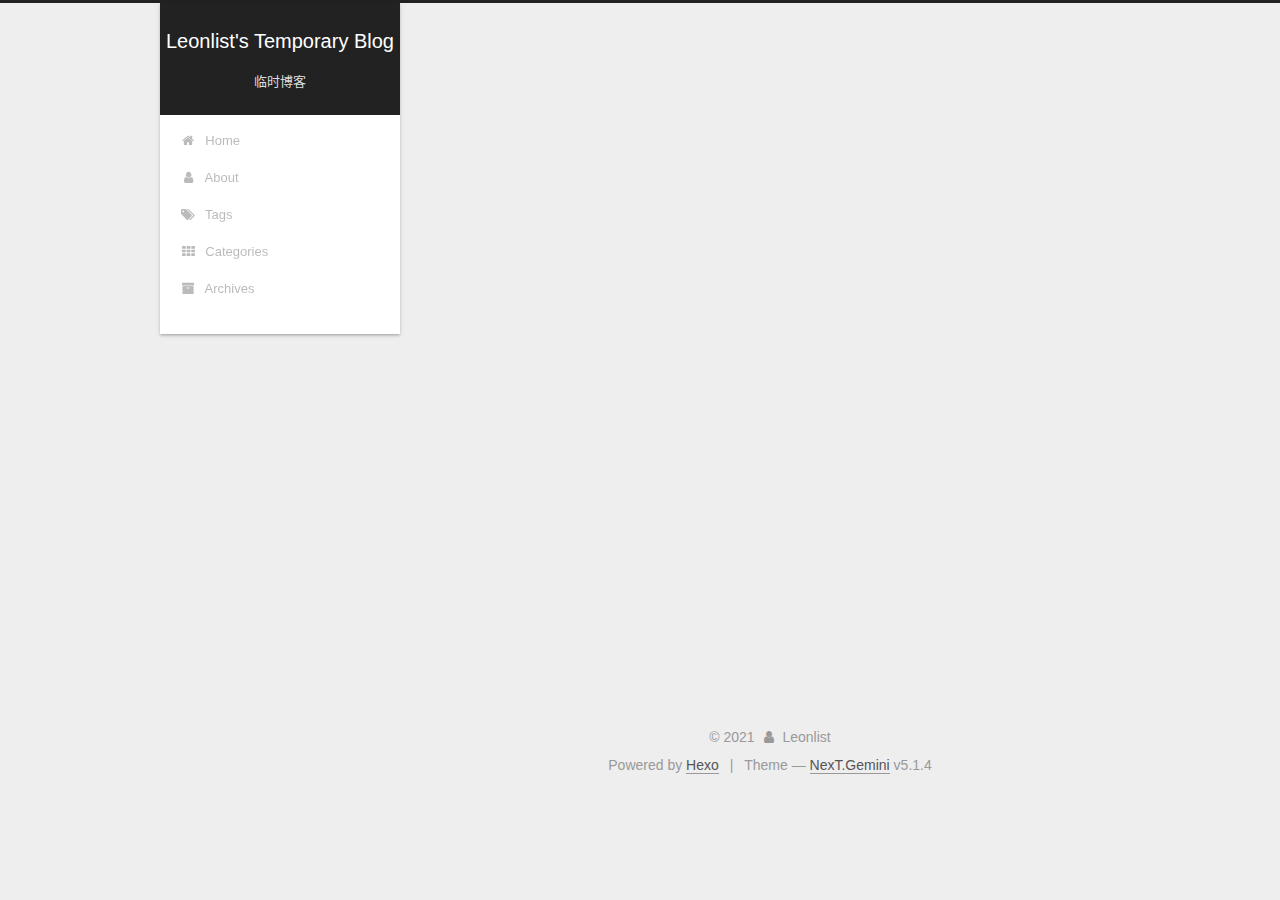
<file: about/index.html>
<!DOCTYPE html>



  


<html class="theme-next gemini use-motion" lang="zh-CN">
<head>
  <meta charset="UTF-8"/>
<meta http-equiv="X-UA-Compatible" content="IE=edge" />
<meta name="viewport" content="width=device-width, initial-scale=1, maximum-scale=1"/>
<meta name="theme-color" content="#222">









<meta http-equiv="Cache-Control" content="no-transform" />
<meta http-equiv="Cache-Control" content="no-siteapp" />
















  
  
  <link href="/lib/fancybox/source/jquery.fancybox.css?v=2.1.5" rel="stylesheet" type="text/css" />







<link href="/lib/font-awesome/css/font-awesome.min.css?v=4.6.2" rel="stylesheet" type="text/css" />

<link href="/css/main.css?v=5.1.4" rel="stylesheet" type="text/css" />


  <link rel="apple-touch-icon" sizes="180x180" href="/images/apple-touch-icon-next.png?v=5.1.4">


  <link rel="icon" type="image/png" sizes="32x32" href="/images/favicon-32x32-next.png?v=5.1.4">


  <link rel="icon" type="image/png" sizes="16x16" href="/images/favicon-16x16-next.png?v=5.1.4">


  <link rel="mask-icon" href="/images/logo.svg?v=5.1.4" color="#222">





  <meta name="keywords" content="Hexo, NexT" />










<meta property="og:type" content="website">
<meta property="og:title" content="about">
<meta property="og:url" content="http://example.com/about/index.html">
<meta property="og:site_name" content="Leonlist&#39;s Temporary Blog">
<meta property="og:locale" content="zh_CN">
<meta property="article:published_time" content="2021-04-23T07:29:53.000Z">
<meta property="article:modified_time" content="2021-04-23T07:30:18.707Z">
<meta property="article:author" content="Leonlist">
<meta name="twitter:card" content="summary">



<script type="text/javascript" id="hexo.configurations">
  var NexT = window.NexT || {};
  var CONFIG = {
    root: '',
    scheme: 'Gemini',
    version: '5.1.4',
    sidebar: {"position":"left","display":"post","offset":12,"b2t":false,"scrollpercent":false,"onmobile":false},
    fancybox: true,
    tabs: true,
    motion: {"enable":true,"async":false,"transition":{"post_block":"fadeIn","post_header":"slideDownIn","post_body":"slideDownIn","coll_header":"slideLeftIn","sidebar":"slideUpIn"}},
    duoshuo: {
      userId: '0',
      author: 'Author'
    },
    algolia: {
      applicationID: '',
      apiKey: '',
      indexName: '',
      hits: {"per_page":10},
      labels: {"input_placeholder":"Search for Posts","hits_empty":"We didn't find any results for the search: ${query}","hits_stats":"${hits} results found in ${time} ms"}
    }
  };
</script>



  <link rel="canonical" href="http://example.com/about/"/>





  <title>about | Leonlist's Temporary Blog</title>
  








<meta name="generator" content="Hexo 5.4.0"></head>

<body itemscope itemtype="http://schema.org/WebPage" lang="zh-CN">

  
  
    
  

  <div class="container sidebar-position-left page-post-detail">
    <div class="headband"></div>

    <header id="header" class="header" itemscope itemtype="http://schema.org/WPHeader">
      <div class="header-inner"><div class="site-brand-wrapper">
  <div class="site-meta ">
    

    <div class="custom-logo-site-title">
      <a href="/"  class="brand" rel="start">
        <span class="logo-line-before"><i></i></span>
        <span class="site-title">Leonlist's Temporary Blog</span>
        <span class="logo-line-after"><i></i></span>
      </a>
    </div>
      
        <p class="site-subtitle">临时博客</p>
      
  </div>

  <div class="site-nav-toggle">
    <button>
      <span class="btn-bar"></span>
      <span class="btn-bar"></span>
      <span class="btn-bar"></span>
    </button>
  </div>
</div>

<nav class="site-nav">
  

  
    <ul id="menu" class="menu">
      
        
        <li class="menu-item menu-item-home">
          <a href="/" rel="section">
            
              <i class="menu-item-icon fa fa-fw fa-home"></i> <br />
            
            Home
          </a>
        </li>
      
        
        <li class="menu-item menu-item-about">
          <a href="/about/" rel="section">
            
              <i class="menu-item-icon fa fa-fw fa-user"></i> <br />
            
            About
          </a>
        </li>
      
        
        <li class="menu-item menu-item-tags">
          <a href="/tags/" rel="section">
            
              <i class="menu-item-icon fa fa-fw fa-tags"></i> <br />
            
            Tags
          </a>
        </li>
      
        
        <li class="menu-item menu-item-categories">
          <a href="/categories/" rel="section">
            
              <i class="menu-item-icon fa fa-fw fa-th"></i> <br />
            
            Categories
          </a>
        </li>
      
        
        <li class="menu-item menu-item-archives">
          <a href="/archives/" rel="section">
            
              <i class="menu-item-icon fa fa-fw fa-archive"></i> <br />
            
            Archives
          </a>
        </li>
      

      
    </ul>
  

  
</nav>



 </div>
    </header>

    <main id="main" class="main">
      <div class="main-inner">
        <div class="content-wrap">
          <div id="content" class="content">
            

  <div id="posts" class="posts-expand">
    
    
    
    <div class="post-block page">
      <header class="post-header">

	<h1 class="post-title" itemprop="name headline">about</h1>



</header>

      
      
      
      <div class="post-body">
        
        
          
        
      </div>
      
      
      
    </div>
    
    
    
  </div>


          </div>
          


          

  



        </div>
        
          
  
  <div class="sidebar-toggle">
    <div class="sidebar-toggle-line-wrap">
      <span class="sidebar-toggle-line sidebar-toggle-line-first"></span>
      <span class="sidebar-toggle-line sidebar-toggle-line-middle"></span>
      <span class="sidebar-toggle-line sidebar-toggle-line-last"></span>
    </div>
  </div>

  <aside id="sidebar" class="sidebar">
    
    <div class="sidebar-inner">

      

      

      <section class="site-overview-wrap sidebar-panel sidebar-panel-active">
        <div class="site-overview">
          <div class="site-author motion-element" itemprop="author" itemscope itemtype="http://schema.org/Person">
            
              <img class="site-author-image" itemprop="image"
                src="/images/logo.jpg"
                alt="" />
            
              <p class="site-author-name" itemprop="name"></p>
              <p class="site-description motion-element" itemprop="description"></p>
          </div>

          <nav class="site-state motion-element">

            
              <div class="site-state-item site-state-posts">
              
                <a href="/archives/%7C%7C%20archive">
              
                  <span class="site-state-item-count">4</span>
                  <span class="site-state-item-name">posts</span>
                </a>
              </div>
            

            

            
              
              
              <div class="site-state-item site-state-tags">
                <a href="/tags/index.html">
                  <span class="site-state-item-count">3</span>
                  <span class="site-state-item-name">tags</span>
                </a>
              </div>
            

          </nav>

          

          

          
          

          
          

          

        </div>
      </section>

      

      

    </div>
  </aside>


        
      </div>
    </main>

    <footer id="footer" class="footer">
      <div class="footer-inner">
        <div class="copyright">&copy; <span itemprop="copyrightYear">2021</span>
  <span class="with-love">
    <i class="fa fa-user"></i>
  </span>
  <span class="author" itemprop="copyrightHolder">Leonlist</span>

  
</div>


  <div class="powered-by">Powered by <a class="theme-link" target="_blank" href="https://hexo.io">Hexo</a></div>



  <span class="post-meta-divider">|</span>



  <div class="theme-info">Theme &mdash; <a class="theme-link" target="_blank" href="https://github.com/iissnan/hexo-theme-next">NexT.Gemini</a> v5.1.4</div>




        







        
      </div>
    </footer>

    
      <div class="back-to-top">
        <i class="fa fa-arrow-up"></i>
        
      </div>
    

    

  </div>

  

<script type="text/javascript">
  if (Object.prototype.toString.call(window.Promise) !== '[object Function]') {
    window.Promise = null;
  }
</script>









  












  
  
    <script type="text/javascript" src="/lib/jquery/index.js?v=2.1.3"></script>
  

  
  
    <script type="text/javascript" src="/lib/fastclick/lib/fastclick.min.js?v=1.0.6"></script>
  

  
  
    <script type="text/javascript" src="/lib/jquery_lazyload/jquery.lazyload.js?v=1.9.7"></script>
  

  
  
    <script type="text/javascript" src="/lib/velocity/velocity.min.js?v=1.2.1"></script>
  

  
  
    <script type="text/javascript" src="/lib/velocity/velocity.ui.min.js?v=1.2.1"></script>
  

  
  
    <script type="text/javascript" src="/lib/fancybox/source/jquery.fancybox.pack.js?v=2.1.5"></script>
  


  


  <script type="text/javascript" src="/js/src/utils.js?v=5.1.4"></script>

  <script type="text/javascript" src="/js/src/motion.js?v=5.1.4"></script>



  
  


  <script type="text/javascript" src="/js/src/affix.js?v=5.1.4"></script>

  <script type="text/javascript" src="/js/src/schemes/pisces.js?v=5.1.4"></script>



  
  <script type="text/javascript" src="/js/src/scrollspy.js?v=5.1.4"></script>
<script type="text/javascript" src="/js/src/post-details.js?v=5.1.4"></script>



  


  <script type="text/javascript" src="/js/src/bootstrap.js?v=5.1.4"></script>



  


  




	





  





  












  





  

  

  

  
  

  

  

  

</body>
</html>
</file>
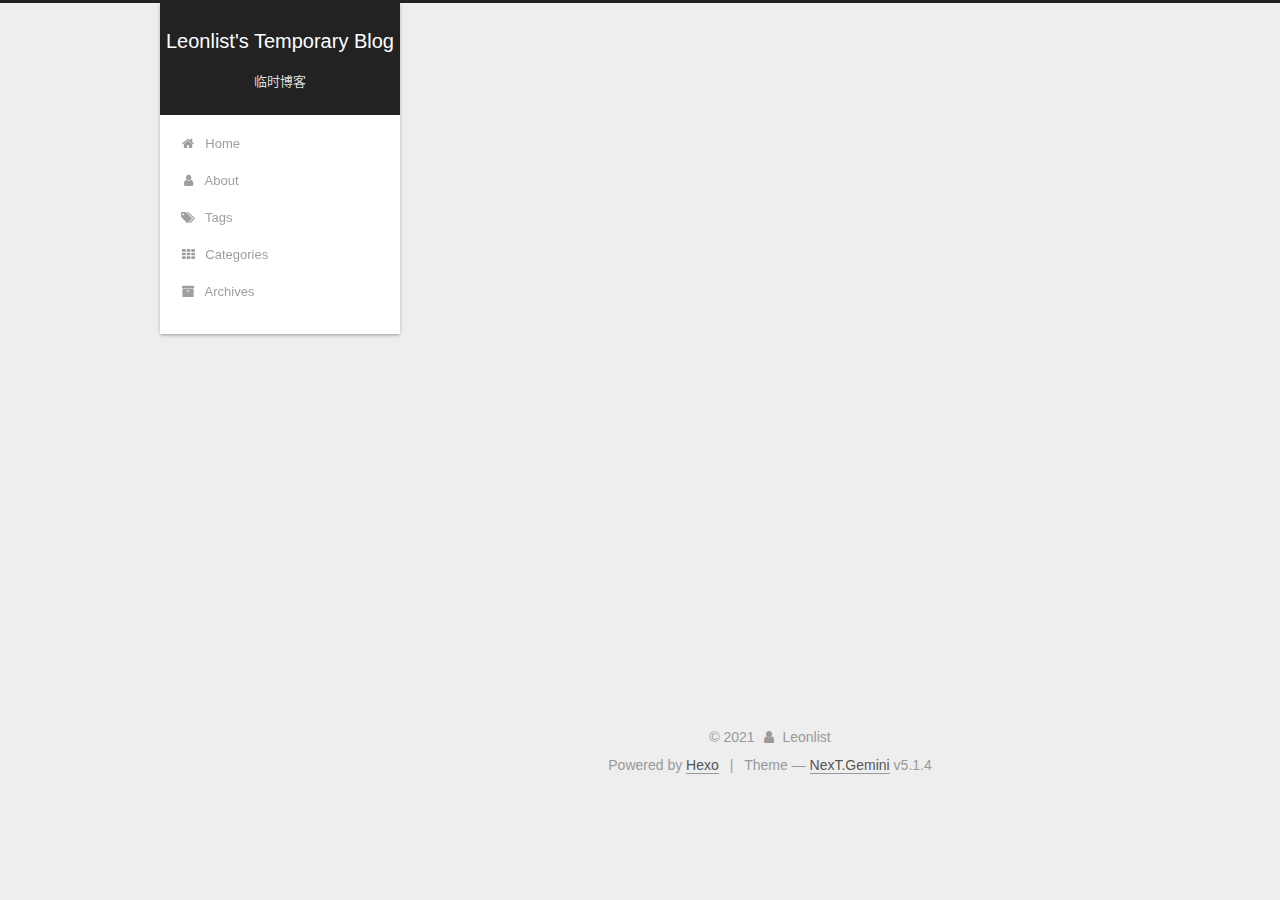
<file: archives/index.html>
<!DOCTYPE html>



  


<html class="theme-next gemini use-motion" lang="zh-CN">
<head>
  <meta charset="UTF-8"/>
<meta http-equiv="X-UA-Compatible" content="IE=edge" />
<meta name="viewport" content="width=device-width, initial-scale=1, maximum-scale=1"/>
<meta name="theme-color" content="#222">









<meta http-equiv="Cache-Control" content="no-transform" />
<meta http-equiv="Cache-Control" content="no-siteapp" />
















  
  
  <link href="/lib/fancybox/source/jquery.fancybox.css?v=2.1.5" rel="stylesheet" type="text/css" />







<link href="/lib/font-awesome/css/font-awesome.min.css?v=4.6.2" rel="stylesheet" type="text/css" />

<link href="/css/main.css?v=5.1.4" rel="stylesheet" type="text/css" />


  <link rel="apple-touch-icon" sizes="180x180" href="/images/apple-touch-icon-next.png?v=5.1.4">


  <link rel="icon" type="image/png" sizes="32x32" href="/images/favicon-32x32-next.png?v=5.1.4">


  <link rel="icon" type="image/png" sizes="16x16" href="/images/favicon-16x16-next.png?v=5.1.4">


  <link rel="mask-icon" href="/images/logo.svg?v=5.1.4" color="#222">





  <meta name="keywords" content="Hexo, NexT" />










<meta property="og:type" content="website">
<meta property="og:title" content="Leonlist&#39;s Temporary Blog">
<meta property="og:url" content="http://example.com/archives/index.html">
<meta property="og:site_name" content="Leonlist&#39;s Temporary Blog">
<meta property="og:locale" content="zh_CN">
<meta property="article:author" content="Leonlist">
<meta name="twitter:card" content="summary">



<script type="text/javascript" id="hexo.configurations">
  var NexT = window.NexT || {};
  var CONFIG = {
    root: '',
    scheme: 'Gemini',
    version: '5.1.4',
    sidebar: {"position":"left","display":"post","offset":12,"b2t":false,"scrollpercent":false,"onmobile":false},
    fancybox: true,
    tabs: true,
    motion: {"enable":true,"async":false,"transition":{"post_block":"fadeIn","post_header":"slideDownIn","post_body":"slideDownIn","coll_header":"slideLeftIn","sidebar":"slideUpIn"}},
    duoshuo: {
      userId: '0',
      author: 'Author'
    },
    algolia: {
      applicationID: '',
      apiKey: '',
      indexName: '',
      hits: {"per_page":10},
      labels: {"input_placeholder":"Search for Posts","hits_empty":"We didn't find any results for the search: ${query}","hits_stats":"${hits} results found in ${time} ms"}
    }
  };
</script>



  <link rel="canonical" href="http://example.com/archives/"/>





  <title>Archive | Leonlist's Temporary Blog</title>
  








<meta name="generator" content="Hexo 5.4.0"></head>

<body itemscope itemtype="http://schema.org/WebPage" lang="zh-CN">

  
  
    
  

  <div class="container sidebar-position-left page-archive">
    <div class="headband"></div>

    <header id="header" class="header" itemscope itemtype="http://schema.org/WPHeader">
      <div class="header-inner"><div class="site-brand-wrapper">
  <div class="site-meta ">
    

    <div class="custom-logo-site-title">
      <a href="/"  class="brand" rel="start">
        <span class="logo-line-before"><i></i></span>
        <span class="site-title">Leonlist's Temporary Blog</span>
        <span class="logo-line-after"><i></i></span>
      </a>
    </div>
      
        <p class="site-subtitle">临时博客</p>
      
  </div>

  <div class="site-nav-toggle">
    <button>
      <span class="btn-bar"></span>
      <span class="btn-bar"></span>
      <span class="btn-bar"></span>
    </button>
  </div>
</div>

<nav class="site-nav">
  

  
    <ul id="menu" class="menu">
      
        
        <li class="menu-item menu-item-home">
          <a href="/" rel="section">
            
              <i class="menu-item-icon fa fa-fw fa-home"></i> <br />
            
            Home
          </a>
        </li>
      
        
        <li class="menu-item menu-item-about">
          <a href="/about/" rel="section">
            
              <i class="menu-item-icon fa fa-fw fa-user"></i> <br />
            
            About
          </a>
        </li>
      
        
        <li class="menu-item menu-item-tags">
          <a href="/tags/" rel="section">
            
              <i class="menu-item-icon fa fa-fw fa-tags"></i> <br />
            
            Tags
          </a>
        </li>
      
        
        <li class="menu-item menu-item-categories">
          <a href="/categories/" rel="section">
            
              <i class="menu-item-icon fa fa-fw fa-th"></i> <br />
            
            Categories
          </a>
        </li>
      
        
        <li class="menu-item menu-item-archives">
          <a href="/archives/" rel="section">
            
              <i class="menu-item-icon fa fa-fw fa-archive"></i> <br />
            
            Archives
          </a>
        </li>
      

      
    </ul>
  

  
</nav>



 </div>
    </header>

    <main id="main" class="main">
      <div class="main-inner">
        <div class="content-wrap">
          <div id="content" class="content">
            

  
  
  
  <div class="post-block archive">
    <div id="posts" class="posts-collapse">
      <span class="archive-move-on"></span>

      <span class="archive-page-counter">
        
        
        
          
        
        Um..! 4 posts in total. Keep on posting.
      </span>

      

        
        
        

        
          
          <div class="collection-title">
            <h1 class="archive-year" id="archive-year-2021">2021</h1>
          </div>
        
        

        

  <article class="post post-type-normal" itemscope itemtype="http://schema.org/Article">
    <header class="post-header">

      <h2 class="post-title">
        
            <a class="post-title-link" href="/2021/05/26/%E5%BE%AE%E6%9C%BA/" itemprop="url">
              
                <span itemprop="name">微机</span>
              
            </a>
        
      </h2>

      <div class="post-meta">
        <time class="post-time" itemprop="dateCreated"
              datetime="2021-05-26T11:17:15+08:00"
              content="2021-05-26" >
          05-26
        </time>
      </div>

    </header>
  </article>



      

        
        
        

        
        

        

  <article class="post post-type-normal" itemscope itemtype="http://schema.org/Article">
    <header class="post-header">

      <h2 class="post-title">
        
            <a class="post-title-link" href="/2021/05/24/%E7%BC%96%E8%AF%91%E5%8E%9F%E7%90%86/" itemprop="url">
              
                <span itemprop="name">编译原理</span>
              
            </a>
        
      </h2>

      <div class="post-meta">
        <time class="post-time" itemprop="dateCreated"
              datetime="2021-05-24T14:38:57+08:00"
              content="2021-05-24" >
          05-24
        </time>
      </div>

    </header>
  </article>



      

        
        
        

        
        

        

  <article class="post post-type-normal" itemscope itemtype="http://schema.org/Article">
    <header class="post-header">

      <h2 class="post-title">
        
            <a class="post-title-link" href="/2021/05/09/%E8%BD%AF%E4%BB%B6%E9%A1%B9%E7%9B%AE%E7%AE%A1%E7%90%86/" itemprop="url">
              
                <span itemprop="name">软件项目管理</span>
              
            </a>
        
      </h2>

      <div class="post-meta">
        <time class="post-time" itemprop="dateCreated"
              datetime="2021-05-09T19:17:28+08:00"
              content="2021-05-09" >
          05-09
        </time>
      </div>

    </header>
  </article>



      

        
        
        

        
        

        

  <article class="post post-type-normal" itemscope itemtype="http://schema.org/Article">
    <header class="post-header">

      <h2 class="post-title">
        
            <a class="post-title-link" href="/2021/04/23/Online-Quiz/" itemprop="url">
              
                <span itemprop="name">Online_Quiz</span>
              
            </a>
        
      </h2>

      <div class="post-meta">
        <time class="post-time" itemprop="dateCreated"
              datetime="2021-04-23T15:58:54+08:00"
              content="2021-04-23" >
          04-23
        </time>
      </div>

    </header>
  </article>



      

    </div>
  </div>
  
  
  

  



          </div>
          


          

        </div>
        
          
  
  <div class="sidebar-toggle">
    <div class="sidebar-toggle-line-wrap">
      <span class="sidebar-toggle-line sidebar-toggle-line-first"></span>
      <span class="sidebar-toggle-line sidebar-toggle-line-middle"></span>
      <span class="sidebar-toggle-line sidebar-toggle-line-last"></span>
    </div>
  </div>

  <aside id="sidebar" class="sidebar">
    
    <div class="sidebar-inner">

      

      

      <section class="site-overview-wrap sidebar-panel sidebar-panel-active">
        <div class="site-overview">
          <div class="site-author motion-element" itemprop="author" itemscope itemtype="http://schema.org/Person">
            
              <img class="site-author-image" itemprop="image"
                src="/images/logo.jpg"
                alt="" />
            
              <p class="site-author-name" itemprop="name"></p>
              <p class="site-description motion-element" itemprop="description"></p>
          </div>

          <nav class="site-state motion-element">

            
              <div class="site-state-item site-state-posts">
              
                <a href="/archives/%7C%7C%20archive">
              
                  <span class="site-state-item-count">4</span>
                  <span class="site-state-item-name">posts</span>
                </a>
              </div>
            

            

            
              
              
              <div class="site-state-item site-state-tags">
                <a href="/tags/index.html">
                  <span class="site-state-item-count">3</span>
                  <span class="site-state-item-name">tags</span>
                </a>
              </div>
            

          </nav>

          

          

          
          

          
          

          

        </div>
      </section>

      

      

    </div>
  </aside>


        
      </div>
    </main>

    <footer id="footer" class="footer">
      <div class="footer-inner">
        <div class="copyright">&copy; <span itemprop="copyrightYear">2021</span>
  <span class="with-love">
    <i class="fa fa-user"></i>
  </span>
  <span class="author" itemprop="copyrightHolder">Leonlist</span>

  
</div>


  <div class="powered-by">Powered by <a class="theme-link" target="_blank" href="https://hexo.io">Hexo</a></div>



  <span class="post-meta-divider">|</span>



  <div class="theme-info">Theme &mdash; <a class="theme-link" target="_blank" href="https://github.com/iissnan/hexo-theme-next">NexT.Gemini</a> v5.1.4</div>




        







        
      </div>
    </footer>

    
      <div class="back-to-top">
        <i class="fa fa-arrow-up"></i>
        
      </div>
    

    

  </div>

  

<script type="text/javascript">
  if (Object.prototype.toString.call(window.Promise) !== '[object Function]') {
    window.Promise = null;
  }
</script>









  












  
  
    <script type="text/javascript" src="/lib/jquery/index.js?v=2.1.3"></script>
  

  
  
    <script type="text/javascript" src="/lib/fastclick/lib/fastclick.min.js?v=1.0.6"></script>
  

  
  
    <script type="text/javascript" src="/lib/jquery_lazyload/jquery.lazyload.js?v=1.9.7"></script>
  

  
  
    <script type="text/javascript" src="/lib/velocity/velocity.min.js?v=1.2.1"></script>
  

  
  
    <script type="text/javascript" src="/lib/velocity/velocity.ui.min.js?v=1.2.1"></script>
  

  
  
    <script type="text/javascript" src="/lib/fancybox/source/jquery.fancybox.pack.js?v=2.1.5"></script>
  


  


  <script type="text/javascript" src="/js/src/utils.js?v=5.1.4"></script>

  <script type="text/javascript" src="/js/src/motion.js?v=5.1.4"></script>



  
  


  <script type="text/javascript" src="/js/src/affix.js?v=5.1.4"></script>

  <script type="text/javascript" src="/js/src/schemes/pisces.js?v=5.1.4"></script>



  

  


  <script type="text/javascript" src="/js/src/bootstrap.js?v=5.1.4"></script>



  


  




	





  





  












  





  

  

  

  
  

  

  

  

</body>
</html>
</file>
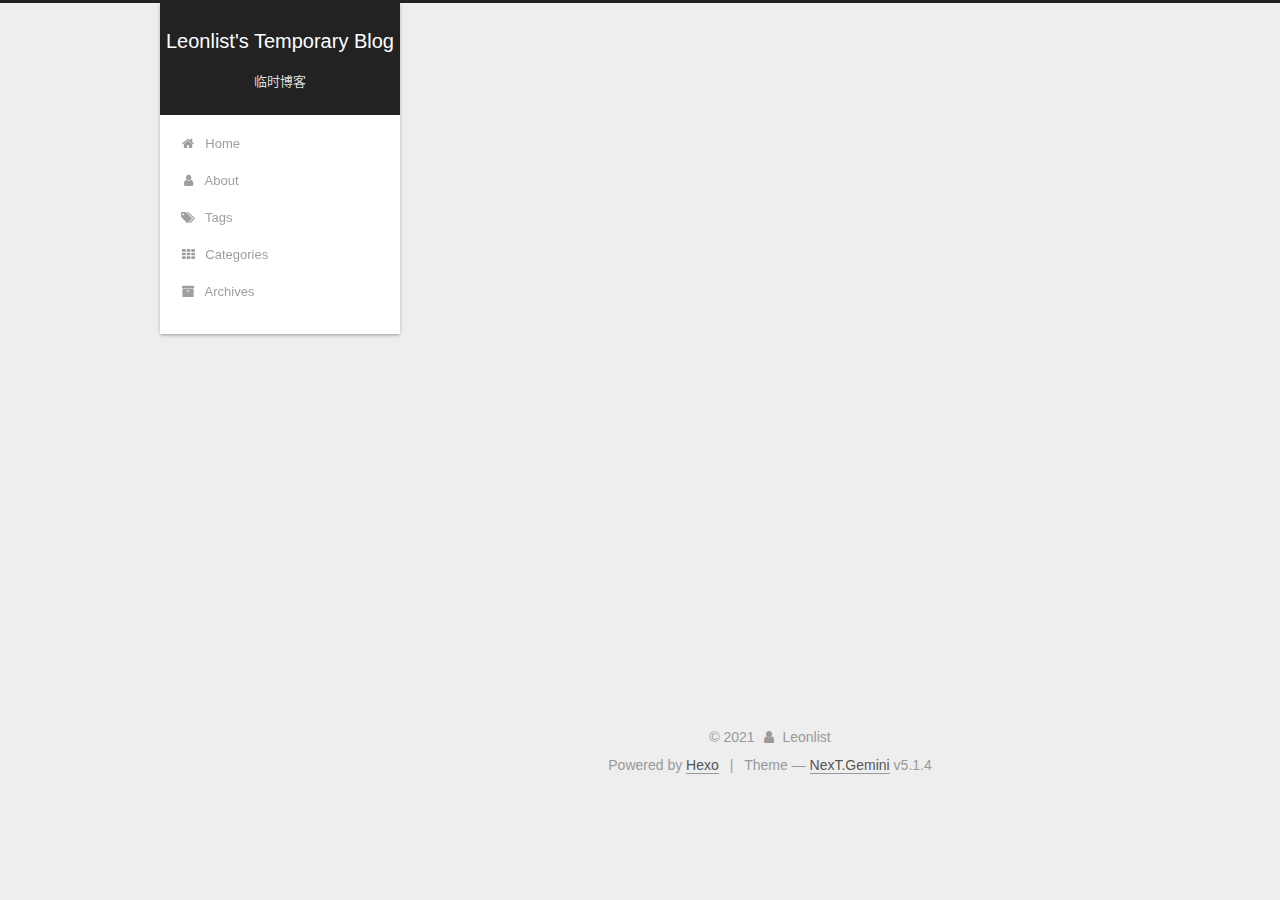
<file: categories/index.html>
<!DOCTYPE html>



  


<html class="theme-next gemini use-motion" lang="zh-CN">
<head>
  <meta charset="UTF-8"/>
<meta http-equiv="X-UA-Compatible" content="IE=edge" />
<meta name="viewport" content="width=device-width, initial-scale=1, maximum-scale=1"/>
<meta name="theme-color" content="#222">









<meta http-equiv="Cache-Control" content="no-transform" />
<meta http-equiv="Cache-Control" content="no-siteapp" />
















  
  
  <link href="/lib/fancybox/source/jquery.fancybox.css?v=2.1.5" rel="stylesheet" type="text/css" />







<link href="/lib/font-awesome/css/font-awesome.min.css?v=4.6.2" rel="stylesheet" type="text/css" />

<link href="/css/main.css?v=5.1.4" rel="stylesheet" type="text/css" />


  <link rel="apple-touch-icon" sizes="180x180" href="/images/apple-touch-icon-next.png?v=5.1.4">


  <link rel="icon" type="image/png" sizes="32x32" href="/images/favicon-32x32-next.png?v=5.1.4">


  <link rel="icon" type="image/png" sizes="16x16" href="/images/favicon-16x16-next.png?v=5.1.4">


  <link rel="mask-icon" href="/images/logo.svg?v=5.1.4" color="#222">





  <meta name="keywords" content="Hexo, NexT" />










<meta property="og:type" content="website">
<meta property="og:title" content="categories">
<meta property="og:url" content="http://example.com/categories/index.html">
<meta property="og:site_name" content="Leonlist&#39;s Temporary Blog">
<meta property="og:locale" content="zh_CN">
<meta property="article:published_time" content="2021-04-23T07:29:59.000Z">
<meta property="article:modified_time" content="2021-04-23T07:30:31.165Z">
<meta property="article:author" content="Leonlist">
<meta name="twitter:card" content="summary">



<script type="text/javascript" id="hexo.configurations">
  var NexT = window.NexT || {};
  var CONFIG = {
    root: '',
    scheme: 'Gemini',
    version: '5.1.4',
    sidebar: {"position":"left","display":"post","offset":12,"b2t":false,"scrollpercent":false,"onmobile":false},
    fancybox: true,
    tabs: true,
    motion: {"enable":true,"async":false,"transition":{"post_block":"fadeIn","post_header":"slideDownIn","post_body":"slideDownIn","coll_header":"slideLeftIn","sidebar":"slideUpIn"}},
    duoshuo: {
      userId: '0',
      author: 'Author'
    },
    algolia: {
      applicationID: '',
      apiKey: '',
      indexName: '',
      hits: {"per_page":10},
      labels: {"input_placeholder":"Search for Posts","hits_empty":"We didn't find any results for the search: ${query}","hits_stats":"${hits} results found in ${time} ms"}
    }
  };
</script>



  <link rel="canonical" href="http://example.com/categories/"/>





  <title>categories | Leonlist's Temporary Blog</title>
  








<meta name="generator" content="Hexo 5.4.0"></head>

<body itemscope itemtype="http://schema.org/WebPage" lang="zh-CN">

  
  
    
  

  <div class="container sidebar-position-left page-post-detail">
    <div class="headband"></div>

    <header id="header" class="header" itemscope itemtype="http://schema.org/WPHeader">
      <div class="header-inner"><div class="site-brand-wrapper">
  <div class="site-meta ">
    

    <div class="custom-logo-site-title">
      <a href="/"  class="brand" rel="start">
        <span class="logo-line-before"><i></i></span>
        <span class="site-title">Leonlist's Temporary Blog</span>
        <span class="logo-line-after"><i></i></span>
      </a>
    </div>
      
        <p class="site-subtitle">临时博客</p>
      
  </div>

  <div class="site-nav-toggle">
    <button>
      <span class="btn-bar"></span>
      <span class="btn-bar"></span>
      <span class="btn-bar"></span>
    </button>
  </div>
</div>

<nav class="site-nav">
  

  
    <ul id="menu" class="menu">
      
        
        <li class="menu-item menu-item-home">
          <a href="/" rel="section">
            
              <i class="menu-item-icon fa fa-fw fa-home"></i> <br />
            
            Home
          </a>
        </li>
      
        
        <li class="menu-item menu-item-about">
          <a href="/about/" rel="section">
            
              <i class="menu-item-icon fa fa-fw fa-user"></i> <br />
            
            About
          </a>
        </li>
      
        
        <li class="menu-item menu-item-tags">
          <a href="/tags/" rel="section">
            
              <i class="menu-item-icon fa fa-fw fa-tags"></i> <br />
            
            Tags
          </a>
        </li>
      
        
        <li class="menu-item menu-item-categories">
          <a href="/categories/" rel="section">
            
              <i class="menu-item-icon fa fa-fw fa-th"></i> <br />
            
            Categories
          </a>
        </li>
      
        
        <li class="menu-item menu-item-archives">
          <a href="/archives/" rel="section">
            
              <i class="menu-item-icon fa fa-fw fa-archive"></i> <br />
            
            Archives
          </a>
        </li>
      

      
    </ul>
  

  
</nav>



 </div>
    </header>

    <main id="main" class="main">
      <div class="main-inner">
        <div class="content-wrap">
          <div id="content" class="content">
            

  <div id="posts" class="posts-expand">
    
    
    
    <div class="post-block page">
      <header class="post-header">

	<h1 class="post-title" itemprop="name headline">categories</h1>



</header>

      
      
      
      <div class="post-body">
        
        
          <div class="category-all-page">
            <div class="category-all-title">
                No categories
            </div>
            <div class="category-all">
              
            </div>
          </div>
        
      </div>
      
      
      
    </div>
    
    
    
  </div>


          </div>
          


          

  



        </div>
        
          
  
  <div class="sidebar-toggle">
    <div class="sidebar-toggle-line-wrap">
      <span class="sidebar-toggle-line sidebar-toggle-line-first"></span>
      <span class="sidebar-toggle-line sidebar-toggle-line-middle"></span>
      <span class="sidebar-toggle-line sidebar-toggle-line-last"></span>
    </div>
  </div>

  <aside id="sidebar" class="sidebar">
    
    <div class="sidebar-inner">

      

      

      <section class="site-overview-wrap sidebar-panel sidebar-panel-active">
        <div class="site-overview">
          <div class="site-author motion-element" itemprop="author" itemscope itemtype="http://schema.org/Person">
            
              <img class="site-author-image" itemprop="image"
                src="/images/logo.jpg"
                alt="" />
            
              <p class="site-author-name" itemprop="name"></p>
              <p class="site-description motion-element" itemprop="description"></p>
          </div>

          <nav class="site-state motion-element">

            
              <div class="site-state-item site-state-posts">
              
                <a href="/archives/%7C%7C%20archive">
              
                  <span class="site-state-item-count">4</span>
                  <span class="site-state-item-name">posts</span>
                </a>
              </div>
            

            

            
              
              
              <div class="site-state-item site-state-tags">
                <a href="/tags/index.html">
                  <span class="site-state-item-count">3</span>
                  <span class="site-state-item-name">tags</span>
                </a>
              </div>
            

          </nav>

          

          

          
          

          
          

          

        </div>
      </section>

      

      

    </div>
  </aside>


        
      </div>
    </main>

    <footer id="footer" class="footer">
      <div class="footer-inner">
        <div class="copyright">&copy; <span itemprop="copyrightYear">2021</span>
  <span class="with-love">
    <i class="fa fa-user"></i>
  </span>
  <span class="author" itemprop="copyrightHolder">Leonlist</span>

  
</div>


  <div class="powered-by">Powered by <a class="theme-link" target="_blank" href="https://hexo.io">Hexo</a></div>



  <span class="post-meta-divider">|</span>



  <div class="theme-info">Theme &mdash; <a class="theme-link" target="_blank" href="https://github.com/iissnan/hexo-theme-next">NexT.Gemini</a> v5.1.4</div>




        







        
      </div>
    </footer>

    
      <div class="back-to-top">
        <i class="fa fa-arrow-up"></i>
        
      </div>
    

    

  </div>

  

<script type="text/javascript">
  if (Object.prototype.toString.call(window.Promise) !== '[object Function]') {
    window.Promise = null;
  }
</script>









  












  
  
    <script type="text/javascript" src="/lib/jquery/index.js?v=2.1.3"></script>
  

  
  
    <script type="text/javascript" src="/lib/fastclick/lib/fastclick.min.js?v=1.0.6"></script>
  

  
  
    <script type="text/javascript" src="/lib/jquery_lazyload/jquery.lazyload.js?v=1.9.7"></script>
  

  
  
    <script type="text/javascript" src="/lib/velocity/velocity.min.js?v=1.2.1"></script>
  

  
  
    <script type="text/javascript" src="/lib/velocity/velocity.ui.min.js?v=1.2.1"></script>
  

  
  
    <script type="text/javascript" src="/lib/fancybox/source/jquery.fancybox.pack.js?v=2.1.5"></script>
  


  


  <script type="text/javascript" src="/js/src/utils.js?v=5.1.4"></script>

  <script type="text/javascript" src="/js/src/motion.js?v=5.1.4"></script>



  
  


  <script type="text/javascript" src="/js/src/affix.js?v=5.1.4"></script>

  <script type="text/javascript" src="/js/src/schemes/pisces.js?v=5.1.4"></script>



  
  <script type="text/javascript" src="/js/src/scrollspy.js?v=5.1.4"></script>
<script type="text/javascript" src="/js/src/post-details.js?v=5.1.4"></script>



  


  <script type="text/javascript" src="/js/src/bootstrap.js?v=5.1.4"></script>



  


  




	





  





  












  





  

  

  

  
  

  

  

  

</body>
</html>
</file>
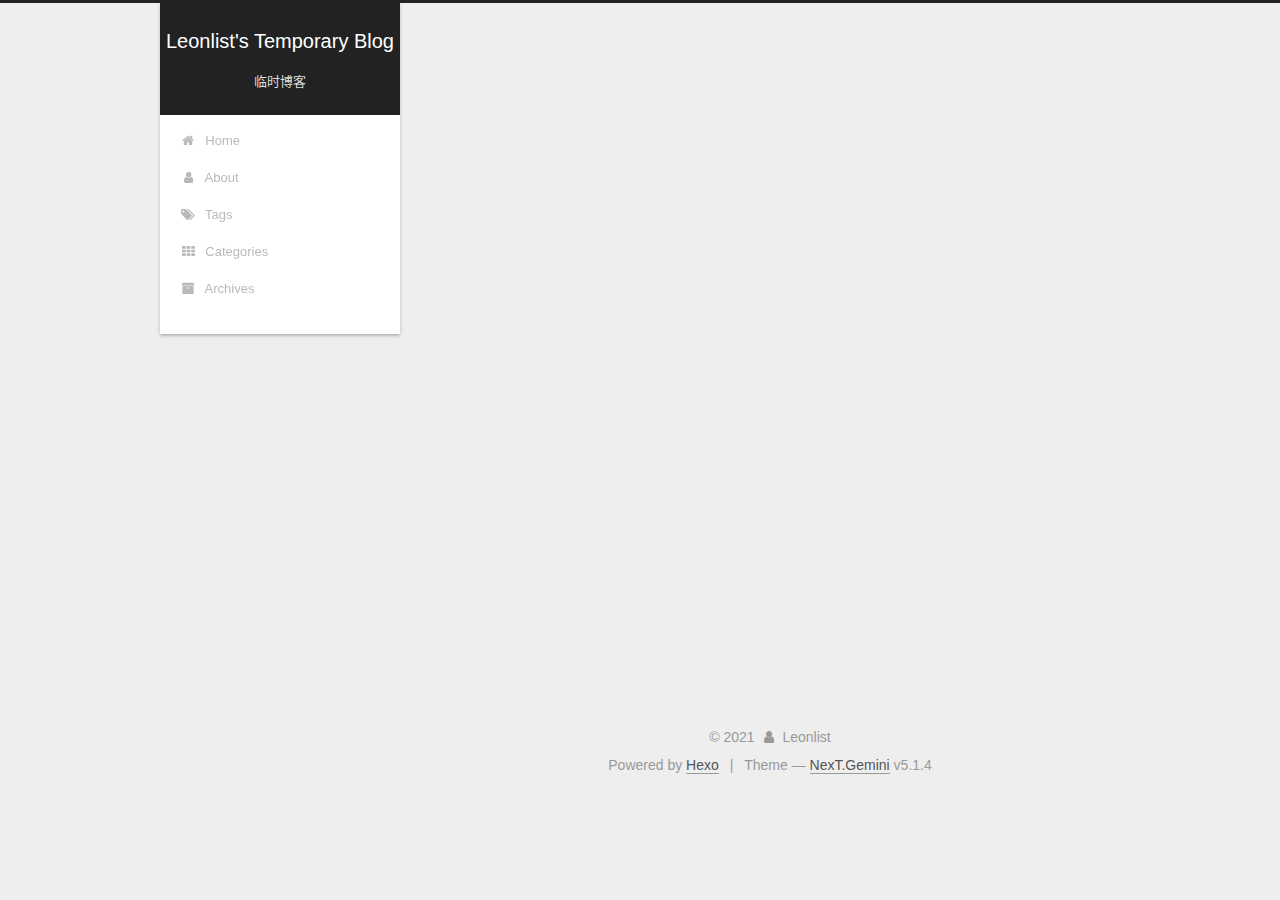
<file: tags/index.html>
<!DOCTYPE html>



  


<html class="theme-next gemini use-motion" lang="zh-CN">
<head>
  <meta charset="UTF-8"/>
<meta http-equiv="X-UA-Compatible" content="IE=edge" />
<meta name="viewport" content="width=device-width, initial-scale=1, maximum-scale=1"/>
<meta name="theme-color" content="#222">









<meta http-equiv="Cache-Control" content="no-transform" />
<meta http-equiv="Cache-Control" content="no-siteapp" />
















  
  
  <link href="/lib/fancybox/source/jquery.fancybox.css?v=2.1.5" rel="stylesheet" type="text/css" />







<link href="/lib/font-awesome/css/font-awesome.min.css?v=4.6.2" rel="stylesheet" type="text/css" />

<link href="/css/main.css?v=5.1.4" rel="stylesheet" type="text/css" />


  <link rel="apple-touch-icon" sizes="180x180" href="/images/apple-touch-icon-next.png?v=5.1.4">


  <link rel="icon" type="image/png" sizes="32x32" href="/images/favicon-32x32-next.png?v=5.1.4">


  <link rel="icon" type="image/png" sizes="16x16" href="/images/favicon-16x16-next.png?v=5.1.4">


  <link rel="mask-icon" href="/images/logo.svg?v=5.1.4" color="#222">





  <meta name="keywords" content="Hexo, NexT" />










<meta property="og:type" content="website">
<meta property="og:title" content="tags">
<meta property="og:url" content="http://example.com/tags/index.html">
<meta property="og:site_name" content="Leonlist&#39;s Temporary Blog">
<meta property="og:locale" content="zh_CN">
<meta property="article:published_time" content="2021-04-23T07:29:55.000Z">
<meta property="article:modified_time" content="2021-04-23T07:31:12.540Z">
<meta property="article:author" content="Leonlist">
<meta name="twitter:card" content="summary">



<script type="text/javascript" id="hexo.configurations">
  var NexT = window.NexT || {};
  var CONFIG = {
    root: '',
    scheme: 'Gemini',
    version: '5.1.4',
    sidebar: {"position":"left","display":"post","offset":12,"b2t":false,"scrollpercent":false,"onmobile":false},
    fancybox: true,
    tabs: true,
    motion: {"enable":true,"async":false,"transition":{"post_block":"fadeIn","post_header":"slideDownIn","post_body":"slideDownIn","coll_header":"slideLeftIn","sidebar":"slideUpIn"}},
    duoshuo: {
      userId: '0',
      author: 'Author'
    },
    algolia: {
      applicationID: '',
      apiKey: '',
      indexName: '',
      hits: {"per_page":10},
      labels: {"input_placeholder":"Search for Posts","hits_empty":"We didn't find any results for the search: ${query}","hits_stats":"${hits} results found in ${time} ms"}
    }
  };
</script>



  <link rel="canonical" href="http://example.com/tags/"/>





  <title>tags | Leonlist's Temporary Blog</title>
  








<meta name="generator" content="Hexo 5.4.0"></head>

<body itemscope itemtype="http://schema.org/WebPage" lang="zh-CN">

  
  
    
  

  <div class="container sidebar-position-left page-post-detail">
    <div class="headband"></div>

    <header id="header" class="header" itemscope itemtype="http://schema.org/WPHeader">
      <div class="header-inner"><div class="site-brand-wrapper">
  <div class="site-meta ">
    

    <div class="custom-logo-site-title">
      <a href="/"  class="brand" rel="start">
        <span class="logo-line-before"><i></i></span>
        <span class="site-title">Leonlist's Temporary Blog</span>
        <span class="logo-line-after"><i></i></span>
      </a>
    </div>
      
        <p class="site-subtitle">临时博客</p>
      
  </div>

  <div class="site-nav-toggle">
    <button>
      <span class="btn-bar"></span>
      <span class="btn-bar"></span>
      <span class="btn-bar"></span>
    </button>
  </div>
</div>

<nav class="site-nav">
  

  
    <ul id="menu" class="menu">
      
        
        <li class="menu-item menu-item-home">
          <a href="/" rel="section">
            
              <i class="menu-item-icon fa fa-fw fa-home"></i> <br />
            
            Home
          </a>
        </li>
      
        
        <li class="menu-item menu-item-about">
          <a href="/about/" rel="section">
            
              <i class="menu-item-icon fa fa-fw fa-user"></i> <br />
            
            About
          </a>
        </li>
      
        
        <li class="menu-item menu-item-tags">
          <a href="/tags/" rel="section">
            
              <i class="menu-item-icon fa fa-fw fa-tags"></i> <br />
            
            Tags
          </a>
        </li>
      
        
        <li class="menu-item menu-item-categories">
          <a href="/categories/" rel="section">
            
              <i class="menu-item-icon fa fa-fw fa-th"></i> <br />
            
            Categories
          </a>
        </li>
      
        
        <li class="menu-item menu-item-archives">
          <a href="/archives/" rel="section">
            
              <i class="menu-item-icon fa fa-fw fa-archive"></i> <br />
            
            Archives
          </a>
        </li>
      

      
    </ul>
  

  
</nav>



 </div>
    </header>

    <main id="main" class="main">
      <div class="main-inner">
        <div class="content-wrap">
          <div id="content" class="content">
            

  <div id="posts" class="posts-expand">
    
    
    
    <div class="post-block page">
      <header class="post-header">

	<h1 class="post-title" itemprop="name headline">tags</h1>



</header>

      
      
      
      <div class="post-body">
        
        
          <div class="tag-cloud">
            <div class="tag-cloud-title">
                3 tags in total
            </div>
            <div class="tag-cloud-tags">
              <a href="/tags/%E5%BE%AE%E6%9C%BA/" style="font-size: 12px; color: #ccc">微机</a> <a href="/tags/%E7%BC%96%E8%AF%91%E5%8E%9F%E7%90%86/" style="font-size: 12px; color: #ccc">编译原理</a> <a href="/tags/%E8%BD%AF%E4%BB%B6%E9%A1%B9%E7%9B%AE%E7%AE%A1%E7%90%86/" style="font-size: 12px; color: #ccc">软件项目管理</a>
            </div>
          </div>
        
      </div>
      
      
      
    </div>
    
    
    
  </div>


          </div>
          


          

  



        </div>
        
          
  
  <div class="sidebar-toggle">
    <div class="sidebar-toggle-line-wrap">
      <span class="sidebar-toggle-line sidebar-toggle-line-first"></span>
      <span class="sidebar-toggle-line sidebar-toggle-line-middle"></span>
      <span class="sidebar-toggle-line sidebar-toggle-line-last"></span>
    </div>
  </div>

  <aside id="sidebar" class="sidebar">
    
    <div class="sidebar-inner">

      

      

      <section class="site-overview-wrap sidebar-panel sidebar-panel-active">
        <div class="site-overview">
          <div class="site-author motion-element" itemprop="author" itemscope itemtype="http://schema.org/Person">
            
              <img class="site-author-image" itemprop="image"
                src="/images/logo.jpg"
                alt="" />
            
              <p class="site-author-name" itemprop="name"></p>
              <p class="site-description motion-element" itemprop="description"></p>
          </div>

          <nav class="site-state motion-element">

            
              <div class="site-state-item site-state-posts">
              
                <a href="/archives/%7C%7C%20archive">
              
                  <span class="site-state-item-count">4</span>
                  <span class="site-state-item-name">posts</span>
                </a>
              </div>
            

            

            
              
              
              <div class="site-state-item site-state-tags">
                <a href="/tags/index.html">
                  <span class="site-state-item-count">3</span>
                  <span class="site-state-item-name">tags</span>
                </a>
              </div>
            

          </nav>

          

          

          
          

          
          

          

        </div>
      </section>

      

      

    </div>
  </aside>


        
      </div>
    </main>

    <footer id="footer" class="footer">
      <div class="footer-inner">
        <div class="copyright">&copy; <span itemprop="copyrightYear">2021</span>
  <span class="with-love">
    <i class="fa fa-user"></i>
  </span>
  <span class="author" itemprop="copyrightHolder">Leonlist</span>

  
</div>


  <div class="powered-by">Powered by <a class="theme-link" target="_blank" href="https://hexo.io">Hexo</a></div>



  <span class="post-meta-divider">|</span>



  <div class="theme-info">Theme &mdash; <a class="theme-link" target="_blank" href="https://github.com/iissnan/hexo-theme-next">NexT.Gemini</a> v5.1.4</div>




        







        
      </div>
    </footer>

    
      <div class="back-to-top">
        <i class="fa fa-arrow-up"></i>
        
      </div>
    

    

  </div>

  

<script type="text/javascript">
  if (Object.prototype.toString.call(window.Promise) !== '[object Function]') {
    window.Promise = null;
  }
</script>









  












  
  
    <script type="text/javascript" src="/lib/jquery/index.js?v=2.1.3"></script>
  

  
  
    <script type="text/javascript" src="/lib/fastclick/lib/fastclick.min.js?v=1.0.6"></script>
  

  
  
    <script type="text/javascript" src="/lib/jquery_lazyload/jquery.lazyload.js?v=1.9.7"></script>
  

  
  
    <script type="text/javascript" src="/lib/velocity/velocity.min.js?v=1.2.1"></script>
  

  
  
    <script type="text/javascript" src="/lib/velocity/velocity.ui.min.js?v=1.2.1"></script>
  

  
  
    <script type="text/javascript" src="/lib/fancybox/source/jquery.fancybox.pack.js?v=2.1.5"></script>
  


  


  <script type="text/javascript" src="/js/src/utils.js?v=5.1.4"></script>

  <script type="text/javascript" src="/js/src/motion.js?v=5.1.4"></script>



  
  


  <script type="text/javascript" src="/js/src/affix.js?v=5.1.4"></script>

  <script type="text/javascript" src="/js/src/schemes/pisces.js?v=5.1.4"></script>



  
  <script type="text/javascript" src="/js/src/scrollspy.js?v=5.1.4"></script>
<script type="text/javascript" src="/js/src/post-details.js?v=5.1.4"></script>



  


  <script type="text/javascript" src="/js/src/bootstrap.js?v=5.1.4"></script>



  


  




	





  





  












  





  

  

  

  
  

  

  

  

</body>
</html>
</file>
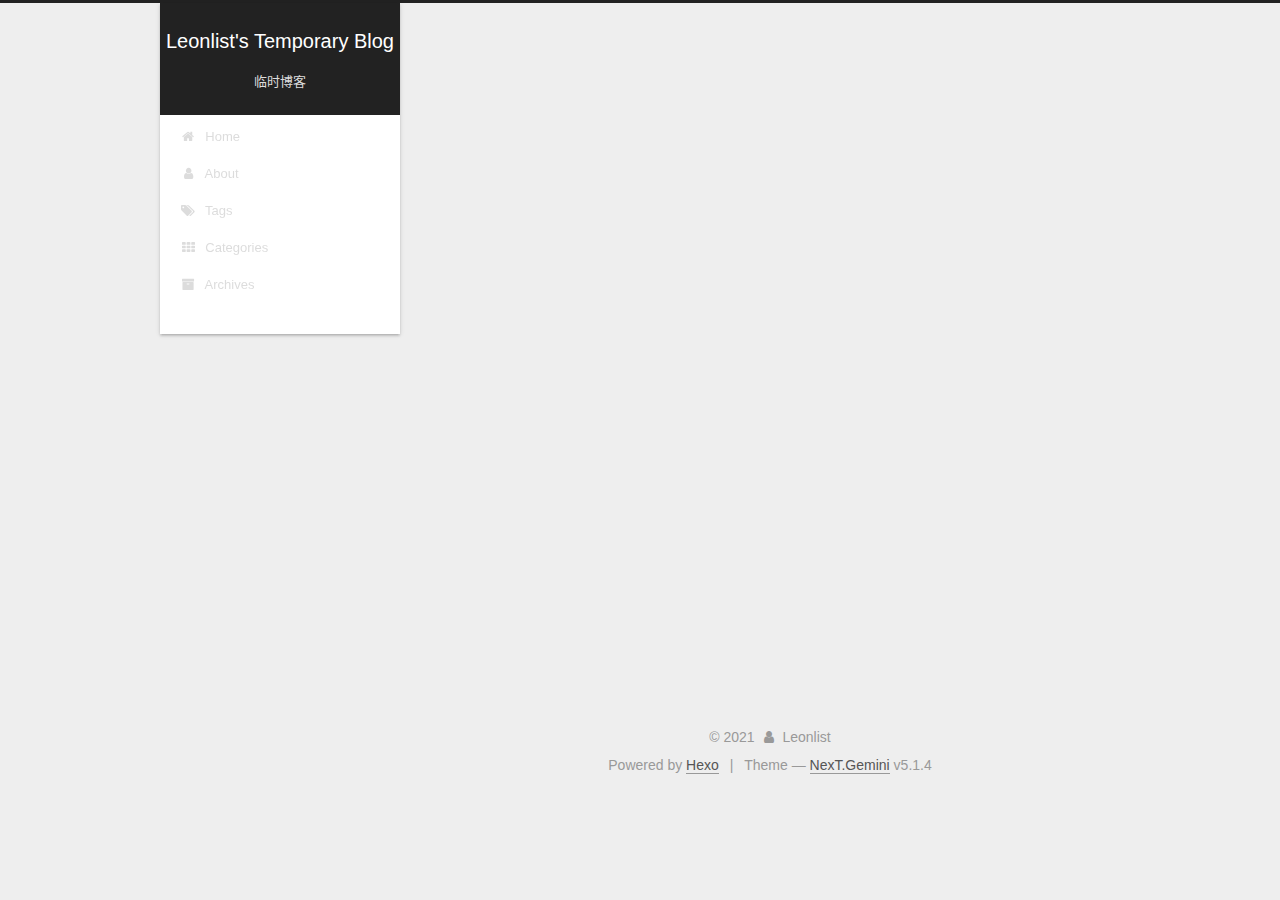
<file: archives/2021/index.html>
<!DOCTYPE html>



  


<html class="theme-next gemini use-motion" lang="zh-CN">
<head>
  <meta charset="UTF-8"/>
<meta http-equiv="X-UA-Compatible" content="IE=edge" />
<meta name="viewport" content="width=device-width, initial-scale=1, maximum-scale=1"/>
<meta name="theme-color" content="#222">









<meta http-equiv="Cache-Control" content="no-transform" />
<meta http-equiv="Cache-Control" content="no-siteapp" />
















  
  
  <link href="/lib/fancybox/source/jquery.fancybox.css?v=2.1.5" rel="stylesheet" type="text/css" />







<link href="/lib/font-awesome/css/font-awesome.min.css?v=4.6.2" rel="stylesheet" type="text/css" />

<link href="/css/main.css?v=5.1.4" rel="stylesheet" type="text/css" />


  <link rel="apple-touch-icon" sizes="180x180" href="/images/apple-touch-icon-next.png?v=5.1.4">


  <link rel="icon" type="image/png" sizes="32x32" href="/images/favicon-32x32-next.png?v=5.1.4">


  <link rel="icon" type="image/png" sizes="16x16" href="/images/favicon-16x16-next.png?v=5.1.4">


  <link rel="mask-icon" href="/images/logo.svg?v=5.1.4" color="#222">





  <meta name="keywords" content="Hexo, NexT" />










<meta property="og:type" content="website">
<meta property="og:title" content="Leonlist&#39;s Temporary Blog">
<meta property="og:url" content="http://example.com/archives/2021/index.html">
<meta property="og:site_name" content="Leonlist&#39;s Temporary Blog">
<meta property="og:locale" content="zh_CN">
<meta property="article:author" content="Leonlist">
<meta name="twitter:card" content="summary">



<script type="text/javascript" id="hexo.configurations">
  var NexT = window.NexT || {};
  var CONFIG = {
    root: '',
    scheme: 'Gemini',
    version: '5.1.4',
    sidebar: {"position":"left","display":"post","offset":12,"b2t":false,"scrollpercent":false,"onmobile":false},
    fancybox: true,
    tabs: true,
    motion: {"enable":true,"async":false,"transition":{"post_block":"fadeIn","post_header":"slideDownIn","post_body":"slideDownIn","coll_header":"slideLeftIn","sidebar":"slideUpIn"}},
    duoshuo: {
      userId: '0',
      author: 'Author'
    },
    algolia: {
      applicationID: '',
      apiKey: '',
      indexName: '',
      hits: {"per_page":10},
      labels: {"input_placeholder":"Search for Posts","hits_empty":"We didn't find any results for the search: ${query}","hits_stats":"${hits} results found in ${time} ms"}
    }
  };
</script>



  <link rel="canonical" href="http://example.com/archives/2021/"/>





  <title>Archive | Leonlist's Temporary Blog</title>
  








<meta name="generator" content="Hexo 5.4.0"></head>

<body itemscope itemtype="http://schema.org/WebPage" lang="zh-CN">

  
  
    
  

  <div class="container sidebar-position-left page-archive">
    <div class="headband"></div>

    <header id="header" class="header" itemscope itemtype="http://schema.org/WPHeader">
      <div class="header-inner"><div class="site-brand-wrapper">
  <div class="site-meta ">
    

    <div class="custom-logo-site-title">
      <a href="/"  class="brand" rel="start">
        <span class="logo-line-before"><i></i></span>
        <span class="site-title">Leonlist's Temporary Blog</span>
        <span class="logo-line-after"><i></i></span>
      </a>
    </div>
      
        <p class="site-subtitle">临时博客</p>
      
  </div>

  <div class="site-nav-toggle">
    <button>
      <span class="btn-bar"></span>
      <span class="btn-bar"></span>
      <span class="btn-bar"></span>
    </button>
  </div>
</div>

<nav class="site-nav">
  

  
    <ul id="menu" class="menu">
      
        
        <li class="menu-item menu-item-home">
          <a href="/" rel="section">
            
              <i class="menu-item-icon fa fa-fw fa-home"></i> <br />
            
            Home
          </a>
        </li>
      
        
        <li class="menu-item menu-item-about">
          <a href="/about/" rel="section">
            
              <i class="menu-item-icon fa fa-fw fa-user"></i> <br />
            
            About
          </a>
        </li>
      
        
        <li class="menu-item menu-item-tags">
          <a href="/tags/" rel="section">
            
              <i class="menu-item-icon fa fa-fw fa-tags"></i> <br />
            
            Tags
          </a>
        </li>
      
        
        <li class="menu-item menu-item-categories">
          <a href="/categories/" rel="section">
            
              <i class="menu-item-icon fa fa-fw fa-th"></i> <br />
            
            Categories
          </a>
        </li>
      
        
        <li class="menu-item menu-item-archives">
          <a href="/archives/" rel="section">
            
              <i class="menu-item-icon fa fa-fw fa-archive"></i> <br />
            
            Archives
          </a>
        </li>
      

      
    </ul>
  

  
</nav>



 </div>
    </header>

    <main id="main" class="main">
      <div class="main-inner">
        <div class="content-wrap">
          <div id="content" class="content">
            

  
  
  
  <div class="post-block archive">
    <div id="posts" class="posts-collapse">
      <span class="archive-move-on"></span>

      <span class="archive-page-counter">
        
        
        
          
        
        Um..! 4 posts in total. Keep on posting.
      </span>

      

        
        
        

        
          
          <div class="collection-title">
            <h1 class="archive-year" id="archive-year-2021">2021</h1>
          </div>
        
        

        

  <article class="post post-type-normal" itemscope itemtype="http://schema.org/Article">
    <header class="post-header">

      <h2 class="post-title">
        
            <a class="post-title-link" href="/2021/05/26/%E5%BE%AE%E6%9C%BA/" itemprop="url">
              
                <span itemprop="name">微机</span>
              
            </a>
        
      </h2>

      <div class="post-meta">
        <time class="post-time" itemprop="dateCreated"
              datetime="2021-05-26T11:17:15+08:00"
              content="2021-05-26" >
          05-26
        </time>
      </div>

    </header>
  </article>



      

        
        
        

        
        

        

  <article class="post post-type-normal" itemscope itemtype="http://schema.org/Article">
    <header class="post-header">

      <h2 class="post-title">
        
            <a class="post-title-link" href="/2021/05/24/%E7%BC%96%E8%AF%91%E5%8E%9F%E7%90%86/" itemprop="url">
              
                <span itemprop="name">编译原理</span>
              
            </a>
        
      </h2>

      <div class="post-meta">
        <time class="post-time" itemprop="dateCreated"
              datetime="2021-05-24T14:38:57+08:00"
              content="2021-05-24" >
          05-24
        </time>
      </div>

    </header>
  </article>



      

        
        
        

        
        

        

  <article class="post post-type-normal" itemscope itemtype="http://schema.org/Article">
    <header class="post-header">

      <h2 class="post-title">
        
            <a class="post-title-link" href="/2021/05/09/%E8%BD%AF%E4%BB%B6%E9%A1%B9%E7%9B%AE%E7%AE%A1%E7%90%86/" itemprop="url">
              
                <span itemprop="name">软件项目管理</span>
              
            </a>
        
      </h2>

      <div class="post-meta">
        <time class="post-time" itemprop="dateCreated"
              datetime="2021-05-09T19:17:28+08:00"
              content="2021-05-09" >
          05-09
        </time>
      </div>

    </header>
  </article>



      

        
        
        

        
        

        

  <article class="post post-type-normal" itemscope itemtype="http://schema.org/Article">
    <header class="post-header">

      <h2 class="post-title">
        
            <a class="post-title-link" href="/2021/04/23/Online-Quiz/" itemprop="url">
              
                <span itemprop="name">Online_Quiz</span>
              
            </a>
        
      </h2>

      <div class="post-meta">
        <time class="post-time" itemprop="dateCreated"
              datetime="2021-04-23T15:58:54+08:00"
              content="2021-04-23" >
          04-23
        </time>
      </div>

    </header>
  </article>



      

    </div>
  </div>
  
  
  

  



          </div>
          


          

        </div>
        
          
  
  <div class="sidebar-toggle">
    <div class="sidebar-toggle-line-wrap">
      <span class="sidebar-toggle-line sidebar-toggle-line-first"></span>
      <span class="sidebar-toggle-line sidebar-toggle-line-middle"></span>
      <span class="sidebar-toggle-line sidebar-toggle-line-last"></span>
    </div>
  </div>

  <aside id="sidebar" class="sidebar">
    
    <div class="sidebar-inner">

      

      

      <section class="site-overview-wrap sidebar-panel sidebar-panel-active">
        <div class="site-overview">
          <div class="site-author motion-element" itemprop="author" itemscope itemtype="http://schema.org/Person">
            
              <img class="site-author-image" itemprop="image"
                src="/images/logo.jpg"
                alt="" />
            
              <p class="site-author-name" itemprop="name"></p>
              <p class="site-description motion-element" itemprop="description"></p>
          </div>

          <nav class="site-state motion-element">

            
              <div class="site-state-item site-state-posts">
              
                <a href="/archives/%7C%7C%20archive">
              
                  <span class="site-state-item-count">4</span>
                  <span class="site-state-item-name">posts</span>
                </a>
              </div>
            

            

            
              
              
              <div class="site-state-item site-state-tags">
                <a href="/tags/index.html">
                  <span class="site-state-item-count">3</span>
                  <span class="site-state-item-name">tags</span>
                </a>
              </div>
            

          </nav>

          

          

          
          

          
          

          

        </div>
      </section>

      

      

    </div>
  </aside>


        
      </div>
    </main>

    <footer id="footer" class="footer">
      <div class="footer-inner">
        <div class="copyright">&copy; <span itemprop="copyrightYear">2021</span>
  <span class="with-love">
    <i class="fa fa-user"></i>
  </span>
  <span class="author" itemprop="copyrightHolder">Leonlist</span>

  
</div>


  <div class="powered-by">Powered by <a class="theme-link" target="_blank" href="https://hexo.io">Hexo</a></div>



  <span class="post-meta-divider">|</span>



  <div class="theme-info">Theme &mdash; <a class="theme-link" target="_blank" href="https://github.com/iissnan/hexo-theme-next">NexT.Gemini</a> v5.1.4</div>




        







        
      </div>
    </footer>

    
      <div class="back-to-top">
        <i class="fa fa-arrow-up"></i>
        
      </div>
    

    

  </div>

  

<script type="text/javascript">
  if (Object.prototype.toString.call(window.Promise) !== '[object Function]') {
    window.Promise = null;
  }
</script>









  












  
  
    <script type="text/javascript" src="/lib/jquery/index.js?v=2.1.3"></script>
  

  
  
    <script type="text/javascript" src="/lib/fastclick/lib/fastclick.min.js?v=1.0.6"></script>
  

  
  
    <script type="text/javascript" src="/lib/jquery_lazyload/jquery.lazyload.js?v=1.9.7"></script>
  

  
  
    <script type="text/javascript" src="/lib/velocity/velocity.min.js?v=1.2.1"></script>
  

  
  
    <script type="text/javascript" src="/lib/velocity/velocity.ui.min.js?v=1.2.1"></script>
  

  
  
    <script type="text/javascript" src="/lib/fancybox/source/jquery.fancybox.pack.js?v=2.1.5"></script>
  


  


  <script type="text/javascript" src="/js/src/utils.js?v=5.1.4"></script>

  <script type="text/javascript" src="/js/src/motion.js?v=5.1.4"></script>



  
  


  <script type="text/javascript" src="/js/src/affix.js?v=5.1.4"></script>

  <script type="text/javascript" src="/js/src/schemes/pisces.js?v=5.1.4"></script>



  

  


  <script type="text/javascript" src="/js/src/bootstrap.js?v=5.1.4"></script>



  


  




	





  





  












  





  

  

  

  
  

  

  

  

</body>
</html>
</file>
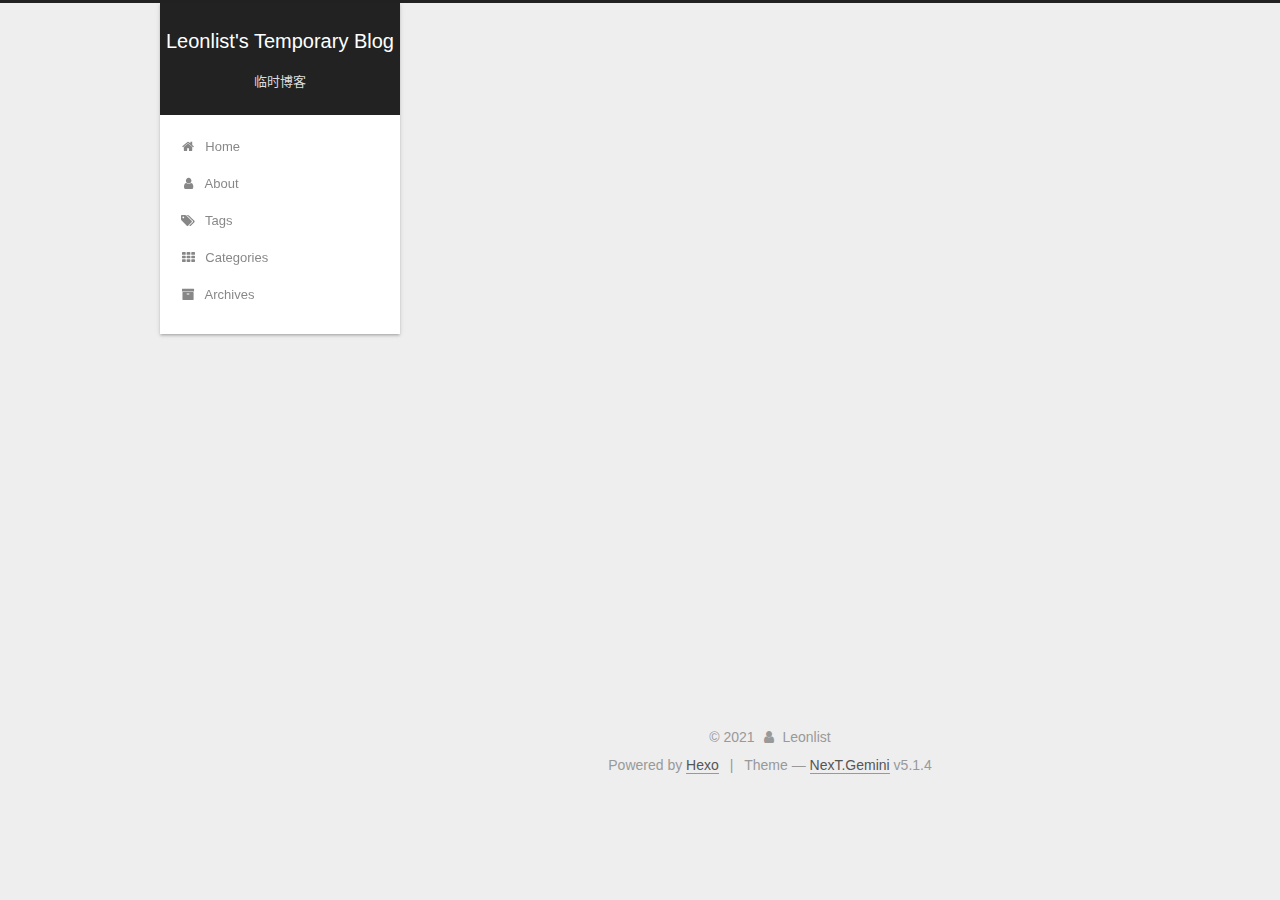
<file: tags/微机/index.html>
<!DOCTYPE html>



  


<html class="theme-next gemini use-motion" lang="zh-CN">
<head>
  <meta charset="UTF-8"/>
<meta http-equiv="X-UA-Compatible" content="IE=edge" />
<meta name="viewport" content="width=device-width, initial-scale=1, maximum-scale=1"/>
<meta name="theme-color" content="#222">









<meta http-equiv="Cache-Control" content="no-transform" />
<meta http-equiv="Cache-Control" content="no-siteapp" />
















  
  
  <link href="/lib/fancybox/source/jquery.fancybox.css?v=2.1.5" rel="stylesheet" type="text/css" />







<link href="/lib/font-awesome/css/font-awesome.min.css?v=4.6.2" rel="stylesheet" type="text/css" />

<link href="/css/main.css?v=5.1.4" rel="stylesheet" type="text/css" />


  <link rel="apple-touch-icon" sizes="180x180" href="/images/apple-touch-icon-next.png?v=5.1.4">


  <link rel="icon" type="image/png" sizes="32x32" href="/images/favicon-32x32-next.png?v=5.1.4">


  <link rel="icon" type="image/png" sizes="16x16" href="/images/favicon-16x16-next.png?v=5.1.4">


  <link rel="mask-icon" href="/images/logo.svg?v=5.1.4" color="#222">





  <meta name="keywords" content="Hexo, NexT" />










<meta property="og:type" content="website">
<meta property="og:title" content="Leonlist&#39;s Temporary Blog">
<meta property="og:url" content="http://example.com/tags/%E5%BE%AE%E6%9C%BA/index.html">
<meta property="og:site_name" content="Leonlist&#39;s Temporary Blog">
<meta property="og:locale" content="zh_CN">
<meta property="article:author" content="Leonlist">
<meta name="twitter:card" content="summary">



<script type="text/javascript" id="hexo.configurations">
  var NexT = window.NexT || {};
  var CONFIG = {
    root: '',
    scheme: 'Gemini',
    version: '5.1.4',
    sidebar: {"position":"left","display":"post","offset":12,"b2t":false,"scrollpercent":false,"onmobile":false},
    fancybox: true,
    tabs: true,
    motion: {"enable":true,"async":false,"transition":{"post_block":"fadeIn","post_header":"slideDownIn","post_body":"slideDownIn","coll_header":"slideLeftIn","sidebar":"slideUpIn"}},
    duoshuo: {
      userId: '0',
      author: 'Author'
    },
    algolia: {
      applicationID: '',
      apiKey: '',
      indexName: '',
      hits: {"per_page":10},
      labels: {"input_placeholder":"Search for Posts","hits_empty":"We didn't find any results for the search: ${query}","hits_stats":"${hits} results found in ${time} ms"}
    }
  };
</script>



  <link rel="canonical" href="http://example.com/tags/微机/"/>





  <title>Tag: 微机 | Leonlist's Temporary Blog</title>
  








<meta name="generator" content="Hexo 5.4.0"></head>

<body itemscope itemtype="http://schema.org/WebPage" lang="zh-CN">

  
  
    
  

  <div class="container sidebar-position-left ">
    <div class="headband"></div>

    <header id="header" class="header" itemscope itemtype="http://schema.org/WPHeader">
      <div class="header-inner"><div class="site-brand-wrapper">
  <div class="site-meta ">
    

    <div class="custom-logo-site-title">
      <a href="/"  class="brand" rel="start">
        <span class="logo-line-before"><i></i></span>
        <span class="site-title">Leonlist's Temporary Blog</span>
        <span class="logo-line-after"><i></i></span>
      </a>
    </div>
      
        <p class="site-subtitle">临时博客</p>
      
  </div>

  <div class="site-nav-toggle">
    <button>
      <span class="btn-bar"></span>
      <span class="btn-bar"></span>
      <span class="btn-bar"></span>
    </button>
  </div>
</div>

<nav class="site-nav">
  

  
    <ul id="menu" class="menu">
      
        
        <li class="menu-item menu-item-home">
          <a href="/" rel="section">
            
              <i class="menu-item-icon fa fa-fw fa-home"></i> <br />
            
            Home
          </a>
        </li>
      
        
        <li class="menu-item menu-item-about">
          <a href="/about/" rel="section">
            
              <i class="menu-item-icon fa fa-fw fa-user"></i> <br />
            
            About
          </a>
        </li>
      
        
        <li class="menu-item menu-item-tags">
          <a href="/tags/" rel="section">
            
              <i class="menu-item-icon fa fa-fw fa-tags"></i> <br />
            
            Tags
          </a>
        </li>
      
        
        <li class="menu-item menu-item-categories">
          <a href="/categories/" rel="section">
            
              <i class="menu-item-icon fa fa-fw fa-th"></i> <br />
            
            Categories
          </a>
        </li>
      
        
        <li class="menu-item menu-item-archives">
          <a href="/archives/" rel="section">
            
              <i class="menu-item-icon fa fa-fw fa-archive"></i> <br />
            
            Archives
          </a>
        </li>
      

      
    </ul>
  

  
</nav>



 </div>
    </header>

    <main id="main" class="main">
      <div class="main-inner">
        <div class="content-wrap">
          <div id="content" class="content">
            

  
  
  
  <div class="post-block tag">

    <div id="posts" class="posts-collapse">
      <div class="collection-title">
        <h1>微机<small>Tag</small>
        </h1>
      </div>

      
        

  <article class="post post-type-normal" itemscope itemtype="http://schema.org/Article">
    <header class="post-header">

      <h2 class="post-title">
        
            <a class="post-title-link" href="/2021/05/26/%E5%BE%AE%E6%9C%BA/" itemprop="url">
              
                <span itemprop="name">微机</span>
              
            </a>
        
      </h2>

      <div class="post-meta">
        <time class="post-time" itemprop="dateCreated"
              datetime="2021-05-26T11:17:15+08:00"
              content="2021-05-26" >
          05-26
        </time>
      </div>

    </header>
  </article>


      
    </div>

  </div>
  
  
  

  


          </div>
          


          

        </div>
        
          
  
  <div class="sidebar-toggle">
    <div class="sidebar-toggle-line-wrap">
      <span class="sidebar-toggle-line sidebar-toggle-line-first"></span>
      <span class="sidebar-toggle-line sidebar-toggle-line-middle"></span>
      <span class="sidebar-toggle-line sidebar-toggle-line-last"></span>
    </div>
  </div>

  <aside id="sidebar" class="sidebar">
    
    <div class="sidebar-inner">

      

      

      <section class="site-overview-wrap sidebar-panel sidebar-panel-active">
        <div class="site-overview">
          <div class="site-author motion-element" itemprop="author" itemscope itemtype="http://schema.org/Person">
            
              <img class="site-author-image" itemprop="image"
                src="/images/logo.jpg"
                alt="" />
            
              <p class="site-author-name" itemprop="name"></p>
              <p class="site-description motion-element" itemprop="description"></p>
          </div>

          <nav class="site-state motion-element">

            
              <div class="site-state-item site-state-posts">
              
                <a href="/archives/%7C%7C%20archive">
              
                  <span class="site-state-item-count">4</span>
                  <span class="site-state-item-name">posts</span>
                </a>
              </div>
            

            

            
              
              
              <div class="site-state-item site-state-tags">
                <a href="/tags/index.html">
                  <span class="site-state-item-count">2</span>
                  <span class="site-state-item-name">tags</span>
                </a>
              </div>
            

          </nav>

          

          

          
          

          
          

          

        </div>
      </section>

      

      

    </div>
  </aside>


        
      </div>
    </main>

    <footer id="footer" class="footer">
      <div class="footer-inner">
        <div class="copyright">&copy; <span itemprop="copyrightYear">2021</span>
  <span class="with-love">
    <i class="fa fa-user"></i>
  </span>
  <span class="author" itemprop="copyrightHolder">Leonlist</span>

  
</div>


  <div class="powered-by">Powered by <a class="theme-link" target="_blank" href="https://hexo.io">Hexo</a></div>



  <span class="post-meta-divider">|</span>



  <div class="theme-info">Theme &mdash; <a class="theme-link" target="_blank" href="https://github.com/iissnan/hexo-theme-next">NexT.Gemini</a> v5.1.4</div>




        







        
      </div>
    </footer>

    
      <div class="back-to-top">
        <i class="fa fa-arrow-up"></i>
        
      </div>
    

    

  </div>

  

<script type="text/javascript">
  if (Object.prototype.toString.call(window.Promise) !== '[object Function]') {
    window.Promise = null;
  }
</script>









  












  
  
    <script type="text/javascript" src="/lib/jquery/index.js?v=2.1.3"></script>
  

  
  
    <script type="text/javascript" src="/lib/fastclick/lib/fastclick.min.js?v=1.0.6"></script>
  

  
  
    <script type="text/javascript" src="/lib/jquery_lazyload/jquery.lazyload.js?v=1.9.7"></script>
  

  
  
    <script type="text/javascript" src="/lib/velocity/velocity.min.js?v=1.2.1"></script>
  

  
  
    <script type="text/javascript" src="/lib/velocity/velocity.ui.min.js?v=1.2.1"></script>
  

  
  
    <script type="text/javascript" src="/lib/fancybox/source/jquery.fancybox.pack.js?v=2.1.5"></script>
  


  


  <script type="text/javascript" src="/js/src/utils.js?v=5.1.4"></script>

  <script type="text/javascript" src="/js/src/motion.js?v=5.1.4"></script>



  
  


  <script type="text/javascript" src="/js/src/affix.js?v=5.1.4"></script>

  <script type="text/javascript" src="/js/src/schemes/pisces.js?v=5.1.4"></script>



  

  


  <script type="text/javascript" src="/js/src/bootstrap.js?v=5.1.4"></script>



  


  




	





  





  












  





  

  

  

  
  

  

  

  

</body>
</html>
</file>
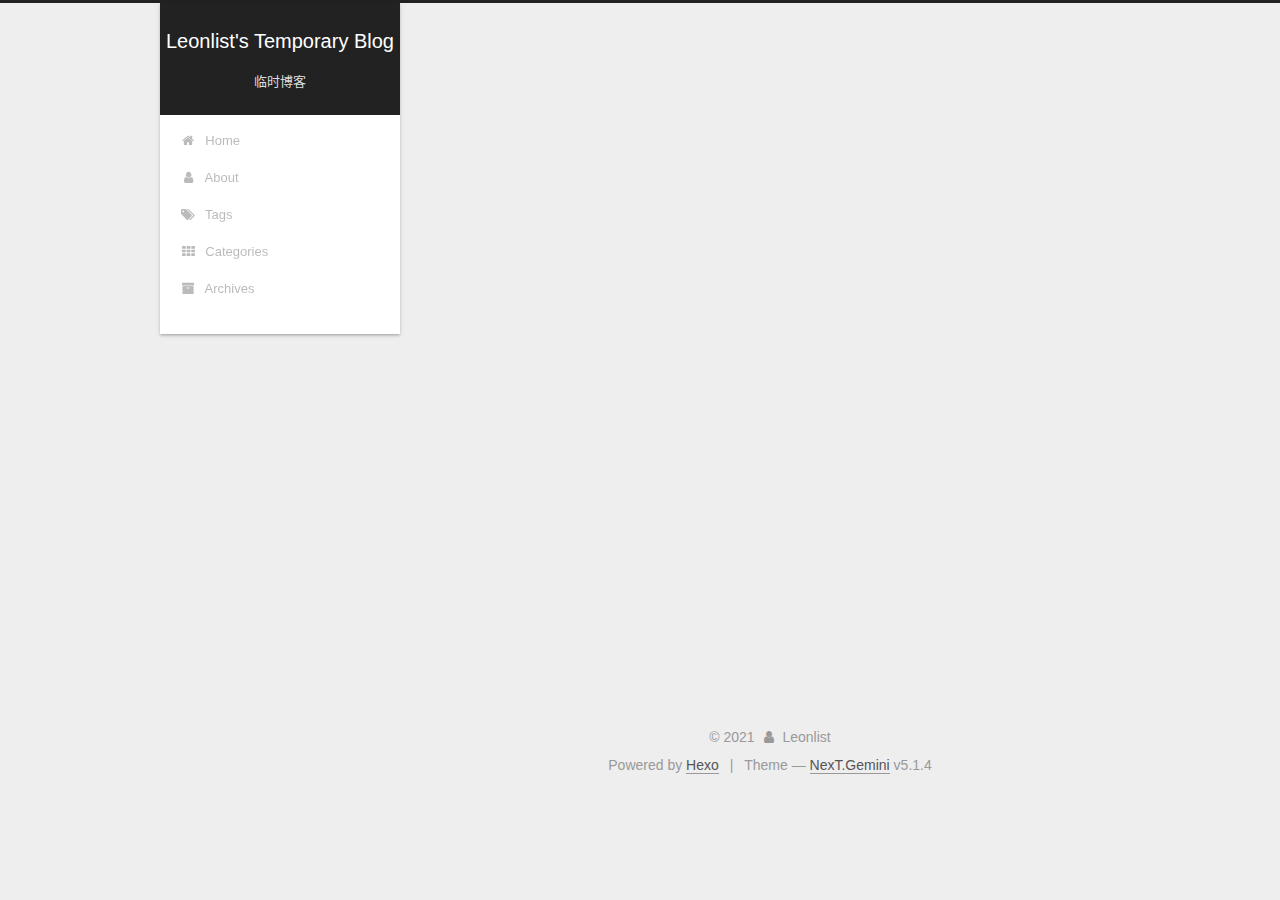
<file: tags/编译原理/index.html>
<!DOCTYPE html>



  


<html class="theme-next gemini use-motion" lang="zh-CN">
<head>
  <meta charset="UTF-8"/>
<meta http-equiv="X-UA-Compatible" content="IE=edge" />
<meta name="viewport" content="width=device-width, initial-scale=1, maximum-scale=1"/>
<meta name="theme-color" content="#222">









<meta http-equiv="Cache-Control" content="no-transform" />
<meta http-equiv="Cache-Control" content="no-siteapp" />
















  
  
  <link href="/lib/fancybox/source/jquery.fancybox.css?v=2.1.5" rel="stylesheet" type="text/css" />







<link href="/lib/font-awesome/css/font-awesome.min.css?v=4.6.2" rel="stylesheet" type="text/css" />

<link href="/css/main.css?v=5.1.4" rel="stylesheet" type="text/css" />


  <link rel="apple-touch-icon" sizes="180x180" href="/images/apple-touch-icon-next.png?v=5.1.4">


  <link rel="icon" type="image/png" sizes="32x32" href="/images/favicon-32x32-next.png?v=5.1.4">


  <link rel="icon" type="image/png" sizes="16x16" href="/images/favicon-16x16-next.png?v=5.1.4">


  <link rel="mask-icon" href="/images/logo.svg?v=5.1.4" color="#222">





  <meta name="keywords" content="Hexo, NexT" />










<meta property="og:type" content="website">
<meta property="og:title" content="Leonlist&#39;s Temporary Blog">
<meta property="og:url" content="http://example.com/tags/%E7%BC%96%E8%AF%91%E5%8E%9F%E7%90%86/index.html">
<meta property="og:site_name" content="Leonlist&#39;s Temporary Blog">
<meta property="og:locale" content="zh_CN">
<meta property="article:author" content="Leonlist">
<meta name="twitter:card" content="summary">



<script type="text/javascript" id="hexo.configurations">
  var NexT = window.NexT || {};
  var CONFIG = {
    root: '',
    scheme: 'Gemini',
    version: '5.1.4',
    sidebar: {"position":"left","display":"post","offset":12,"b2t":false,"scrollpercent":false,"onmobile":false},
    fancybox: true,
    tabs: true,
    motion: {"enable":true,"async":false,"transition":{"post_block":"fadeIn","post_header":"slideDownIn","post_body":"slideDownIn","coll_header":"slideLeftIn","sidebar":"slideUpIn"}},
    duoshuo: {
      userId: '0',
      author: 'Author'
    },
    algolia: {
      applicationID: '',
      apiKey: '',
      indexName: '',
      hits: {"per_page":10},
      labels: {"input_placeholder":"Search for Posts","hits_empty":"We didn't find any results for the search: ${query}","hits_stats":"${hits} results found in ${time} ms"}
    }
  };
</script>



  <link rel="canonical" href="http://example.com/tags/编译原理/"/>





  <title>Tag: 编译原理 | Leonlist's Temporary Blog</title>
  








<meta name="generator" content="Hexo 5.4.0"></head>

<body itemscope itemtype="http://schema.org/WebPage" lang="zh-CN">

  
  
    
  

  <div class="container sidebar-position-left ">
    <div class="headband"></div>

    <header id="header" class="header" itemscope itemtype="http://schema.org/WPHeader">
      <div class="header-inner"><div class="site-brand-wrapper">
  <div class="site-meta ">
    

    <div class="custom-logo-site-title">
      <a href="/"  class="brand" rel="start">
        <span class="logo-line-before"><i></i></span>
        <span class="site-title">Leonlist's Temporary Blog</span>
        <span class="logo-line-after"><i></i></span>
      </a>
    </div>
      
        <p class="site-subtitle">临时博客</p>
      
  </div>

  <div class="site-nav-toggle">
    <button>
      <span class="btn-bar"></span>
      <span class="btn-bar"></span>
      <span class="btn-bar"></span>
    </button>
  </div>
</div>

<nav class="site-nav">
  

  
    <ul id="menu" class="menu">
      
        
        <li class="menu-item menu-item-home">
          <a href="/" rel="section">
            
              <i class="menu-item-icon fa fa-fw fa-home"></i> <br />
            
            Home
          </a>
        </li>
      
        
        <li class="menu-item menu-item-about">
          <a href="/about/" rel="section">
            
              <i class="menu-item-icon fa fa-fw fa-user"></i> <br />
            
            About
          </a>
        </li>
      
        
        <li class="menu-item menu-item-tags">
          <a href="/tags/" rel="section">
            
              <i class="menu-item-icon fa fa-fw fa-tags"></i> <br />
            
            Tags
          </a>
        </li>
      
        
        <li class="menu-item menu-item-categories">
          <a href="/categories/" rel="section">
            
              <i class="menu-item-icon fa fa-fw fa-th"></i> <br />
            
            Categories
          </a>
        </li>
      
        
        <li class="menu-item menu-item-archives">
          <a href="/archives/" rel="section">
            
              <i class="menu-item-icon fa fa-fw fa-archive"></i> <br />
            
            Archives
          </a>
        </li>
      

      
    </ul>
  

  
</nav>



 </div>
    </header>

    <main id="main" class="main">
      <div class="main-inner">
        <div class="content-wrap">
          <div id="content" class="content">
            

  
  
  
  <div class="post-block tag">

    <div id="posts" class="posts-collapse">
      <div class="collection-title">
        <h1>编译原理<small>Tag</small>
        </h1>
      </div>

      
        

  <article class="post post-type-normal" itemscope itemtype="http://schema.org/Article">
    <header class="post-header">

      <h2 class="post-title">
        
            <a class="post-title-link" href="/2021/05/24/%E7%BC%96%E8%AF%91%E5%8E%9F%E7%90%86/" itemprop="url">
              
                <span itemprop="name">编译原理</span>
              
            </a>
        
      </h2>

      <div class="post-meta">
        <time class="post-time" itemprop="dateCreated"
              datetime="2021-05-24T14:38:57+08:00"
              content="2021-05-24" >
          05-24
        </time>
      </div>

    </header>
  </article>


      
    </div>

  </div>
  
  
  

  


          </div>
          


          

        </div>
        
          
  
  <div class="sidebar-toggle">
    <div class="sidebar-toggle-line-wrap">
      <span class="sidebar-toggle-line sidebar-toggle-line-first"></span>
      <span class="sidebar-toggle-line sidebar-toggle-line-middle"></span>
      <span class="sidebar-toggle-line sidebar-toggle-line-last"></span>
    </div>
  </div>

  <aside id="sidebar" class="sidebar">
    
    <div class="sidebar-inner">

      

      

      <section class="site-overview-wrap sidebar-panel sidebar-panel-active">
        <div class="site-overview">
          <div class="site-author motion-element" itemprop="author" itemscope itemtype="http://schema.org/Person">
            
              <img class="site-author-image" itemprop="image"
                src="/images/logo.jpg"
                alt="" />
            
              <p class="site-author-name" itemprop="name"></p>
              <p class="site-description motion-element" itemprop="description"></p>
          </div>

          <nav class="site-state motion-element">

            
              <div class="site-state-item site-state-posts">
              
                <a href="/archives/%7C%7C%20archive">
              
                  <span class="site-state-item-count">4</span>
                  <span class="site-state-item-name">posts</span>
                </a>
              </div>
            

            

            
              
              
              <div class="site-state-item site-state-tags">
                <a href="/tags/index.html">
                  <span class="site-state-item-count">3</span>
                  <span class="site-state-item-name">tags</span>
                </a>
              </div>
            

          </nav>

          

          

          
          

          
          

          

        </div>
      </section>

      

      

    </div>
  </aside>


        
      </div>
    </main>

    <footer id="footer" class="footer">
      <div class="footer-inner">
        <div class="copyright">&copy; <span itemprop="copyrightYear">2021</span>
  <span class="with-love">
    <i class="fa fa-user"></i>
  </span>
  <span class="author" itemprop="copyrightHolder">Leonlist</span>

  
</div>


  <div class="powered-by">Powered by <a class="theme-link" target="_blank" href="https://hexo.io">Hexo</a></div>



  <span class="post-meta-divider">|</span>



  <div class="theme-info">Theme &mdash; <a class="theme-link" target="_blank" href="https://github.com/iissnan/hexo-theme-next">NexT.Gemini</a> v5.1.4</div>




        







        
      </div>
    </footer>

    
      <div class="back-to-top">
        <i class="fa fa-arrow-up"></i>
        
      </div>
    

    

  </div>

  

<script type="text/javascript">
  if (Object.prototype.toString.call(window.Promise) !== '[object Function]') {
    window.Promise = null;
  }
</script>









  












  
  
    <script type="text/javascript" src="/lib/jquery/index.js?v=2.1.3"></script>
  

  
  
    <script type="text/javascript" src="/lib/fastclick/lib/fastclick.min.js?v=1.0.6"></script>
  

  
  
    <script type="text/javascript" src="/lib/jquery_lazyload/jquery.lazyload.js?v=1.9.7"></script>
  

  
  
    <script type="text/javascript" src="/lib/velocity/velocity.min.js?v=1.2.1"></script>
  

  
  
    <script type="text/javascript" src="/lib/velocity/velocity.ui.min.js?v=1.2.1"></script>
  

  
  
    <script type="text/javascript" src="/lib/fancybox/source/jquery.fancybox.pack.js?v=2.1.5"></script>
  


  


  <script type="text/javascript" src="/js/src/utils.js?v=5.1.4"></script>

  <script type="text/javascript" src="/js/src/motion.js?v=5.1.4"></script>



  
  


  <script type="text/javascript" src="/js/src/affix.js?v=5.1.4"></script>

  <script type="text/javascript" src="/js/src/schemes/pisces.js?v=5.1.4"></script>



  

  


  <script type="text/javascript" src="/js/src/bootstrap.js?v=5.1.4"></script>



  


  




	





  





  












  





  

  

  

  
  

  

  

  

</body>
</html>
</file>
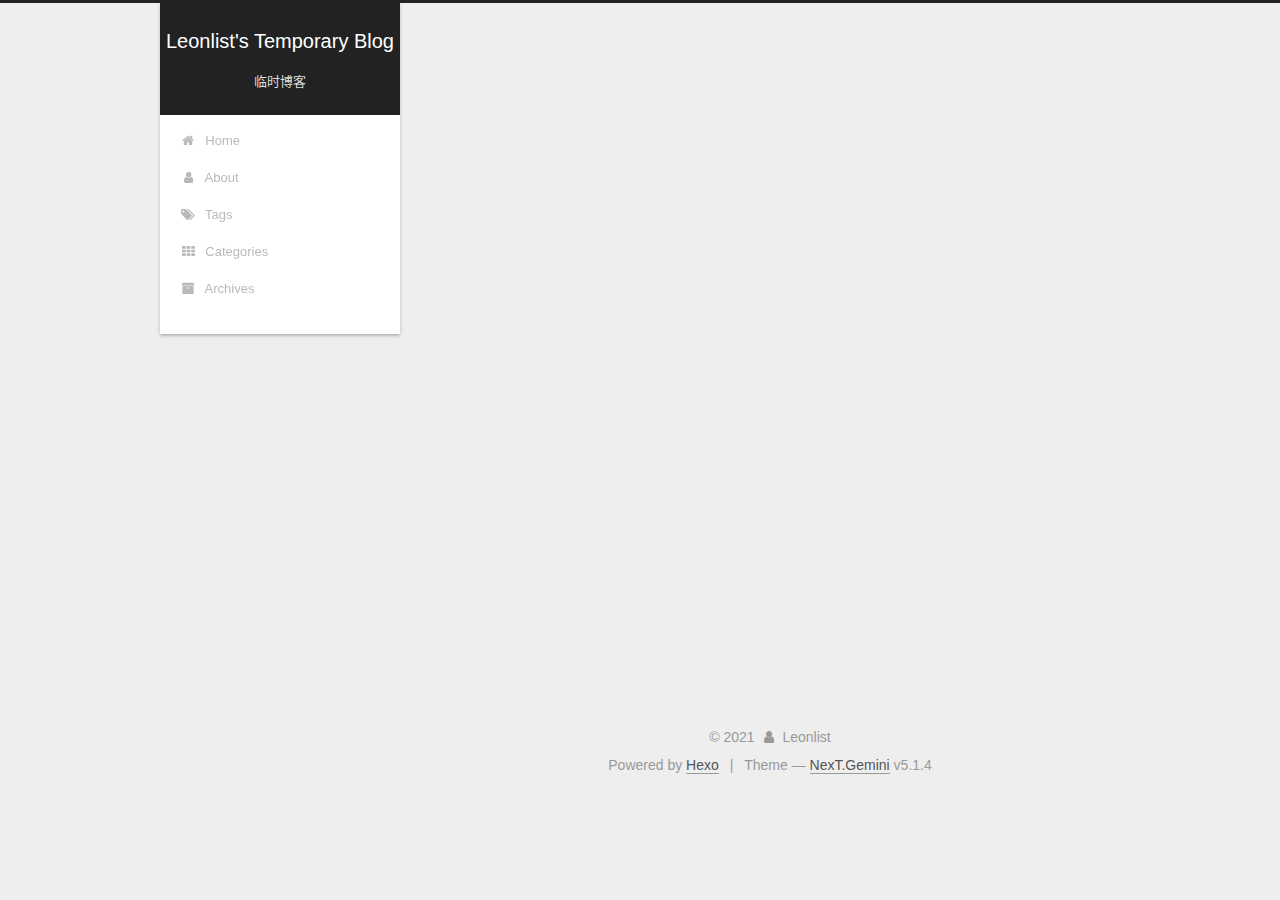
<file: tags/软件项目管理/index.html>
<!DOCTYPE html>



  


<html class="theme-next gemini use-motion" lang="zh-CN">
<head>
  <meta charset="UTF-8"/>
<meta http-equiv="X-UA-Compatible" content="IE=edge" />
<meta name="viewport" content="width=device-width, initial-scale=1, maximum-scale=1"/>
<meta name="theme-color" content="#222">









<meta http-equiv="Cache-Control" content="no-transform" />
<meta http-equiv="Cache-Control" content="no-siteapp" />
















  
  
  <link href="/lib/fancybox/source/jquery.fancybox.css?v=2.1.5" rel="stylesheet" type="text/css" />







<link href="/lib/font-awesome/css/font-awesome.min.css?v=4.6.2" rel="stylesheet" type="text/css" />

<link href="/css/main.css?v=5.1.4" rel="stylesheet" type="text/css" />


  <link rel="apple-touch-icon" sizes="180x180" href="/images/apple-touch-icon-next.png?v=5.1.4">


  <link rel="icon" type="image/png" sizes="32x32" href="/images/favicon-32x32-next.png?v=5.1.4">


  <link rel="icon" type="image/png" sizes="16x16" href="/images/favicon-16x16-next.png?v=5.1.4">


  <link rel="mask-icon" href="/images/logo.svg?v=5.1.4" color="#222">





  <meta name="keywords" content="Hexo, NexT" />










<meta property="og:type" content="website">
<meta property="og:title" content="Leonlist&#39;s Temporary Blog">
<meta property="og:url" content="http://example.com/tags/%E8%BD%AF%E4%BB%B6%E9%A1%B9%E7%9B%AE%E7%AE%A1%E7%90%86/index.html">
<meta property="og:site_name" content="Leonlist&#39;s Temporary Blog">
<meta property="og:locale" content="zh_CN">
<meta property="article:author" content="Leonlist">
<meta name="twitter:card" content="summary">



<script type="text/javascript" id="hexo.configurations">
  var NexT = window.NexT || {};
  var CONFIG = {
    root: '',
    scheme: 'Gemini',
    version: '5.1.4',
    sidebar: {"position":"left","display":"post","offset":12,"b2t":false,"scrollpercent":false,"onmobile":false},
    fancybox: true,
    tabs: true,
    motion: {"enable":true,"async":false,"transition":{"post_block":"fadeIn","post_header":"slideDownIn","post_body":"slideDownIn","coll_header":"slideLeftIn","sidebar":"slideUpIn"}},
    duoshuo: {
      userId: '0',
      author: 'Author'
    },
    algolia: {
      applicationID: '',
      apiKey: '',
      indexName: '',
      hits: {"per_page":10},
      labels: {"input_placeholder":"Search for Posts","hits_empty":"We didn't find any results for the search: ${query}","hits_stats":"${hits} results found in ${time} ms"}
    }
  };
</script>



  <link rel="canonical" href="http://example.com/tags/软件项目管理/"/>





  <title>Tag: 软件项目管理 | Leonlist's Temporary Blog</title>
  








<meta name="generator" content="Hexo 5.4.0"></head>

<body itemscope itemtype="http://schema.org/WebPage" lang="zh-CN">

  
  
    
  

  <div class="container sidebar-position-left ">
    <div class="headband"></div>

    <header id="header" class="header" itemscope itemtype="http://schema.org/WPHeader">
      <div class="header-inner"><div class="site-brand-wrapper">
  <div class="site-meta ">
    

    <div class="custom-logo-site-title">
      <a href="/"  class="brand" rel="start">
        <span class="logo-line-before"><i></i></span>
        <span class="site-title">Leonlist's Temporary Blog</span>
        <span class="logo-line-after"><i></i></span>
      </a>
    </div>
      
        <p class="site-subtitle">临时博客</p>
      
  </div>

  <div class="site-nav-toggle">
    <button>
      <span class="btn-bar"></span>
      <span class="btn-bar"></span>
      <span class="btn-bar"></span>
    </button>
  </div>
</div>

<nav class="site-nav">
  

  
    <ul id="menu" class="menu">
      
        
        <li class="menu-item menu-item-home">
          <a href="/" rel="section">
            
              <i class="menu-item-icon fa fa-fw fa-home"></i> <br />
            
            Home
          </a>
        </li>
      
        
        <li class="menu-item menu-item-about">
          <a href="/about/" rel="section">
            
              <i class="menu-item-icon fa fa-fw fa-user"></i> <br />
            
            About
          </a>
        </li>
      
        
        <li class="menu-item menu-item-tags">
          <a href="/tags/" rel="section">
            
              <i class="menu-item-icon fa fa-fw fa-tags"></i> <br />
            
            Tags
          </a>
        </li>
      
        
        <li class="menu-item menu-item-categories">
          <a href="/categories/" rel="section">
            
              <i class="menu-item-icon fa fa-fw fa-th"></i> <br />
            
            Categories
          </a>
        </li>
      
        
        <li class="menu-item menu-item-archives">
          <a href="/archives/" rel="section">
            
              <i class="menu-item-icon fa fa-fw fa-archive"></i> <br />
            
            Archives
          </a>
        </li>
      

      
    </ul>
  

  
</nav>



 </div>
    </header>

    <main id="main" class="main">
      <div class="main-inner">
        <div class="content-wrap">
          <div id="content" class="content">
            

  
  
  
  <div class="post-block tag">

    <div id="posts" class="posts-collapse">
      <div class="collection-title">
        <h1>软件项目管理<small>Tag</small>
        </h1>
      </div>

      
        

  <article class="post post-type-normal" itemscope itemtype="http://schema.org/Article">
    <header class="post-header">

      <h2 class="post-title">
        
            <a class="post-title-link" href="/2021/05/09/%E8%BD%AF%E4%BB%B6%E9%A1%B9%E7%9B%AE%E7%AE%A1%E7%90%86/" itemprop="url">
              
                <span itemprop="name">软件项目管理</span>
              
            </a>
        
      </h2>

      <div class="post-meta">
        <time class="post-time" itemprop="dateCreated"
              datetime="2021-05-09T19:17:28+08:00"
              content="2021-05-09" >
          05-09
        </time>
      </div>

    </header>
  </article>


      
    </div>

  </div>
  
  
  

  


          </div>
          


          

        </div>
        
          
  
  <div class="sidebar-toggle">
    <div class="sidebar-toggle-line-wrap">
      <span class="sidebar-toggle-line sidebar-toggle-line-first"></span>
      <span class="sidebar-toggle-line sidebar-toggle-line-middle"></span>
      <span class="sidebar-toggle-line sidebar-toggle-line-last"></span>
    </div>
  </div>

  <aside id="sidebar" class="sidebar">
    
    <div class="sidebar-inner">

      

      

      <section class="site-overview-wrap sidebar-panel sidebar-panel-active">
        <div class="site-overview">
          <div class="site-author motion-element" itemprop="author" itemscope itemtype="http://schema.org/Person">
            
              <img class="site-author-image" itemprop="image"
                src="/images/logo.jpg"
                alt="" />
            
              <p class="site-author-name" itemprop="name"></p>
              <p class="site-description motion-element" itemprop="description"></p>
          </div>

          <nav class="site-state motion-element">

            
              <div class="site-state-item site-state-posts">
              
                <a href="/archives/%7C%7C%20archive">
              
                  <span class="site-state-item-count">4</span>
                  <span class="site-state-item-name">posts</span>
                </a>
              </div>
            

            

            
              
              
              <div class="site-state-item site-state-tags">
                <a href="/tags/index.html">
                  <span class="site-state-item-count">3</span>
                  <span class="site-state-item-name">tags</span>
                </a>
              </div>
            

          </nav>

          

          

          
          

          
          

          

        </div>
      </section>

      

      

    </div>
  </aside>


        
      </div>
    </main>

    <footer id="footer" class="footer">
      <div class="footer-inner">
        <div class="copyright">&copy; <span itemprop="copyrightYear">2021</span>
  <span class="with-love">
    <i class="fa fa-user"></i>
  </span>
  <span class="author" itemprop="copyrightHolder">Leonlist</span>

  
</div>


  <div class="powered-by">Powered by <a class="theme-link" target="_blank" href="https://hexo.io">Hexo</a></div>



  <span class="post-meta-divider">|</span>



  <div class="theme-info">Theme &mdash; <a class="theme-link" target="_blank" href="https://github.com/iissnan/hexo-theme-next">NexT.Gemini</a> v5.1.4</div>




        







        
      </div>
    </footer>

    
      <div class="back-to-top">
        <i class="fa fa-arrow-up"></i>
        
      </div>
    

    

  </div>

  

<script type="text/javascript">
  if (Object.prototype.toString.call(window.Promise) !== '[object Function]') {
    window.Promise = null;
  }
</script>









  












  
  
    <script type="text/javascript" src="/lib/jquery/index.js?v=2.1.3"></script>
  

  
  
    <script type="text/javascript" src="/lib/fastclick/lib/fastclick.min.js?v=1.0.6"></script>
  

  
  
    <script type="text/javascript" src="/lib/jquery_lazyload/jquery.lazyload.js?v=1.9.7"></script>
  

  
  
    <script type="text/javascript" src="/lib/velocity/velocity.min.js?v=1.2.1"></script>
  

  
  
    <script type="text/javascript" src="/lib/velocity/velocity.ui.min.js?v=1.2.1"></script>
  

  
  
    <script type="text/javascript" src="/lib/fancybox/source/jquery.fancybox.pack.js?v=2.1.5"></script>
  


  


  <script type="text/javascript" src="/js/src/utils.js?v=5.1.4"></script>

  <script type="text/javascript" src="/js/src/motion.js?v=5.1.4"></script>



  
  


  <script type="text/javascript" src="/js/src/affix.js?v=5.1.4"></script>

  <script type="text/javascript" src="/js/src/schemes/pisces.js?v=5.1.4"></script>



  

  


  <script type="text/javascript" src="/js/src/bootstrap.js?v=5.1.4"></script>



  


  




	





  





  












  





  

  

  

  
  

  

  

  

</body>
</html>
</file>
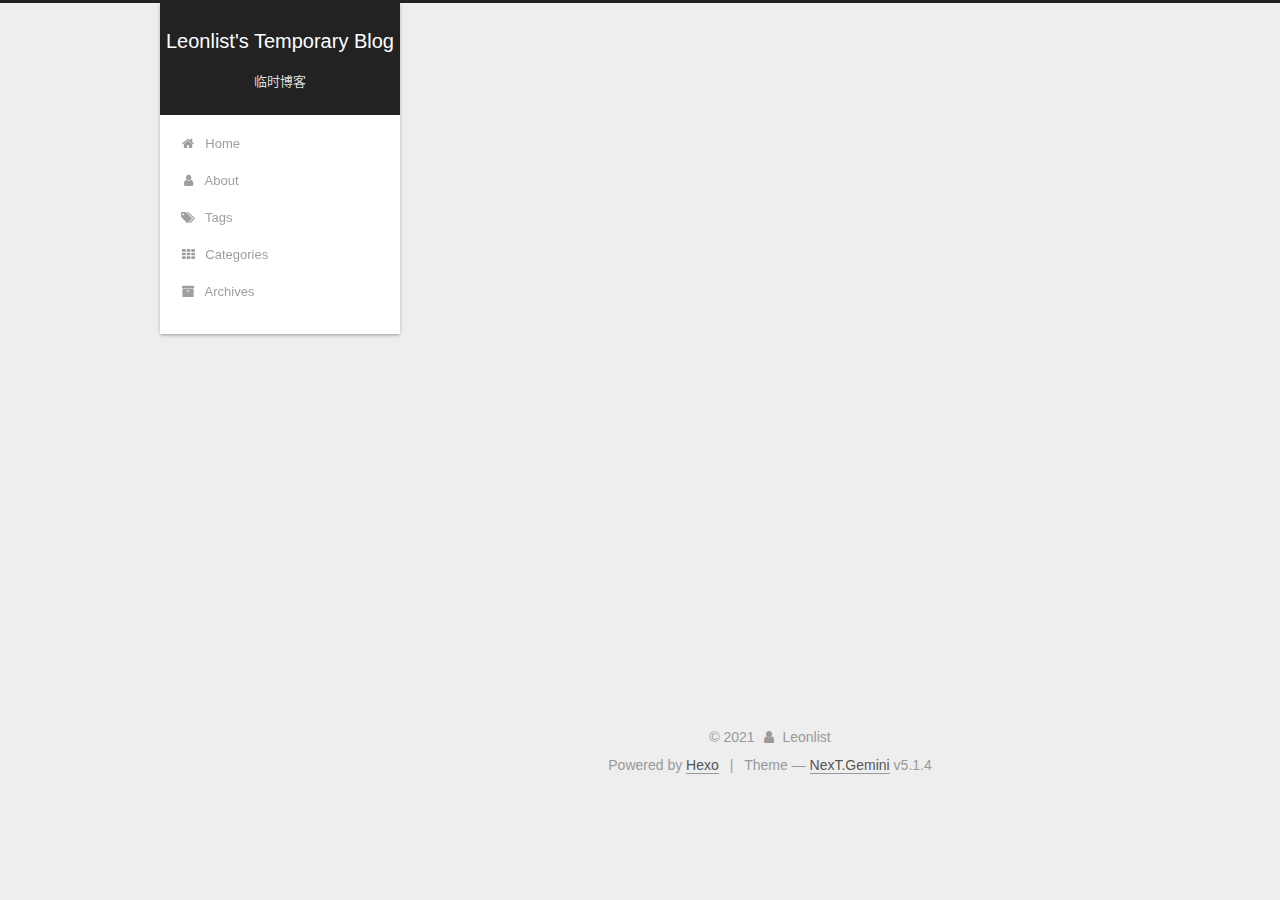
<file: archives/2021/04/index.html>
<!DOCTYPE html>



  


<html class="theme-next gemini use-motion" lang="zh-CN">
<head>
  <meta charset="UTF-8"/>
<meta http-equiv="X-UA-Compatible" content="IE=edge" />
<meta name="viewport" content="width=device-width, initial-scale=1, maximum-scale=1"/>
<meta name="theme-color" content="#222">









<meta http-equiv="Cache-Control" content="no-transform" />
<meta http-equiv="Cache-Control" content="no-siteapp" />
















  
  
  <link href="/lib/fancybox/source/jquery.fancybox.css?v=2.1.5" rel="stylesheet" type="text/css" />







<link href="/lib/font-awesome/css/font-awesome.min.css?v=4.6.2" rel="stylesheet" type="text/css" />

<link href="/css/main.css?v=5.1.4" rel="stylesheet" type="text/css" />


  <link rel="apple-touch-icon" sizes="180x180" href="/images/apple-touch-icon-next.png?v=5.1.4">


  <link rel="icon" type="image/png" sizes="32x32" href="/images/favicon-32x32-next.png?v=5.1.4">


  <link rel="icon" type="image/png" sizes="16x16" href="/images/favicon-16x16-next.png?v=5.1.4">


  <link rel="mask-icon" href="/images/logo.svg?v=5.1.4" color="#222">





  <meta name="keywords" content="Hexo, NexT" />










<meta property="og:type" content="website">
<meta property="og:title" content="Leonlist&#39;s Temporary Blog">
<meta property="og:url" content="http://example.com/archives/2021/04/index.html">
<meta property="og:site_name" content="Leonlist&#39;s Temporary Blog">
<meta property="og:locale" content="zh_CN">
<meta property="article:author" content="Leonlist">
<meta name="twitter:card" content="summary">



<script type="text/javascript" id="hexo.configurations">
  var NexT = window.NexT || {};
  var CONFIG = {
    root: '',
    scheme: 'Gemini',
    version: '5.1.4',
    sidebar: {"position":"left","display":"post","offset":12,"b2t":false,"scrollpercent":false,"onmobile":false},
    fancybox: true,
    tabs: true,
    motion: {"enable":true,"async":false,"transition":{"post_block":"fadeIn","post_header":"slideDownIn","post_body":"slideDownIn","coll_header":"slideLeftIn","sidebar":"slideUpIn"}},
    duoshuo: {
      userId: '0',
      author: 'Author'
    },
    algolia: {
      applicationID: '',
      apiKey: '',
      indexName: '',
      hits: {"per_page":10},
      labels: {"input_placeholder":"Search for Posts","hits_empty":"We didn't find any results for the search: ${query}","hits_stats":"${hits} results found in ${time} ms"}
    }
  };
</script>



  <link rel="canonical" href="http://example.com/archives/2021/04/"/>





  <title>Archive | Leonlist's Temporary Blog</title>
  








<meta name="generator" content="Hexo 5.4.0"></head>

<body itemscope itemtype="http://schema.org/WebPage" lang="zh-CN">

  
  
    
  

  <div class="container sidebar-position-left page-archive">
    <div class="headband"></div>

    <header id="header" class="header" itemscope itemtype="http://schema.org/WPHeader">
      <div class="header-inner"><div class="site-brand-wrapper">
  <div class="site-meta ">
    

    <div class="custom-logo-site-title">
      <a href="/"  class="brand" rel="start">
        <span class="logo-line-before"><i></i></span>
        <span class="site-title">Leonlist's Temporary Blog</span>
        <span class="logo-line-after"><i></i></span>
      </a>
    </div>
      
        <p class="site-subtitle">临时博客</p>
      
  </div>

  <div class="site-nav-toggle">
    <button>
      <span class="btn-bar"></span>
      <span class="btn-bar"></span>
      <span class="btn-bar"></span>
    </button>
  </div>
</div>

<nav class="site-nav">
  

  
    <ul id="menu" class="menu">
      
        
        <li class="menu-item menu-item-home">
          <a href="/" rel="section">
            
              <i class="menu-item-icon fa fa-fw fa-home"></i> <br />
            
            Home
          </a>
        </li>
      
        
        <li class="menu-item menu-item-about">
          <a href="/about/" rel="section">
            
              <i class="menu-item-icon fa fa-fw fa-user"></i> <br />
            
            About
          </a>
        </li>
      
        
        <li class="menu-item menu-item-tags">
          <a href="/tags/" rel="section">
            
              <i class="menu-item-icon fa fa-fw fa-tags"></i> <br />
            
            Tags
          </a>
        </li>
      
        
        <li class="menu-item menu-item-categories">
          <a href="/categories/" rel="section">
            
              <i class="menu-item-icon fa fa-fw fa-th"></i> <br />
            
            Categories
          </a>
        </li>
      
        
        <li class="menu-item menu-item-archives">
          <a href="/archives/" rel="section">
            
              <i class="menu-item-icon fa fa-fw fa-archive"></i> <br />
            
            Archives
          </a>
        </li>
      

      
    </ul>
  

  
</nav>



 </div>
    </header>

    <main id="main" class="main">
      <div class="main-inner">
        <div class="content-wrap">
          <div id="content" class="content">
            

  
  
  
  <div class="post-block archive">
    <div id="posts" class="posts-collapse">
      <span class="archive-move-on"></span>

      <span class="archive-page-counter">
        
        
        
          
        
        Um..! 4 posts in total. Keep on posting.
      </span>

      

        
        
        

        
          
          <div class="collection-title">
            <h1 class="archive-year" id="archive-year-2021">2021</h1>
          </div>
        
        

        

  <article class="post post-type-normal" itemscope itemtype="http://schema.org/Article">
    <header class="post-header">

      <h2 class="post-title">
        
            <a class="post-title-link" href="/2021/04/23/Online-Quiz/" itemprop="url">
              
                <span itemprop="name">Online_Quiz</span>
              
            </a>
        
      </h2>

      <div class="post-meta">
        <time class="post-time" itemprop="dateCreated"
              datetime="2021-04-23T15:58:54+08:00"
              content="2021-04-23" >
          04-23
        </time>
      </div>

    </header>
  </article>



      

    </div>
  </div>
  
  
  

  



          </div>
          


          

        </div>
        
          
  
  <div class="sidebar-toggle">
    <div class="sidebar-toggle-line-wrap">
      <span class="sidebar-toggle-line sidebar-toggle-line-first"></span>
      <span class="sidebar-toggle-line sidebar-toggle-line-middle"></span>
      <span class="sidebar-toggle-line sidebar-toggle-line-last"></span>
    </div>
  </div>

  <aside id="sidebar" class="sidebar">
    
    <div class="sidebar-inner">

      

      

      <section class="site-overview-wrap sidebar-panel sidebar-panel-active">
        <div class="site-overview">
          <div class="site-author motion-element" itemprop="author" itemscope itemtype="http://schema.org/Person">
            
              <img class="site-author-image" itemprop="image"
                src="/images/logo.jpg"
                alt="" />
            
              <p class="site-author-name" itemprop="name"></p>
              <p class="site-description motion-element" itemprop="description"></p>
          </div>

          <nav class="site-state motion-element">

            
              <div class="site-state-item site-state-posts">
              
                <a href="/archives/%7C%7C%20archive">
              
                  <span class="site-state-item-count">4</span>
                  <span class="site-state-item-name">posts</span>
                </a>
              </div>
            

            

            
              
              
              <div class="site-state-item site-state-tags">
                <a href="/tags/index.html">
                  <span class="site-state-item-count">3</span>
                  <span class="site-state-item-name">tags</span>
                </a>
              </div>
            

          </nav>

          

          

          
          

          
          

          

        </div>
      </section>

      

      

    </div>
  </aside>


        
      </div>
    </main>

    <footer id="footer" class="footer">
      <div class="footer-inner">
        <div class="copyright">&copy; <span itemprop="copyrightYear">2021</span>
  <span class="with-love">
    <i class="fa fa-user"></i>
  </span>
  <span class="author" itemprop="copyrightHolder">Leonlist</span>

  
</div>


  <div class="powered-by">Powered by <a class="theme-link" target="_blank" href="https://hexo.io">Hexo</a></div>



  <span class="post-meta-divider">|</span>



  <div class="theme-info">Theme &mdash; <a class="theme-link" target="_blank" href="https://github.com/iissnan/hexo-theme-next">NexT.Gemini</a> v5.1.4</div>




        







        
      </div>
    </footer>

    
      <div class="back-to-top">
        <i class="fa fa-arrow-up"></i>
        
      </div>
    

    

  </div>

  

<script type="text/javascript">
  if (Object.prototype.toString.call(window.Promise) !== '[object Function]') {
    window.Promise = null;
  }
</script>









  












  
  
    <script type="text/javascript" src="/lib/jquery/index.js?v=2.1.3"></script>
  

  
  
    <script type="text/javascript" src="/lib/fastclick/lib/fastclick.min.js?v=1.0.6"></script>
  

  
  
    <script type="text/javascript" src="/lib/jquery_lazyload/jquery.lazyload.js?v=1.9.7"></script>
  

  
  
    <script type="text/javascript" src="/lib/velocity/velocity.min.js?v=1.2.1"></script>
  

  
  
    <script type="text/javascript" src="/lib/velocity/velocity.ui.min.js?v=1.2.1"></script>
  

  
  
    <script type="text/javascript" src="/lib/fancybox/source/jquery.fancybox.pack.js?v=2.1.5"></script>
  


  


  <script type="text/javascript" src="/js/src/utils.js?v=5.1.4"></script>

  <script type="text/javascript" src="/js/src/motion.js?v=5.1.4"></script>



  
  


  <script type="text/javascript" src="/js/src/affix.js?v=5.1.4"></script>

  <script type="text/javascript" src="/js/src/schemes/pisces.js?v=5.1.4"></script>



  

  


  <script type="text/javascript" src="/js/src/bootstrap.js?v=5.1.4"></script>



  


  




	





  





  












  





  

  

  

  
  

  

  

  

</body>
</html>
</file>
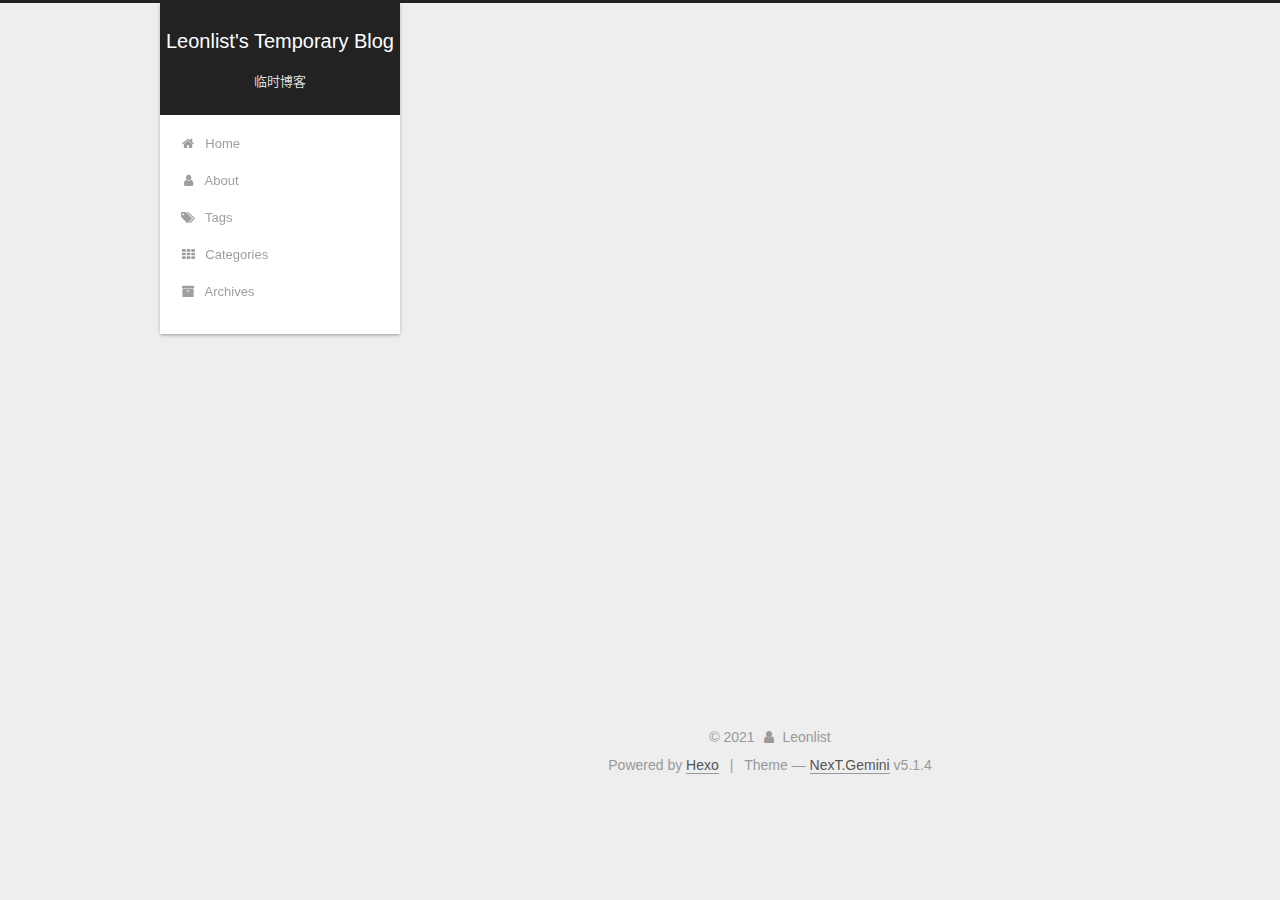
<file: archives/2021/05/index.html>
<!DOCTYPE html>



  


<html class="theme-next gemini use-motion" lang="zh-CN">
<head>
  <meta charset="UTF-8"/>
<meta http-equiv="X-UA-Compatible" content="IE=edge" />
<meta name="viewport" content="width=device-width, initial-scale=1, maximum-scale=1"/>
<meta name="theme-color" content="#222">









<meta http-equiv="Cache-Control" content="no-transform" />
<meta http-equiv="Cache-Control" content="no-siteapp" />
















  
  
  <link href="/lib/fancybox/source/jquery.fancybox.css?v=2.1.5" rel="stylesheet" type="text/css" />







<link href="/lib/font-awesome/css/font-awesome.min.css?v=4.6.2" rel="stylesheet" type="text/css" />

<link href="/css/main.css?v=5.1.4" rel="stylesheet" type="text/css" />


  <link rel="apple-touch-icon" sizes="180x180" href="/images/apple-touch-icon-next.png?v=5.1.4">


  <link rel="icon" type="image/png" sizes="32x32" href="/images/favicon-32x32-next.png?v=5.1.4">


  <link rel="icon" type="image/png" sizes="16x16" href="/images/favicon-16x16-next.png?v=5.1.4">


  <link rel="mask-icon" href="/images/logo.svg?v=5.1.4" color="#222">





  <meta name="keywords" content="Hexo, NexT" />










<meta property="og:type" content="website">
<meta property="og:title" content="Leonlist&#39;s Temporary Blog">
<meta property="og:url" content="http://example.com/archives/2021/05/index.html">
<meta property="og:site_name" content="Leonlist&#39;s Temporary Blog">
<meta property="og:locale" content="zh_CN">
<meta property="article:author" content="Leonlist">
<meta name="twitter:card" content="summary">



<script type="text/javascript" id="hexo.configurations">
  var NexT = window.NexT || {};
  var CONFIG = {
    root: '',
    scheme: 'Gemini',
    version: '5.1.4',
    sidebar: {"position":"left","display":"post","offset":12,"b2t":false,"scrollpercent":false,"onmobile":false},
    fancybox: true,
    tabs: true,
    motion: {"enable":true,"async":false,"transition":{"post_block":"fadeIn","post_header":"slideDownIn","post_body":"slideDownIn","coll_header":"slideLeftIn","sidebar":"slideUpIn"}},
    duoshuo: {
      userId: '0',
      author: 'Author'
    },
    algolia: {
      applicationID: '',
      apiKey: '',
      indexName: '',
      hits: {"per_page":10},
      labels: {"input_placeholder":"Search for Posts","hits_empty":"We didn't find any results for the search: ${query}","hits_stats":"${hits} results found in ${time} ms"}
    }
  };
</script>



  <link rel="canonical" href="http://example.com/archives/2021/05/"/>





  <title>Archive | Leonlist's Temporary Blog</title>
  








<meta name="generator" content="Hexo 5.4.0"></head>

<body itemscope itemtype="http://schema.org/WebPage" lang="zh-CN">

  
  
    
  

  <div class="container sidebar-position-left page-archive">
    <div class="headband"></div>

    <header id="header" class="header" itemscope itemtype="http://schema.org/WPHeader">
      <div class="header-inner"><div class="site-brand-wrapper">
  <div class="site-meta ">
    

    <div class="custom-logo-site-title">
      <a href="/"  class="brand" rel="start">
        <span class="logo-line-before"><i></i></span>
        <span class="site-title">Leonlist's Temporary Blog</span>
        <span class="logo-line-after"><i></i></span>
      </a>
    </div>
      
        <p class="site-subtitle">临时博客</p>
      
  </div>

  <div class="site-nav-toggle">
    <button>
      <span class="btn-bar"></span>
      <span class="btn-bar"></span>
      <span class="btn-bar"></span>
    </button>
  </div>
</div>

<nav class="site-nav">
  

  
    <ul id="menu" class="menu">
      
        
        <li class="menu-item menu-item-home">
          <a href="/" rel="section">
            
              <i class="menu-item-icon fa fa-fw fa-home"></i> <br />
            
            Home
          </a>
        </li>
      
        
        <li class="menu-item menu-item-about">
          <a href="/about/" rel="section">
            
              <i class="menu-item-icon fa fa-fw fa-user"></i> <br />
            
            About
          </a>
        </li>
      
        
        <li class="menu-item menu-item-tags">
          <a href="/tags/" rel="section">
            
              <i class="menu-item-icon fa fa-fw fa-tags"></i> <br />
            
            Tags
          </a>
        </li>
      
        
        <li class="menu-item menu-item-categories">
          <a href="/categories/" rel="section">
            
              <i class="menu-item-icon fa fa-fw fa-th"></i> <br />
            
            Categories
          </a>
        </li>
      
        
        <li class="menu-item menu-item-archives">
          <a href="/archives/" rel="section">
            
              <i class="menu-item-icon fa fa-fw fa-archive"></i> <br />
            
            Archives
          </a>
        </li>
      

      
    </ul>
  

  
</nav>



 </div>
    </header>

    <main id="main" class="main">
      <div class="main-inner">
        <div class="content-wrap">
          <div id="content" class="content">
            

  
  
  
  <div class="post-block archive">
    <div id="posts" class="posts-collapse">
      <span class="archive-move-on"></span>

      <span class="archive-page-counter">
        
        
        
          
        
        Um..! 4 posts in total. Keep on posting.
      </span>

      

        
        
        

        
          
          <div class="collection-title">
            <h1 class="archive-year" id="archive-year-2021">2021</h1>
          </div>
        
        

        

  <article class="post post-type-normal" itemscope itemtype="http://schema.org/Article">
    <header class="post-header">

      <h2 class="post-title">
        
            <a class="post-title-link" href="/2021/05/26/%E5%BE%AE%E6%9C%BA/" itemprop="url">
              
                <span itemprop="name">微机</span>
              
            </a>
        
      </h2>

      <div class="post-meta">
        <time class="post-time" itemprop="dateCreated"
              datetime="2021-05-26T11:17:15+08:00"
              content="2021-05-26" >
          05-26
        </time>
      </div>

    </header>
  </article>



      

        
        
        

        
        

        

  <article class="post post-type-normal" itemscope itemtype="http://schema.org/Article">
    <header class="post-header">

      <h2 class="post-title">
        
            <a class="post-title-link" href="/2021/05/24/%E7%BC%96%E8%AF%91%E5%8E%9F%E7%90%86/" itemprop="url">
              
                <span itemprop="name">编译原理</span>
              
            </a>
        
      </h2>

      <div class="post-meta">
        <time class="post-time" itemprop="dateCreated"
              datetime="2021-05-24T14:38:57+08:00"
              content="2021-05-24" >
          05-24
        </time>
      </div>

    </header>
  </article>



      

        
        
        

        
        

        

  <article class="post post-type-normal" itemscope itemtype="http://schema.org/Article">
    <header class="post-header">

      <h2 class="post-title">
        
            <a class="post-title-link" href="/2021/05/09/%E8%BD%AF%E4%BB%B6%E9%A1%B9%E7%9B%AE%E7%AE%A1%E7%90%86/" itemprop="url">
              
                <span itemprop="name">软件项目管理</span>
              
            </a>
        
      </h2>

      <div class="post-meta">
        <time class="post-time" itemprop="dateCreated"
              datetime="2021-05-09T19:17:28+08:00"
              content="2021-05-09" >
          05-09
        </time>
      </div>

    </header>
  </article>



      

    </div>
  </div>
  
  
  

  



          </div>
          


          

        </div>
        
          
  
  <div class="sidebar-toggle">
    <div class="sidebar-toggle-line-wrap">
      <span class="sidebar-toggle-line sidebar-toggle-line-first"></span>
      <span class="sidebar-toggle-line sidebar-toggle-line-middle"></span>
      <span class="sidebar-toggle-line sidebar-toggle-line-last"></span>
    </div>
  </div>

  <aside id="sidebar" class="sidebar">
    
    <div class="sidebar-inner">

      

      

      <section class="site-overview-wrap sidebar-panel sidebar-panel-active">
        <div class="site-overview">
          <div class="site-author motion-element" itemprop="author" itemscope itemtype="http://schema.org/Person">
            
              <img class="site-author-image" itemprop="image"
                src="/images/logo.jpg"
                alt="" />
            
              <p class="site-author-name" itemprop="name"></p>
              <p class="site-description motion-element" itemprop="description"></p>
          </div>

          <nav class="site-state motion-element">

            
              <div class="site-state-item site-state-posts">
              
                <a href="/archives/%7C%7C%20archive">
              
                  <span class="site-state-item-count">4</span>
                  <span class="site-state-item-name">posts</span>
                </a>
              </div>
            

            

            
              
              
              <div class="site-state-item site-state-tags">
                <a href="/tags/index.html">
                  <span class="site-state-item-count">3</span>
                  <span class="site-state-item-name">tags</span>
                </a>
              </div>
            

          </nav>

          

          

          
          

          
          

          

        </div>
      </section>

      

      

    </div>
  </aside>


        
      </div>
    </main>

    <footer id="footer" class="footer">
      <div class="footer-inner">
        <div class="copyright">&copy; <span itemprop="copyrightYear">2021</span>
  <span class="with-love">
    <i class="fa fa-user"></i>
  </span>
  <span class="author" itemprop="copyrightHolder">Leonlist</span>

  
</div>


  <div class="powered-by">Powered by <a class="theme-link" target="_blank" href="https://hexo.io">Hexo</a></div>



  <span class="post-meta-divider">|</span>



  <div class="theme-info">Theme &mdash; <a class="theme-link" target="_blank" href="https://github.com/iissnan/hexo-theme-next">NexT.Gemini</a> v5.1.4</div>




        







        
      </div>
    </footer>

    
      <div class="back-to-top">
        <i class="fa fa-arrow-up"></i>
        
      </div>
    

    

  </div>

  

<script type="text/javascript">
  if (Object.prototype.toString.call(window.Promise) !== '[object Function]') {
    window.Promise = null;
  }
</script>









  












  
  
    <script type="text/javascript" src="/lib/jquery/index.js?v=2.1.3"></script>
  

  
  
    <script type="text/javascript" src="/lib/fastclick/lib/fastclick.min.js?v=1.0.6"></script>
  

  
  
    <script type="text/javascript" src="/lib/jquery_lazyload/jquery.lazyload.js?v=1.9.7"></script>
  

  
  
    <script type="text/javascript" src="/lib/velocity/velocity.min.js?v=1.2.1"></script>
  

  
  
    <script type="text/javascript" src="/lib/velocity/velocity.ui.min.js?v=1.2.1"></script>
  

  
  
    <script type="text/javascript" src="/lib/fancybox/source/jquery.fancybox.pack.js?v=2.1.5"></script>
  


  


  <script type="text/javascript" src="/js/src/utils.js?v=5.1.4"></script>

  <script type="text/javascript" src="/js/src/motion.js?v=5.1.4"></script>



  
  


  <script type="text/javascript" src="/js/src/affix.js?v=5.1.4"></script>

  <script type="text/javascript" src="/js/src/schemes/pisces.js?v=5.1.4"></script>



  

  


  <script type="text/javascript" src="/js/src/bootstrap.js?v=5.1.4"></script>



  


  




	





  





  












  





  

  

  

  
  

  

  

  

</body>
</html>
</file>
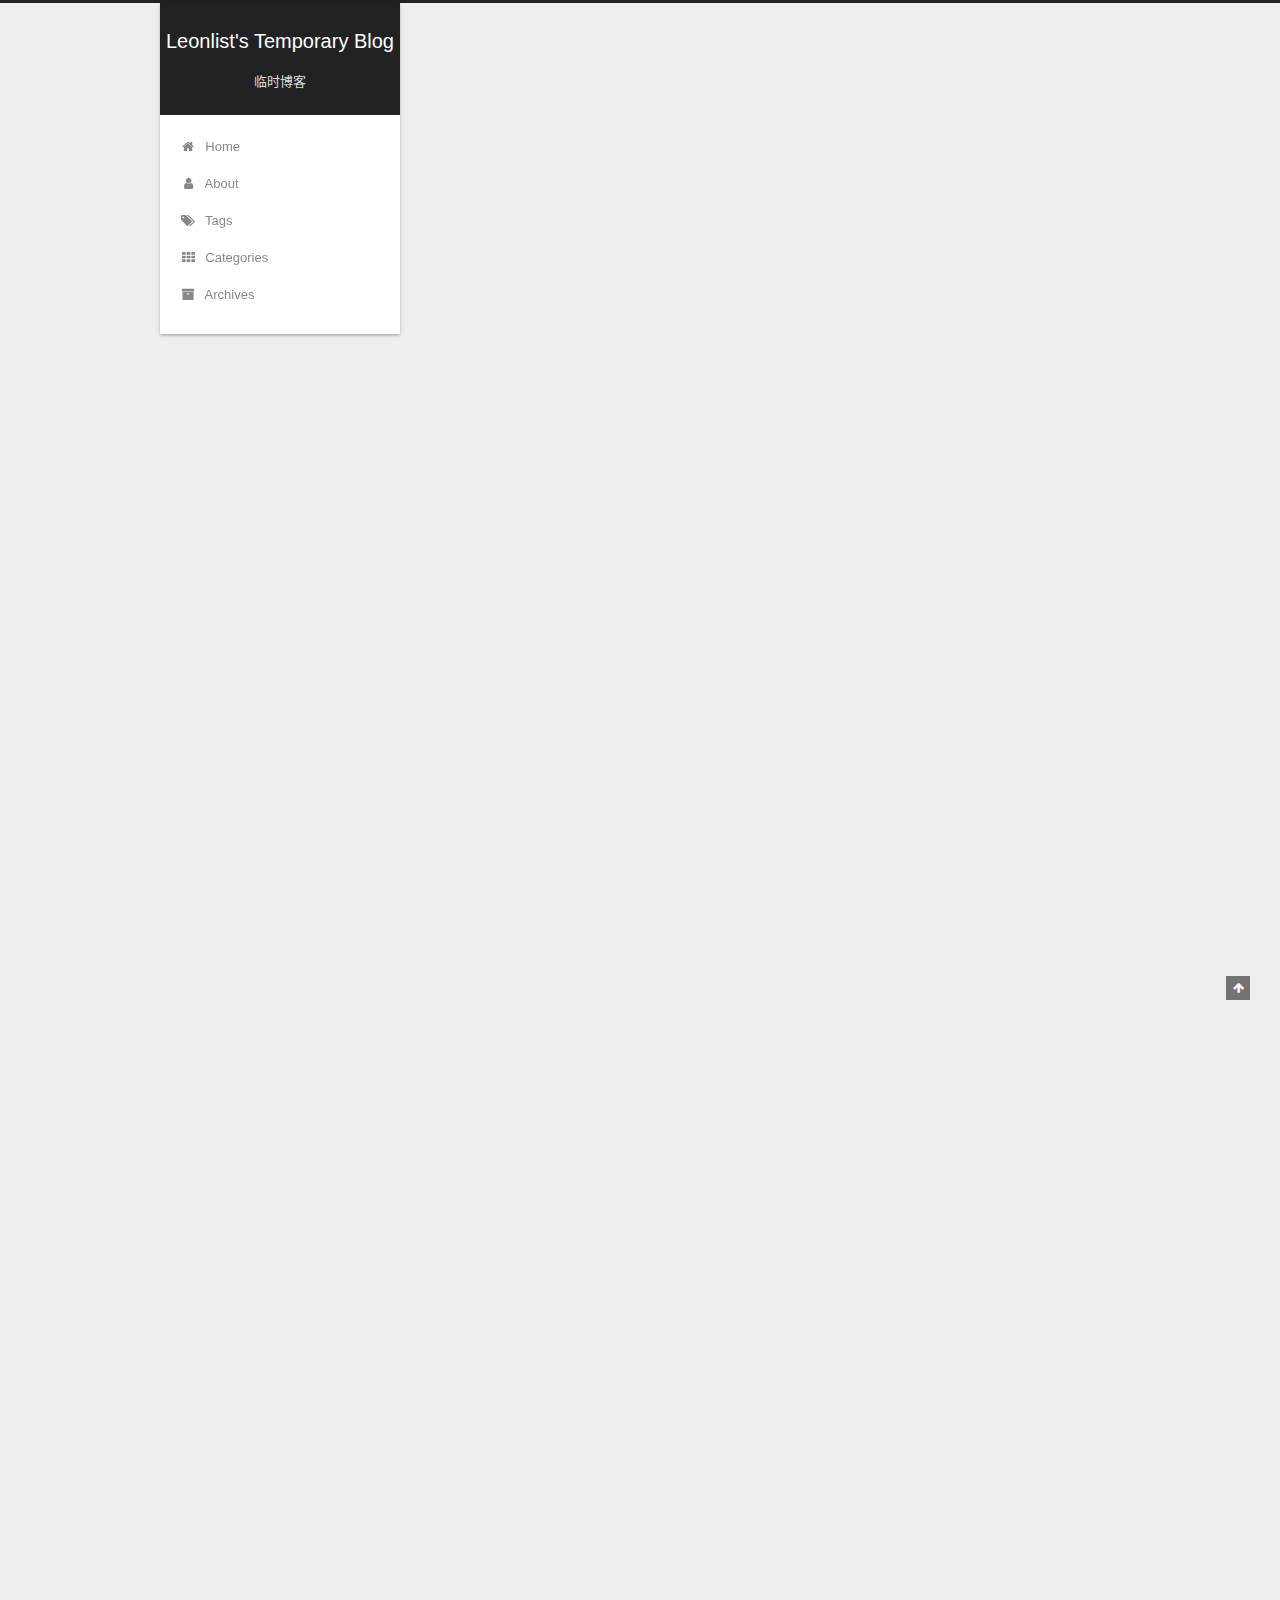
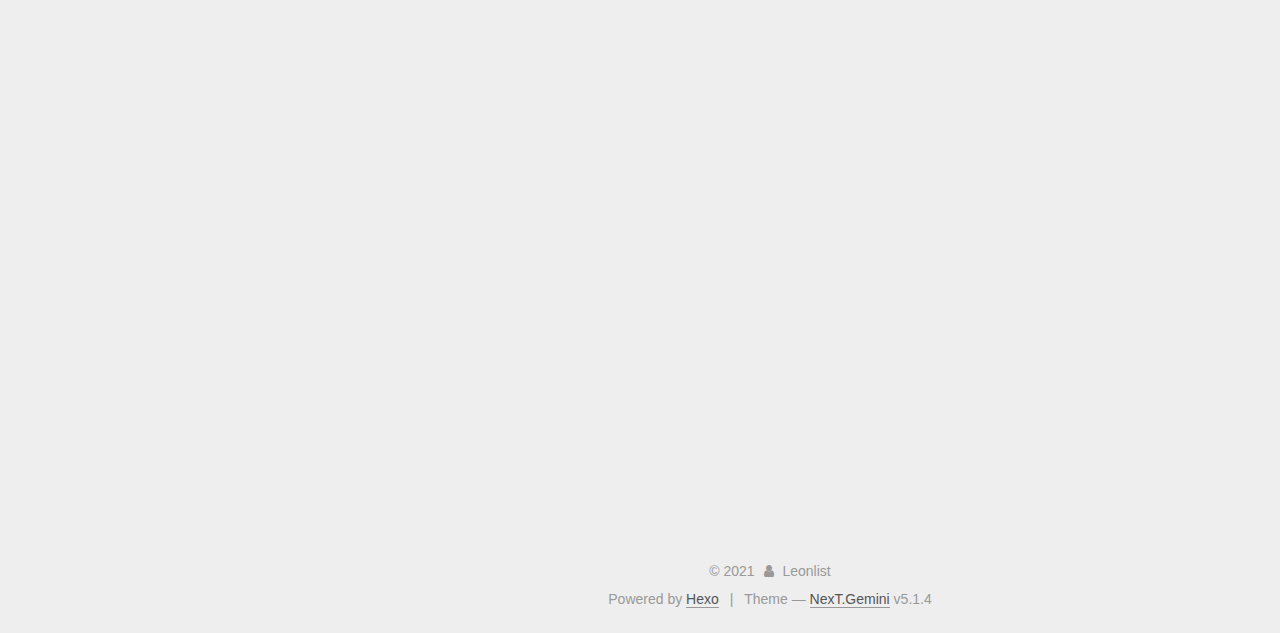
<file: 2021/04/23/Online-Quiz/index.html>
<!DOCTYPE html>



  


<html class="theme-next gemini use-motion" lang="zh-CN">
<head>
  <meta charset="UTF-8"/>
<meta http-equiv="X-UA-Compatible" content="IE=edge" />
<meta name="viewport" content="width=device-width, initial-scale=1, maximum-scale=1"/>
<meta name="theme-color" content="#222">









<meta http-equiv="Cache-Control" content="no-transform" />
<meta http-equiv="Cache-Control" content="no-siteapp" />
















  
  
  <link href="/lib/fancybox/source/jquery.fancybox.css?v=2.1.5" rel="stylesheet" type="text/css" />







<link href="/lib/font-awesome/css/font-awesome.min.css?v=4.6.2" rel="stylesheet" type="text/css" />

<link href="/css/main.css?v=5.1.4" rel="stylesheet" type="text/css" />


  <link rel="apple-touch-icon" sizes="180x180" href="/images/apple-touch-icon-next.png?v=5.1.4">


  <link rel="icon" type="image/png" sizes="32x32" href="/images/favicon-32x32-next.png?v=5.1.4">


  <link rel="icon" type="image/png" sizes="16x16" href="/images/favicon-16x16-next.png?v=5.1.4">


  <link rel="mask-icon" href="/images/logo.svg?v=5.1.4" color="#222">





  <meta name="keywords" content="Hexo, NexT" />










<meta name="description" content="项目内容设计一个简单的在线考试系统   老师上传一个测验和考试学生列表。测验的格式是纯文本，主题题可附答案，主观题可附参考答案。系统将测验做出网页的格式，方便学生替换，填写。 老师可以批改每次测验每个同学的试卷。答题结果如果是主题题，则自动改分，如果是主观题，则老师手动改分。 老师可以下载每次测验所有同学的成绩。 学生可以登录答题（只有在学生列表中的学生才能答题）。 学生可以看到每次测验自己的分数">
<meta property="og:type" content="article">
<meta property="og:title" content="Online_Quiz">
<meta property="og:url" content="http://example.com/2021/04/23/Online-Quiz/index.html">
<meta property="og:site_name" content="Leonlist&#39;s Temporary Blog">
<meta property="og:description" content="项目内容设计一个简单的在线考试系统   老师上传一个测验和考试学生列表。测验的格式是纯文本，主题题可附答案，主观题可附参考答案。系统将测验做出网页的格式，方便学生替换，填写。 老师可以批改每次测验每个同学的试卷。答题结果如果是主题题，则自动改分，如果是主观题，则老师手动改分。 老师可以下载每次测验所有同学的成绩。 学生可以登录答题（只有在学生列表中的学生才能答题）。 学生可以看到每次测验自己的分数">
<meta property="og:locale" content="zh_CN">
<meta property="article:published_time" content="2021-04-23T07:58:54.000Z">
<meta property="article:modified_time" content="2021-06-28T13:04:57.592Z">
<meta property="article:author" content="Leonlist">
<meta name="twitter:card" content="summary">



<script type="text/javascript" id="hexo.configurations">
  var NexT = window.NexT || {};
  var CONFIG = {
    root: '',
    scheme: 'Gemini',
    version: '5.1.4',
    sidebar: {"position":"left","display":"post","offset":12,"b2t":false,"scrollpercent":false,"onmobile":false},
    fancybox: true,
    tabs: true,
    motion: {"enable":true,"async":false,"transition":{"post_block":"fadeIn","post_header":"slideDownIn","post_body":"slideDownIn","coll_header":"slideLeftIn","sidebar":"slideUpIn"}},
    duoshuo: {
      userId: '0',
      author: 'Author'
    },
    algolia: {
      applicationID: '',
      apiKey: '',
      indexName: '',
      hits: {"per_page":10},
      labels: {"input_placeholder":"Search for Posts","hits_empty":"We didn't find any results for the search: ${query}","hits_stats":"${hits} results found in ${time} ms"}
    }
  };
</script>



  <link rel="canonical" href="http://example.com/2021/04/23/Online-Quiz/"/>





  <title>Online_Quiz | Leonlist's Temporary Blog</title>
  








<meta name="generator" content="Hexo 5.4.0"></head>

<body itemscope itemtype="http://schema.org/WebPage" lang="zh-CN">

  
  
    
  

  <div class="container sidebar-position-left page-post-detail">
    <div class="headband"></div>

    <header id="header" class="header" itemscope itemtype="http://schema.org/WPHeader">
      <div class="header-inner"><div class="site-brand-wrapper">
  <div class="site-meta ">
    

    <div class="custom-logo-site-title">
      <a href="/"  class="brand" rel="start">
        <span class="logo-line-before"><i></i></span>
        <span class="site-title">Leonlist's Temporary Blog</span>
        <span class="logo-line-after"><i></i></span>
      </a>
    </div>
      
        <p class="site-subtitle">临时博客</p>
      
  </div>

  <div class="site-nav-toggle">
    <button>
      <span class="btn-bar"></span>
      <span class="btn-bar"></span>
      <span class="btn-bar"></span>
    </button>
  </div>
</div>

<nav class="site-nav">
  

  
    <ul id="menu" class="menu">
      
        
        <li class="menu-item menu-item-home">
          <a href="/" rel="section">
            
              <i class="menu-item-icon fa fa-fw fa-home"></i> <br />
            
            Home
          </a>
        </li>
      
        
        <li class="menu-item menu-item-about">
          <a href="/about/" rel="section">
            
              <i class="menu-item-icon fa fa-fw fa-user"></i> <br />
            
            About
          </a>
        </li>
      
        
        <li class="menu-item menu-item-tags">
          <a href="/tags/" rel="section">
            
              <i class="menu-item-icon fa fa-fw fa-tags"></i> <br />
            
            Tags
          </a>
        </li>
      
        
        <li class="menu-item menu-item-categories">
          <a href="/categories/" rel="section">
            
              <i class="menu-item-icon fa fa-fw fa-th"></i> <br />
            
            Categories
          </a>
        </li>
      
        
        <li class="menu-item menu-item-archives">
          <a href="/archives/" rel="section">
            
              <i class="menu-item-icon fa fa-fw fa-archive"></i> <br />
            
            Archives
          </a>
        </li>
      

      
    </ul>
  

  
</nav>



 </div>
    </header>

    <main id="main" class="main">
      <div class="main-inner">
        <div class="content-wrap">
          <div id="content" class="content">
            

  <div id="posts" class="posts-expand">
    

  

  
  
  

  <article class="post post-type-normal" itemscope itemtype="http://schema.org/Article">
  
  
  
  <div class="post-block">
    <link itemprop="mainEntityOfPage" href="http://example.com/2021/04/23/Online-Quiz/">

    <span hidden itemprop="author" itemscope itemtype="http://schema.org/Person">
      <meta itemprop="name" content="">
      <meta itemprop="description" content="">
      <meta itemprop="image" content="/images/logo.jpg">
    </span>

    <span hidden itemprop="publisher" itemscope itemtype="http://schema.org/Organization">
      <meta itemprop="name" content="Leonlist's Temporary Blog">
    </span>

    
      <header class="post-header">

        
        
          <h1 class="post-title" itemprop="name headline">Online_Quiz</h1>
        

        <div class="post-meta">
          <span class="post-time">
            
              <span class="post-meta-item-icon">
                <i class="fa fa-calendar-o"></i>
              </span>
              
                <span class="post-meta-item-text">Posted on</span>
              
              <time title="Post created" itemprop="dateCreated datePublished" datetime="2021-04-23T15:58:54+08:00">
                2021-04-23
              </time>
            

            

            
          </span>

          

          
            
          

          
          

          

          

          

        </div>
      </header>
    

    
    
    
    <div class="post-body" itemprop="articleBody">

      
      

      
        <h1 id="项目内容"><a href="#项目内容" class="headerlink" title="项目内容"></a>项目内容</h1><p>设计一个简单的在线考试系统  </p>
<p>老师上传一个测验和考试学生列表。测验的格式是纯文本，主题题可附答案，主观题可附参考答案。系统将测验做出网页的格式，方便学生替换，填写。</p>
<p>老师可以批改每次测验每个同学的试卷。答题结果如果是主题题，则自动改分，如果是主观题，则老师手动改分。</p>
<p>老师可以下载每次测验所有同学的成绩。</p>
<p>学生可以登录答题（只有在学生列表中的学生才能答题）。</p>
<p>学生可以看到每次测验自己的分数以及做题详情。</p>
<h1 id="需求分析"><a href="#需求分析" class="headerlink" title="需求分析"></a>需求分析</h1><p>在线考试系统的角色主要分两类：学生和老师。</p>
<p>学生的功能基本操作有：登录、在线考试、在考试后一段时间查看分数及对应题目的解析、修改个人信息。</p>
<p>学生功能模块有：学生主模块、考试模块、登录模块、个人信息模块</p>
<figure class="highlight 1c"><table><tr><td class="gutter"><pre><span class="line">1</span><br><span class="line">2</span><br><span class="line">3</span><br><span class="line">4</span><br><span class="line">5</span><br><span class="line">6</span><br><span class="line">7</span><br><span class="line">8</span><br><span class="line">9</span><br><span class="line">10</span><br><span class="line">11</span><br><span class="line">12</span><br><span class="line">13</span><br><span class="line">14</span><br><span class="line">15</span><br><span class="line">16</span><br><span class="line">17</span><br><span class="line">18</span><br><span class="line">19</span><br><span class="line">20</span><br><span class="line">21</span><br><span class="line">22</span><br><span class="line">23</span><br><span class="line">24</span><br><span class="line">25</span><br><span class="line">26</span><br><span class="line">27</span><br><span class="line">28</span><br><span class="line">29</span><br><span class="line">30</span><br></pre></td><td class="code"><pre><span class="line"><span class="comment">//学生主模块 </span></span><br><span class="line">    —————— 考试管理</span><br><span class="line">    <span class="string">|   </span></span><br><span class="line">学生 —————— 登录</span><br><span class="line">    <span class="string">|</span></span><br><span class="line">    ——————  个人信息管理 </span><br><span class="line"></span><br><span class="line"><span class="comment">//学生考试模块       </span></span><br><span class="line">       —————— 查看考试</span><br><span class="line">       <span class="string">|</span></span><br><span class="line">       —————— 进行考试                 </span><br><span class="line">       <span class="string">|              </span></span><br><span class="line">考试模块—————— 提交试卷</span><br><span class="line">       <span class="string">|</span></span><br><span class="line">       —————— 查看分数</span><br><span class="line">       <span class="string">|</span></span><br><span class="line">       —————— 查看解析</span><br><span class="line"></span><br><span class="line"></span><br><span class="line"><span class="comment">//学生登录模块</span></span><br><span class="line">登录模块———— 登录</span><br><span class="line">       <span class="string">|</span></span><br><span class="line">       ———— 找回密码   </span><br><span class="line"></span><br><span class="line"><span class="comment">//学生个人信息模块</span></span><br><span class="line">       ——————  上传头像</span><br><span class="line">       <span class="string">|   </span></span><br><span class="line">个人信息 —————— 修改密码</span><br><span class="line">       <span class="string">|</span></span><br><span class="line">       ——————  修改个人信息</span><br></pre></td></tr></table></figure>

<p>老师的基本操作有对学生信息、试卷信息、学生考试、老师信息等进行相应的增删改查工作。</p>
<p>老师功能模块有：老师主模块、学生信息管理模块、考试信息管理模块、试卷信息管理模块、老师用户信息模块</p>
<figure class="highlight 1c"><table><tr><td class="gutter"><pre><span class="line">1</span><br><span class="line">2</span><br><span class="line">3</span><br><span class="line">4</span><br><span class="line">5</span><br><span class="line">6</span><br><span class="line">7</span><br><span class="line">8</span><br><span class="line">9</span><br><span class="line">10</span><br></pre></td><td class="code"><pre><span class="line"><span class="comment">//老师主模块</span></span><br><span class="line">    —————— 学生信息管理</span><br><span class="line">    <span class="string">|</span></span><br><span class="line">    —————— 个人信息管理                </span><br><span class="line">    <span class="string">|              </span></span><br><span class="line">老师 —————— 考试信息管理</span><br><span class="line">    <span class="string">|</span></span><br><span class="line">    —————— 试卷信息管理</span><br><span class="line">    <span class="string">|</span></span><br><span class="line">    —————— 考试批阅管理</span><br></pre></td></tr></table></figure>

<h1 id="参考资料"><a href="#参考资料" class="headerlink" title="参考资料"></a>参考资料</h1><p><a target="_blank" rel="noopener" href="https://blog.csdn.net/u012861467/article/details/54692236?utm_medium=distribute.pc_relevant.none-task-blog-2~default~BlogCommendFromBaidu~default-5.control&dist_request_id=&depth_1-utm_source=distribute.pc_relevant.none-task-blog-2~default~BlogCommendFromBaidu~default-5.control">超详细搭建PhpStorm+PhpStudy开发环境</a></p>
<p><a target="_blank" rel="noopener" href="https://blog.csdn.net/qq_38191191/article/details/80458745?utm_medium=distribute.pc_relevant.none-task-blog-2~default~BlogCommendFromBaidu~default-14.control&dist_request_id=1331973.6935.16185418682915173&depth_1-utm_source=distribute.pc_relevant.none-task-blog-2~default~BlogCommendFromBaidu~default-14.control">版本管理（三）之phpstorm上传代码到GitHub</a></p>
<p><a target="_blank" rel="noopener" href="https://pan.baidu.com/s/10Ir5YDIOvm4ZOhFEBkUCNA">PHP和MySQL Web开发(原书第5版) 原版pdf+完整源码_密码：b93q</a></p>
<p><a target="_blank" rel="noopener" href="https://www.runoob.com/php/php-tutorial.html">PHP 教程|菜鸟教程</a></p>
<p><a target="_blank" rel="noopener" href="https://www.kancloud.cn/manual/thinkphp5/118003">ThinkPHP5.0</a></p>

      
    </div>
    
    
    

    

    

    

    <footer class="post-footer">
      

      
      
      

      
        <div class="post-nav">
          <div class="post-nav-next post-nav-item">
            
          </div>

          <span class="post-nav-divider"></span>

          <div class="post-nav-prev post-nav-item">
            
              <a href="/2021/05/09/%E8%BD%AF%E4%BB%B6%E9%A1%B9%E7%9B%AE%E7%AE%A1%E7%90%86/" rel="prev" title="软件项目管理">
                软件项目管理 <i class="fa fa-chevron-right"></i>
              </a>
            
          </div>
        </div>
      

      
      
    </footer>
  </div>
  
  
  
  </article>



    <div class="post-spread">
      
    </div>
  </div>


          </div>
          


          

  



        </div>
        
          
  
  <div class="sidebar-toggle">
    <div class="sidebar-toggle-line-wrap">
      <span class="sidebar-toggle-line sidebar-toggle-line-first"></span>
      <span class="sidebar-toggle-line sidebar-toggle-line-middle"></span>
      <span class="sidebar-toggle-line sidebar-toggle-line-last"></span>
    </div>
  </div>

  <aside id="sidebar" class="sidebar">
    
    <div class="sidebar-inner">

      

      
        <ul class="sidebar-nav motion-element">
          <li class="sidebar-nav-toc sidebar-nav-active" data-target="post-toc-wrap">
            Table of Contents
          </li>
          <li class="sidebar-nav-overview" data-target="site-overview-wrap">
            Overview
          </li>
        </ul>
      

      <section class="site-overview-wrap sidebar-panel">
        <div class="site-overview">
          <div class="site-author motion-element" itemprop="author" itemscope itemtype="http://schema.org/Person">
            
              <img class="site-author-image" itemprop="image"
                src="/images/logo.jpg"
                alt="" />
            
              <p class="site-author-name" itemprop="name"></p>
              <p class="site-description motion-element" itemprop="description"></p>
          </div>

          <nav class="site-state motion-element">

            
              <div class="site-state-item site-state-posts">
              
                <a href="/archives/%7C%7C%20archive">
              
                  <span class="site-state-item-count">4</span>
                  <span class="site-state-item-name">posts</span>
                </a>
              </div>
            

            

            
              
              
              <div class="site-state-item site-state-tags">
                <a href="/tags/index.html">
                  <span class="site-state-item-count">3</span>
                  <span class="site-state-item-name">tags</span>
                </a>
              </div>
            

          </nav>

          

          

          
          

          
          

          

        </div>
      </section>

      
      <!--noindex-->
        <section class="post-toc-wrap motion-element sidebar-panel sidebar-panel-active">
          <div class="post-toc">

            
              
            

            
              <div class="post-toc-content"><ol class="nav"><li class="nav-item nav-level-1"><a class="nav-link" href="#%E9%A1%B9%E7%9B%AE%E5%86%85%E5%AE%B9"><span class="nav-number">1.</span> <span class="nav-text">项目内容</span></a></li><li class="nav-item nav-level-1"><a class="nav-link" href="#%E9%9C%80%E6%B1%82%E5%88%86%E6%9E%90"><span class="nav-number">2.</span> <span class="nav-text">需求分析</span></a></li><li class="nav-item nav-level-1"><a class="nav-link" href="#%E5%8F%82%E8%80%83%E8%B5%84%E6%96%99"><span class="nav-number">3.</span> <span class="nav-text">参考资料</span></a></li></ol></div>
            

          </div>
        </section>
      <!--/noindex-->
      

      

    </div>
  </aside>


        
      </div>
    </main>

    <footer id="footer" class="footer">
      <div class="footer-inner">
        <div class="copyright">&copy; <span itemprop="copyrightYear">2021</span>
  <span class="with-love">
    <i class="fa fa-user"></i>
  </span>
  <span class="author" itemprop="copyrightHolder">Leonlist</span>

  
</div>


  <div class="powered-by">Powered by <a class="theme-link" target="_blank" href="https://hexo.io">Hexo</a></div>



  <span class="post-meta-divider">|</span>



  <div class="theme-info">Theme &mdash; <a class="theme-link" target="_blank" href="https://github.com/iissnan/hexo-theme-next">NexT.Gemini</a> v5.1.4</div>




        







        
      </div>
    </footer>

    
      <div class="back-to-top">
        <i class="fa fa-arrow-up"></i>
        
      </div>
    

    

  </div>

  

<script type="text/javascript">
  if (Object.prototype.toString.call(window.Promise) !== '[object Function]') {
    window.Promise = null;
  }
</script>









  












  
  
    <script type="text/javascript" src="/lib/jquery/index.js?v=2.1.3"></script>
  

  
  
    <script type="text/javascript" src="/lib/fastclick/lib/fastclick.min.js?v=1.0.6"></script>
  

  
  
    <script type="text/javascript" src="/lib/jquery_lazyload/jquery.lazyload.js?v=1.9.7"></script>
  

  
  
    <script type="text/javascript" src="/lib/velocity/velocity.min.js?v=1.2.1"></script>
  

  
  
    <script type="text/javascript" src="/lib/velocity/velocity.ui.min.js?v=1.2.1"></script>
  

  
  
    <script type="text/javascript" src="/lib/fancybox/source/jquery.fancybox.pack.js?v=2.1.5"></script>
  


  


  <script type="text/javascript" src="/js/src/utils.js?v=5.1.4"></script>

  <script type="text/javascript" src="/js/src/motion.js?v=5.1.4"></script>



  
  


  <script type="text/javascript" src="/js/src/affix.js?v=5.1.4"></script>

  <script type="text/javascript" src="/js/src/schemes/pisces.js?v=5.1.4"></script>



  
  <script type="text/javascript" src="/js/src/scrollspy.js?v=5.1.4"></script>
<script type="text/javascript" src="/js/src/post-details.js?v=5.1.4"></script>



  


  <script type="text/javascript" src="/js/src/bootstrap.js?v=5.1.4"></script>



  


  




	





  





  












  





  

  

  

  
  

  

  

  

</body>
</html>
</file>
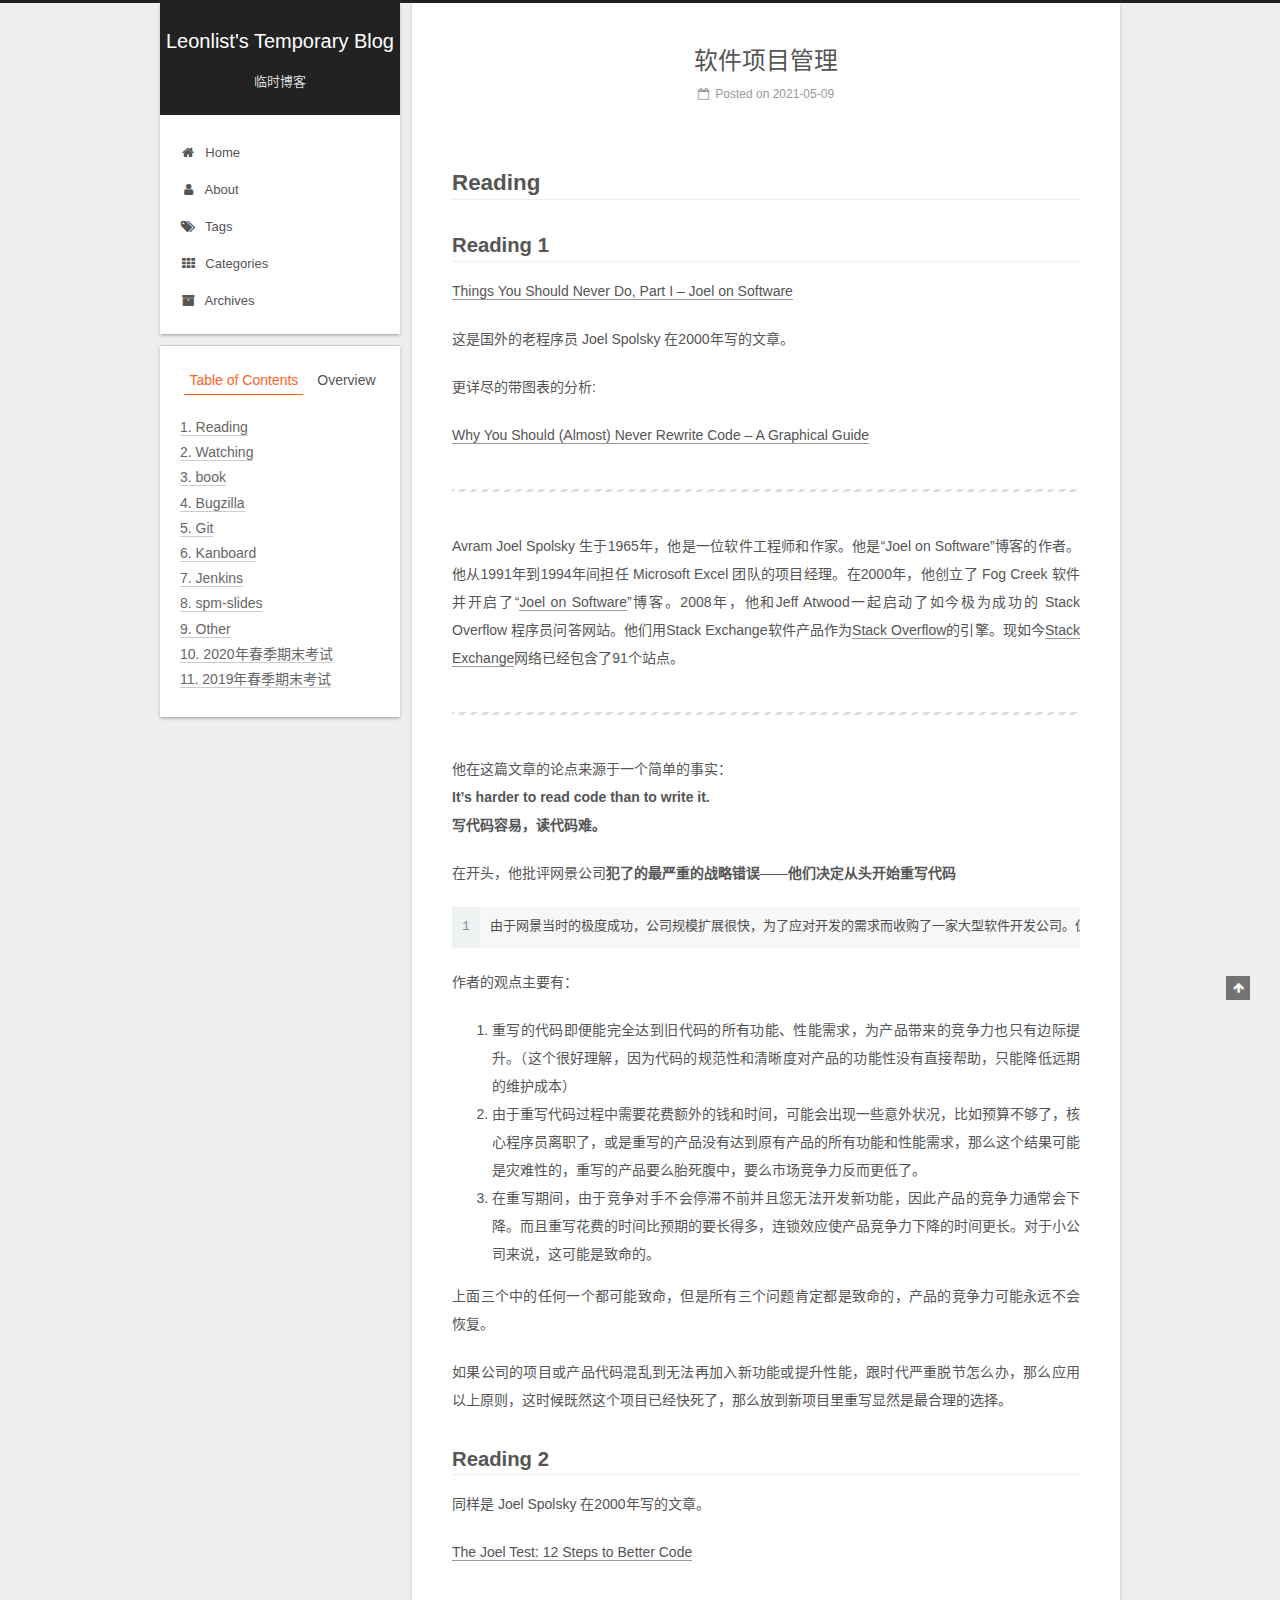
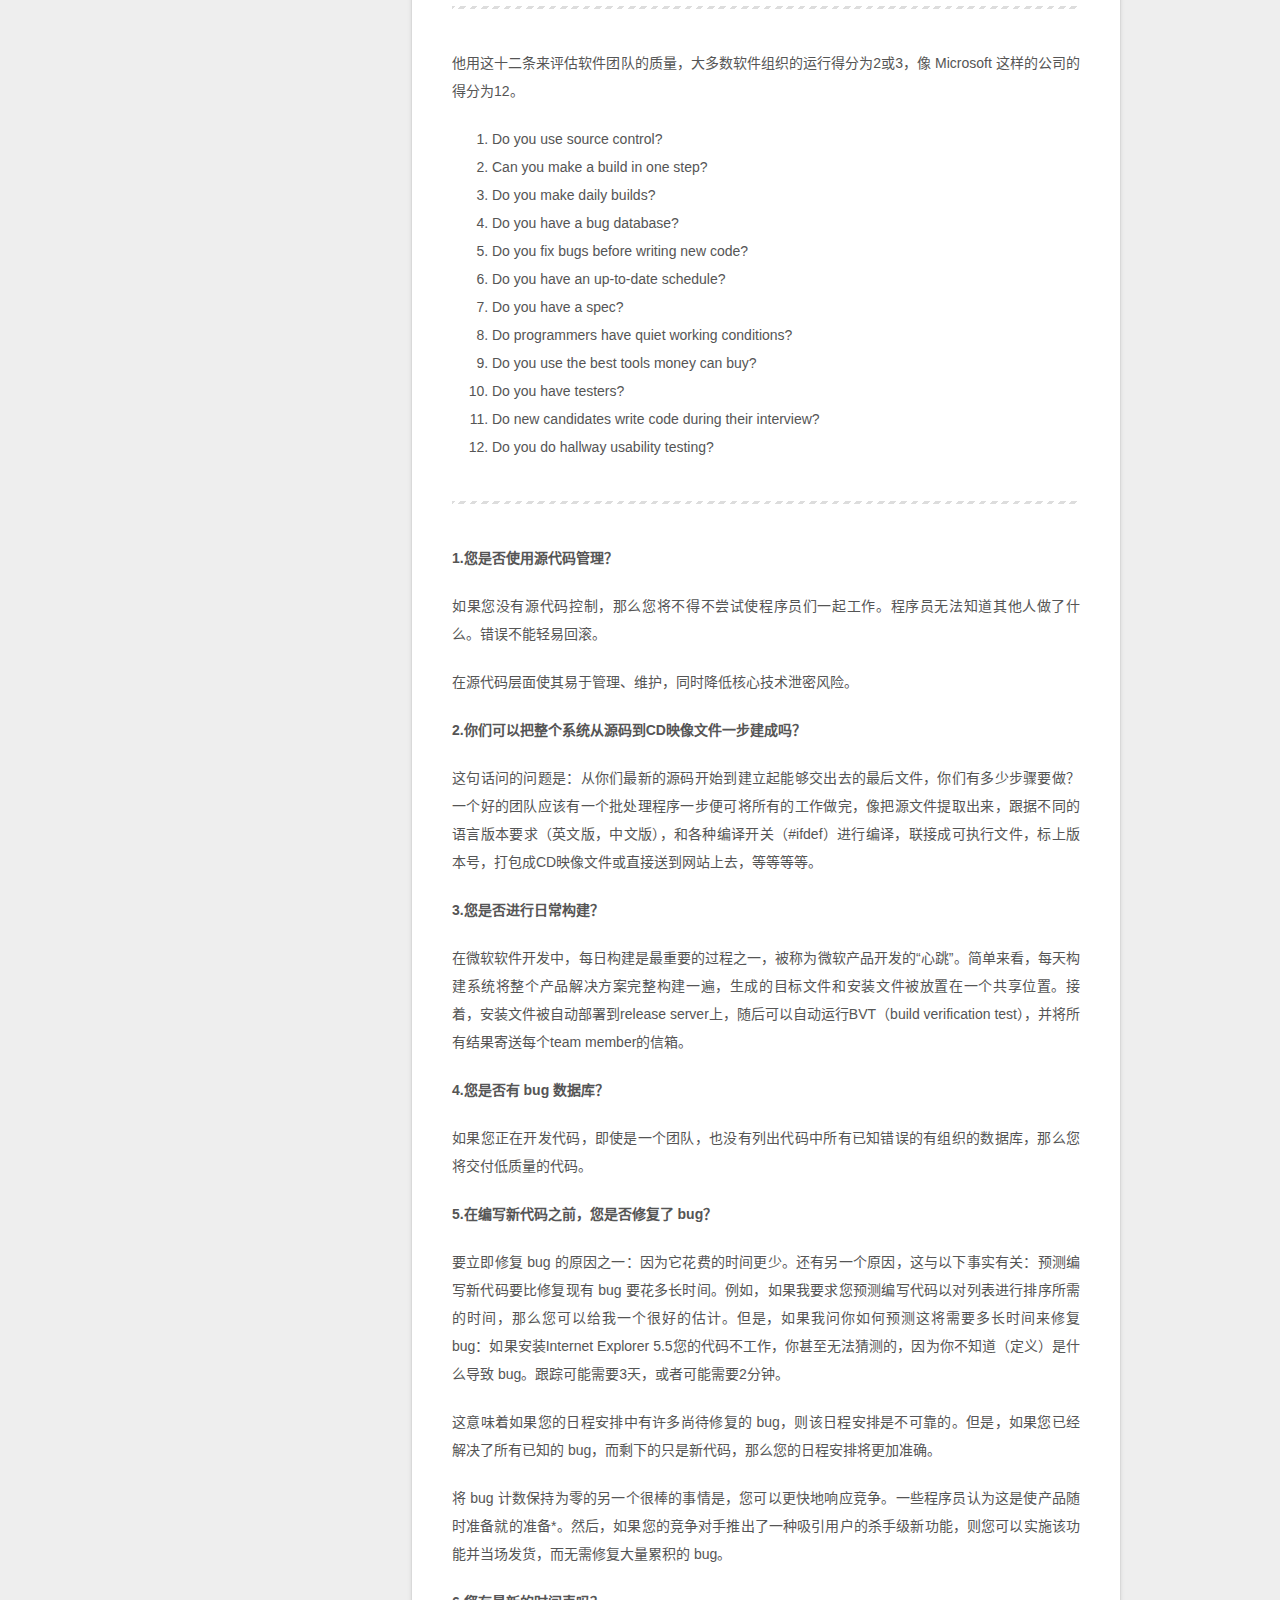
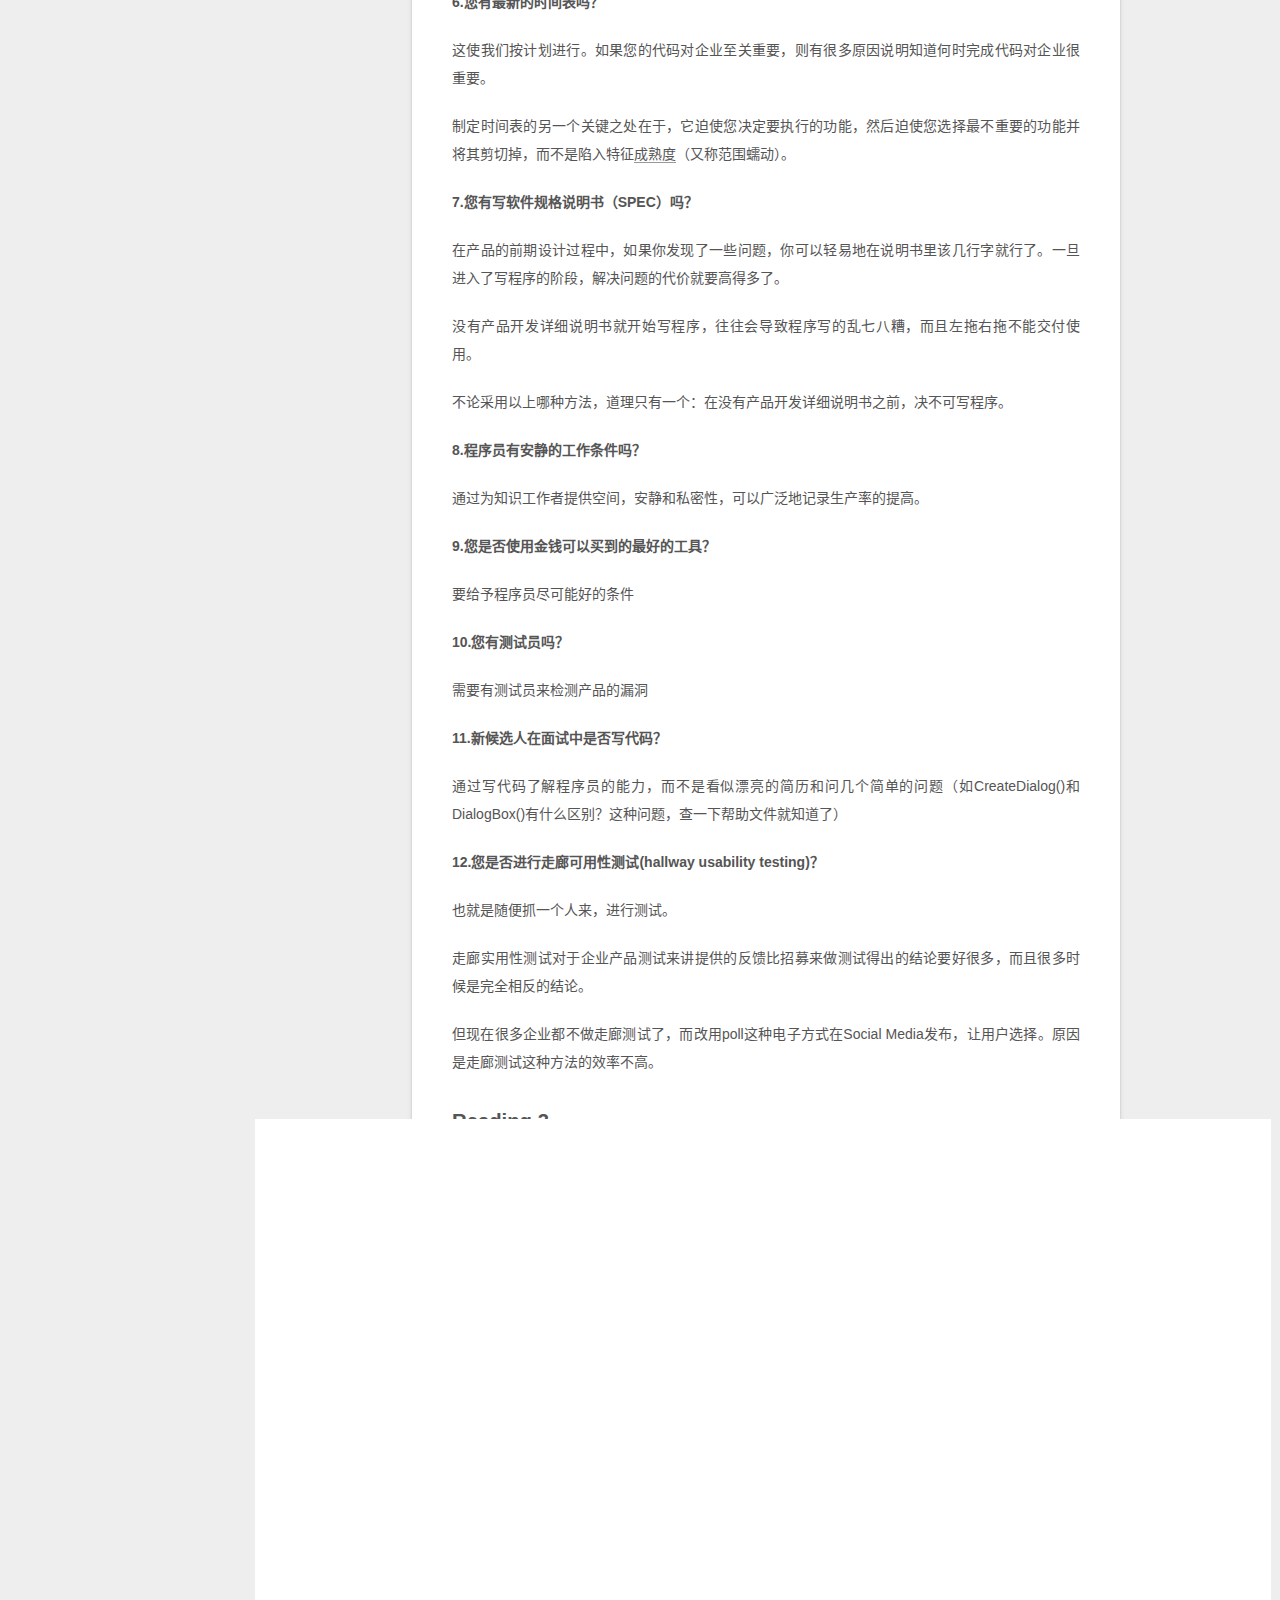
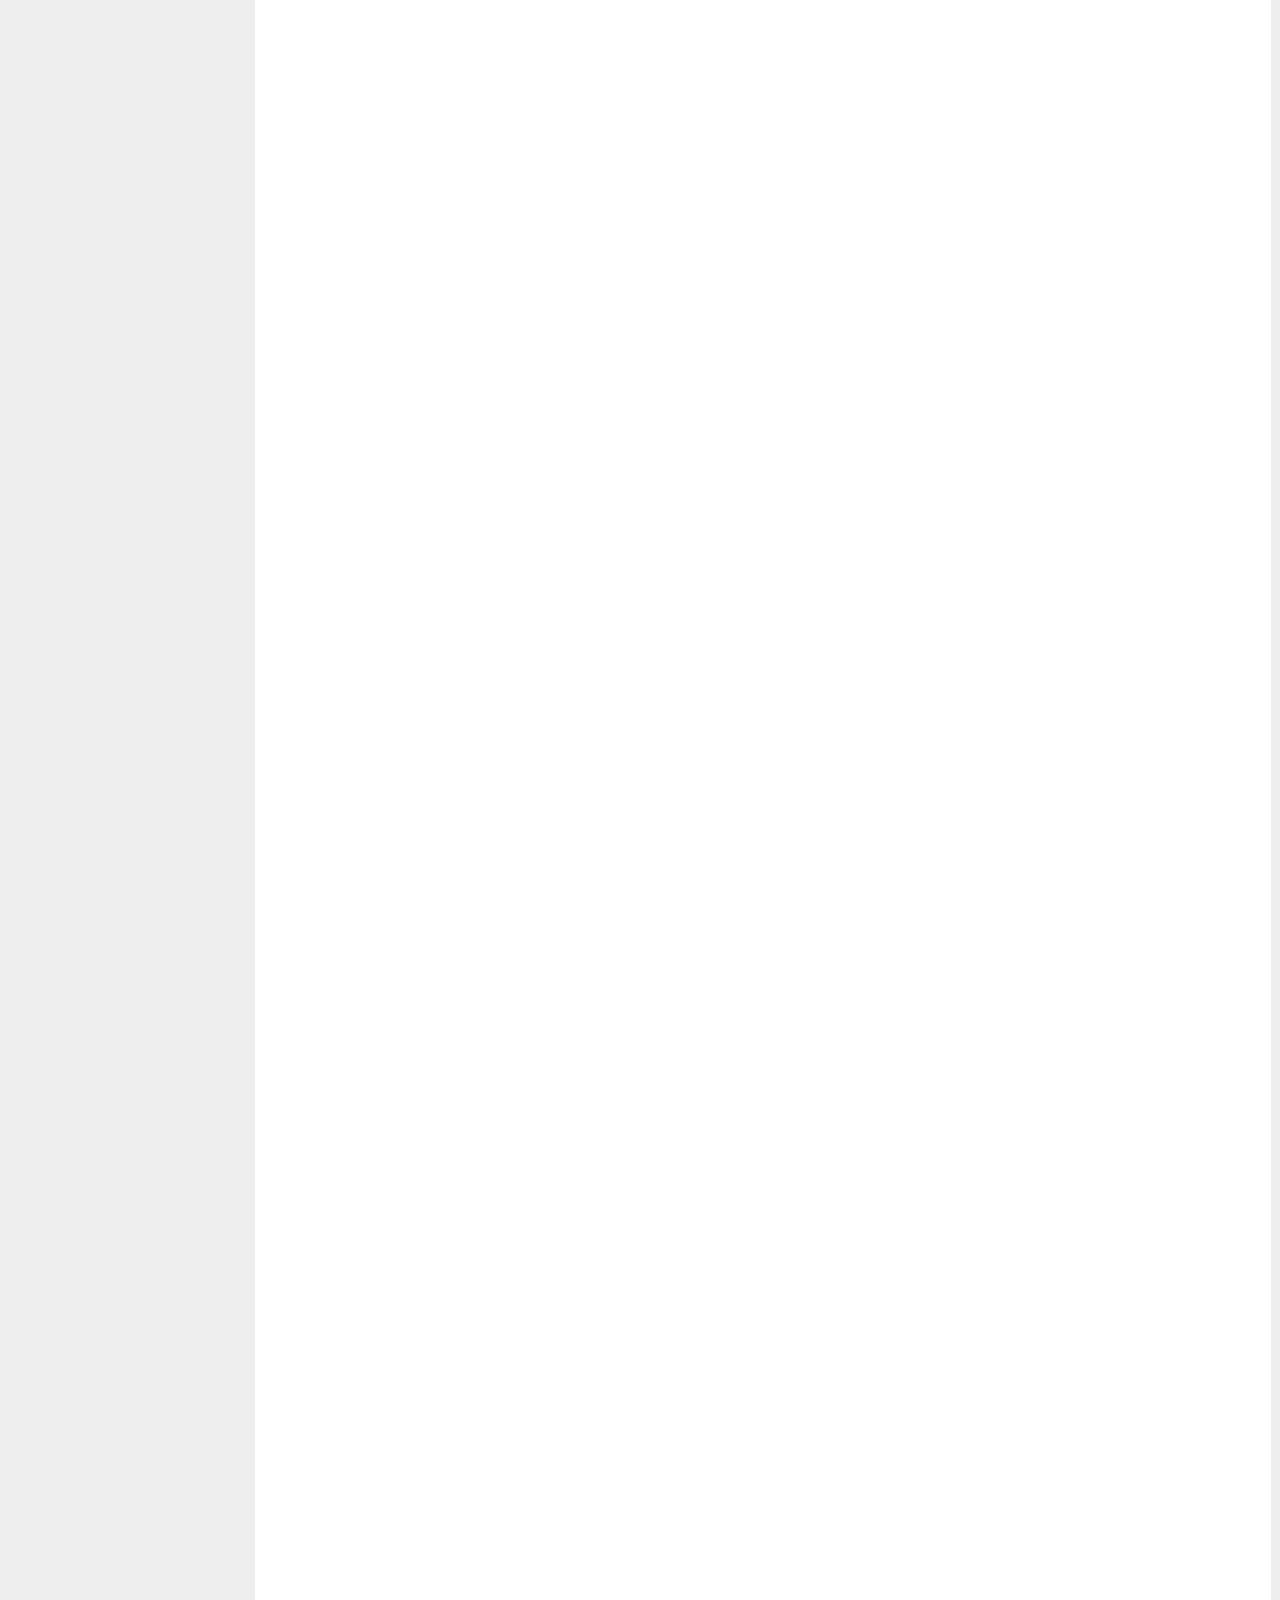
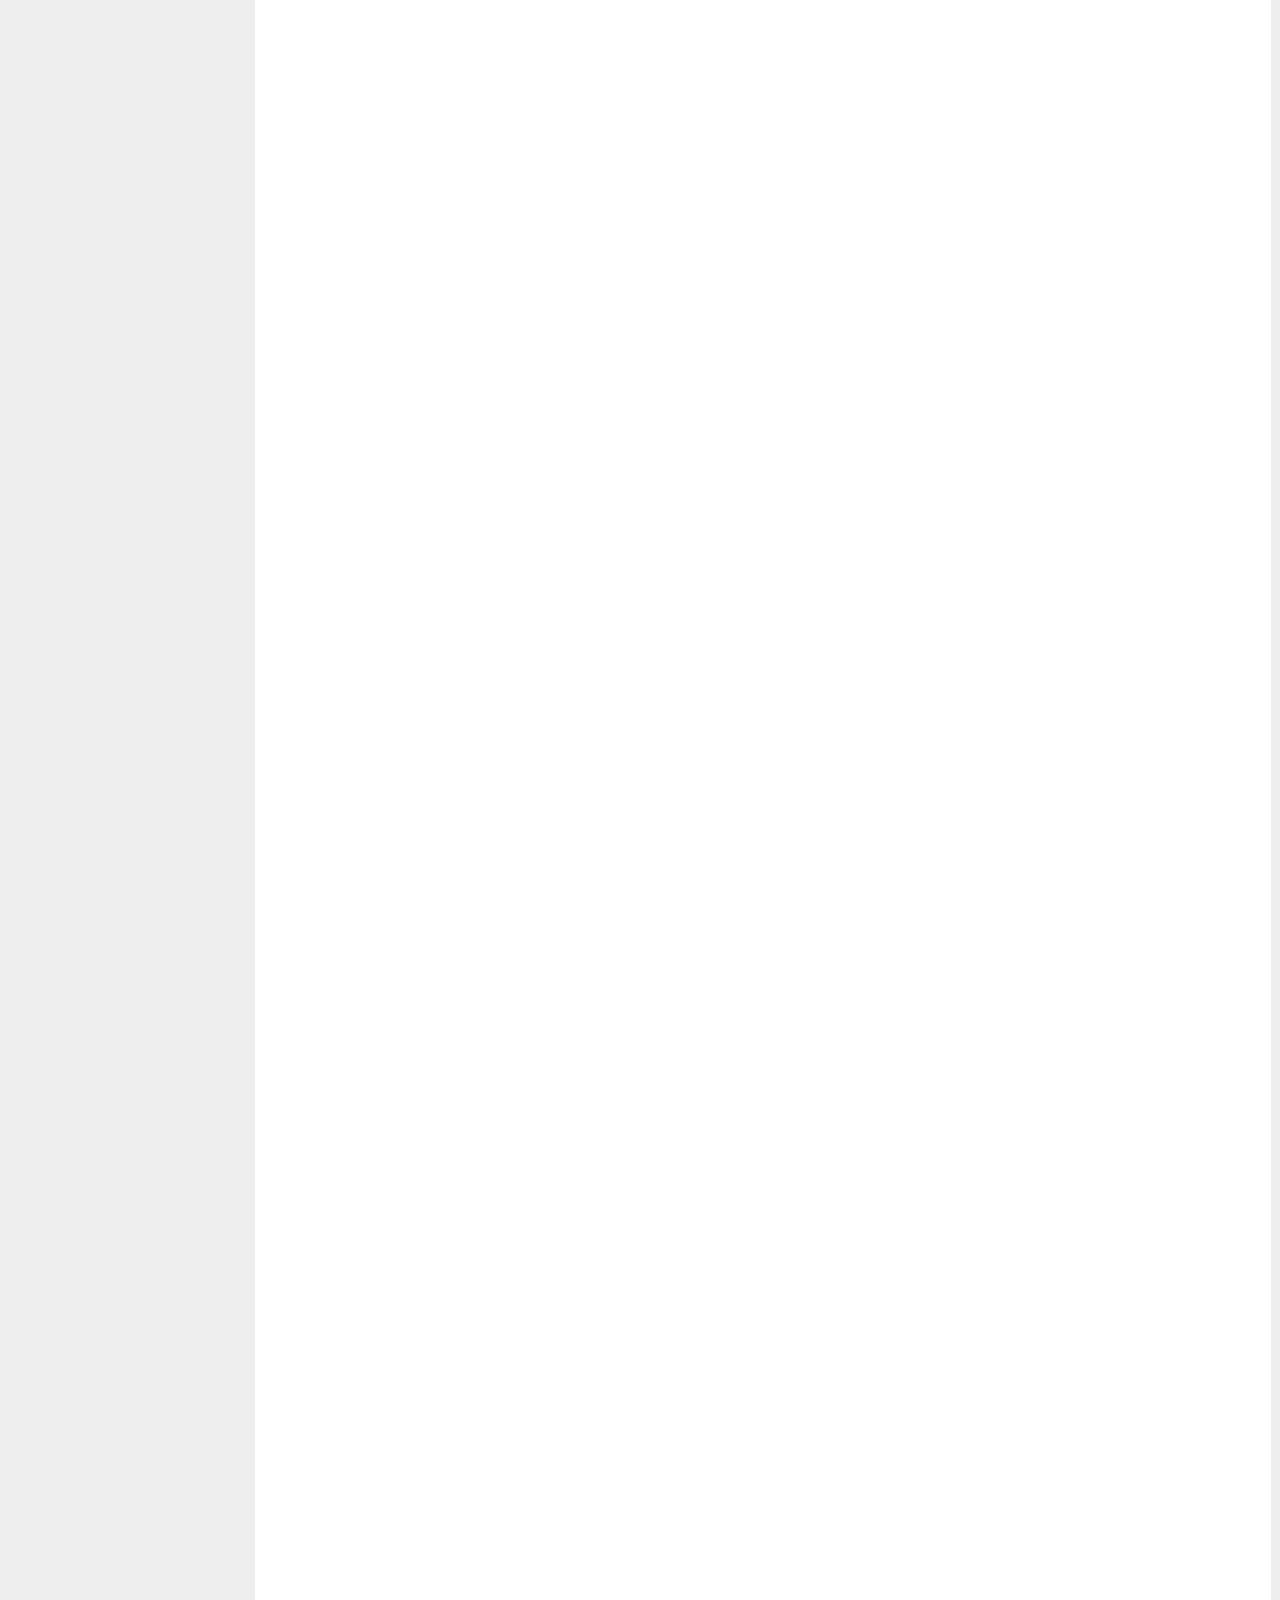
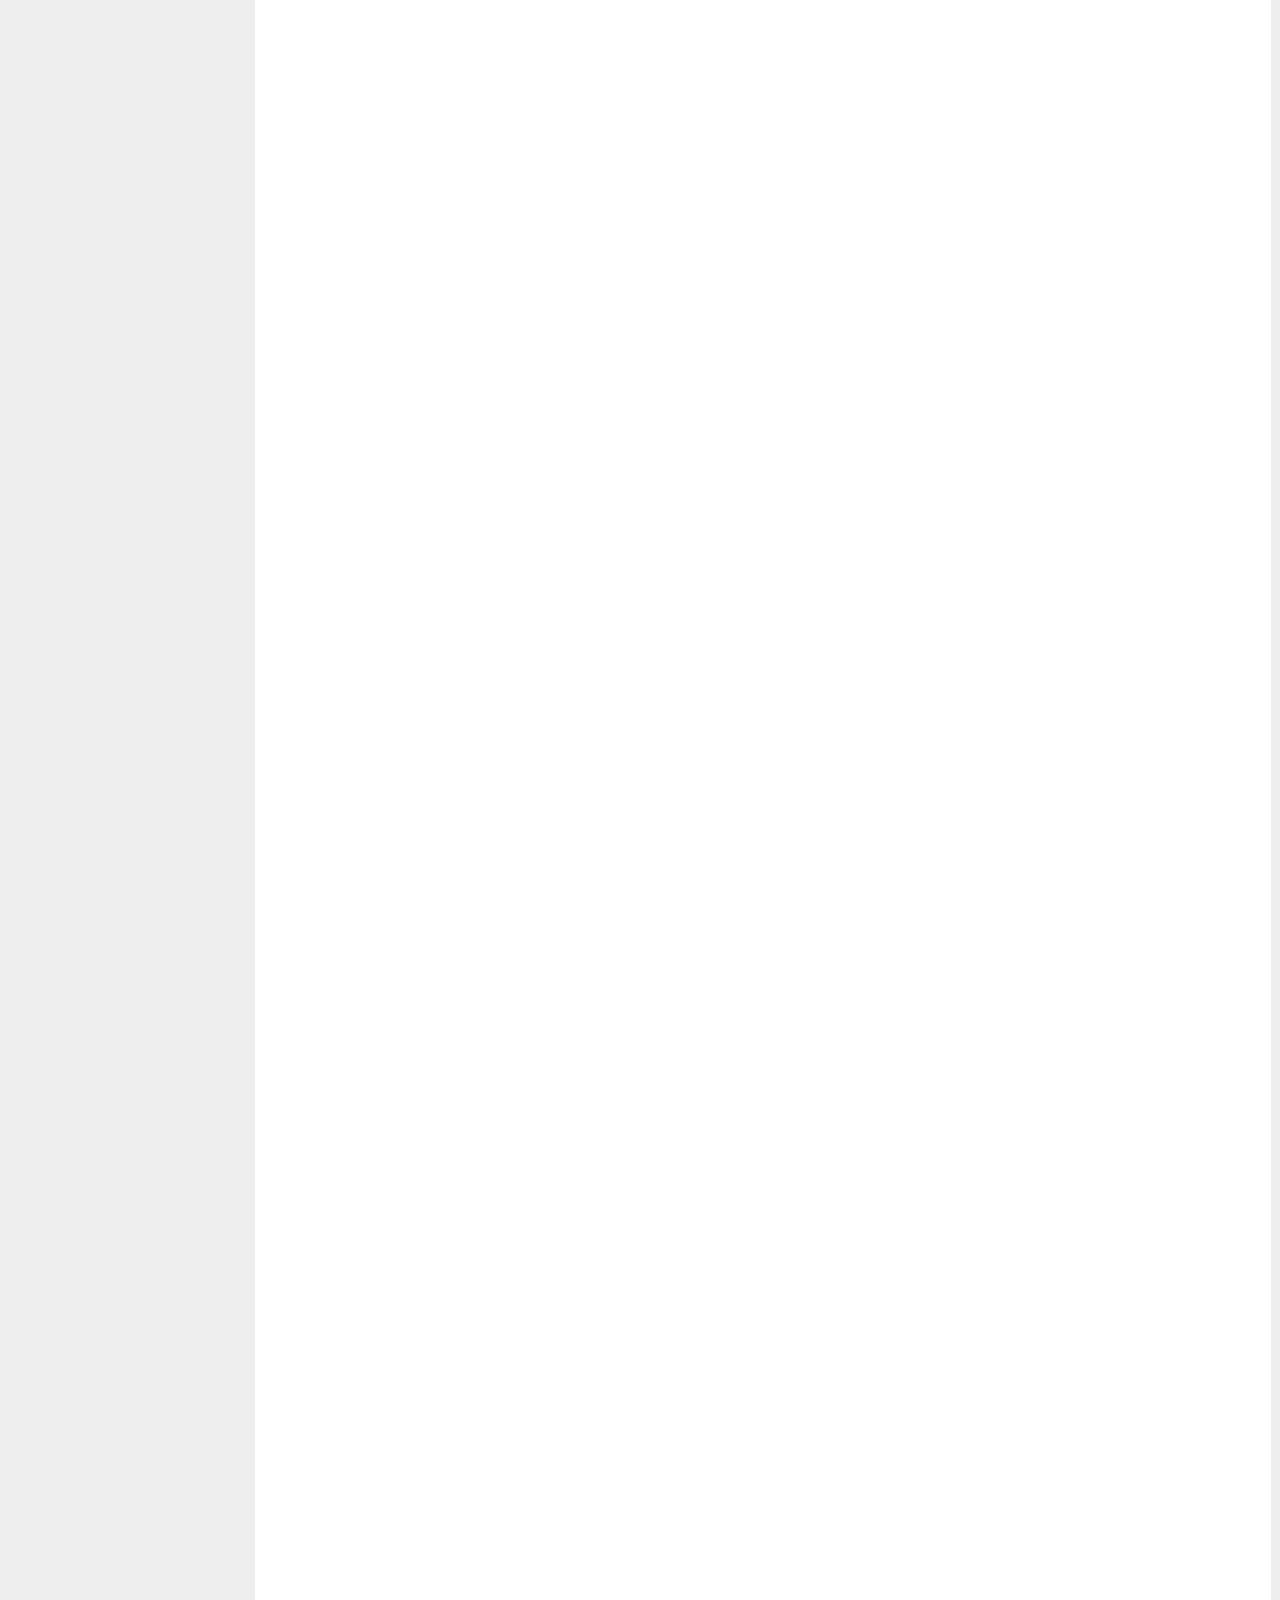
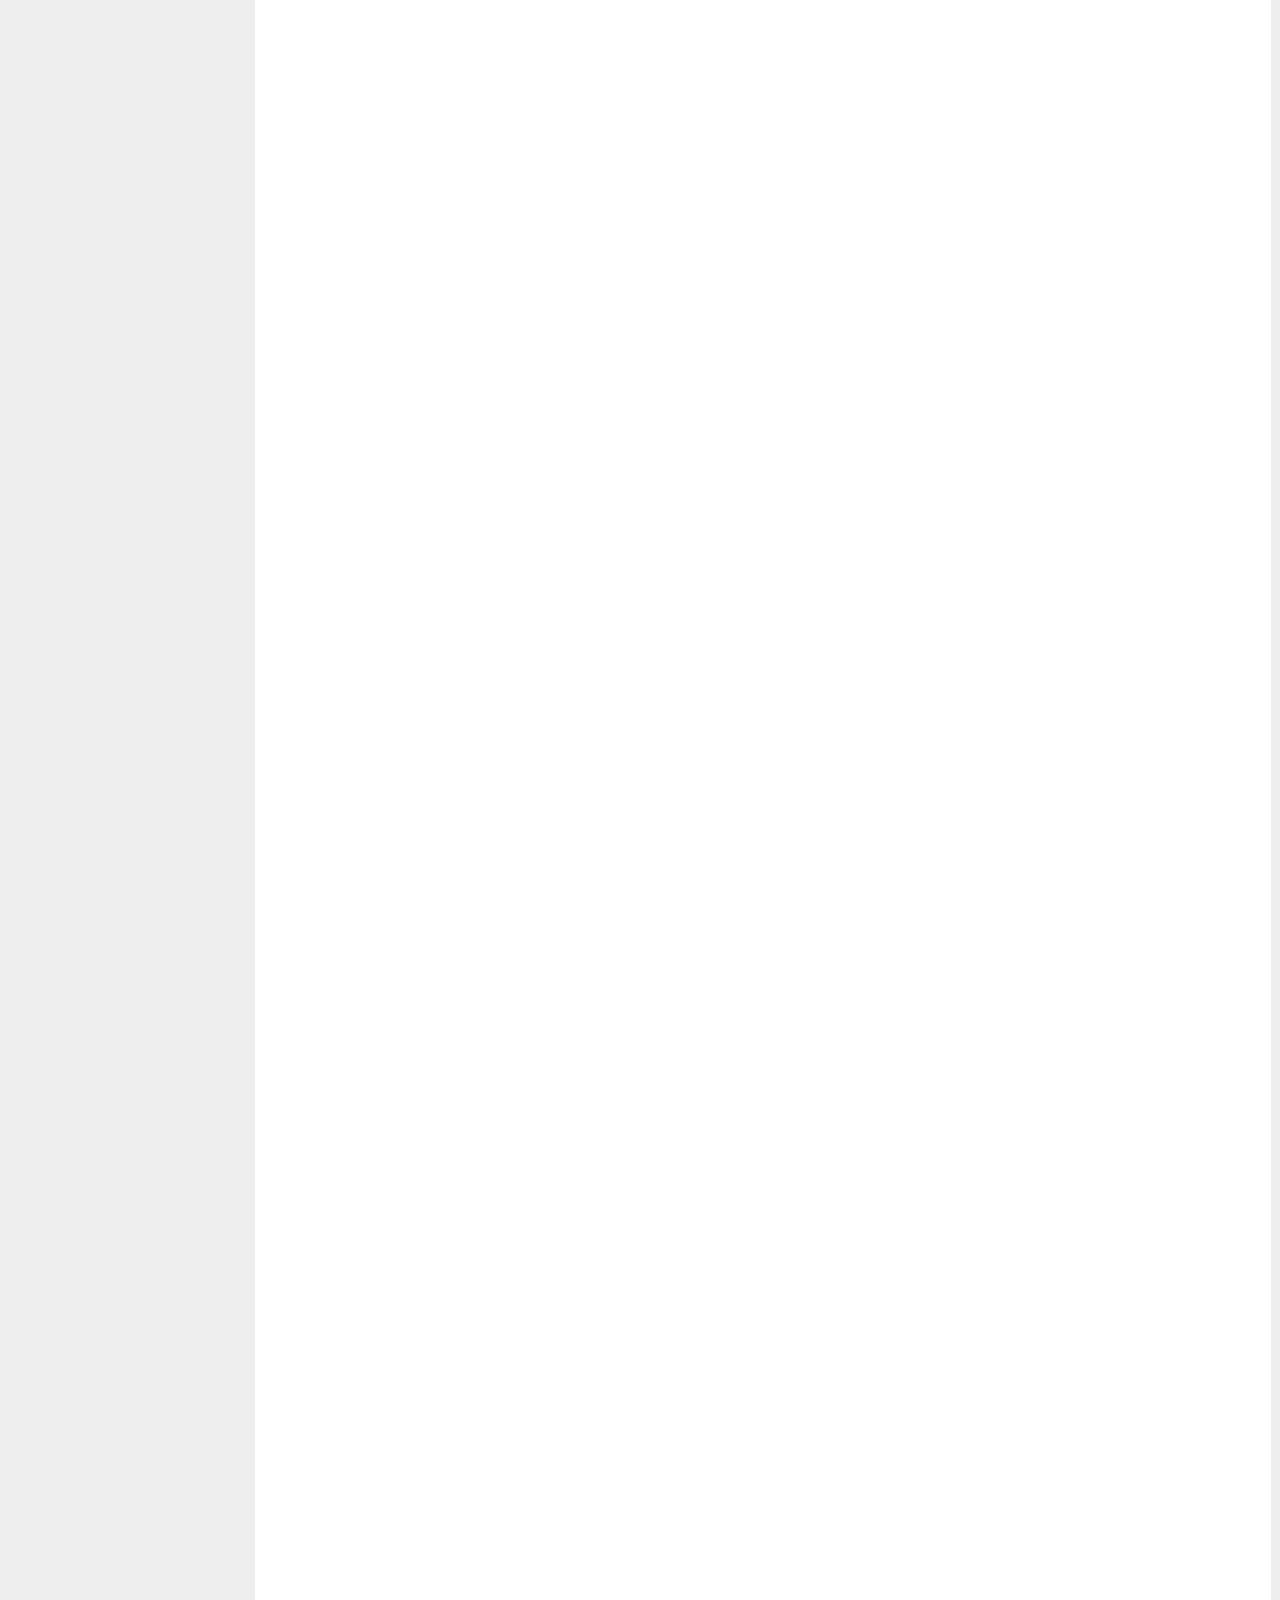
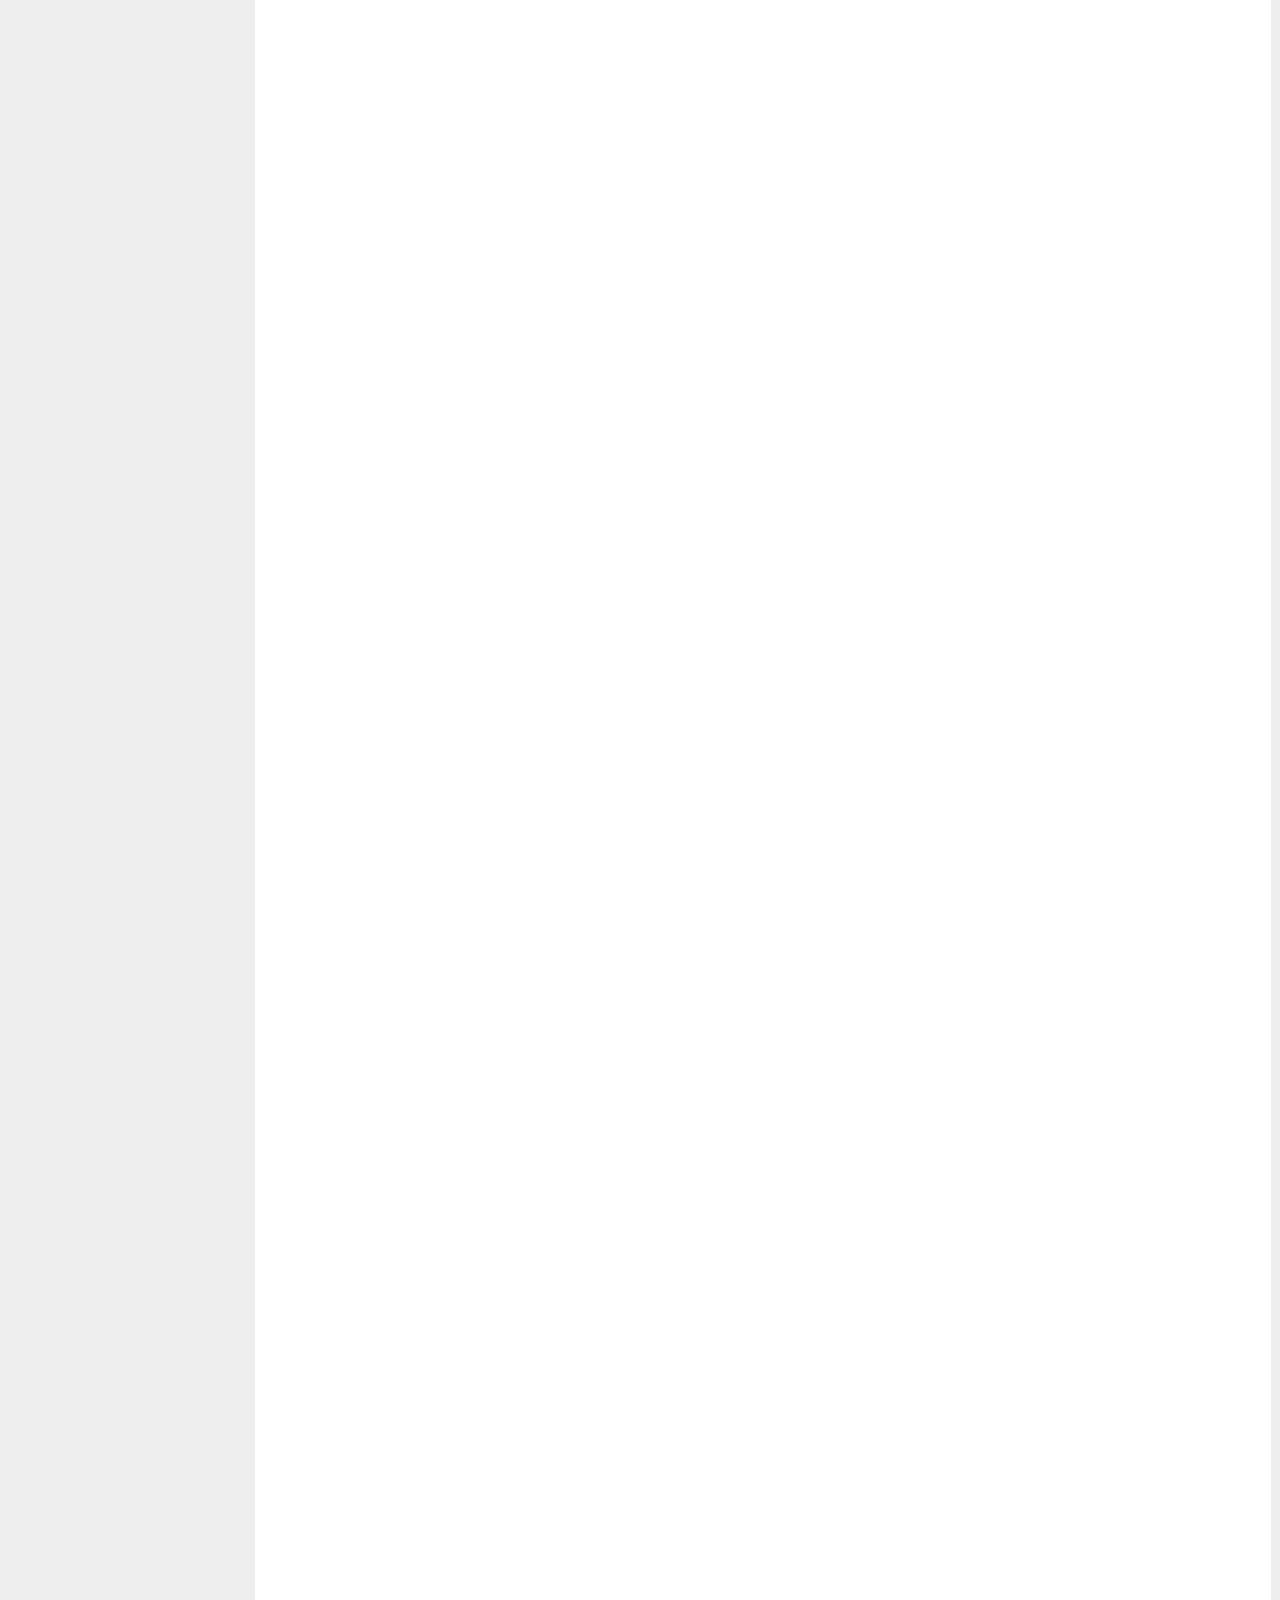
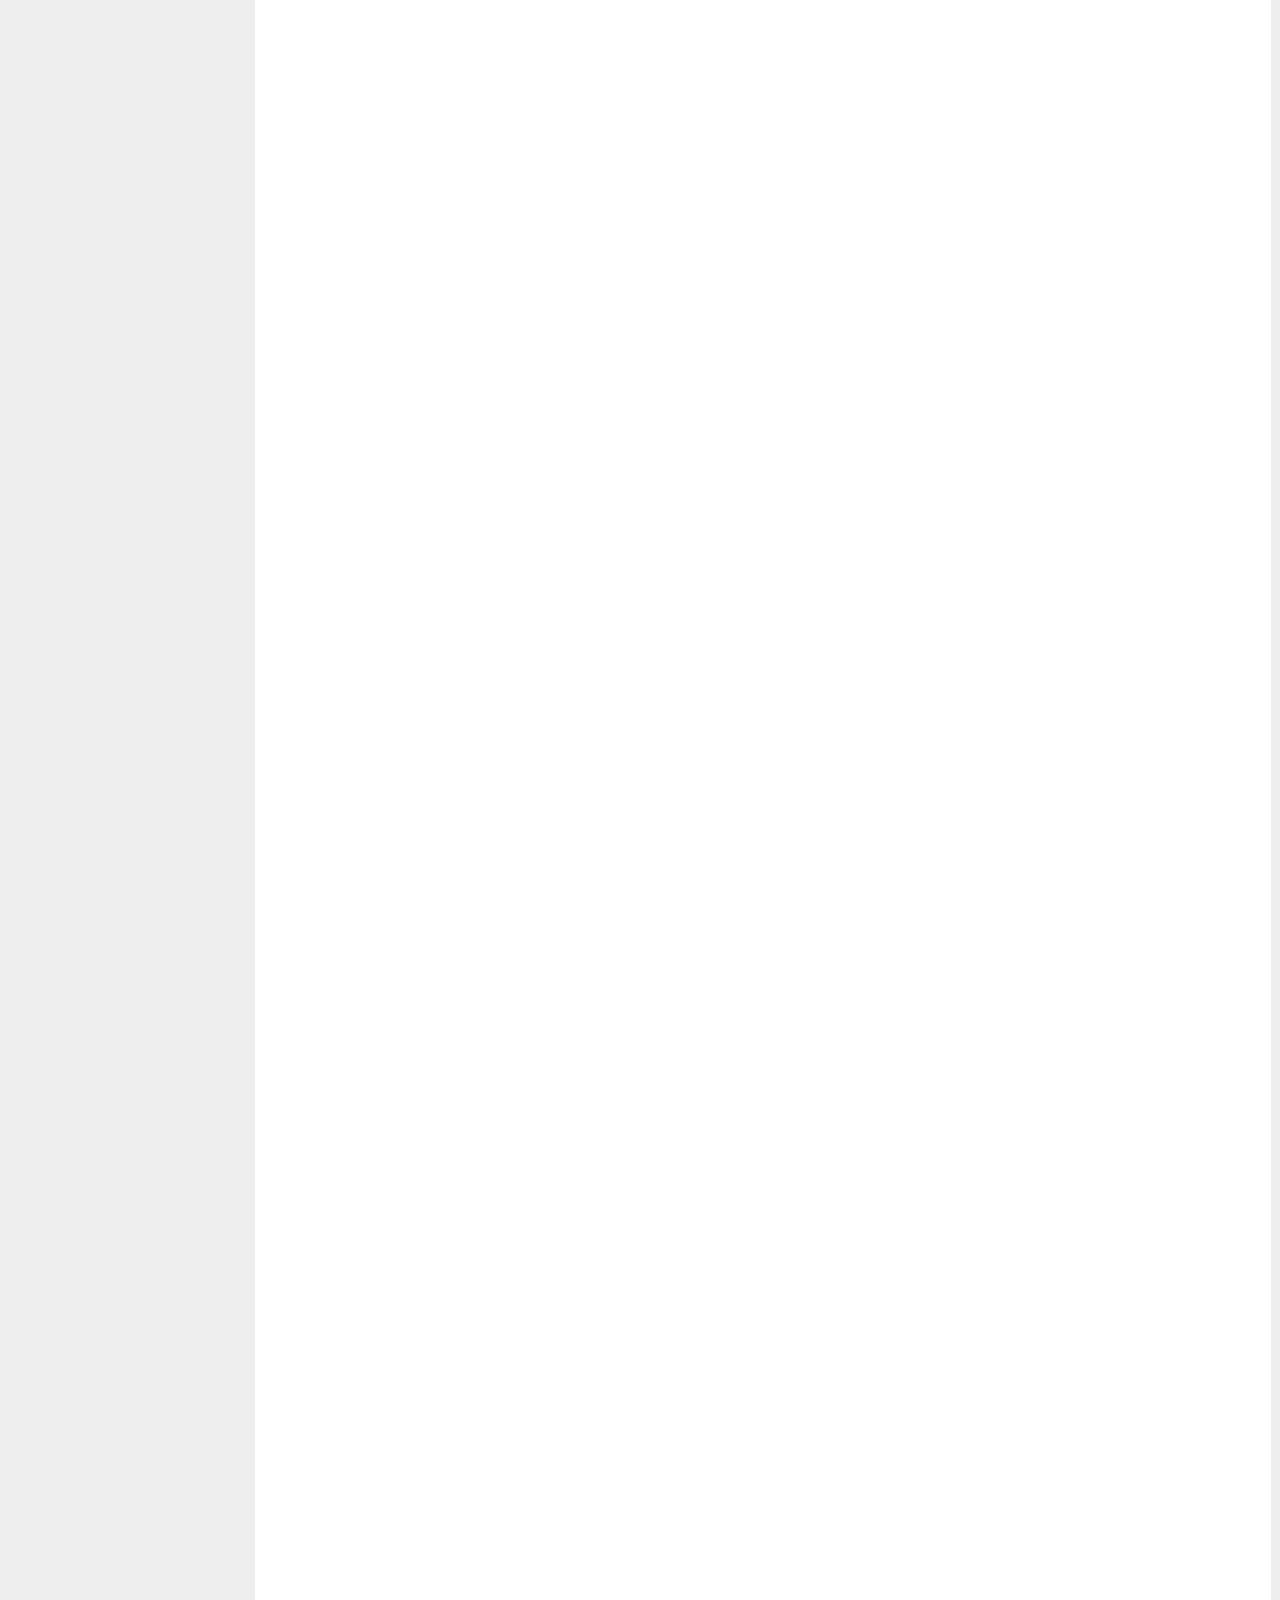
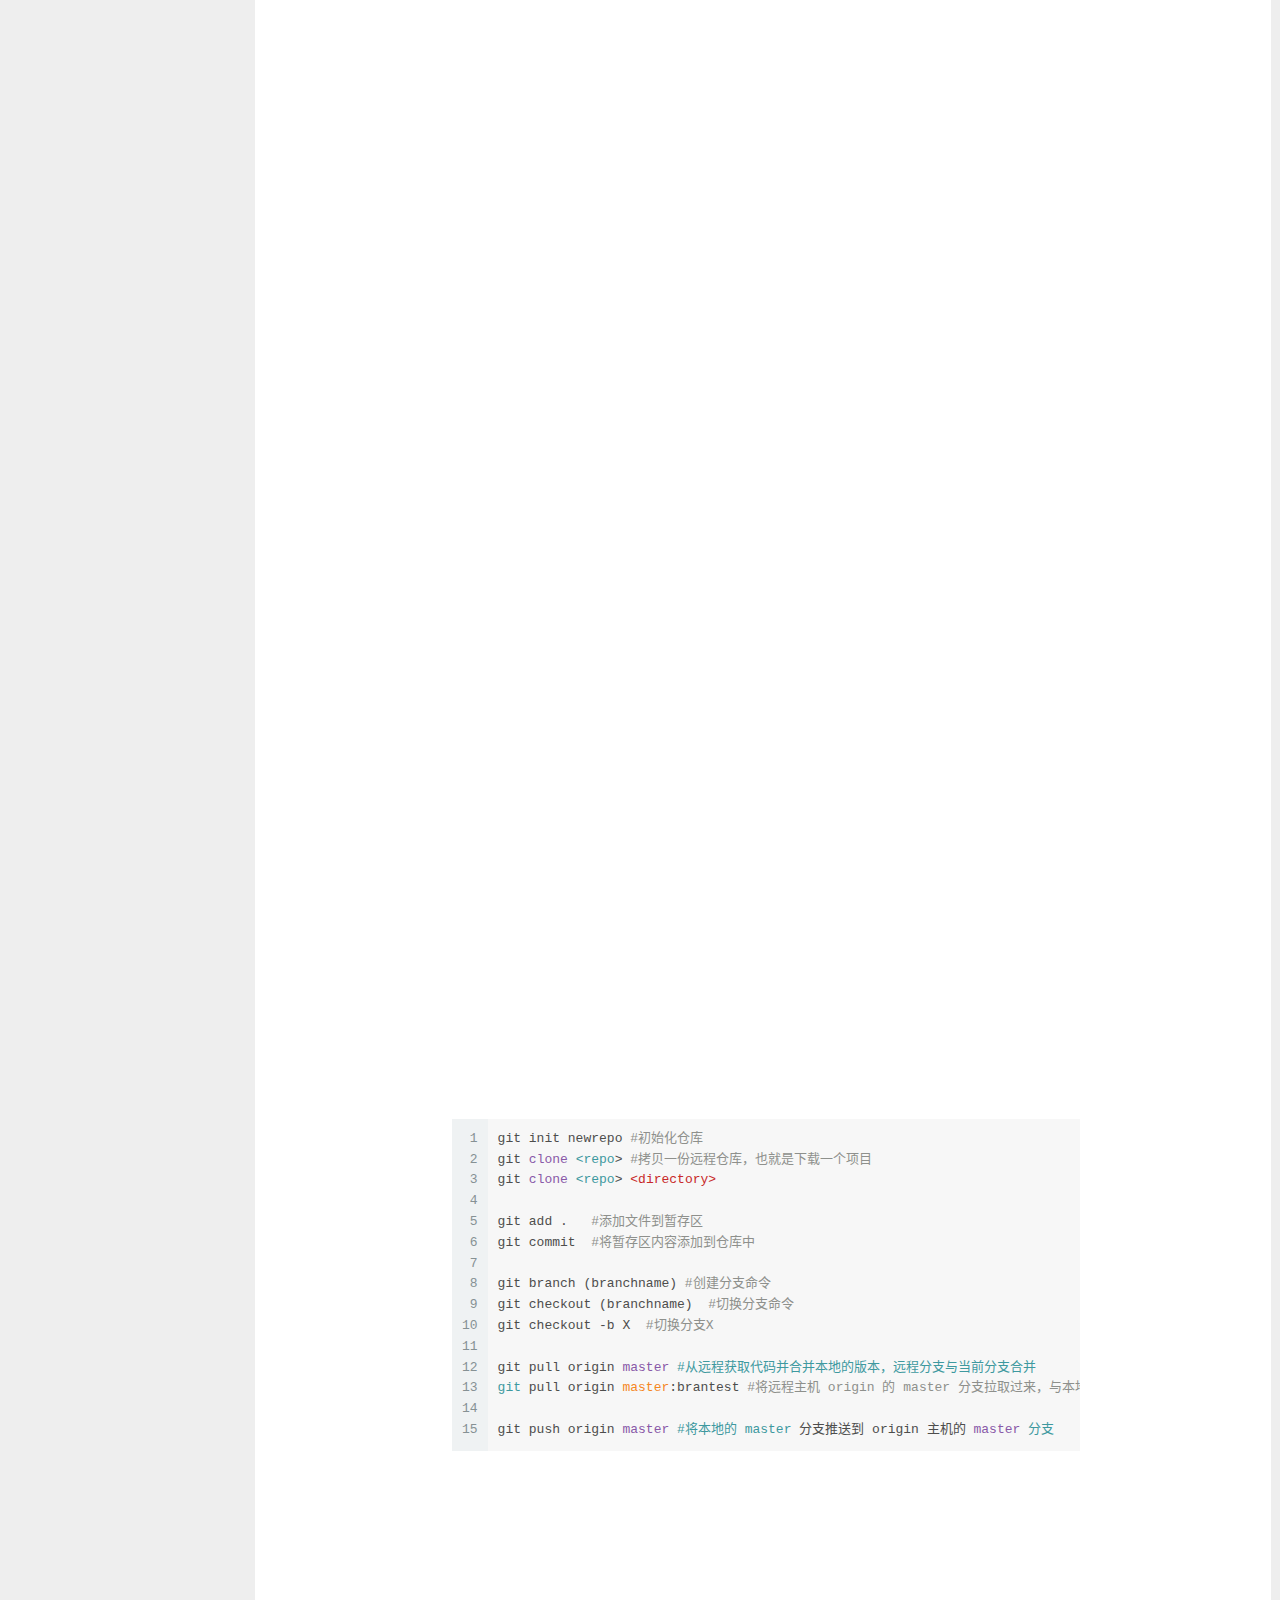
<file: 2021/05/09/软件项目管理/index.html>
<!DOCTYPE html>



  


<html class="theme-next gemini use-motion" lang="zh-CN">
<head>
  <meta charset="UTF-8"/>
<meta http-equiv="X-UA-Compatible" content="IE=edge" />
<meta name="viewport" content="width=device-width, initial-scale=1, maximum-scale=1"/>
<meta name="theme-color" content="#222">









<meta http-equiv="Cache-Control" content="no-transform" />
<meta http-equiv="Cache-Control" content="no-siteapp" />
















  
  
  <link href="/lib/fancybox/source/jquery.fancybox.css?v=2.1.5" rel="stylesheet" type="text/css" />







<link href="/lib/font-awesome/css/font-awesome.min.css?v=4.6.2" rel="stylesheet" type="text/css" />

<link href="/css/main.css?v=5.1.4" rel="stylesheet" type="text/css" />


  <link rel="apple-touch-icon" sizes="180x180" href="/images/apple-touch-icon-next.png?v=5.1.4">


  <link rel="icon" type="image/png" sizes="32x32" href="/images/favicon-32x32-next.png?v=5.1.4">


  <link rel="icon" type="image/png" sizes="16x16" href="/images/favicon-16x16-next.png?v=5.1.4">


  <link rel="mask-icon" href="/images/logo.svg?v=5.1.4" color="#222">





  <meta name="keywords" content="软件项目管理," />










<meta name="description" content="ReadingReading 1Things You Should Never Do, Part I – Joel on Software 这是国外的老程序员 Joel Spolsky 在2000年写的文章。 更详尽的带图表的分析: Why You Should (Almost) Never Rewrite Code – A Graphical Guide  Avram Joel Spolsky">
<meta property="og:type" content="article">
<meta property="og:title" content="软件项目管理">
<meta property="og:url" content="http://example.com/2021/05/09/%E8%BD%AF%E4%BB%B6%E9%A1%B9%E7%9B%AE%E7%AE%A1%E7%90%86/index.html">
<meta property="og:site_name" content="Leonlist&#39;s Temporary Blog">
<meta property="og:description" content="ReadingReading 1Things You Should Never Do, Part I – Joel on Software 这是国外的老程序员 Joel Spolsky 在2000年写的文章。 更详尽的带图表的分析: Why You Should (Almost) Never Rewrite Code – A Graphical Guide  Avram Joel Spolsky">
<meta property="og:locale" content="zh_CN">
<meta property="og:image" content="http://example.com/images/%E8%BD%AF%E4%BB%B6%E9%A1%B9%E7%9B%AE%E7%AE%A1%E7%90%86/6e738afc5d344faaad6418c296639b8f.png">
<meta property="article:published_time" content="2021-05-09T11:17:28.000Z">
<meta property="article:modified_time" content="2021-06-29T09:12:06.460Z">
<meta property="article:author" content="Leonlist">
<meta property="article:tag" content="软件项目管理">
<meta name="twitter:card" content="summary">
<meta name="twitter:image" content="http://example.com/images/%E8%BD%AF%E4%BB%B6%E9%A1%B9%E7%9B%AE%E7%AE%A1%E7%90%86/6e738afc5d344faaad6418c296639b8f.png">



<script type="text/javascript" id="hexo.configurations">
  var NexT = window.NexT || {};
  var CONFIG = {
    root: '',
    scheme: 'Gemini',
    version: '5.1.4',
    sidebar: {"position":"left","display":"post","offset":12,"b2t":false,"scrollpercent":false,"onmobile":false},
    fancybox: true,
    tabs: true,
    motion: {"enable":true,"async":false,"transition":{"post_block":"fadeIn","post_header":"slideDownIn","post_body":"slideDownIn","coll_header":"slideLeftIn","sidebar":"slideUpIn"}},
    duoshuo: {
      userId: '0',
      author: 'Author'
    },
    algolia: {
      applicationID: '',
      apiKey: '',
      indexName: '',
      hits: {"per_page":10},
      labels: {"input_placeholder":"Search for Posts","hits_empty":"We didn't find any results for the search: ${query}","hits_stats":"${hits} results found in ${time} ms"}
    }
  };
</script>



  <link rel="canonical" href="http://example.com/2021/05/09/软件项目管理/"/>





  <title>软件项目管理 | Leonlist's Temporary Blog</title>
  








<meta name="generator" content="Hexo 5.4.0"></head>

<body itemscope itemtype="http://schema.org/WebPage" lang="zh-CN">

  
  
    
  

  <div class="container sidebar-position-left page-post-detail">
    <div class="headband"></div>

    <header id="header" class="header" itemscope itemtype="http://schema.org/WPHeader">
      <div class="header-inner"><div class="site-brand-wrapper">
  <div class="site-meta ">
    

    <div class="custom-logo-site-title">
      <a href="/"  class="brand" rel="start">
        <span class="logo-line-before"><i></i></span>
        <span class="site-title">Leonlist's Temporary Blog</span>
        <span class="logo-line-after"><i></i></span>
      </a>
    </div>
      
        <p class="site-subtitle">临时博客</p>
      
  </div>

  <div class="site-nav-toggle">
    <button>
      <span class="btn-bar"></span>
      <span class="btn-bar"></span>
      <span class="btn-bar"></span>
    </button>
  </div>
</div>

<nav class="site-nav">
  

  
    <ul id="menu" class="menu">
      
        
        <li class="menu-item menu-item-home">
          <a href="/" rel="section">
            
              <i class="menu-item-icon fa fa-fw fa-home"></i> <br />
            
            Home
          </a>
        </li>
      
        
        <li class="menu-item menu-item-about">
          <a href="/about/" rel="section">
            
              <i class="menu-item-icon fa fa-fw fa-user"></i> <br />
            
            About
          </a>
        </li>
      
        
        <li class="menu-item menu-item-tags">
          <a href="/tags/" rel="section">
            
              <i class="menu-item-icon fa fa-fw fa-tags"></i> <br />
            
            Tags
          </a>
        </li>
      
        
        <li class="menu-item menu-item-categories">
          <a href="/categories/" rel="section">
            
              <i class="menu-item-icon fa fa-fw fa-th"></i> <br />
            
            Categories
          </a>
        </li>
      
        
        <li class="menu-item menu-item-archives">
          <a href="/archives/" rel="section">
            
              <i class="menu-item-icon fa fa-fw fa-archive"></i> <br />
            
            Archives
          </a>
        </li>
      

      
    </ul>
  

  
</nav>



 </div>
    </header>

    <main id="main" class="main">
      <div class="main-inner">
        <div class="content-wrap">
          <div id="content" class="content">
            

  <div id="posts" class="posts-expand">
    

  

  
  
  

  <article class="post post-type-normal" itemscope itemtype="http://schema.org/Article">
  
  
  
  <div class="post-block">
    <link itemprop="mainEntityOfPage" href="http://example.com/2021/05/09/%E8%BD%AF%E4%BB%B6%E9%A1%B9%E7%9B%AE%E7%AE%A1%E7%90%86/">

    <span hidden itemprop="author" itemscope itemtype="http://schema.org/Person">
      <meta itemprop="name" content="">
      <meta itemprop="description" content="">
      <meta itemprop="image" content="/images/logo.jpg">
    </span>

    <span hidden itemprop="publisher" itemscope itemtype="http://schema.org/Organization">
      <meta itemprop="name" content="Leonlist's Temporary Blog">
    </span>

    
      <header class="post-header">

        
        
          <h1 class="post-title" itemprop="name headline">软件项目管理</h1>
        

        <div class="post-meta">
          <span class="post-time">
            
              <span class="post-meta-item-icon">
                <i class="fa fa-calendar-o"></i>
              </span>
              
                <span class="post-meta-item-text">Posted on</span>
              
              <time title="Post created" itemprop="dateCreated datePublished" datetime="2021-05-09T19:17:28+08:00">
                2021-05-09
              </time>
            

            

            
          </span>

          

          
            
          

          
          

          

          

          

        </div>
      </header>
    

    
    
    
    <div class="post-body" itemprop="articleBody">

      
      

      
        <h1 id="Reading"><a href="#Reading" class="headerlink" title="Reading"></a>Reading</h1><h2 id="Reading-1"><a href="#Reading-1" class="headerlink" title="Reading 1"></a>Reading 1</h2><p><a target="_blank" rel="noopener" href="https://www.joelonsoftware.com/2000/04/06/things-you-should-never-do-part-i/">Things You Should Never Do, Part I – Joel on Software</a></p>
<p>这是国外的老程序员 Joel Spolsky 在2000年写的文章。</p>
<p>更详尽的带图表的分析:</p>
<p><a href="https://link.zhihu.com/?target=http://vibratingmelon.com/2011/06/10/why-you-should-almost-never-rewrite-code-a-graphical-guide/">Why You Should (Almost) Never Rewrite Code – A Graphical Guide</a></p>
<hr>
<p>Avram Joel Spolsky 生于1965年，他是一位软件工程师和作家。他是“Joel on Software”博客的作者。他从1991年到1994年间担任 Microsoft Excel 团队的项目经理。在2000年，他创立了 Fog Creek 软件并开启了“<a target="_blank" rel="noopener" href="http://www.joelonsoftware.com/index.html">Joel on Software</a>”博客。2008年，他和Jeff Atwood一起启动了如今极为成功的 Stack Overflow 程序员问答网站。他们用Stack Exchange软件产品作为<a target="_blank" rel="noopener" href="http://stackoverflow.com/">Stack Overflow</a>的引擎。现如今<a target="_blank" rel="noopener" href="http://stackexchange.com/">Stack Exchange</a>网络已经包含了91个站点。</p>
<hr>
<p>他在这篇文章的论点来源于一个简单的事实：<br><strong>It’s harder to read code than to write it.</strong><br><strong>写代码容易，读代码难。</strong></p>
<p>在开头，他批评网景公司<strong>犯了的最严重的战略错误</strong>——<strong>他们决定从头开始重写代码</strong></p>
<figure class="highlight mathematica"><table><tr><td class="gutter"><pre><span class="line">1</span><br></pre></td><td class="code"><pre><span class="line">由于网景当时的极度成功，公司规模扩展很快，为了应对开发的需求而收购了一家大型软件开发公司。但这家被收购公司的高层以及开发人员做了一系列愚蠢决定，包括使用当时如麻花一般的 <span class="built_in">C</span><span class="operator">++</span> 代替 <span class="built_in">C</span>，削减支持平台，优先发布 <span class="variable">Windows</span> 版本浏览器等，最后造成了新版本发布遥遥无期，程序质量不高等一系列问题，失去了对其他浏览器（包括<span class="variable">IE</span>）功能上和性能上的绝对优势，而结果就是被用户抛弃。</span><br></pre></td></tr></table></figure>

<p>作者的观点主要有：</p>
<ol>
<li>重写的代码即便能完全达到旧代码的所有功能、性能需求，为产品带来的竞争力也只有边际提升。（这个很好理解，因为代码的规范性和清晰度对产品的功能性没有直接帮助，只能降低远期的维护成本）</li>
<li>由于重写代码过程中需要花费额外的钱和时间，可能会出现一些意外状况，比如预算不够了，核心程序员离职了，或是重写的产品没有达到原有产品的所有功能和性能需求，那么这个结果可能是灾难性的，重写的产品要么胎死腹中，要么市场竞争力反而更低了。</li>
<li>在重写期间，由于竞争对手不会停滞不前并且您无法开发新功能，因此产品的竞争力通常会下降。而且重写花费的时间比预期的要长得多，连锁效应使产品竞争力下降的时间更长。对于小公司来说，这可能是致命的。</li>
</ol>
<p>上面三个中的任何一个都可能致命，但是所有三个问题肯定都是致命的，产品的竞争力可能永远不会恢复。</p>
<p>如果公司的项目或产品代码混乱到无法再加入新功能或提升性能，跟时代严重脱节怎么办，那么应用以上原则，这时候既然这个项目已经快死了，那么放到新项目里重写显然是最合理的选择。</p>
<h2 id="Reading-2"><a href="#Reading-2" class="headerlink" title="Reading 2"></a>Reading 2</h2><p>同样是 Joel Spolsky 在2000年写的文章。</p>
<p><a target="_blank" rel="noopener" href="https://www.joelonsoftware.com/2000/08/09/the-joel-test-12-steps-to-better-code/">The Joel Test: 12 Steps to Better Code</a></p>
<hr>
<p>他用这十二条来评估软件团队的质量，大多数软件组织的运行得分为2或3，像 Microsoft 这样的公司的得分为12。</p>
<ol>
<li>Do you use source control?</li>
<li>Can you make a build in one step?</li>
<li>Do you make daily builds?</li>
<li>Do you have a bug database?</li>
<li>Do you fix bugs before writing new code?</li>
<li>Do you have an up-to-date schedule?</li>
<li>Do you have a spec?</li>
<li>Do programmers have quiet working conditions?</li>
<li>Do you use the best tools money can buy?</li>
<li>Do you have testers?</li>
<li>Do new candidates write code during their interview?</li>
<li>Do you do hallway usability testing?</li>
</ol>
<hr>
<p><strong>1.您是否使用源代码管理？</strong></p>
<p>如果您没有源代码控制，那么您将不得不尝试使程序员们一起工作。程序员无法知道其他人做了什么。错误不能轻易回滚。</p>
<p>在源代码层面使其易于管理、维护，同时降低核心技术泄密风险。</p>
<p><strong>2.你们可以把整个系统从源码到CD映像文件一步建成吗？</strong></p>
<p>这句话问的问题是：从你们最新的源码开始到建立起能够交出去的最后文件，你们有多少步骤要做？ 一个好的团队应该有一个批处理程序一步便可将所有的工作做完，像把源文件提取出来，跟据不同的语言版本要求（英文版，中文版），和各种编译开关（#ifdef）进行编译，联接成可执行文件，标上版本号，打包成CD映像文件或直接送到网站上去，等等等等。</p>
<p><strong>3.您是否进行日常构建？</strong></p>
<p>在微软软件开发中，每日构建是最重要的过程之一，被称为微软产品开发的“心跳”。简单来看，每天构建系统将整个产品解决方案完整构建一遍，生成的目标文件和安装文件被放置在一个共享位置。接着，安装文件被自动部署到release server上，随后可以自动运行BVT（build verification test），并将所有结果寄送每个team member的信箱。</p>
<p><strong>4.您是否有 bug 数据库？</strong></p>
<p>如果您正在开发代码，即使是一个团队，也没有列出代码中所有已知错误的有组织的数据库，那么您将交付低质量的代码。</p>
<p><strong>5.在编写新代码之前，您是否修复了 bug？</strong></p>
<p>要立即修复 bug 的原因之一：因为它花费的时间更少。还有另一个原因，这与以下事实有关：预测编写新代码要比修复现有 bug 要花多长时间。例如，如果我要求您预测编写代码以对列表进行排序所需的时间，那么您可以给我一个很好的估计。但是，如果我问你如何预测这将需要多长时间来修复 bug：如果安装Internet Explorer 5.5您的代码不工作，你甚至无法猜测的，因为你不知道（定义）是什么导致 bug。跟踪可能需要3天，或者可能需要2分钟。</p>
<p>这意味着如果您的日程安排中有许多尚待修复的 bug，则该日程安排是不可靠的。但是，如果您已经解决了所有已知的 bug，而剩下的只是新代码，那么您的日程安排将更加准确。</p>
<p>将 bug 计数保持为零的另一个很棒的事情是，您可以更快地响应竞争。一些程序员认为这是使产品随时准备就的准备*。然后，如果您的竞争对手推出了一种吸引用户的杀手级新功能，则您可以实施该功能并当场发货，而无需修复大量累积的 bug。</p>
<p><strong>6.您有最新的时间表吗？</strong></p>
<p>这使我们按计划进行。如果您的代码对企业至关重要，则有很多原因说明知道何时完成代码对企业很重要。</p>
<p>制定时间表的另一个关键之处在于，它迫使您决定要执行的功能，然后迫使您选择最不重要的功能并将其剪切掉，而不是陷入特征<a target="_blank" rel="noopener" href="http://www.netmeg.net/jargon/terms/c/creeping_featuritis.html">成熟度</a>（又称范围蠕动）。</p>
<p><strong>7.您有写软件规格说明书（SPEC）吗？</strong></p>
<p>在产品的前期设计过程中，如果你发现了一些问题，你可以轻易地在说明书里该几行字就行了。一旦进入了写程序的阶段，解决问题的代价就要高得多了。</p>
<p>没有产品开发详细说明书就开始写程序，往往会导致程序写的乱七八糟，而且左拖右拖不能交付使用。</p>
<p>不论采用以上哪种方法，道理只有一个：在没有产品开发详细说明书之前，决不可写程序。</p>
<p><strong>8.程序员有安静的工作条件吗？</strong></p>
<p>通过为知识工作者提供空间，安静和私密性，可以广泛地记录生产率的提高。</p>
<p><strong>9.您是否使用金钱可以买到的最好的工具？</strong></p>
<p>要给予程序员尽可能好的条件</p>
<p><strong>10.您有测试员吗？</strong></p>
<p>需要有测试员来检测产品的漏洞</p>
<p><strong>11.新候选人在面试中是否写代码？</strong></p>
<p>通过写代码了解程序员的能力，而不是看似漂亮的简历和问几个简单的问题（如CreateDialog()和DialogBox()有什么区别？这种问题，查一下帮助文件就知道了）</p>
<p><strong>12.您是否进行走廊可用性测试(hallway usability testing)？</strong></p>
<p>也就是随便抓一个人来，进行测试。</p>
<p>走廊实用性测试对于企业产品测试来讲提供的反馈比招募来做测试得出的结论要好很多，而且很多时候是完全相反的结论。</p>
<p>但现在很多企业都不做走廊测试了，而改用poll这种电子方式在Social Media发布，让用户选择。原因是走廊测试这种方法的效率不高。</p>
<h2 id="Reading-3"><a href="#Reading-3" class="headerlink" title="Reading 3"></a>Reading 3</h2><p><a target="_blank" rel="noopener" href="https://www.joelonsoftware.com/2006/04/11/the-development-abstraction-layer-2/">The Development Abstraction Layer – Joel on Software</a></p>
<p><em>对于软件公司来说，管理的第一要务需要为程序员创造抽象。</em></p>
<hr>
<p>我认为Joel的看法是尽量不能让程序员分心，让大家能够各司其职，每个人都能拥有良好的工作环境。</p>
<p>创造抽象的目的就是让程序员专心于开发，发挥其长处，最终创造更好的软件，使用户受益。</p>
<h2 id="Reading-4"><a href="#Reading-4" class="headerlink" title="Reading 4"></a>Reading 4</h2><p><a target="_blank" rel="noopener" href="https://www.joelonsoftware.com/2001/07/21/good-software-takes-ten-years-get-used-to-it/">Good Software Takes Ten Years. Get Used To it. – Joel on Software</a></p>
<p>Joel 认为推出一个好的软件需要很长时间，也就是十年规则。</p>
<p>不理解十年规则会导致关键的业务错误</p>
<ol>
<li><p><strong>Get Big Fast 综合征</strong>（前期啥也别想，把用户量干上去就行了，不要在乎利润这种东西）</p>
<p>这种”从构建到翻转”的心态、公司庞大的超员和超支，以及每十分钟提高一次风投的需要，使得软件在10年内无法开发。</p>
</li>
<li><p><strong>炒作综合征</strong>(the Overhype syndrome)</p>
<p>当你发布软件1.0版本时，需要保持冷静，而不是大肆炒作</p>
</li>
<li><p><strong>相信互联网时间</strong>（Internet Time)</p>
<p>加快了版本升级速度，减少升级周期。</p>
<p>但是软件的创建速度没有加快，只是发布频率更高。</p>
</li>
<li><p><strong>完成软件后，将不会再有收入</strong></p>
</li>
<li><p><strong>“准备好了我们就发货” 综合症</strong></p>
<p>软件需要10年才能编写，但如果你10年不发布，企业就不可能生存下去</p>
<p>你必须提前发布不完整的版本，使他们相信你的版本1.0是有希望的——但不要夸大其言，因为它们不是那么好，不管你有多聪明。</p>
</li>
<li><p><strong>过于频繁的升级</strong>(Too-frequent upgrades)</p>
<p>用户并不总是需要最新和最好的软件版本</p>
</li>
</ol>
<p>良好的软件必须使用真实世界的数据来处理它在现实世界中可能遇到的例外。乔尔对”好软件”的定义是已经学会处理的软件。因此，可以在广大的情况下，为广大人民群众使用。</p>
<p>（说实话，拿 Lotus Notes当正面教材，在现在看来，有点好笑。高昂的价格，落后封闭的技术，维护和升级困难，反人类的交互设计使得其不断衰落）</p>
<p>该文章写于2001年，作者写这篇文章也是对2000年的互联网泡沫的思考。</p>
<hr>
<p>互联网泡沫开始应该是从1999年开始的，那时候美国处于一个相对低息的周期，只有4%左右的利率。流动性开始涌入以互联网企业为代表的，新兴经济体，特别是在GDP增长，以及股市攀升带来的纸上富贵错觉影响下，拉动的消费增长，极大的增加的企业营收，越来越多的企业愿意在这些互联网公司身上投放网络广告。网络广告，也就是横幅banner，是当时互联网企业唯一的能够盈利的商业模式。新经济概念＋营收增长＋新商业模式故事带来的预期增长（其实就是网络销售 B2C B2B),形成戴维斯双击错觉＋正循环效应。让所有的人都心潮澎湃，nasdq指数的斜率陡然攀升，互联网大泡沫开始形成。很多企业在 ipo 的时候，就享受2-5倍的股价攀升，分析师、投资者、企业家、风投、银行全部都陷入狂热的情绪当中，everybody is winner,no loser.</p>
<p>那时候格林斯潘，还是美联储主席，预感到经济过热，和足够低的失业率空间，给了鹰派足够的多的话语权，美国开始进入一个加息周期，利率4%逐渐攀升到6%。</p>
<p>流动性的减少，带来了企业净利润的削弱，广告投放的减少，外加那些不挣钱的 B2B B2C业务，还有并购业务的繁荣，疯狂蚕食互联网企业的现金流，聪明的投资者开始意识到，这是一场不可持续的繁荣，已经有人在开始撤离，纳斯达克从最高点的5048.62开始逐渐回落，但是市场总体的情绪，并没有意识到这大周期的逆转点，抄底才是主旋律。</p>
<p>当然，那时候市场还有些别的新闻，为股市的下跌做出合理化的解释，最著名的莫过于微软公司在反垄断诉讼中的失败，被贴上的垄断的标签，差点面临被拆分的命运。</p>
<p>《巴伦周刊》上的一篇报道基于207家互联网公司的研究报告指出，将会有51家网络公司，现金流面临枯竭，而且股价下行＋高管套现＋投资风险厌恶上升＋市场资金缩减＋再融资市场的冷却，多重效应叠加下，这些公司的再融资问题无法得到解决，最终将会面临行业的大洗牌，破产加重组。</p>
<p>这篇报道引发了市场了恐慌，所有人才从如梦如幻的错觉中清醒过来，疯狂抛售自己手中的网络股票，市场在挤兑的浪潮下，纳斯达克指数在一年多的时间，跌到了最低点1114.11。</p>
<p>股指的下跌持续了2年，中途加上9·11事件带来影响，整个纳斯达克市值跌掉了5万亿美元，指数只有巅峰时期的四分之一不到，是美国历史上最大的金融泡沫之一，纳斯达克花了15年才恢复到2000年之前的水平。</p>
<hr>
<p><a target="_blank" rel="noopener" href="https://zhuanlan.zhihu.com/p/158912253">2000年互联网泡沫始末 - 知乎 (zhihu.com)</a></p>
<p><a target="_blank" rel="noopener" href="https://zhuanlan.zhihu.com/p/20688367">再看2000年：泡沫破灭时的公司存亡 - 知乎 (zhihu.com)</a></p>
<p><a target="_blank" rel="noopener" href="https://en.wikipedia.org/wiki/Dot-com_bubble">Dot-com bubble - Wikipedia</a></p>
<p><strong>大多数的公司并没有像当时的亚马逊、Ebay或者谷歌一样把金钱投入到技术和产品本身的建设，而仅仅停留在打广告拉新推广这种烧钱的模式中，占领市场全靠昂贵的广告和并购。</strong></p>
<p><strong>决定一家公司未来发展最重要的因素是公司优质可持续的发展模式，这也是其抵御危机的绝对筹码。</strong>只有一个好的创意确实有可能拿到大笔融资，但是如果没有持续的盈利能力，公司做大也只是一场泡沫，危机来临之时也会迅速坍塌</p>
<hr>
<h2 id="Reading-5"><a href="#Reading-5" class="headerlink" title="Reading 5"></a>Reading 5</h2><p><a target="_blank" rel="noopener" href="https://nealwhittengroup.com/articles/meet-minimum-requirements-anything-more-is-too-much/">Meet Minimum Requirements: Anything More is Too Much - The Neal Whitten Group</a></p>
<p>作者 Neal Whitten 认为对于一个项目，首要的是满足最低要求，提交仅包含基本功能的项目计划，并针对非必要功能制定”壁橱计划”。</p>
<p>项目最常见的问题之一是承担了太多的工作——试图超越要求而不是满足最低要求。这造成了过多的不良影响，包括延迟交货、预算超支、士气低落和质量差。试图把俗话说的10磅塞进一个5磅重的袋子里是司空见惯的事。</p>
<p>“满足最低要求”意味着给客户成功所需的条件：但不提供必要的功能。其他功能是未来的发布和未来的商业机会。重要的是要赢得可靠履行客户承诺的声誉，然后被信任在常规的、可预测的基础上继续升级。这是一个很好的业务。</p>
<p>大多数人习惯于认为”满足最低要求”是没有刺激性和非竞争性的。作者认为情况正好相反。刻意实践符合最低要求，有助于组织或公司率先进入市场，从客户那里赢得越来越多的信誉，并有力地为企业创造新的商业机会摆出姿态。采用满足最低要求的概念可以为组织设置卓越的绩效。</p>
<h1 id="Watching"><a href="#Watching" class="headerlink" title="Watching"></a>Watching</h1><h2 id="Watching-1"><a href="#Watching-1" class="headerlink" title="Watching 1"></a>Watching 1</h2><p><strong>纪录片《Code Rush》</strong></p>
<p>节选一些读后感</p>
<hr>
<p>看到CSDN上有不少人推荐，就看了这部纪录片。<br>    与开始想象的不一样，这部纪录片的重点不是放在微软和网景的历史纠葛上，不是像很多描写硅谷商战的电影那样为故事添油加醋，非要展现出一个个令人血脉贲张、扣人心弦的情节不可，而是把重点放在描述那个历史背景下网景程序员的日常生活。<br>    我也是程序员，在一个普通的IT公司上班，薪水待遇还算OK，但是工作压力比较大，项目紧的时候加班也是家常便饭。相信大部分程序员兄弟也是这种生活状态。我有时会在心里自嘲，天下有千万种职业，怎么我就选择做了苦逼的程序员呢？好像当初大学选了个计算系专业，这样稀里糊涂地就过来了。再看看人家美国小孩，从小就喜欢坐在电脑前写程序，16岁的时候已经为Mozilla的开源项目工作多年了，高中毕业之后顺理成章地来到硅谷工作。人家才是选择自己最喜欢和最擅长的事情作为职业，这是一件多么幸福的事。可惜成长在中国应试教育下面的大部分年轻人就没有这么好的运气了。<br>    面对工作的重重压力，公司业绩的下滑，网景的程序员们又是怎么看待程序员生活的呢？有的人为自己订下约定，35岁之后就结束苦逼的程序员生涯，转行做别的；有的人在公司卖给AOL之后，趁着股价坚挺，赚了一笔，套现走人；有的人（公司领导）选择继续留在公司；还有的人选择去新的公司，继续追求自己的开源和技术理想。不管选择的道路怎样，正如片中所说，程序员们都要付出比很多行业更多的工作时间，把青春中最美好的时光花在了电脑前面，而不是与亲人朋友相处上。即使是创业成功而一夜暴富的人，他付出的代价也是常人难以想见的，而不了解的人往往只看到了表面的光鲜。<br>    人们喜欢津津乐道乔布斯、盖茨们的成功，却忽视了在这些IT巨头背后，一些挣扎着与他们抗争的小公司。即使技术强如网景，也需要为商业上的失败买单。程序员们常常会有一种分裂的感觉：在计算机的世界里，他们是无所不能的上帝；而在其他方面，例如商业策略，他们又根本无能为力；于是会有瞬间从天堂跌落谷底的感觉，因为最出色的技术也并不能保证商业上的成功。即使好不容易杀出一条血路，也可能马上就被微软腾讯这样的巨头像捏死一只蚂蚁一样捏死。<br>   谈了这么多程序员生活的艰辛，其实做一个程序员也有好的地方：有机会改变世界，生活中充满有趣的刺激和挑战，还有机会一夜暴富。很多程序员都是一个梦想家，是梦想给予他们力量度过苦与乐并存的生活。</p>
<hr>
<p><a target="_blank" rel="noopener" href="https://movie.douban.com/review/7201145/">一部关于Netscape公司的纪录片</a></p>
<p>作者： 阮一峰</p>
<p>这是一部关于Netscape公司的纪录片。<br>如果你不知道这家伟大的公司，那么我告诉你，它是浏览器和其他许许多多东西的发明者，比如显示图片的img标签、http协议中的cookie、互联网加密协议SSL、以及javascript语言。上个世纪90年代中期，它的Netscape Communicator浏览器，曾经占据了90%的市场份额。<br>但是很不幸，它的对手是Microsoft。微软投入超过1亿美元，雇佣1000多个程序员，开发出了IE浏览器。更致命的是，微软将IE免费发行，并且捆绑在操作系统中。<br>所以，到了1998年的年初，所有人都看出来了，Netscape遇到大麻烦了。</p>
<p>《Code Rush》（奔腾的代码）这部纪录片，就是讲述Netscape公司在1998年的故事，摄制组整整跟拍了一年。</p>
<p>在其中，你可以看到两件历史性大事的第一手画面。<br>1998年3月31日，Netscape宣布将Netscape Communicator浏览器开源，这个新项目就叫做Mozilla。<br>1998年11月24日，由于股价不断创出新低，Netscape公司在绝望之中把自己以42亿美元的价格卖给了AOL。一家曾经如此辉煌的公司，就这样死了。后来的历史证明，AOL以42亿美元买来的只是一具无用的尸体。我不知道，历史上有没有比这更不合算的交易了。但是，这笔交易的好处是，AOL因此成为Mozilla项目的最大赞助者，Netscape已死，Mozilla活了下来。<br>Amazon上一位观众的留言标题就是”一家伟大公司之死”。</p>
<p>如果你对软件业感兴趣，希望了解程序员的生活，以及Mozilla项目的起源和创造它的人们，那么千万不要错过这部纪录片。<br>我保证这是一部过目难忘的作品。</p>
<hr>
<p>自己学的就是计算机 自己将要从事的就是写代码 自己将要适应的就是纪录片里geek们的生活</p>
<p>在一个没有事情做的暑假午后看完这部10年前的纪录片 它的时代感却还是鲜活地要跳出屏幕 大起大落的网景 独断的微软巨人 呼声越来越响亮的代码开源 或许计算机硬件软件都随着摩尔定律一路向前rush着 但是计算机诞生60年来 有一些精神在代码员心里不会改变</p>
<p>第一是创造 不管是网景员工 或是在乡村独自为mozilla贡献代码的高中生 还是影片里在介绍美国街头变化时所透露出来的画外音 都引导人们走入程序员所构筑的平行于现实世界的虚拟空间 银行??我们有网上银行 百货大厦??我们有网购 寄达信件??用email吧 怎样将网络构筑地比拟现实甚至超越现实 一切的源头是程序员的创新和创造世界的渴望</p>
<p>第二是自由 有很多侧面都可以体现出程序员应该有的自由 奇怪的发型 桌上叠成金字塔的空可乐罐 混乱的工作时间 办公室里夸张的躺椅和电玩设备… 这些反映于代码 就是社区与开源 程序员所创造的一切会有同行的审评改进并最终作为全人类的财富被共享 没有太多的束缚 一切服从于本心的渴望 赚上十个亿不是程序员最大的渴望 自己写的代码运行于十亿人的电脑 才是真正值得兴奋的事情——当然能赚钱还是会很开心的&gt;.&lt;</p>
<p>第三是团队 为了在有限生命里追寻创造世界的极致 为了拥有心灵的慰藉 为了对抗巨人…我们都需要团队 每一个bug都尽力去调 每一个部分都认真写好 netscape拥有看着或许业余但是战斗力强大的团队 有术业专攻的程序员与负责的项目经理 他们有机会成功 只是现实世界变化地有些超出程序员的想象罢了…</p>
<p>第四是deadline 自己曾经说过追逐deadline是程序员的宿命 有了deadline 疏懒的我们才不至于躺在椅子上盯着屏幕睡成一具尸体</p>
<h2 id="Watching-2"><a href="#Watching-2" class="headerlink" title="Watching 2"></a>Watching 2</h2><p><a target="_blank" rel="noopener" href="https://www.bilibili.com/video/av95104425?from=search&seid=17939012131793680768">google谈话Eric Brechner: “AgileProject Management with Kanban” | Talksat Google_哔哩哔哩_bilibili</a></p>
<p><strong>使用看板以最大限度地提高效率、可预测性、质量和价值</strong><br>使用看板，您花在软件项目上的每一分钟都能为客户增加价值。一本书可以帮助你实现这个目标：<em>敏捷项目管理与看板</em>。<br>作者埃里克·布雷奇纳在微软的Xbox工程团队中开创了看板。现在，他告诉你如何让它为你的球队工作。<br>把这本书想象成”盒子里的看门人”：打开它，阅读快速启动指南，你启动和运行得很快。随着您获得经验，Brechner 揭示了正确的团队规模、估计、满足最后期限、部署组件和服务、适应或从 Scrum 或传统瀑布演变等强大技术。<br>在旅程的每一步，您都会找到实用的建议、有用的清单和可操作的课程。这确实是”盒子里的看板”：所有你需要提供突破的价值和质量。</p>
<p><strong>看板技术：</strong></p>
<ul>
<li>开始与当前团队和项目一起提供持续的价值</li>
<li>掌握完成工作积压的五个快速步骤</li>
<li>更有效地规划和人员编制新项目</li>
<li>最大限度地减少正在进行的工作，并快速调整以适应变化</li>
<li>消除人为会议和长期稳定</li>
<li>改善和增强客户参与度</li>
<li>可视化工作流程并修复暴露的瓶颈</li>
<li>驱动器质量上游</li>
<li>将看板整合到大型项目中</li>
<li>优化持续工程（由詹姆斯·瓦莱茨基贡献）</li>
<li>将看板扩展到软件开发之外</li>
</ul>
<h2 id="Watching-3"><a href="#Watching-3" class="headerlink" title="Watching 3"></a>Watching 3</h2><p>Feature-branching workflow using Git and GitHub</p>
<p>参考</p>
<p><a target="_blank" rel="noopener" href="https://www.atlassian.com/git/tutorials/comparing-workflows/feature-branch-workflow">Git 功能分支工作流|阿特拉斯吉特教程 (atlassian.com)</a></p>
<h2 id="Watching-4"><a href="#Watching-4" class="headerlink" title="Watching 4"></a>Watching 4</h2><p><a target="_blank" rel="noopener" href="https://www.bilibili.com/video/BV1pB4y1F7qf/">使用Jenkins自动部署Springboot应用程序_哔哩哔哩_bilibili</a></p>
<h1 id="book"><a href="#book" class="headerlink" title="book"></a>book</h1><p><strong>Producing Open Source Software How to Run a Successful Free Software Project</strong></p>
<p><a target="_blank" rel="noopener" href="https://www.wenjiangs.com/docs/producingoss">制造开源软件 文档中心 - 文江博客 (wenjiangs.com)</a></p>
<h2 id="Chapter-1-介绍"><a href="#Chapter-1-介绍" class="headerlink" title="Chapter 1. 介绍"></a>Chapter 1. 介绍</h2><p>作者认为大部分自由软件是失败的</p>
<p>开源软件开发过程中的独特问题：</p>
<ul>
<li>一个最常见的错误就是急于从开源的形式本身获得好处</li>
<li>一个相关的错误是对展示和打包的轻视，特别是当一个项目顺利运转时总认为这些以后再做不迟。展示和打包有很多的目的，所有的一切都是为了减低进入的门槛。</li>
<li>一个谬误是认为开源几乎或完全不需要项目管理，或者照搬商业开发的那一套管理模式也能在开源中做得很好。</li>
<li>还有一种类型的问题也许我们可以称之为“文化引导失败”。</li>
</ul>
<h2 id="Chapter-2-起步"><a href="#Chapter-2-起步" class="headerlink" title="Chapter 2. 起步"></a>Chapter 2. 起步</h2><p>当程序员对解决某个问题产生了个人兴趣之后，才能产生优秀的软件；这一点同自由软件的联系在于，大部分自由软件项目的最初动机都是始于一个人的痒痒处。</p>
<p>本章是关于如何将一个自由软件项目介绍给全世界</p>
<ul>
<li><p>首先是寻找是否有一个现存的项目已经做了你想做的，如果有并且其已经解决了问题，那就不必重新发明轮子了。或者你脑中的计划非常特别，你肯定不会有其他人有同样的想法，那你也不妨试试看。如果没找到真正适合你的软件，可以决定开始一个新的项目。</p>
</li>
<li><p>选择一个好名字（告诉人们有关项目性质、便于记忆、不与另一个项目重名）</p>
</li>
<li><p>有一份清楚的使命陈述</p>
</li>
<li><p>声明项目是自由软件</p>
</li>
<li><p>特性和需求列表，列出一个简短的清单，说明软件支持的各种特性（如果某些特性还未完成，也可以列出，但是在旁边注明“计划中”或“建设中”），以及运行该软件所要求的系统环境。</p>
</li>
<li><p>开发状态，人们总是希望了解一个项目的状况。对新的项目，他们想知道项目的承诺和现实之间存在着多大的距离。对成熟的项目，他们想知道维护得如何，新发布的频率怎样，以及对Bug报告反应的及时性等等。</p>
<p>要回答这些问题，你应该建立开发状态页，列出项目的近期目标和需求（例如，需要具备某方面专长的开发人员）。开发状态页也可以列出过去发布的记录，其中包含特性清单，以便访问者了解项目是如何定义“进展”的，并根据这一定义了解项目进展的速度。</p>
</li>
<li><p>下载。应该可以以标准格式下载软件的源代码。</p>
</li>
<li><p>版本控制和Bug跟踪访问</p>
</li>
<li><p>沟通渠道</p>
</li>
<li><p>开发者指南。如果有人考虑参与项目，她会寻找开发者指南。与社会性文档相比，开发者指南通常没有很多的技巧：只需要解释开发者之间，以及与用户之间如何交互，以及如何最终完成任务。</p>
</li>
<li><p>文档（告诉读者他们所需的技术技能。清楚和完整的描述如何配置软件，并在文档的开头部分告诉用户如何运行确认安装成功的诊断测试或简单命令。提供一个普通任务的教程式的实例。标示文档中未完成的部分。）</p>
<ul>
<li>维护FAQ</li>
<li>文档的可用性</li>
<li>开发者文档</li>
</ul>
</li>
<li><p>输出和屏幕截图实例</p>
</li>
<li><p>包装主机</p>
</li>
</ul>
<h2 id="Chapter-3-技术基础设施"><a href="#Chapter-3-技术基础设施" class="headerlink" title="Chapter 3. 技术基础设施"></a>Chapter 3. 技术基础设施</h2><p>自由软件项目依赖于选择性捕获和信息集成的技术。对这些技术的使用越是熟练，并说服别人去使用这些技术，你的项目就越成功。</p>
<p>大部分开源项目至少提供了最低限度的标准工具用于管理信息：</p>
<ul>
<li><p>网站</p>
<p>主要是一个集中将项目信息发布给公共的单向渠道。网站也可以作为其他项目工具的管理界面使用。</p>
</li>
<li><p>邮件列表</p>
<p>通常会是项目中最活跃的通讯手段，是“可记录的媒介”。</p>
</li>
<li><p>版本控制</p>
<p>让开发者可以方便地管理代码的变更，包括回复和“变更转运”。让每一个人能看到代码的变化。</p>
</li>
<li><p>Bug跟踪</p>
<p>使开发者可以追踪他们正在工作的内容，互相协调，以及计划发布。让每个人都能查询Bug的状况并且记录特定Bug的信息（例如重现方法）。不仅能用于对bug的追踪，而且能用于任务、发布和新特性等等。</p>
</li>
<li><p>即时聊天</p>
<p>一个可以快速和方便的进行讨论和问答的地方，缺点是并不总是能完整地归档。</p>
</li>
</ul>
<h2 id="Chapter-4-社会和政治的基础架构"><a href="#Chapter-4-社会和政治的基础架构" class="headerlink" title="Chapter 4. 社会和政治的基础架构"></a>Chapter 4. 社会和政治的基础架构</h2><p>本章尝试展示支持成功项目的共同结构。 “成功”不仅仅指的技术质量方面，而且也包含了运行健康状况和生存性。运行健康状况是指项目将新代码和新开发者吸收进来，并对到来的bug负责的持续能力。生存性是项目独立于任何单独参与者或赞助商而存在的能力—考虑一下如果项目所有的创始成员离开后项目继续运作的可能性。技术成功不难实现，但是如果没有健壮的开发者基础和社会基础，一个项目就不能处理由初始的成功带来的成长，或者有魅力个体的离开。</p>
<h3 id="分叉能力"><a href="#分叉能力" class="headerlink" title="分叉能力"></a>分叉能力</h3><p>能将开发者绑定在一个自由软件项目中的必需组成部分，能让他们在必要时愿意作出妥协，是代码的<em>分叉能力</em>：也就是任何人可以使用一个拷贝并使之成为一个竞争项目的能力，被称为<em>分叉</em>。</p>
<h3 id="慈善独裁者"><a href="#慈善独裁者" class="headerlink" title="慈善独裁者"></a>慈善独裁者</h3><p><em>慈善独裁者</em>模型这一称号确实名副其实：最终的决定权完全取决于一个人，因为其人格和经验的力量，他被认为可以明智的运用这个权力。</p>
<h1 id="Bugzilla"><a href="#Bugzilla" class="headerlink" title="Bugzilla"></a>Bugzilla</h1><p>Bugzilla 是一个开源的缺陷跟踪系统（Bug-Tracking System），它可以管理软件开发中缺陷的提交（new），修复（resolve），关闭（close）等整个生命周期。</p>
<p><strong>Bugzilla Bug报告分类</strong></p>
<p>（1）待确认的（Unconfirmed）</p>
<p>（2）新提交的（New）</p>
<p>（3）已分配的（Assigned）</p>
<p>（4）问题未解决的（Reopened）</p>
<p>（5）待返测的（Resolved）</p>
<p>（6）待归档的（Verified）</p>
<p>（7）已归档的（Closed）</p>
<p>（8）Bug处理意见</p>
<p>（9）已修改的（Fixed）</p>
<p>（10）不是问题（Invalid）</p>
<p>（11）无法修改（Wontfix）</p>
<p>（12）以后版本解决（Later）</p>
<p>（13）保留（Remind）</p>
<p>（14）重复（Duplicate）</p>
<p>（15）无法重现（Worksforme）</p>
<p>Bugzilla指定处理人：</p>
<p>（1）可以指定一个处理人</p>
<p>（2）如不指定处理人，则系统指定管理员为默认处理人</p>
<p>Bugzilla链接:</p>
<p>输入超链接地址，引导处理人找到与报告相关联的信息</p>
<p>Bugzilla概述：</p>
<p>（1）概述部分“Summary”的描述，应保证处理人在阅读时能够清楚提交者在进行什么操作的时候发现了什么问题。</p>
<p>（2）如果是通用组件部分的测试，则必须将这一通用组件对应的功能名称写入概述中，以便今后查询。</p>
<p>Bugzilla平台操作系统：</p>
<p>（1）测试应用的硬件平台（Platform），通常选择“PC”</p>
<p>（2）测试应用的操作系统平台（OS）</p>
<h1 id="Git"><a href="#Git" class="headerlink" title="Git"></a>Git</h1><p><a target="_blank" rel="noopener" href="https://www.runoob.com/git/git-tutorial.html">Git 教程 | 菜鸟教程 (runoob.com)</a></p>
<figure class="highlight crmsh"><table><tr><td class="gutter"><pre><span class="line">1</span><br><span class="line">2</span><br><span class="line">3</span><br><span class="line">4</span><br><span class="line">5</span><br><span class="line">6</span><br><span class="line">7</span><br><span class="line">8</span><br><span class="line">9</span><br><span class="line">10</span><br><span class="line">11</span><br><span class="line">12</span><br><span class="line">13</span><br><span class="line">14</span><br><span class="line">15</span><br></pre></td><td class="code"><pre><span class="line">git init newrepo <span class="comment">#初始化仓库</span></span><br><span class="line">git <span class="keyword">clone</span> <span class="title">&lt;repo</span>&gt; <span class="comment">#拷贝一份远程仓库，也就是下载一个项目</span></span><br><span class="line">git <span class="keyword">clone</span> <span class="title">&lt;repo</span>&gt; <span class="tag">&lt;directory&gt;</span></span><br><span class="line"></span><br><span class="line">git add .   <span class="comment">#添加文件到暂存区</span></span><br><span class="line">git commit  <span class="comment">#将暂存区内容添加到仓库中</span></span><br><span class="line"></span><br><span class="line">git branch (branchname) <span class="comment">#创建分支命令</span></span><br><span class="line">git checkout (branchname)  <span class="comment">#切换分支命令</span></span><br><span class="line">git checkout -b X  <span class="comment">#切换分支X</span></span><br><span class="line"></span><br><span class="line">git pull origin <span class="keyword">master</span> <span class="title">#从远程获取代码并合并本地的版本，远程分支与当前分支合并</span></span><br><span class="line"><span class="title">git</span> pull origin <span class="literal">master</span>:brantest <span class="comment">#将远程主机 origin 的 master 分支拉取过来，与本地的 brantest 分支合并</span></span><br><span class="line"></span><br><span class="line">git push origin <span class="keyword">master</span> <span class="title">#将本地的 master</span> 分支推送到 origin 主机的 <span class="keyword">master</span> <span class="title">分支</span></span><br></pre></td></tr></table></figure>

<h1 id="Kanboard"><a href="#Kanboard" class="headerlink" title="Kanboard"></a>Kanboard</h1><p>每个任务由一张卡片表示。</p>
<p>每张可移动卡可以处于以下阶段之一：</p>
<p>积压、进行中的工作 (WIP) 和完成。</p>
<p>通常，随着工作的进行，您会转移卡片向右。</p>
<p>对于软件开发，我们可以有 Backlog（要求）、开发、测试、文档、完成。</p>
<p>优先事项。按每个阶段的卡片按重要性排序。</p>
<p>从你现在正在做的事情开始。</p>
<p>WIP limit。不要过于压倒开发人员许多任务（多任务处理）。</p>
<p>完成或完成规则的定义。</p>
<p>提前期 Lead time：任务创建和任务之间的时间完成。对客户可见。</p>
<p>周期时间 Cycle time：任务开始到完成。对员工可见。</p>
<p>燃尽图（Cumulative Flow Diagram）。是以图表展示随着时间的减少工作量的剩余情况。工作量一般以竖轴展示，时间一般以横轴展示。燃尽图对于预测何时完成工作很有用，经常被用于敏捷软件开发中，如Scrum。燃尽图也可以用于任何可测量的进度随着时间变化的项目</p>
<p>拉工作而不是推工作 Pull work instead of Push work</p>
<p>每个团队成员一种颜色</p>
<h1 id="Jenkins"><a href="#Jenkins" class="headerlink" title="Jenkins"></a>Jenkins</h1><p><a target="_blank" rel="noopener" href="https://www.cnblogs.com/stulzq/p/10115589.html">Jenkins高级用法 - Jenkinsfile 介绍及实战经验 - 晓晨Master - 博客园 (cnblogs.com)</a></p>
<p><a target="_blank" rel="noopener" href="https://blog.csdn.net/diantun00/article/details/81075007">(8条消息) 玩转Jenkins Pipeline_大宝鱼的博客-CSDN博客_jenkins pipeline</a></p>
<h2 id="CI-CD-方法"><a href="#CI-CD-方法" class="headerlink" title="CI/CD 方法"></a>CI/CD 方法</h2><p>CI/CD是实现敏捷和Devops理念的一种方法。<br>具体而言，CI/CD 可让持续自动化和持续监控贯穿于应用的整个生命周期（从集成和测试阶段，到交付和部署）。这些关联的事务通常被统称为“CI/CD 管道”，由开发和运维团队以敏捷方式协同支持。</p>
<p><strong>CI - 持续集成</strong></p>
<p>持续集成（CI）是在源代码变更后自动检测、拉取、构建和（在大多数情况下）进行单元测试的过程。持续集成是启动管道的环节（尽管某些预验证 —— 通常称为 <em>上线前检查(pre-flight checks)</em> —— 有时会被归在持续集成之前）。</p>
<p>持续集成的目标是快速确保开发人员新提交的变更是好的，并且适合在代码库中进一步使用。</p>
<p><strong>CD - 持续交付</strong></p>
<p>持续交付（CD）通常是指整个流程链（管道），它自动监测源代码变更并通过构建、测试、打包和相关操作运行它们以生成可部署的版本，基本上没有任何人为干预。</p>
<p>持续交付在软件开发过程中的目标是自动化、效率、可靠性、可重复性和质量保障（通过持续测试）。</p>
<p>持续交付包含持续集成（自动检测源代码变更、执行构建过程、运行单元测试以验证变更），持续测试（对代码运行各种测试以保障代码质量），和（可选）持续部署（通过管道发布版本自动提供给用户）。</p>
<h2 id="Pipeline"><a href="#Pipeline" class="headerlink" title="Pipeline"></a>Pipeline</h2><p>Pipeline，简而言之，就是一套运行于Jenkins上的工作流框架，将原本独立运行于单个或者多个节点的任务连接起来，实现单个任务难以完成的复杂流程编排与可视化。</p>
<p>Pipeline是Jenkins2.X的最核心的特性，帮助Jenkins实现从CI到CD与DevOps的转变</p>
<p>Pipeline是一组插件，让Jenkins可以实现持续交付管道的落地和实施。</p>
<p>持续交付管道（CD Pipeline）是将软件从版本控制阶段到交付给用户或客户的完整过程的自动化表现。软件的每一次更改（提交到源代码管理系统）都要经过一个复杂的过程才能被发布。</p>
<p>Pipeline提供了一组可扩展的工具，通过Pipeline Domain Specific Language（DSL）syntax可以达到Pipeline as Code（Jenkinsfile存储在项目的源代码库）的目的。</p>
<p>Stage：阶段，一个Pipeline可以划分成若干个Stage，每个Stage代表一组操作，例如：“Build”，“Test”，“Deploy”。</p>
<blockquote>
<p>注意，Stage是一个逻辑分组的概念，可以跨多个Node</p>
</blockquote>
<p>Node：节点，一个Node就是一个Jenkins节点，或者是Master，或者是Agent，是执行Step的具体运行环境。</p>
<p>Step：步骤，Step是最基本的操作单元，小到创建一个目录，大到构建一个Docker镜像，由各类Jenklins Plugin提供，例如：sh ‘make’</p>
<p><strong>Pipeline五大特性</strong></p>
<ol>
<li>代码: Pipeline 以代码的形式实现，通常被检入源代码控制，使团队能够编辑、审查和迭代其 CD 流程。</li>
<li>可持续性：Jenklins 重启或者中断后都不会影响 Pipeline Job。</li>
<li>停顿：Pipeline 可以选择停止并等待任工输入或批准，然后再继续 Pipeline 运行。</li>
<li>多功能：Pipeline 支持现实世界的复杂 CD 要求，包括 fork/join 子进程，循环和并行执行工作的能力</li>
<li>可扩展：Pipeline 插件支持其 DSL 的自定义扩展以及与其他插件集成的多个选项。</li>
</ol>
<h2 id="Jenkinsfile"><a href="#Jenkinsfile" class="headerlink" title="Jenkinsfile"></a>Jenkinsfile</h2><p>Jenkinsfile 是 Jenkins 2.x 核心特性 Pipeline 的脚本，由Groovy语言实现。Jenkinsfile一般是放在项目根目录，随项目一起受源代码管理软件控制，无需像创建“自由风格”（Jenkins FreeStyle）项目一样，每次可能需要拷贝很多设置到新项目，提供了一些直接的好处：</p>
<ul>
<li>Pipeline上的代码审查/迭代</li>
<li>Pipeline的审计跟踪</li>
<li>Pipeline的唯一真实来源，可以由项目的多个成员查看和编辑。</li>
</ul>
<p>Pipeline支持：Declarative（在Pipeline 2.5中引入）和Scripted Pipeline两种格式。两者都支持建立Pipeline，两者都可以用于在Web UI中定义一个流水线Jenkinsfile，将Jenkinsfile文件创建并检查到源代码控制库中通常被认为是最佳做法。</p>
<h1 id="spm-slides"><a href="#spm-slides" class="headerlink" title="spm-slides"></a>spm-slides</h1><p>(蓝珲的PDF讲稿，选择一些比较重要的内容，可能与其他笔记内容重复；内容是机翻的，理解可能不太通顺)</p>
<hr>
<p><strong>旧计划很快就会过时</strong>。</p>
<p>你有一个计划，但你总是被额外的“请求”而分心。其称为<strong>请求蠕变（request creep）</strong>的现象。</p>
<p>• 请求将“一些小功能”添加到产品而无需更改预算或时间表。</p>
<p>• 要求接纳一些在职人员在项目之间找到对他们有用的东西去做。</p>
<p>• 减少设计审查范围的请求（在为了弥补一些时间表）。</p>
<p>你应该仔细考虑请求的影响。你应该能够协商计划、时间表的相应变更和预算。</p>
<p>我建议你遵循的步骤。</p>
<ol>
<li>礼貌地说“不”。</li>
<li>告诉我，如果我不那么忙，我愿意提供帮助。</li>
<li>分析额外请求对我目前的时间表的影响。</li>
<li> 要求更多的钱或时间，或两者兼而有之。（这管理委员会通常会同意，因为他们已经投入了很多，只要你的要求是合理的。）</li>
</ol>
<hr>
<p><strong>专有软件（Proprietary Software）</strong></p>
<p>proprietary ：与所有者或所有权有关。</p>
<p>该软件归一家公司所有，该公司规定对使用、修改和分发的许多限制。我们需要先付款（显式或隐式）用它。</p>
<hr>
<p><strong>网景的错误</strong></p>
<p>糟糕的产品，糟糕的产品决策，产品方向。</p>
<p>变得太大了。</p>
<p>停止创新。</p>
<p>功能蠕变。不</p>
<p>断添加“不”的功能休息一下，没有时间重新构建”。</p>
<p>反微软。</p>
<p>粗糙、复杂的代码。</p>
<p>IE 占了上风。</p>
<p>频繁发布</p>
<hr>
<p><strong>编程基本定律（Joel Spolsky）</strong>：阅读代码比编写代码更难。</p>
<p>从头开始可能是一种荒谬的策略或行为。</p>
<p>创业公司杀手：建立一个扔掉。</p>
<p>大误解：新代码比旧代码好。</p>
<p><strong>原因：</strong></p>
<p>• 你不能保证新代码比旧代码好。</p>
<p>• 当我们添加代码时，我们添加了功能，也可能带来新的Bug。</p>
<p>• 虽然旧代码看起来很丑，但新代码甚至可以更差。</p>
<p>• 你可能会再次犯旧错误，并犯下新错误错误。</p>
<p>• 旧代码已被使用、测试和修复。新的代码没有。这意味着巨大的努力和时间（通常对您来说是不可见的）已投入旧代码。那就是钱。</p>
<p>• 旧代码：也许修复只是一行代码，或者只是几个字符。但这需要巨大的努力。扔掉代码就是扔掉努力，有时是多年的编程工作。</p>
<p>•（旧代码）不会因为坐下而获得错误在你的硬盘上。- 乔尔·斯波尔斯基。</p>
<p><strong>Software years</strong>：即使您的新代码更好，您可能会落后几年，并且因此失去市场。</p>
<hr>
<p>使用分支避免瓶颈</p>
<p>有利于协同开发。</p>
<p>发布分支，错误修复分支，实验分行等</p>
<p>分支之所以有价值，是因为它们变得稀缺资源——项目代码中的工作室——进入丰富的。</p>
<p>分支做起来成本低。</p>
<p>提出拉取请求、请求审查和合并（当所有审稿人都满意时）。</p>
<p>隔离和稳定释放线到发展线。</p>
<p>自由使用分支。</p>
<p>大多数分支应该合并他们的更改尽快进入主线并消失。</p>
<p>当我们进行合并时，表明这是一个合并到日志消息中</p>
<hr>
<p><strong>拉取请求（Pull Requests）</strong></p>
<p>拉取请求是来自贡献者的请求，某个变更被“拉”（合并）的项目进入项目。</p>
<p>一旦贡献到达，它通常会消失通过审查和修订过程，包括贡献者与各方面的沟通项目的成员。</p>
<p>代码更改合并到项目的主分支是什么时候正式成为项目的一部分。</p>
<p>对项目的99.9%的贡献应该通过拉取请求 - 审查 - 修订 - 合并的过程。</p>
<p>拉取请求应该有一个目的。如果你有很多目的，那就创造很多分支并发出许多拉取请求。</p>
<p>为什么？</p>
<p>更容易参考一个小项目，更容易审查一个小项目。</p>
<hr>
<p><strong>基本 Git 命令</strong></p>
<p>git branch</p>
<p> git checkout -b FIX-README </p>
<p>git add . </p>
<p>git commit -m ”README.md: Why, What, How?” </p>
<p>git pull origin master </p>
<p>git push origin FIX-README </p>
<p>git checkout FIX-README</p>
<hr>
<p>你在项目开源后宣布。</p>
<p>你应该期待什么：</p>
<p>- 影响不大。保持 1.0 安静。</p>
<p>- 一些随意的询问。</p>
<p>- 您的邮件列表中还有几个人。</p>
<p>发布即播种。</p>
<p>形成指数通信网络。</p>
<p>项目→社区</p>
<hr>
<p><strong>版本（修订）控制系统</strong></p>
<p>Version (revision) Control System</p>
<p>版本控制的核心是变更管理：</p>
<p>谁在哪个日期进行了哪些更改。</p>
<p>两种方式：</p>
<ol>
<li>锁定-修改-解锁</li>
<li>复制-修改-合并</li>
</ol>
<p>commit - 对项目进行更改。</p>
<p>push - 发布对公开在线的提交存储库。</p>
<p>pull (or update) - 拉其他人的更改（提交）您的项目副本中。</p>
<p>commit message  - 评论附加到每个提交，描述性质和提交的目的。</p>
<p>repository - 存储更改的数据库并从中发布它们。</p>
<p>clone - 获得自己的开发库通过制作项目中央存储库的副本。</p>
<p>checkout - 切换到分支</p>
<p>revision or commit - 修订或提交</p>
<p>diff - 更改的文本表示。</p>
<p>tag or snapshot - 标签或快照</p>
<p>branch - 项目的副本，受版本控制但被隔离，以便对分支所做的更改不会</p>
<p>影响项目的其他分支。一个好方法拥有多条独立的发展路线。“主线”、“主干”、“主线”、“发布分支”</p>
<p>merge - 将更改从一个分支移动到其他分支。</p>
<p>conflict -  - 当两个人试图做出不同的更改到代码中的相同位置。“解决”问题冲突。</p>
<p>revert - 撤消已提交的软件更改。</p>
<hr>
<p><strong>失去焦点（Losing Focus）</strong></p>
<p>甚至不要考虑创建膨胀软件，或者群件。</p>
<p>继续您的产品愿景。</p>
<p>许多干扰，一路向北</p>
<hr>
<p>发布节奏（Rhythm of Releases）</p>
<p>过于频繁的发布被认为不是成熟产品所必需的</p>
<hr>
<p><strong>梅特卡夫定律（Metcalfe’s Law）</strong></p>
<p>网络的价值随着网络规模的平方而增长。</p>
<p>The value of a network grows by the square of the size of the network</p>
<hr>
<p><strong>德尔福效应（Delphi Effect）</strong></p>
<p>集成方法</p>
<p>一大批同样专业的观察家的平均意见比一个随机选择的观察家的意见更可靠</p>
<p>专家的差异很重要</p>
<hr>
<p><strong>首先寻找现有的解决方案</strong></p>
<p>Looking for Existing Solutions First</p>
<p>也许不值得重新发明轮子。相反，向现有功能添加一些功能。</p>
<p>例外：出于教育目的，非常专门的应用程序，用于国家安全</p>
<hr>
<p><strong>不要让任务压倒你。</strong></p>
<p><strong>No Need to Provide Everything At Once</strong></p>
<p>这样做会非常耗时：</p>
<p>• 详尽的设计文档</p>
<p>• 完整的用户手册</p>
<p>• 精美且可移植的打包代码</p>
<p>• 平台独立</p>
<p><strong>Hacktivationenergy</strong></p>
<p>一个新人必须投入的精力，在他开始找回一些灵感（手感）之前</p>
<p><strong>摩擦（Friction）</strong></p>
<p>潜在贡献者成为真正贡献者所需的能量</p>
<hr>
<p>Alpha - 第一个版本，有已知错误。</p>
<p>Beta - 修复了严重的已知错误，请用户提供详细的反馈</p>
<p>10-year Rule. Good Software Takes Ten Years. Get Used To it. Sustained effort is needed.</p>
<hr>
<p><strong>避免私下讨论（Avoid Private Discussions）</strong></p>
<p>与公开讨论一样缓慢和繁琐是的，从长远来看，它几乎总是可取的。如果没有理由将其设为私有，则应该公开。</p>
<p>为什么？</p>
<ul>
<li>讨论将有助于培训和教育新的开发人员。</li>
<li>讨论将培训您如何向不像您那样熟悉软件的人解释技术问题。</li>
<li>讨论将形成档案以备将来使用参考。</li>
</ul>
<p>对粗鲁行为的零容忍政策</p>
<hr>
<p>在分布式工作环境中，写下所有内容对于有效沟通至关重要</p>
<p><strong>代码审查（Code review）</strong></p>
<p>提交审查。</p>
<p>开源世界中的同行评审。</p>
<p>好处：</p>
<ul>
<li>培养富有成效的发展社区。</li>
<li>提高软件质量。在它们之前捕获错误溜进。</li>
</ul>
<p><strong>为什么我们专注于审查最近的变化？</strong></p>
<p>• 它在社交方面效果更好。及时反馈新鲜变化。与人互动的好方法。确认他们所做的事情很重要（被看到并明白了）。人们在做他们最好的工作时知道其他人会花时间对其进行评估</p>
<p>• 最近的变化是获得熟悉代码库。也看看受影响的呼叫者和被呼叫者。</p>
<p>审查应该是公开的，以便其他人可以看到它并知道发生了审查，并且是期待。</p>
<p>提交通知很有用</p>
<hr>
<p><strong>技术债（Technical debt）</strong></p>
<p>“当走捷径并交付不适合当前编程任务的代码时，开发团队会招致技术债务。这种债务降低了生产力。生产力的损失是技术债务的利益。”</p>
<p>高技术债务会使软件不可维护</p>
<hr>
<p><strong>自述文件（README）</strong></p>
<ul>
<li>使用此文件来传达原因、内容和方式。</li>
<li>将此文件视为项目的构成。</li>
<li>使用此文件可避免特征蔓延（feature creep）</li>
</ul>
<hr>
<p>“In the open”意味着以下事情是公开访问：</p>
<p>- 代码库</p>
<p>- 错误跟踪器</p>
<p>- 设计文件</p>
<p>- 用户文档</p>
<p>- 维基</p>
<p>- 开发者论坛</p>
<p>您的日常工作对公众可见。兼容的开源</p>
<p>“In the open”不一定意味着以下内容</p>
<p>- 允许陌生人将代码检查到您的存储库</p>
<p>- 允许任何人在您的跟踪器中提交错误报告</p>
<p>- 阅读并响应提交的每个错误报告，即使您确实允许陌生人提交</p>
<p>- 回答人们在论坛中提出的每个问题</p>
<p>- 审查发布的每个补丁或建议，何时这样做可能会花费宝贵的开发时间</p>
<p>你的源代码是开放的，但你的时间没有开放</p>
<hr>
<p><strong>项目需要什么</strong></p>
<ul>
<li>网站：更好地将面向用户的与面向开发者。</li>
<li>邮件列表/消息论坛</li>
<li>版本控制</li>
<li>错误跟踪</li>
<li>实时聊天</li>
</ul>
<hr>
<p>罐头托管（Canned Hosting）</p>
<p><strong>提供在线协作的在线服务运行自由软件项目所需的工具</strong></p>
<ul>
<li>Github (Ben Balter)</li>
<li>Bitbucket </li>
<li>Launchpad </li>
<li>Savannah</li>
</ul>
<p>优点：</p>
<p>（1）服务器容量和带宽</p>
<p>（2）简单。</p>
<p>缺点：定制有限，无精打细算粒度控制</p>
<hr>
<p><strong>匿名和参与（Anonymity and involvement）</strong></p>
<p>您不希望陌生人将更改推入您的回购，即使他们被审查。</p>
<p>你不想要一个不方便的参与吧防止快速评论和简单的错误报告。</p>
<p>确保只读操作、错误归档（使用适当的允许使用反垃圾邮件技术，例如验证码）对于匿名、未登录的访问者有用</p>
<hr>
<p><strong>可浏览性（Browsability）</strong></p>
<p>项目的存储库应该可以在Web上浏览</p>
<p>可浏览性很重要，因为它是一个轻量级的项目数据的门户。</p>
<p>可浏览性还意味着用于查看的规范 URL一个特殊的变化——在讨论过程中没有歧义</p>
<hr>
<p><strong>票证生命周期（Ticket life cycle）</strong></p>
<p>存储库树中引入的每行代码都必须经过严格的审查过程。这保证了代码基础的整体质量</p>
<p>其他人阅读票证，添加评论，然后也许要求原始申报人澄清一些点</p>
<p>该错误被重现。</p>
<p>该错误得到诊断。分配所有权。放优先事项。</p>
<p>票被安排解决。</p>
<p>该错误得到修复。票已关闭。</p>
<p>需要注意的事情：是不是真正的错误；是否有重复的漏洞。</p>
<hr>
<p><strong>分叉和可分叉性（Fork and Forkability）</strong></p>
<p>复制一份源代码并用它开始一个竞争项目，称为分叉。</p>
<p>结果：自由软件中没有真正的独裁者项目。</p>
<p>错误的决定最终会引发反抗和分叉。</p>
<p>硬分叉：不向前兼容的分叉</p>
<p>分叉的可能性。</p>
<p>实际分叉</p>
<hr>
<p><strong>仁慈的独裁者（Benevolent Dictators）</strong></p>
<p>做出最终决定的人。</p>
<p>个性和经验。</p>
<p>不愿做出决定：在大多数情况下，推迟给领域专家或区域维护者。让其他人讨论。</p>
<p>BD - 社区认可的仲裁员。例如，一个项目的创始人。</p>
<p>需要注意的两点：</p>
<ol>
<li>BD通常没有在所有领域都有足够的专业知识。</li>
<li>优质开发商如果他们不能影响项目的，就不会留下来方向。在没有达成共识并且大多数开发人员想要的情况下继续前进，BD 会说“事情就是这样。”</li>
</ol>
<p>好BD的特征。</p>
<ol>
<li>自我约束。没有BD早期讨论中的个人意见或结论以便每个人都可以发言。</li>
<li>承认自己错误的决定。</li>
<li>不需要有最好的技术能力。</li>
</ol>
<p>如果项目有一个明显的、好的候选BD，那就是要走的路。否则，请使用民主</p>
<hr>
<p>懒惰的共识</p>
<p>隐含的共识。</p>
<p>沉默意味着同意。</p>
<p>沉默意味着没有异议</p>
<p>Lazy Consensus </p>
<p>Implicit consensus. </p>
<p>Silence means consent. </p>
<p>Silence means no objection.</p>
<hr>
<p><strong>版本控制意味着您可以放松</strong></p>
<p><strong>Version control means you can relax</strong></p>
<p>更改可以恢复。</p>
<p>所以我们可以消除坏的或仓促的影响判断。</p>
<p>但这并不意味着我们可以滥用回归</p>
<hr>
<p><strong>阿帕奇方式（The Apache Way）</strong></p>
<p>基于共识、社区驱动的治理。</p>
<p>项目管理委员会具有较高的自由度。</p>
<p>使用邮件列表进行通信（异步）。语音交流非常稀有的。为什么？</p>
<p>做决定：“meritocracy”, “do-ocracy”</p>
<p>做事者的力量：做的越多，允许做的越多。使用惰性共识（沉默意味着没有异议）。+1, 0 (没有意见), -1 (需要提供另一种建议）。</p>
<hr>
<p><strong>ASF Incubator</strong></p>
<p>成为 ASF 项目的切入点。</p>
<p>它根据成功可能性过滤项目。</p>
<p>要求：工作代码库，意图转让足够的知识产权，以及赞助 ASF 成员或官员</p>
<hr>
<p><strong>邮件列表（Mailing lists）</strong></p>
<p>使用邮件列表而不是私人邮件列表的好处通信是一种共享资源，其中其他人也可以从常见的错误中学习社区，我们共同成长。</p>
<hr>
<p><strong>审查然后提交或提交然后审查（Review-Then-Commit or Commit-Then-Review）</strong></p>
<p>RTC：改变首先需要共识批准。</p>
<p>CTR：随意更改，有可能被追溯否决</p>
<hr>
<p>未能提供高质量的批评可能是一种侮辱</p>
<p>你必须对一切做出回应。</p>
<p>沉默也是交流。如果你不知道如何回答，用沉默回答</p>
<hr>
<p><strong>显着使用档案（Conspicuous use of archives）</strong></p>
<p>开源项目中的所有通信都是存档。</p>
<p>为什么档案很重要？</p>
<p>他们提供了一个基础供讨论。</p>
<p>在提问之前先搜索存档。</p>
<p>为了避免重复，如果一个问题已经在档案中回答，参考它（例如，包括一个链接到存档页面）</p>
<hr>
<p><strong>选择合适的论坛</strong></p>
<p>IRC 或开发邮件列表？</p>
<p>IRC：适合快速响应，不适合制作由于样本量很小，因此做出了重大决定。</p>
<p>邮件列表：更正式。每一个感兴趣的人将有机会看到并回应相关帖子，不分时区，时间表。</p>
<hr>
<p><strong>发布分支（Release branch）</strong></p>
<p>发布分支只是版本中的一个分支控制系统（见分支），其上的代码用于此版本的可以与主线隔离发展。</p>
<hr>
<p><strong>混沌之力（Forces of Chaos）</strong></p>
<p>一位重要的开发人员突然失去了兴趣</p>
<hr>
<p>长期雇用一个真正有经验的程序员</p>
<ul>
<li><p>在项目中至少呆了几年。</p>
</li>
<li><p>拥有良好的声誉。</p>
</li>
<li><p>有影响。</p>
</li>
<li><p>非常了解代码。 </p>
</li>
<li><p>了解有关设计决策的旧讨论。</p>
</li>
<li><p>具有提交访问权限。</p>
</li>
</ul>
<p>如何培养新人？</p>
<p>从错误修正和清理任务开始，这样他就可以学习代码库并让自己了解社区。</p>
<p>有经验的程序员应该阅读所有内容新人发布（例如，错误修复补丁）并成为可以回答他的问题。</p>
<hr>
<p><strong>评估开源项目（Evaluating Open Source Projects）</strong></p>
<p>社会健康和项目成熟度。Social health and project maturity.</p>
<p>他们的开发者有多庞大和多样化社区？</p>
<p>他们是否定期获得新的贡献者？</p>
<p>他们是否处理传入的错误报告合理的方式？</p>
<p>他们是否足够频繁地发布稳定版本您的需求？</p>
<p>tips：</p>
<p>首先查看错误跟踪器活动。</p>
<p>衡量提交多样性，而不是提交率。</p>
<p>评估组织多样性。</p>
<p>讨论论坛。</p>
<p>新闻、公告和发布</p>
<hr>
<p><strong>测试金字塔</strong></p>
<img src="/images/%E8%BD%AF%E4%BB%B6%E9%A1%B9%E7%9B%AE%E7%AE%A1%E7%90%86/6e738afc5d344faaad6418c296639b8f.png" alt="6e738afc5d344faaad6418c296639b8f" style="zoom:67%;" />

<p>（1） <strong>尽可能地多做 单元测试 和 集成测试</strong>，因为他们的执行速度相较于上层的几个测试类型来说快很多且相对稳定，可以一天多次执行。一般来说，我们都会将单元测试 和 集成测试 做到持续集成构建任务中去，比如放到Jenkins中每天定时执行1~2次，或者每次push代码到git仓库后执行，总之，就是要确保可以频繁执行以确保代码质量。</p>
<p>（2） <strong>尽可能地少做 组件测试、端到端测试 和 探索性测试</strong>，因为他们的执行速度相较单元测试 和 集成测试 会慢很多，且不够稳定，无法做到一天多次执行，每次执行都要等很久才能获得反馈结果。但是，他们的覆盖面比下层的单元测试和集成测试要广一些。总之，就是要确保一定周期内或者关键节点时间执行以下这几个测试以确保软件质量。</p>
<hr>
<p>古德哈特定律（<em>Goodhart’s law</em>），是以 Charles Goodhart 的名字命名的，这是一个非常有名的定理：当一个政策变成目标，它将不再是一个好的政策。</p>
<p><strong>当衡量标准成为目标时，它就不再是一个好的衡量标准</strong></p>
<p>Goodhart软件开发定律的一个例子是代码行数。代码行数提供了一种衡量软件产品大小的方法。但是，当用作目标时，代码的质量会下降。</p>
<p>应该根据软件本身的结构进行精炼或分离，而不是一个混乱的意大利面条式代码。</p>
<h1 id="Other"><a href="#Other" class="headerlink" title="Other"></a>Other</h1><h2 id="书面文化-written-culture"><a href="#书面文化-written-culture" class="headerlink" title="书面文化 written-culture"></a>书面文化 written-culture</h2><p><a target="_blank" rel="noopener" href="https://producingoss.com/en/communications.html#written-culture">Chapter 6. Communications (producingoss.com)</a></p>
<p>清晰写作的能力也许是在开源环境中最重要的技能。从长远来看，它比编程人才更重要。</p>
<h2 id="人如其文-you-are-what-you-write"><a href="#人如其文-you-are-what-you-write" class="headerlink" title="人如其文 you-are-what-you-write"></a>人如其文 you-are-what-you-write</h2><p><a target="_blank" rel="noopener" href="https://producingoss.com/en/you-are-what-you-write.html">You Are What You Write (producingoss.com)</a></p>
<p><strong>结构和格式</strong></p>
<p>不要像编写手机短信那样编写所有的东西。要使用完整的句子，每个句子首字母要大写，也要根据需要分段。在编写电子邮件和其他内容时这一点最重要。邮件、文档、bug报告和其他会永久保存的东西，必须使用标准语法和拼写，并有一致的叙事结构。</p>
<p>对于个别的电子邮件，有经验的开源开发者会使用特定的约定：</p>
<ul>
<li>只发送文本邮件，而不应该是HTML、富文本或其他格式</li>
<li>使用真正的换行</li>
<li>包含屏幕输出，代码片段或其他格式化文本时，需要清晰的处理缩进，这样可以轻易的区分你的叙述和引用的内容</li>
<li>当引用其他人的邮件时，可以直接在合适的位置插入你的回应</li>
<li>小心构建新邮件的主题行</li>
</ul>
<p><strong>内容</strong></p>
<ul>
<li>让读者轻松</li>
<li>不要使用夸张法</li>
<li>编辑两次</li>
</ul>
<p><strong>基调（语气，风格）</strong></p>
<p>通过仔细注意人们行为的长期模式，即使你从未面对面地遇到他们，你也会开始意识到他们是个体。通过对自己写作的语气敏感，你可以对别人的感受产生惊人的影响，从而最终受益。</p>
<p><strong>识别无礼</strong></p>
<ul>
<li>技术批评，即使很直接且没有铺垫，也不是无礼的</li>
<li>迟钝、朴实的问题，也不是无礼</li>
<li>按照同样的原则，详细的技术批评是一种奉承，不提供高质量的批评可能是一种侮辱</li>
</ul>
<p><strong>面容</strong></p>
<h2 id="避免常见的陷阱-testing-and-releasing"><a href="#避免常见的陷阱-testing-and-releasing" class="headerlink" title="避免常见的陷阱 testing-and-releasing"></a>避免常见的陷阱 testing-and-releasing</h2><p><a target="_blank" rel="noopener" href="https://producingoss.com/en/common-pitfalls.html">Avoiding Common Pitfalls (producingoss.com)</a></p>
<p><strong>不要发表无目的的文章</strong></p>
<p>三类信息占据：</p>
<ul>
<li>提出重要事物的信息</li>
<li>提出对他人曾经说过的话表示支持或反对的信息</li>
<li>总结信息</li>
</ul>
<p><strong>生产性与非生产性线程</strong></p>
<p>非生产性线程的一些特征：</p>
<ul>
<li>已经提出的论点已经开始在同一条线程中重复，好像海报认为没有人第一次听到它们。</li>
<li>随着赌注越来越小，夸张和参与程度越来越高。</li>
<li>大多数评论来自很少或什么都不做的人， 而那些倾向于把事情做完的人是沉默的。</li>
<li>许多想法讨论后从未提出过明确的建议。（当然，任何有趣的想法一开始都是一个不精确的愿景;重要的问题是它从何而来。这个线索似乎是在把视觉变成更具体的东西，还是把它旋转成子视、侧视和本体论争议？</li>
</ul>
<p><strong>主题越小，辩论时间越长</strong></p>
<p>对于长期的主题，讨论的数量与主题的复杂度成反比的原理，被非正式的称为<strong>Bikeshed效应（BSD）</strong></p>
<p><strong>避免圣战</strong></p>
<p>圣战的一个共同特点是，在继续讨论能否解决争端这一问题上存在分歧。</p>
<p>处理圣战：</p>
<p>第一个答案是，做好准备避免其发生</p>
<p>当圣战不可避免时，尽早决定你要关注多少，并乐意公开放弃。当你这样做，你可以说你正在退出，这场圣战毫无价值，而不要展示出挖苦，并且不要利用这个机会对对方的辩论做最后一次攻击。只有优雅的去做才能有效的放弃。</p>
<p><strong>“嘈杂的少数派”效应 noisy-minority</strong></p>
<p>在任何邮件列表讨论中，少数人很容易给人留下非常不同的印象，因为列表中充斥着大量冗长的电子邮件。</p>
<p>对付这种影响的最佳方法是非常清楚地指出这一影响，并提供佐证，表明与同意者相比，实际持不同政见者人数是多么少。</p>
<p><strong>不要抨击竞争的开源产品</strong></p>
<p>避免对竞争的开源软件发表负面意见。给出负面事实是完全可以的——即很容易在良好的比较图表中看到的那种可以证实的断言。但是，出于两个原因，最好避免对性质不那么严格的负面描述。首先，他们容易发动有损于富有成效的讨论的火焰战。其次，更重要的是，<em>您</em>项目中的一些开发人员也可能参与竞争项目，或者来自其他项目的开发人员可能正在考虑为您的项目做出贡献。</p>
<h2 id="测试和发布-testing-and-releasing"><a href="#测试和发布-testing-and-releasing" class="headerlink" title="测试和发布 testing-and-releasing"></a>测试和发布 testing-and-releasing</h2><p><a target="_blank" rel="noopener" href="https://producingoss.com/en/testing-and-releasing.html">Testing and Releasing (producingoss.com)</a></p>
<p>软件公开之前，它应该经过一些最低数量的开发人员（通常是三个或更多）的测试和批准。然后，必须使用数字签名和识别哈希向全世界发出批准信号。</p>
<p>签名和哈希的目的是给用户一种方法来验证他们收到的副本没有被恶意篡改。</p>
<p>获得开发人员批准不仅仅是他们检查发布是否存在明显缺陷的问题。</p>
<p><strong>候选版本</strong></p>
<p>对于包含许多变更的发布版本，许多项目会首先推出发布候选版本</p>
<p>在大多数其他方面，候选发布一定要与正式发布保持相同的待遇。<em>alpha</em>、<em>beta</em>或<em>rc</em>修饰足以警告保守的用户等待真正的发布，而候选发布的声明邮件也必须指出他们的目的是征求反馈。除此以外，应该对候选发布提供与正式发布相同的关注。毕竟，你希望人们使用候选版本，因为暴露是发现bug的最佳方法，而且也因为你永远无法获知哪个候选会最终成为正式版本。</p>
<p><strong>宣布发布</strong></p>
<p>每当你提供下载发布tarball的URL时，一定要确保给出MD5/SHA校验和数字签名文件的链接。</p>
<p>在宣告邮件和新闻页中，不应该仅仅报告关于发布的宣传信息，而应该包含CHANGES文件中相关的部分，这样人们就能够看到自己是否有兴趣去升级。</p>
<p>最后，不要忘记感谢项目团队、测试人员以及所有花时间发起bug报告的人。</p>
<h2 id="团队协作教程"><a href="#团队协作教程" class="headerlink" title="团队协作教程"></a>团队协作教程</h2><p><a target="_blank" rel="noopener" href="https://github.com/spm2020spring/TeamCollaborationTutorial/blob/master/team.rst">TeamCollaborationTutorial/team.rst at master · spm2020spring/TeamCollaborationTutorial (github.com)</a></p>
<h3 id="集中式工作流-Centralized-Workflow"><a href="#集中式工作流-Centralized-Workflow" class="headerlink" title="集中式工作流 (Centralized Workflow)"></a>集中式工作流 (Centralized Workflow)</h3><p>集中式工作流保留了在 SVN 下的工作风格，对于每一个 Repo，集中式工作流只使用 master 分支进行开发。</p>
<ul>
<li><p>从 master 克隆分支到本地</p>
<p>git clone <a target="_blank" rel="noopener" href="https://github.com/spm2020spring/TeamCollaborationTutorial.git">https://github.com/spm2020spring/TeamCollaborationTutorial.git</a></p>
<p>（只能克隆一次）</p>
</li>
<li><p>去工作目录</p>
<p>cd TeamCollaborationTutorial</p>
</li>
<li><p>获取当前分支</p>
<p>git branch</p>
</li>
<li><p>创建并切换分支（Copy the whole castle to make castle2）</p>
<p>git checkout -b castle2</p>
<p>（现在 castle2 包含了主分支的所有内容。此命令只能执行一次。当您希望切换到 castle2 时，使用上面的命令而不使用 -b）</p>
<p>现在在 castle2 分支</p>
</li>
<li><p>编辑文件、暂存和提交</p>
<p>git add .</p>
<p>git commit -m “file changed: specific messages (what &amp; why)”</p>
<p>（一切发生在 castle2 ，原来的不受影响）</p>
</li>
<li><p>切换回主分支 master</p>
<p>git branch master</p>
</li>
<li><p>现在在castle2中所做的更改合并到master中</p>
<p>git merge castle2</p>
<p>中央仓库（central repo）发生了什么？</p>
<p>当我在 castle2 内部努力工作时，我团队中的其他人可能已经更新了中央仓库</p>
</li>
<li><p>与更新同步</p>
<p>git pull origin master</p>
</li>
<li><p>将 master 分支推送到  origin 服务器</p>
<p>git push origin master</p>
</li>
</ul>
<h3 id="功能分支工作流（feature-branching-workflow）"><a href="#功能分支工作流（feature-branching-workflow）" class="headerlink" title="功能分支工作流（feature-branching workflow）"></a>功能分支工作流（feature-branching workflow）</h3><p>功能分支工作流背后的核心思路是所有的功能开发应该在一个专门的分支，而不是在master分支上。</p>
<p>这个隔离可以方便多个开发者在各自的功能上开发而不会弄乱主干代码。另外，也保证了master分支的代码一定不会是有问题的，极大有利于集成环境。</p>
<ul>
<li><p>从 master 克隆分支到本地</p>
<p>git clone <a target="_blank" rel="noopener" href="https://github.com/spm2020spring/TeamCollaborationTutorial.git">https://github.com/spm2020spring/TeamCollaborationTutorial.git</a></p>
<p>（只能克隆一次）</p>
</li>
<li><p>去工作目录</p>
<p>cd TeamCollaborationTutorial</p>
</li>
<li><p>获取当前分支</p>
<p>git branch</p>
</li>
<li><p>创建并切换分支（Copy the whole castle to make castle2）</p>
<p>git checkout -b chinese-castle</p>
<p>（现在 chinese-castle 包含了主分支的所有内容。此命令只能执行一次。当您希望切换到 chinese-castle 时，使用上面的命令而不使用 -b）</p>
<p>现在在 chinese-castle 分支</p>
<p>所有与此功能相关的更改（或错误修复）都必须发生在 chinese castle 中。</p>
</li>
<li><p>编辑文件、暂存和提交；</p>
<p>git add .</p>
<p>git commit -m “file changed: specific messages (what &amp; why)”</p>
</li>
<li><p>更新分支 chinese-castle </p>
<p>git pull origin master</p>
</li>
<li><p>将 chinese-castle 推送到中央仓库</p>
<p>git push origin chinese-castle</p>
</li>
</ul>
<h1 id="2020年春季期末考试"><a href="#2020年春季期末考试" class="headerlink" title="2020年春季期末考试"></a>2020年春季期末考试</h1><h2 id="判断题"><a href="#判断题" class="headerlink" title="判断题"></a>判断题</h2><ol>
<li><p><strong>Detailed, dispassionate technical criticism can be regarded as a kind of praise.</strong></p>
<p><strong>详细、公正的技术批评可以视为赞美</strong></p>
<p>应该是对的</p>
</li>
<li><p><strong>At the Apache Software Foundation (ASF), Project Management Committees (PMCs)</strong><br><strong>can manage their projects independently and set per-project policies, as long as they follow the</strong><br><strong>Apache corporate policies in terms of licensing, branding, infrastructure and so on.</strong></p>
<p><strong>在 Apache 软件基金会 (ASF)，项目管理委员会 (PMC) 可以独立管理他们的项目并设置每个项目的政策，只要他们遵循 Apache 公司在许可、品牌、基础设施等方面的政策。</strong></p>
<p>应该是对的</p>
</li>
<li><p> <strong>Let code to comment ratio, φ, be the amount of code divided by the amount of comments.</strong></p>
</li>
</ol>
<p>   <strong>A reasonable value of φ ranges from 3 to 10, according to the top 10 software listed at OpenHub.</strong></p>
<p>   <strong>让代码与评论的比率 φ 是代码量除以评论量。 根据 OpenHub 列出的前 10 名软件，φ 的合理值范围为 3 到 10。</strong> </p>
<p>   对</p>
<ol start="4">
<li><p><strong>When preparing a release, it is a good practice to create a release branch, isolated from</strong><br><strong>the mainline development.</strong></p>
<p><strong>在准备发布时，最好创建一个发布分支，与主分支隔离。</strong> </p>
<p>应该是对的</p>
</li>
<li><p><strong>Reviewing changes before merging them to the master branch is a waste of time</strong></p>
<p><strong>在将更改合并到 master 分支之前审查更改是浪费时间</strong> </p>
<p>应该是错的</p>
</li>
<li><p><strong>Open source software can be used for commercial purposes</strong></p>
<p><strong>开源软件可用于商业用途</strong> </p>
<p>应该是对的</p>
</li>
<li><p><strong>Your priority as the manager of a software team is building the development abstraction</strong><br><strong>layer on which programmers can produce.</strong></p>
<p><strong>作为软件团队经理，您的首要任务是构建程序员可以在其上进行生产的抽象层。</strong> </p>
<p>应该是对的（见 Reading 3）</p>
</li>
<li><p><strong>You developed a Web application and want to open source it. Affero GPL is a better choice of license than GPL because it has an extra clause designed specifically for online applications.</strong></p>
<p><strong>您开发了一个 Web 应用程序并希望将其开源。 Affero GPL 比 GPL 更好许可，因为它有一个专门为在线应用程序设计的额外条款。</strong> </p>
<p>应该是对的（其主要针对的是基于web的应用程序,要求网络程序开发者必须让源代码能通过网络分发）</p>
</li>
<li><p><strong>Having many bug reports in your bug tracking system indicates that your software project is unlikely to be successful. Therefore, a good project manager does not use a bug tracker.</strong></p>
<p><strong>在您的错误跟踪系统中有许多错误报告表明您的软件 项目不太可能成功。 因此，优秀的项目经理不会使用错误跟踪器。</strong> </p>
<p>显然是错的</p>
</li>
<li><p><strong>Don’t hire a tester. Ask the programmer to do testing, because you can save money spent on salary and the programmer knows the program better.</strong></p>
<p><strong>不要聘请测试人员。 请程序员做测试，因为可以省钱花在薪水上，程序员更了解程序。</strong> </p>
<p>错（开发和测试是软件生命周期的不同组成部分，专门的测试人员更能保证软件的高质量。）</p>
</li>
</ol>
<h2 id="简答题"><a href="#简答题" class="headerlink" title="简答题"></a>简答题</h2><p><strong>Describe fork. Describe feature creep.</strong></p>
<p><strong>描述 fork（分支）.描述 feature creep（功能蔓延）.</strong></p>
<figure class="highlight livecodeserver"><table><tr><td class="gutter"><pre><span class="line">1</span><br><span class="line">2</span><br><span class="line">3</span><br><span class="line">4</span><br></pre></td><td class="code"><pre><span class="line">答案：</span><br><span class="line">fork: <span class="keyword">a</span> copy <span class="keyword">of</span> <span class="keyword">the</span> original source code.</span><br><span class="line"></span><br><span class="line">feature creep: <span class="keyword">the</span> amount <span class="keyword">of</span> additional feature requests exceeds <span class="keyword">a</span> team<span class="string">&#x27;s capacity.</span></span><br></pre></td></tr></table></figure>

<p>分支：从一个软件包拷贝了一份源代码然后在其上进行独立的开发，创建不同的软件。这个术语不只意味着版本控制上的分支，同时也意味着开发者社区的分割，是一种形式的分裂。</p>
<p>功能蔓延（feature creep），有时也被称为需求蔓延（requirements creep）或范围蔓延（scope creep），它是指在发展过程中产品或设计的需求增加大大超过他们原来预期的趋势，导致其功能不是原本计划的并且要承担产品质量或生产进度的风险。</p>
<p><strong>In terms of treating old code, Joel Spolsky suggested “ ___ old code”.Please fill in the line. What are the good things about old code</strong></p>
<p><strong>在处理旧代码方面，Joel Spolsky 提出了“___旧代码”。 请填写行。 旧代码有什么好处</strong> </p>
<figure class="highlight gradle"><table><tr><td class="gutter"><pre><span class="line">1</span><br><span class="line">2</span><br><span class="line">3</span><br><span class="line">4</span><br></pre></td><td class="code"><pre><span class="line">答案：</span><br><span class="line"><span class="keyword">Do</span> not <span class="keyword">throw</span> awy <span class="regexp">/ Keep /</span> Reuse <span class="regexp">/ New code may be worse than /</span> It is harder to <span class="keyword">read</span></span><br><span class="line"></span><br><span class="line">Used, tested, and fixed.</span><br></pre></td></tr></table></figure>



<p><strong>What does do-ocracy mean in The Apache Way?</strong></p>
<p><strong>Apache Way 中的 do-ocracy 是什么意思？</strong> </p>
<figure class="highlight dos"><table><tr><td class="gutter"><pre><span class="line">1</span><br><span class="line">2</span><br></pre></td><td class="code"><pre><span class="line">答案：</span><br><span class="line">The <span class="built_in">more</span> you <span class="keyword">do</span>, the <span class="built_in">more</span> you are allowed to <span class="keyword">do</span>.</span><br></pre></td></tr></table></figure>

<p>抛开纯粹的被动反应，事情的实际发展方向通常是由开发者的工作来决定，而不是由任何宏伟的计划决定。如果你干了具体的活，那么实际上是你控制事情的发展方向。如果您需要某些东西，那就去实现它。这种方式偶尔用笨拙的英语-希腊语混合词 “ do-ocracy ” （“干活者掌权”——译者注）来描述。我将其称为 “ Pratocracy ”，即“<strong>创客法则</strong>”。它既适用于 Apache 核心团队，也适用于更广泛的社区。 </p>
<p>(应该不考)</p>
<p><strong>What does WIP mean in Kanban? Why is it important to have a WIP limit?</strong></p>
<p><strong>WIP 在看板中是什么意思？ 为什么设置 WIP 限制很重要？</strong> </p>
<figure class="highlight pgsql"><table><tr><td class="gutter"><pre><span class="line">1</span><br><span class="line">2</span><br><span class="line">3</span><br><span class="line">4</span><br></pre></td><td class="code"><pre><span class="line">答案：</span><br><span class="line">WIP: <span class="keyword">Work</span> <span class="keyword">In</span> Progress.</span><br><span class="line"></span><br><span class="line">Keep the team focused <span class="keyword">on</span> accomplishing small tasks (goals) <span class="keyword">within</span> their capacity.  Avoid <span class="keyword">work</span> overload.  Avoid bottleneck.</span><br></pre></td></tr></table></figure>

<p>在敏捷开发中，WIP限制决定了每种情况下的工作流中可以存续的最大工作量。限制进行中的工作数量可以更容易辨识团队工作流中的无效工作。在情况变得更糟前，一个团队的持续交付通道中的瓶颈是非常容易辨别的。</p>
<p>WIP限制通过强制让团队聚焦在更小的一套任务中来改善吞吐量和减少“将要完成”的工作量。从根本上来讲，WIP限制鼓励的是“完成”的文化。更重要的是，WIP限制让阻碍和瓶颈显而易见。当有明确指示现有工作遇到瓶颈时，团队可以聚焦在阻塞问题上尽快的理解、实施和解决。一旦消除阻塞，团队中的工作将再次开始流动。这些优势可以确保在最短的时间内向用户交付有价值的增量，从而使得WIP限制成为敏捷开发中一个非常有价值的工具。</p>
<p><strong>Given the following releases of software, LRR 1.0, LRR 0.9, LRR 0.9 Alpha, LRR 0.9 Beta. Order them by time (oldest first).</strong></p>
<p><strong>鉴于以下软件版本，LRR 1.0、LRR 0.9、LRR 0.9 Alpha、LRR 0.9 测试版。 按时间排序（最老的在前）。</strong> </p>
<figure class="highlight gams"><table><tr><td class="gutter"><pre><span class="line">1</span><br><span class="line">2</span><br><span class="line">3</span><br><span class="line">4</span><br><span class="line">5</span><br></pre></td><td class="code"><pre><span class="line">答案：</span><br><span class="line">LRR <span class="number">0.9</span> Alpha</span><br><span class="line">LRR <span class="number">0.9</span> <span class="built_in">Beta</span></span><br><span class="line">LRR <span class="number">0.9</span></span><br><span class="line">LRR <span class="number">1.0</span></span><br></pre></td></tr></table></figure>

<p>LRR 0.9 Alpha -&gt; LRR 0.9 Beta -&gt; LRR 0.9 -&gt; LRR 1.0</p>
<p>Alpha：预览版，或者叫内部测试版；一般不向外部发布，会有很多 Bug；一般只有测试人员使用。</p>
<p>Beta：测试版，或者叫公开测试版；这个阶段的版本会一直加入新的功能；在 Alpha 版之后推出。</p>
<p>RC(Release Candidate)：最终测试版本；可能成为最终产品的候选版本，如果未出现问题则可发布成为正式版本</p>
<p>多数开源软件会推出两个RC版本，最后的 RC2 则成为正式版本。</p>
<h2 id="应用题"><a href="#应用题" class="headerlink" title="应用题"></a>应用题</h2><p><strong>Feature-branching workflow and Pull Request. You are going to manage the online web application, Lab Report Repository (LRR). The central, remote project repo of LRR is hosted at <a target="_blank" rel="noopener" href="https://github.com/lanlab-org/LRR.git">https://github.com/lanlab-org/LRR.git</a>.</strong></p>
<p><strong>功能分支工作流和拉取请求。 您将管理在线 Web 应用程序——实验室报告存储库 (LRR)。 LRR 的中央远程项目存储库托管在 <a target="_blank" rel="noopener" href="https://github.com/lanlab-org/LRR.git%E3%80%82">https://github.com/lanlab-org/LRR.git。</a></strong> </p>
<p><strong>You are asked to add a new feature X to LRR and use the feature-branching workflow, please describe each step. Make sure that you also include git commands.</strong></p>
<p>您被要求向 LRR 添加新功能 X 并使用功能分支工作流程， 请描述每个步骤。 确保您还包含 git 命令。 </p>
<figure class="highlight awk"><table><tr><td class="gutter"><pre><span class="line">1</span><br><span class="line">2</span><br><span class="line">3</span><br><span class="line">4</span><br><span class="line">5</span><br><span class="line">6</span><br><span class="line">7</span><br><span class="line">8</span><br><span class="line">9</span><br><span class="line">10</span><br><span class="line">11</span><br><span class="line">12</span><br><span class="line">13</span><br><span class="line">14</span><br><span class="line">15</span><br><span class="line">16</span><br><span class="line">17</span><br></pre></td><td class="code"><pre><span class="line">答案：</span><br><span class="line">[<span class="number">1</span>] Clone LRR: git clone https:<span class="regexp">//gi</span>thub.com<span class="regexp">/lanlab-org/</span>LRR.git</span><br><span class="line">Change directory to LRR: cd LRR</span><br><span class="line">[<span class="number">1</span>] Make a new branch:  git checkout -b X</span><br><span class="line">[<span class="number">0.5</span>] Edit files, stage and commit:  git add. &amp;&amp;  git commit -m <span class="string">&quot;file changed: specific messages (what &amp; why)&quot;</span></span><br><span class="line">[<span class="number">0.5</span>] Sync with the master branch: git pull origin master</span><br><span class="line">[<span class="number">1</span>] Push the new, local branch X to the remote, central repo: git push origin X</span><br><span class="line"></span><br><span class="line">Refer to the following link <span class="keyword">for</span> more detail: https:<span class="regexp">//gi</span>thub.com<span class="regexp">/spm2020spring/</span>TeamCollaborationTutorial<span class="regexp">/blob/m</span>aster/team.rst</span><br><span class="line"></span><br><span class="line">[<span class="number">1</span>] 克隆 LRR:git Clone https:<span class="regexp">//gi</span>thub.com<span class="regexp">/lanlab-org/</span>LRR.git</span><br><span class="line">将目录更改为 LRR:cd LRR</span><br><span class="line">[<span class="number">1</span>] 创建一个新分支：git checkout -b x</span><br><span class="line">[<span class="number">0.5</span>]编辑文件、暂存和提交：git add. &amp;&amp; git commit-m <span class="string">&quot;file changed: specific messages (what &amp; why)&quot;</span></span><br><span class="line">[<span class="number">0.5</span>]与主分支同步：git pull origin master</span><br><span class="line">[<span class="number">1</span>] 将新的本地分支X推送到远程中心repo:git Push origin X</span><br><span class="line">有关详细信息，请参阅以下链接：https:<span class="regexp">//gi</span>thub.com<span class="regexp">/spm2020spring/</span>TeamCollaborationTutorial<span class="regexp">/blob/m</span>aster/team.rst</span><br></pre></td></tr></table></figure>



<p><strong>What is the main purpose of Pull Request?</strong></p>
<p><strong>拉取请求的主要目的是什么？</strong> </p>
<figure class="highlight livecodeserver"><table><tr><td class="gutter"><pre><span class="line">1</span><br><span class="line">2</span><br></pre></td><td class="code"><pre><span class="line">答案：</span><br><span class="line">Ask people <span class="built_in">to</span> review changes <span class="keyword">and</span> <span class="built_in">merge</span> them <span class="built_in">to</span> <span class="keyword">the</span> project (<span class="keyword">if</span> OK).</span><br></pre></td></tr></table></figure>

<p>“拉取请求”是一种机制，用于表示一个分支的更改已准备好合并到另一个分支中。 它们为利益干系人提供了审查和讨论提议的更改的机会，以确保基础分支中的代码质量尽可能地保持最高。</p>
<p><strong>What should you do if you see a comment from other people in your Pull Request?</strong></p>
<p><strong>如果您在 Pull Request 中看到其他人的评论，您应该怎么做？</strong> </p>
<figure class="highlight applescript"><table><tr><td class="gutter"><pre><span class="line">1</span><br><span class="line">2</span><br></pre></td><td class="code"><pre><span class="line">答案：</span><br><span class="line">Respond <span class="keyword">to</span> <span class="keyword">it</span> <span class="keyword">and</span> address <span class="keyword">it</span> <span class="keyword">as</span> soon <span class="keyword">as</span> possible.</span><br></pre></td></tr></table></figure>

<p>尽快回复并解决。 </p>
<p><strong>What is the most important message the following figure conveys? How could reviews in Pull Request help improve software’s internal quality?</strong></p>
<p><strong>下图传达的最重要的信息是什么？ Pull Request 中的评论如何帮助提高软件的内部质量？</strong> </p>
<figure class="highlight csharp"><table><tr><td class="gutter"><pre><span class="line">1</span><br><span class="line">2</span><br><span class="line">3</span><br><span class="line">4</span><br><span class="line">5</span><br><span class="line">6</span><br><span class="line">7</span><br><span class="line">8</span><br><span class="line">9</span><br><span class="line">10</span><br><span class="line">11</span><br><span class="line">12</span><br><span class="line">13</span><br></pre></td><td class="code"><pre><span class="line">答案：</span><br><span class="line">Software of high <span class="keyword">internal</span> quality <span class="keyword">is</span> less costly to build, <span class="keyword">in</span> the <span class="built_in">long</span></span><br><span class="line">run.  Producing software of high <span class="keyword">internal</span> quality <span class="keyword">is</span> more productive,</span><br><span class="line"><span class="keyword">in</span> the <span class="built_in">long</span> run.</span><br><span class="line"></span><br><span class="line">Pull Request <span class="keyword">is</span> <span class="keyword">where</span> our changes to software will be reviewed <span class="keyword">by</span></span><br><span class="line">other people before they become a part of the software, <span class="keyword">and</span> addressing</span><br><span class="line"><span class="function">the constructive <span class="title">comments</span> (<span class="params">e.g., pointing <span class="keyword">out</span> a potential bug</span>) raised</span></span><br><span class="line"><span class="function"><span class="keyword">by</span> the reviewers could improve software&#x27;s <span class="keyword">internal</span> quality.</span></span><br><span class="line"><span class="function"></span></span><br><span class="line"><span class="function">从长远来看，内部质量高的软件的构建成本较低。长期来说生产内部质量高的软件效率更高。</span></span><br><span class="line"><span class="function"></span></span><br><span class="line"><span class="function">拉取请求是我们对软件的更改将被审查的地方其他人在他们成为软件的一部分之前，并解决提出的建设性意见（例如，指出潜在的错误）由审阅者可以提高软件的内部质量。 </span></span><br></pre></td></tr></table></figure>



<hr>
<p><strong>Automated regression testing. As a software project manager, you want to ensure that your team’s new changes to software do not break existing functionalities, so you ask your team to run regression testing for every non-trivial change they made. If breakage occurs, you get a regression. Here is an example of regression: adding a new, working feature makes several old features stop working.</strong></p>
<p><strong>自动化回归测试。 作为软件项目经理，您希望确保 您的团队对软件的新更改不会破坏现有功能，因此您要求您的团队运行 对他们所做的每个重要更改进行回归测试。 如果发生破损，您将得到回归。 这里 是回归的一个例子：添加一个新的、有效的功能会使几个旧的功能停止工作。</strong> </p>
<p><strong>Why is automated regression testing important? Answer this question in terms of the consequences of not having automated regression testing.</strong></p>
<p><strong>为什么自动化回归测试很重要？ 回答没有自动回归测试的后果。</strong> </p>
<figure class="highlight angelscript"><table><tr><td class="gutter"><pre><span class="line">1</span><br><span class="line">2</span><br><span class="line">3</span><br></pre></td><td class="code"><pre><span class="line">答案：</span><br><span class="line">Without <span class="built_in">auto</span>mation, testing capacity could be quickly overwhelemed.</span><br><span class="line">如果没有自动化，测试能力可能会很快被夸大。</span><br></pre></td></tr></table></figure>

<p>自动回归测试将大幅降低系统测试、维护升级等阶段的成本。</p>
<p> <strong>In which scenarios do you expect to get most from automated regression testing? Give one scenario.</strong></p>
<p><strong>您希望在哪些场景中从自动化回归测试中获得最大收益？ 给出一个场景。</strong> </p>
<figure class="highlight smali"><table><tr><td class="gutter"><pre><span class="line">1</span><br><span class="line">2</span><br><span class="line">3</span><br><span class="line">4</span><br><span class="line">5</span><br><span class="line">6</span><br><span class="line">7</span><br><span class="line">8</span><br><span class="line">9</span><br><span class="line">10</span><br><span class="line">11</span><br><span class="line">12</span><br><span class="line">13</span><br><span class="line">14</span><br><span class="line">15</span><br></pre></td><td class="code"><pre><span class="line">答案：</span><br><span class="line">- Code change is frequent<span class="built_in"> and </span>we need to<span class="built_in"> check </span>that each change does<span class="built_in"> not </span>break old functionalities.</span><br><span class="line">- Refactoring.</span><br><span class="line">- The web application has lots of functionalities.</span><br><span class="line">- The web application has lots of forms to<span class="built_in"> fill </span>in.</span><br><span class="line">- Manual testing is boring.</span><br><span class="line">- Testing takes<span class="built_in"> long </span>time to execute. - Quick feedback about the testing results.</span><br><span class="line"> </span><br><span class="line"> - 代码更改很频繁，我们需要检查每个更改是否不会破坏旧功能。</span><br><span class="line"> - 重构。</span><br><span class="line"> - Web 应用程序具有许多功能。</span><br><span class="line"> - Web 应用程序有很多表格需要填写。</span><br><span class="line"> - 手动测试很无聊。</span><br><span class="line"> - 测试需要很长时间才能执行。</span><br><span class="line"> - 关于测试结果的快速反馈。 </span><br></pre></td></tr></table></figure>



<p><strong>The following table compares the time required to run manual testing and the time required to run automated testing. After how many repeated testing on the Post new assignment functionality will you see overall time saving by using automated testing instead of manual testing? Please give a number. Briefly describe how you derived this number. Note: you can assume that manual testing needs zero extra preparation time, while automated testing requires us to prepare a testing script first. Overall time saving is achieved when the accumulative time spent by using the automated solution is less than the accumulative time spent by using the manual solution.</strong></p>
<p><strong>下表比较了手动测试所需的时间和自动化测试所需的时间。 在对 Post new assignment 功能进行多少次重复测试后，您会看到使用自动化测试而不是手动测试节省了总体时间吗？ 请给出一个数字。 简要描述你是如何得出这个数字的。 注意：您可以假设手动测试需要零额外的准备时间，而自动化测试需要我们先准备一个测试脚本。 当使用自动化解决方案花费的累计时间小于使用手动解决方案花费的累计时间时，可以实现总体时间节省。</strong> </p>
<table>
<thead>
<tr>
<th align="center">LRR functionality</th>
<th align="center">Manual</th>
<th align="center">Automated</th>
<th align="center">Time spent on writing the automated testing script</th>
</tr>
</thead>
<tbody><tr>
<td align="center">Sign in</td>
<td align="center">37 secs</td>
<td align="center">13 secs</td>
<td align="center">26 mins</td>
</tr>
<tr>
<td align="center">Post new assignment</td>
<td align="center">59 secs</td>
<td align="center">24 secs</td>
<td align="center">14 mins</td>
</tr>
</tbody></table>
<figure class="highlight applescript"><table><tr><td class="gutter"><pre><span class="line">1</span><br><span class="line">2</span><br><span class="line">3</span><br><span class="line">4</span><br><span class="line">5</span><br><span class="line">6</span><br><span class="line">7</span><br><span class="line">8</span><br><span class="line">9</span><br><span class="line">10</span><br></pre></td><td class="code"><pre><span class="line">答案：</span><br><span class="line">Let <span class="built_in">number</span> <span class="keyword">of</span> repeated testing be N.</span><br><span class="line">     Overall <span class="built_in">time</span> spent <span class="keyword">on</span> automated testing - Overall <span class="built_in">time</span> spent <span class="keyword">on</span> manual testing  = (<span class="number">14</span> * <span class="number">60</span> + <span class="number">24</span> * N) - <span class="number">59</span> * N = <span class="number">840</span> - <span class="number">35</span>*N &lt; <span class="number">0.</span></span><br><span class="line">     When N &gt; <span class="number">24</span>, overall <span class="built_in">time</span> spent <span class="keyword">on</span> automated testing will be <span class="keyword">less than</span> overall <span class="built_in">time</span> spent <span class="keyword">on</span> manual testing.</span><br><span class="line">     Therefore, <span class="keyword">it</span> will be worthwhile <span class="keyword">to</span> use automated testing <span class="keyword">if</span> <span class="keyword">the</span> <span class="built_in">number</span> <span class="keyword">of</span> repeated testing <span class="keyword">is</span> much <span class="keyword">greater than</span> <span class="number">24.</span></span><br><span class="line">     </span><br><span class="line">设重复测试次数为 N。</span><br><span class="line">自动化测试总时间 - 手动测试总时间 = (<span class="number">14</span> * <span class="number">60</span> + <span class="number">24</span> * N) - <span class="number">59</span> * N = <span class="number">840</span> - <span class="number">35</span>*N &lt; <span class="number">0</span>。</span><br><span class="line">当 N &gt; <span class="number">24</span> 时，花费在自动化测试上的总时间将少于花费在手动测试上的总时间。</span><br><span class="line">因此，如果重复测试的次数远大于 <span class="number">24</span>，则使用自动化测试是值得的。 </span><br></pre></td></tr></table></figure>

<h1 id="2019年春季期末考试"><a href="#2019年春季期末考试" class="headerlink" title="2019年春季期末考试"></a>2019年春季期末考试</h1><h2 id="判断题-1"><a href="#判断题-1" class="headerlink" title="判断题"></a>判断题</h2><ol>
<li><p><strong>A license provides protection to software. A software license is usually issued by the government.</strong></p>
<p><strong>许可证为软件提供保护。 软件许可证通常由政府提供。</strong> </p>
<p>错（软件许可是软件发布者和最终用户之间的协议合同）</p>
</li>
<li><p><strong>The Project Management Committees (PMCs) at the Apache Software Foundation (ASF) have great autonomy when setting per-project policy.</strong></p>
<p><strong>Apache 软件基金会 (ASF) 的项目管理委员会 (PMC) 在设置每个项目的政策时有很大的自主权</strong>。 </p>
<p>对</p>
</li>
<li><p><strong>A bug tracker tracks bugs only. Don’t add feature requests to a bug tracker. They will pollute it.</strong></p>
<p><strong>错误跟踪器仅跟踪错误。 不要向错误跟踪器添加功能请求。 他们会污染它。</strong> </p>
<p>错</p>
</li>
<li><p><strong>A project manager needs the sharpest programming skills.</strong></p>
<p><strong>项目经理需要最敏锐的编程技能。</strong></p>
<p>错</p>
</li>
<li><p><strong>Praise and criticism can be diluted by inflation. Detailed, dispassionate criticism is often taken as a kind of praise. Most people respond pretty well to technical criticism that is specific, detailed, and contains a clear (even if unspoken) expectation of improvement.</strong></p>
<p><strong>赞美和批评可以被通货膨胀冲淡。 详细的、冷静的批评往往是 作为一种赞美。 大多数人对具体的技术批评反应很好， 详细，并包含明确的（即使是不言而喻的）改进期望。</strong> </p>
<p>对</p>
</li>
<li><p><strong>Benevolent Dictatorship (BD) won’t work well as a means of governance in open source projects. Consensus-based democracy is preferred.</strong></p>
<p><strong>慈善独裁者（BD）在开源中不能很好地作为一种治理手段项目。 以共识为基础的民主是首选。</strong> </p>
<p>错</p>
</li>
<li><p> <strong>Meritocracy is a key part of The Apache Way. One has to contribute substantially to the project in order to become a committer (who has write access to the master copy of the source code).</strong></p>
</li>
</ol>
<p>   <strong>Meritocracy 是 The Apache Way 的关键部分。 一个人为了成为提交者（谁对源的主副本有写访问权限代码），必须要做出重大贡献项目</strong></p>
<p>   对（在Apache社区中谁有能力做这个事情，谁就去这个事情）</p>
<ol start="8">
<li><p><strong>Opening a formerly closed project is an easy task.</strong></p>
<p><strong>打开以前关闭的项目是一项简单的任务。</strong> </p>
<p>错</p>
</li>
<li><p><strong>Having many bug reports in your bug tracking system indicates that your software project is unlikely going to be successful.</strong></p>
<p><strong>在您的错误跟踪系统中有许多错误报告表明您的软件项目 不太可能成功。</strong> </p>
<p>错</p>
</li>
<li><p><strong>Bug tracking enables developers to plan releases.</strong></p>
<p><strong>错误跟踪使开发人员能够计划发布。</strong></p>
<p> 对</p>
</li>
</ol>
<h2 id="简答题-1"><a href="#简答题-1" class="headerlink" title="简答题"></a>简答题</h2><ol>
<li><p><strong>Technical debt. What is a technical debt? What is consequence of accumulating too many such debts?</strong></p>
<p>**技术负债。 什么是技术负债？ 积累太多这样的债务会有什么后果？ **</p>
<figure class="highlight mipsasm"><table><tr><td class="gutter"><pre><span class="line">1</span><br><span class="line">2</span><br><span class="line">3</span><br><span class="line">4</span><br><span class="line">5</span><br></pre></td><td class="code"><pre><span class="line">答案：</span><br><span class="line">Technical debt is the debt incurred <span class="keyword">by </span>taking <span class="keyword">shortcuts </span><span class="keyword">instead </span>of using a proper approach.</span><br><span class="line">Maintenance would <span class="keyword">become </span>costly, <span class="keyword">or </span>even impossible, if we don<span class="string">&#x27;t payoff the debt in time.</span></span><br><span class="line"><span class="string">技术负债是因走捷径而不是使用正确方法而产生的债务。</span></span><br><span class="line"><span class="string">如果我们不及时还清债务，维护将变得昂贵，甚至不可能。 </span></span><br></pre></td></tr></table></figure>

<p>技术负债指开发人员为了加速软件开发，在应该采用最佳方案时进行了妥协，改用了短期内能加速软件开发的方案，从而在未来给自己带来的额外开发负担。这种技术上的选择，就像一笔债务一样，虽然眼前看起来可以得到好处，但必须在未来偿还。软件工程师必须付出额外的时间和精力持续修复之前的妥协所造成的问题及副作用，或是进行重构，把架构改善为最佳实现方式。</p>
</li>
<li><p><strong>Project parasites. What are the main characteristics of project parasites?</strong></p>
<p>**项目寄生虫。 项目寄生虫的主要特征是什么？ **</p>
<figure class="highlight livecodeserver"><table><tr><td class="gutter"><pre><span class="line">1</span><br><span class="line">2</span><br><span class="line">3</span><br></pre></td><td class="code"><pre><span class="line">答案：</span><br><span class="line">Contributing little <span class="built_in">to</span> <span class="keyword">the</span> project but taking <span class="keyword">a</span> big amount <span class="keyword">of</span> credits.</span><br><span class="line">对项目贡献很小，但获得了大量学分。 </span><br></pre></td></tr></table></figure></li>
<li><p><strong>Code review. Code review enables us to improve software quality and enhance interaction with other developers. When we review code, why should we focus on reviewing recent changes?</strong></p>
<p><strong>代码审查。 代码审查使我们能够提高软件质量并增强与其他开发人员的互动。 当我们审查代码时，为什么要专注于审查最近的更改？</strong> </p>
<figure class="highlight livecodeserver"><table><tr><td class="gutter"><pre><span class="line">1</span><br><span class="line">2</span><br><span class="line">3</span><br><span class="line">4</span><br><span class="line">5</span><br><span class="line">6</span><br><span class="line">7</span><br></pre></td><td class="code"><pre><span class="line">答案：</span><br><span class="line">It works better socially.Timely feedback <span class="keyword">for</span> fresh changes is <span class="keyword">a</span> great way <span class="built_in">to</span> interact <span class="keyword">with</span> people through confirming that what they <span class="built_in">do</span> is seen <span class="keyword">and</span> understood.People <span class="built_in">do</span> their best work when they know that others will take <span class="keyword">the</span> <span class="built_in">time</span> <span class="built_in">to</span> evaluate <span class="keyword">it</span>.The recent change is also <span class="keyword">a</span> good starter <span class="keyword">for</span> familiarizing yourself <span class="keyword">with</span> <span class="keyword">the</span> code base.</span><br><span class="line">There could be <span class="string">&quot;new changes on older changes&quot;</span>. (<span class="keyword">by</span> Antonio Wilinata)</span><br><span class="line">Recent changes are <span class="keyword">the</span> most likely part <span class="built_in">to</span> be unstable. (<span class="keyword">by</span> Jamal Ait Boui)</span><br><span class="line">它在社交方面效果更好。对新变化的及时反馈是通过确认人们看到和理解他们所做的事情来与人们互动的好方法。当人们知道其他人会花时间对其进行评估时，他们会做得最好。最近的变化也是熟悉代码库的良好开端。 </span><br><span class="line">可能有“旧变化上的新变化”。 （安东尼奥·威利纳塔）</span><br><span class="line">最近的变化是最有可能不稳定的部分。 （贾马尔·艾特·布伊） </span><br></pre></td></tr></table></figure></li>
<li><p><strong>Voting to move on. The ASF has a bit weired voting and veto process. When one votes -1, what does he want to express, and what other information must he provide?</strong></p>
<p><strong>投票继续前进。 ASX 的投票和否决程序有点奇怪。 当投票-1，他想表达什么，他还必须提供什么信息？</strong> </p>
<figure class="highlight livecodeserver"><table><tr><td class="gutter"><pre><span class="line">1</span><br><span class="line">2</span><br><span class="line">3</span><br></pre></td><td class="code"><pre><span class="line">答案：</span><br><span class="line">Against <span class="keyword">the</span> proposal.Provide <span class="keyword">a</span> <span class="keyword">detailed</span> explanation <span class="keyword">or</span> better alternatives.</span><br><span class="line">反对该提案。提供详细的解释或更好的替代方案。 </span><br></pre></td></tr></table></figure></li>
<li><p><strong>Community-driven project management. “We worry about any community which centers around a few individuals who are working virtually uncontested.” Why does the ASF worry about the formation of uncontested individuals</strong></p>
<p><strong>社区驱动的项目管理。 “我们担心任何以几个几乎毫无争议地工作的人为中心的社区。” 为什么ASF担心无争议个体的形成</strong> </p>
<figure class="highlight livecodeserver"><table><tr><td class="gutter"><pre><span class="line">1</span><br><span class="line">2</span><br><span class="line">3</span><br></pre></td><td class="code"><pre><span class="line">答案：</span><br><span class="line">The <span class="string">&quot;uncontested individuals&quot;</span> would form <span class="keyword">a</span> territory <span class="keyword">in</span> software project management, hampering <span class="built_in">open</span>, collaborative software development.People will leave <span class="keyword">if</span> they cannot influence <span class="keyword">the</span> project.</span><br><span class="line">“无争议的个人”会在软件项目管理中形成一个领域，阻碍开放、协作的软件开发。如果他们不能影响项目，人们就会离开。 </span><br></pre></td></tr></table></figure></li>
<li><p><strong>Version control. Describe the purpose of the push command while interacting with github</strong></p>
<p><strong>版本控制。 描述当与 github交互时，推送命令的目的</strong> </p>
<figure class="highlight livecodeserver"><table><tr><td class="gutter"><pre><span class="line">1</span><br><span class="line">2</span><br><span class="line">3</span><br></pre></td><td class="code"><pre><span class="line">答案：</span><br><span class="line">Upload <span class="built_in">local</span> changes <span class="built_in">to</span> <span class="keyword">the</span> central repository hosted remotely <span class="keyword">on</span> <span class="title">github</span>.</span><br><span class="line">将本地更改上传到 github 上远程托管的中央存储库。 </span><br></pre></td></tr></table></figure></li>
<li><p><strong>Hacktivation energy. What is hacktivation energy for newcomers to a project?</strong></p>
<p><strong>黑客化能量。 什么是项目新人的黑客化能量？</strong> </p>
<figure class="highlight applescript"><table><tr><td class="gutter"><pre><span class="line">1</span><br><span class="line">2</span><br><span class="line">3</span><br></pre></td><td class="code"><pre><span class="line">答案：</span><br><span class="line">The amount <span class="keyword">of</span> energy a newcomer must <span class="keyword">put</span> <span class="keyword">in</span> <span class="keyword">before</span> he starts getting something <span class="keyword">back</span>.</span><br><span class="line">新人在开始取回某些东西之前必须投入的能量。 </span><br></pre></td></tr></table></figure></li>
<li><p><strong>License. How to apply a license to your software application?</strong></p>
<p><strong>许可证。 如何将许可证应用于您的软件应用程序？</strong> </p>
<figure class="highlight markdown"><table><tr><td class="gutter"><pre><span class="line">1</span><br><span class="line">2</span><br><span class="line">3</span><br><span class="line">4</span><br><span class="line">5</span><br><span class="line">6</span><br><span class="line">7</span><br></pre></td><td class="code"><pre><span class="line">答案：</span><br><span class="line"><span class="bullet">1.</span> State the license clearly on the project&#x27;s front page.</span><br><span class="line"><span class="bullet">2.</span> Include the license (LICENSE or COPYING) in the software distribution itself.</span><br><span class="line"><span class="bullet">3.</span>  Include a short notice at the top of each software source file.</span><br><span class="line"><span class="bullet">1.</span> 在项目首页清楚地说明许可</span><br><span class="line"><span class="bullet">2.</span> 在软件分发本身中包含许可证（许可或复制）。</span><br><span class="line"><span class="bullet">3.</span> 在每个软件源文件的顶部包含一个简短的通知。 </span><br></pre></td></tr></table></figure></li>
<li><p><strong>Looking for alternatives first. Why is it important to look at alternatives before we start a project?</strong></p>
<p><strong>首先寻找替代品。 为什么在我们开始一个项目之前考虑替代方案很重要？</strong> </p>
<figure class="highlight applescript"><table><tr><td class="gutter"><pre><span class="line">1</span><br><span class="line">2</span><br><span class="line">3</span><br></pre></td><td class="code"><pre><span class="line">答案</span><br><span class="line">If there are alternatives, we don&#x27;t need <span class="keyword">to</span> re-invent <span class="keyword">the</span> wheel.Even <span class="keyword">if</span> we have <span class="keyword">to</span> (e.g., <span class="keyword">for</span> educational purposes), we could learn something <span class="keyword">from</span> them.</span><br><span class="line">如果有替代方案，我们就不需要重新发明轮子。即使我们必须这样做（例如，出于教育目的），我们也可以从他们那里学到一些东西。 </span><br></pre></td></tr></table></figure></li>
<li><p><strong>Noisy minority. What is the “Noisy Minority” effect? How to handle this effect?</strong></p>
<p><strong>喧闹的少数派。 什么是“嘈杂的少数派”效应？ 如何处理这种影响？</strong> </p>
<figure class="highlight applescript"><table><tr><td class="gutter"><pre><span class="line">1</span><br><span class="line">2</span><br><span class="line">3</span><br><span class="line">4</span><br><span class="line">5</span><br></pre></td><td class="code"><pre><span class="line">答案：</span><br><span class="line">A few people give <span class="keyword">the</span> impression <span class="keyword">that</span> there <span class="keyword">is</span> a lot <span class="keyword">of</span> dissent,<span class="keyword">by</span> flooding <span class="keyword">the</span> mailing <span class="built_in">list</span> <span class="keyword">with</span> numerous lengthy emails.</span><br><span class="line">The best way <span class="keyword">to</span> handle this effect <span class="keyword">is</span> <span class="keyword">to</span> point <span class="keyword">it</span> out <span class="keyword">and</span> provide supporting evidence showing how small <span class="keyword">the</span> actual <span class="built_in">number</span> <span class="keyword">of</span> dissenters <span class="keyword">is</span>, compared <span class="keyword">to</span> those <span class="keyword">in</span> agreement.</span><br><span class="line">一些人通过大量冗长的电子邮件充斥着邮件列表，给人的印象是存在大量异议。</span><br><span class="line">处理这种影响的最佳方法是指出这一点并提供支持证据，表明与同意的人相比，反对者的实际数量是多么的少。 </span><br></pre></td></tr></table></figure></li>
<li><p><strong>Mailing lists for public communication. Read the following notice from the Apache Hadoop Project PMC and answer the following questions. “We ask that you please do not send us emails privately asking for support. We are non-paid volunteers who help out with the project and we do not necessarily have the time or energy to help people on an individual basis. Instead, we have setup mailing lists …” What are the benefits of using mailing lists for open source projects? In particular, compare mailing lists with QQ/WeChat as a means of technical communication.</strong></p>
<p><strong>用于公共通信的邮件列表。 阅读来自 Apache Hadoop 项目 PMC 的以下通知并回答以下问题。 “我们要求您不要私下向我们发送电子邮件寻求支持。 我们是帮助项目的无偿志愿者，我们不一定有时间或精力单独帮助人们。 相反，我们设置了邮件列表……”使用邮件列表进行开源项目有什么好处？ 特别是将邮件列表与QQ/微信作为技术交流的方式进行比较。</strong> </p>
<figure class="highlight vbnet"><table><tr><td class="gutter"><pre><span class="line">1</span><br><span class="line">2</span><br><span class="line">3</span><br><span class="line">4</span><br><span class="line">5</span><br><span class="line">6</span><br></pre></td><td class="code"><pre><span class="line">答案：</span><br><span class="line">It <span class="built_in">is</span> a <span class="keyword">shared</span>, permanent resource that <span class="built_in">is</span> publicly accessible andsearchable.  It encourages user involvement.  It could divide <span class="keyword">into</span> several more specific <span class="keyword">sub</span>-lists, e.g., user, general, announce,dev, bugs, etc.  Many other subscribers, besides developers, could help answer questions.  They could even give good advice <span class="keyword">for</span> the</span><br><span class="line">project.</span><br><span class="line">QQ/WeChat, <span class="built_in">or</span> other instant messaging systems, could interrupt people<span class="comment">&#x27;s work flow. Typos, not well thought-out or even irrelevant comments could creep in, lowering the quality of discussion.Messages in QQ/WeChat are not archived, and private by design.</span></span><br><span class="line">它是一种共享的、永久的资源，可公开访问和搜索。 它鼓励用户参与。 它可以分为几个更具体的子列表，例如用户、一般、公告、开发、错误等。 除了开发人员之外，还有许多其他订阅者可以帮助回答问题。 他们可以为项目给出好滴建议。</span><br><span class="line">QQ/微信或其他即时通讯系统可能会打断人们的工作流程。 错别字、未经深思熟虑甚至无关紧要的评论可能会出现，从而降低讨论的质量。QQ/微信中的消息未归档，并且设计为私密的。 </span><br></pre></td></tr></table></figure></li>
<li><p><strong>Release criteria. Johanna Rothman proposes in his 1998 article Of Crazy Numbers and Release Criteria to use the magic number 36 as a release criterion. That is, enter all software bugs into our bug tracking system, if there are less than 36 high-priority bugs, then we could release a beta version, and if we have closed all open high-priority bugs, then we could release an official version. Why does this approach make sense? Does the number has to be 36?</strong></p>
<p><strong>发布标准。 Johanna Rothman 在他 1998 年的文章 Of Crazy Numbers and Release Criteria 中提议使用幻数 36 作为发布标准。 也就是把所有的软件bug输入到我们的bug追踪系统中，如果高优先级bug少于36个，那么我们可以发布一个测试版，如果我们已经关闭了所有开放的高优先级bug，那么我们可以发布一个正式版本。 为什么这种方法有意义？ 数字必须是36吗？</strong></p>
<figure class="highlight livecodeserver"><table><tr><td class="gutter"><pre><span class="line">1</span><br><span class="line">2</span><br><span class="line">3</span><br><span class="line">4</span><br><span class="line">5</span><br></pre></td><td class="code"><pre><span class="line">答案：</span><br><span class="line">It gives <span class="keyword">a</span> sensible, <span class="built_in">clear</span>, <span class="keyword">and</span> tangible target so that people could make efforts <span class="built_in">to</span> achieve <span class="keyword">it</span>.</span><br><span class="line">No, <span class="keyword">it</span> can be <span class="keyword">any</span> reasonable <span class="built_in">number</span>, depending <span class="keyword">on</span> <span class="title">the</span> <span class="title">problem</span> <span class="title">domain</span>.</span><br><span class="line">它给出了一个合理的、清晰的、切实的目标，以便人们努力实现它。</span><br><span class="line">不，它可以是任何合理的数字，具体取决于问题域。 </span><br></pre></td></tr></table></figure></li>
</ol>
<h2 id="应用题-1"><a href="#应用题-1" class="headerlink" title="应用题"></a>应用题</h2><p><strong>One commit, one change. Each git commit should be small and atomic</strong></p>
<p>一次提交，一次更改。 每个 git commit 都应该是小而原子化的 </p>
<p><strong>Benno Schulenberg, the current maintainer of the GNU nano editor, seems to follow the “one commit, one change” principle. Below is one of his recent commits to the GNU nano source code repository. What change did he make in this commit, and for what purpose? Does this change satisfy the small and atomic criteria?</strong></p>
<p><strong>GNU nano 编辑器的当前维护者 Benno Schulenberg 似乎遵循“一次提交，一次更改”的原则。 下面是他最近对 GNU nano 源代码库的提交之一。 他在这次提交中做了什么改变，目的是什么？ 这种变化是否满足小和原子标准？</strong> </p>
<figure class="highlight gradle"><table><tr><td class="gutter"><pre><span class="line">1</span><br><span class="line">2</span><br><span class="line">3</span><br><span class="line">4</span><br><span class="line">5</span><br><span class="line">6</span><br><span class="line">7</span><br><span class="line">8</span><br><span class="line">9</span><br><span class="line">10</span><br><span class="line">11</span><br><span class="line">12</span><br><span class="line">13</span><br><span class="line">14</span><br><span class="line">15</span><br><span class="line">16</span><br><span class="line">17</span><br><span class="line">18</span><br><span class="line">19</span><br><span class="line">20</span><br><span class="line">21</span><br><span class="line">22</span><br><span class="line">23</span><br></pre></td><td class="code"><pre><span class="line">author Benno Schulenberg &lt;bensberg@telfort.nl&gt; <span class="number">2019</span>-<span class="number">06</span>-<span class="number">12</span> <span class="number">09</span>:<span class="number">46</span>:<span class="number">19</span> +<span class="number">0200</span></span><br><span class="line">committer Benno Schulenberg &lt;bensberg@telfort.nl&gt; <span class="number">2019</span>-<span class="number">06</span>-<span class="number">12</span> <span class="number">09</span>:<span class="number">51</span>:<span class="number">14</span> +<span class="number">0200</span></span><br><span class="line">commit <span class="number">189</span>de5ee781fd11230c0412719582aba6e207d55 (patch)</span><br><span class="line">files: suppress feedback when writing a temporary <span class="keyword">file</span></span><br><span class="line"></span><br><span class="line"><span class="keyword">This</span> fixes https:<span class="comment">//savannah.gnu.org/bugs/?56474.</span></span><br><span class="line"></span><br><span class="line">Bug existed since commit <span class="number">47770</span>bd3 <span class="keyword">from</span> two weeks ago.</span><br><span class="line"></span><br><span class="line"><span class="number">1</span> files changed, <span class="number">2</span> insertions, <span class="number">1</span> deletions</span><br><span class="line">diff --git a<span class="regexp">/src/</span>files.c b<span class="regexp">/src/</span>files.c</span><br><span class="line">index c55c957..<span class="number">12046</span>c2 <span class="number">100644</span></span><br><span class="line">--- a<span class="regexp">/src/</span>files.c</span><br><span class="line">+++ b<span class="regexp">/src/</span>files.c</span><br><span class="line">@@ -<span class="number">1858</span>,<span class="number">9</span> +<span class="number">1858</span>,<span class="number">10</span> @@ bool write_file(const <span class="keyword">char</span> *name, <span class="keyword">FILE</span> *f_open, bool tmp,</span><br><span class="line">						goto cleanup_and_exit;</span><br><span class="line">			&#125;</span><br><span class="line">	&#125;</span><br><span class="line">- 	statusbar(_(<span class="string">&quot;Writing...&quot;</span>));</span><br><span class="line">+ 	<span class="keyword">if</span> (!tmp)</span><br><span class="line">+ 			statusbar(_(<span class="string">&quot;Writing...&quot;</span>));</span><br><span class="line">	<span class="keyword">while</span> (fileptr != <span class="keyword">NULL</span>) &#123;</span><br><span class="line">			size_t data_len = strlen(fileptr-&gt;data), <span class="keyword">size</span>;</span><br></pre></td></tr></table></figure>

<figure class="highlight livecodeserver"><table><tr><td class="gutter"><pre><span class="line">1</span><br><span class="line">2</span><br><span class="line">3</span><br><span class="line">4</span><br><span class="line">5</span><br><span class="line">6</span><br><span class="line">7</span><br></pre></td><td class="code"><pre><span class="line">答案：</span><br><span class="line">Change: he added <span class="keyword">an</span> <span class="keyword">if</span> statement, i.e., <span class="string">&quot;if (!tmp)&quot;</span>.</span><br><span class="line">Purpose: suppress feedback (<span class="string">&#x27;Writing ...&#x27;</span>) when writing <span class="keyword">a</span> temporary <span class="built_in">file</span>.</span><br><span class="line">Yes.</span><br><span class="line">更改：他添加了一个 <span class="keyword">if</span> 语句，即“<span class="keyword">if</span> (!tmp)”。</span><br><span class="line">目的：在写入临时文件时抑制反馈（<span class="string">&#x27;Writing ...&#x27;</span>）。</span><br><span class="line">是的。 </span><br></pre></td></tr></table></figure>



<p><strong>In practice, though, I frequently saw big and entangled changes per comit. Below are two shortened examples from the commit history made by the students from my Software Project Management class:</strong></p>
<p><strong>然而，在实践中，我经常看到每次提交都会发生大而复杂的变化。 以下是我的软件项目管理课程的学生制作的提交历史记录中的两个简短示例：</strong> </p>
<figure class="highlight apache"><table><tr><td class="gutter"><pre><span class="line">1</span><br><span class="line">2</span><br><span class="line">3</span><br><span class="line">4</span><br><span class="line">5</span><br><span class="line">6</span><br><span class="line">7</span><br></pre></td><td class="code"><pre><span class="line"><span class="attribute">gymgym1212</span> committed <span class="literal">on</span> Apr <span class="number">22</span></span><br><span class="line"><span class="attribute">1</span> parent <span class="number">4</span>e<span class="number">7</span>df<span class="number">8</span>b commit <span class="number">0</span>cbbff<span class="number">55</span>c<span class="number">15</span>d<span class="number">563386</span>ee<span class="number">06</span>b<span class="number">54</span>a<span class="number">67</span>d<span class="number">141</span>a<span class="number">26</span>fdd<span class="number">30</span></span><br><span class="line"><span class="attribute">Showing</span> <span class="number">156</span> changed files with <span class="number">0</span> additions and <span class="number">771</span> deletions.</span><br><span class="line"></span><br><span class="line"><span class="attribute">M</span>-michael-zhang committed <span class="literal">on</span> Apr <span class="number">15</span></span><br><span class="line"><span class="attribute">1</span> parent <span class="number">6</span>a<span class="number">039</span>ec commit <span class="number">5</span>b<span class="number">4868</span>ad<span class="number">29</span>e<span class="number">6698</span>b<span class="number">3992</span>f<span class="number">6</span>b<span class="number">10</span>b<span class="number">23</span>ba<span class="number">8</span>c<span class="number">59</span>ffe<span class="number">043</span></span><br><span class="line"><span class="attribute">Showing</span> <span class="number">321</span> changed files with <span class="number">101</span>,<span class="number">415</span> additions and <span class="number">55</span> deletions.</span><br></pre></td></tr></table></figure>

<p><strong>How many files were affected by M-michael-zhang’s commit on April 15? Why did that happen? What are the risks of having too many changes per commit?</strong></p>
<p><strong>M-michael-zhang 4 月 15 日的提交影响了多少文件？ 为什么会这样？ 每次提交有太多更改的风险是什么？</strong> </p>
<figure class="highlight livecodeserver"><table><tr><td class="gutter"><pre><span class="line">1</span><br><span class="line">2</span><br><span class="line">3</span><br><span class="line">4</span><br><span class="line">5</span><br><span class="line">6</span><br><span class="line">7</span><br><span class="line">8</span><br><span class="line">9</span><br><span class="line">10</span><br><span class="line">11</span><br><span class="line">12</span><br><span class="line">13</span><br><span class="line">14</span><br><span class="line">15</span><br><span class="line">16</span><br><span class="line">17</span><br><span class="line">18</span><br><span class="line">19</span><br><span class="line">20</span><br><span class="line">21</span><br></pre></td><td class="code"><pre><span class="line">答案：</span><br><span class="line"><span class="number">321</span> <span class="built_in">files</span> were affected.</span><br><span class="line">Reasons (<span class="keyword">any</span> <span class="keyword">of</span> <span class="keyword">the</span> following):</span><br><span class="line">      - Too many auto-generated <span class="built_in">files</span> were included.</span><br><span class="line">      - Big <span class="built_in">version</span> change.      </span><br><span class="line">      - Made many changes but did <span class="keyword">not</span> commit regularly.</span><br><span class="line">Risks (<span class="keyword">any</span> <span class="keyword">of</span> <span class="keyword">the</span> following):</span><br><span class="line">      - Nearly impossible <span class="keyword">for</span> code reviewers/maintainers <span class="built_in">to</span> understand so many changes.</span><br><span class="line">      - Hard <span class="built_in">to</span> backtrack <span class="literal">one</span> change.</span><br><span class="line">      - Hard <span class="built_in">to</span> <span class="built_in">write</span> <span class="keyword">a</span> concise commit message.</span><br><span class="line">      - Could introduce <span class="built_in">new</span> bugs.  Hard <span class="built_in">to</span> find these bugs <span class="keyword">and</span> their causes.</span><br><span class="line"><span class="number">321</span> 个文件受到影响。</span><br><span class="line">原因（以下任何一项）：</span><br><span class="line">       - 包含太多自动生成的文件。</span><br><span class="line">       - 大版本更改。</span><br><span class="line">       - 进行了许多更改，但没有定期提交。</span><br><span class="line">风险（以下任何一项）：</span><br><span class="line">       - 代码审查者/维护者几乎不可能理解这么多变化。</span><br><span class="line">       - 很难回溯一个变化。</span><br><span class="line">       - 很难写出简洁的提交信息。</span><br><span class="line">       - 可能会引入新的错误。 很难找到这些错误及其原因。 </span><br></pre></td></tr></table></figure>

<hr>
<p><strong>Bug reports and fixes.</strong> </p>
<p><strong>Developers rely on good bug tracking for their daily efforts on improving software quality. Also, project observers, who can be potential participants or supporters, would not take a project seriously if it dose not have a publicly-accessible bug database. Being able to read, analyze and respond to bug reports is crucial for a project’s success. Read the following bug report, bug discussion and bug fix. Answer the following questions. Hint: read the questions in the last page first.</strong></p>
<p>错误报告和修复。 </p>
<p>开发人员依靠良好的错误跟踪来提高软件质量。 还有项目观察员，可以是潜在的参与者或支持者，如果项目没有可公开访问的错误数据库，则不会认真对待该项目 。 能够阅读、分析和响应错误报告对于项目的成功至关重要。 阅读遵循错误报告、错误讨论和错误修复。 回答以下的问题。 提示：阅读首先是最后一页的问题。 </p>
<figure class="highlight applescript"><table><tr><td class="gutter"><pre><span class="line">1</span><br><span class="line">2</span><br><span class="line">3</span><br><span class="line">4</span><br><span class="line">5</span><br><span class="line">6</span><br><span class="line">7</span><br><span class="line">8</span><br><span class="line">9</span><br><span class="line">10</span><br><span class="line">11</span><br><span class="line">12</span><br><span class="line">13</span><br><span class="line">14</span><br><span class="line">15</span><br><span class="line">16</span><br><span class="line">17</span><br><span class="line">18</span><br><span class="line">19</span><br><span class="line">20</span><br><span class="line">21</span><br><span class="line">22</span><br><span class="line">23</span><br><span class="line">24</span><br><span class="line">25</span><br><span class="line">26</span><br><span class="line">27</span><br><span class="line">28</span><br><span class="line">29</span><br><span class="line">30</span><br><span class="line">31</span><br><span class="line">32</span><br><span class="line">33</span><br><span class="line">34</span><br><span class="line">35</span><br><span class="line">36</span><br><span class="line">37</span><br><span class="line">38</span><br><span class="line">39</span><br><span class="line">40</span><br><span class="line">41</span><br><span class="line">42</span><br><span class="line">43</span><br><span class="line">44</span><br><span class="line">45</span><br><span class="line">46</span><br><span class="line">47</span><br><span class="line">48</span><br><span class="line">49</span><br><span class="line">50</span><br><span class="line">51</span><br><span class="line">52</span><br><span class="line">53</span><br><span class="line">54</span><br><span class="line">55</span><br><span class="line">56</span><br><span class="line">57</span><br><span class="line">58</span><br><span class="line">59</span><br><span class="line">60</span><br><span class="line">61</span><br><span class="line">62</span><br><span class="line">63</span><br><span class="line">64</span><br><span class="line">65</span><br><span class="line">66</span><br><span class="line">67</span><br><span class="line">68</span><br><span class="line">69</span><br><span class="line">70</span><br><span class="line">71</span><br><span class="line">72</span><br><span class="line">73</span><br><span class="line">74</span><br><span class="line">75</span><br><span class="line">76</span><br><span class="line">77</span><br><span class="line">78</span><br><span class="line">79</span><br><span class="line">80</span><br><span class="line">81</span><br><span class="line">82</span><br><span class="line">83</span><br><span class="line">84</span><br><span class="line">85</span><br><span class="line">86</span><br><span class="line">87</span><br><span class="line">88</span><br><span class="line">89</span><br><span class="line">90</span><br><span class="line">91</span><br><span class="line">92</span><br><span class="line">93</span><br><span class="line">94</span><br><span class="line">95</span><br><span class="line">96</span><br><span class="line">97</span><br><span class="line">98</span><br><span class="line">99</span><br><span class="line">100</span><br><span class="line">101</span><br><span class="line">102</span><br><span class="line">103</span><br><span class="line">104</span><br><span class="line">105</span><br><span class="line">106</span><br><span class="line">107</span><br><span class="line">108</span><br><span class="line">109</span><br><span class="line">110</span><br><span class="line">111</span><br><span class="line">112</span><br><span class="line">113</span><br><span class="line">114</span><br><span class="line">115</span><br><span class="line">116</span><br><span class="line">117</span><br><span class="line">118</span><br><span class="line">119</span><br><span class="line">120</span><br><span class="line">121</span><br><span class="line">122</span><br><span class="line">123</span><br><span class="line">124</span><br><span class="line">125</span><br><span class="line">126</span><br><span class="line">127</span><br><span class="line">128</span><br></pre></td><td class="code"><pre><span class="line">bug <span class="comment">#56023: savefile (^S) says &quot;[Cancelled]&quot; in nano-4.0 on an ARM</span></span><br><span class="line">Submitted <span class="keyword">by</span>: easyaspi314 &lt;easyaspi314&gt;</span><br><span class="line">Submitted <span class="keyword">on</span>: Thu <span class="number">28</span> Mar <span class="number">2019</span> <span class="number">07</span>:<span class="number">47</span>:<span class="number">47</span> PM UTC</span><br><span class="line">Severity: <span class="number">4</span> - Important Status: Fixed</span><br><span class="line">Assigned <span class="keyword">to</span>: Benno Schulenberg &lt;bens&gt; Open/Closed: Closed</span><br><span class="line"><span class="comment">--</span></span><br><span class="line">Tue <span class="number">16</span> Apr <span class="number">2019</span> <span class="number">08</span>:<span class="number">45</span>:<span class="number">57</span> AM UTC, comment <span class="comment">#14: by Benno Schulenberg &lt;bens&gt; Project Administrator </span></span><br><span class="line">In charge <span class="keyword">of</span> this <span class="built_in">item</span>.</span><br><span class="line">The fix has been released <span class="keyword">in</span> <span class="number">4.1</span>. Thanks <span class="keyword">for</span> reporting.</span><br><span class="line"></span><br><span class="line">Wed <span class="number">03</span> Apr <span class="number">2019</span> <span class="number">02</span>:<span class="number">37</span>:<span class="number">46</span> PM UTC, comment <span class="comment">#13: by easyaspi314 &lt;easyaspi314&gt;</span></span><br><span class="line">Or, maybe, you could <span class="keyword">try</span> compiling <span class="keyword">with</span> more compilers than just GCC...</span><br><span class="line">Enabling -Wextra <span class="keyword">and</span> doing a scan-build picks up <span class="keyword">on</span> a bunch <span class="keyword">of</span> potential bugs</span><br><span class="line">including this one, which was picked up <span class="keyword">on</span> <span class="keyword">without</span> any extra flags.</span><br><span class="line">Like, I admit I am biased towards Clang.</span><br><span class="line">However, I’m <span class="keyword">not</span> saying you should only compile <span class="keyword">with</span> Clang, just <span class="keyword">try</span> <span class="keyword">it</span> out once <span class="keyword">in</span> a</span><br><span class="line"><span class="keyword">while</span> because <span class="keyword">its</span> warnings are often useful <span class="keyword">to</span> avoid this nonsense. Clang kinda</span><br><span class="line">focuses <span class="keyword">on</span> warnings.</span><br><span class="line">Plus, <span class="keyword">it</span> comes <span class="keyword">with</span> a decent static analyzer <span class="keyword">in</span> scan-build.</span><br><span class="line">I attached <span class="keyword">the</span> <span class="built_in">log</span> <span class="keyword">of</span> ‘scan-build make CFLAGS=<span class="string">&quot;-Wall -Wextra -O2 -g&quot;</span>.‘ <span class="keyword">on</span> <span class="keyword">the</span></span><br><span class="line">unmodified v4<span class="number">.0</span> release tag. If you <span class="built_in">run</span> <span class="keyword">it</span> directly <span class="keyword">it</span> will create a HTML page you</span><br><span class="line">can browse <span class="keyword">and</span> <span class="keyword">it</span> will show you <span class="keyword">the</span> steps.</span><br><span class="line">cppcheck <span class="keyword">and</span> PVS Studio also picked up <span class="keyword">on</span> <span class="keyword">the</span> uninitialized variable usage. (PVS sees</span><br><span class="line">NLS _(<span class="string">&quot;string wrappers&quot;</span>) <span class="keyword">as</span> variable format strings).</span><br><span class="line">So <span class="keyword">it</span> isn’t <span class="string">&quot;oh I never would’ve picked up on it&quot;</span> <span class="keyword">it</span> <span class="keyword">is</span> <span class="string">&quot;I didn’t use good enough</span></span><br><span class="line"><span class="string">tools to check for bugs before I did a release.&quot;</span></span><br><span class="line"></span><br><span class="line">-Wall <span class="keyword">on</span> one compiler <span class="keyword">is</span> <span class="keyword">not</span> enough <span class="keyword">to</span> pick up <span class="keyword">on</span> even half <span class="keyword">of</span> <span class="keyword">the</span> bugs <span class="keyword">in</span> your code.</span><br><span class="line">(<span class="built_in">file</span> <span class="comment">#46710, file #46711, file #46712)</span></span><br><span class="line"></span><br><span class="line">Wed <span class="number">03</span> Apr <span class="number">2019</span> <span class="number">01</span>:<span class="number">03</span>:<span class="number">36</span> PM UTC, comment <span class="comment">#12: by Benno Schulenberg &lt;bens&gt; Project Administrator</span></span><br><span class="line">In charge <span class="keyword">of</span> this <span class="built_in">item</span>.</span><br><span class="line">(For completeness: nor <span class="keyword">with</span> ’export MALLOC_PERTURB_=<span class="number">234</span>’ nor <span class="keyword">with</span> ’export</span><br><span class="line">GLIBC_TUNABLES=<span class="string">&quot;glibc.malloc.perturb=234&quot;</span>’, nor <span class="keyword">with</span> several other numbers, can I</span><br><span class="line">make ^S fail <span class="keyword">on</span> a nano <span class="keyword">from</span> shortly <span class="keyword">before</span> commit <span class="number">7</span>ad232d7. Tested <span class="keyword">on</span> three</span><br><span class="line">machines. So, even <span class="keyword">with</span> malloc perturbation, I wouldn’t have caught <span class="keyword">my</span> mistake.)</span><br><span class="line">Sun <span class="number">31</span> Mar <span class="number">2019</span> <span class="number">10</span>:<span class="number">02</span>:<span class="number">21</span> PM UTC, comment <span class="comment">#11: by Brand Huntsman &lt;brand&gt;</span></span><br><span class="line">My x86 (<span class="number">32</span>bit) Gentoo machine also has this problem.</span><br><span class="line"></span><br><span class="line">Sun <span class="number">31</span> Mar <span class="number">2019</span> <span class="number">06</span>:<span class="number">24</span>:<span class="number">06</span> PM UTC, comment <span class="comment">#10: by Benno Schulenberg &lt;bens&gt; Project Administrator</span></span><br><span class="line">In charge <span class="keyword">of</span> this <span class="built_in">item</span>.</span><br><span class="line">Of <span class="keyword">the</span> machines <span class="keyword">that</span> I tried nano <span class="keyword">on</span> (two <span class="number">64</span>-bit, <span class="keyword">and</span> three <span class="number">32</span>-bit), none <span class="keyword">of</span> them</span><br><span class="line">show <span class="keyword">the</span> problem. And <span class="keyword">as</span> far <span class="keyword">as</span> I know none <span class="keyword">of</span> them initialize memory <span class="keyword">to</span> zero.</span><br><span class="line">Hmm... On <span class="keyword">my</span> previous machine, I had a setting <span class="keyword">that</span> caused allocated memory <span class="keyword">to</span> be</span><br><span class="line">initialized <span class="keyword">to</span> a random value. What was <span class="keyword">it</span> called again? Googling a bit finds:</span><br><span class="line">MALLOC_PERTURB_. I’ll have <span class="keyword">to</span> start using <span class="keyword">it</span> again; <span class="keyword">it</span> would probably have caught</span><br><span class="line">this issue.</span><br><span class="line">Version <span class="number">4.1</span> will be released <span class="keyword">in</span> a week <span class="keyword">or</span> two. There are a few more changes <span class="keyword">that</span> I</span><br><span class="line">want <span class="keyword">to</span> make.</span><br><span class="line">Sun <span class="number">31</span> Mar <span class="number">2019</span> <span class="number">04</span>:<span class="number">43</span>:<span class="number">27</span> PM UTC, comment <span class="comment">#9: by easyaspi314 &lt;easyaspi314&gt;</span></span><br><span class="line">I added a logger <span class="keyword">and</span> choice <span class="keyword">is</span> indeed garbage. It just happens <span class="keyword">to</span> usually be positive</span><br><span class="line"><span class="keyword">on</span> <span class="keyword">my</span> Mac.</span><br><span class="line"></span><br><span class="line">Sun <span class="number">31</span> Mar <span class="number">2019</span> <span class="number">03</span>:<span class="number">40</span>:<span class="number">33</span> PM UTC, comment <span class="comment">#8: by easyaspi314 &lt;easyaspi314&gt;</span></span><br><span class="line">Well either way <span class="keyword">it</span> <span class="keyword">is</span> mucking <span class="keyword">with</span> UB so <span class="keyword">it</span> <span class="keyword">is</span> incorrect.</span><br><span class="line">It all depends <span class="keyword">on</span> <span class="keyword">the</span> compiler, compiler flags, <span class="keyword">and</span> <span class="keyword">the</span> system.</span><br><span class="line">So yeah, we should release <span class="number">4.0</span><span class="number">.1</span> pretty soon because <span class="keyword">it</span> <span class="keyword">is</span> definitely a bug.</span><br><span class="line">Sun <span class="number">31</span> Mar <span class="number">2019</span> <span class="number">03</span>:<span class="number">25</span>:<span class="number">39</span> PM UTC, comment <span class="comment">#7: by David Lawrence Ramsey &lt;dolorous&gt;, Project</span></span><br><span class="line">Member</span><br><span class="line">For <span class="keyword">the</span> <span class="built_in">record</span>, this problem was <span class="keyword">not</span> limited <span class="keyword">to</span> ARM chips, despite <span class="keyword">the</span> commit message</span><br><span class="line"><span class="keyword">and</span> <span class="keyword">the</span> recently-changed subject here. I’m <span class="built_in">running</span> x86_64 (Slackware-current) <span class="keyword">and</span> was</span><br><span class="line">seeing this problem too. Maybe your x86_64 systems are patched <span class="keyword">to</span> initialize things</span><br><span class="line"><span class="keyword">to</span> zero <span class="keyword">by</span> default, <span class="keyword">but</span> <span class="keyword">not</span> everyone’s are.</span><br><span class="line"></span><br><span class="line">Sun <span class="number">31</span> Mar <span class="number">2019</span> <span class="number">11</span>:<span class="number">19</span>:<span class="number">48</span> AM UTC, comment <span class="comment">#6: by Benno Schulenberg &lt;bens&gt; Project Administrator</span></span><br><span class="line">In charge <span class="keyword">of</span> this <span class="built_in">item</span>.</span><br><span class="line">Applied <span class="keyword">and</span> pushed <span class="keyword">to</span> master, commit <span class="number">7</span>ad232d7.</span><br><span class="line">(Although <span class="keyword">the</span> ’choice = <span class="number">0</span>’ <span class="keyword">is</span> <span class="keyword">not</span> needed, I left <span class="keyword">it</span> <span class="keyword">in</span> <span class="keyword">for</span> clarity.)</span><br><span class="line"></span><br><span class="line">Sat <span class="number">30</span> Mar <span class="number">2019</span> <span class="number">10</span>:<span class="number">36</span>:<span class="number">46</span> AM UTC, comment <span class="comment">#5: by Benno Schulenberg &lt;bens&gt; Project Administrator</span></span><br><span class="line">In charge <span class="keyword">of</span> this <span class="built_in">item</span>.</span><br><span class="line">Ow. I had seen only <span class="keyword">the</span> original post, <span class="keyword">not</span> all <span class="keyword">the</span> activity afterward. Thanks <span class="keyword">for</span> <span class="keyword">the</span></span><br><span class="line">patch, will apply <span class="keyword">it</span> tomorrow, <span class="keyword">first</span> <span class="keyword">some</span> other things <span class="keyword">to</span> do.</span><br><span class="line"></span><br><span class="line">Thu <span class="number">28</span> Mar <span class="number">2019</span> <span class="number">10</span>:<span class="number">34</span>:<span class="number">44</span> PM UTC, comment <span class="comment">#4: by easyaspi314 &lt;easyaspi314&gt;</span></span><br><span class="line">Here <span class="keyword">is</span> <span class="keyword">the</span> patch. It sets response <span class="keyword">and</span> choice <span class="keyword">to</span> zero.</span><br><span class="line">I am just going <span class="keyword">to</span> <span class="keyword">put</span> <span class="keyword">it</span> here, because <span class="keyword">it</span> <span class="keyword">is</span> <span class="keyword">not</span> worth a new issue.</span><br><span class="line">Somehow, GCC didn’t even pick up <span class="keyword">on</span> this one even <span class="keyword">with</span> -Wuninitialize, so I kind <span class="keyword">of</span></span><br><span class="line"><span class="keyword">get</span> why this made <span class="keyword">it</span> <span class="keyword">into</span> <span class="keyword">the</span> release.</span><br><span class="line">GCC’s warnings are sometimes lacking (<span class="keyword">and</span> vice versa <span class="keyword">with</span> Clang), so I think we</span><br><span class="line">should probably do more checking across different compilers <span class="keyword">and</span> analysis.</span><br><span class="line">(<span class="built_in">file</span> <span class="comment">#46658)</span></span><br><span class="line"></span><br><span class="line">Thu <span class="number">28</span> Mar <span class="number">2019</span> <span class="number">10</span>:<span class="number">02</span>:<span class="number">35</span> PM UTC, comment <span class="comment">#3: by David Lawrence Ramsey &lt;dolorous&gt;, Project</span></span><br><span class="line">Member</span><br><span class="line">Exactly. For <span class="keyword">the</span> <span class="built_in">record</span>, this was broken <span class="keyword">back</span> <span class="keyword">on</span> Feb <span class="number">20</span> <span class="keyword">by</span> commit <span class="number">0</span>f9d60a. When <span class="keyword">that</span></span><br><span class="line">commit split up one variable <span class="keyword">into</span> two, <span class="keyword">the</span> initialization <span class="keyword">of</span> <span class="keyword">the</span> original variable</span><br><span class="line">was lost.</span><br><span class="line"></span><br><span class="line">Thu <span class="number">28</span> Mar <span class="number">2019</span> <span class="number">09</span>:<span class="number">21</span>:<span class="number">13</span> PM UTC, comment <span class="comment">#2: by easyaspi314 &lt;easyaspi314&gt;</span></span><br><span class="line">Wait, Clang literally pointed out <span class="keyword">the</span> bug <span class="keyword">for</span> <span class="keyword">me</span>.</span><br><span class="line">files.c:<span class="number">2131</span>:<span class="number">7</span>: warning: variable ’response’ <span class="keyword">is</span> used uninitialized whenever ’<span class="keyword">if</span>’ condition <span class="keyword">is</span> <span class="literal">true</span> [-Wsometimes-uninitialized]</span><br><span class="line">		<span class="keyword">if</span> ((!withprompt || (ISSET(TEMP_FILE) &amp;&amp; exiting)) &amp;&amp;</span><br><span class="line">			~~~~~~~~~~~~~~~~~~~~~~~~~~~~~~~~~~~~~~~~~~~~~~~~</span><br><span class="line">files.c:<span class="number">2148</span>:<span class="number">7</span>: note: uninitialized use occurs here</span><br><span class="line">		<span class="keyword">if</span> (response &lt; <span class="number">0</span>) &#123;</span><br><span class="line">			~~~~~~~</span><br><span class="line">files.c:<span class="number">2131</span>:<span class="number">3</span>: note: remove <span class="keyword">the</span> ’<span class="keyword">if</span>’ <span class="keyword">if</span> <span class="keyword">its</span> condition <span class="keyword">is</span> always <span class="literal">false</span></span><br><span class="line">		<span class="keyword">if</span> ((!withprompt || (ISSET(TEMP_FILE) &amp;&amp; exiting)) &amp;&amp;</span><br><span class="line">			~~~~~~~~~~~~~~~~~~~~~~~~~~~~~~~~~~~~~~~~~~~~~~~~~~~~</span><br><span class="line">files.c:<span class="number">2104</span>:<span class="number">15</span>: note: initialize <span class="keyword">the</span> variable ’response’ <span class="keyword">to</span> silence this warning</span><br><span class="line">		int response, choice;</span><br><span class="line">				  ^</span><br><span class="line">				  = <span class="number">0</span></span><br><span class="line">Clang clearly doesn’t like this code.</span><br><span class="line">Sure enough, initializing <span class="keyword">it</span> <span class="keyword">to</span> an unwanted <span class="built_in">number</span> such <span class="keyword">as</span> <span class="number">-1</span> results <span class="keyword">in</span> a</span><br><span class="line"><span class="string">&quot;Cancelled&quot;</span> message.</span><br><span class="line">I’ll make a patch.</span><br><span class="line"></span><br><span class="line">Thu <span class="number">28</span> Mar <span class="number">2019</span> <span class="number">08</span>:<span class="number">41</span>:<span class="number">47</span> PM UTC, comment <span class="comment">#1: by easyaspi314 &lt;easyaspi314&gt;</span></span><br><span class="line">Update: Just updated Nano <span class="keyword">on</span> <span class="keyword">my</span> MacBook <span class="keyword">to</span> <span class="number">4.0</span> <span class="keyword">from</span> Homebrew <span class="keyword">and</span> <span class="keyword">it</span> <span class="keyword">is</span> <span class="keyword">not</span> affected.</span><br><span class="line">MacBook Pro (<span class="number">15</span>-inch, Early <span class="number">2011</span>)/MacBookPro8,<span class="number">2</span></span><br><span class="line">macOS Mojave <span class="number">10.14</span></span><br><span class="line"><span class="number">2.0</span>GHz Intel Core i7 (I7<span class="number">-2635</span>QM, Sandy Bridge)</span><br><span class="line">I am going <span class="keyword">to</span> <span class="keyword">try</span> building <span class="keyword">from</span> source.</span><br><span class="line"></span><br><span class="line">Thu <span class="number">28</span> Mar <span class="number">2019</span> <span class="number">07</span>:<span class="number">47</span>:<span class="number">47</span> PM UTC, original submission: <span class="keyword">by</span> easyaspi314 &lt;easyaspi314&gt;</span><br><span class="line">Platform:</span><br><span class="line">Android <span class="number">9.0</span>, Termux</span><br><span class="line">LG G3 D851 - Qualcomm Snapdragon <span class="number">801</span>/Cortex-A15, ARMv7-A (<span class="number">32</span>-bit)</span><br><span class="line">Yes I am weird</span><br><span class="line">I upgraded <span class="keyword">to</span> Nano <span class="number">4.0</span> <span class="keyword">from</span> <span class="keyword">the</span> apt repos, <span class="keyword">and</span> whenever I do ^S <span class="keyword">on</span> an existing <span class="built_in">file</span>,</span><br><span class="line">all I see <span class="keyword">is</span> <span class="string">&quot;[Cancelled]&quot;</span> <span class="keyword">and</span> <span class="keyword">the</span> <span class="built_in">file</span> <span class="keyword">does</span> <span class="keyword">not</span> save. This only happens <span class="keyword">on</span> existing</span><br><span class="line">files, when saving a new <span class="built_in">file</span>, <span class="keyword">it</span> correctly prompts.</span><br><span class="line">This isn’t an issue <span class="keyword">with</span> <span class="keyword">the</span> terminal capturing ^S <span class="keyword">or</span> anything, <span class="keyword">as</span> <span class="keyword">if</span> I add, <span class="built_in">say</span>,</span><br><span class="line">‘bind ^W savefile all‘ <span class="keyword">to</span> <span class="keyword">my</span> nanorc, ^W exhibits <span class="keyword">the</span> same behavior.</span><br><span class="line">I’m going <span class="keyword">to</span> <span class="keyword">try</span> <span class="keyword">on</span> a few other platforms <span class="keyword">as</span> well <span class="keyword">as</span> build <span class="keyword">from</span> source later, <span class="keyword">but</span> <span class="keyword">for</span></span><br><span class="line">now, I just want <span class="keyword">to</span> bring <span class="keyword">it</span> up.</span><br></pre></td></tr></table></figure>

<figure class="highlight pgsql"><table><tr><td class="gutter"><pre><span class="line">1</span><br><span class="line">2</span><br><span class="line">3</span><br><span class="line">4</span><br><span class="line">5</span><br><span class="line">6</span><br><span class="line">7</span><br><span class="line">8</span><br><span class="line">9</span><br><span class="line">10</span><br><span class="line">11</span><br><span class="line">12</span><br><span class="line">13</span><br><span class="line">14</span><br><span class="line">15</span><br><span class="line">16</span><br><span class="line">17</span><br><span class="line">18</span><br><span class="line">19</span><br><span class="line">20</span><br><span class="line">21</span><br><span class="line">22</span><br><span class="line">23</span><br><span class="line">24</span><br><span class="line">25</span><br><span class="line">26</span><br><span class="line">27</span><br><span class="line">28</span><br><span class="line">29</span><br><span class="line">30</span><br><span class="line">31</span><br></pre></td><td class="code"><pre><span class="line">author Devin Hussey &lt;husseydevin@gmail.com&gt; <span class="number">2019</span><span class="number">-03</span><span class="number">-28</span> <span class="number">17</span>:<span class="number">28</span>:<span class="number">47</span> <span class="number">-0400</span></span><br><span class="line">committer Benno Schulenberg &lt;bensberg@telfort.nl&gt; <span class="number">2019</span><span class="number">-03</span><span class="number">-31</span> <span class="number">12</span>:<span class="number">57</span>:<span class="number">27</span> +<span class="number">0200</span></span><br><span class="line"><span class="keyword">commit</span> <span class="number">7</span>ad232d71470cd8c4dc63aeb02f11c9e8df9ecdb (patch)</span><br><span class="line">files: initialize a variable <span class="keyword">before</span> referencing it</span><br><span class="line"></span><br><span class="line">The lack <span class="keyword">of</span> initialization caused a nasty bug <span class="keyword">on</span> <span class="keyword">some</span> targets (such <span class="keyword">as</span> ARMv7) which</span><br><span class="line">would make it so that ^S would just say &quot;Cancelled&quot;.</span><br><span class="line"><span class="keyword">While</span> x86 (<span class="keyword">both</span> <span class="number">64</span> <span class="keyword">and</span> <span class="number">32</span> bits) seems <span class="keyword">to</span> initialize ’response’ <span class="keyword">to</span> zero <span class="keyword">or</span> a positive</span><br><span class="line">number, ARM does <span class="keyword">not</span>, <span class="keyword">and</span> there <span class="keyword">is</span> usually a negative <span class="keyword">value</span> <span class="keyword">in</span> its place, which</span><br><span class="line">triggers the ’<span class="keyword">if</span> (response &lt; <span class="number">0</span>)’ <span class="keyword">check</span> <span class="keyword">and</span>, <span class="keyword">as</span> a result, the code says &quot;Cancelled&quot;.</span><br><span class="line">This fixes https://savannah.gnu.org/bugs/?<span class="number">56023.</span></span><br><span class="line">Reported-<span class="keyword">by</span>: Devin Hussey &lt;husseydevin@gmail.com&gt;</span><br><span class="line">Bug existed since <span class="keyword">version</span> <span class="number">4.0</span>, <span class="keyword">commit</span> <span class="number">0</span>f9d60a3.</span><br><span class="line">Signed-<span class="keyword">off</span>-<span class="keyword">by</span>: Devin Hussey &lt;husseydevin@gmail.com&gt;</span><br><span class="line"></span><br><span class="line">Diffstat</span><br><span class="line">-rw-r<span class="comment">--r-- src/files.c 2</span></span><br><span class="line"><span class="number">1</span> files changed, <span class="number">1</span> insertions, <span class="number">1</span> deletions</span><br><span class="line">diff <span class="comment">--git a/src/files.c b/src/files.c</span></span><br><span class="line"><span class="keyword">index</span> <span class="number">84e3</span>f68..fd54c16 <span class="number">100644</span></span><br><span class="line"><span class="comment">--- a/src/files.c</span></span><br><span class="line">+++ b/src/files.c</span><br><span class="line">@@ <span class="number">-2101</span>,<span class="number">7</span> +<span class="number">2101</span>,<span class="number">7</span> @@ <span class="type">int</span> do_writeout(<span class="type">bool</span> exiting, <span class="type">bool</span> withprompt)</span><br><span class="line"></span><br><span class="line">		<span class="keyword">while</span> (<span class="keyword">TRUE</span>) &#123;</span><br><span class="line">			const <span class="type">char</span> *msg;</span><br><span class="line">- 			<span class="type">int</span> response, choice;</span><br><span class="line">+ 			<span class="type">int</span> response = <span class="number">0</span>, choice = <span class="number">0</span>;</span><br><span class="line">			functionptrtype func;</span><br><span class="line"><span class="meta">#ifndef NANO_TINY</span></span><br><span class="line">			const <span class="type">char</span> *formatstr, *backupstr;</span><br></pre></td></tr></table></figure>

<ol>
<li><p><strong>Who is the original bug reporter?</strong> </p>
<p><strong>谁是最初的错误报告者？</strong></p>
</li>
<li><p><strong>What bug did he report, and for which version of nano?</strong> </p>
<p><strong>他报告了什么错误，以及哪个版本的 nano？</strong></p>
</li>
<li><p><strong>How long did it take him to submit a patch after he reported the bug?</strong></p>
<p><strong>他在报告错误后花了多长时间提交补丁？</strong></p>
</li>
<li><p><strong>Who applied the patch to the nano source code repository for the next release? From the commit record, what is his role in the nano project?</strong> </p>
<p><strong>谁在下一个版本的 nano 源代码库中应用了补丁？ 从提交记录看，他在nano项目中的作用是什么？</strong></p>
</li>
<li><p><strong>How many people have participated in discussing this bug?</strong> </p>
<p><strong>有多少人参与了这个bug的讨论？</strong></p>
</li>
<li><p><strong>What are the advantages of using a bug tracker over using email for reporting and recording bugs?</strong></p>
<p><strong>与使用电子邮件报告和记录错误相比，使用错误跟踪器有哪些优势？</strong> </p>
</li>
</ol>
<figure class="highlight mipsasm"><table><tr><td class="gutter"><pre><span class="line">1</span><br><span class="line">2</span><br><span class="line">3</span><br><span class="line">4</span><br><span class="line">5</span><br><span class="line">6</span><br><span class="line">7</span><br><span class="line">8</span><br><span class="line">9</span><br><span class="line">10</span><br><span class="line">11</span><br><span class="line">12</span><br><span class="line">13</span><br><span class="line">14</span><br><span class="line">15</span><br><span class="line">16</span><br><span class="line">17</span><br><span class="line">18</span><br><span class="line">19</span><br><span class="line">20</span><br><span class="line">21</span><br><span class="line">22</span><br><span class="line">23</span><br><span class="line">24</span><br><span class="line">25</span><br><span class="line">26</span><br><span class="line">27</span><br><span class="line">28</span><br></pre></td><td class="code"><pre><span class="line">答案：</span><br><span class="line">(<span class="number">1</span>) easyapi314 <span class="keyword">or </span>Devin Hussey</span><br><span class="line">(<span class="number">2</span>) The command <span class="string">&#x27;^S&#x27;</span> failed to save existing files on an ARM platform. <span class="keyword">Or </span><span class="keyword">Bug </span><span class="comment">#56023.</span></span><br><span class="line">    Nano version <span class="number">4</span>.<span class="number">0</span>.</span><br><span class="line">(<span class="number">3</span>) About <span class="number">3</span> hours.</span><br><span class="line">(<span class="number">4</span>) <span class="keyword">Benno </span><span class="keyword">Schulenberg, </span>the nano Project Administrator.</span><br><span class="line">(<span class="number">5</span>) <span class="number">4</span>.</span><br><span class="line">(<span class="number">6</span>) Any of the following:</span><br><span class="line">    - All <span class="keyword">bugs </span>are put <span class="built_in">at</span> one publicly-accessible place.</span><br><span class="line">    - <span class="keyword">Bugs </span>are searchable as a <span class="keyword">shared </span>record so the number of</span><br><span class="line">      duplicate <span class="keyword">bug </span>reports can <span class="keyword">be </span>reduced.</span><br><span class="line">    - The <span class="keyword">bug </span>tracker is a good project status indicator.</span><br><span class="line">    - Encourage more participation.</span><br><span class="line">    - Record the <span class="keyword">bug </span>handling process.</span><br><span class="line">    - Standard <span class="keyword">and </span>easy.</span><br><span class="line">(<span class="number">1</span>) easyapi314 或 Devin Hussey</span><br><span class="line">(<span class="number">2</span>) 命令<span class="string">&#x27;^S&#x27;</span> 无法在ARM 平台上保存现有文件。 或错误 <span class="comment">#56023。Nano 版本 4.0。</span></span><br><span class="line">(<span class="number">3</span>) 约<span class="number">3</span>小时。</span><br><span class="line">(<span class="number">4</span>) Nano 项目管理员 <span class="keyword">Benno </span><span class="keyword">Schulenberg。</span></span><br><span class="line"><span class="keyword">(5) </span><span class="number">4</span>.</span><br><span class="line">(<span class="number">6</span>) 下列任何一项：</span><br><span class="line">     - 所有错误都放在一个可公开访问的地方。</span><br><span class="line">     - 错误可作为共享记录进行搜索，因此错误的数量</span><br><span class="line">       可以减少重复的错误报告。</span><br><span class="line">     - 错误跟踪器是一个很好的项目状态指示器。</span><br><span class="line">     - 鼓励更多的参与。</span><br><span class="line">     - 记录错误处理过程。</span><br><span class="line">     - 标准且简单。 </span><br></pre></td></tr></table></figure>


      
    </div>
    
    
    

    

    

    

    <footer class="post-footer">
      
        <div class="post-tags">
          
            <a href="/tags/%E8%BD%AF%E4%BB%B6%E9%A1%B9%E7%9B%AE%E7%AE%A1%E7%90%86/" rel="tag"># 软件项目管理</a>
          
        </div>
      

      
      
      

      
        <div class="post-nav">
          <div class="post-nav-next post-nav-item">
            
              <a href="/2021/04/23/Online-Quiz/" rel="next" title="Online_Quiz">
                <i class="fa fa-chevron-left"></i> Online_Quiz
              </a>
            
          </div>

          <span class="post-nav-divider"></span>

          <div class="post-nav-prev post-nav-item">
            
              <a href="/2021/05/24/%E7%BC%96%E8%AF%91%E5%8E%9F%E7%90%86/" rel="prev" title="编译原理">
                编译原理 <i class="fa fa-chevron-right"></i>
              </a>
            
          </div>
        </div>
      

      
      
    </footer>
  </div>
  
  
  
  </article>



    <div class="post-spread">
      
    </div>
  </div>


          </div>
          


          

  



        </div>
        
          
  
  <div class="sidebar-toggle">
    <div class="sidebar-toggle-line-wrap">
      <span class="sidebar-toggle-line sidebar-toggle-line-first"></span>
      <span class="sidebar-toggle-line sidebar-toggle-line-middle"></span>
      <span class="sidebar-toggle-line sidebar-toggle-line-last"></span>
    </div>
  </div>

  <aside id="sidebar" class="sidebar">
    
    <div class="sidebar-inner">

      

      
        <ul class="sidebar-nav motion-element">
          <li class="sidebar-nav-toc sidebar-nav-active" data-target="post-toc-wrap">
            Table of Contents
          </li>
          <li class="sidebar-nav-overview" data-target="site-overview-wrap">
            Overview
          </li>
        </ul>
      

      <section class="site-overview-wrap sidebar-panel">
        <div class="site-overview">
          <div class="site-author motion-element" itemprop="author" itemscope itemtype="http://schema.org/Person">
            
              <img class="site-author-image" itemprop="image"
                src="/images/logo.jpg"
                alt="" />
            
              <p class="site-author-name" itemprop="name"></p>
              <p class="site-description motion-element" itemprop="description"></p>
          </div>

          <nav class="site-state motion-element">

            
              <div class="site-state-item site-state-posts">
              
                <a href="/archives/%7C%7C%20archive">
              
                  <span class="site-state-item-count">4</span>
                  <span class="site-state-item-name">posts</span>
                </a>
              </div>
            

            

            
              
              
              <div class="site-state-item site-state-tags">
                <a href="/tags/index.html">
                  <span class="site-state-item-count">3</span>
                  <span class="site-state-item-name">tags</span>
                </a>
              </div>
            

          </nav>

          

          

          
          

          
          

          

        </div>
      </section>

      
      <!--noindex-->
        <section class="post-toc-wrap motion-element sidebar-panel sidebar-panel-active">
          <div class="post-toc">

            
              
            

            
              <div class="post-toc-content"><ol class="nav"><li class="nav-item nav-level-1"><a class="nav-link" href="#Reading"><span class="nav-number">1.</span> <span class="nav-text">Reading</span></a><ol class="nav-child"><li class="nav-item nav-level-2"><a class="nav-link" href="#Reading-1"><span class="nav-number">1.1.</span> <span class="nav-text">Reading 1</span></a></li><li class="nav-item nav-level-2"><a class="nav-link" href="#Reading-2"><span class="nav-number">1.2.</span> <span class="nav-text">Reading 2</span></a></li><li class="nav-item nav-level-2"><a class="nav-link" href="#Reading-3"><span class="nav-number">1.3.</span> <span class="nav-text">Reading 3</span></a></li><li class="nav-item nav-level-2"><a class="nav-link" href="#Reading-4"><span class="nav-number">1.4.</span> <span class="nav-text">Reading 4</span></a></li><li class="nav-item nav-level-2"><a class="nav-link" href="#Reading-5"><span class="nav-number">1.5.</span> <span class="nav-text">Reading 5</span></a></li></ol></li><li class="nav-item nav-level-1"><a class="nav-link" href="#Watching"><span class="nav-number">2.</span> <span class="nav-text">Watching</span></a><ol class="nav-child"><li class="nav-item nav-level-2"><a class="nav-link" href="#Watching-1"><span class="nav-number">2.1.</span> <span class="nav-text">Watching 1</span></a></li><li class="nav-item nav-level-2"><a class="nav-link" href="#Watching-2"><span class="nav-number">2.2.</span> <span class="nav-text">Watching 2</span></a></li><li class="nav-item nav-level-2"><a class="nav-link" href="#Watching-3"><span class="nav-number">2.3.</span> <span class="nav-text">Watching 3</span></a></li><li class="nav-item nav-level-2"><a class="nav-link" href="#Watching-4"><span class="nav-number">2.4.</span> <span class="nav-text">Watching 4</span></a></li></ol></li><li class="nav-item nav-level-1"><a class="nav-link" href="#book"><span class="nav-number">3.</span> <span class="nav-text">book</span></a><ol class="nav-child"><li class="nav-item nav-level-2"><a class="nav-link" href="#Chapter-1-%E4%BB%8B%E7%BB%8D"><span class="nav-number">3.1.</span> <span class="nav-text">Chapter 1. 介绍</span></a></li><li class="nav-item nav-level-2"><a class="nav-link" href="#Chapter-2-%E8%B5%B7%E6%AD%A5"><span class="nav-number">3.2.</span> <span class="nav-text">Chapter 2. 起步</span></a></li><li class="nav-item nav-level-2"><a class="nav-link" href="#Chapter-3-%E6%8A%80%E6%9C%AF%E5%9F%BA%E7%A1%80%E8%AE%BE%E6%96%BD"><span class="nav-number">3.3.</span> <span class="nav-text">Chapter 3. 技术基础设施</span></a></li><li class="nav-item nav-level-2"><a class="nav-link" href="#Chapter-4-%E7%A4%BE%E4%BC%9A%E5%92%8C%E6%94%BF%E6%B2%BB%E7%9A%84%E5%9F%BA%E7%A1%80%E6%9E%B6%E6%9E%84"><span class="nav-number">3.4.</span> <span class="nav-text">Chapter 4. 社会和政治的基础架构</span></a><ol class="nav-child"><li class="nav-item nav-level-3"><a class="nav-link" href="#%E5%88%86%E5%8F%89%E8%83%BD%E5%8A%9B"><span class="nav-number">3.4.1.</span> <span class="nav-text">分叉能力</span></a></li><li class="nav-item nav-level-3"><a class="nav-link" href="#%E6%85%88%E5%96%84%E7%8B%AC%E8%A3%81%E8%80%85"><span class="nav-number">3.4.2.</span> <span class="nav-text">慈善独裁者</span></a></li></ol></li></ol></li><li class="nav-item nav-level-1"><a class="nav-link" href="#Bugzilla"><span class="nav-number">4.</span> <span class="nav-text">Bugzilla</span></a></li><li class="nav-item nav-level-1"><a class="nav-link" href="#Git"><span class="nav-number">5.</span> <span class="nav-text">Git</span></a></li><li class="nav-item nav-level-1"><a class="nav-link" href="#Kanboard"><span class="nav-number">6.</span> <span class="nav-text">Kanboard</span></a></li><li class="nav-item nav-level-1"><a class="nav-link" href="#Jenkins"><span class="nav-number">7.</span> <span class="nav-text">Jenkins</span></a><ol class="nav-child"><li class="nav-item nav-level-2"><a class="nav-link" href="#CI-CD-%E6%96%B9%E6%B3%95"><span class="nav-number">7.1.</span> <span class="nav-text">CI&#x2F;CD 方法</span></a></li><li class="nav-item nav-level-2"><a class="nav-link" href="#Pipeline"><span class="nav-number">7.2.</span> <span class="nav-text">Pipeline</span></a></li><li class="nav-item nav-level-2"><a class="nav-link" href="#Jenkinsfile"><span class="nav-number">7.3.</span> <span class="nav-text">Jenkinsfile</span></a></li></ol></li><li class="nav-item nav-level-1"><a class="nav-link" href="#spm-slides"><span class="nav-number">8.</span> <span class="nav-text">spm-slides</span></a></li><li class="nav-item nav-level-1"><a class="nav-link" href="#Other"><span class="nav-number">9.</span> <span class="nav-text">Other</span></a><ol class="nav-child"><li class="nav-item nav-level-2"><a class="nav-link" href="#%E4%B9%A6%E9%9D%A2%E6%96%87%E5%8C%96-written-culture"><span class="nav-number">9.1.</span> <span class="nav-text">书面文化 written-culture</span></a></li><li class="nav-item nav-level-2"><a class="nav-link" href="#%E4%BA%BA%E5%A6%82%E5%85%B6%E6%96%87-you-are-what-you-write"><span class="nav-number">9.2.</span> <span class="nav-text">人如其文 you-are-what-you-write</span></a></li><li class="nav-item nav-level-2"><a class="nav-link" href="#%E9%81%BF%E5%85%8D%E5%B8%B8%E8%A7%81%E7%9A%84%E9%99%B7%E9%98%B1-testing-and-releasing"><span class="nav-number">9.3.</span> <span class="nav-text">避免常见的陷阱 testing-and-releasing</span></a></li><li class="nav-item nav-level-2"><a class="nav-link" href="#%E6%B5%8B%E8%AF%95%E5%92%8C%E5%8F%91%E5%B8%83-testing-and-releasing"><span class="nav-number">9.4.</span> <span class="nav-text">测试和发布 testing-and-releasing</span></a></li><li class="nav-item nav-level-2"><a class="nav-link" href="#%E5%9B%A2%E9%98%9F%E5%8D%8F%E4%BD%9C%E6%95%99%E7%A8%8B"><span class="nav-number">9.5.</span> <span class="nav-text">团队协作教程</span></a><ol class="nav-child"><li class="nav-item nav-level-3"><a class="nav-link" href="#%E9%9B%86%E4%B8%AD%E5%BC%8F%E5%B7%A5%E4%BD%9C%E6%B5%81-Centralized-Workflow"><span class="nav-number">9.5.1.</span> <span class="nav-text">集中式工作流 (Centralized Workflow)</span></a></li><li class="nav-item nav-level-3"><a class="nav-link" href="#%E5%8A%9F%E8%83%BD%E5%88%86%E6%94%AF%E5%B7%A5%E4%BD%9C%E6%B5%81%EF%BC%88feature-branching-workflow%EF%BC%89"><span class="nav-number">9.5.2.</span> <span class="nav-text">功能分支工作流（feature-branching workflow）</span></a></li></ol></li></ol></li><li class="nav-item nav-level-1"><a class="nav-link" href="#2020%E5%B9%B4%E6%98%A5%E5%AD%A3%E6%9C%9F%E6%9C%AB%E8%80%83%E8%AF%95"><span class="nav-number">10.</span> <span class="nav-text">2020年春季期末考试</span></a><ol class="nav-child"><li class="nav-item nav-level-2"><a class="nav-link" href="#%E5%88%A4%E6%96%AD%E9%A2%98"><span class="nav-number">10.1.</span> <span class="nav-text">判断题</span></a></li><li class="nav-item nav-level-2"><a class="nav-link" href="#%E7%AE%80%E7%AD%94%E9%A2%98"><span class="nav-number">10.2.</span> <span class="nav-text">简答题</span></a></li><li class="nav-item nav-level-2"><a class="nav-link" href="#%E5%BA%94%E7%94%A8%E9%A2%98"><span class="nav-number">10.3.</span> <span class="nav-text">应用题</span></a></li></ol></li><li class="nav-item nav-level-1"><a class="nav-link" href="#2019%E5%B9%B4%E6%98%A5%E5%AD%A3%E6%9C%9F%E6%9C%AB%E8%80%83%E8%AF%95"><span class="nav-number">11.</span> <span class="nav-text">2019年春季期末考试</span></a><ol class="nav-child"><li class="nav-item nav-level-2"><a class="nav-link" href="#%E5%88%A4%E6%96%AD%E9%A2%98-1"><span class="nav-number">11.1.</span> <span class="nav-text">判断题</span></a></li><li class="nav-item nav-level-2"><a class="nav-link" href="#%E7%AE%80%E7%AD%94%E9%A2%98-1"><span class="nav-number">11.2.</span> <span class="nav-text">简答题</span></a></li><li class="nav-item nav-level-2"><a class="nav-link" href="#%E5%BA%94%E7%94%A8%E9%A2%98-1"><span class="nav-number">11.3.</span> <span class="nav-text">应用题</span></a></li></ol></li></ol></div>
            

          </div>
        </section>
      <!--/noindex-->
      

      

    </div>
  </aside>


        
      </div>
    </main>

    <footer id="footer" class="footer">
      <div class="footer-inner">
        <div class="copyright">&copy; <span itemprop="copyrightYear">2021</span>
  <span class="with-love">
    <i class="fa fa-user"></i>
  </span>
  <span class="author" itemprop="copyrightHolder">Leonlist</span>

  
</div>


  <div class="powered-by">Powered by <a class="theme-link" target="_blank" href="https://hexo.io">Hexo</a></div>



  <span class="post-meta-divider">|</span>



  <div class="theme-info">Theme &mdash; <a class="theme-link" target="_blank" href="https://github.com/iissnan/hexo-theme-next">NexT.Gemini</a> v5.1.4</div>




        







        
      </div>
    </footer>

    
      <div class="back-to-top">
        <i class="fa fa-arrow-up"></i>
        
      </div>
    

    

  </div>

  

<script type="text/javascript">
  if (Object.prototype.toString.call(window.Promise) !== '[object Function]') {
    window.Promise = null;
  }
</script>









  












  
  
    <script type="text/javascript" src="/lib/jquery/index.js?v=2.1.3"></script>
  

  
  
    <script type="text/javascript" src="/lib/fastclick/lib/fastclick.min.js?v=1.0.6"></script>
  

  
  
    <script type="text/javascript" src="/lib/jquery_lazyload/jquery.lazyload.js?v=1.9.7"></script>
  

  
  
    <script type="text/javascript" src="/lib/velocity/velocity.min.js?v=1.2.1"></script>
  

  
  
    <script type="text/javascript" src="/lib/velocity/velocity.ui.min.js?v=1.2.1"></script>
  

  
  
    <script type="text/javascript" src="/lib/fancybox/source/jquery.fancybox.pack.js?v=2.1.5"></script>
  


  


  <script type="text/javascript" src="/js/src/utils.js?v=5.1.4"></script>

  <script type="text/javascript" src="/js/src/motion.js?v=5.1.4"></script>



  
  


  <script type="text/javascript" src="/js/src/affix.js?v=5.1.4"></script>

  <script type="text/javascript" src="/js/src/schemes/pisces.js?v=5.1.4"></script>



  
  <script type="text/javascript" src="/js/src/scrollspy.js?v=5.1.4"></script>
<script type="text/javascript" src="/js/src/post-details.js?v=5.1.4"></script>



  


  <script type="text/javascript" src="/js/src/bootstrap.js?v=5.1.4"></script>



  


  




	





  





  












  





  

  

  

  
  

  

  

  

</body>
</html>
</file>
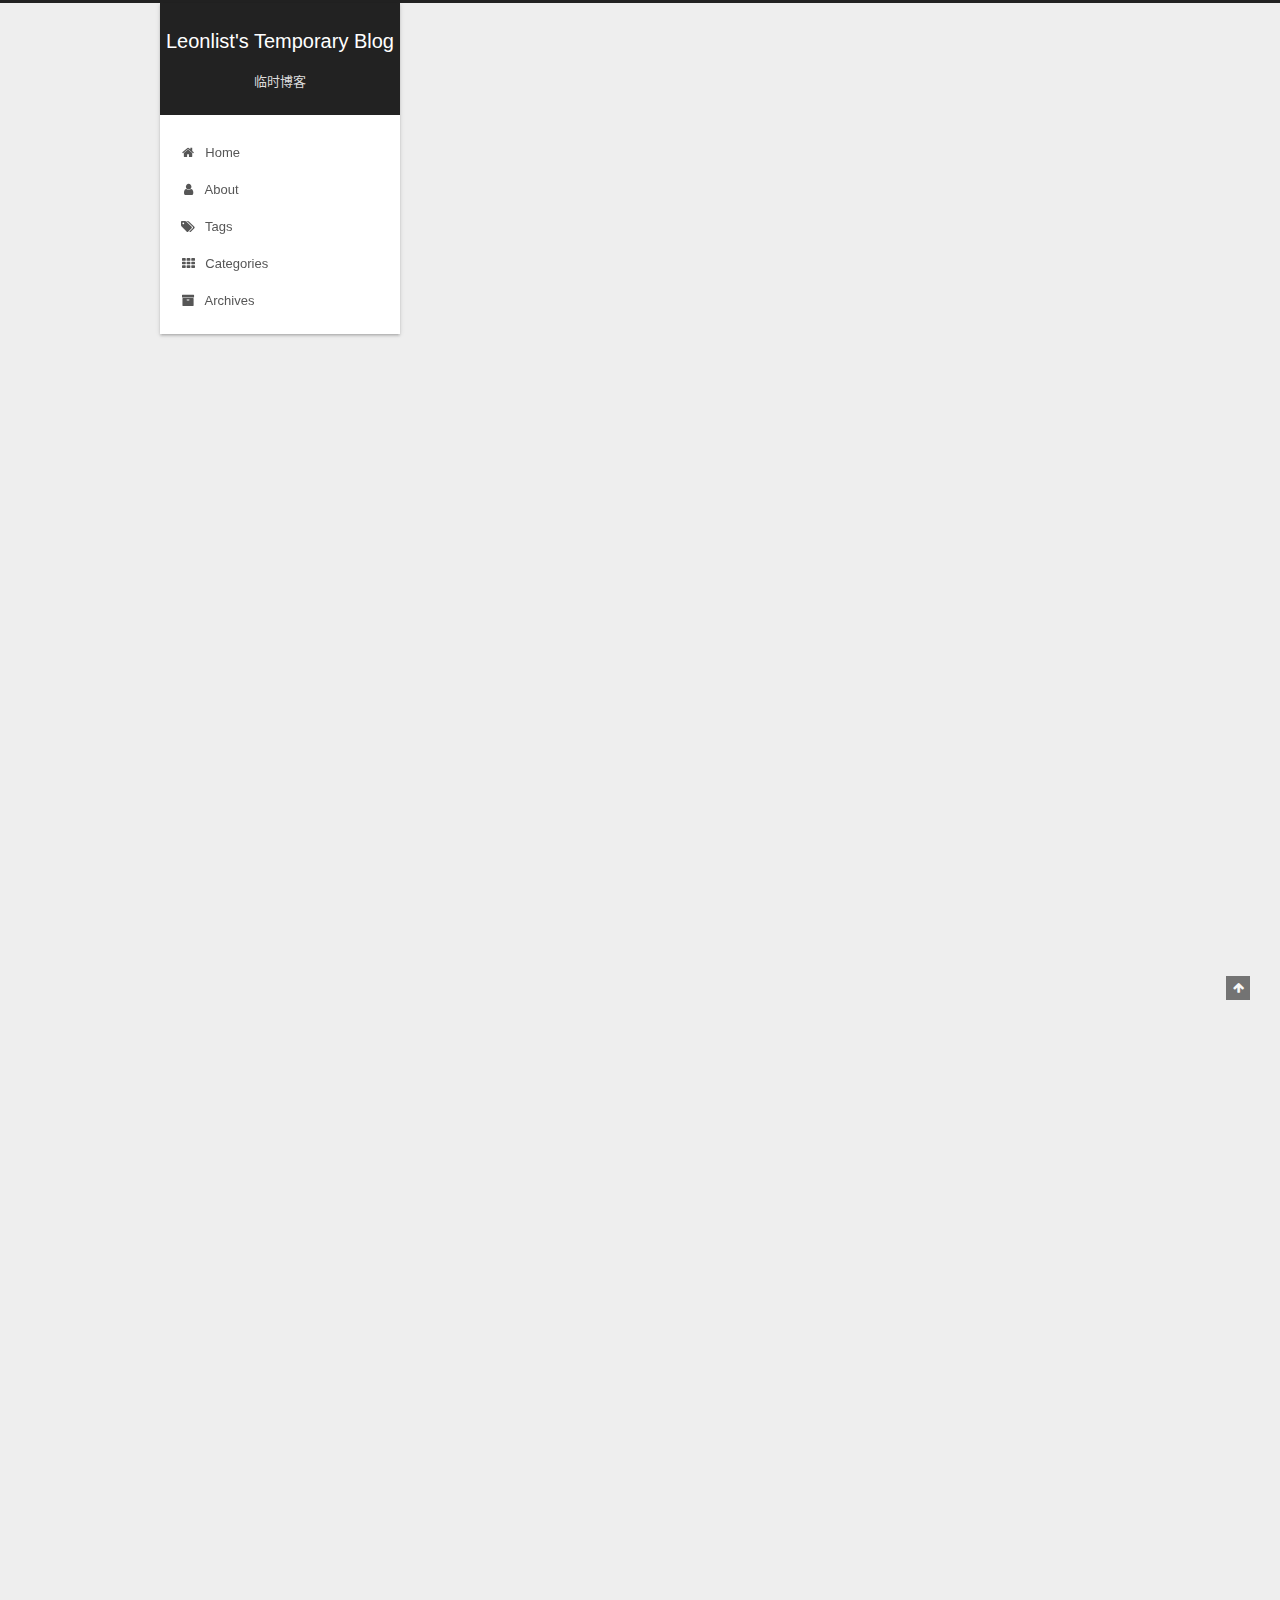
<file: 2021/05/24/编译原理/index.html>
<!DOCTYPE html>



  


<html class="theme-next gemini use-motion" lang="zh-CN">
<head>
  <meta charset="UTF-8"/>
<meta http-equiv="X-UA-Compatible" content="IE=edge" />
<meta name="viewport" content="width=device-width, initial-scale=1, maximum-scale=1"/>
<meta name="theme-color" content="#222">









<meta http-equiv="Cache-Control" content="no-transform" />
<meta http-equiv="Cache-Control" content="no-siteapp" />
















  
  
  <link href="/lib/fancybox/source/jquery.fancybox.css?v=2.1.5" rel="stylesheet" type="text/css" />







<link href="/lib/font-awesome/css/font-awesome.min.css?v=4.6.2" rel="stylesheet" type="text/css" />

<link href="/css/main.css?v=5.1.4" rel="stylesheet" type="text/css" />


  <link rel="apple-touch-icon" sizes="180x180" href="/images/apple-touch-icon-next.png?v=5.1.4">


  <link rel="icon" type="image/png" sizes="32x32" href="/images/favicon-32x32-next.png?v=5.1.4">


  <link rel="icon" type="image/png" sizes="16x16" href="/images/favicon-16x16-next.png?v=5.1.4">


  <link rel="mask-icon" href="/images/logo.svg?v=5.1.4" color="#222">





  <meta name="keywords" content="编译原理," />










<meta name="description" content="文法和语言终结符和非终结符 终结符可以简单地理解为「推导到这里就终结了」，也就是说不能再继续通过生成式向下推倒的元素就是终结符。 比如 T-&gt;abc。T 推导为串 abc 后已经得到了实质上的字符，不用在向下推导了，那么 T 为非终结符，abc 无法继续推导，则为终结符。（在一系列生成式中，式子左边的一定是非终结符，从未出现在式子左边的一定是终结符） 句子与句型 如果符号串x是由起始符号推导">
<meta property="og:type" content="article">
<meta property="og:title" content="编译原理">
<meta property="og:url" content="http://example.com/2021/05/24/%E7%BC%96%E8%AF%91%E5%8E%9F%E7%90%86/index.html">
<meta property="og:site_name" content="Leonlist&#39;s Temporary Blog">
<meta property="og:description" content="文法和语言终结符和非终结符 终结符可以简单地理解为「推导到这里就终结了」，也就是说不能再继续通过生成式向下推倒的元素就是终结符。 比如 T-&gt;abc。T 推导为串 abc 后已经得到了实质上的字符，不用在向下推导了，那么 T 为非终结符，abc 无法继续推导，则为终结符。（在一系列生成式中，式子左边的一定是非终结符，从未出现在式子左边的一定是终结符） 句子与句型 如果符号串x是由起始符号推导">
<meta property="og:locale" content="zh_CN">
<meta property="og:image" content="http://example.com/images/%E7%BC%96%E8%AF%91%E5%8E%9F%E7%90%86/image-20210516181303298.png">
<meta property="og:image" content="http://example.com/images/%E7%BC%96%E8%AF%91%E5%8E%9F%E7%90%86/image-20210516193619828.png">
<meta property="og:image" content="http://example.com/images/%E7%BC%96%E8%AF%91%E5%8E%9F%E7%90%86/9868789-a3c39a974c428700.jpg">
<meta property="og:image" content="http://example.com/images/%E7%BC%96%E8%AF%91%E5%8E%9F%E7%90%86/image-20210623195427323.png">
<meta property="og:image" content="http://example.com/images/%E7%BC%96%E8%AF%91%E5%8E%9F%E7%90%86/image-20210623195506594.png">
<meta property="og:image" content="http://example.com/images/%E7%BC%96%E8%AF%91%E5%8E%9F%E7%90%86/image-20210623200427859.png">
<meta property="og:image" content="http://example.com/images/%E7%BC%96%E8%AF%91%E5%8E%9F%E7%90%86/image-20210623200159612.png">
<meta property="og:image" content="http://example.com/images/%E7%BC%96%E8%AF%91%E5%8E%9F%E7%90%86/image-20210626195108962.png">
<meta property="og:image" content="http://example.com/images/%E7%BC%96%E8%AF%91%E5%8E%9F%E7%90%86/image-20210624141514215.png">
<meta property="og:image" content="http://example.com/images/%E7%BC%96%E8%AF%91%E5%8E%9F%E7%90%86/image-20210624144904054.png">
<meta property="og:image" content="http://example.com/images/%E7%BC%96%E8%AF%91%E5%8E%9F%E7%90%86/image-20210624172230823.png">
<meta property="og:image" content="http://example.com/images/%E7%BC%96%E8%AF%91%E5%8E%9F%E7%90%86/image-20210624192105652.png">
<meta property="og:image" content="http://example.com/images/%E7%BC%96%E8%AF%91%E5%8E%9F%E7%90%86/image-20210624192717151.png">
<meta property="og:image" content="http://example.com/images/%E7%BC%96%E8%AF%91%E5%8E%9F%E7%90%86/image-20210624192839151.png">
<meta property="og:image" content="http://example.com/images/%E7%BC%96%E8%AF%91%E5%8E%9F%E7%90%86/image-20210624091408951.png">
<meta property="article:published_time" content="2021-05-24T06:38:57.000Z">
<meta property="article:modified_time" content="2021-06-29T05:40:29.508Z">
<meta property="article:author" content="Leonlist">
<meta property="article:tag" content="编译原理">
<meta name="twitter:card" content="summary">
<meta name="twitter:image" content="http://example.com/images/%E7%BC%96%E8%AF%91%E5%8E%9F%E7%90%86/image-20210516181303298.png">



<script type="text/javascript" id="hexo.configurations">
  var NexT = window.NexT || {};
  var CONFIG = {
    root: '',
    scheme: 'Gemini',
    version: '5.1.4',
    sidebar: {"position":"left","display":"post","offset":12,"b2t":false,"scrollpercent":false,"onmobile":false},
    fancybox: true,
    tabs: true,
    motion: {"enable":true,"async":false,"transition":{"post_block":"fadeIn","post_header":"slideDownIn","post_body":"slideDownIn","coll_header":"slideLeftIn","sidebar":"slideUpIn"}},
    duoshuo: {
      userId: '0',
      author: 'Author'
    },
    algolia: {
      applicationID: '',
      apiKey: '',
      indexName: '',
      hits: {"per_page":10},
      labels: {"input_placeholder":"Search for Posts","hits_empty":"We didn't find any results for the search: ${query}","hits_stats":"${hits} results found in ${time} ms"}
    }
  };
</script>



  <link rel="canonical" href="http://example.com/2021/05/24/编译原理/"/>





  <title>编译原理 | Leonlist's Temporary Blog</title>
  








<meta name="generator" content="Hexo 5.4.0"></head>

<body itemscope itemtype="http://schema.org/WebPage" lang="zh-CN">

  
  
    
  

  <div class="container sidebar-position-left page-post-detail">
    <div class="headband"></div>

    <header id="header" class="header" itemscope itemtype="http://schema.org/WPHeader">
      <div class="header-inner"><div class="site-brand-wrapper">
  <div class="site-meta ">
    

    <div class="custom-logo-site-title">
      <a href="/"  class="brand" rel="start">
        <span class="logo-line-before"><i></i></span>
        <span class="site-title">Leonlist's Temporary Blog</span>
        <span class="logo-line-after"><i></i></span>
      </a>
    </div>
      
        <p class="site-subtitle">临时博客</p>
      
  </div>

  <div class="site-nav-toggle">
    <button>
      <span class="btn-bar"></span>
      <span class="btn-bar"></span>
      <span class="btn-bar"></span>
    </button>
  </div>
</div>

<nav class="site-nav">
  

  
    <ul id="menu" class="menu">
      
        
        <li class="menu-item menu-item-home">
          <a href="/" rel="section">
            
              <i class="menu-item-icon fa fa-fw fa-home"></i> <br />
            
            Home
          </a>
        </li>
      
        
        <li class="menu-item menu-item-about">
          <a href="/about/" rel="section">
            
              <i class="menu-item-icon fa fa-fw fa-user"></i> <br />
            
            About
          </a>
        </li>
      
        
        <li class="menu-item menu-item-tags">
          <a href="/tags/" rel="section">
            
              <i class="menu-item-icon fa fa-fw fa-tags"></i> <br />
            
            Tags
          </a>
        </li>
      
        
        <li class="menu-item menu-item-categories">
          <a href="/categories/" rel="section">
            
              <i class="menu-item-icon fa fa-fw fa-th"></i> <br />
            
            Categories
          </a>
        </li>
      
        
        <li class="menu-item menu-item-archives">
          <a href="/archives/" rel="section">
            
              <i class="menu-item-icon fa fa-fw fa-archive"></i> <br />
            
            Archives
          </a>
        </li>
      

      
    </ul>
  

  
</nav>



 </div>
    </header>

    <main id="main" class="main">
      <div class="main-inner">
        <div class="content-wrap">
          <div id="content" class="content">
            

  <div id="posts" class="posts-expand">
    

  

  
  
  

  <article class="post post-type-normal" itemscope itemtype="http://schema.org/Article">
  
  
  
  <div class="post-block">
    <link itemprop="mainEntityOfPage" href="http://example.com/2021/05/24/%E7%BC%96%E8%AF%91%E5%8E%9F%E7%90%86/">

    <span hidden itemprop="author" itemscope itemtype="http://schema.org/Person">
      <meta itemprop="name" content="">
      <meta itemprop="description" content="">
      <meta itemprop="image" content="/images/logo.jpg">
    </span>

    <span hidden itemprop="publisher" itemscope itemtype="http://schema.org/Organization">
      <meta itemprop="name" content="Leonlist's Temporary Blog">
    </span>

    
      <header class="post-header">

        
        
          <h1 class="post-title" itemprop="name headline">编译原理</h1>
        

        <div class="post-meta">
          <span class="post-time">
            
              <span class="post-meta-item-icon">
                <i class="fa fa-calendar-o"></i>
              </span>
              
                <span class="post-meta-item-text">Posted on</span>
              
              <time title="Post created" itemprop="dateCreated datePublished" datetime="2021-05-24T14:38:57+08:00">
                2021-05-24
              </time>
            

            

            
          </span>

          

          
            
          

          
          

          

          

          

        </div>
      </header>
    

    
    
    
    <div class="post-body" itemprop="articleBody">

      
      

      
        <h1 id="文法和语言"><a href="#文法和语言" class="headerlink" title="文法和语言"></a>文法和语言</h1><p><strong>终结符和非终结符</strong></p>
<p>终结符可以简单地理解为「推导到这里就终结了」，也就是说不能再继续通过生成式向下推倒的元素就是终结符。</p>
<p>比如 T-&gt;abc。T 推导为串 abc 后已经得到了实质上的字符，不用在向下推导了，那么 T 为非终结符，abc 无法继续推导，则为终结符。（在一系列生成式中，式子左边的一定是非终结符，从未出现在式子左边的一定是终结符）</p>
<p><strong>句子与句型</strong></p>
<p>如果符号串x是由起始符号推导出的，则称x是文法G[S]的句型。</p>
<p>如果x中只包含终结符，则称x是文法G[S]的句子。</p>
<p>文法描述的语言是该文法一切句子的集合。</p>
<p><strong>四种文法</strong></p>
<p>0型文法：α→β，其中α至少包含一个非终结符。</p>
<p>1型文法（上下文有关文法）：α→β，其中|β|≥|α|，S→ε除外。</p>
<p>2型文法（上下文无关文法）：a→β，其中a是一个非终结符。</p>
<p>3型文法（规范文法）：A→a或A→aB.</p>
<p>4种文法是逐渐增加限制的，所以规范文法一定是0型文法、1型文法、2型文法，上下文无关文法也一定是0型文法、1型文法…</p>
<p><strong>上下文有关文法与上下文无关文法</strong></p>
<p>在应用一个产生式进行推导时，前后已经推导出的部分结果就是上下文。上下文无关指，只要文法的定义里有某个产生式，不管一个非终结符前后的串是什么，就可以应用相应的产生式进行推导。</p>
<p>上下文无关文法例子：</p>
<figure class="highlight coq"><table><tr><td class="gutter"><pre><span class="line">1</span><br><span class="line">2</span><br><span class="line">3</span><br><span class="line">4</span><br><span class="line">5</span><br><span class="line">6</span><br></pre></td><td class="code"><pre><span class="line">Code</span><br><span class="line">产生式：</span><br><span class="line">Sent -&gt; S V O</span><br><span class="line">S -&gt; 人 | <span class="type">天</span></span><br><span class="line"><span class="type">V</span> -&gt; 吃 | <span class="type">下</span></span><br><span class="line"><span class="type">O</span> -&gt; 雨 | <span class="type">雪 | 饭 | 肉</span></span><br></pre></td></tr></table></figure>

<p>这个文法可以生成如下句子（共 16 种组合）：</p>
<p>｛人吃饭，天下雨，人吃肉，天下雪，人下雪，天下饭，天吃肉，……｝</p>
<p>可以看到，其中有一些搭配在语义上是不恰当的，例如”天吃肉“。其（最左）推导过程为：</p>
<p>Sent -&gt; SVO -&gt; 天VO -&gt; 天吃O -&gt; 天吃肉</p>
<p>而上下文有关文法例子如下：</p>
<figure class="highlight coq"><table><tr><td class="gutter"><pre><span class="line">1</span><br><span class="line">2</span><br><span class="line">3</span><br><span class="line">4</span><br><span class="line">5</span><br><span class="line">6</span><br><span class="line">7</span><br></pre></td><td class="code"><pre><span class="line">Code</span><br><span class="line">Sent -&gt; S V O</span><br><span class="line">S -&gt; 人 | <span class="type">天</span></span><br><span class="line"><span class="type">人V</span> -&gt; 人吃</span><br><span class="line">天V -&gt; 天下</span><br><span class="line">下O -&gt; 下雨 | <span class="type">下雪</span></span><br><span class="line"><span class="type">吃O</span> -&gt; 吃饭 | <span class="type">吃肉</span></span><br></pre></td></tr></table></figure>

<p>可以看到，这里对 V 的推导过程施加了约束：虽然 V 还是能推出”吃“和”下“两个词，但是仅仅当 V 左边是”人“时，才允许它推导出”吃“；而当 V 左边是”天“时，允许它推导出”下“。这样通过上下文的约束，就保证了主谓搭配的一致性。类似地，包含 O 的产生式也约束了动宾搭配的一致性。（就是语法的强约束条件，导致上下文有关了）</p>
<p>这样一来，这个语言包含的句子就只有｛人吃饭，天下雨，人吃肉，天下雪｝这四条，都是语义上合理的。</p>
<p>以”人吃饭“为例，推导过程为：</p>
<p>Sent -&gt; SVO -&gt; 人VO -&gt; 人吃O -&gt; 人吃饭</p>
<p>（这与语法的歧义性还是不同的，要有所区分）</p>
<p><strong>1型文法比2型文法识别的语言集合更大？</strong></p>
<p>上例看到，感觉上下文有关文法所解释的句子集合更少。</p>
<p>这里的“1型文法比2型文法<strong>识别的语言集合</strong>更大” 这里的集合不是产生的结果集（字符串集合），而是语言规则集。 2型文法规则一定是1型文法规则，而有些语言能用1型文法规则描述，但用2型文法规则描述不出来。</p>
<h2 id="语法树"><a href="#语法树" class="headerlink" title="语法树"></a>语法树</h2><h3 id="最左推导-最右推导-规范句型"><a href="#最左推导-最右推导-规范句型" class="headerlink" title="最左推导/最右推导/规范句型"></a>最左推导/最右推导/规范句型</h3><p>例如 E+E   (i+i)：</p>
<ul>
<li>E+E =&gt; E+i =&gt; i+i  ——最右推导</li>
<li>E+E =&gt; i+E =&gt; i+i   ——最左推导</li>
</ul>
<p><strong>最左推导</strong>是指：任何一步α=&gt; β都是对α中的最左非终结符进行替换。</p>
<p>同样，可定义<strong>最右推导</strong>（又称规范推导）：任何一步α=&gt;β都是对α中的最右非终结符进行替换。</p>
<p>由规范推导所得到的句型称为<strong>规范句型</strong>。</p>
<p>（要证明某句型为左（右）句型，即最左（最右）推导能推导出该句型）</p>
<h3 id="二义性"><a href="#二义性" class="headerlink" title="二义性"></a>二义性</h3><p>一个文法的某个句子对应两棵不同的语法树，则这个文法是二义的。</p>
<p>或一个文法的某个句子有两个不同的最左（右）推导，则这个文法是二义的。</p>
<p>人们已证明，二义性问题是不可判定的，即不存在一个算法，它能在有限步骤内，确切地判断一个文法是否是二义的。（做题时就画两颗不同的语法树来证明其二义性）</p>
<h3 id="自上而下的分析法"><a href="#自上而下的分析法" class="headerlink" title="自上而下的分析法"></a>自上而下的分析法</h3><p>基本思想：从文法的开始符号出发，反复使用各种产生式，寻找“匹配”输入符号串的推导。即对任何输入符号串，从文法的开始符号（根结）出发，自上而下地为输入串建立一棵语法树，直到语法树结果正好是输入的符号串为止。</p>
<h3 id="自下而上的分析法"><a href="#自下而上的分析法" class="headerlink" title="自下而上的分析法"></a>自下而上的分析法</h3><p>基本思想：从输入串开始，逐步进行“归约”，直至归约到文法的开始符号。即从语法树的末端开始，步步向上“归约”，直到根结。</p>
<h3 id="短语、直接短语、句柄"><a href="#短语、直接短语、句柄" class="headerlink" title="短语、直接短语、句柄"></a>短语、直接短语、句柄</h3><ol>
<li><p><strong>短语</strong></p>
<p>令文法G，开始符号为S，αβδ是G的句型（即S=&gt;αβδ），如果S=&gt;αAδ且A=&gt;β，则称β是句型αβδ相对于非终结符A的短语。</p>
<p>（非终结符不断推导，只剩不能推导的符号）</p>
</li>
<li><p><strong>直接短语</strong></p>
<p>如短语中有A=&gt;β，则称β是句型相对于规则A→β的直接短语。</p>
<p>（非终结符一次推导，只剩不能推导的符号，才能称为直接短语）</p>
</li>
<li><p><strong>句柄</strong></p>
<p>一个句型的最左直接短语称为该句型的句柄。</p>
</li>
</ol>
<p>⒈ 先证明前提</p>
<p>⒉ 给出语法树（注意文法是否是二义性的）</p>
<p>　如题文法G[E]:   E→ E+E|E*E|(E) | i</p>
<p>  证明i+i*i是G的一个句型，并指出这个句型的所有短语、直接短语、句柄。</p>
<p>⒊ 根据每棵语法树得出短语、直接短语、句柄</p>
<p>　（注意编号）</p>
<h1 id="词法分析"><a href="#词法分析" class="headerlink" title="词法分析"></a>词法分析</h1><h2 id="NFA→-DFA的转换（NFA的确定化）"><a href="#NFA→-DFA的转换（NFA的确定化）" class="headerlink" title="NFA→ DFA的转换（NFA的确定化）"></a>NFA→ DFA的转换（NFA的确定化）</h2><h3 id="确定化的有关运算"><a href="#确定化的有关运算" class="headerlink" title="确定化的有关运算"></a>确定化的有关运算</h3><p><strong>（1）ε_closure(I) ——状态集合I的ε闭包(等价状态集)</strong></p>
<p> 设I是状态集的一个子集，ε_closure(I)定义为：</p>
<p>​    a.若S∈I，则S∈ε_closure(I)；</p>
<p>​    b. 若S∈I，那么从S出发经过任意ε弧而能到达的任意状态S’都属于ε_closure(I)；</p>
<p><strong>（2）Move(I, a)——状态集合I的a弧转换</strong></p>
<p> 假定I是状态集的一个子集，a是Σ中的一个字符，定义</p>
<p>​            Ia <strong>＝</strong> ε_closure(J)</p>
<p>其中J是所有那些可从I中的某一状态出发经过一条a弧而到达的状态结的全体。</p>
<p>　<strong>(3)Ia＝ ε_closure(Move(I, a))</strong></p>
<h3 id="子集化的具体过程"><a href="#子集化的具体过程" class="headerlink" title="子集化的具体过程"></a>子集化的具体过程</h3><p>为了方便起见，令Σ中只有a,b两个字母，即Σ＝{a, b}</p>
<p>（1）构造一张表，此表的每一行有三列，第一列为I，第二列为Ia，第二列为Ib。即</p>
<table>
<thead>
<tr>
<th align="center">I</th>
<th align="center">Ia</th>
<th align="center">Ib</th>
</tr>
</thead>
<tbody><tr>
<td align="center">ε_closure(K0)</td>
<td align="center"></td>
<td align="center"></td>
</tr>
</tbody></table>
<p>首先置该表的第一列为ε_closure(K0)</p>
<p>（2）一般而言，若某一行的第一列的状态子集已确定，例如记为I，则可以求出Ia和Ib</p>
<p>（3）检查Ia和Ib是否已在表的第一列中出现，把未曾出现者填入到后面空行的第一列位置上。</p>
<p>（4）对未重复Ia 、Ib的新行重复上述过程(2)、(3)，直到所有第二列和第三列的子集全部在第一列中出现</p>
<p><strong>DFA 的初态位该表第一行第一列的状态</strong></p>
<p><strong>DFA 的终态为含有原 NFA 的终态的状态子集</strong></p>
<img src="/images/%E7%BC%96%E8%AF%91%E5%8E%9F%E7%90%86/image-20210516181303298.png" alt="image-20210516181303298" style="zoom:67%;" />

<table>
<thead>
<tr>
<th>I</th>
<th>Ia</th>
<th>Ib</th>
<th>S</th>
<th>a</th>
<th>b</th>
</tr>
</thead>
<tbody><tr>
<td>{0,1,2,4,7}</td>
<td>{1,2,3,4,6,7,8}</td>
<td>{1,2,4,5,6,7}</td>
<td>0</td>
<td>1</td>
<td>2</td>
</tr>
<tr>
<td>{1,2,3,4,6,7,8}</td>
<td>{1,2,3,4,6,7,8}</td>
<td>{1,2,4,5,6,7,9}</td>
<td>1</td>
<td>1</td>
<td>3</td>
</tr>
<tr>
<td>{1,2,4,5,6,7}</td>
<td>{1,2,3,4,6,7,8}</td>
<td>{1,2,4,5,6,7}</td>
<td>2</td>
<td>1</td>
<td>2</td>
</tr>
<tr>
<td>{1,2,4,5,6,7,9}</td>
<td>{1,2,3,4,6,7,8}</td>
<td>{1,2,4,5,6,7,10}</td>
<td>3</td>
<td>1</td>
<td>4</td>
</tr>
<tr>
<td>{1,2,4,5,6,7,<strong>10</strong>}</td>
<td>{1,2,3,4,6,7,8}</td>
<td>{1,2,4,5,6,7}</td>
<td><strong>4</strong></td>
<td>1</td>
<td>2</td>
</tr>
</tbody></table>
<h2 id="DFA的化简"><a href="#DFA的化简" class="headerlink" title="DFA的化简"></a>DFA的化简</h2><ol>
<li>将得到的状态进行划分 ∏ ，划分为两部分，一部分为终态，一部分为为非终组。</li>
<li>继续进行划分，通过其可以匹配的字符进行判断，若该组内所有成员匹配字符都落在同一组内，即不可再分，否则重新划分组</li>
<li>若 ∏new = ∏ ，则进入步骤4，否则返回2</li>
<li>在分组 ∏new 每个组中选取一个状态作为代表，代表DFA的最简状态。</li>
</ol>
<h2 id="正规式→NFA"><a href="#正规式→NFA" class="headerlink" title="正规式→NFA"></a>正规式→NFA</h2><img src="/images/%E7%BC%96%E8%AF%91%E5%8E%9F%E7%90%86/image-20210516193619828.png" alt="image-20210516193619828" style="zoom:67%;" />

<h1 id="自顶向下语法分析方法"><a href="#自顶向下语法分析方法" class="headerlink" title="自顶向下语法分析方法"></a>自顶向下语法分析方法</h1><p>对于任一输入符号串，从文法的识别符号出发，根据当前的输入符号，<strong>唯一的确定一个产生式</strong>，用产生式的右部的符号串替代相应的非终结符往下推导，或构造一棵语法树。若能推导出输入串或构造语法树成功则输入串是句子，否则不是。</p>
<h2 id="开始符号FIRST集合"><a href="#开始符号FIRST集合" class="headerlink" title="开始符号FIRST集合"></a>开始符号FIRST集合</h2><p><strong>理解</strong></p>
<p>FIRST(A)是以A开始符的集合，A的所有可能推导的开头终结符或者是ε</p>
<p><strong>例子</strong></p>
<ol>
<li><p>后面跟的不是非终结符</p>
<figure class="highlight plain"><table><tr><td class="gutter"><pre><span class="line">1</span><br><span class="line">2</span><br><span class="line">3</span><br><span class="line">4</span><br><span class="line">5</span><br></pre></td><td class="code"><pre><span class="line">...</span><br><span class="line">A-&gt;aB|ε</span><br><span class="line">A-&gt;c</span><br><span class="line">...</span><br><span class="line">First(A)&#x3D;&#123;a,ε,c&#125;</span><br></pre></td></tr></table></figure></li>
<li><p>后面跟非终结符（一）</p>
<figure class="highlight plain"><table><tr><td class="gutter"><pre><span class="line">1</span><br><span class="line">2</span><br><span class="line">3</span><br><span class="line">4</span><br><span class="line">5</span><br></pre></td><td class="code"><pre><span class="line">...</span><br><span class="line">A-&gt;Ba</span><br><span class="line">A-&gt;b</span><br><span class="line">...</span><br><span class="line">First(A)&#x3D;&#123;b&#125;</span><br></pre></td></tr></table></figure></li>
<li><p>后面跟的非终结符（二）</p>
<figure class="highlight plain"><table><tr><td class="gutter"><pre><span class="line">1</span><br><span class="line">2</span><br><span class="line">3</span><br><span class="line">4</span><br><span class="line">5</span><br></pre></td><td class="code"><pre><span class="line">...</span><br><span class="line">A-&gt;Bc</span><br><span class="line">B-&gt;b|ε</span><br><span class="line">...</span><br><span class="line">First(A)&#x3D;&#123;b,c&#125;</span><br></pre></td></tr></table></figure></li>
<li><p>后面跟的非终结符（三）</p>
<figure class="highlight coq"><table><tr><td class="gutter"><pre><span class="line">1</span><br><span class="line">2</span><br><span class="line">3</span><br><span class="line">4</span><br><span class="line">5</span><br><span class="line">6</span><br></pre></td><td class="code"><pre><span class="line">...</span><br><span class="line">A-&gt;BC</span><br><span class="line">B-&gt;b|<span class="type">ε</span></span><br><span class="line"><span class="type">C</span>-&gt;c|<span class="type">ε</span></span><br><span class="line"><span class="type">...</span></span><br><span class="line"><span class="type">First</span>(A)=&#123;b,c,ε&#125;</span><br></pre></td></tr></table></figure></li>
</ol>
<p>构造文法G的每一文法符号X，X ∈ (VT∪VN)</p>
<ul>
<li><p>如果 X 是终结符号，那么FIRST(X)={X}</p>
</li>
<li><p>如果 X 是非终结符号，且 X -&gt; Y1Y2Y3…Yk 是产生式</p>
<ul>
<li>如果a在FIRST(Yi)中，且 ε 在FIRST(Y1)，FIRST(Y2)，…，FIRST(Yi-1)中，那么a也在FIRST(X)中；</li>
<li>如果ε 在FIRST(Y1)，FIRST(Y2)，…，FIRST(Yk)中，那么ε在FIRST(X)中；</li>
</ul>
</li>
<li><p>如果X是非终结符号，且有X-&gt;ε，那么ε在FIRST(X)中</p>
</li>
</ul>
<h2 id="后跟符号FOLLOW集合"><a href="#后跟符号FOLLOW集合" class="headerlink" title="后跟符号FOLLOW集合"></a>后跟符号FOLLOW集合</h2><p><strong>理解</strong></p>
<p>Follow(A)为非终结符A后跟符号的集合，Follow(A)是所有句型中出现在紧接A之后的终结符或’#‘</p>
<p><strong>求解规则</strong></p>
<p>将标记 # 放到 FOLLOW(S) 中</p>
<p>按照下面两个规则<strong>不断迭代</strong>，直到所有的 FOLLOW 集合都不再增长为止</p>
<ul>
<li>如果存在产生式 A -&gt; αBβ ，那么 FIRST(β) 中所有非 ε 的符号都在 FOLLOW(B) 中；</li>
<li>如果存在产生式 A -&gt; αB，或者 A -&gt; αBβ 且 FIRST(β) 包含 ε，那么 FOLLOW(A) 中的所有符号都加入到 FOLLOW(B) 中</li>
</ul>
<p><strong>理解求解规则</strong></p>
<ol>
<li><p>将标记 # 放到 FOLLOW(S) 中</p>
</li>
<li><p>形如A -&gt; αBβ</p>
<p>（α可以是终结符或者非终结符或者直接为空，β可以是终结符或者非终结符，注意β不能为空，B后面要有东西）</p>
<p>比如</p>
<figure class="highlight clean"><table><tr><td class="gutter"><pre><span class="line">1</span><br><span class="line">2</span><br><span class="line">3</span><br><span class="line">4</span><br><span class="line">5</span><br></pre></td><td class="code"><pre><span class="line">A-&gt;B</span><br><span class="line">A-&gt;cB</span><br><span class="line"></span><br><span class="line">A-&gt;dBC</span><br><span class="line">C-&gt;ε</span><br></pre></td></tr></table></figure>

<p>那么 FOLLOW(A) 中的所有符号都加入到 FOLLOW(B) 中</p>
<p><strong>例子一</strong></p>
<p>注意：[if] 是一个终结符，同理[b] [other] [else] [then]</p>
<figure class="highlight coq"><table><tr><td class="gutter"><pre><span class="line">1</span><br><span class="line">2</span><br><span class="line">3</span><br><span class="line">4</span><br><span class="line">5</span><br><span class="line">6</span><br><span class="line">7</span><br></pre></td><td class="code"><pre><span class="line">G(S)：S-&gt;IETSP|<span class="type">O</span></span><br><span class="line">I-&gt;<span class="keyword">if</span></span><br><span class="line">E-&gt;b</span><br><span class="line">O-&gt;other</span><br><span class="line">L-&gt;<span class="keyword">else</span></span><br><span class="line">T-&gt;<span class="keyword">then</span></span><br><span class="line">P-&gt;LS|<span class="type">ε</span></span><br></pre></td></tr></table></figure>

<table>
<thead>
<tr>
<th><strong>First</strong></th>
<th><strong>Follow</strong></th>
</tr>
</thead>
<tbody><tr>
<td>First(S)={if,other}</td>
<td>Follow(S)={井号 ,else}</td>
</tr>
<tr>
<td>First(I)={if}</td>
<td>Follow(I)={b}</td>
</tr>
<tr>
<td>First(E)={b}</td>
<td>Follow(E)={then}</td>
</tr>
<tr>
<td>First(O)={other}</td>
<td>Follow(O)={else,井号}</td>
</tr>
<tr>
<td>First(L)={else}</td>
<td>Follow(L)={if,other}</td>
</tr>
<tr>
<td>First(P)={else,ε}</td>
<td>Follow(P)={else,井号}</td>
</tr>
<tr>
<td>First(T)={then}</td>
<td>Follow(T)={if,other}</td>
</tr>
</tbody></table>
</li>
</ol>
<h2 id="Select集合"><a href="#Select集合" class="headerlink" title="Select集合"></a>Select集合</h2><p><strong>理解</strong></p>
<ol>
<li>如果a不能=&gt;ε，则 Select(A-&gt;a)=First(a)</li>
<li>如果a=&gt;ε，则 Select(A-&gt;a)=(First(a)-{ε})UFollow(A)</li>
</ol>
<h2 id="LL-1-文法的判别"><a href="#LL-1-文法的判别" class="headerlink" title="LL(1) 文法的判别"></a>LL(1) 文法的判别</h2><h3 id="满足定义"><a href="#满足定义" class="headerlink" title="满足定义"></a>满足定义</h3><ol>
<li>求出能推出ε的非终结符</li>
<li>求FIRST集合；</li>
<li>求FOLLOW集合；</li>
<li>计算SELECT集合。</li>
<li>对同一非终结符的不同产生式求Select交集</li>
</ol>
<h2 id="某些非LL-1-文法到LL-1-文法的等价转换"><a href="#某些非LL-1-文法到LL-1-文法的等价转换" class="headerlink" title="某些非LL(1)文法到LL(1)文法的等价转换"></a>某些非LL(1)文法到LL(1)文法的等价转换</h2><h3 id="存在左公因子"><a href="#存在左公因子" class="headerlink" title="存在左公因子"></a>存在左公因子</h3><p>解决方法：提取左公因子</p>
<p>若文法中存在形如：</p>
<figure class="highlight coq"><table><tr><td class="gutter"><pre><span class="line">1</span><br><span class="line">2</span><br><span class="line">3</span><br><span class="line">4</span><br><span class="line">5</span><br><span class="line">6</span><br><span class="line">7</span><br><span class="line">8</span><br><span class="line">9</span><br></pre></td><td class="code"><pre><span class="line">A-&gt;ay|<span class="type">ab</span>   </span><br><span class="line">两个产生式左部第一个符号相同，则不符合LL（<span class="number">1</span>）文法，指代不明，则表示存在左公因子</span><br><span class="line"></span><br><span class="line">解决方法：</span><br><span class="line">转换成 A-&gt;aM1,aM2，aM3....的形式：</span><br><span class="line">得：</span><br><span class="line">A-&gt;aM</span><br><span class="line">M-&gt;y|<span class="type">b</span></span><br><span class="line">则成功提取左公因子；</span><br></pre></td></tr></table></figure>

<h3 id="存在左递归"><a href="#存在左递归" class="headerlink" title="存在左递归"></a>存在左递归</h3><p><strong>（1）直接左递归</strong> </p>
<figure class="highlight css"><table><tr><td class="gutter"><pre><span class="line">1</span><br></pre></td><td class="code"><pre><span class="line"><span class="selector-tag">A</span>-&gt;AB, <span class="selector-tag">A</span>∈Vn，<span class="selector-tag">B</span>属于V*</span><br></pre></td></tr></table></figure>

<p>方法：左递归变右递归</p>
<figure class="highlight gherkin"><table><tr><td class="gutter"><pre><span class="line">1</span><br><span class="line">2</span><br></pre></td><td class="code"><pre><span class="line">P-&gt;β1P&#x27;|<span class="string">β2P&#x27;</span>|<span class="string">…</span>|<span class="string">βnP&#x27;</span></span><br><span class="line"><span class="string">P&#x27;-&gt;α1P&#x27;</span>|<span class="string">α2P&#x27;</span>|<span class="string">…</span>|<span class="string">αmP&#x27;</span>|<span class="string">ε</span></span><br></pre></td></tr></table></figure>

<p>例：给定文法G(S):</p>
<figure class="highlight coq"><table><tr><td class="gutter"><pre><span class="line">1</span><br><span class="line">2</span><br><span class="line">3</span><br></pre></td><td class="code"><pre><span class="line">E-&gt;E+T|<span class="type">T</span></span><br><span class="line">T-&gt;T*F|<span class="type">F</span></span><br><span class="line">F-&gt;(E)|<span class="type">i</span></span><br></pre></td></tr></table></figure>

<p>消除其直接左递归G(E):</p>
<figure class="highlight pgsql"><table><tr><td class="gutter"><pre><span class="line">1</span><br><span class="line">2</span><br><span class="line">3</span><br><span class="line">4</span><br><span class="line">5</span><br></pre></td><td class="code"><pre><span class="line">E-&gt;T<span class="string">E&#x27;</span></span><br><span class="line"><span class="string">E&#x27;</span>-&gt;+T<span class="string">E&#x27;|ε</span></span><br><span class="line"><span class="string">T-&gt;FT&#x27;</span></span><br><span class="line">T<span class="string">&#x27;-&gt;*FT&#x27;</span>|ε</span><br><span class="line">F-&gt;(E)|i</span><br></pre></td></tr></table></figure>

<p><strong>（2）间接左递归</strong></p>
<figure class="highlight css"><table><tr><td class="gutter"><pre><span class="line">1</span><br><span class="line">2</span><br><span class="line">3</span><br></pre></td><td class="code"><pre><span class="line"><span class="selector-tag">A</span>-&gt;Bb</span><br><span class="line"><span class="selector-tag">B</span>-&gt;Aa</span><br><span class="line"><span class="selector-tag">A</span>,<span class="selector-tag">B</span>∈Vn，<span class="selector-tag">a</span>，<span class="selector-tag">b</span>属于V*</span><br></pre></td></tr></table></figure>

<p>（这里第二种情况注意，因为是左递归，所以看得就是第一个字符，一定要跟这个类型一样的A-&gt;B…. 以及B-&gt;A…. 这种才是左递归，如果A-&gt;B…. ,B-&gt;aA…,  这种就不是左递归了，因为样式不同，请注意）</p>
<p>同样消除左递归的方法：</p>
<p>如果是间接左递归，则先转换成直接左递归：</p>
<p>例子：</p>
<figure class="highlight coq"><table><tr><td class="gutter"><pre><span class="line">1</span><br><span class="line">2</span><br></pre></td><td class="code"><pre><span class="line">A-&gt;Bb | <span class="type">c</span></span><br><span class="line">B-&gt;Aa</span><br></pre></td></tr></table></figure>

<p>将B-&gt;Aa代入到另一个式子：</p>
<figure class="highlight coq"><table><tr><td class="gutter"><pre><span class="line">1</span><br></pre></td><td class="code"><pre><span class="line">A-&gt;Aab | <span class="type">c</span></span><br></pre></td></tr></table></figure>

<p>转换</p>
<figure class="highlight clean"><table><tr><td class="gutter"><pre><span class="line">1</span><br><span class="line">2</span><br><span class="line">3</span><br></pre></td><td class="code"><pre><span class="line">A-&gt;cM</span><br><span class="line">M-&gt;abM</span><br><span class="line">M-&gt;ε</span><br></pre></td></tr></table></figure>

<h2 id="递归下降子程序"><a href="#递归下降子程序" class="headerlink" title="递归下降子程序"></a>递归下降子程序</h2><p>已知文法G[S]：</p>
<figure class="highlight 1c"><table><tr><td class="gutter"><pre><span class="line">1</span><br><span class="line">2</span><br><span class="line">3</span><br><span class="line">4</span><br></pre></td><td class="code"><pre><span class="line">S→aH</span><br><span class="line">H→aMd <span class="string">| d  </span></span><br><span class="line">M→Ab <span class="string">|ε  </span></span><br><span class="line">A→aM <span class="string">| e</span></span><br></pre></td></tr></table></figure>

<p>构造其递归下降分析程序</p>
<figure class="highlight cal"><table><tr><td class="gutter"><pre><span class="line">1</span><br><span class="line">2</span><br><span class="line">3</span><br><span class="line">4</span><br><span class="line">5</span><br><span class="line">6</span><br><span class="line">7</span><br><span class="line">8</span><br><span class="line">9</span><br><span class="line">10</span><br><span class="line">11</span><br><span class="line">12</span><br><span class="line">13</span><br><span class="line">14</span><br><span class="line">15</span><br><span class="line">16</span><br><span class="line">17</span><br><span class="line">18</span><br><span class="line">19</span><br><span class="line">20</span><br><span class="line">21</span><br><span class="line">22</span><br><span class="line">23</span><br><span class="line">24</span><br><span class="line">25</span><br><span class="line">26</span><br><span class="line">27</span><br><span class="line">28</span><br><span class="line">29</span><br><span class="line">30</span><br><span class="line">31</span><br><span class="line">32</span><br><span class="line">33</span><br><span class="line">34</span><br><span class="line">35</span><br><span class="line">36</span><br><span class="line">37</span><br><span class="line">38</span><br><span class="line">39</span><br><span class="line">40</span><br><span class="line">41</span><br><span class="line">42</span><br><span class="line">43</span><br><span class="line">44</span><br><span class="line">45</span><br><span class="line">46</span><br><span class="line">47</span><br><span class="line">48</span><br><span class="line">49</span><br><span class="line">50</span><br><span class="line">51</span><br><span class="line">52</span><br><span class="line">53</span><br><span class="line">54</span><br></pre></td><td class="code"><pre><span class="line"><span class="function"><span class="keyword">PROCEDURE</span> <span class="title">S</span></span></span><br><span class="line"><span class="function"><span class="title">BEGIN</span></span></span><br><span class="line"><span class="function">	<span class="title">IF</span> <span class="title">SYM</span>=‘<span class="title">a</span>’ <span class="title">THEN</span> </span></span><br><span class="line"><span class="function">	<span class="title">BEGIN</span></span></span><br><span class="line"><span class="function">		<span class="title">ADVANCE</span>;</span></span><br><span class="line">		H ;</span><br><span class="line">	<span class="keyword">END</span></span><br><span class="line">	<span class="keyword">ELSE</span>    </span><br><span class="line">		ERROR</span><br><span class="line"><span class="keyword">END</span></span><br><span class="line"></span><br><span class="line"><span class="function"><span class="keyword">PROCEDURE</span>  <span class="title">H</span></span></span><br><span class="line"><span class="function"><span class="title">BEGIN</span>    </span></span><br><span class="line"><span class="function">    <span class="title">IF</span> <span class="title">SYM</span>=‘<span class="title">d</span>’ <span class="title">THEN</span>		</span></span><br><span class="line"><span class="function">    	<span class="title">ADVANCE</span>;</span></span><br><span class="line">   	<span class="keyword">ELSE</span></span><br><span class="line">   		<span class="keyword">IF</span> SYM=‘a’ <span class="keyword">THEN</span></span><br><span class="line">   		<span class="keyword">BEGIN</span></span><br><span class="line">   			ADVANCE;</span><br><span class="line">   			M;</span><br><span class="line">   			<span class="keyword">IF</span> SYM=‘d’ <span class="keyword">THEN</span></span><br><span class="line">                ADVANCE;</span><br><span class="line">   			<span class="keyword">ELSE</span>      </span><br><span class="line">   				ERROR</span><br><span class="line">   		<span class="keyword">END</span></span><br><span class="line">   	<span class="keyword">ELSE</span></span><br><span class="line">   		REEOR</span><br><span class="line"><span class="keyword">END</span></span><br><span class="line"></span><br><span class="line"><span class="function"><span class="keyword">PROCEDURE</span>  <span class="title">M</span></span></span><br><span class="line"><span class="function"><span class="title">BEGIN</span>    </span></span><br><span class="line"><span class="function">    <span class="title">IF</span> <span class="title">SYM</span>=‘<span class="title">a</span>’ || <span class="title">SYM</span>=‘<span class="title">e</span>’ <span class="title">THEN</span></span></span><br><span class="line"><span class="function">    <span class="title">BEGIN</span></span></span><br><span class="line"><span class="function">    	<span class="title">A</span>;</span></span><br><span class="line">        <span class="keyword">IF</span> SYM=‘b’ <span class="keyword">THEN</span></span><br><span class="line">        	ADVANCE;       </span><br><span class="line">        <span class="keyword">ELSE</span>  </span><br><span class="line">            ERROR;</span><br><span class="line">    <span class="keyword">END</span></span><br><span class="line"><span class="keyword">END</span></span><br><span class="line"></span><br><span class="line"><span class="function"><span class="keyword">PROCEDURE</span>  <span class="title">A</span></span></span><br><span class="line"><span class="function"><span class="title">BEGIN</span>    </span></span><br><span class="line"><span class="function">     <span class="title">IF</span> <span class="title">SYM</span>=‘<span class="title">e</span>’ <span class="title">THEN</span></span></span><br><span class="line"><span class="function">     	<span class="title">ADVANCE</span>;</span></span><br><span class="line">     <span class="keyword">ELSE</span></span><br><span class="line">     	<span class="keyword">IF</span> SYM=‘a’ <span class="keyword">THEN</span></span><br><span class="line">     	<span class="keyword">BEGIN</span></span><br><span class="line">     		ADVANCE;</span><br><span class="line">     		M;</span><br><span class="line">     	<span class="keyword">END</span></span><br><span class="line">     <span class="keyword">ELSE</span></span><br><span class="line">     	ERROR</span><br><span class="line"><span class="keyword">END</span></span><br></pre></td></tr></table></figure>

<h2 id="构造预测分析表"><a href="#构造预测分析表" class="headerlink" title="构造预测分析表"></a>构造预测分析表</h2><p>构造预测分析表的步骤</p>
<ol>
<li>对每个终结符 a∈FIRST(a)，将 A-&gt;a 加到 M[A, a] 中</li>
<li>如果 ε∈FIRST(a)，则对于任何 b∈FOLLOW(A)，将 A-&gt;a 加到 M[A, b] 中</li>
</ol>
<h1 id="期中考"><a href="#期中考" class="headerlink" title="期中考"></a>期中考</h1><h2 id="文法与语言"><a href="#文法与语言" class="headerlink" title="文法与语言"></a>文法与语言</h2><ul>
<li>说明文法的语言</li>
<li>产生式的所有元素</li>
<li>写出最左/最右推导，或证明其为左/右句型</li>
<li>画出语法树（证明二义性）</li>
<li>写出所有短语、简单短语、句柄</li>
</ul>
<h2 id="词法分析-1"><a href="#词法分析-1" class="headerlink" title="词法分析"></a>词法分析</h2><ul>
<li>正规式-&gt;NFA</li>
<li>NFA-&gt;DFA</li>
<li>DFA的化简</li>
</ul>
<h2 id="自顶向下语法分析方法-1"><a href="#自顶向下语法分析方法-1" class="headerlink" title="自顶向下语法分析方法"></a>自顶向下语法分析方法</h2><ul>
<li>LL1文法判别<ul>
<li>first</li>
<li>follow</li>
<li>Select</li>
</ul>
</li>
<li>文法的等价转换（消除左递归、左公因子）</li>
<li>不带回溯的递归子程序</li>
<li>预测分析表</li>
<li>分析过程</li>
</ul>
<h1 id="自底向上优先分析"><a href="#自底向上优先分析" class="headerlink" title="自底向上优先分析"></a>自底向上优先分析</h1><h2 id="算符优先文法"><a href="#算符优先文法" class="headerlink" title="算符优先文法"></a>算符优先文法</h2><h3 id="概述"><a href="#概述" class="headerlink" title="概述"></a>概述</h3><p>算符优先分析法(Operator Precedence Parse)是仿效四则运算的计算过程而构造的一种语法分析方法。算符优先分析法的关键是比较两个相继出现的终结符的优先级而决定应采取的动作。</p>
<p>优点：简单，有效，适合表达式的分析。</p>
<p>缺点：只适合于算符优先文法，是一个不大的文法类。</p>
<h3 id="算符优先关系的定义"><a href="#算符优先关系的定义" class="headerlink" title="算符优先关系的定义"></a>算符优先关系的定义</h3><p>（算符优先三种关系的符号，中间都有圆点）</p>
<ul>
<li>a &lt; b 文法中有形如 A→…aB… 的产生式而 B=&gt;b… 或 B=&gt;Cb…</li>
<li>a &lt; b 文法中有形如 A→…ab… 或 A=&gt;…aBb… 的产生式</li>
<li>a &gt; b 文法中有形如 A→…Bb… 的产生式而 B=&gt;…a 或 B=&gt;…aC</li>
</ul>
<h3 id="FIRSTVT和LASTVT的构造规则"><a href="#FIRSTVT和LASTVT的构造规则" class="headerlink" title="FIRSTVT和LASTVT的构造规则"></a>FIRSTVT和LASTVT的构造规则</h3><p><strong>FIRSTVT</strong><br>找FIRSTVT的三条规则：如果要找A的FIRSTVT，A的候选式中出现：</p>
<ul>
<li>A-&gt;a…，即以终结符开头，该终结符入FIRSTVT</li>
<li>A-&gt;B…，即以非终结符开头，该非终结符的FIRSTVT入A的FIRSTVT</li>
<li>A-&gt;Ba…，即先以非终结符开头，紧跟终结符，则终结符入FIRSTVT</li>
</ul>
<p><strong>LASTVT</strong><br>找LASTVT的三条规则：如果要找A的LASTVT，A的候选式中出现：</p>
<ul>
<li>A-&gt;…a，即以终结符结尾，该终结符入LASTVT</li>
<li>A-&gt;…B，即以非终结符结尾，该非终结符的LASTVT入A的LASTVT</li>
<li>A-&gt;…aB，即先以非终结符结尾，前面是终结符，则终结符入FIRSTVT</li>
</ul>
<h3 id="构造算法优先关系表"><a href="#构造算法优先关系表" class="headerlink" title="构造算法优先关系表"></a>构造算法优先关系表</h3><ul>
<li><p>a=b 关系</p>
<p>可直接查看产生式的右部，对如下形式的产生式</p>
<p>A-&gt;…ab…</p>
<p>A-&gt;…aBb…</p>
<p>则有 a=b 成立</p>
</li>
<li><p>a&lt;b 关系</p>
<p>对于所给表达式文法中终结符 a 在前，非终结符 B 在后的所有相邻符号对，有 b 属于FIRSTVT(B)，则 a&lt;b 成立</p>
<p>a&lt;FIRSTVT()</p>
</li>
<li><p>a&gt;b 关系</p>
<p>对于所给表达式文法中非终结 B 在前，终结符 a 在后的所有相邻符号对，有 a 属于LASTVT(B)，则 b&gt;a 成立</p>
<p>LASTVT()&gt;a</p>
</li>
</ul>
<h3 id="例子"><a href="#例子" class="headerlink" title="例子"></a>例子</h3><figure class="highlight coq"><table><tr><td class="gutter"><pre><span class="line">1</span><br><span class="line">2</span><br><span class="line">3</span><br></pre></td><td class="code"><pre><span class="line">已知文法：</span><br><span class="line">S -&gt; a|<span class="type">^|(T</span>)</span><br><span class="line">T -&gt; T,S|<span class="type">S</span></span><br></pre></td></tr></table></figure>

<p><strong>FIRSTVT和LASTVT的构造</strong></p>
<p>FIRSTVT(S)={a, ^, (}</p>
<p>FIRSTVT(T)={a, ^, (, 逗号}</p>
<p>LASTVT(S)={a, ^, )}</p>
<p>LASTVT(T)={a, ^, ), 逗号}</p>
<p><strong>构造算法优先关系表</strong></p>
<ol>
<li><p>引进产生式 S’ -&gt; #S#</p>
</li>
<li><p>找 a=b 关系</p>
<p>S -&gt; (T) 有  (=)</p>
<p>S’ -&gt; #E# 有 #=#</p>
</li>
<li><p>找 a&lt;b 关系</p>
<p>S -&gt; (T) 有  ( &lt; FIRSTVT(T)={a, ^, (, 逗号}</p>
<p>T -&gt; T,S 有 逗号 &lt; FIRSTVT(S)={a, ^, (}</p>
<p>S’ -&gt; #S# 有 # &lt; FIRSTVT(S)={a, ^, (}</p>
</li>
<li><p>找 a&gt;b 关系</p>
<p>S -&gt; (T) 有 LASTVT(T)={a, ^, ), 逗号} &gt; )</p>
<p>T -&gt; T,S 有 LASTVT(T)={a, ^, ), 逗号} &gt; 逗号</p>
<p>S’ -&gt; #S# 有 LASTVT(S)={a, ^, )} &gt; #</p>
</li>
</ol>
<p>结果如下表</p>
<table>
<thead>
<tr>
<th align="center"></th>
<th align="center">a</th>
<th align="center">^</th>
<th align="center">(</th>
<th align="center">)</th>
<th align="center">,</th>
<th align="center">#</th>
</tr>
</thead>
<tbody><tr>
<td align="center">a</td>
<td align="center"></td>
<td align="center"></td>
<td align="center"></td>
<td align="center">&gt;</td>
<td align="center">&gt;</td>
<td align="center">&gt;</td>
</tr>
<tr>
<td align="center">^</td>
<td align="center"></td>
<td align="center"></td>
<td align="center"></td>
<td align="center">&gt;</td>
<td align="center">&gt;</td>
<td align="center">&gt;</td>
</tr>
<tr>
<td align="center">(</td>
<td align="center">&lt;</td>
<td align="center">&lt;</td>
<td align="center">&lt;</td>
<td align="center">=</td>
<td align="center">&lt;</td>
<td align="center"></td>
</tr>
<tr>
<td align="center">)</td>
<td align="center"></td>
<td align="center"></td>
<td align="center"></td>
<td align="center">&gt;</td>
<td align="center">&gt;</td>
<td align="center">&gt;</td>
</tr>
<tr>
<td align="center">,</td>
<td align="center">&lt;</td>
<td align="center">&lt;</td>
<td align="center">&lt;</td>
<td align="center">&gt;</td>
<td align="center">&gt;</td>
<td align="center"></td>
</tr>
<tr>
<td align="center">#</td>
<td align="center">&lt;</td>
<td align="center">&lt;</td>
<td align="center">&lt;</td>
<td align="center"></td>
<td align="center"></td>
<td align="center">=</td>
</tr>
</tbody></table>
<p><strong>规约过程</strong></p>
<ul>
<li>因为非终结符不能影响语法分析，所以不需要区分它们，于是在这里用 S 来代替它们</li>
<li>优先关系比较，是比较栈顶的终结符和下一个输入符之间的优先关系</li>
<li>如果栈顶的终结符和下一个输入符之间的优先关系是 &lt; 或 = ，则移进，如果是 &gt; 关系，就调用归约</li>
</ul>
<p>(a, a)#</p>
<table>
<thead>
<tr>
<th>步骤</th>
<th>符号栈</th>
<th>优先关系</th>
<th>剩余输入串</th>
<th>动作</th>
</tr>
</thead>
<tbody><tr>
<td>(1)</td>
<td>#</td>
<td>&lt;</td>
<td>(a,a)#</td>
<td>移进</td>
</tr>
<tr>
<td>(2)</td>
<td>#(</td>
<td>&lt;</td>
<td>a,a)#</td>
<td>移进</td>
</tr>
<tr>
<td>(3)</td>
<td>#(a</td>
<td>&gt;</td>
<td>,a)#</td>
<td>规约(S -&gt; a)</td>
</tr>
<tr>
<td>(4)</td>
<td>#(S</td>
<td>&lt;</td>
<td>,a)#</td>
<td>移进(忽略S进行比较)</td>
</tr>
<tr>
<td>(5)</td>
<td>#(S,</td>
<td>&lt;</td>
<td>a)#</td>
<td>移进</td>
</tr>
<tr>
<td>(6)</td>
<td>#(S,a</td>
<td>&gt;</td>
<td>)#</td>
<td>规约(S -&gt; a)</td>
</tr>
<tr>
<td>(7)</td>
<td>#(S,S</td>
<td>&gt;</td>
<td>)#</td>
<td>规约(T -&gt; T,S)</td>
</tr>
<tr>
<td>(8)</td>
<td>#(S</td>
<td>=</td>
<td>)#</td>
<td>移进(未分析完成，继续)</td>
</tr>
<tr>
<td>(9)</td>
<td>#(S)</td>
<td>&gt;</td>
<td>#</td>
<td>规约(S -&gt; (T))</td>
</tr>
<tr>
<td>(10)</td>
<td>#S</td>
<td>=</td>
<td>#</td>
<td>分析成功</td>
</tr>
</tbody></table>
<h3 id="名词解释"><a href="#名词解释" class="headerlink" title="名词解释"></a>名词解释</h3><ul>
<li><p><strong>短语</strong></p>
<p>令文法G，开始符号为S，αβδ是G的句型（即S=&gt;αβδ），如果S=&gt;αAδ且A=&gt;β，则称β是句型αβδ相对于非终结符A的短语。</p>
<p>（非终结符不断推导，只剩不能推导的符号）</p>
</li>
<li><p><strong>直接短语</strong></p>
<p>如短语中有A=&gt;β，则称β是句型相对于规则A→β的直接短语。</p>
<p>（非终结符一次推导，只剩不能推导的符号，才能称为直接短语）</p>
</li>
<li><p><strong>句柄</strong></p>
<p>一个句型的最左直接短语称为该句型的句柄。</p>
</li>
<li><p><strong>素短语</strong></p>
<p>文法G某句型的一个短语是素短语，当且仅当它至少含有一个终结符，且除它自身之外不再含更小的素短语。</p>
</li>
<li><p><strong>最左素短语</strong></p>
<p>在具有多个素短语的句型中处于最左边的那个素短语</p>
</li>
</ul>
<p>做法：画语法树</p>
<h1 id="LR-分析"><a href="#LR-分析" class="headerlink" title="LR 分析"></a>LR 分析</h1><p>注：由于 # 的转义问题，有些地方用 井 代替</p>
<h2 id="LR-0-分析"><a href="#LR-0-分析" class="headerlink" title="LR(0)分析"></a>LR(0)分析</h2><h3 id="结构"><a href="#结构" class="headerlink" title="结构"></a>结构</h3><img src="/images/%E7%BC%96%E8%AF%91%E5%8E%9F%E7%90%86/9868789-a3c39a974c428700.jpg" alt="img" style="zoom: 50%;" />

<p>LR分析表的结构如上，其分为两个部分Action、Goto</p>
<p><strong>Action</strong></p>
<p>两个参数状态i，终结符号a（s(i)代表第i个状态，r(i)代表第i条表达式）</p>
<ul>
<li>移入j：j是一个状态，把j压入栈（同时移入a）</li>
<li>归约A-&gt;B：把栈顶的B归约到A（并根据Goto表项压入新状态）</li>
<li>接受：接受输入，完成分析</li>
<li>报错：在输入中发现语法错误</li>
</ul>
<p><strong>Goto</strong></p>
<p>Goto[i,A]=j</p>
<h3 id="项目"><a href="#项目" class="headerlink" title="项目"></a>项目</h3><ul>
<li><p>移进项目。原点为终结符的项目，比如 E-&gt;a·bB</p>
</li>
<li><p>规约项目。圆点在产生式右部最后的项目，比如 A-&gt;d· </p>
</li>
<li><p>待约项目。圆点后为非终结符的项目，比如 E-&gt;b·B </p>
</li>
<li><p>接受项目。规约项目为 S’-&gt;S·，表示已分析成功</p>
</li>
</ul>
<p><strong>项目集非法情况：</strong></p>
<ul>
<li>移进和规约项目同时存在</li>
<li>规约和规约项目同时存在</li>
</ul>
<p>若不存在上述情况，称文法为 LR(0) 文法</p>
<h3 id="LR-0-分析表构造"><a href="#LR-0-分析表构造" class="headerlink" title="LR(0)分析表构造"></a>LR(0)分析表构造</h3><figure class="highlight coq"><table><tr><td class="gutter"><pre><span class="line">1</span><br><span class="line">2</span><br><span class="line">3</span><br><span class="line">4</span><br><span class="line">5</span><br></pre></td><td class="code"><pre><span class="line">若有定义二进制数的方法如下：</span><br><span class="line">E-&gt;aA | <span class="type">bB</span></span><br><span class="line">A-&gt;cA | <span class="type">d</span></span><br><span class="line">B-&gt;cB | <span class="type">d</span></span><br><span class="line">试为该文法构造 LR 分析表</span><br></pre></td></tr></table></figure>

<p>因为本题入口有两个—— E -&gt; aA 和 E -&gt; bB，所以需要构造额外的产生式 S’-&gt;E</p>
<ol>
<li><p><strong>扩充</strong></p>
<figure class="highlight rust"><table><tr><td class="gutter"><pre><span class="line">1</span><br><span class="line">2</span><br><span class="line">3</span><br><span class="line">4</span><br><span class="line">5</span><br><span class="line">6</span><br><span class="line">7</span><br><span class="line">8</span><br></pre></td><td class="code"><pre><span class="line">(<span class="number">0</span>) S&#x27;-&gt;E</span><br><span class="line">(<span class="number">1</span>) E-&gt;aA</span><br><span class="line">(<span class="number">2</span>) E-&gt;bB</span><br><span class="line">(<span class="number">3</span>) A-&gt;cA </span><br><span class="line">(<span class="number">4</span>) A-&gt;d</span><br><span class="line">(<span class="number">5</span>) B-&gt;cB </span><br><span class="line">(<span class="number">6</span>) B-&gt;d</span><br><span class="line"><span class="comment">//考试时要标好序号</span></span><br></pre></td></tr></table></figure></li>
<li><p><strong>项目</strong></p>
<p>接下来求文法的项目，就是给每个规则加一个点以后然后挪位置，挪一个位置就得到一个项目，如下</p>
<figure class="highlight xl"><table><tr><td class="gutter"><pre><span class="line">1</span><br><span class="line">2</span><br><span class="line">3</span><br></pre></td><td class="code"><pre><span class="line"><span class="number">1</span>.S<span class="string">&#x27;-&gt;·E    2.S&#x27;</span>-&gt;E·    <span class="number">3</span>.E-&gt;·<span class="function"><span class="title">aA</span>    4.E-&gt;</span><span class="function"><span class="title">a</span>·A    5.E-&gt;</span><span class="function"><span class="title">aA</span>·    6.A-&gt;</span>·cA   </span><br><span class="line"><span class="number">7</span>.A-&gt;<span class="function"><span class="title">c</span>·A    8.A-&gt;</span><span class="function"><span class="title">cA</span>·    9.A-&gt;</span>·<span class="function"><span class="title">d</span>     10.A-&gt;</span><span class="function"><span class="title">d</span>·    11.E-&gt;</span>·<span class="function"><span class="title">bB</span>   12.E-&gt;</span>b·B   </span><br><span class="line"><span class="number">13</span>.E-&gt;<span class="function"><span class="title">bB</span>·   14.B-&gt;</span>·<span class="function"><span class="title">cB</span>   15.B-&gt;</span><span class="function"><span class="title">c</span>·B   16.B-&gt;</span><span class="function"><span class="title">cB</span>·   17.B-&gt;</span>·<span class="function"><span class="title">d</span>    18.B-&gt;</span>d·</span><br></pre></td></tr></table></figure></li>
<li><p><strong>项目集规范族</strong></p>
<p>把有 S’ 的项目而且点在最左边的项目作为状态 I0 的核，放在开头。然后看这个点后面的非终结符，是个 E，接下来就去项目中找左部是 E 的而且点在最左边开头位置的项目，列在核的下面，这就是状态 I0</p>
<ul>
<li>S’-&gt;·E</li>
<li>E-&gt;·aA</li>
<li>E-&gt;·bB</li>
</ul>
<p>接下来还是先看核里面点后的这个非终结符E，输入E（你可以理解为在箭弧上标了个E），把点向后移一位，得到 S’-&gt;E·，这其实是得到了一个新的状态的核。当然另外两个也一样，输入点后面的符号，比如输入a得到 E-&gt;a·A 为核的新状态，输入b得到 E-&gt;b·B 为核的新状态。得到新状态的核了，就是看核的点后面的非终结符，找以这个非终结符为左部的点在最左边的项目。如果点后面没有东西就不用找了。</p>
<img src="/images/%E7%BC%96%E8%AF%91%E5%8E%9F%E7%90%86/image-20210623195427323.png" alt="image-20210623195427323" style="zoom: 67%;" />

<p>接下来就是重复上面的工作，从每一个新状态出发，逐个输入每个项目点后面的符号，就是后移一位，又分别作为新的状态的核然后根据核找下面的同状态里的项目。找到找不动为止。</p>
<p>（项目集标号（I0，I1…）最好按照广度优先搜索的方式标号）</p>
<img src="/images/%E7%BC%96%E8%AF%91%E5%8E%9F%E7%90%86/image-20210623195506594.png" alt="image-20210623195506594" style="zoom:67%;" />

<img src="/images/%E7%BC%96%E8%AF%91%E5%8E%9F%E7%90%86/image-20210623200427859.png" alt="image-20210623200427859" style="zoom:67%;" /></li>
<li><p><strong>分析表</strong></p>
<p>先写好 ACTION 和 GOTO 两个列标题，然后在 ACTION 下面写一排文法的所有的终结符，别忘了还有 #，GOTO下面写文法中除了 S’ 以外的所有的非终结符。</p>
<img src="/images/%E7%BC%96%E8%AF%91%E5%8E%9F%E7%90%86/image-20210623200159612.png" alt="image-20210623200159612" style="zoom:67%;" />

<ol>
<li><p>找项目集规范族有 S’-&gt;A· 这种形状的那个状态 Ik，就是第 k 个状态，则把分析表第 k 行的 # 列标上 acc</p>
<p>（例子中，状态 I1 里面有 S’-&gt;E·，所以 acc 在第1行）</p>
</li>
<li><p>按顺序（一般是按状态序号顺序）分析状态的项目和GOTO函数，<strong>主要就是看每个项目的 · 后面的符号</strong></p>
<ol>
<li>如果是终结符，看输入这个终结符后去的哪个状态，比如当前是状态 I0，对于第二个项目 E-&gt;·aA，输入 a 以后去了状态 I2，那就在分析表中第 0 行的 a 列写上 S2，意思就是状态 Ik 输入 Vt 后去了 Ij 状态。</li>
<li>如果为非终结符，这个更好理解，比如从状态 Ik 输入这个非终结符以后去了状态 Ij ，那就在GOTO表的第 k 行第 Vn 列写 j。</li>
</ol>
</li>
<li><p>有的项目的点是在最后。先看这个项目所在的状态，再看点前面的规则是文法里面的第几个规则，比如说状态 I10 的 A-&gt;d· 里面的 A-&gt;d 就是文法的第 4 条规则，那就在分析表的第 10 行所有的终结符列包括 # 列写上 r4，就是 ACTION 列的一行写满。即状态 Ik 的项目来自于文法的第 j 条规则，则分析表的第 k 行都是 rj。</p>
</li>
</ol>
<p>结果如下：</p>
<img src="/images/%E7%BC%96%E8%AF%91%E5%8E%9F%E7%90%86/image-20210626195108962.png" alt="image-20210626195108962" style="zoom:67%;" /></li>
<li><p><strong>分析过程</strong></p>
<p>分析bccd</p>
<p>符号栈中是#，输入符号串就是给定的要分析的串，状态栈因为从0开始，所以状态栈直接填0</p>
<p>当前输入串bccd#，即将输入b，看状态栈顶是0，看分析表第0行第b列是S3。把角标3压状态栈，b压符号栈，输入串少一个。</p>
<p>当前为ccd#，即将压c，状态栈顶为3，看分析表第3行第c列是S5，5和c分别压栈。</p>
<p>当前为cd#，即将压c，状态栈顶为5，看分析表第5行第c列是S5，5和c分别压栈。</p>
<p>当前为d#，即将压d，状态栈顶为5，看分析表第5行第d列是S11，11和d分别压栈。</p>
<p>当前为#，即将压#，状态栈顶为11，看分析表第11行第#列是r6。看文法的第6条规则，把符号栈顶归约为B，状态栈顶11弹出。然后再看状态栈顶5和符号栈顶B，GOTO表第5行第B列是9，记得在分析过程这一步的GOTO写9，然后把9压状态栈。这里要分清栈操作的先后顺序。</p>
<p>当前为#，即将压#，状态栈顶为9，看分析表第9行第#列是r5，看文法的第5条规则，cB 归约成 B ，状态栈顶5和9弹出，然后找GOTO表把新状态9压栈。</p>
<p>重复上面的操作。</p>
<p>最后一步，状态栈顶为1，即将压#，分析表第1行第#列为acc，至此分析结束，bccd是该文法的产生式。</p>
<table>
<thead>
<tr>
<th>步骤</th>
<th>状态栈</th>
<th>符号栈</th>
<th>输入串</th>
<th>ACTION</th>
<th>GOTO</th>
</tr>
</thead>
<tbody><tr>
<td>1</td>
<td>0</td>
<td>#</td>
<td>bccd#</td>
<td>S3</td>
<td></td>
</tr>
<tr>
<td>2</td>
<td>03</td>
<td>#b</td>
<td>ccd#</td>
<td>S5</td>
<td></td>
</tr>
<tr>
<td>3</td>
<td>035</td>
<td>#bc</td>
<td>cd#</td>
<td>S5</td>
<td></td>
</tr>
<tr>
<td>4</td>
<td>0355</td>
<td>#bcc</td>
<td>d#</td>
<td>S11</td>
<td></td>
</tr>
<tr>
<td>5</td>
<td>0355(11)</td>
<td>#bccd</td>
<td>#</td>
<td>r6</td>
<td>9</td>
</tr>
<tr>
<td>6</td>
<td>03559</td>
<td>#bccB</td>
<td>#</td>
<td>r5</td>
<td>9</td>
</tr>
<tr>
<td>7</td>
<td>0359</td>
<td>#bcB</td>
<td>#</td>
<td>r5</td>
<td>7</td>
</tr>
<tr>
<td>8</td>
<td>037</td>
<td>#bB</td>
<td>#</td>
<td>r2</td>
<td>1</td>
</tr>
<tr>
<td>9</td>
<td>01</td>
<td>#E</td>
<td>#</td>
<td>acc</td>
<td></td>
</tr>
</tbody></table>
</li>
</ol>
<h2 id="SLR-1-分析"><a href="#SLR-1-分析" class="headerlink" title="SLR(1) 分析"></a>SLR(1) 分析</h2><p>SLR分析表的构造步骤</p>
<ol>
<li> 拓广文法并对产生式编序号</li>
<li>构造相应的SLR的识别活前缀的DFA</li>
<li>求出相关非终结符的Follow集合</li>
<li>判断是否为SLR文法</li>
<li>如是，则构造分析表</li>
</ol>
<h3 id="分析表构造"><a href="#分析表构造" class="headerlink" title="分析表构造"></a>分析表构造</h3><p>考察算术表达式文法的拓广文法：</p>
<figure class="highlight gcode"><table><tr><td class="gutter"><pre><span class="line">1</span><br><span class="line">2</span><br></pre></td><td class="code"><pre><span class="line"><span class="comment">(0)</span> S’ -&gt; E    <span class="comment">(1)</span> E -&gt; E+T    <span class="comment">(2)</span> E -&gt; T   <span class="comment">(3)</span> T -&gt; T*F</span><br><span class="line"><span class="comment">(4)</span> T -&gt; F     <span class="comment">(5)</span> F -&gt; <span class="comment">(E)</span>    <span class="comment">(6)</span> F -&gt; i</span><br></pre></td></tr></table></figure>

<p>前三步同 LR(0) 文法,，得到如下：</p>
<img src="/images/%E7%BC%96%E8%AF%91%E5%8E%9F%E7%90%86/image-20210624141514215.png" alt="image-20210624141514215" style="zoom:67%;" />

<p>红框处存在移进-规约冲突（比如I1中 S’-&gt;E· 是规约项目，E-&gt;E·+T是移进项目）</p>
<p>首先找出所有点在最后的，即规约项目：</p>
<figure class="highlight clean"><table><tr><td class="gutter"><pre><span class="line">1</span><br><span class="line">2</span><br><span class="line">3</span><br><span class="line">4</span><br><span class="line">5</span><br><span class="line">6</span><br><span class="line">7</span><br></pre></td><td class="code"><pre><span class="line">S’ -&gt; E·  </span><br><span class="line">E -&gt; E+T·   </span><br><span class="line">E -&gt; T·  </span><br><span class="line">T -&gt; T*F·</span><br><span class="line">T -&gt; F·    </span><br><span class="line">F -&gt; (E)·   </span><br><span class="line">F -&gt; i·</span><br></pre></td></tr></table></figure>

<p>求相关follow集（圆点·不算进去）</p>
<p><strong>follow规则</strong></p>
<p>将标记 # 放到 FOLLOW(S) 中</p>
<p>按照下面两个规则<strong>不断迭代</strong>，直到所有的 FOLLOW 集合都不再增长为止</p>
<ul>
<li>如果存在产生式 A -&gt; αBβ ，那么 FIRST(β) 中所有非 ε 的符号都在 FOLLOW(B) 中；</li>
<li>如果存在产生式 A -&gt; αB，或者 A -&gt; αBβ 且 FIRST(β) 包含 ε，那么 FOLLOW(A) 中的所有符号都加入到 FOLLOW(B) 中</li>
</ul>
<p>求得：</p>
<figure class="highlight reasonml"><table><tr><td class="gutter"><pre><span class="line">1</span><br><span class="line">2</span><br><span class="line">3</span><br></pre></td><td class="code"><pre><span class="line"><span class="constructor">FOLLOW(S&#x27;)</span>=&#123;#&#125;</span><br><span class="line"><span class="constructor">FOLLOW(E)</span>=&#123;#, +, )&#125;</span><br><span class="line"><span class="constructor">FOLLOW(T)</span>=<span class="constructor">FOLLOW(F)</span>=&#123;#, +, ), *&#125;</span><br></pre></td></tr></table></figure>

<p><strong>分析表构造规则</strong></p>
<ol>
<li>若项目 A→α • aβ 属于 Ik 且GO(Ik , a)= Ij，a  为终结符，则置 ACTION[k, a] 为“把(j, a)移进栈”，简记为“Sj”；</li>
<li>若项目 A→α • 属于 Ik，那么对于任何输入符号 a，其中 a∈FOLLOW(A)，置 ACTION[k, a] 为“用产生式A→α进行归约”，简记为“rj”。这里的j指产生式 A→α 是文法 G’ 的第 j 个产生式；</li>
<li>若项目 S’→S • 属于 Ik，则置 ACTION[k, #] 为“接受”，简记为“acc”；</li>
</ol>
<p><strong>步骤</strong></p>
<ol>
<li>先填状态0，接受 i 到达5状态，所以填 S5；接受（ 到达4状态，填 S4；</li>
<li>接受 E、T、F 分别到达1，2，3，在 GOTO 分别填1，2，3</li>
<li>状态1，接收 + 到达6状态，填 S6</li>
<li>S’-&gt;E· 为接受项目，在 1 行的 # 列填 acc</li>
<li>状态2，接受 * 到达7状态，* 列填 S7</li>
<li>FOLLOW(E)={+,井, )}，与 * 的交集为空，所以2行 +、）、井 列用产生式 E -&gt; T 进行规约，填 r2，* 列移进，填 S7</li>
<li>状态3，FOLLOW(T)={+,井, )，*}，在3行这些列用产生式 T -&gt; F 进行规约，填 r4</li>
<li>状态4-8按 SLR 规则填</li>
<li>状态9，接受 * 到达7状态，* 列填 S7</li>
<li>FOLLOW(E)={井, +, )}，与 * 的交集为空，所以2行 +、）、井 列用产生式 E -&gt; E+T 进行规约，填 r6，* 列移进，填 S7</li>
<li>状态10、11填完，最终图如下：</li>
</ol>
<img src="/images/%E7%BC%96%E8%AF%91%E5%8E%9F%E7%90%86/image-20210624144904054.png" alt="image-20210624144904054" style="zoom:67%;" />

<p>可以看到，SLR(1) 分析表的构造和 LR(0) 分析表的构造类似，但有两处不同：</p>
<ul>
<li>SLR 在含有冲突的项目集中分别进行处理</li>
<li>只有一个规约项目时，LR不论输入符号，一律规约，而 SLR 只有当输入符号属于 FOLLOW 集合才能规约</li>
</ul>
<h2 id="LR-1-分析"><a href="#LR-1-分析" class="headerlink" title="LR(1)分析"></a>LR(1)分析</h2><p>解决 SLR(1) 不能解决的冲突</p>
<p>例子：</p>
<figure class="highlight clean"><table><tr><td class="gutter"><pre><span class="line">1</span><br></pre></td><td class="code"><pre><span class="line">(<span class="number">0</span>) S’ -&gt; S      (<span class="number">1</span>) S -&gt; BB      (<span class="number">2</span>) B -&gt; aB       (<span class="number">3</span>) B -&gt; b</span><br></pre></td></tr></table></figure>

<h3 id="LR-1-项目集族的构造"><a href="#LR-1-项目集族的构造" class="headerlink" title="LR(1)项目集族的构造"></a>LR(1)项目集族的构造</h3><p><strong>规则</strong></p>
<figure class="highlight gcode"><table><tr><td class="gutter"><pre><span class="line">1</span><br><span class="line">2</span><br><span class="line">3</span><br><span class="line">4</span><br><span class="line">5</span><br><span class="line">6</span><br><span class="line">7</span><br><span class="line">8</span><br><span class="line">9</span><br><span class="line">10</span><br><span class="line">11</span><br><span class="line">12</span><br></pre></td><td class="code"><pre><span class="line">构造闭包函数：</span><br><span class="line"></span><br><span class="line">I是一个项目集，closure<span class="comment">(I)</span>为：</span><br><span class="line"><span class="comment">(1)</span> I的任何项目都是属于closure<span class="comment">(I)</span>；</span><br><span class="line"><span class="comment">(2)</span> 若[A→α • Bβ,  a] 属于closure<span class="comment">(I)</span>， B→γ是一个产生式，那么对于FIRST<span class="comment">(βa)</span>中的每个终结符b，项目[B→ • γ,  b]也属于closure<span class="comment">(I)</span>；</span><br><span class="line"><span class="comment">(3)</span> 重复执行步骤<span class="number">2</span>，直到closure<span class="comment">(I)</span>不再增大为止。</span><br><span class="line">注：b可能是从β推导出的第一个符号，或者，若β推导出ε，则b就是a。即b∈FIRST<span class="comment">(βa)</span>。展望符号通过自展来改变，传播不改变。</span><br><span class="line"></span><br><span class="line">构造转换函数与 LR<span class="comment">(0)</span> 类似</span><br><span class="line">令I是一个项目集，X 是一个文法符号，函数 GO<span class="comment">(I,X)</span> 定义为：</span><br><span class="line">GO<span class="comment">(I,X)</span> = closure<span class="comment">(J)</span></span><br><span class="line">其中  J = &#123;任何形如[A→α X• β,  a] 的项目 | [A→α • Xβ, a] ∈I&#125;</span><br></pre></td></tr></table></figure>

<p><strong>步骤</strong></p>
<ol>
<li><p>首先构造 I0。把 [S’ -&gt; •S, 井] 放入，找出所有左部是 S 的而且点 • 在最左边开头位置的项目，有 [S -&gt; •BB]，而 FIRST(井)={井}，所以为 [S -&gt; •BB, 井]</p>
<p>再找出所有左部是 B 的而且点 • 在最左边开头位置的项目，有 [B -&gt; •aB] 和 [B -&gt; •b]，而 FIRST(B井)={a,b}，所以为 [B -&gt; •aB, a/b] 和 [B -&gt; •b, a/b]</p>
<p>I0为:</p>
<ul>
<li>S’ -&gt; •S , 井</li>
<li>S -&gt; •BB, 井</li>
<li>B -&gt; •aB, a/b</li>
<li>B -&gt; •b, a/b</li>
</ul>
</li>
<li><p>接下来先看核里面点后的这个非终结符E，输入S（你可以理解为在箭弧上标了个 S），把点向后移一位，得到 [S’ -&gt; S·,#]，这其实是得到了一个新的状态的核。当然另外两个也一样，输入点后面的符号，比如输入 a 得到 [B-&gt;a·B, a/b] 为核的新状态，输入b得到 [E-&gt;b· ,a/b] 为核的新状态。得到新状态的核，继续按照构造闭包函数规则构造，结果如下：</p>
<img src="/images/%E7%BC%96%E8%AF%91%E5%8E%9F%E7%90%86/image-20210624172230823.png" alt="image-20210624172230823" style="zoom:67%;" /></li>
</ol>
<h3 id="LR-1-分析表的构造"><a href="#LR-1-分析表的构造" class="headerlink" title="LR(1)分析表的构造"></a>LR(1)分析表的构造</h3><p><strong>规则</strong></p>
<p>假定 C={I0, I1,……, In}，令每个项目集 Ik 的下标 k 为分析器的一个状态。令那个含有项目 [S’→•S, #] 的 Ik 的下标 k 为初态，函数 ACTION 表和 GOTO 表可按如下方法构造：</p>
<ol>
<li>若项目 [A→α • aβ, b] 属于 Ik 且 GO(Ik , a)= Ij，a为终结符，则置 ACTION[k, a] 为“把 (j, a) 移进栈”，简记为“Sj”；</li>
<li>若项目 [A→α •, a] 属于 Ik，那么置 ACTION[k, a] 为“用产生式 A→α 进行归约”，简记为“rj”。这里的j指产生式 A→α 是文法G’的第 j 个产生式；</li>
<li>若项目 [S’→S •, #] 属于 Ik，则置 ACTION[k, #] 为“接受”，简记为“acc”；</li>
<li>若 GO(Ik,A) = Ij ，A 为非终结符，则置 GOTO(k , A) = j；</li>
<li>分析表中凡是不能用规则1到4填入信息的空白格，均置上“报错标志”</li>
</ol>
<p><strong>步骤</strong></p>
<ol>
<li><p>状态0，接受 a 到达3状态，填 S3；接受 b 到达4状态，填 S4；</p>
<p>接受 S，B到达1，2状态，在 GOTO 分别填1，2</p>
</li>
<li><p>状态1，为 [S’→S •, #] ，# 列填 acc</p>
</li>
<li><p>状态2，接受 a 到达6状态，填 S6；接受 b 到达7状态，填 S7；接受 B 到达5状态，在 GOTO 填5</p>
</li>
<li><p>状态3，接受 a 到达3状态，填 S3；接受 b 到达4状态，填 S4；接受 B 到达8状态，在 GOTO 填8</p>
</li>
<li><p>状态4，使用规则2，用产生式 B -&gt; b 进行规约，a、b 列填 r3</p>
</li>
<li><p>状态5，使用规则2，用产生式 S -&gt; BB 进行规约，# 列填 r1</p>
</li>
<li><p>按规则填完，结果如图：</p>
<img src="/images/%E7%BC%96%E8%AF%91%E5%8E%9F%E7%90%86/image-20210624192105652.png" alt="image-20210624192105652" style="zoom:67%;" /></li>
</ol>
<h2 id="LALR-1-分析"><a href="#LALR-1-分析" class="headerlink" title="LALR(1)分析"></a>LALR(1)分析</h2><p>基本思想：</p>
<ul>
<li>寻找具有相同核心的LR (1) 项集，并将这些项集合并为一个项集。 所谓项集的核心就是其第一分量的集合，即合并同心集</li>
<li>然后根据合并后得到的项集族构造语法分析表</li>
</ul>
<p>首先构造 LR(1)项目集族，若不存在冲突，就把同心集合并</p>
<img src="/images/%E7%BC%96%E8%AF%91%E5%8E%9F%E7%90%86/image-20210624192717151.png" alt="image-20210624192717151" style="zoom:67%;" />

<p>分析表的方法同 LR(1)</p>
<img src="/images/%E7%BC%96%E8%AF%91%E5%8E%9F%E7%90%86/image-20210624192839151.png" alt="image-20210624192839151" style="zoom:67%;" />

<h1 id="语义分析"><a href="#语义分析" class="headerlink" title="语义分析"></a>语义分析</h1><h2 id="后缀式"><a href="#后缀式" class="headerlink" title="后缀式"></a>后缀式</h2><p>波兰表示是一种既不须考虑优先关系、又不用括号的一种表示表达式的方法（前缀式）。<br>逆波兰表示形式，称为后缀式，即运算符在后。</p>
<p>求法：</p>
<p>对单目运算符，直接将其放到变量后面，然后按照运算优先顺序，对双目运算符进行转换</p>
<p>例：</p>
<figure class="highlight css"><table><tr><td class="gutter"><pre><span class="line">1</span><br><span class="line">2</span><br><span class="line">3</span><br></pre></td><td class="code"><pre><span class="line"><span class="selector-tag">a</span>+<span class="selector-tag">b</span> -&gt; ab+</span><br><span class="line"><span class="selector-tag">a</span>*(<span class="selector-tag">b</span>+c) -&gt; abc+*</span><br><span class="line">-<span class="selector-tag">a</span>+<span class="selector-tag">b</span>*c -&gt; <span class="selector-tag">a</span><span class="keyword">@bc</span>*+ //单目减运算(即<span class="string">&#x27;-&#x27;</span>负号用@符号代替)</span><br></pre></td></tr></table></figure>

<h2 id="三元式"><a href="#三元式" class="headerlink" title="三元式"></a>三元式</h2><p>三元式由三个部分组成：</p>
<ul>
<li>算符：OP</li>
<li>第一运算分量：ARG1</li>
<li>第二运算分量：ARG2</li>
</ul>
<p>X:=A+B*C 可表示成</p>
<table>
<thead>
<tr>
<th align="center"></th>
<th align="center">OP</th>
<th align="center">ARG1</th>
<th align="center">ARG2</th>
</tr>
</thead>
<tbody><tr>
<td align="center">(1)</td>
<td align="center">*</td>
<td align="center">B</td>
<td align="center">C</td>
</tr>
<tr>
<td align="center">(2)</td>
<td align="center">+</td>
<td align="center">A</td>
<td align="center">(1)</td>
</tr>
<tr>
<td align="center">(3)</td>
<td align="center">:=</td>
<td align="center">X</td>
<td align="center">(2)</td>
</tr>
</tbody></table>
<h2 id="间接三元式"><a href="#间接三元式" class="headerlink" title="间接三元式"></a>间接三元式</h2><p>为便于代码优化处理，常常不直接使用三元式，而是另设一张指示器表（称为间接码表），它将按运算的先后顺序列出的有关三元式在三元表中的位置。即，用一张间接码表辅以三元式表来表示中间代码，这种表示法称为间接三元式。</p>
<p>例如 语句 X:=(A+B)*C;       Y:=D ↑(A+B)的间接三元式表示</p>
<img src="/images/%E7%BC%96%E8%AF%91%E5%8E%9F%E7%90%86/image-20210624091408951.png" alt="image-20210624091408951" style="zoom:67%;" />

<p>注意：在间接三元式下，相同的三元式，无需重复填进三元式表中，如上例中的(A+B)。但三元式和四元式需要重复填</p>
<h2 id="四元式"><a href="#四元式" class="headerlink" title="四元式"></a>四元式</h2><p>四元式由四个部分组成：</p>
<ul>
<li>算符：OP</li>
<li>第一运算分量：ARG1</li>
<li>第二运算分量：ARG2</li>
<li>运算结果：RESULT</li>
</ul>
<p>ARG1、ARG2、RESULT有时指用户自定义的变量，有时指编译程序引进的临时变量。如果OP是一个算术或逻辑算符，则RESULT总是一个新引进的临时变量，用来存放运算结果</p>
<p>例：</p>
<p>A:=-B*(C+D)的四元式表示：</p>
<table>
<thead>
<tr>
<th></th>
<th>OP</th>
<th>ARG1</th>
<th>ARG2</th>
<th>RESULT</th>
<th>注释</th>
</tr>
</thead>
<tbody><tr>
<td>(1)</td>
<td>@</td>
<td>B</td>
<td>-</td>
<td>T1</td>
<td>T1是临时变量</td>
</tr>
<tr>
<td>(2)</td>
<td>+</td>
<td>C</td>
<td>D</td>
<td>T2</td>
<td>T2是临时变量</td>
</tr>
<tr>
<td>(3)</td>
<td>*</td>
<td>T1</td>
<td>T2</td>
<td>T3</td>
<td>T3是临时变量</td>
</tr>
<tr>
<td>(4)</td>
<td>:=</td>
<td>T3</td>
<td>-</td>
<td>A</td>
<td>赋值运算</td>
</tr>
</tbody></table>
<p>凡只需一个运算量的算符一律规定使用ARG1</p>
<p>如同三元式一样，四元式出现的顺序与表达式计值的顺序是一样的</p>
<h2 id="练习"><a href="#练习" class="headerlink" title="练习"></a>练习</h2><p>写出 <code>-A*(B+C)-D*(B+C)</code>​ 的后缀式、三元式、间接三元式、四元式</p>
<p><strong>后缀式：</strong></p>
<figure class="highlight css"><table><tr><td class="gutter"><pre><span class="line">1</span><br></pre></td><td class="code"><pre><span class="line"><span class="selector-tag">A</span><span class="keyword">@BC</span>+*DBC+*-</span><br></pre></td></tr></table></figure>

<p><strong>三元式：</strong></p>
<table>
<thead>
<tr>
<th align="center"></th>
<th align="center">OP</th>
<th align="center">ARG1</th>
<th align="center">ARG2</th>
</tr>
</thead>
<tbody><tr>
<td align="center">(1)</td>
<td align="center">@</td>
<td align="center">A</td>
<td align="center">-</td>
</tr>
<tr>
<td align="center">(2)</td>
<td align="center">+</td>
<td align="center">B</td>
<td align="center">C</td>
</tr>
<tr>
<td align="center">(3)</td>
<td align="center">*</td>
<td align="center">(1)</td>
<td align="center">(2)</td>
</tr>
<tr>
<td align="center">(4)</td>
<td align="center">+</td>
<td align="center">B</td>
<td align="center">C</td>
</tr>
<tr>
<td align="center">(5)</td>
<td align="center">*</td>
<td align="center">D</td>
<td align="center">(4)</td>
</tr>
<tr>
<td align="center">(6)</td>
<td align="center">-</td>
<td align="center">(3)</td>
<td align="center">(5)</td>
</tr>
</tbody></table>
<p><strong>间接三元式：</strong></p>
<figure class="highlight gcode"><table><tr><td class="gutter"><pre><span class="line">1</span><br><span class="line">2</span><br><span class="line">3</span><br><span class="line">4</span><br><span class="line">5</span><br><span class="line">6</span><br><span class="line">7</span><br><span class="line">8</span><br><span class="line">9</span><br><span class="line">10</span><br><span class="line">11</span><br><span class="line">12</span><br><span class="line">13</span><br><span class="line">14</span><br></pre></td><td class="code"><pre><span class="line">三元式表								</span><br><span class="line"><span class="comment">(1)</span> <span class="comment">(@,A,-)</span></span><br><span class="line"><span class="comment">(2)</span> <span class="comment">(+,B,C)</span></span><br><span class="line"><span class="comment">(3)</span> <span class="comment">(*,(1)</span>,<span class="comment">(2)</span>)</span><br><span class="line"><span class="comment">(4)</span> <span class="comment">(*,D,(2)</span>)</span><br><span class="line"><span class="comment">(5)</span> <span class="comment">(-,(3)</span>,<span class="comment">(4)</span>)</span><br><span class="line"></span><br><span class="line">间接码表</span><br><span class="line"><span class="comment">(1)</span></span><br><span class="line"><span class="comment">(2)</span></span><br><span class="line"><span class="comment">(3)</span></span><br><span class="line"><span class="comment">(2)</span></span><br><span class="line"><span class="comment">(4)</span></span><br><span class="line"><span class="comment">(5)</span></span><br></pre></td></tr></table></figure>

<p><strong>四元式：</strong></p>
<figure class="highlight scheme"><table><tr><td class="gutter"><pre><span class="line">1</span><br><span class="line">2</span><br><span class="line">3</span><br><span class="line">4</span><br><span class="line">5</span><br><span class="line">6</span><br></pre></td><td class="code"><pre><span class="line">(<span class="name">1</span>) (<span class="name">@</span>,A,-,T1)</span><br><span class="line">(<span class="name">2</span>) (<span class="name"><span class="builtin-name">+</span></span>,B,C,T2)</span><br><span class="line">(<span class="name">3</span>) (<span class="name"><span class="builtin-name">*</span></span>,T1,T2,T3)</span><br><span class="line">(<span class="name">4</span>) (<span class="name"><span class="builtin-name">+</span></span>,B,C,T4)</span><br><span class="line">(<span class="name">4</span>) (<span class="name"><span class="builtin-name">*</span></span>,D,T4,T5)</span><br><span class="line">(<span class="name">5</span>) (<span class="name"><span class="builtin-name">-</span></span>,T3,T5,T6)</span><br></pre></td></tr></table></figure>

<hr>
<p>写出 <code>A+B*(C-D)+E/(C-D)**N</code> 的后缀式、三元式、间接三元式、四元式</p>
<p><strong>后缀式：</strong></p>
<figure class="highlight asciidoc"><table><tr><td class="gutter"><pre><span class="line">1</span><br></pre></td><td class="code"><pre><span class="line">ABCD-<span class="strong">*+ECD-N*</span>*/+</span><br></pre></td></tr></table></figure>

<p><strong>三元式：</strong></p>
<figure class="highlight scheme"><table><tr><td class="gutter"><pre><span class="line">1</span><br><span class="line">2</span><br><span class="line">3</span><br><span class="line">4</span><br><span class="line">5</span><br><span class="line">6</span><br><span class="line">7</span><br></pre></td><td class="code"><pre><span class="line">(<span class="name">1</span>) (<span class="name"><span class="builtin-name">-</span></span>,C,D)</span><br><span class="line">(<span class="name">2</span>) (<span class="name"><span class="builtin-name">*</span></span>,B,(<span class="name">1</span>))</span><br><span class="line">(<span class="name">3</span>) (<span class="name"><span class="builtin-name">+</span></span>,A,(<span class="name">2</span>))</span><br><span class="line">(<span class="name">4</span>) (<span class="name"><span class="builtin-name">-</span></span>,C,D)</span><br><span class="line">(<span class="name">5</span>) (<span class="name">**</span>,(<span class="name">4</span>),N)</span><br><span class="line">(<span class="name">6</span>) (<span class="name"><span class="builtin-name">/</span></span>,E,(<span class="name">5</span>))</span><br><span class="line">(<span class="name">7</span>) (<span class="name"><span class="builtin-name">+</span></span>,(<span class="name">3</span>),(<span class="name">6</span>))</span><br></pre></td></tr></table></figure>

<p><strong>间接三元式：</strong></p>
<figure class="highlight scss"><table><tr><td class="gutter"><pre><span class="line">1</span><br><span class="line">2</span><br><span class="line">3</span><br><span class="line">4</span><br><span class="line">5</span><br><span class="line">6</span><br><span class="line">7</span><br><span class="line">8</span><br><span class="line">9</span><br><span class="line">10</span><br><span class="line">11</span><br><span class="line">12</span><br><span class="line">13</span><br><span class="line">14</span><br><span class="line">15</span><br><span class="line">16</span><br></pre></td><td class="code"><pre><span class="line">三元式表</span><br><span class="line">(<span class="number">1</span>) (-,C,D)</span><br><span class="line">(<span class="number">2</span>) (*,B,(<span class="number">1</span>))</span><br><span class="line">(<span class="number">3</span>) (+,A,(<span class="number">2</span>))</span><br><span class="line">(<span class="number">4</span>) (**,(<span class="number">1</span>),N)</span><br><span class="line">(<span class="number">5</span>) (/,E,(<span class="number">4</span>))</span><br><span class="line">(<span class="number">6</span>) (+,(<span class="number">3</span>),(<span class="number">5</span>))</span><br><span class="line"></span><br><span class="line">间接码表</span><br><span class="line">(<span class="number">1</span>)</span><br><span class="line">(<span class="number">2</span>)</span><br><span class="line">(<span class="number">3</span>)</span><br><span class="line">(<span class="number">1</span>)</span><br><span class="line">(<span class="number">4</span>)</span><br><span class="line">(<span class="number">5</span>)</span><br><span class="line">(<span class="number">6</span>)</span><br></pre></td></tr></table></figure>

<p><strong>四元式</strong>：</p>
<figure class="highlight scheme"><table><tr><td class="gutter"><pre><span class="line">1</span><br><span class="line">2</span><br><span class="line">3</span><br><span class="line">4</span><br><span class="line">5</span><br><span class="line">6</span><br><span class="line">7</span><br></pre></td><td class="code"><pre><span class="line">(<span class="name">1</span>) (<span class="name"><span class="builtin-name">-</span></span>,C,D,T1)</span><br><span class="line">(<span class="name">2</span>) (<span class="name"><span class="builtin-name">*</span></span>,B,T1,T2)</span><br><span class="line">(<span class="name">3</span>) (<span class="name"><span class="builtin-name">+</span></span>,A,T2,T3)</span><br><span class="line">(<span class="name">4</span>) (<span class="name"><span class="builtin-name">-</span></span>,C,D,T4)</span><br><span class="line">(<span class="name">5</span>) (<span class="name">**</span>,T4,N,T5)</span><br><span class="line">(<span class="name">6</span>) (<span class="name"><span class="builtin-name">/</span></span>,E,T5,T6)</span><br><span class="line">(<span class="name">7</span>) (<span class="name"><span class="builtin-name">+</span></span>,T3,T6,T7)</span><br></pre></td></tr></table></figure>

<h2 id="翻译"><a href="#翻译" class="headerlink" title="翻译"></a>翻译</h2><p>对作为转换条件的布尔式E，可以把它翻译成仅含下述三种形式的四元式序列：</p>
<ul>
<li>( jnz, A, - , p): 若 A 为真（1，非0），则转向第 p 个四元式；</li>
<li>(jθ, A1, A2, p): 若关系 A1 θ A2 为真，则转向四元式 p；</li>
<li>(j, -, -, p ) : 无条件转向四元式 p。</li>
</ul>
<p>写出语句<code>If ﹁A ∨ B&lt;C ∧ D&lt;E  then  X:= Y+Z  else  X:=Y*Z</code> 的四元式序列</p>
<figure class="highlight basic"><table><tr><td class="gutter"><pre><span class="line">1</span><br><span class="line">2</span><br><span class="line">3</span><br><span class="line">4</span><br><span class="line">5</span><br><span class="line">6</span><br><span class="line">7</span><br><span class="line">8</span><br><span class="line">9</span><br><span class="line">10</span><br><span class="line">11</span><br></pre></td><td class="code"><pre><span class="line"><span class="symbol">100 </span>(jnz,A,-,<span class="number">102</span>) </span><br><span class="line"><span class="symbol">101 </span>(j,-,-,<span class="number">106</span>) //如果A为假，跳转<span class="number">106</span></span><br><span class="line"><span class="symbol">102 </span>(j&lt;,B,C,<span class="number">104</span>)</span><br><span class="line"><span class="symbol">103 </span>(j,-,-,<span class="number">109</span>)</span><br><span class="line"><span class="symbol">104 </span>(j&lt;,D,E,<span class="number">106</span>)</span><br><span class="line"><span class="symbol">105 </span>(j,-,-,<span class="number">109</span>)</span><br><span class="line"><span class="symbol">106 </span>(+,Y,Z,T1)</span><br><span class="line"><span class="symbol">107 </span>(:=,T1,-,X)</span><br><span class="line"><span class="symbol">108 </span>(j,-,-,<span class="number">0</span>) //<span class="keyword">if</span>的跳转语句</span><br><span class="line"><span class="symbol">109 </span>(*,Y,Z,T2)</span><br><span class="line"><span class="symbol">110 </span>(:=,T2,-,X)</span><br></pre></td></tr></table></figure>

<hr>
<figure class="highlight go"><table><tr><td class="gutter"><pre><span class="line">1</span><br><span class="line">2</span><br><span class="line">3</span><br><span class="line">4</span><br><span class="line">5</span><br><span class="line">6</span><br><span class="line">7</span><br><span class="line">8</span><br><span class="line">9</span><br><span class="line">10</span><br><span class="line">11</span><br><span class="line">12</span><br><span class="line">13</span><br><span class="line">14</span><br><span class="line">15</span><br><span class="line">16</span><br><span class="line">17</span><br></pre></td><td class="code"><pre><span class="line">写出四元式序列</span><br><span class="line"><span class="keyword">if</span> a&gt;b then </span><br><span class="line">	<span class="keyword">if</span> c&gt;<span class="number">0</span> ∧ d&gt;<span class="number">0</span> then  x:=<span class="number">1</span>  <span class="keyword">else</span> x:=<span class="number">2</span></span><br><span class="line"><span class="keyword">else</span>  x:=<span class="number">3</span> </span><br><span class="line"></span><br><span class="line">答：</span><br><span class="line"><span class="number">100</span> (j&gt;,a,b,<span class="number">102</span>) </span><br><span class="line"><span class="number">101</span> (j,-,-,<span class="number">110</span>) </span><br><span class="line"><span class="number">102</span> (j&gt;,C,<span class="number">0</span>,<span class="number">104</span>)</span><br><span class="line"><span class="number">103</span> (j,-,-,<span class="number">108</span>)</span><br><span class="line"><span class="number">104</span> (j&gt;,D,<span class="number">0</span>,<span class="number">106</span>)</span><br><span class="line"><span class="number">105</span> (j,-,-,<span class="number">108</span>)</span><br><span class="line"><span class="number">106</span> (:=,<span class="number">1</span>,-,X)</span><br><span class="line"><span class="number">107</span> (j,-,-,<span class="number">0</span>) <span class="comment">//内if的跳转语句</span></span><br><span class="line"><span class="number">108</span> (:=,<span class="number">2</span>,-,X) </span><br><span class="line"><span class="number">109</span> (j,-,-,<span class="number">107</span>) <span class="comment">//外if的跳转语句</span></span><br><span class="line"><span class="number">110</span> (:=,<span class="number">3</span>,-,X)</span><br></pre></td></tr></table></figure>

<hr>
<p><strong>将下列的IF语句翻译成四元式序列</strong></p>
<figure class="highlight armasm"><table><tr><td class="gutter"><pre><span class="line">1</span><br><span class="line">2</span><br><span class="line">3</span><br><span class="line">4</span><br><span class="line">5</span><br></pre></td><td class="code"><pre><span class="line"><span class="symbol">if</span> A <span class="keyword">and</span> <span class="keyword">B</span> <span class="keyword">and</span> (C &gt; D)</span><br><span class="line"><span class="symbol">then</span></span><br><span class="line">	<span class="meta">if</span> A &lt; <span class="keyword">B</span> then F := <span class="number">1</span></span><br><span class="line">	<span class="meta">else</span> F := <span class="number">0</span></span><br><span class="line"><span class="symbol">else</span> G := G + <span class="number">1</span></span><br></pre></td></tr></table></figure>

<figure class="highlight basic"><table><tr><td class="gutter"><pre><span class="line">1</span><br><span class="line">2</span><br><span class="line">3</span><br><span class="line">4</span><br><span class="line">5</span><br><span class="line">6</span><br><span class="line">7</span><br><span class="line">8</span><br><span class="line">9</span><br><span class="line">10</span><br><span class="line">11</span><br><span class="line">12</span><br><span class="line">13</span><br><span class="line">14</span><br></pre></td><td class="code"><pre><span class="line"><span class="symbol">100 </span>(jnz,A,-,<span class="number">102</span>) </span><br><span class="line"><span class="symbol">101 </span>(j,-,-,<span class="number">112</span>) </span><br><span class="line"><span class="symbol">102 </span>(jnz,B,-,<span class="number">104</span>)</span><br><span class="line"><span class="symbol">103 </span>(j,-,-,<span class="number">112</span>)</span><br><span class="line"><span class="symbol">104 </span>(j&gt;,C,D,<span class="number">106</span>)</span><br><span class="line"><span class="symbol">105 </span>(j,-,-,<span class="number">112</span>)</span><br><span class="line"><span class="symbol">106 </span>(j&lt;,A,B,<span class="number">108</span>)</span><br><span class="line"><span class="symbol">107 </span>(j,-,-,<span class="number">110</span>) </span><br><span class="line"><span class="symbol">108 </span>(:=,<span class="number">1</span>,-,F) </span><br><span class="line"><span class="symbol">109 </span>(j,-,-,<span class="number">0</span>) //内<span class="keyword">if</span>的跳转语句</span><br><span class="line"><span class="symbol">110 </span>(:=,<span class="number">0</span>,-,F)</span><br><span class="line"><span class="symbol">111 </span>(j,-,-,<span class="number">109</span>) //外<span class="keyword">if</span>的跳转语句</span><br><span class="line"><span class="symbol">112 </span>(+,G,<span class="number">1</span>,T)</span><br><span class="line"><span class="symbol">113 </span>(:=,T,-,G)</span><br></pre></td></tr></table></figure>

<hr>
<p><strong>将下列的FOR语句翻译成四元式序列</strong></p>
<figure class="highlight apache"><table><tr><td class="gutter"><pre><span class="line">1</span><br><span class="line">2</span><br></pre></td><td class="code"><pre><span class="line"><span class="attribute">for</span> i := a + b * <span class="number">2</span> to c + d + <span class="number">10</span> do</span><br><span class="line">	<span class="attribute">if</span> h &gt; g then p := p + <span class="number">1</span></span><br></pre></td></tr></table></figure>

<figure class="highlight basic"><table><tr><td class="gutter"><pre><span class="line">1</span><br><span class="line">2</span><br><span class="line">3</span><br><span class="line">4</span><br><span class="line">5</span><br><span class="line">6</span><br><span class="line">7</span><br><span class="line">8</span><br><span class="line">9</span><br><span class="line">10</span><br><span class="line">11</span><br><span class="line">12</span><br><span class="line">13</span><br><span class="line">14</span><br><span class="line">15</span><br></pre></td><td class="code"><pre><span class="line"><span class="symbol">100 </span>(*,b,<span class="number">2</span>,T1) </span><br><span class="line"><span class="symbol">101 </span>(+,a,T1,T2) </span><br><span class="line"><span class="symbol">102 </span>(+,c,d,T3)</span><br><span class="line"><span class="symbol">103 </span>(+,T3,<span class="number">10</span>,T4)</span><br><span class="line"><span class="symbol">104 </span>(:=,T2,-,i) //i=a+b*<span class="number">2</span></span><br><span class="line"><span class="symbol">105 </span>(:=,T4,-,T) //T=c+d+<span class="number">10</span></span><br><span class="line"><span class="symbol">106 </span>(j,-,-,<span class="number">109</span>)</span><br><span class="line"><span class="symbol">107 </span>(+,i,<span class="number">1</span>,T5)</span><br><span class="line"><span class="symbol">108 </span>(:=,T5,-,i) </span><br><span class="line"><span class="symbol">109 </span>(j&lt;=,i,T,<span class="number">110</span>) //判断i&lt;=T</span><br><span class="line"><span class="symbol">110 </span>(j&gt;=,h,g,<span class="number">112</span>) //判断h&gt;g</span><br><span class="line"><span class="symbol">111 </span>(j,-,-,<span class="number">109</span>)  //<span class="keyword">if</span>的跳转语句</span><br><span class="line"><span class="symbol">112 </span>(+,p,<span class="number">1</span>,T6)</span><br><span class="line"><span class="symbol">113 </span>(:=,T6,-,p)</span><br><span class="line"><span class="symbol">114 </span>(j,-,-,<span class="number">107</span>) //跳转到i++</span><br></pre></td></tr></table></figure>



<h1 id="期末考"><a href="#期末考" class="headerlink" title="期末考"></a>期末考</h1><h2 id="自底向上优先分析-1"><a href="#自底向上优先分析-1" class="headerlink" title="自底向上优先分析"></a>自底向上优先分析</h2><ul>
<li>计算 FIRSTVT 和 LASTVT</li>
<li>构造算法优先关系表，判断是否为算符优先算法</li>
<li>给出算符优先分析过程</li>
<li>指出句型的短语、句柄、素短语和最左素短语</li>
</ul>
<p>预计两题</p>
<h2 id="LR分析"><a href="#LR分析" class="headerlink" title="LR分析"></a>LR分析</h2><ul>
<li>LR(0)，LR(1)，SLR(1)，LALR(1) 分析表和分析过程（四选一，感觉 LALR(1) 不太会考，LR(0) 也不太会考）</li>
</ul>
<p>一题</p>
<h2 id="语义分析-1"><a href="#语义分析-1" class="headerlink" title="语义分析"></a>语义分析</h2><ul>
<li>后缀式、三元式、间接三元式、四元式</li>
<li>翻译成四元式序列</li>
</ul>
<p>预计两题</p>

      
    </div>
    
    
    

    

    

    

    <footer class="post-footer">
      
        <div class="post-tags">
          
            <a href="/tags/%E7%BC%96%E8%AF%91%E5%8E%9F%E7%90%86/" rel="tag"># 编译原理</a>
          
        </div>
      

      
      
      

      
        <div class="post-nav">
          <div class="post-nav-next post-nav-item">
            
              <a href="/2021/05/09/%E8%BD%AF%E4%BB%B6%E9%A1%B9%E7%9B%AE%E7%AE%A1%E7%90%86/" rel="next" title="软件项目管理">
                <i class="fa fa-chevron-left"></i> 软件项目管理
              </a>
            
          </div>

          <span class="post-nav-divider"></span>

          <div class="post-nav-prev post-nav-item">
            
              <a href="/2021/05/26/%E5%BE%AE%E6%9C%BA/" rel="prev" title="微机">
                微机 <i class="fa fa-chevron-right"></i>
              </a>
            
          </div>
        </div>
      

      
      
    </footer>
  </div>
  
  
  
  </article>



    <div class="post-spread">
      
    </div>
  </div>


          </div>
          


          

  



        </div>
        
          
  
  <div class="sidebar-toggle">
    <div class="sidebar-toggle-line-wrap">
      <span class="sidebar-toggle-line sidebar-toggle-line-first"></span>
      <span class="sidebar-toggle-line sidebar-toggle-line-middle"></span>
      <span class="sidebar-toggle-line sidebar-toggle-line-last"></span>
    </div>
  </div>

  <aside id="sidebar" class="sidebar">
    
    <div class="sidebar-inner">

      

      
        <ul class="sidebar-nav motion-element">
          <li class="sidebar-nav-toc sidebar-nav-active" data-target="post-toc-wrap">
            Table of Contents
          </li>
          <li class="sidebar-nav-overview" data-target="site-overview-wrap">
            Overview
          </li>
        </ul>
      

      <section class="site-overview-wrap sidebar-panel">
        <div class="site-overview">
          <div class="site-author motion-element" itemprop="author" itemscope itemtype="http://schema.org/Person">
            
              <img class="site-author-image" itemprop="image"
                src="/images/logo.jpg"
                alt="" />
            
              <p class="site-author-name" itemprop="name"></p>
              <p class="site-description motion-element" itemprop="description"></p>
          </div>

          <nav class="site-state motion-element">

            
              <div class="site-state-item site-state-posts">
              
                <a href="/archives/%7C%7C%20archive">
              
                  <span class="site-state-item-count">4</span>
                  <span class="site-state-item-name">posts</span>
                </a>
              </div>
            

            

            
              
              
              <div class="site-state-item site-state-tags">
                <a href="/tags/index.html">
                  <span class="site-state-item-count">3</span>
                  <span class="site-state-item-name">tags</span>
                </a>
              </div>
            

          </nav>

          

          

          
          

          
          

          

        </div>
      </section>

      
      <!--noindex-->
        <section class="post-toc-wrap motion-element sidebar-panel sidebar-panel-active">
          <div class="post-toc">

            
              
            

            
              <div class="post-toc-content"><ol class="nav"><li class="nav-item nav-level-1"><a class="nav-link" href="#%E6%96%87%E6%B3%95%E5%92%8C%E8%AF%AD%E8%A8%80"><span class="nav-number">1.</span> <span class="nav-text">文法和语言</span></a><ol class="nav-child"><li class="nav-item nav-level-2"><a class="nav-link" href="#%E8%AF%AD%E6%B3%95%E6%A0%91"><span class="nav-number">1.1.</span> <span class="nav-text">语法树</span></a><ol class="nav-child"><li class="nav-item nav-level-3"><a class="nav-link" href="#%E6%9C%80%E5%B7%A6%E6%8E%A8%E5%AF%BC-%E6%9C%80%E5%8F%B3%E6%8E%A8%E5%AF%BC-%E8%A7%84%E8%8C%83%E5%8F%A5%E5%9E%8B"><span class="nav-number">1.1.1.</span> <span class="nav-text">最左推导&#x2F;最右推导&#x2F;规范句型</span></a></li><li class="nav-item nav-level-3"><a class="nav-link" href="#%E4%BA%8C%E4%B9%89%E6%80%A7"><span class="nav-number">1.1.2.</span> <span class="nav-text">二义性</span></a></li><li class="nav-item nav-level-3"><a class="nav-link" href="#%E8%87%AA%E4%B8%8A%E8%80%8C%E4%B8%8B%E7%9A%84%E5%88%86%E6%9E%90%E6%B3%95"><span class="nav-number">1.1.3.</span> <span class="nav-text">自上而下的分析法</span></a></li><li class="nav-item nav-level-3"><a class="nav-link" href="#%E8%87%AA%E4%B8%8B%E8%80%8C%E4%B8%8A%E7%9A%84%E5%88%86%E6%9E%90%E6%B3%95"><span class="nav-number">1.1.4.</span> <span class="nav-text">自下而上的分析法</span></a></li><li class="nav-item nav-level-3"><a class="nav-link" href="#%E7%9F%AD%E8%AF%AD%E3%80%81%E7%9B%B4%E6%8E%A5%E7%9F%AD%E8%AF%AD%E3%80%81%E5%8F%A5%E6%9F%84"><span class="nav-number">1.1.5.</span> <span class="nav-text">短语、直接短语、句柄</span></a></li></ol></li></ol></li><li class="nav-item nav-level-1"><a class="nav-link" href="#%E8%AF%8D%E6%B3%95%E5%88%86%E6%9E%90"><span class="nav-number">2.</span> <span class="nav-text">词法分析</span></a><ol class="nav-child"><li class="nav-item nav-level-2"><a class="nav-link" href="#NFA%E2%86%92-DFA%E7%9A%84%E8%BD%AC%E6%8D%A2%EF%BC%88NFA%E7%9A%84%E7%A1%AE%E5%AE%9A%E5%8C%96%EF%BC%89"><span class="nav-number">2.1.</span> <span class="nav-text">NFA→ DFA的转换（NFA的确定化）</span></a><ol class="nav-child"><li class="nav-item nav-level-3"><a class="nav-link" href="#%E7%A1%AE%E5%AE%9A%E5%8C%96%E7%9A%84%E6%9C%89%E5%85%B3%E8%BF%90%E7%AE%97"><span class="nav-number">2.1.1.</span> <span class="nav-text">确定化的有关运算</span></a></li><li class="nav-item nav-level-3"><a class="nav-link" href="#%E5%AD%90%E9%9B%86%E5%8C%96%E7%9A%84%E5%85%B7%E4%BD%93%E8%BF%87%E7%A8%8B"><span class="nav-number">2.1.2.</span> <span class="nav-text">子集化的具体过程</span></a></li></ol></li><li class="nav-item nav-level-2"><a class="nav-link" href="#DFA%E7%9A%84%E5%8C%96%E7%AE%80"><span class="nav-number">2.2.</span> <span class="nav-text">DFA的化简</span></a></li><li class="nav-item nav-level-2"><a class="nav-link" href="#%E6%AD%A3%E8%A7%84%E5%BC%8F%E2%86%92NFA"><span class="nav-number">2.3.</span> <span class="nav-text">正规式→NFA</span></a></li></ol></li><li class="nav-item nav-level-1"><a class="nav-link" href="#%E8%87%AA%E9%A1%B6%E5%90%91%E4%B8%8B%E8%AF%AD%E6%B3%95%E5%88%86%E6%9E%90%E6%96%B9%E6%B3%95"><span class="nav-number">3.</span> <span class="nav-text">自顶向下语法分析方法</span></a><ol class="nav-child"><li class="nav-item nav-level-2"><a class="nav-link" href="#%E5%BC%80%E5%A7%8B%E7%AC%A6%E5%8F%B7FIRST%E9%9B%86%E5%90%88"><span class="nav-number">3.1.</span> <span class="nav-text">开始符号FIRST集合</span></a></li><li class="nav-item nav-level-2"><a class="nav-link" href="#%E5%90%8E%E8%B7%9F%E7%AC%A6%E5%8F%B7FOLLOW%E9%9B%86%E5%90%88"><span class="nav-number">3.2.</span> <span class="nav-text">后跟符号FOLLOW集合</span></a></li><li class="nav-item nav-level-2"><a class="nav-link" href="#Select%E9%9B%86%E5%90%88"><span class="nav-number">3.3.</span> <span class="nav-text">Select集合</span></a></li><li class="nav-item nav-level-2"><a class="nav-link" href="#LL-1-%E6%96%87%E6%B3%95%E7%9A%84%E5%88%A4%E5%88%AB"><span class="nav-number">3.4.</span> <span class="nav-text">LL(1) 文法的判别</span></a><ol class="nav-child"><li class="nav-item nav-level-3"><a class="nav-link" href="#%E6%BB%A1%E8%B6%B3%E5%AE%9A%E4%B9%89"><span class="nav-number">3.4.1.</span> <span class="nav-text">满足定义</span></a></li></ol></li><li class="nav-item nav-level-2"><a class="nav-link" href="#%E6%9F%90%E4%BA%9B%E9%9D%9ELL-1-%E6%96%87%E6%B3%95%E5%88%B0LL-1-%E6%96%87%E6%B3%95%E7%9A%84%E7%AD%89%E4%BB%B7%E8%BD%AC%E6%8D%A2"><span class="nav-number">3.5.</span> <span class="nav-text">某些非LL(1)文法到LL(1)文法的等价转换</span></a><ol class="nav-child"><li class="nav-item nav-level-3"><a class="nav-link" href="#%E5%AD%98%E5%9C%A8%E5%B7%A6%E5%85%AC%E5%9B%A0%E5%AD%90"><span class="nav-number">3.5.1.</span> <span class="nav-text">存在左公因子</span></a></li><li class="nav-item nav-level-3"><a class="nav-link" href="#%E5%AD%98%E5%9C%A8%E5%B7%A6%E9%80%92%E5%BD%92"><span class="nav-number">3.5.2.</span> <span class="nav-text">存在左递归</span></a></li></ol></li><li class="nav-item nav-level-2"><a class="nav-link" href="#%E9%80%92%E5%BD%92%E4%B8%8B%E9%99%8D%E5%AD%90%E7%A8%8B%E5%BA%8F"><span class="nav-number">3.6.</span> <span class="nav-text">递归下降子程序</span></a></li><li class="nav-item nav-level-2"><a class="nav-link" href="#%E6%9E%84%E9%80%A0%E9%A2%84%E6%B5%8B%E5%88%86%E6%9E%90%E8%A1%A8"><span class="nav-number">3.7.</span> <span class="nav-text">构造预测分析表</span></a></li></ol></li><li class="nav-item nav-level-1"><a class="nav-link" href="#%E6%9C%9F%E4%B8%AD%E8%80%83"><span class="nav-number">4.</span> <span class="nav-text">期中考</span></a><ol class="nav-child"><li class="nav-item nav-level-2"><a class="nav-link" href="#%E6%96%87%E6%B3%95%E4%B8%8E%E8%AF%AD%E8%A8%80"><span class="nav-number">4.1.</span> <span class="nav-text">文法与语言</span></a></li><li class="nav-item nav-level-2"><a class="nav-link" href="#%E8%AF%8D%E6%B3%95%E5%88%86%E6%9E%90-1"><span class="nav-number">4.2.</span> <span class="nav-text">词法分析</span></a></li><li class="nav-item nav-level-2"><a class="nav-link" href="#%E8%87%AA%E9%A1%B6%E5%90%91%E4%B8%8B%E8%AF%AD%E6%B3%95%E5%88%86%E6%9E%90%E6%96%B9%E6%B3%95-1"><span class="nav-number">4.3.</span> <span class="nav-text">自顶向下语法分析方法</span></a></li></ol></li><li class="nav-item nav-level-1"><a class="nav-link" href="#%E8%87%AA%E5%BA%95%E5%90%91%E4%B8%8A%E4%BC%98%E5%85%88%E5%88%86%E6%9E%90"><span class="nav-number">5.</span> <span class="nav-text">自底向上优先分析</span></a><ol class="nav-child"><li class="nav-item nav-level-2"><a class="nav-link" href="#%E7%AE%97%E7%AC%A6%E4%BC%98%E5%85%88%E6%96%87%E6%B3%95"><span class="nav-number">5.1.</span> <span class="nav-text">算符优先文法</span></a><ol class="nav-child"><li class="nav-item nav-level-3"><a class="nav-link" href="#%E6%A6%82%E8%BF%B0"><span class="nav-number">5.1.1.</span> <span class="nav-text">概述</span></a></li><li class="nav-item nav-level-3"><a class="nav-link" href="#%E7%AE%97%E7%AC%A6%E4%BC%98%E5%85%88%E5%85%B3%E7%B3%BB%E7%9A%84%E5%AE%9A%E4%B9%89"><span class="nav-number">5.1.2.</span> <span class="nav-text">算符优先关系的定义</span></a></li><li class="nav-item nav-level-3"><a class="nav-link" href="#FIRSTVT%E5%92%8CLASTVT%E7%9A%84%E6%9E%84%E9%80%A0%E8%A7%84%E5%88%99"><span class="nav-number">5.1.3.</span> <span class="nav-text">FIRSTVT和LASTVT的构造规则</span></a></li><li class="nav-item nav-level-3"><a class="nav-link" href="#%E6%9E%84%E9%80%A0%E7%AE%97%E6%B3%95%E4%BC%98%E5%85%88%E5%85%B3%E7%B3%BB%E8%A1%A8"><span class="nav-number">5.1.4.</span> <span class="nav-text">构造算法优先关系表</span></a></li><li class="nav-item nav-level-3"><a class="nav-link" href="#%E4%BE%8B%E5%AD%90"><span class="nav-number">5.1.5.</span> <span class="nav-text">例子</span></a></li><li class="nav-item nav-level-3"><a class="nav-link" href="#%E5%90%8D%E8%AF%8D%E8%A7%A3%E9%87%8A"><span class="nav-number">5.1.6.</span> <span class="nav-text">名词解释</span></a></li></ol></li></ol></li><li class="nav-item nav-level-1"><a class="nav-link" href="#LR-%E5%88%86%E6%9E%90"><span class="nav-number">6.</span> <span class="nav-text">LR 分析</span></a><ol class="nav-child"><li class="nav-item nav-level-2"><a class="nav-link" href="#LR-0-%E5%88%86%E6%9E%90"><span class="nav-number">6.1.</span> <span class="nav-text">LR(0)分析</span></a><ol class="nav-child"><li class="nav-item nav-level-3"><a class="nav-link" href="#%E7%BB%93%E6%9E%84"><span class="nav-number">6.1.1.</span> <span class="nav-text">结构</span></a></li><li class="nav-item nav-level-3"><a class="nav-link" href="#%E9%A1%B9%E7%9B%AE"><span class="nav-number">6.1.2.</span> <span class="nav-text">项目</span></a></li><li class="nav-item nav-level-3"><a class="nav-link" href="#LR-0-%E5%88%86%E6%9E%90%E8%A1%A8%E6%9E%84%E9%80%A0"><span class="nav-number">6.1.3.</span> <span class="nav-text">LR(0)分析表构造</span></a></li></ol></li><li class="nav-item nav-level-2"><a class="nav-link" href="#SLR-1-%E5%88%86%E6%9E%90"><span class="nav-number">6.2.</span> <span class="nav-text">SLR(1) 分析</span></a><ol class="nav-child"><li class="nav-item nav-level-3"><a class="nav-link" href="#%E5%88%86%E6%9E%90%E8%A1%A8%E6%9E%84%E9%80%A0"><span class="nav-number">6.2.1.</span> <span class="nav-text">分析表构造</span></a></li></ol></li><li class="nav-item nav-level-2"><a class="nav-link" href="#LR-1-%E5%88%86%E6%9E%90"><span class="nav-number">6.3.</span> <span class="nav-text">LR(1)分析</span></a><ol class="nav-child"><li class="nav-item nav-level-3"><a class="nav-link" href="#LR-1-%E9%A1%B9%E7%9B%AE%E9%9B%86%E6%97%8F%E7%9A%84%E6%9E%84%E9%80%A0"><span class="nav-number">6.3.1.</span> <span class="nav-text">LR(1)项目集族的构造</span></a></li><li class="nav-item nav-level-3"><a class="nav-link" href="#LR-1-%E5%88%86%E6%9E%90%E8%A1%A8%E7%9A%84%E6%9E%84%E9%80%A0"><span class="nav-number">6.3.2.</span> <span class="nav-text">LR(1)分析表的构造</span></a></li></ol></li><li class="nav-item nav-level-2"><a class="nav-link" href="#LALR-1-%E5%88%86%E6%9E%90"><span class="nav-number">6.4.</span> <span class="nav-text">LALR(1)分析</span></a></li></ol></li><li class="nav-item nav-level-1"><a class="nav-link" href="#%E8%AF%AD%E4%B9%89%E5%88%86%E6%9E%90"><span class="nav-number">7.</span> <span class="nav-text">语义分析</span></a><ol class="nav-child"><li class="nav-item nav-level-2"><a class="nav-link" href="#%E5%90%8E%E7%BC%80%E5%BC%8F"><span class="nav-number">7.1.</span> <span class="nav-text">后缀式</span></a></li><li class="nav-item nav-level-2"><a class="nav-link" href="#%E4%B8%89%E5%85%83%E5%BC%8F"><span class="nav-number">7.2.</span> <span class="nav-text">三元式</span></a></li><li class="nav-item nav-level-2"><a class="nav-link" href="#%E9%97%B4%E6%8E%A5%E4%B8%89%E5%85%83%E5%BC%8F"><span class="nav-number">7.3.</span> <span class="nav-text">间接三元式</span></a></li><li class="nav-item nav-level-2"><a class="nav-link" href="#%E5%9B%9B%E5%85%83%E5%BC%8F"><span class="nav-number">7.4.</span> <span class="nav-text">四元式</span></a></li><li class="nav-item nav-level-2"><a class="nav-link" href="#%E7%BB%83%E4%B9%A0"><span class="nav-number">7.5.</span> <span class="nav-text">练习</span></a></li><li class="nav-item nav-level-2"><a class="nav-link" href="#%E7%BF%BB%E8%AF%91"><span class="nav-number">7.6.</span> <span class="nav-text">翻译</span></a></li></ol></li><li class="nav-item nav-level-1"><a class="nav-link" href="#%E6%9C%9F%E6%9C%AB%E8%80%83"><span class="nav-number">8.</span> <span class="nav-text">期末考</span></a><ol class="nav-child"><li class="nav-item nav-level-2"><a class="nav-link" href="#%E8%87%AA%E5%BA%95%E5%90%91%E4%B8%8A%E4%BC%98%E5%85%88%E5%88%86%E6%9E%90-1"><span class="nav-number">8.1.</span> <span class="nav-text">自底向上优先分析</span></a></li><li class="nav-item nav-level-2"><a class="nav-link" href="#LR%E5%88%86%E6%9E%90"><span class="nav-number">8.2.</span> <span class="nav-text">LR分析</span></a></li><li class="nav-item nav-level-2"><a class="nav-link" href="#%E8%AF%AD%E4%B9%89%E5%88%86%E6%9E%90-1"><span class="nav-number">8.3.</span> <span class="nav-text">语义分析</span></a></li></ol></li></ol></div>
            

          </div>
        </section>
      <!--/noindex-->
      

      

    </div>
  </aside>


        
      </div>
    </main>

    <footer id="footer" class="footer">
      <div class="footer-inner">
        <div class="copyright">&copy; <span itemprop="copyrightYear">2021</span>
  <span class="with-love">
    <i class="fa fa-user"></i>
  </span>
  <span class="author" itemprop="copyrightHolder">Leonlist</span>

  
</div>


  <div class="powered-by">Powered by <a class="theme-link" target="_blank" href="https://hexo.io">Hexo</a></div>



  <span class="post-meta-divider">|</span>



  <div class="theme-info">Theme &mdash; <a class="theme-link" target="_blank" href="https://github.com/iissnan/hexo-theme-next">NexT.Gemini</a> v5.1.4</div>




        







        
      </div>
    </footer>

    
      <div class="back-to-top">
        <i class="fa fa-arrow-up"></i>
        
      </div>
    

    

  </div>

  

<script type="text/javascript">
  if (Object.prototype.toString.call(window.Promise) !== '[object Function]') {
    window.Promise = null;
  }
</script>









  












  
  
    <script type="text/javascript" src="/lib/jquery/index.js?v=2.1.3"></script>
  

  
  
    <script type="text/javascript" src="/lib/fastclick/lib/fastclick.min.js?v=1.0.6"></script>
  

  
  
    <script type="text/javascript" src="/lib/jquery_lazyload/jquery.lazyload.js?v=1.9.7"></script>
  

  
  
    <script type="text/javascript" src="/lib/velocity/velocity.min.js?v=1.2.1"></script>
  

  
  
    <script type="text/javascript" src="/lib/velocity/velocity.ui.min.js?v=1.2.1"></script>
  

  
  
    <script type="text/javascript" src="/lib/fancybox/source/jquery.fancybox.pack.js?v=2.1.5"></script>
  


  


  <script type="text/javascript" src="/js/src/utils.js?v=5.1.4"></script>

  <script type="text/javascript" src="/js/src/motion.js?v=5.1.4"></script>



  
  


  <script type="text/javascript" src="/js/src/affix.js?v=5.1.4"></script>

  <script type="text/javascript" src="/js/src/schemes/pisces.js?v=5.1.4"></script>



  
  <script type="text/javascript" src="/js/src/scrollspy.js?v=5.1.4"></script>
<script type="text/javascript" src="/js/src/post-details.js?v=5.1.4"></script>



  


  <script type="text/javascript" src="/js/src/bootstrap.js?v=5.1.4"></script>



  


  




	





  





  












  





  

  

  

  
  

  

  

  

</body>
</html>
</file>
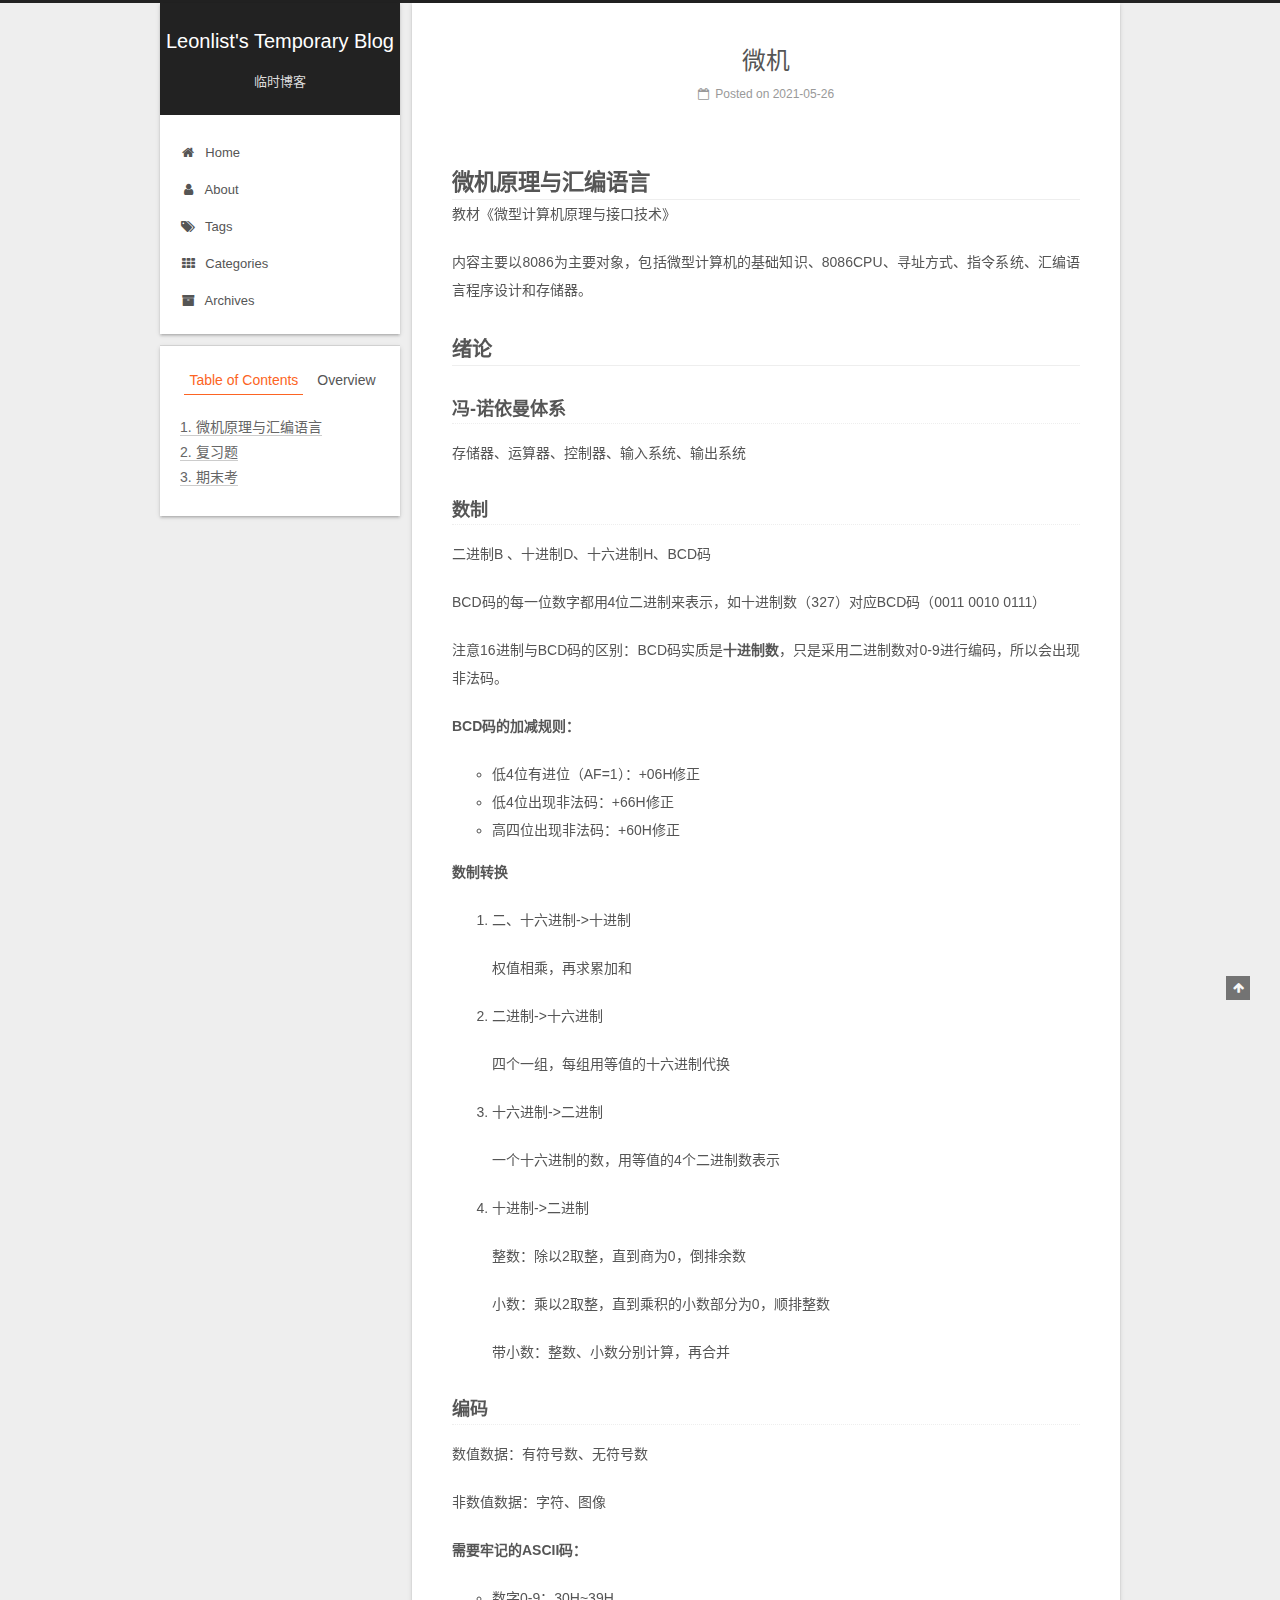
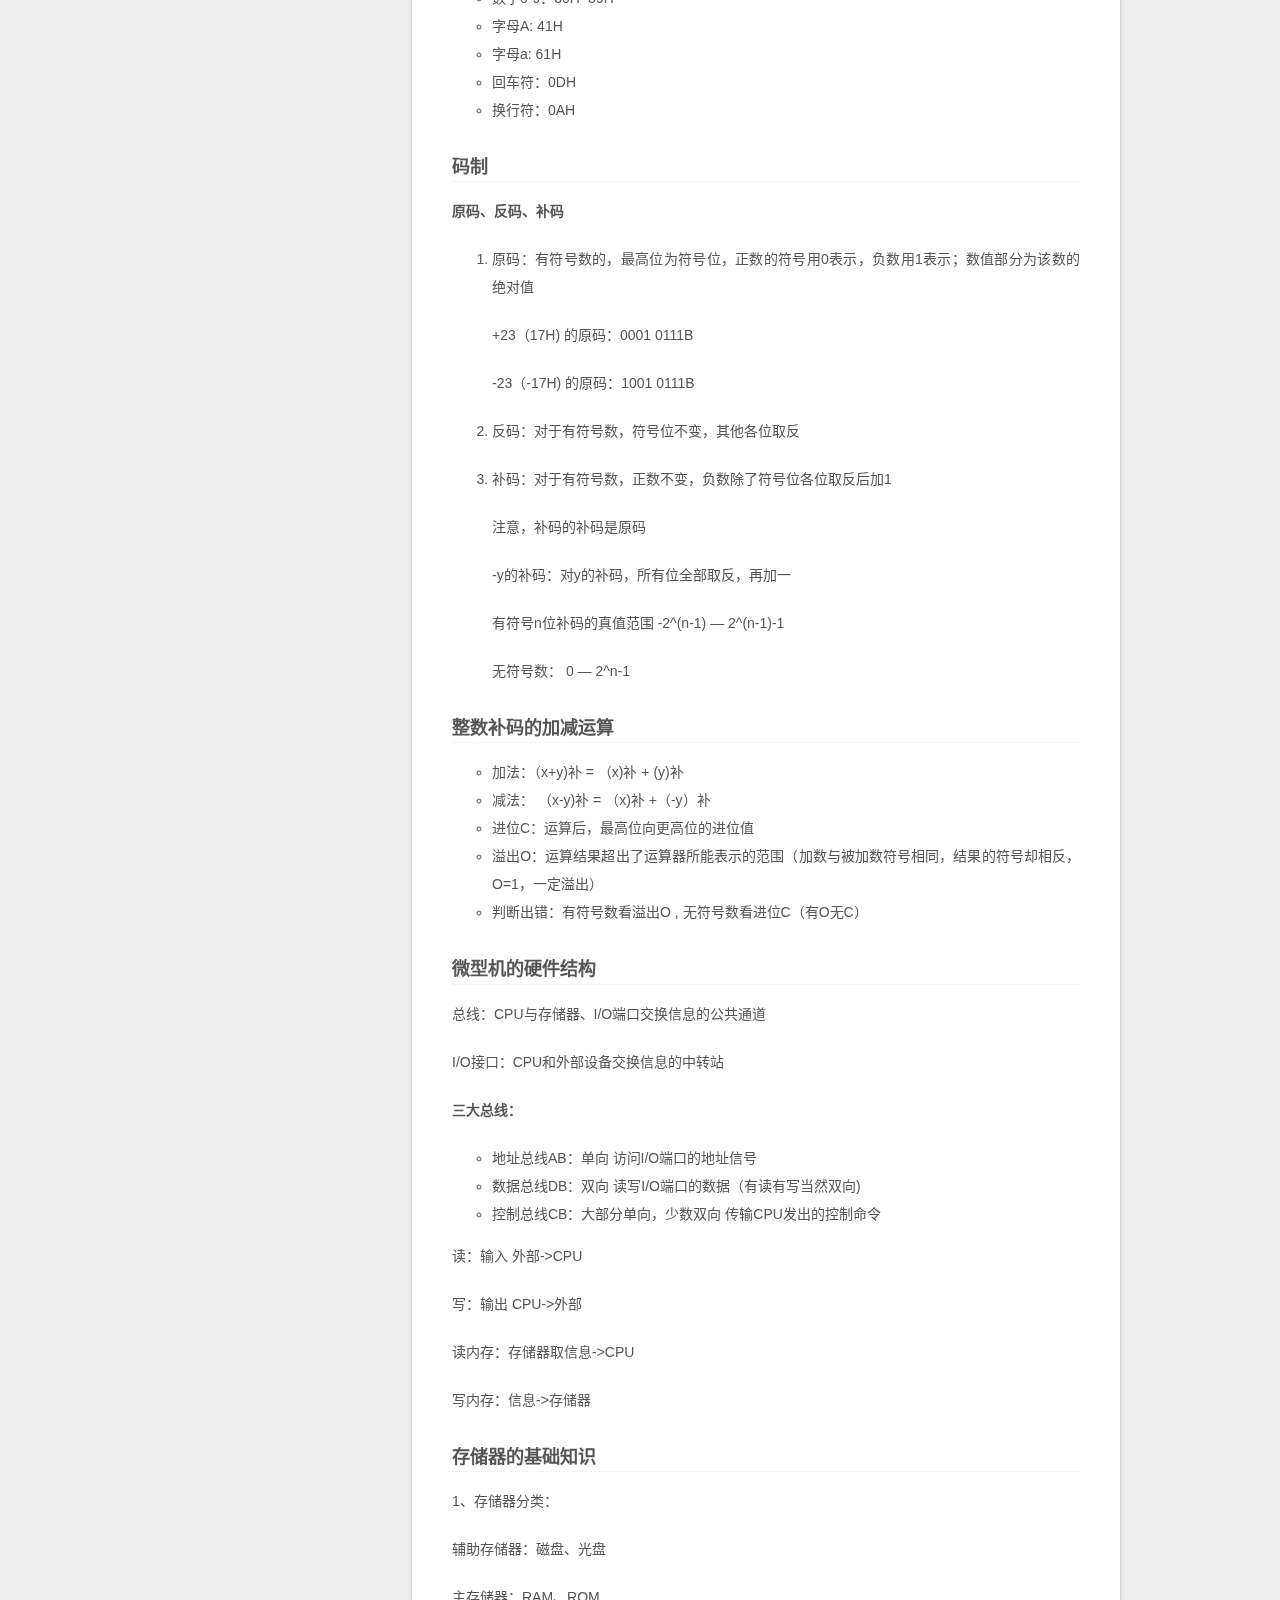
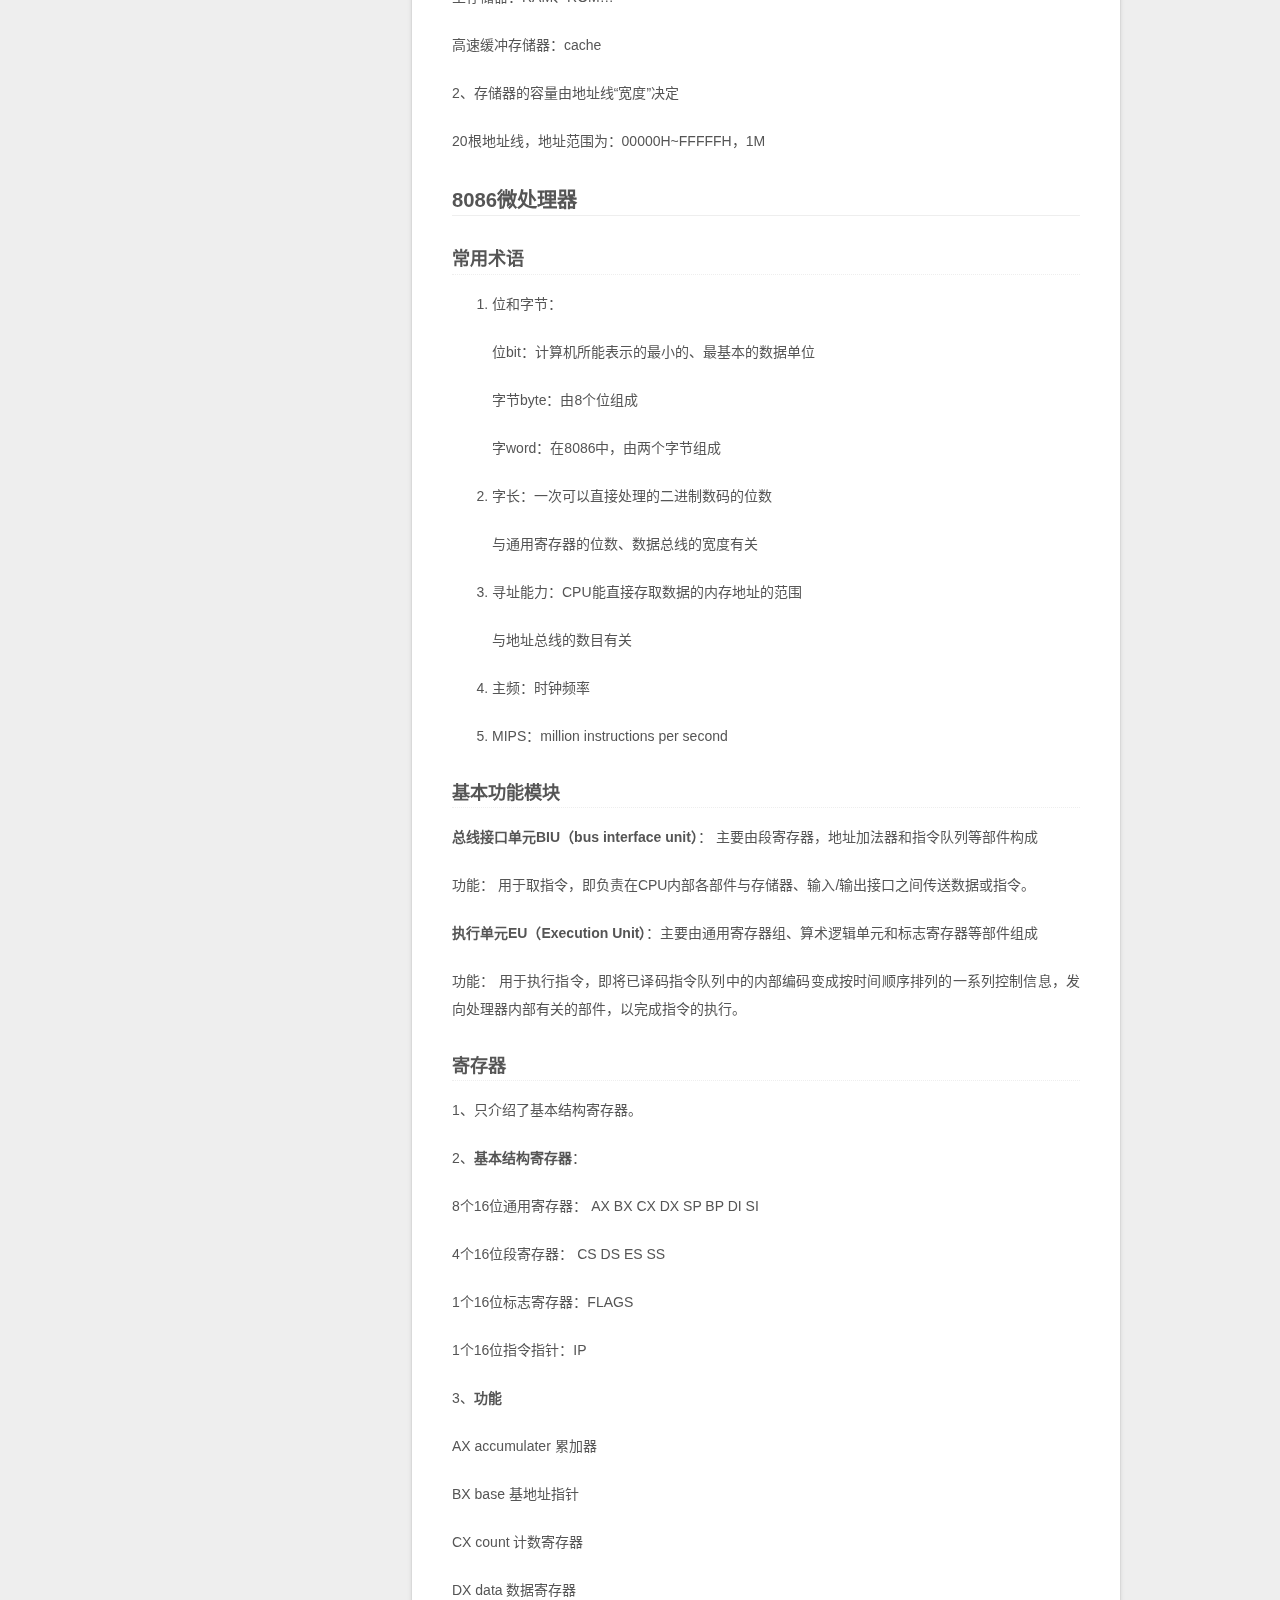
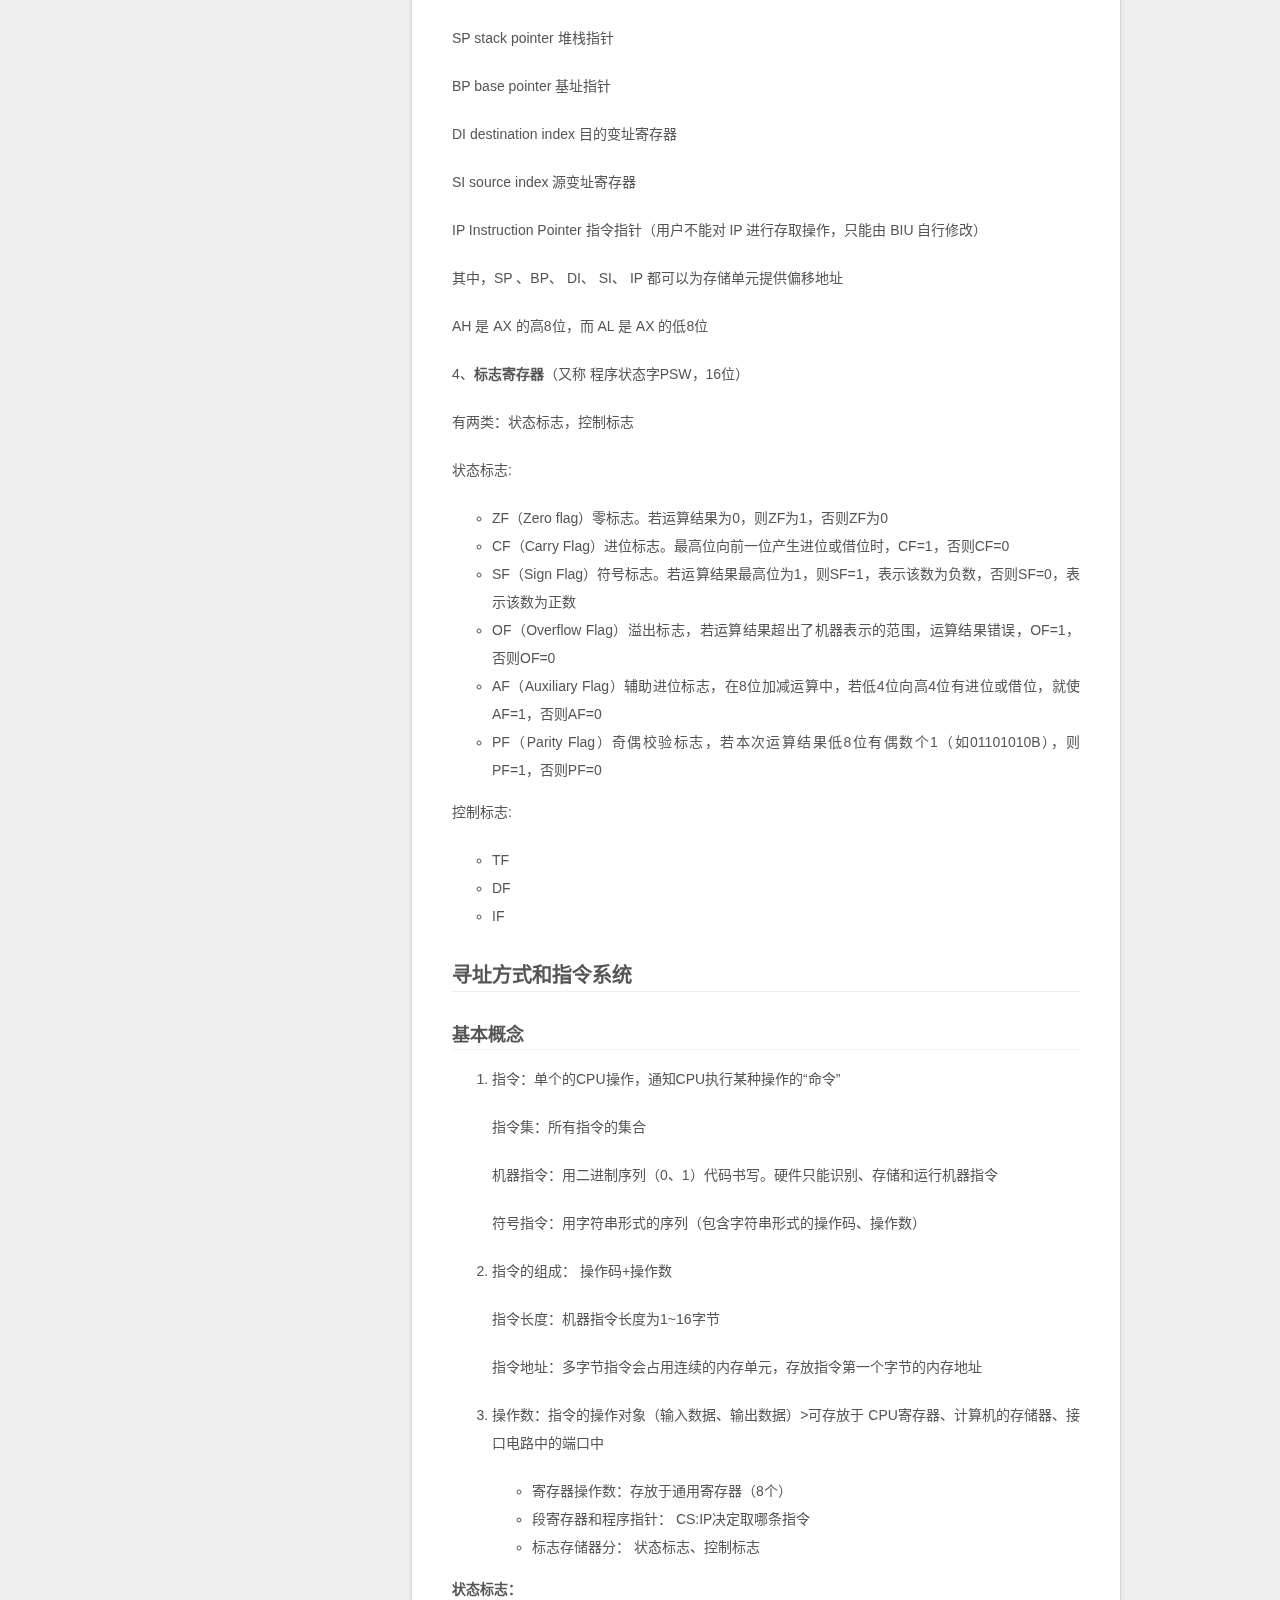
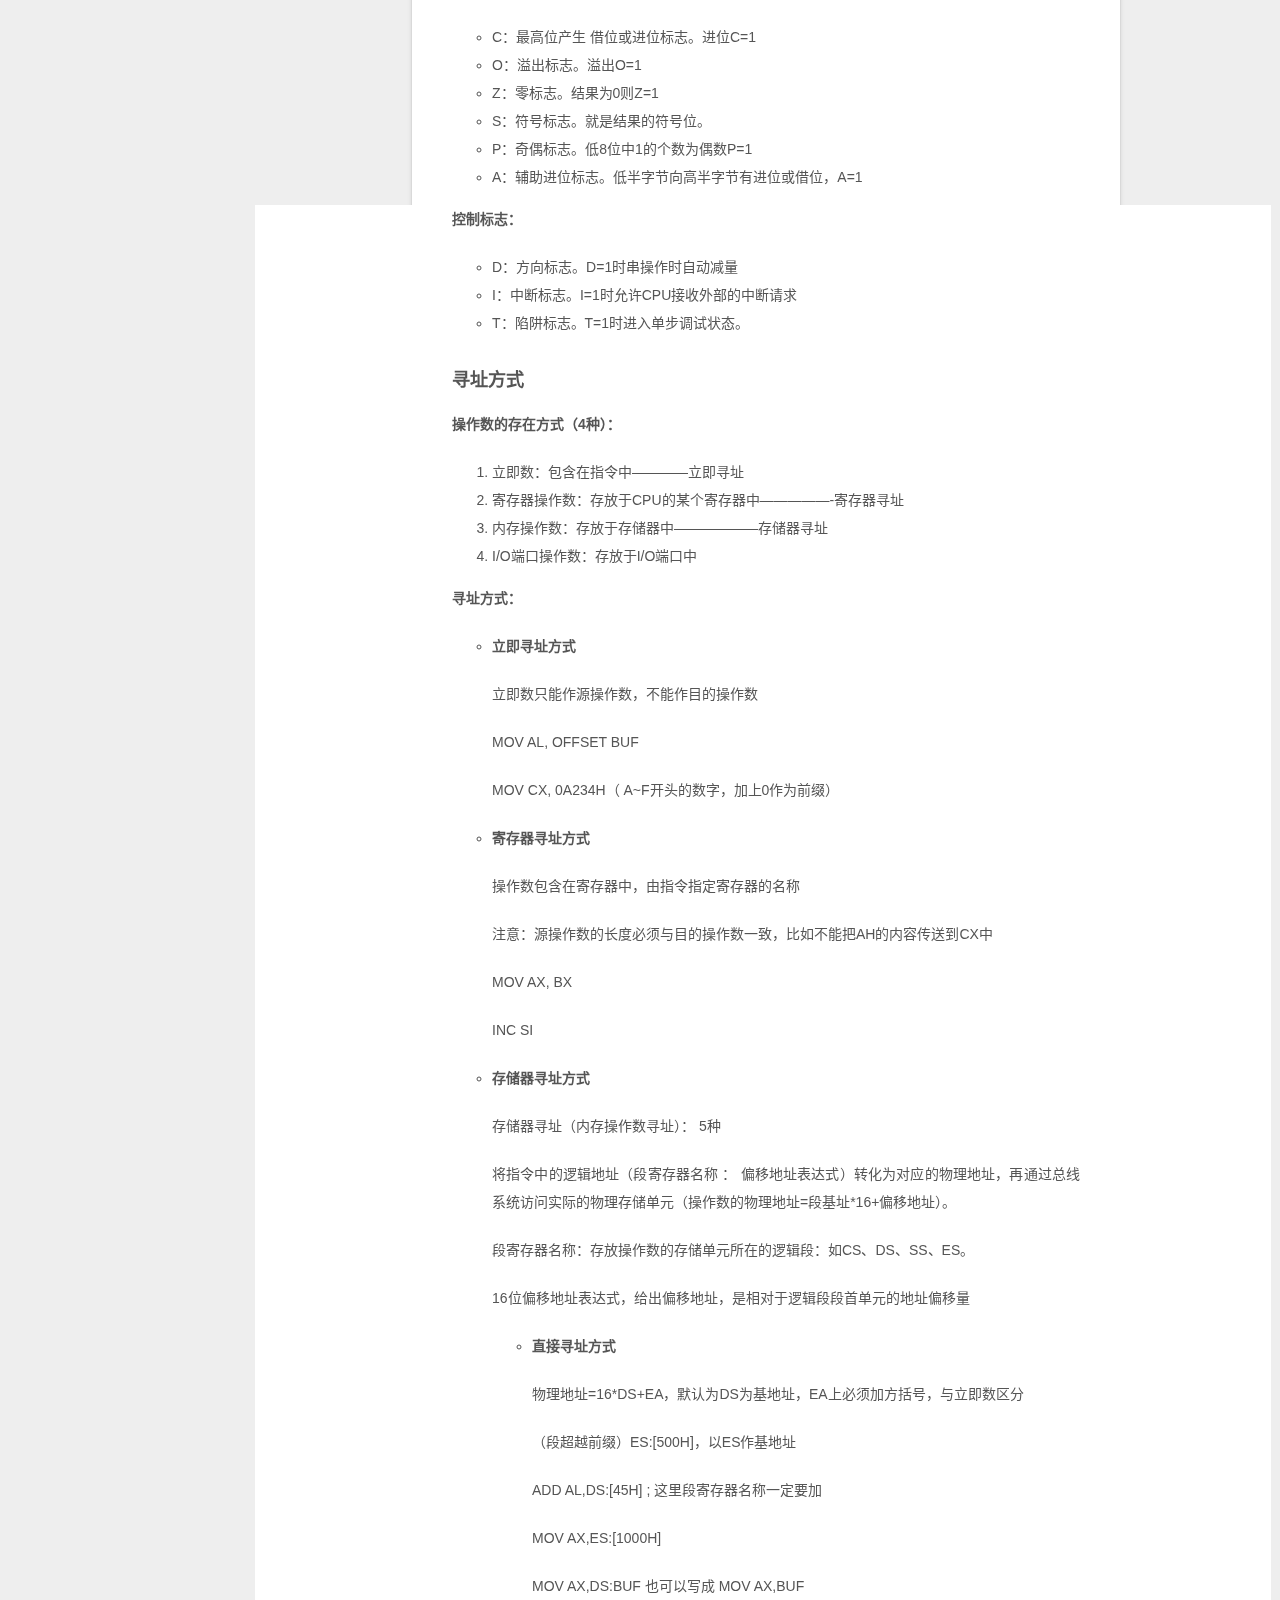
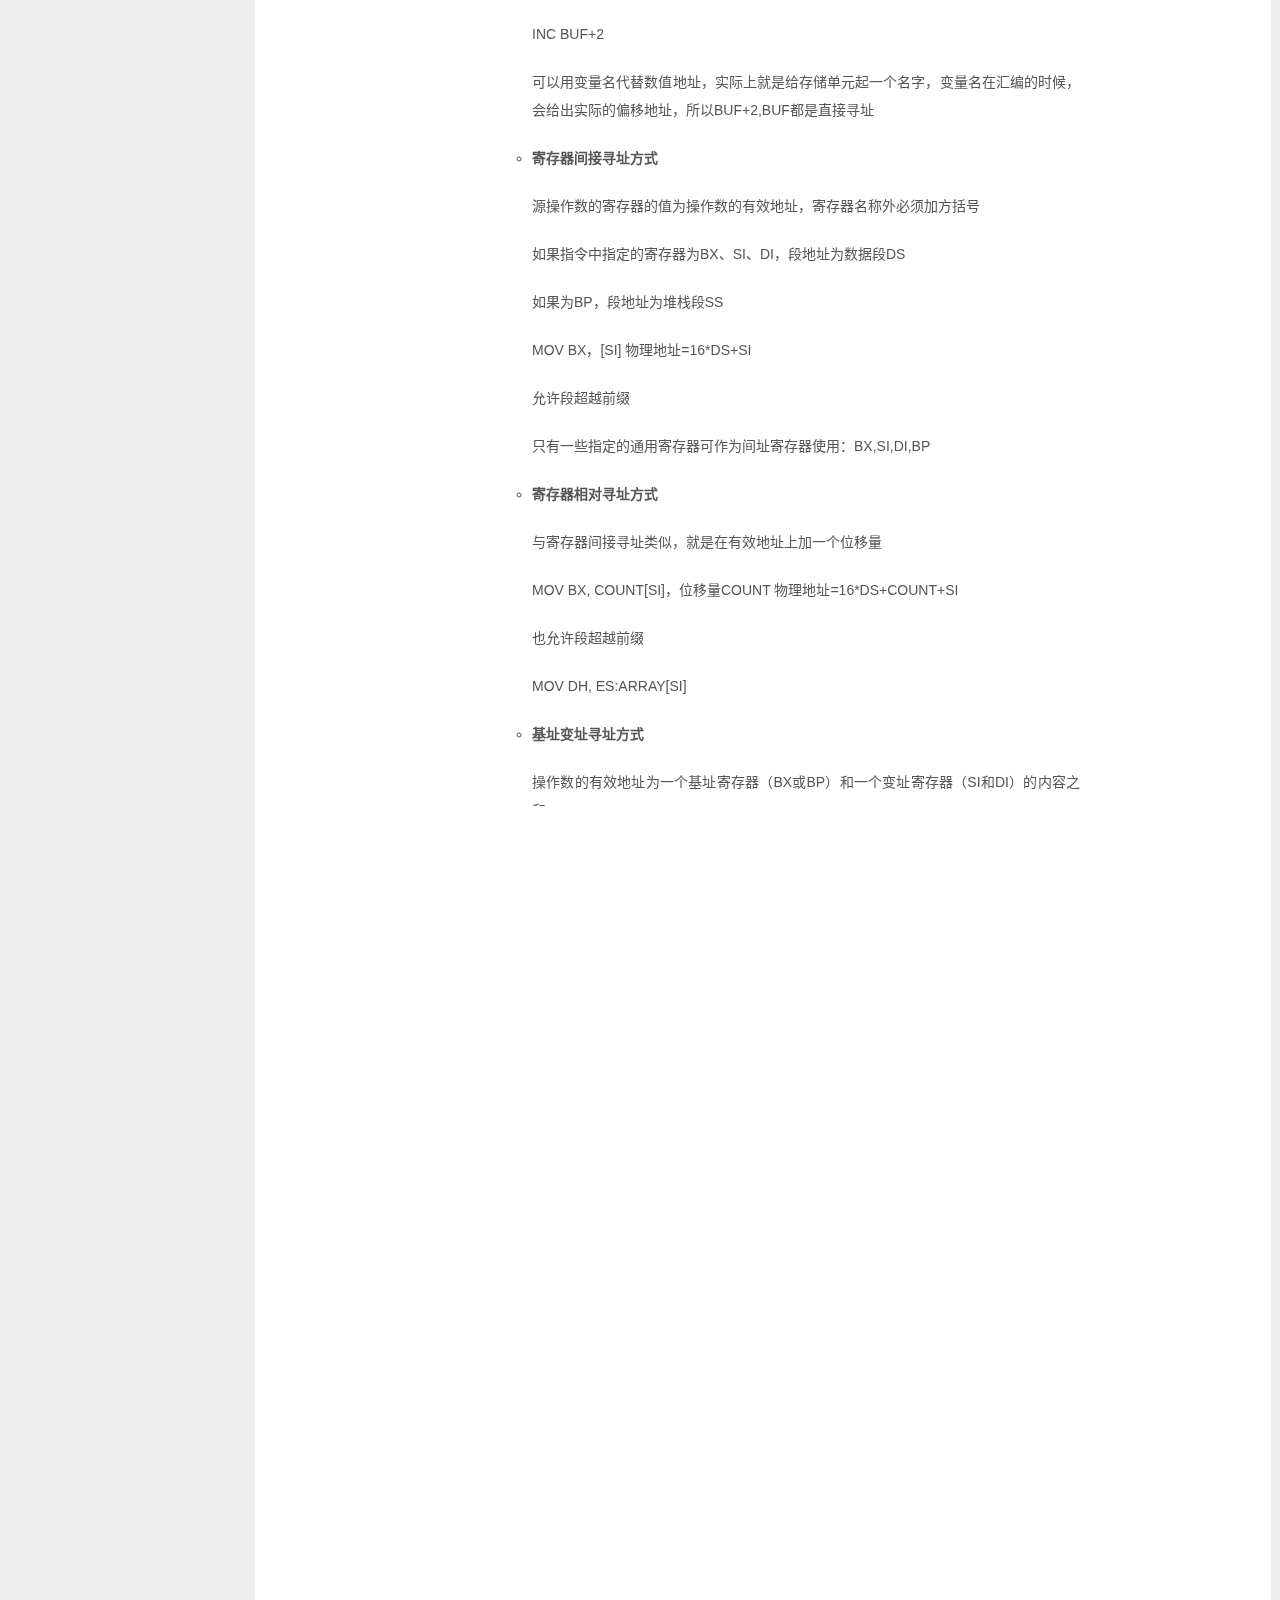
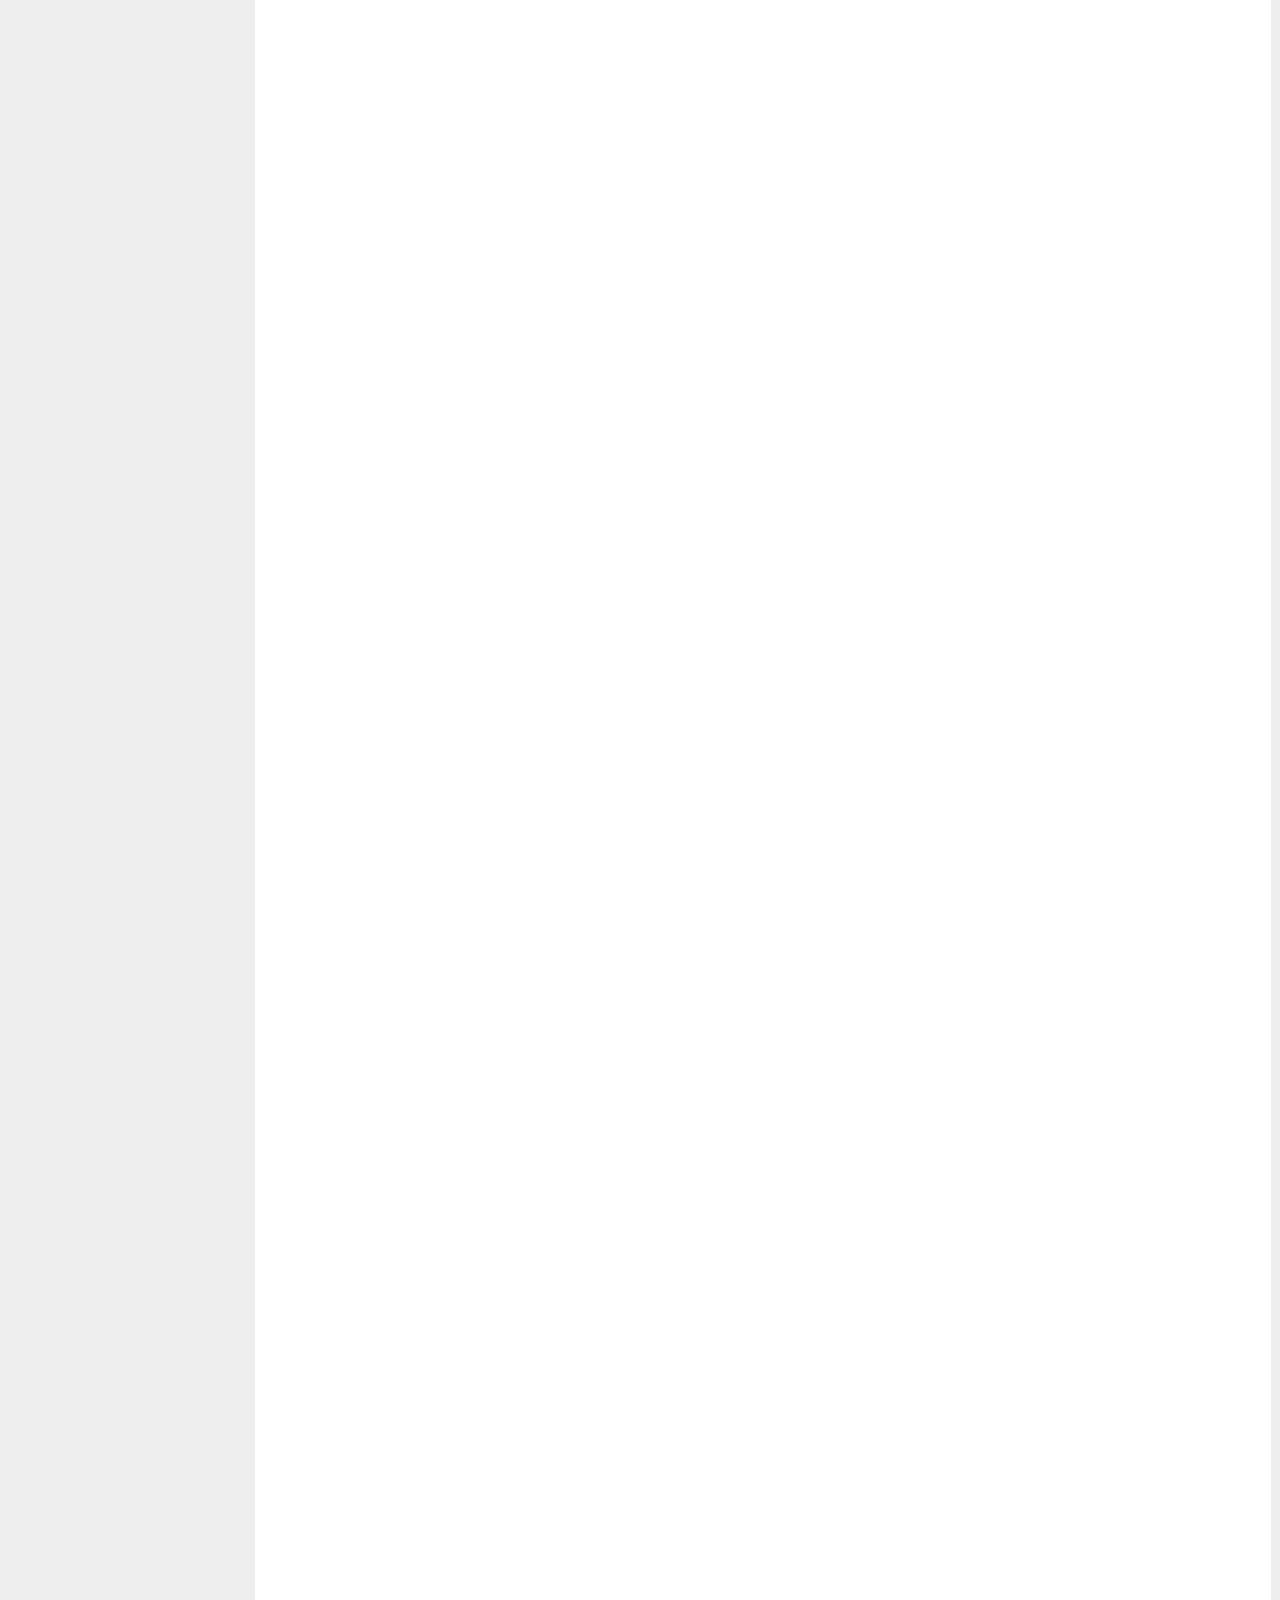
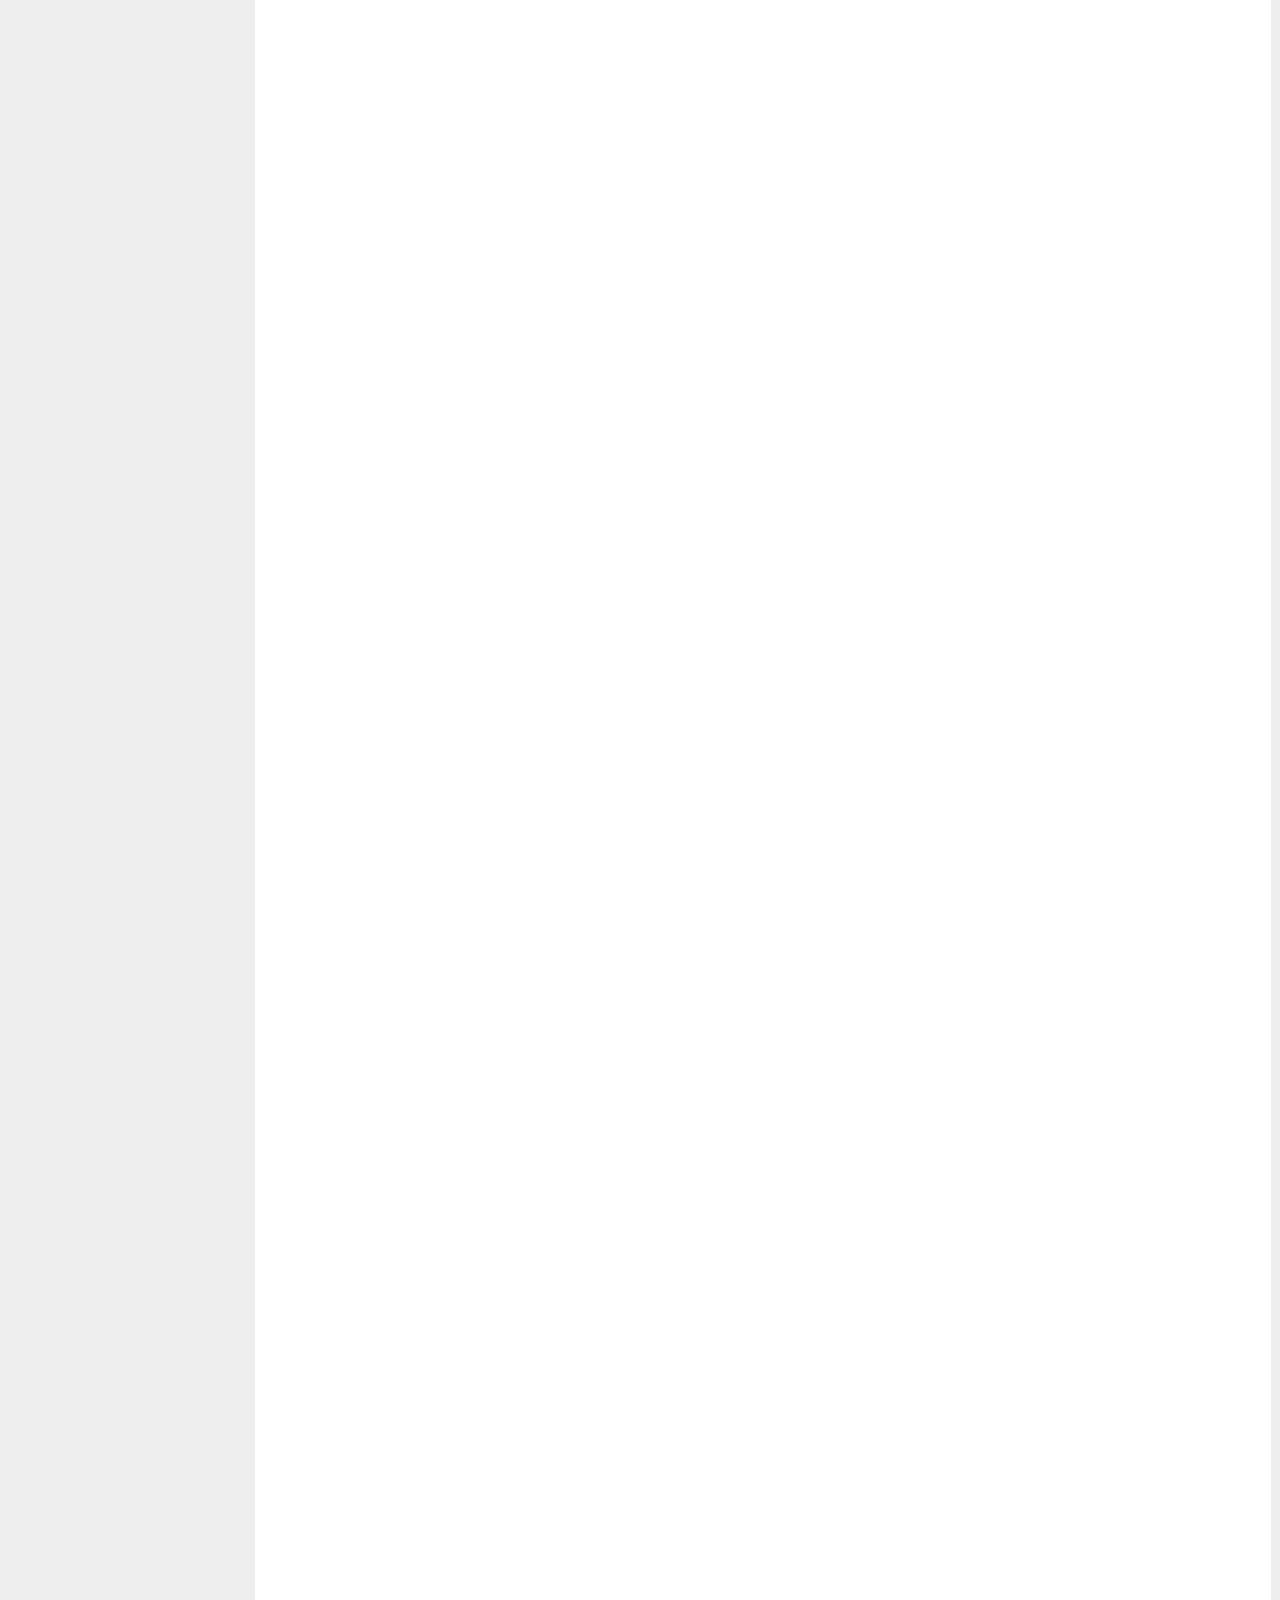
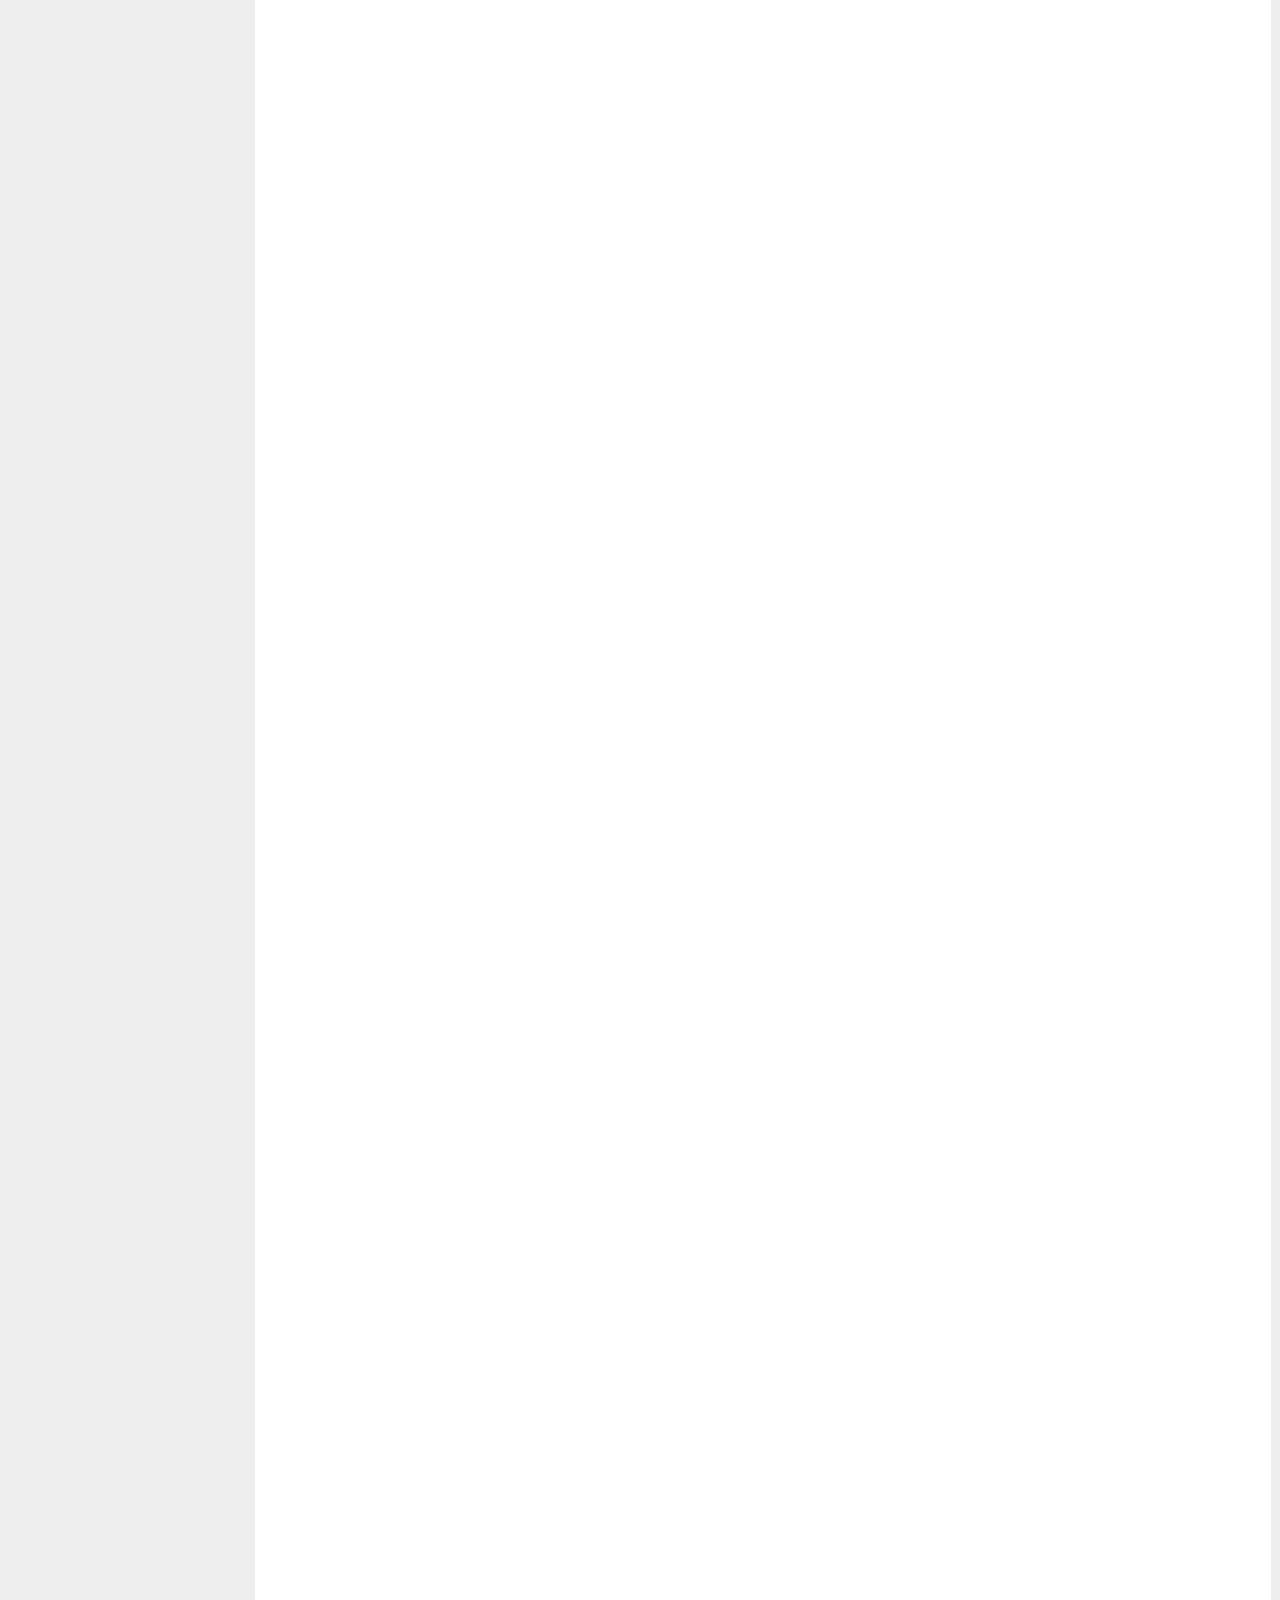
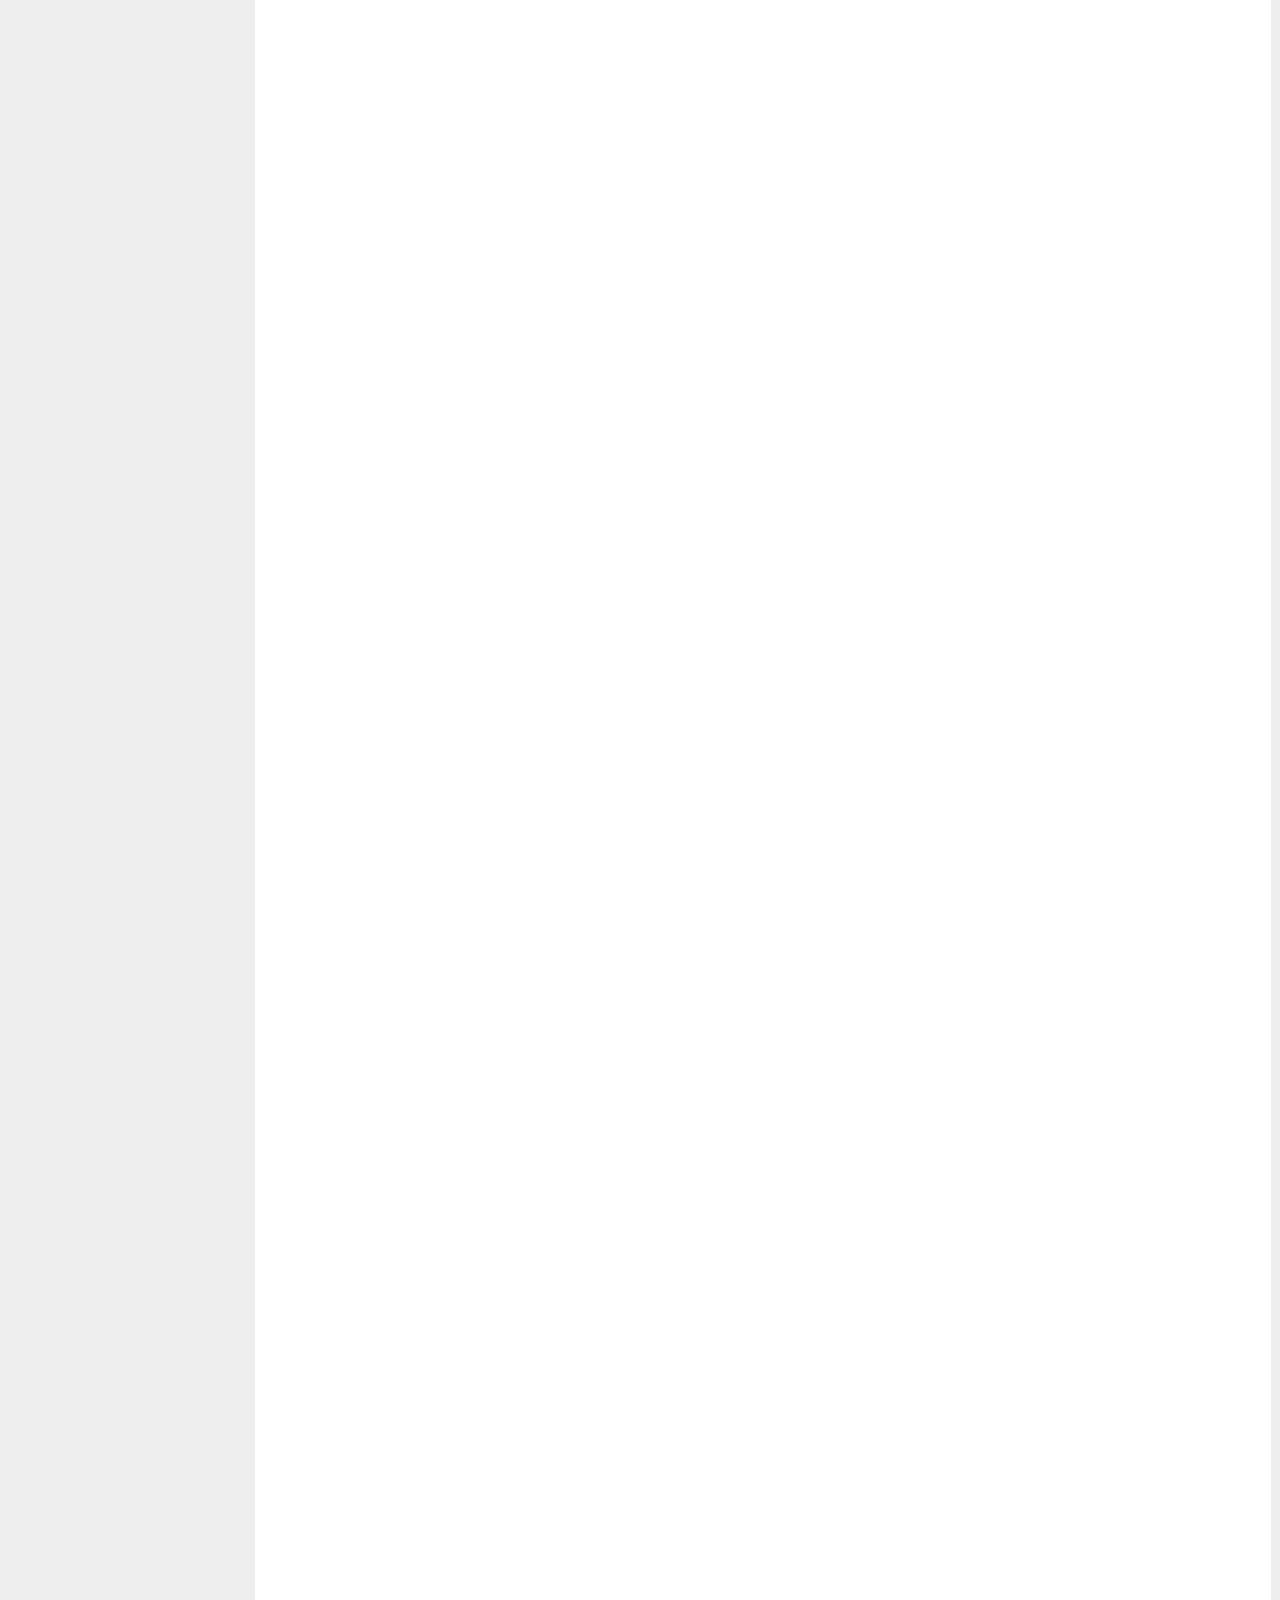
<file: 2021/05/26/微机/index.html>
<!DOCTYPE html>



  


<html class="theme-next gemini use-motion" lang="zh-CN">
<head>
  <meta charset="UTF-8"/>
<meta http-equiv="X-UA-Compatible" content="IE=edge" />
<meta name="viewport" content="width=device-width, initial-scale=1, maximum-scale=1"/>
<meta name="theme-color" content="#222">









<meta http-equiv="Cache-Control" content="no-transform" />
<meta http-equiv="Cache-Control" content="no-siteapp" />
















  
  
  <link href="/lib/fancybox/source/jquery.fancybox.css?v=2.1.5" rel="stylesheet" type="text/css" />







<link href="/lib/font-awesome/css/font-awesome.min.css?v=4.6.2" rel="stylesheet" type="text/css" />

<link href="/css/main.css?v=5.1.4" rel="stylesheet" type="text/css" />


  <link rel="apple-touch-icon" sizes="180x180" href="/images/apple-touch-icon-next.png?v=5.1.4">


  <link rel="icon" type="image/png" sizes="32x32" href="/images/favicon-32x32-next.png?v=5.1.4">


  <link rel="icon" type="image/png" sizes="16x16" href="/images/favicon-16x16-next.png?v=5.1.4">


  <link rel="mask-icon" href="/images/logo.svg?v=5.1.4" color="#222">





  <meta name="keywords" content="微机," />










<meta name="description" content="微机原理与汇编语言教材《微型计算机原理与接口技术》 内容主要以8086为主要对象，包括微型计算机的基础知识、8086CPU、寻址方式、指令系统、汇编语言程序设计和存储器。 绪论冯-诺依曼体系存储器、运算器、控制器、输入系统、输出系统 数制二进制B 、十进制D、十六进制H、BCD码 BCD码的每一位数字都用4位二进制来表示，如十进制数（327）对应BCD码（0011 0010 0111） 注意16进">
<meta property="og:type" content="article">
<meta property="og:title" content="微机">
<meta property="og:url" content="http://example.com/2021/05/26/%E5%BE%AE%E6%9C%BA/index.html">
<meta property="og:site_name" content="Leonlist&#39;s Temporary Blog">
<meta property="og:description" content="微机原理与汇编语言教材《微型计算机原理与接口技术》 内容主要以8086为主要对象，包括微型计算机的基础知识、8086CPU、寻址方式、指令系统、汇编语言程序设计和存储器。 绪论冯-诺依曼体系存储器、运算器、控制器、输入系统、输出系统 数制二进制B 、十进制D、十六进制H、BCD码 BCD码的每一位数字都用4位二进制来表示，如十进制数（327）对应BCD码（0011 0010 0111） 注意16进">
<meta property="og:locale" content="zh_CN">
<meta property="og:image" content="http://example.com/images/%E5%BE%AE%E6%9C%BA/image-20210623150746004.png">
<meta property="og:image" content="http://example.com/images/%E5%BE%AE%E6%9C%BA/image-20210623103703224.png">
<meta property="og:image" content="http://example.com/images/%E5%BE%AE%E6%9C%BA/clip_image001.png">
<meta property="og:image" content="http://example.com/images/%E5%BE%AE%E6%9C%BA/clip_image002.jpg">
<meta property="article:published_time" content="2021-05-26T03:17:15.000Z">
<meta property="article:modified_time" content="2021-07-01T10:22:08.859Z">
<meta property="article:author" content="Leonlist">
<meta property="article:tag" content="微机">
<meta name="twitter:card" content="summary">
<meta name="twitter:image" content="http://example.com/images/%E5%BE%AE%E6%9C%BA/image-20210623150746004.png">



<script type="text/javascript" id="hexo.configurations">
  var NexT = window.NexT || {};
  var CONFIG = {
    root: '',
    scheme: 'Gemini',
    version: '5.1.4',
    sidebar: {"position":"left","display":"post","offset":12,"b2t":false,"scrollpercent":false,"onmobile":false},
    fancybox: true,
    tabs: true,
    motion: {"enable":true,"async":false,"transition":{"post_block":"fadeIn","post_header":"slideDownIn","post_body":"slideDownIn","coll_header":"slideLeftIn","sidebar":"slideUpIn"}},
    duoshuo: {
      userId: '0',
      author: 'Author'
    },
    algolia: {
      applicationID: '',
      apiKey: '',
      indexName: '',
      hits: {"per_page":10},
      labels: {"input_placeholder":"Search for Posts","hits_empty":"We didn't find any results for the search: ${query}","hits_stats":"${hits} results found in ${time} ms"}
    }
  };
</script>



  <link rel="canonical" href="http://example.com/2021/05/26/微机/"/>





  <title>微机 | Leonlist's Temporary Blog</title>
  








<meta name="generator" content="Hexo 5.4.0"></head>

<body itemscope itemtype="http://schema.org/WebPage" lang="zh-CN">

  
  
    
  

  <div class="container sidebar-position-left page-post-detail">
    <div class="headband"></div>

    <header id="header" class="header" itemscope itemtype="http://schema.org/WPHeader">
      <div class="header-inner"><div class="site-brand-wrapper">
  <div class="site-meta ">
    

    <div class="custom-logo-site-title">
      <a href="/"  class="brand" rel="start">
        <span class="logo-line-before"><i></i></span>
        <span class="site-title">Leonlist's Temporary Blog</span>
        <span class="logo-line-after"><i></i></span>
      </a>
    </div>
      
        <p class="site-subtitle">临时博客</p>
      
  </div>

  <div class="site-nav-toggle">
    <button>
      <span class="btn-bar"></span>
      <span class="btn-bar"></span>
      <span class="btn-bar"></span>
    </button>
  </div>
</div>

<nav class="site-nav">
  

  
    <ul id="menu" class="menu">
      
        
        <li class="menu-item menu-item-home">
          <a href="/" rel="section">
            
              <i class="menu-item-icon fa fa-fw fa-home"></i> <br />
            
            Home
          </a>
        </li>
      
        
        <li class="menu-item menu-item-about">
          <a href="/about/" rel="section">
            
              <i class="menu-item-icon fa fa-fw fa-user"></i> <br />
            
            About
          </a>
        </li>
      
        
        <li class="menu-item menu-item-tags">
          <a href="/tags/" rel="section">
            
              <i class="menu-item-icon fa fa-fw fa-tags"></i> <br />
            
            Tags
          </a>
        </li>
      
        
        <li class="menu-item menu-item-categories">
          <a href="/categories/" rel="section">
            
              <i class="menu-item-icon fa fa-fw fa-th"></i> <br />
            
            Categories
          </a>
        </li>
      
        
        <li class="menu-item menu-item-archives">
          <a href="/archives/" rel="section">
            
              <i class="menu-item-icon fa fa-fw fa-archive"></i> <br />
            
            Archives
          </a>
        </li>
      

      
    </ul>
  

  
</nav>



 </div>
    </header>

    <main id="main" class="main">
      <div class="main-inner">
        <div class="content-wrap">
          <div id="content" class="content">
            

  <div id="posts" class="posts-expand">
    

  

  
  
  

  <article class="post post-type-normal" itemscope itemtype="http://schema.org/Article">
  
  
  
  <div class="post-block">
    <link itemprop="mainEntityOfPage" href="http://example.com/2021/05/26/%E5%BE%AE%E6%9C%BA/">

    <span hidden itemprop="author" itemscope itemtype="http://schema.org/Person">
      <meta itemprop="name" content="">
      <meta itemprop="description" content="">
      <meta itemprop="image" content="/images/logo.jpg">
    </span>

    <span hidden itemprop="publisher" itemscope itemtype="http://schema.org/Organization">
      <meta itemprop="name" content="Leonlist's Temporary Blog">
    </span>

    
      <header class="post-header">

        
        
          <h1 class="post-title" itemprop="name headline">微机</h1>
        

        <div class="post-meta">
          <span class="post-time">
            
              <span class="post-meta-item-icon">
                <i class="fa fa-calendar-o"></i>
              </span>
              
                <span class="post-meta-item-text">Posted on</span>
              
              <time title="Post created" itemprop="dateCreated datePublished" datetime="2021-05-26T11:17:15+08:00">
                2021-05-26
              </time>
            

            

            
          </span>

          

          
            
          

          
          

          

          

          

        </div>
      </header>
    

    
    
    
    <div class="post-body" itemprop="articleBody">

      
      

      
        <h1 id="微机原理与汇编语言"><a href="#微机原理与汇编语言" class="headerlink" title="微机原理与汇编语言"></a>微机原理与汇编语言</h1><p>教材《微型计算机原理与接口技术》</p>
<p>内容主要以8086为主要对象，包括微型计算机的基础知识、8086CPU、寻址方式、指令系统、汇编语言程序设计和存储器。</p>
<h2 id="绪论"><a href="#绪论" class="headerlink" title="绪论"></a>绪论</h2><h3 id="冯-诺依曼体系"><a href="#冯-诺依曼体系" class="headerlink" title="冯-诺依曼体系"></a>冯-诺依曼体系</h3><p>存储器、运算器、控制器、输入系统、输出系统</p>
<h3 id="数制"><a href="#数制" class="headerlink" title="数制"></a>数制</h3><p>二进制B 、十进制D、十六进制H、BCD码</p>
<p>BCD码的每一位数字都用4位二进制来表示，如十进制数（327）对应BCD码（0011 0010 0111）</p>
<p>注意16进制与BCD码的区别：BCD码实质是<strong>十进制数</strong>，只是采用二进制数对0-9进行编码，所以会出现非法码。</p>
<p><strong>BCD码的加减规则：</strong></p>
<ul>
<li>低4位有进位（AF=1）：+06H修正</li>
<li>低4位出现非法码：+66H修正</li>
<li>高四位出现非法码：+60H修正</li>
</ul>
<p><strong>数制转换</strong></p>
<ol>
<li><p>二、十六进制-&gt;十进制</p>
<p>权值相乘，再求累加和</p>
</li>
<li><p>二进制-&gt;十六进制</p>
<p>四个一组，每组用等值的十六进制代换</p>
</li>
<li><p>十六进制-&gt;二进制</p>
<p>一个十六进制的数，用等值的4个二进制数表示</p>
</li>
<li><p>十进制-&gt;二进制</p>
<p>整数：除以2取整，直到商为0，倒排余数</p>
<p>小数：乘以2取整，直到乘积的小数部分为0，顺排整数</p>
<p>带小数：整数、小数分别计算，再合并</p>
</li>
</ol>
<h3 id="编码"><a href="#编码" class="headerlink" title="编码"></a>编码</h3><p>数值数据：有符号数、无符号数</p>
<p>非数值数据：字符、图像</p>
<p><strong>需要牢记的ASCII码：</strong></p>
<ul>
<li>数字0-9：30H~39H</li>
<li>字母A: 41H</li>
<li>字母a: 61H</li>
<li>回车符：0DH</li>
<li>换行符：0AH</li>
</ul>
<h3 id="码制"><a href="#码制" class="headerlink" title="码制"></a>码制</h3><p><strong>原码、反码、补码</strong></p>
<ol>
<li><p>原码：有符号数的，最高位为符号位，正数的符号用0表示，负数用1表示；数值部分为该数的绝对值</p>
<p>+23（17H) 的原码：0001 0111B</p>
<p>-23（-17H) 的原码：1001 0111B</p>
</li>
<li><p>反码：对于有符号数，符号位不变，其他各位取反</p>
</li>
<li><p>补码：对于有符号数，正数不变，负数除了符号位各位取反后加1</p>
<p>注意，补码的补码是原码</p>
<p>-y的补码：对y的补码，所有位全部取反，再加一</p>
<p>有符号n位补码的真值范围   -2^(n-1) — 2^(n-1)-1</p>
<p>无符号数： 0 — 2^n-1</p>
</li>
</ol>
<h3 id="整数补码的加减运算"><a href="#整数补码的加减运算" class="headerlink" title="整数补码的加减运算"></a>整数补码的加减运算</h3><ul>
<li>加法：（x+y)补 = （x)补 + (y)补</li>
<li>减法： （x-y)补 = （x)补 +（-y）补</li>
<li>进位C：运算后，最高位向更高位的进位值</li>
<li>溢出O：运算结果超出了运算器所能表示的范围（加数与被加数符号相同，结果的符号却相反，O=1，一定溢出）</li>
<li>判断出错：有符号数看溢出O , 无符号数看进位C（有O无C）</li>
</ul>
<h3 id="微型机的硬件结构"><a href="#微型机的硬件结构" class="headerlink" title="微型机的硬件结构"></a>微型机的硬件结构</h3><p>总线：CPU与存储器、I/O端口交换信息的公共通道</p>
<p>I/O接口：CPU和外部设备交换信息的中转站</p>
<p><strong>三大总线：</strong></p>
<ul>
<li>地址总线AB：单向 访问I/O端口的地址信号</li>
<li>数据总线DB：双向 读写I/O端口的数据（有读有写当然双向)</li>
<li>控制总线CB：大部分单向，少数双向  传输CPU发出的控制命令</li>
</ul>
<p>读：输入 外部-&gt;CPU</p>
<p>写：输出 CPU-&gt;外部</p>
<p>读内存：存储器取信息-&gt;CPU</p>
<p>写内存：信息-&gt;存储器</p>
<h3 id="存储器的基础知识"><a href="#存储器的基础知识" class="headerlink" title="存储器的基础知识"></a>存储器的基础知识</h3><p>1、存储器分类：</p>
<p>辅助存储器：磁盘、光盘</p>
<p>主存储器：RAM、ROM…</p>
<p>高速缓冲存储器：cache</p>
<p>2、存储器的容量由地址线“宽度”决定</p>
<p>20根地址线，地址范围为：00000H~FFFFFH，1M</p>
<h2 id="8086微处理器"><a href="#8086微处理器" class="headerlink" title="8086微处理器"></a>8086微处理器</h2><h3 id="常用术语"><a href="#常用术语" class="headerlink" title="常用术语"></a>常用术语</h3><ol>
<li><p>位和字节：</p>
<p>位bit：计算机所能表示的最小的、最基本的数据单位</p>
<p>字节byte：由8个位组成</p>
<p>字word：在8086中，由两个字节组成</p>
</li>
<li><p>字长：一次可以直接处理的二进制数码的位数</p>
<p>与通用寄存器的位数、数据总线的宽度有关</p>
</li>
<li><p>寻址能力：CPU能直接存取数据的内存地址的范围</p>
<p>与地址总线的数目有关</p>
</li>
<li><p>主频：时钟频率</p>
</li>
<li><p>MIPS：million instructions per second</p>
</li>
</ol>
<h3 id="基本功能模块"><a href="#基本功能模块" class="headerlink" title="基本功能模块"></a>基本功能模块</h3><p><strong>总线接口单元BIU（bus interface unit）</strong>： 主要由段寄存器，地址加法器和指令队列等部件构成</p>
<p>功能： 用于取指令，即负责在CPU内部各部件与存储器、输入/输出接口之间传送数据或指令。</p>
<p><strong>执行单元EU（Execution Unit）</strong>：主要由通用寄存器组、算术逻辑单元和标志寄存器等部件组成</p>
<p>功能： 用于执行指令，即将已译码指令队列中的内部编码变成按时间顺序排列的一系列控制信息，发向处理器内部有关的部件，以完成指令的执行。</p>
<h3 id="寄存器"><a href="#寄存器" class="headerlink" title="寄存器"></a>寄存器</h3><p>1、只介绍了基本结构寄存器。</p>
<p>2、<strong>基本结构寄存器</strong>：</p>
<p>8个16位通用寄存器： AX BX CX DX SP BP DI SI</p>
<p>4个16位段寄存器： CS DS ES SS</p>
<p>1个16位标志寄存器：FLAGS</p>
<p>1个16位指令指针：IP</p>
<p>3、<strong>功能</strong></p>
<p>AX   accumulater 累加器</p>
<p>BX   base 基地址指针</p>
<p>CX   count 计数寄存器</p>
<p>DX   data 数据寄存器</p>
<p>SP   stack pointer 堆栈指针</p>
<p>BP   base pointer 基址指针</p>
<p>DI    destination index 目的变址寄存器</p>
<p>SI source index 源变址寄存器</p>
<p>IP Instruction Pointer 指令指针（用户不能对 IP 进行存取操作，只能由 BIU 自行修改）</p>
<p>其中，SP 、BP、 DI、 SI、 IP 都可以为存储单元提供偏移地址</p>
<p>AH 是 AX 的高8位，而 AL 是 AX 的低8位</p>
<p>4、<strong>标志寄存器</strong>（又称 程序状态字PSW，16位）</p>
<p>有两类：状态标志，控制标志</p>
<p>状态标志: </p>
<ul>
<li>ZF（Zero flag）零标志。若运算结果为0，则ZF为1，否则ZF为0</li>
<li>CF（Carry Flag）进位标志。最高位向前一位产生进位或借位时，CF=1，否则CF=0</li>
<li>SF（Sign Flag）符号标志。若运算结果最高位为1，则SF=1，表示该数为负数，否则SF=0，表示该数为正数</li>
<li>OF（Overflow Flag）溢出标志，若运算结果超出了机器表示的范围，运算结果错误，OF=1，否则OF=0</li>
<li>AF（Auxiliary Flag）辅助进位标志，在8位加减运算中，若低4位向高4位有进位或借位，就使AF=1，否则AF=0</li>
<li>PF（Parity Flag）奇偶校验标志，若本次运算结果低8位有偶数个1（如01101010B），则PF=1，否则PF=0</li>
</ul>
<p>控制标志:</p>
<ul>
<li>TF</li>
<li>DF</li>
<li>IF</li>
</ul>
<h2 id="寻址方式和指令系统"><a href="#寻址方式和指令系统" class="headerlink" title="寻址方式和指令系统"></a>寻址方式和指令系统</h2><h3 id="基本概念"><a href="#基本概念" class="headerlink" title="基本概念"></a><strong>基本概念</strong></h3><ol>
<li><p>指令：单个的CPU操作，通知CPU执行某种操作的“命令”</p>
<p>指令集：所有指令的集合</p>
<p>机器指令：用二进制序列（0、1）代码书写。硬件只能识别、存储和运行机器指令</p>
<p>符号指令：用字符串形式的序列（包含字符串形式的操作码、操作数）</p>
</li>
<li><p>指令的组成： 操作码+操作数</p>
<p>指令长度：机器指令长度为1~16字节</p>
<p>指令地址：多字节指令会占用连续的内存单元，存放指令第一个字节的内存地址</p>
</li>
<li><p>操作数：指令的操作对象（输入数据、输出数据）&gt;可存放于 CPU寄存器、计算机的存储器、接口电路中的端口中</p>
<ul>
<li>寄存器操作数：存放于通用寄存器（8个）</li>
<li>段寄存器和程序指针： CS:IP决定取哪条指令   </li>
<li>标志存储器分： 状态标志、控制标志 </li>
</ul>
</li>
</ol>
<p><strong>状态标志：</strong></p>
<ul>
<li>C：最高位产生 借位或进位标志。进位C=1</li>
<li>O：溢出标志。溢出O=1</li>
<li>Z：零标志。结果为0则Z=1</li>
<li>S：符号标志。就是结果的符号位。</li>
<li>P：奇偶标志。低8位中1的个数为偶数P=1</li>
<li>A：辅助进位标志。低半字节向高半字节有进位或借位，A=1</li>
</ul>
<p><strong>控制标志：</strong></p>
<ul>
<li>D：方向标志。D=1时串操作时自动减量</li>
<li>I：中断标志。I=1时允许CPU接收外部的中断请求</li>
<li>T：陷阱标志。T=1时进入单步调试状态。</li>
</ul>
<h3 id="寻址方式"><a href="#寻址方式" class="headerlink" title="寻址方式"></a>寻址方式</h3><p><strong>操作数的存在方式（4种）：</strong></p>
<ol>
<li>立即数：包含在指令中————立即寻址</li>
<li>寄存器操作数：存放于CPU的某个寄存器中—————-寄存器寻址</li>
<li>内存操作数：存放于存储器中——————存储器寻址</li>
<li>I/O端口操作数：存放于I/O端口中</li>
</ol>
<p><strong>寻址方式：</strong></p>
<ul>
<li><p><strong>立即寻址方式</strong></p>
<p>立即数只能作源操作数，不能作目的操作数</p>
<p>MOV AL, OFFSET BUF</p>
<p>MOV CX, 0A234H（ A~F开头的数字，加上0作为前缀）</p>
</li>
<li><p><strong>寄存器寻址方式</strong></p>
<p>操作数包含在寄存器中，由指令指定寄存器的名称</p>
<p>注意：源操作数的长度必须与目的操作数一致，比如不能把AH的内容传送到CX中</p>
<p>MOV AX, BX</p>
<p>INC SI</p>
</li>
<li><p><strong>存储器寻址方式</strong></p>
<p>存储器寻址（内存操作数寻址）： 5种   </p>
<p>将指令中的逻辑地址（段寄存器名称 ： 偏移地址表达式）转化为对应的物理地址，再通过总线系统访问实际的物理存储单元（操作数的物理地址=段基址*16+偏移地址）。</p>
<p>段寄存器名称：存放操作数的存储单元所在的逻辑段：如CS、DS、SS、ES。</p>
<p>16位偏移地址表达式，给出偏移地址，是相对于逻辑段段首单元的地址偏移量</p>
<ul>
<li><p><strong>直接寻址方式</strong></p>
<p>物理地址=16*DS+EA，默认为DS为基地址，EA上必须加方括号，与立即数区分</p>
<p>（段超越前缀）ES:[500H]，以ES作基地址</p>
<p>ADD AL,DS:[45H]     ;   这里段寄存器名称一定要加</p>
<p>MOV AX,ES:[1000H]</p>
<p>MOV AX,DS:BUF 也可以写成 MOV AX,BUF</p>
<p>INC BUF+2</p>
<p>可以用变量名代替数值地址，实际上就是给存储单元起一个名字，变量名在汇编的时候，会给出实际的偏移地址，所以BUF+2,BUF都是直接寻址</p>
</li>
<li><p><strong>寄存器间接寻址方式</strong></p>
<p>源操作数的寄存器的值为操作数的有效地址，寄存器名称外必须加方括号</p>
<p>如果指令中指定的寄存器为BX、SI、DI，段地址为数据段DS</p>
<p>如果为BP，段地址为堆栈段SS</p>
<p>MOV BX，[SI]    物理地址=16*DS+SI</p>
<p>允许段超越前缀</p>
<p>只有一些指定的通用寄存器可作为间址寄存器使用：BX,SI,DI,BP</p>
</li>
<li><p><strong>寄存器相对寻址方式</strong></p>
<p>与寄存器间接寻址类似，就是在有效地址上加一个位移量</p>
<p>MOV BX, COUNT[SI]，位移量COUNT    物理地址=16*DS+COUNT+SI</p>
<p>也允许段超越前缀</p>
<p>MOV DH, ES:ARRAY[SI]</p>
</li>
<li><p><strong>基址变址寻址方式</strong></p>
<p>操作数的有效地址为一个基址寄存器（BX或BP）和一个变址寄存器（SI和DI）的内容之和</p>
<p>MOV AX, [BX+SI]    物理地址=16*DS+BX+SI</p>
<p>基址寄存器为BX时，段址寄存器为DS；基址寄存器为BP时，段寄存器为SS</p>
</li>
<li><p><strong>相对基址变址寻址方式</strong></p>
<p>操作数的有效地址为一个基址寄存器（BX或BP）和一个变址寄存器（SI和DI）的内容，再加上指令中指定的8位或16为位移量之和。</p>
<p>就是在基址变址寻址方式上加上位移量</p>
<p>MOV AL,[BX+SI+2]</p>
</li>
</ul>
</li>
<li><p><strong>其他寻址方式</strong></p>
<ul>
<li>隐含寻址</li>
<li>I/O 端口寻址</li>
<li>一条指令作几种寻址方式</li>
<li>转移类指令寻址</li>
</ul>
</li>
</ul>
<p><strong>总结一下寻址方式：</strong></p>
<ul>
<li>BX、SI、DI 对应的一定是数据段，BP对应的一定是堆栈段，也就是说：如果是以BX,SI,DI为存储器寻址方式，则操作数在数据段DS中；如果以 BP为存储器寻址方式，则在SS段中</li>
<li>SI、DI不能做基址寄存器。 [SI]是间址， [SI+3]是变址，[BX]是间址，[BX+3]是基址。</li>
<li>[BX]、[SI]是间址</li>
<li>[DX]是不对的，因为DX不能作为存储器寻址方式中的寄存器</li>
</ul>
<h3 id="8086-指令系统"><a href="#8086-指令系统" class="headerlink" title="8086 指令系统"></a>8086 指令系统</h3><h4 id="数据传送指令"><a href="#数据传送指令" class="headerlink" title="数据传送指令"></a>数据传送指令</h4><ul>
<li><p><strong>MOV 传送指令</strong></p>
<p>IP 寄存器不能用作源操作数或目的操作数</p>
<p>立即数和CS 寄存器不能用作目的操作数</p>
<p>MOV 指令不能在两个存储单元之间直接传送数据，也不能在两个段寄存器之间直接传送数据</p>
<img src="/images/%E5%BE%AE%E6%9C%BA/image-20210623150746004.png" alt="image-20210623150746004" style="zoom:67%;" /></li>
<li><p><strong>PUSH 进栈指令</strong></p>
<p>PUSH 源    将源操作数推入堆栈，同时栈指针SP值减2</p>
<p>源操作数可以是16位通用寄存器、段寄存器或存储器中的数据字，但不能是立即数</p>
</li>
<li><p><strong>POP 出栈指令</strong></p>
<p>POP 目的    将当前SP所指向的堆栈顶部的一个字送到指定的目的操作数中，同时栈指针SP值加2</p>
<p>源操作数可以是16位通用寄存器、段寄存器或存储单元，但CS不能用作目的操作数</p>
</li>
<li><p><strong>XCHG 交换指令</strong></p>
<p>XCHG 目的， 源     把源操作数和目的操作数相交换</p>
<p>交换可以在寄存器之间、寄存器和存储器之间，但段寄存器不能作为操作数，也不能直接交换两个存储单元之间的内容</p>
</li>
<li><p><strong>XLAT 表转换指令</strong></p>
</li>
<li><p><strong>IN 输入指令</strong></p>
</li>
<li><p><strong>OUT 输出指令</strong></p>
</li>
<li><p><strong>LEA 取有效地址指令</strong></p>
<p>LEA 目的， 源</p>
<p>取源操作数地址的偏移量，并把它传送目的操作数所在单位</p>
<p>源操作数必须是存储单元，而且目的操作数必须是一个除段寄存器之外的16位寄存器</p>
<p>注意与 MOV 指令的区别，MOV 指令传送的一般是源操作数中的内容而不是地址</p>
</li>
<li><p><strong>LDS 将双字指针送到寄存器和DS指令</strong></p>
<p>LDS 目的， 源</p>
<p>从源操作数指定的存储单元中，取出一个变量的4字节地址指针，送进一对目的寄存器</p>
<p>指令中源操作数必须是存储单元，从该存储单元开始的连续4个字节单元 中，存放着一个变量的地址指针。目的操作数必须是16位寄存器，通常使用SI寄存器，但是不能使用段寄存器</p>
</li>
<li><p><strong>LES将双字指针送到寄存器和ES指令</strong></p>
<p>LES 目的， 源</p>
<p>与LDS指令操作基本相同，不同是将源操作数所指向的地址指针中的段地址部分送到ES寄存器中，而不是DS寄存器，目的操作数常用DI寄存器</p>
</li>
<li><p><strong>LAHF 标志送到 AH 指令</strong></p>
<p>把标志寄存器SF、ZF、AF、PF和CF分别传送到AH寄存器位7，6，4，2和0</p>
</li>
<li><p><strong>SAHF AH送标志寄存器</strong></p>
<p>把AH内容存入标志寄存器</p>
</li>
<li><p><strong>PUSHF 标志入栈指令</strong></p>
<p>把整个标志寄存器FLAGS的内容推入堆栈，同时栈指针SP值减2</p>
</li>
<li><p><strong>POPF 标志出栈指令</strong></p>
<p>把当前堆栈指针SP所指的一个字，传送到标志寄存器FLAGS，同时栈指针SP值加2</p>
</li>
</ul>
<h4 id="算术运算指令"><a href="#算术运算指令" class="headerlink" title="算术运算指令"></a>算术运算指令</h4><ul>
<li><p><strong>ADD 加法指令</strong></p>
<p>ADD 目的，源    将源和目的操作数相加，结果送到目的操作数</p>
</li>
<li><p><strong>ADC 带进位的加法指令</strong></p>
<p>ADC 目的，源</p>
<p>在两个操作数相加的同时，还要把进位标志CF的当前值加进去作为和，再把结果送到目的操作数中</p>
</li>
<li><p><strong>INC 增量指令</strong></p>
<p>INC 目的</p>
<p>对目的操作数加一</p>
</li>
<li><p><strong>AAA 加法的ASCII调整指令</strong></p>
</li>
<li><p><strong>DAA 加法的ASCII调整指令</strong></p>
<p>将两个压缩 BCD 数相加后的结果调整为正确的压缩 BCD 数。相加后的结果必须在 AL 中，才能使用 DAA 指令</p>
</li>
<li><p><strong>SUB 减法指令</strong></p>
<p>SUB  目的，源    将目的操作数减去源操作数，结果送到目的操作数</p>
</li>
<li><p><strong>SBB 带借位的减法指令</strong></p>
<p>SBB  目的，源    将目的操作数减去源操作数，还要减去进位/借位标志CF的值，结果送到目的操作数</p>
</li>
<li><p><strong>NEG 取负指令</strong></p>
</li>
<li><p><strong>CMP 比较指令</strong></p>
<p>将目的操作数减去源操作数，但仅将结果反映在标志位上</p>
</li>
<li><p><strong>AAS 减法的ASCII调整指令</strong></p>
</li>
<li><p><strong>DAS 减法的十进制调整指令</strong></p>
</li>
<li><p><strong>MUL 无符号数乘法指令</strong></p>
<p>MUL 源</p>
<p>把源操作数和累加器中的数都当成无符号数，然后将两数相乘，源操作数可以是字节或字</p>
<p>如果源操作数是一个字节，则 AX &lt;- AL * 源</p>
<p>若源操作数是一个字，则 (DX，AX) &lt;- AX * 源</p>
<p>源操作数可以是寄存器或存储单元，不能是立即数</p>
</li>
<li><p><strong>IMUL 整数乘法指令</strong></p>
<p>IMUL  源</p>
<p>把源操作数和累加器中的数，都作为带符号数，进行相乘</p>
</li>
<li><p><strong>AAM 乘法的ASCII调整指令</strong></p>
</li>
<li><p><strong>DIV 无符号数除法指令</strong></p>
<p>DIV  源</p>
<p>对两个无符号二进制数进行除法操作</p>
<p>如果源操作数为字节，16位被除数必须放在AX中，并且有：</p>
<p>AL  &lt;- AX / 源(字节)的商</p>
<p>AH &lt;- AX / 源(字节)的余数</p>
<p>(要是被除数只有8位，必须把它放在AL中，并将AH清0，然后相除)</p>
<p>如果源操作数为字，32位被除数必须放在DX、AX中，并且有：</p>
<p>AX  &lt;- (DX，AX) / 源(字)的商</p>
<p>DX &lt;- (DX，AX)/ 源(字)的余数</p>
<p>(要是被除数只有16位，除数也是16位，必须把16位被除数放在AX中，并将DX清0，然后相除)</p>
</li>
<li><p><strong>IDIV 整数除法指令</strong></p>
<p>功能与DIV相同，但操作数都必须是带符号数，商和余数也都是带符号数，而且规定余数的符号和被除数的符号相同</p>
</li>
<li><p><strong>CBW 把字节转换为字指令</strong></p>
<p>将寄存器AL中字节的符号位扩充到AH的所有位</p>
</li>
<li><p><strong>CWD 把字转换成双字指令</strong></p>
<p>把AX中的字的符号位扩充到DX寄存器的所有位中去</p>
</li>
<li><p><strong>AAD 除法的ASCII调整指令</strong></p>
</li>
</ul>
<h4 id="逻辑运算和移位指令"><a href="#逻辑运算和移位指令" class="headerlink" title="逻辑运算和移位指令"></a>逻辑运算和移位指令</h4><ul>
<li><p><strong>NOT取反指令</strong></p>
<p>将目的操作数求反</p>
<p>目的操作数可以是8位或16位寄存器或存储器，指令执行后，对标志位无影响</p>
</li>
<li><p><strong>AND 逻辑与指令</strong></p>
<p>对两个操作数进行按位逻辑与操作，结果返回目的操作数</p>
</li>
<li><p><strong>OR 逻辑或指令</strong></p>
<p>对两个操作数进行按位逻辑或操作，结果返回目的操作数</p>
</li>
<li><p><strong>XOR 异或操作指令</strong></p>
<p>对两个操作数进行按位逻辑异或运算，结果返回目的操作数</p>
</li>
<li><p><strong>TEST 测试指令</strong></p>
<p>对两个操作数进行按位逻辑与操作，并修改标志位，但不回送结果</p>
</li>
<li><p><strong>SAL 算术左移指令</strong></p>
</li>
<li><p><strong>SHL 逻辑左移指令</strong></p>
<p>上面两条指令的功能完全相同，均将寄存器或存储器中的目的操作数的各位左移，每移动一次，最低有效位LSB补0，最高有效位MSB进入标志位CF</p>
</li>
<li><p><strong>SHR 逻辑右移指令</strong></p>
<p>均将寄存器或存储器中的目的操作数的各位右移，每移动一次，最高位补0，最低位进入标志位CF</p>
</li>
<li><p><strong>SAR 算数右移指令</strong></p>
<p>目的操作数的各位右移，每移动一次，最低位进入标志位CF，但最高位（符号位）保持不变（即与之前最高位保持一致</p>
</li>
<li><p><strong>ROL 循环左移指令</strong></p>
</li>
<li><p><strong>ROR 循环右移指令</strong></p>
</li>
<li><p><strong>RCL 通过进位位循环左移指令</strong></p>
</li>
<li><p><strong>RCR 通过进位位循环右移指令</strong></p>
<p>目的操作数可以是8/16位的寄存器操作数或内存操作数，计数值含义同上，即1或由C指定。</p>
<p>ROL和ROR为小循环移位指令，没有把CF包含在循环中；RCL和RCR为大循环指令，把CF作为整个循环的一部分参加循环移位。</p>
<p>CF的值由最后一次被移出的值决定。OF的值只有在移动1次的指令中才有效，移位后符号位发生变换，则OF置1，否则OF置0</p>
<figure class="highlight x86asm"><table><tr><td class="gutter"><pre><span class="line">1</span><br><span class="line">2</span><br><span class="line">3</span><br><span class="line">4</span><br><span class="line">5</span><br><span class="line">6</span><br><span class="line">7</span><br><span class="line">8</span><br><span class="line">9</span><br></pre></td><td class="code"><pre><span class="line">设 CF=<span class="number">1</span>，<span class="built_in">AL</span>=<span class="number">1011</span> <span class="number">0100B</span></span><br><span class="line">若执行指令 <span class="keyword">ROL</span>  <span class="built_in">AL</span>，<span class="number">1</span></span><br><span class="line">    则 <span class="built_in">AL</span>=<span class="number">0110</span> <span class="number">1001B</span>，CF=<span class="number">1</span>，OF=<span class="number">1</span>；</span><br><span class="line">若执行指令 <span class="keyword">ROR</span>  <span class="built_in">AL</span>，<span class="number">1</span></span><br><span class="line">    则 <span class="built_in">AL</span>=<span class="number">0101</span> <span class="number">1010B</span>，CF=<span class="number">0</span>，OF=<span class="number">1</span>；</span><br><span class="line">若执行指令 <span class="keyword">RCR</span>  <span class="built_in">AL</span>，<span class="number">1</span></span><br><span class="line">    则 <span class="built_in">AL</span>=<span class="number">1101</span> <span class="number">1010B</span>，CF=<span class="number">0</span>，OF=<span class="number">0</span>；</span><br><span class="line">若执行指令 <span class="keyword">MOV</span>  <span class="built_in">CL</span>，<span class="number">3</span> 和 <span class="keyword">RCL</span>  <span class="built_in">AL</span>，<span class="built_in">CL</span></span><br><span class="line">    则 <span class="built_in">AL</span>=<span class="number">1010</span> <span class="number">0110B</span>，CF=<span class="number">1</span>，OF不确定。</span><br></pre></td></tr></table></figure>

<p>注意，在移位操作中，移位次数为多次时，必须将移位次数存放到<strong>CL寄存器</strong>中</p>
</li>
</ul>
<h4 id="字符串处理指令"><a href="#字符串处理指令" class="headerlink" title="字符串处理指令"></a>字符串处理指令</h4><ul>
<li><p><strong>MOVS 字符串传送指令</strong></p>
<p>MOVS 目的串， 源串</p>
<p>把由SI作指针的源串中的一个字节或字，传送到由DI作指针的目的串中，且自动修改指针SI和DI</p>
<p>REP MOVSB 等价于</p>
<p>MOVS NEW_LOC, SRC_MESS</p>
<p>​            DEC CX</p>
<p>​             JNZ AGAIN</p>
</li>
<li><p><strong>CMPS 字符串比较指令</strong></p>
</li>
<li><p><strong>SCAS 字符串扫描指令</strong></p>
</li>
<li><p><strong>LODS 数据串装入指令</strong></p>
</li>
<li><p><strong>STOS 数据串存储指令</strong></p>
<p>将累加器AL或AX中的一个字节或字，传送到附加段中以DI为目标指针的目的串中，同时修改DI，以指向串中的下一个单元</p>
</li>
</ul>
<h4 id="控制转移指令"><a href="#控制转移指令" class="headerlink" title="控制转移指令"></a>控制转移指令</h4><ul>
<li><p><strong>JMP 无条件转移指令</strong></p>
<p>使程序无条件的转移到指令中的目的地址去执行</p>
</li>
<li><p><strong>过程调用和返回指令</strong></p>
<p>CALL 过程名</p>
<p>RET</p>
</li>
<li><p><strong>直接标志转移指令</strong></p>
<table>
<thead>
<tr>
<th>指令助记符</th>
<th>测试条件</th>
<th>指令功能</th>
</tr>
</thead>
<tbody><tr>
<td>JC</td>
<td>CF=1</td>
<td>有进位</td>
</tr>
<tr>
<td>JNC</td>
<td>CF=0</td>
<td>无进位</td>
</tr>
<tr>
<td>JZ/JE</td>
<td>ZF=1</td>
<td>结果为零/相等</td>
</tr>
<tr>
<td>JNZ/JNE</td>
<td>ZF=0</td>
<td>不为零/相等</td>
</tr>
<tr>
<td>JS</td>
<td>SF=1</td>
<td>符号为负</td>
</tr>
<tr>
<td>JNS</td>
<td>SF=0</td>
<td>符号为正</td>
</tr>
<tr>
<td>JO</td>
<td>OF=1</td>
<td>溢出</td>
</tr>
<tr>
<td>JNO</td>
<td>OF=0</td>
<td>无溢出</td>
</tr>
<tr>
<td>JP/JPE</td>
<td>PF=1</td>
<td>奇偶位为1/为偶</td>
</tr>
<tr>
<td>JNP/JPO</td>
<td>PF=0</td>
<td>奇偶位为0/为奇</td>
</tr>
</tbody></table>
</li>
<li><p><strong>间接标志条件转移指令</strong></p>
<p><strong>无符号数</strong></p>
<p>JA/JNBE    高于/不低于等于</p>
<p>JAE/JNE    高于等于/不低于</p>
<p>JB/JNAE    低于/不高于等于</p>
<p>JBE/JNA    低于等于/不高于</p>
<p><strong>带符号数</strong></p>
<p>JG/JNLE    大于/不小于等于</p>
<p>JGE/JNL    大于等于/不小于</p>
<p>JL/JNGE    小于/不大于等于</p>
<p>JLE/JNG    小于等于/不大于</p>
</li>
<li><p><strong>LOOP 循环指令</strong></p>
</li>
<li><p><strong>LOOPE/LOOPZ 相等或结果为0时循环</strong></p>
</li>
<li><p><strong>LOOPNE/LOOPNZ 相等或结果为不0时循环</strong></p>
</li>
<li><p><strong>INT n 软件中断指令</strong></p>
</li>
<li><p><strong>INTO 溢出中断指令</strong></p>
</li>
<li><p><strong>IRET 中断返回指令</strong></p>
</li>
</ul>
<h4 id="处理器控制指令"><a href="#处理器控制指令" class="headerlink" title="处理器控制指令"></a>处理器控制指令</h4><ul>
<li>CLC,CMC,STC</li>
<li>CLD,STD</li>
<li>CLI,STI</li>
<li>HLT 停机指令</li>
<li>NOP 空指令或无操作指令</li>
</ul>
<h2 id="汇编语言程序设计"><a href="#汇编语言程序设计" class="headerlink" title="汇编语言程序设计"></a>汇编语言程序设计</h2><h3 id="汇编语言程序结构"><a href="#汇编语言程序结构" class="headerlink" title="汇编语言程序结构"></a>汇编语言程序结构</h3><p>1.处理器选择伪指令</p>
<p>2.段定义伪指令 （ SEGMENT   ENDS为定界语句）</p>
<p>3.段约定伪指令</p>
<p>4.汇编结束伪指令</p>
<p>END 程序启动指令标号</p>
<p>汇编程序对END之后额语句将不再进行任何处理。DOS装载程序的可执行文件是，自动把标号所在段的段基址赋给CS，把标号所在单元的偏移地址赋给IP</p>
<p>5.DOS的返回</p>
<p>程序完成预定任务之后，必须返回DOS</p>
<p>返回DOS的3种方法：P27</p>
<p>第一种：    MOV AH,4CH</p>
<p>INT 21H</p>
<p>第二种： INT 20H</p>
<p>第三种：MAIN PROC FAR</p>
<p>​           PUSH DS</p>
<p>​           SUB AX,AX</p>
<p>​           PUSH AX</p>
<p>​           …..</p>
<p>​           RET</p>
<p>​           MAIN ENDP</p>
<h3 id="汇编源程序的编程格式"><a href="#汇编源程序的编程格式" class="headerlink" title="汇编源程序的编程格式"></a>汇编源程序的编程格式</h3><p>（1）exe文件</p>
<p>exe文件允许使用多个逻辑段，每个逻辑段不超过64KB，适合编写大型程序。</p>
<p>（2）com文件</p>
<p>com文件只允许使用一个逻辑段，即代码段。程序所使用的数据，可以集中设置在代码段的开始或末尾。需要使用ORG定位伪指令将程序的启动指令存放在代码段偏移地址为100H的单元。</p>
<p>ORG指令用于通知汇编程序，将下一条指令或数据存放在表达式给出的段内实际偏移地址。</p>
<p>DATA SEGMENT AT 0040H</p>
<p>   ORG 0017H</p>
<p>KEYFLAG DB ?</p>
<p>DATA ENDS</p>
<p>定义了KEYFLAG变量，存放在段基址为40H，偏移地址为0017H的内存单元中。</p>
<h3 id="DOS功能调用"><a href="#DOS功能调用" class="headerlink" title="DOS功能调用"></a>DOS功能调用</h3><p><strong>1、调用模式：</strong></p>
<p>MOV AH,功能号</p>
<p>如果有入口参数，设置入口参数</p>
<p>INT 21H</p>
<p>如果有出口参数，分析出口情况</p>
<p><strong>2、功能号</strong></p>
<ul>
<li><p>01H号功能读字符，出口参数 AL=输入字符</p>
</li>
<li><p>02H号功能显示字符；入口参数 DL=显示字符的 ASCII 码</p>
</li>
<li><p>09H显示以 $ 结尾的字符串，入口参数 DS:DX=字符串首地址</p>
</li>
<li><p>0AH键盘输入字符串，从BUF+2单元开始存放，入口参数 DS:DX=字符串首地址</p>
</li>
<li><p>4CH功能返回DOS（返回DOS的操作系统），即程序终止</p>
</li>
</ul>
<h3 id="程序设计"><a href="#程序设计" class="headerlink" title="程序设计"></a>程序设计</h3><pre><code>在循环程序中，常用计数器CX寄存器控制循环次数，每经过一次循环操作，计数器自动减1，减到0时，表示循环结束
        LEA BX,DATA        ;DATA偏移地址送BX
        MOV CX,14        ;设循环次数
        MOV AL,[BX]        ;第一个带符号数送AL
CHECK:  INC BX
        CMP AL,[BX]        ;两数比较
        JNZ DONE        ;如果AL中的数较小，则转DONE
        MOV AL,[BX]
DONE:    LOOP CHECK        ;循环次数，CX=CX-1，当CX==0，结束循环，执行后续语句
        MOV MIN,AL        ;存放最小数
        HLT
</code></pre>
<h1 id="复习题"><a href="#复习题" class="headerlink" title="复习题"></a>复习题</h1><h2 id="书后习题"><a href="#书后习题" class="headerlink" title="书后习题"></a>书后习题</h2><ol>
<li><p><strong>两个带符号数 1011 0100B 和 1100 0111B 相加,运算后各标志位的值等于多少?哪些标志位是有意 义的?如果把这两个数当成无符号数,相加后哪些标志位是有意义的?</strong></p>
<p>答：</p>
<p><strong>带符号数：</strong></p>
<p>1 0111 1011</p>
<p>CF=1，有进位，对于带符号数，无意义</p>
<p>PF=1，结果有偶数个1</p>
<p>AF=0，无半进位，非BCD码运算，无意义</p>
<p>ZF=0，结果非0</p>
<p>SF=0，结果为正数</p>
<p>OF=1，溢出（两个负数相加，结果为正数）</p>
<p><strong>无符号数：</strong></p>
<p>1 0111 1011</p>
<p>CF=1，有进位</p>
<p>PF=1，结果有偶数个1</p>
<p>ZF=0，结果非0</p>
<p>AF、SF、OF无意义</p>
</li>
<li><p><strong>如果从存储单元 2000H 开始存放的字节数据为:3AH,28H,56H,4FH，试画出示意图说明:从 2000H 到 2001H 单元开始取出一个字数据各要进行几次操作,取出的数据分别等于多少。</strong></p>
<p>答：</p>
<p>(2000H)=3AH,(2001H)=28H,(2002H)=56H,(2003H)=4FH，从 2000H 取一个字要 1 次操作，数据为 283AH；从 2001H 取一个字要2次操作，数据为 5628H</p>
</li>
<li><p><strong>分别说明下列指令的源操作数和目的操作数各采用什么寻址方式。</strong></p>
<p>（1）MOV AX，2408H </p>
<p>（2）MOV CL，0FFH </p>
<p>（3）MOV BX，[SI] </p>
<p>（4）MOV 5[BX]，BL </p>
<p>（5）MOV [BP+100H]，AX </p>
<p>（6）MOV [BX+DI]，’$’</p>
<p>（7）MOV DX，ES：[BX+SI] </p>
<p>（8）MOV VAL[BP+DI]，DX </p>
<p>（9）IN AL，05H </p>
<p>（10）MOV DS，AX</p>
<p>答：</p>
<p>（1）立即数，寄存器 </p>
<p>（2）立即数，寄存器 </p>
<p>（3）寄存器间接，寄存器 </p>
<p>（4）寄存器，寄存器相对 </p>
<p>（5）寄存器，寄存器相对 </p>
<p>（6）立即数，基址变址</p>
<p>（7）基址变址，寄存器 </p>
<p>（8）寄存器，相对基址变址 </p>
<p>（9）直接端口寻址，寄存器 </p>
<p>（10）寄存器，寄存器</p>
</li>
<li><p><strong>已知：DS=1000H，BX=0200H，SI=02H，内存10200H～10205H 单元的内容分别为10H， 2AH，3CH，46H，59H，6BH。下列每条指令执行完后AX 寄存器的内容各是什么？</strong> </p>
<p>（1）MOV AX，0200H </p>
<p>（2）MOV AX，[200H] </p>
<p>（3）MOV AX，BX </p>
<p>（4）MOV AX，3[BX] </p>
<p>（5）MOV AX，[BX+SI] </p>
<p>（6）MOV AX，2[BX+SI]</p>
<p>答：</p>
<p>（1）0200H</p>
<p>（2）2A10H</p>
<p>（3）0200H </p>
<p>（4）5946H</p>
<p>（5）46C3H</p>
<p>（6）6B59H</p>
</li>
<li><p><strong>指出下列指令中哪些是错误的，错在什么地方。</strong> </p>
<p>（1）MOV DL，AX </p>
<p>（2）MOV 8650H，AX </p>
<p>（3）MOV DS，0200H </p>
<p>（4）MOV [BX]，[1200H]</p>
<p>（5）MOV IP，0FFH </p>
<p>（6）MOV [BX+SI+3]，IP </p>
<p>（7）MOV AX，[BX] [BP] </p>
<p>（8）MOV AL，ES：[BP] </p>
<p>（9）MOV DL，[SI] [DI] </p>
<p>（10）MOV AX，OFFSET 0A20H </p>
<p>（11）MOV AL，OFFSET TABLE </p>
<p>（12）XCHG AL，50H </p>
<p>（13）IN BL，05H </p>
<p>（14）OUT AL，0FFEH</p>
<p>答：</p>
<p>（1）长度不匹配 </p>
<p>（2）立即数不能做目的操作数</p>
<p>（3）段寄存器不能用立即数赋值</p>
<p>（4）不能两个内存（目的数和源操作数不能同时为存储单元）</p>
<p>（5）IP 不能用指令直接修改</p>
<p>（6）指令中不能出现 IP</p>
<p>（7）BX/BP 应与 SI/DI 搭配</p>
<p>（8）对</p>
<p>（9）SI/DI 应与 BX/BP 搭配</p>
<p>（10）OFFSET 后应该跟内存</p>
<p>（11）应该用 AX</p>
<p>（12）不能立即数</p>
<p>（13）IN 必须用 AL/AX</p>
<p>（14）操作数反：地址应为8位</p>
</li>
<li><p><strong>已知当前 SS=1050H,SP=0100H,AX=4860H, BX=1287H,试用示意图表示执行下列指 令过程中,堆栈中的内容和堆栈指针 SP 是怎样变化的</strong></p>
<p>PUSH AX<br>PUSH BX<br>POP BX<br>POP AX</p>
<img src="/images/%E5%BE%AE%E6%9C%BA/image-20210623103703224.png" alt="image-20210623103703224" style="zoom:67%;" /></li>
<li><p><strong>下列指令完成什么功能?</strong> </p>
<p>(1)ADD AL,DH</p>
<p>(2)ADC BX,CX</p>
<p>(3)SUB AX,2710H</p>
<p>(4)DEC BX</p>
<p>(5)NEG CX</p>
<p>(6)INC BL</p>
<p>(7)MUL BX</p>
<p>(8)DIV CL</p>
<p>答：</p>
<p>(1) AL+DH-&gt;AL</p>
<p>(2) BX+CX+CF-&gt;BX</p>
<p>(3) AX-2710H-&gt;AX</p>
<p>(4) BX-1-&gt;BX</p>
<p>(5) 0-CX-&gt;CX</p>
<p>(6) BL+1-&gt;BL</p>
<p>(7) AX*BX-&gt;DX</p>
<p>(8) AX/CL</p>
</li>
</ol>
<h2 id="题一"><a href="#题一" class="headerlink" title="题一"></a>题一</h2><ol>
<li><p><strong>寻址方式？</strong></p>
<p>寄存器间接寻址、直接寻址、寄存器相对寻址、基址加变址寻址、基址加变址相对寻址。</p>
</li>
<li><p><strong>数据操作数的种类？</strong></p>
<p>立即数、寄存器数和内存单元数</p>
</li>
<li><p><strong>段地址、偏移地址与物理地址之间的关系？有效地址EA又是指什么？</strong></p>
<p>段地址左移四位加上偏移地址形成20位的物理地址。EA是指段内偏移地址，即表示段内某单元相对于段起始地址的空间位置。</p>
</li>
<li><p><strong>能用于寄存器间接寻址及变址寻址的寄存器有哪些？它们通常与哪个段寄存器配合形成物理地址？</strong></p>
<p>基址寄存器 BX 和 BP，变址寄存器 SI 和 DI</p>
<p>BX、SI、DI与DS配合形成物理地址，而BP与SS配合形成物理地址。</p>
</li>
<li><p><strong>什么是堆栈操作？以下关于堆栈操作的指令执行后，SP的值变化是多少？</strong></p>
<p>PUSH AX</p>
<p>PUSH CX</p>
<p>PUSH DX</p>
<p>POP AX</p>
<p>PUSH BX</p>
<p>POP CX</p>
<p>POP DX</p>
<p>堆栈被定义为一种先进后出的数据结构，即最后进栈的元素将被最先弹出来。堆栈从一个称为栈底的位置开始，数据进入堆栈的操作称为压入（或压栈），数据退出堆栈的操作称为弹出，每进行一次弹出操作，堆栈就减少一个元素，最后一次压入的元素，称为栈顶元素，压入弹出操作都是对栈顶元素进行的堆栈的两种基本的操作。</p>
<p>在进行以上一系列堆栈操作后，SP指针的值是原 SP-2。</p>
</li>
<li><p><strong>用汇编语言指令实现以下操作</strong></p>
<p><strong>(1)将寄存器AX、BX和DX的内容相加，和放在寄存器DX中。</strong></p>
<p>ADD AX，BX</p>
<p>ADD DX，AX</p>
<p><strong>(2)用基址变址寻址方式（BX和SI）实现AL寄存器的内容和存储器单元BUF中的一个字节相加的操作，和放到AL中。</strong></p>
<p>ADD AL，BYTE PTR [BX] [SI]</p>
<p>BYTE PTR[DI] 表示指向的值是个BYTE （一字节）</p>
<p><strong>(3)用寄存器BX实现寄存器相对寻址方式（位移量为100H），将DX的内容和存储单元中的一个字相加，和放到存储单元中。</strong></p>
<p>ADD 100H[BX]，DX</p>
<p><strong>(4)用直接寻址方式（地址为0500H）实现将存储器中的一个字与立即数3ABCH相加，和放回该存储单元中。</strong></p>
<p>ADD [0500H]，3ABCH</p>
<p><strong>(5)用串操作指令实现将内存定义好的两个字节串BUF1和BUF2相加后的和，存放到另一个串BUF3中的功能。</strong></p>
<figure class="highlight x86asm"><table><tr><td class="gutter"><pre><span class="line">1</span><br><span class="line">2</span><br><span class="line">3</span><br><span class="line">4</span><br><span class="line">5</span><br><span class="line">6</span><br><span class="line">7</span><br><span class="line">8</span><br><span class="line">9</span><br><span class="line">10</span><br><span class="line">11</span><br><span class="line">12</span><br></pre></td><td class="code"><pre><span class="line">……</span><br><span class="line"><span class="keyword">MOV</span> <span class="built_in">CX</span>, COUNT</span><br><span class="line"><span class="keyword">MOV</span> <span class="built_in">SI</span>, OFFSET BUF1</span><br><span class="line"><span class="keyword">MOV</span> <span class="built_in">DI</span>, OFFSET BUF3</span><br><span class="line"><span class="keyword">MOV</span> <span class="built_in">BX</span>, OFFSET BUF2</span><br><span class="line"><span class="symbol">AGAIN:</span> <span class="keyword">LODSB</span> <span class="comment">;取[DS]:SI中的字节</span></span><br><span class="line"><span class="keyword">ADD</span> <span class="built_in">AL</span>, [<span class="built_in">BX</span>] <span class="comment">;与[DS]:BX中的字节相加</span></span><br><span class="line"><span class="keyword">STOSB</span>     <span class="comment">;存入[ES]:DI中</span></span><br><span class="line"><span class="keyword">INC</span> <span class="built_in">BX</span></span><br><span class="line"><span class="keyword">DEC</span> <span class="built_in">CX</span></span><br><span class="line"><span class="keyword">JNZ</span> AGAIN</span><br><span class="line">……</span><br></pre></td></tr></table></figure></li>
<li><p><strong>指出下列指令中，源操作数及目的操作数的寻址方式。</strong></p>
<p>SUB BX，[BP+35]  ；寄存器寻址、寄存器相对寻址</p>
<p>MOV AX，2030H  ；寄存器寻址、立即寻址</p>
<p>SCASB        ；隐含操作数为寄存器寻址和寄存器间接寻址</p>
<p>IN AL，40H     ；寄存器寻址、立即寻址</p>
<p>MOV [DI+BX]，AX  ；基址加变址寻址、寄存器寻址</p>
<p>ADD AX，50H[DI]  ；寄存器寻址、寄存器相对寻址</p>
<p>MOV AL，[1300H]  ；寄存器寻址、直接寻址</p>
<p>MUL BL       ；寄存器寻址、目的操作数为隐含寄存器寻址</p>
</li>
<li><p><strong>已知（DS）= 1000H，（SI）= 0200H，（BX）= 0100H，（10100H）= 11H，（10101H）= 22H，（10600H）= 33H，（10601H）= 44H，（10300H）= 55H，（10301H）= 66H，（10302H）= 77H，（10303H）= 88H，试分析下列各条指令执行完后AX寄存器的内容。</strong></p>
<figure class="highlight x86asm"><table><tr><td class="gutter"><pre><span class="line">1</span><br><span class="line">2</span><br><span class="line">3</span><br><span class="line">4</span><br><span class="line">5</span><br><span class="line">6</span><br></pre></td><td class="code"><pre><span class="line"><span class="keyword">MOV</span> <span class="built_in">AX</span>，<span class="number">2500H</span>     （<span class="built_in">AX</span>）=<span class="number">2500H</span></span><br><span class="line"><span class="keyword">MOV</span> <span class="built_in">AX</span>，<span class="number">500H</span>[<span class="built_in">BX</span>]   （<span class="built_in">AX</span>）==<span class="number">4433H</span></span><br><span class="line"><span class="keyword">MOV</span> <span class="built_in">AX</span>，[<span class="number">300H</span>]     （<span class="built_in">AX</span>）=<span class="number">6655H</span></span><br><span class="line"><span class="keyword">MOV</span> <span class="built_in">AX</span>，[<span class="built_in">BX</span>]      （<span class="built_in">AX</span>）=<span class="number">2211H</span></span><br><span class="line"><span class="keyword">MOV</span> <span class="built_in">AX</span>，[<span class="built_in">BX</span>][<span class="built_in">SI</span>]    （<span class="built_in">AX</span>）=<span class="number">6655H</span></span><br><span class="line"><span class="keyword">MOV</span> <span class="built_in">AX</span>，[<span class="built_in">BX</span>+<span class="built_in">SI</span>+<span class="number">2</span>]   （<span class="built_in">AX</span>）=<span class="number">8877H</span></span><br></pre></td></tr></table></figure></li>
<li><p>判断下列指令是否有错，如果有错，说明理由。 </p>
<table>
<thead>
<tr>
<th>SUB BL，BX</th>
<th>两个操作数的宽度不一样</th>
</tr>
</thead>
<tbody><tr>
<td>MOV [DI]，[SI]</td>
<td>两个操作数不能同时为内存数</td>
</tr>
<tr>
<td>MOV AX，BYTE PTR[SI]</td>
<td>源操作数限定为字节，与目的操作数宽度不一致</td>
</tr>
<tr>
<td>MOV 125，CL</td>
<td>立即数不能做目的操作数</td>
</tr>
<tr>
<td>MOV CS，BX</td>
<td>不能对CS实现传送操作</td>
</tr>
<tr>
<td>SHR AX，4</td>
<td>只有当移位位数为1时，才能用立即数表达</td>
</tr>
<tr>
<td>MOV AH，[SI] [DI]</td>
<td>不能用两个变址寄存器来实现寻址操作</td>
</tr>
<tr>
<td>SHL AX，CH</td>
<td>移位指令的移位位数用CL给出，不能用CH。</td>
</tr>
<tr>
<td>MOV  BYTE PTR[BX]，3456H</td>
<td>将16位的立即数传送到一个字节的内存单元</td>
</tr>
</tbody></table>
</li>
<li><p><strong>设（DS）= 1000H，（ES）= 2000H，（SS）= 3000H，（SI）= 0080H，（BX）= 02D0H，（BP）= 0060H，试指出下列指令的源操作数字段是什么寻址方式？它的物理地址是多少？</strong></p>
<figure class="highlight x86asm"><table><tr><td class="gutter"><pre><span class="line">1</span><br><span class="line">2</span><br><span class="line">3</span><br><span class="line">4</span><br><span class="line">5</span><br><span class="line">6</span><br></pre></td><td class="code"><pre><span class="line"><span class="keyword">MOV</span> <span class="built_in">AX</span>，<span class="number">0CBH</span> 立即寻址</span><br><span class="line"><span class="keyword">MOV</span> <span class="built_in">AX</span>，[<span class="number">100H</span>] 直接寻址，物理地址为：<span class="number">10100H</span></span><br><span class="line"><span class="keyword">MOV</span> <span class="built_in">AX</span>，[<span class="built_in">BX</span>] 寄存器间接寻址，物理地址为：<span class="number">102D0H</span></span><br><span class="line"><span class="keyword">MOV</span> <span class="built_in">AX</span>，[<span class="built_in">BP</span>] 寄存器间接寻址，物理地址为：<span class="number">20060H</span></span><br><span class="line"><span class="keyword">MOV</span> <span class="built_in">AX</span>，[<span class="built_in">BP</span>+<span class="number">50</span>] 寄存器相对寻址，物理地址为：<span class="number">200B0H</span></span><br><span class="line"><span class="keyword">MOV</span> <span class="built_in">AX</span>，[<span class="built_in">BX</span>][<span class="built_in">SI</span>] 基址加变址寻址，物理地址为：<span class="number">10350H</span></span><br></pre></td></tr></table></figure></li>
<li><p><strong>分别说明下列每组指令中的两条指令的区别.</strong></p>
<p><strong>（1） AND CL，0FH 按位相“与”，高4位为“0000”，低4位保留原值；</strong></p>
<p>OR CL，0FH 按位相“或”，高4位为原值，低4位为“1111”。</p>
<p><strong>（2） MOV AX，BX  将BX寄存器的内容传送到AX寄存器中；</strong></p>
<p>MOV AX，[BX] 将BX寄存器所指的内存单元的内容送AX寄存器中。</p>
<p><strong>（3） SUB BX，CX  BX寄存器内容减去CX寄存器的内容，结果送回到BX；</strong></p>
<p>CMP BX，CX  BX内容减去CX内容，结果只影响标志位。</p>
<p><strong>（4） AND AL，01H AL内容与01H相“与”，结果为“0000000x”送回AL寄存器；</strong></p>
<p>TEST AL，01H AL内容与01H相“与”，结果只影响标志位（ZF）。</p>
<p><strong>（5） JMP NEAR PTR NEXT NEXT所指指令在当前指令的同段内；</strong></p>
<p>JMP SHORT NEXT NEXT所指指令在当前指令的8位地址范围内。</p>
<p><strong>（6） ROL AX，CL 循环左移，进位标志位不参与循环；</strong></p>
<p>RCL AX，CL 循环左移，进位标志位参与循环。</p>
<p><strong>（7） PUSH AX 将AX内容存入栈顶指针处，即进栈操作；</strong></p>
<p>POP AX 将栈顶内容弹出装入AX寄存器中，即出栈操作。</p>
</li>
<li><p><strong>试分析以下程序段执行完后BX的内容为何？</strong></p>
<p>MOV BX，1030H</p>
<p>MOV CL，3</p>
<p>SHL BX，CL  逻辑左移，BX= 1000 0001 1000 0000 = 8180H</p>
<p>DEC BX  减一</p>
<p>程序执行完后，<strong>BX=817FH</strong></p>
</li>
<li><p><strong>编写能实现以下功能的程序段。</strong></p>
<p><strong>根据CL中的内容决定程序的走向，设所有的转移都是短程转移。若D0位等于1，其他位为0，转向LAB1；若D1位等于1，其他位为0，转向LAB2；若D2位等于1，其他位为0，转向LAB3；若D0、D1、D2位都是1，则顺序执行。</strong></p>
<figure class="highlight x86asm"><table><tr><td class="gutter"><pre><span class="line">1</span><br><span class="line">2</span><br><span class="line">3</span><br><span class="line">4</span><br><span class="line">5</span><br><span class="line">6</span><br><span class="line">7</span><br><span class="line">8</span><br><span class="line">9</span><br><span class="line">10</span><br><span class="line">11</span><br><span class="line">12</span><br><span class="line">13</span><br><span class="line">14</span><br><span class="line">15</span><br></pre></td><td class="code"><pre><span class="line">……</span><br><span class="line"><span class="keyword">AND</span> <span class="built_in">CL</span>，<span class="number">07H</span></span><br><span class="line"><span class="keyword">CMP</span> <span class="built_in">CL</span>，<span class="number">01H</span></span><br><span class="line"><span class="keyword">JZ</span> LAB1</span><br><span class="line"><span class="keyword">CMP</span> <span class="built_in">CL</span>，<span class="number">02H</span></span><br><span class="line"><span class="keyword">JZ</span> LAB2</span><br><span class="line"><span class="keyword">CMP</span> <span class="built_in">CL</span>，<span class="number">04H</span></span><br><span class="line"><span class="keyword">JZ</span> LAB3</span><br><span class="line"><span class="keyword">CMP</span> <span class="built_in">CL</span>，<span class="number">07H</span></span><br><span class="line"><span class="keyword">JNZ</span> OVER</span><br><span class="line">……</span><br><span class="line">LAB1： ……</span><br><span class="line">LAB2： ……</span><br><span class="line">LAB3： ……</span><br><span class="line">OVER：……</span><br></pre></td></tr></table></figure></li>
<li><p>写出下列指令序列中每条指令的执行结果，并在DEBUG环境下验证，注意各标志位的变化情况。</p>
<p>MOV BX，126BH    (BX=126BH)</p>
<p>ADD BL，02AH    (BX=1295H)</p>
<p>MOV AX，2EA5H    (AX=2EA5H)</p>
<p>ADD BH，AL    (BX=B795H)</p>
<p>SBB BX，AX    (BX=88F0H)</p>
<p>ADC AX，26H    (AX=2ECBH)</p>
<p>SUB BH，-8    (BX=90F0H)</p>
</li>
<li><p><strong>程序段1:</strong></p>
<p>MOV AX,4455H</p>
<p>MOV BX,7722H</p>
<p>PUSH AX</p>
<p>POP CX</p>
<p>XCHG BX, CX</p>
<p>程序执行后 <strong>AX = 4455H, BX = 4455H， CX = 7722H</strong>.</p>
</li>
<li><p><strong>程序段2：</strong></p>
<p>MOV AX, 8765H</p>
<p>MOV DX,4321H</p>
<p>MOV CL，04</p>
<p>SHL DX，CL    (DX=3210H)</p>
<p>MOV BL，AH    (BL=87H)</p>
<p>SHL AX，CL    (AX=0111 0110 0101 0000=7650H)</p>
<p>SHR BL，CL    (BL=08H)</p>
<p>OR DL，BL    (DL=18H)</p>
<p>程序执行后 <strong>AX= 7650H,  DX= 3218H</strong> </p>
</li>
<li><p><strong>程序段3：</strong></p>
<p>TABLE    DW 11H，2233H，4455H，6677H，88H</p>
<p>​       …</p>
<p>​       MOV BX, OFFSET TABLE</p>
<p>​       MOV AX, [BX]</p>
<p>​       MOV DX, [BX+3]</p>
<p>程序执行后，<strong>AX = 0011H, DX= 5522H</strong></p>
<figure class="highlight apache"><table><tr><td class="gutter"><pre><span class="line">1</span><br><span class="line">2</span><br><span class="line">3</span><br><span class="line">4</span><br><span class="line">5</span><br><span class="line">6</span><br><span class="line">7</span><br><span class="line">8</span><br><span class="line">9</span><br><span class="line">10</span><br></pre></td><td class="code"><pre><span class="line"><span class="attribute">0000</span>:<span class="number">11</span>	BX</span><br><span class="line"><span class="attribute">0001</span>:<span class="number">00</span></span><br><span class="line"><span class="attribute">0002</span>:<span class="number">33</span></span><br><span class="line"><span class="attribute">0003</span>:<span class="number">22</span>	BX+<span class="number">3</span></span><br><span class="line"><span class="attribute">0004</span>:<span class="number">55</span></span><br><span class="line"><span class="attribute">0005</span>:<span class="number">44</span></span><br><span class="line"><span class="attribute">0006</span>:<span class="number">77</span></span><br><span class="line"><span class="attribute">0007</span>:<span class="number">66</span></span><br><span class="line"><span class="attribute">0008</span>:<span class="number">88</span></span><br><span class="line"><span class="attribute">0009</span>:<span class="number">00</span></span><br></pre></td></tr></table></figure></li>
</ol>
<h2 id="题二"><a href="#题二" class="headerlink" title="题二"></a>题二</h2><ol>
<li><p><strong>设BX=0123H，DI=1000H，DS=3200H，试指出下列各条指令中源操作数的寻址方式，对于是存储器操作数的，还需写出其操作数的有效地址和物理地址。</strong></p>
<p>（1）MOV AX,[2A38H]</p>
<p>（2）MOV AX,[BX]</p>
<p>（3）MOV AX,[BX+38H]</p>
<p>（4）MOV AX,[BX+DI]</p>
<p>（5）MOV AX,[BX+DI+38H]</p>
<p>（6）MOV AX,2A38H</p>
<p>（7）MOV  AX,BX</p>
<p>参考答案：</p>
<p>（1）直接寻址 有效地址=2A38H，物理地址=32000H+2A38H=34A38H</p>
<p>（2）寄存器间接寻址 有效地址=0123H，物理地址=32000H+0123H=32123H</p>
<p>（3）寄存器相对寻址 有效地址=0123H+38H=015BH，物理地址=32000H+015B=3215BH</p>
<p>（4）基址变址寻址  有效地址=0123H+1000H=1123H，物理地址=32000H+1123H=33123H</p>
<p>（5）相对基址变址寻址 有效地址=0123H+1000H+38H=115BH，物理地址=32000H+115BH=3315BH</p>
<p>（6）立即寻址    </p>
<p>（7）寄存器寻址</p>
</li>
<li><p><strong>设AX=96BCH，BX=AC4DH，CF=0。求分别执行指令ADD AX,BX和SUB AX,BX后，AX与BX的值各为多少？并指出标志位SF、ZF、OF、CF、PF、AF的状态。</strong></p>
<p>参考答案：</p>
<p>执行ADD AX,BX后，AX=4309H，BX= AC4DH ，SF=0 ZF=0 OF=1 CF=1 PF=1 AF=1 </p>
<p>执行SUB AX,BX后，AX=EA6FH，BX= AC4DH ，SF=1 ZF=0 OF=0 CF=1 PF=1 AF=1</p>
</li>
<li><p><strong>采用三种不同的方法实现AX与DX的内容交换</strong></p>
<p>参考答案：</p>
<p>第一种：XCHG AX，DX （XCHG 把源操作数和目的操作数相交换）</p>
<p>第二种：PUSH AX</p>
<p>​                PUSH DX</p>
<p>​                POP AX</p>
<p>​                POP DX</p>
<p>第三种：MOV BX，AX</p>
<p>​                MOV AX，DX</p>
<p>​                MOV DX，BX</p>
</li>
<li><p><strong>编写程序段实现：当DL中存放的数据是奇数时使AL=1，否则使AL=-1</strong></p>
<p>参考答案：</p>
<figure class="highlight x86asm"><table><tr><td class="gutter"><pre><span class="line">1</span><br><span class="line">2</span><br><span class="line">3</span><br><span class="line">4</span><br><span class="line">5</span><br><span class="line">6</span><br></pre></td><td class="code"><pre><span class="line">    <span class="keyword">TEST</span> <span class="built_in">DL</span>,<span class="number">01H</span> （逻辑与操作，但不回送结果，检查<span class="built_in">DL</span>的最低位是否为<span class="number">1</span>）</span><br><span class="line">    <span class="keyword">JNZ</span>  NEXT	（为<span class="number">1</span>，说明是奇数，转NEXT）</span><br><span class="line">    <span class="keyword">MOV</span> <span class="built_in">AL</span>,-<span class="number">1</span></span><br><span class="line">    <span class="keyword">JMP</span> EXIT</span><br><span class="line"><span class="symbol">NEXT:</span><span class="keyword">MOV</span> <span class="built_in">AL</span>,<span class="number">1</span> </span><br><span class="line"><span class="symbol">EXIT:</span>  </span><br></pre></td></tr></table></figure></li>
<li><p><strong>用尽可能少的指令实现使DL中的高4位内容与低4位内容互换</strong></p>
<p>参考答案：</p>
<p>MOV CL，4</p>
<p>ROL DL，CL  或 ROR DL，CL</p>
</li>
<li><p><strong>编写程序段，判断AL中的带符号数是不是负数。若是负数，则将-1送给AH；否则，将1送给AH</strong></p>
<p>参考答案：</p>
<figure class="highlight x86asm"><table><tr><td class="gutter"><pre><span class="line">1</span><br><span class="line">2</span><br><span class="line">3</span><br><span class="line">4</span><br><span class="line">5</span><br><span class="line">6</span><br></pre></td><td class="code"><pre><span class="line">    <span class="keyword">SUB</span> <span class="built_in">AL</span>,<span class="number">0</span></span><br><span class="line">    <span class="keyword">JS</span> negn （符号为负 转移）</span><br><span class="line">    <span class="keyword">MOV</span> <span class="number">AH</span>,<span class="number">1</span></span><br><span class="line">    <span class="keyword">JMP</span> post</span><br><span class="line"><span class="symbol">negn:</span> <span class="keyword">MOV</span> <span class="number">AH</span>,-<span class="number">1</span></span><br><span class="line"><span class="symbol">Post:</span>  </span><br></pre></td></tr></table></figure></li>
<li><p><strong>假设DX=87B5H，CL=4，CF=0，确定下列各条指令单独执行后DX中的值</strong></p>
<p>（1）SHL DL,1</p>
<p>（2）SHR DX,CL</p>
<p>（3）SAR DX, CL</p>
<p>（4）ROL DX,CL</p>
<p>（5）ROR DX,CL</p>
<p>（6）RCL DX,CL</p>
<p>（7）RCR DX,1</p>
<p>参考答案：</p>
<p>（1）DX=876AH </p>
<p>（2）DX=087BH</p>
<p>（3）DX=F87BH</p>
<p>（4）DX=7B58H</p>
<p>（5）DX=587BH</p>
<p>（6）DX=7B54H</p>
<p>（7）DX=43DAH</p>
</li>
<li><p><strong>按下列要求编写指令序列。</strong></p>
<p>（1）将AX中的低4位置1，高4位取反，其它位清0。</p>
<p>（2）检查DX中的第1、6、11位是否同时为1。</p>
<p>（3）清除AH中最低3位而不改变其它位，将结果存入BH中。</p>
<p>参考答案：</p>
<p>（1）XOR AX,F000H    //异或取反</p>
<p>​          AND AX,F00FH    //其他位清零</p>
<p>​          OR AX,000FH    //低四位置1</p>
<p>（2）MOV AX,DX</p>
<p>​          AND DX,0842H    //(0000 0100 0010 0010 最右端那一位为b0,最高位是b15，第1、6、11位为b1,b6,b11)</p>
<p>​          XOR DX,0842H      </p>
<p>​          JZ ZERO</p>
<p>​          …  </p>
<p>​         ZERO: …       DX中的第1、6、11位同时为1的情况</p>
<p>​          …  </p>
<p>（3）AND DH,0F80H</p>
<p>​          MOV BH,DH</p>
</li>
<li><p><strong>分析下面的程序段完成什么功能？（提示：请将DX与AX中的内容作为一个整体来考虑）</strong></p>
<p>MOV  CL, 04       （将4存入CL中）  </p>
<p>SHL  DX, CL        （DX逻辑左移4位，DX最低4位为0）</p>
<p>MOV  BL, AH      （将AH中内容存入BL，以免AX左移4位时高4位丢失）</p>
<p>SHL  AX, CL         （AX逻辑左移4位）</p>
<p>SHR BL, CL          （BL逻辑右移4位，这样AX原来的最高4位就放到BL的低4位了）</p>
<p>OR  DL, BL          （DL与BL按位逻辑或操作，结果返回DL，也就是把AX原来的最高四位写入到DX的最低四位）</p>
<p>参考答案：DX和AX中联合存放一个32位的二进制数（DX存放高16位），这个程序段把它逻辑左移4位。</p>
</li>
<li><p><strong>设SS=1000H，SP=2000H，AX=345AH，BX=F971H，Flags=4509H，试分析执行以下指令</strong></p>
<p>PUSH BX</p>
<p>PUSH AX</p>
<p>PUSHF    （将标志寄存器Flags的值压入堆栈顶部, 同时栈指针SP值减2）</p>
<p>POP CX</p>
<p><strong>之后，SP、SS、CX的值各为多少？</strong></p>
<p>参考答案：SP=1FFCH  SS=1000H  CX=4509H</p>
</li>
<li><p><strong>指出下列指令中哪些是错误的，并说明错误原因</strong></p>
<figure class="highlight x86asm"><table><tr><td class="gutter"><pre><span class="line">1</span><br><span class="line">2</span><br><span class="line">3</span><br><span class="line">4</span><br><span class="line">5</span><br></pre></td><td class="code"><pre><span class="line">（<span class="number">1</span>）<span class="keyword">MOV</span> <span class="built_in">DL</span>,<span class="built_in">CX</span>           （<span class="number">2</span>）<span class="keyword">MOV</span> <span class="built_in">DS</span>,<span class="number">1000H</span></span><br><span class="line">（<span class="number">3</span>）<span class="keyword">MOV</span> [<span class="built_in">DI</span>],[<span class="built_in">BX</span>]       （<span class="number">4</span>）<span class="keyword">MOV</span> <span class="built_in">DL</span>,[<span class="built_in">BX</span>][<span class="built_in">BP</span>]</span><br><span class="line">（<span class="number">5</span>）<span class="keyword">XCHG</span> <span class="built_in">AX</span>,[<span class="number">5000H</span>]     （<span class="number">6</span>）<span class="keyword">PUSH</span> <span class="number">3541H</span></span><br><span class="line">（<span class="number">7</span>）<span class="keyword">INC</span> [<span class="built_in">BX</span>]            （<span class="number">8</span>）<span class="keyword">POP</span> <span class="built_in">CS</span></span><br><span class="line">（<span class="number">9</span>）<span class="keyword">MOV</span> A[<span class="built_in">BX</span>+<span class="built_in">SI</span>],<span class="number">0</span>      （<span class="number">10</span>）<span class="keyword">MOV</span> <span class="built_in">AL</span>,<span class="number">300</span></span><br></pre></td></tr></table></figure>

<p>参考答案：</p>
<p>（1）数据类型不匹配       （2）立即数不能送段寄存器</p>
<p>（3）两个存储器操作数之间不能直接传送数据</p>
<p>（4）源操作数寻址不能为基址加基址</p>
<p>（5）正确             （6）PUSH指令的操作数不能为立即数</p>
<p>（7）存储器操作数类型不明确    （8）CS不能作为目的操作数使用</p>
<p>（9）目的操作数类型需明确     （10）两个操作数数据类型不匹配</p>
</li>
<li><p><strong>已知各寄存器和存储单元的状态如图3.19所示，请阅读下列程序段，并将中间结果填入相应指令右边的空格</strong></p>
<img src="/images/%E5%BE%AE%E6%9C%BA/clip_image001.png" alt="img" style="zoom:75%;" />

<figure class="highlight routeros"><table><tr><td class="gutter"><pre><span class="line">1</span><br><span class="line">2</span><br><span class="line">3</span><br><span class="line">4</span><br><span class="line">5</span><br><span class="line">6</span><br><span class="line">7</span><br></pre></td><td class="code"><pre><span class="line">MOV  DX,[BX+4]                          ; <span class="attribute">DX</span>=（ 1A87H ）</span><br><span class="line">PUSH  DS                                ; <span class="attribute">SP</span>=（ FFFEH ） </span><br><span class="line">TEST  AX,DX                             ; <span class="attribute">AX</span>=（ 8E9DH ）  <span class="attribute">SF</span>=（0 ）</span><br><span class="line">ADC  AL, [DI]                           ; <span class="attribute">AL</span>=（ DBH ）</span><br><span class="line">XCHG  AX,DX                             ; <span class="attribute">AX</span>=（ 1A87H ） <span class="attribute">DX</span>=（8eDBH ） </span><br><span class="line">XOR  AH,BL                              ; <span class="attribute">AH</span>=（ 1EH ） </span><br><span class="line">SAR  AH,1                               ; <span class="attribute">AH</span>=（ 0FH ） <span class="attribute">CF</span>=（0 ）</span><br></pre></td></tr></table></figure></li>
<li><p><strong>假设以1000H为起始偏移地址的内存单元内容显示如图3.20所示，请指出在DEBUG下如下每条指令的寻址方式及执行后的结果</strong></p>
<p>MOV  AX,1000  </p>
<p>MOV BX,AX  </p>
<p>MOV  AX,[BX] </p>
<p>MOV  AX,10[BX]</p>
<img src="/images/%E5%BE%AE%E6%9C%BA/clip_image002.jpg" alt="img" style="zoom:75%;" />

<p>参考答案：</p>
<p>MOV  AX,1000        ；立即寻址，AX=1000H</p>
<p>MOV BX,AX        ；寄存器寻址，BX=1000H</p>
<p>MOV  AX,[BX]        ；寄存器间接寻址，AX=3412H</p>
<p>MOV  AX,10[BX]       ；寄存器相对寻址，AX=8877H</p>
</li>
<li><p><strong>设AL=86H，BL=21H，在分别执行MUL和IMUL指令后，各自的结果是多少？OF=？，CF=？</strong></p>
<p>参考答案：</p>
<p>执行MUL BL后，结果AX=1146H；OF=1，CF=1</p>
<p>执行IMUL BL后，结果AX=F046H；OF=1，CF=1</p>
</li>
</ol>
<h2 id="题三"><a href="#题三" class="headerlink" title="题三"></a>题三</h2><ol>
<li><p><strong>开发汇编语言源程序的主要步骤有哪些？</strong></p>
<p>（1）问题定义</p>
<p>（2）建立数学模型</p>
<p>（3）确立算法和处理方案</p>
<p>（4）画流程图</p>
<p>（5）编制程序</p>
<p>（6）上机调试</p>
<p>（7）试运行和分析结果</p>
<p>（8）整理资料，投入运行</p>
</li>
<li><p><strong>简述衡量一个程序质量的标准</strong></p>
<ol>
<li><p>   程序的正确性和完整性。</p>
</li>
<li><p>   程序的易读性。</p>
</li>
<li><p>   程序的执行时间和效率。</p>
</li>
<li><p>   程序所占内存的大小。</p>
</li>
</ol>
</li>
<li><p><strong>循环程序由几部分组成？各部分的功能是什么？</strong></p>
<ol>
<li><p>   循环初始化部分。这是循环准备工作阶段，如建立地址指针、设置循环次数、必要的数据保护以及为循环体正常工作而建立的初始状态等。这一部分本身只执行一次。</p>
</li>
<li><p>   循环体。即循环程序要完成的具体操作，是需要重复执行的程序段。它是循环的核心部分，没有循环体就不能构成循环。</p>
</li>
<li><p>   循环控制部分。循环控制部分主要用来结束整个循环过程，根据循环所给定的条件，判别循环是否结束，完成对循环的控制。</p>
</li>
<li><p>   循环控制修改部分。这一部分是为保证每一次循环时，参加执行的信息能发生有规律的变化而建立的程序段。循环控制主要是一些运算控制单元（变量、寄存器）的修改间距、修改操作数地址、修改循环计数器、改变变量的值等。</p>
</li>
</ol>
</li>
<li><p><strong>常用循环程序的控制方法由哪几种？阐述每种的特点</strong></p>
<p>控制循环次数较常用的方法是用计数器控制循环、按问题的条件控制循环和用逻辑变量控制循环。</p>
<p>计数器控制循环就是利用循环次数作为控制条件，它是最简单的和典型的循环控制方法。对于循环次数已知的程序，或者在进入循环前可由某个变量确定循环次数的程序，通常用计数器来控制循环。这种情况适于采用循环指令LOOP来实现循环功能。</p>
<p>有些循环程序的循环次数事先无法确定，但它与问题的某些条件有关。这些条件可以通过指令来测试。若测试比较的结果满足循环条件，则继续循环，否则结束循环。这就是所谓的按问题的条件控制循环。事实上，利用条件转移指令支持的转移条件作为循环控制条件，可以更方便地构造复杂的循环程序结构。</p>
<p>在有些情况下，可能在一个循环中有两个循环支路，在第一个支路循环了若干次以后，转至另一个循环支路循环。这就可以设置一个逻辑变量，用以控制转入不同的循环支路。具体实现方法是：把逻辑变量送入寄存器中，以逻辑变量各位的状态作为执行某段程序的标志。逻辑变量可由一到多个字节组成。</p>
</li>
<li><p><strong>在内存BUFFER单元中定义有10个16位数，试寻找其中的最大值及最小值，并放至指定的存储单元MAX和MIN中。画出程序流程图。</strong></p>
<figure class="highlight x86asm"><table><tr><td class="gutter"><pre><span class="line">1</span><br><span class="line">2</span><br><span class="line">3</span><br><span class="line">4</span><br><span class="line">5</span><br><span class="line">6</span><br><span class="line">7</span><br><span class="line">8</span><br><span class="line">9</span><br><span class="line">10</span><br><span class="line">11</span><br><span class="line">12</span><br><span class="line">13</span><br><span class="line">14</span><br><span class="line">15</span><br><span class="line">16</span><br><span class="line">17</span><br><span class="line">18</span><br><span class="line">19</span><br><span class="line">20</span><br><span class="line">21</span><br><span class="line">22</span><br><span class="line">23</span><br><span class="line">24</span><br><span class="line">25</span><br><span class="line">26</span><br><span class="line">27</span><br><span class="line">28</span><br><span class="line">29</span><br><span class="line">30</span><br><span class="line">31</span><br><span class="line">32</span><br><span class="line">33</span><br><span class="line">34</span><br><span class="line">35</span><br></pre></td><td class="code"><pre><span class="line">DATA <span class="meta">SEGMENT</span></span><br><span class="line">		BUFFER <span class="built_in">DW</span> <span class="number">56H</span>，<span class="number">29H</span>，<span class="number">10H</span>，<span class="number">22H</span>，<span class="number">09H</span>，<span class="number">8FH</span>，<span class="number">1AH</span>，<span class="number">6DH</span>，<span class="number">3DH</span>，<span class="number">33H</span></span><br><span class="line">		MAX <span class="built_in">DW</span> ？</span><br><span class="line">		MIN <span class="built_in">DW</span> ？</span><br><span class="line">DATA ENDS</span><br><span class="line">CODE <span class="meta">SEGMENT</span></span><br><span class="line">		<span class="meta">ASSUME</span> <span class="built_in">CS</span>：CODE，<span class="built_in">DS</span>：DATA</span><br><span class="line">START：<span class="keyword">MOV</span> <span class="built_in">AX</span>，DATA</span><br><span class="line">		<span class="keyword">MOV</span> <span class="built_in">DS</span>，<span class="built_in">AX</span></span><br><span class="line">		<span class="keyword">MOV</span> <span class="built_in">BX</span>，OFFSET BUFFER</span><br><span class="line">		<span class="keyword">MOV</span> <span class="built_in">CX</span>，<span class="number">10</span></span><br><span class="line">		<span class="keyword">DEC</span> <span class="built_in">CX</span></span><br><span class="line">		<span class="keyword">MOV</span> <span class="built_in">AX</span>，[<span class="built_in">BX</span>]</span><br><span class="line">		<span class="keyword">INC</span> <span class="built_in">BX</span></span><br><span class="line">LOP1：<span class="keyword">CMP</span> <span class="built_in">AX</span>，[<span class="built_in">BX</span>]</span><br><span class="line">		<span class="keyword">JGE</span> BIG</span><br><span class="line">		<span class="keyword">MOV</span> <span class="built_in">AX</span>，[<span class="built_in">BX</span>]</span><br><span class="line">BIG：<span class="keyword">INC</span> <span class="built_in">BX</span></span><br><span class="line">		<span class="keyword">LOOP</span> LOP1</span><br><span class="line">        <span class="keyword">MOV</span> MAX，<span class="built_in">AX</span></span><br><span class="line">        <span class="keyword">MOV</span> <span class="built_in">BX</span>，OFFSET BUFFER</span><br><span class="line">        <span class="keyword">MOV</span> <span class="built_in">CX</span>，<span class="number">10</span></span><br><span class="line">        <span class="keyword">DEC</span> <span class="built_in">CX</span></span><br><span class="line">        <span class="keyword">MOV</span> <span class="built_in">AX</span>，[<span class="built_in">BX</span>]</span><br><span class="line">        <span class="keyword">INC</span> <span class="built_in">BX</span></span><br><span class="line">LOP2：<span class="keyword">CMP</span> <span class="built_in">AX</span>，[<span class="built_in">BX</span>]</span><br><span class="line">        <span class="keyword">JLE</span> SMALL</span><br><span class="line">        <span class="keyword">MOV</span> <span class="built_in">AX</span>，[<span class="built_in">BX</span>]</span><br><span class="line">SMALL：<span class="keyword">INC</span> <span class="built_in">BX</span></span><br><span class="line">        <span class="keyword">LOOP</span> LOP2</span><br><span class="line">        <span class="keyword">MOV</span> MIN，<span class="built_in">AX</span></span><br><span class="line">EXIT：<span class="keyword">MOV</span> <span class="number">AH</span>，<span class="number">4CH</span></span><br><span class="line">		<span class="keyword">INT</span> <span class="number">21H</span></span><br><span class="line">CODE ENDS</span><br><span class="line">		END START</span><br></pre></td></tr></table></figure></li>
<li><p><strong>统计字型变量DATBUF中的值有多少位为0，多少位为1，并分别记入COUNT0及COUNT1单元中</strong></p>
<p>编程思路：</p>
<p>在内存单元定义一个变量DATBUF，将其取到寄存器中，采用移位的方式识别每一位为0还是为1，设置两个计数器分别统计。统计好后，分别存入内存单元。</p>
<figure class="highlight x86asm"><table><tr><td class="gutter"><pre><span class="line">1</span><br><span class="line">2</span><br><span class="line">3</span><br><span class="line">4</span><br><span class="line">5</span><br><span class="line">6</span><br><span class="line">7</span><br><span class="line">8</span><br><span class="line">9</span><br><span class="line">10</span><br><span class="line">11</span><br><span class="line">12</span><br><span class="line">13</span><br><span class="line">14</span><br><span class="line">15</span><br><span class="line">16</span><br><span class="line">17</span><br><span class="line">18</span><br><span class="line">19</span><br><span class="line">20</span><br><span class="line">21</span><br><span class="line">22</span><br><span class="line">23</span><br><span class="line">24</span><br><span class="line">25</span><br><span class="line">26</span><br><span class="line">27</span><br><span class="line">28</span><br><span class="line">29</span><br></pre></td><td class="code"><pre><span class="line">DATA <span class="meta">SEGMENT</span></span><br><span class="line">DATBUF <span class="built_in">DW</span> <span class="number">2398H</span></span><br><span class="line">ZEROCOUNT <span class="built_in">DB</span> <span class="number">0</span></span><br><span class="line">ONECOUNT <span class="built_in">DB</span> <span class="number">0</span></span><br><span class="line">DATA EDNS</span><br><span class="line">CODE <span class="meta">SEGMENT</span> </span><br><span class="line">	<span class="meta">ASSUME</span> <span class="built_in">CS</span>:CODE, <span class="built_in">DS</span>:DATA</span><br><span class="line"><span class="symbol">START:</span></span><br><span class="line">	<span class="keyword">MOV</span> <span class="built_in">AX</span>, DATA</span><br><span class="line">	<span class="keyword">MOV</span> <span class="built_in">DS</span> <span class="built_in">AX</span>	</span><br><span class="line">	<span class="keyword">MOV</span> <span class="built_in">BX</span>, DATBUF</span><br><span class="line">	<span class="keyword">MOV</span> <span class="built_in">CX</span>,<span class="number">16</span></span><br><span class="line">	<span class="keyword">XOR</span> <span class="built_in">AX</span>  ；<span class="built_in">AL</span> <span class="number">AH</span>分别用来存放<span class="number">0</span>的个数和<span class="number">1</span>的个数</span><br><span class="line"><span class="symbol">NEXT:</span></span><br><span class="line">    <span class="keyword">ROL</span> <span class="built_in">BX</span>,<span class="number">1</span></span><br><span class="line">    <span class="keyword">JC</span> APP1</span><br><span class="line">    <span class="keyword">INC</span> <span class="built_in">AL</span></span><br><span class="line">    <span class="keyword">LOOP</span> NEXT</span><br><span class="line">    <span class="keyword">JMP</span> EXIT</span><br><span class="line"><span class="symbol">APP1:</span></span><br><span class="line">    <span class="keyword">INC</span> <span class="number">AH</span></span><br><span class="line">    <span class="keyword">LOOP</span> NEXT</span><br><span class="line"><span class="symbol">EXIT:</span></span><br><span class="line">    <span class="keyword">MOV</span> ONECOUNT, <span class="number">AH</span></span><br><span class="line">    <span class="keyword">MOV</span> ZEROCOUNT, <span class="built_in">AL</span></span><br><span class="line">    <span class="keyword">MOV</span> <span class="built_in">AX</span>,<span class="number">4C00H</span></span><br><span class="line">    <span class="keyword">INT</span> <span class="number">21H</span></span><br><span class="line">CODE ENDS</span><br><span class="line">	END START</span><br></pre></td></tr></table></figure></li>
<li><p><strong>设在变量单元A1、A2、A3、A4中存放有4个数，试编程实现将最大数保留，其余三个数清零的功能。</strong></p>
<p>编程思路：</p>
<p>依次比较各个数，每次比较将较小的数清零，较大数及较大数的地址保留，再继续与下一个数比较，直至四个数处理完。</p>
<figure class="highlight x86asm"><table><tr><td class="gutter"><pre><span class="line">1</span><br><span class="line">2</span><br><span class="line">3</span><br><span class="line">4</span><br><span class="line">5</span><br><span class="line">6</span><br><span class="line">7</span><br><span class="line">8</span><br><span class="line">9</span><br><span class="line">10</span><br><span class="line">11</span><br><span class="line">12</span><br><span class="line">13</span><br><span class="line">14</span><br><span class="line">15</span><br><span class="line">16</span><br><span class="line">17</span><br><span class="line">18</span><br><span class="line">19</span><br><span class="line">20</span><br><span class="line">21</span><br><span class="line">22</span><br><span class="line">23</span><br><span class="line">24</span><br><span class="line">25</span><br><span class="line">26</span><br></pre></td><td class="code"><pre><span class="line">DATA <span class="meta">SEGMENT</span></span><br><span class="line">A1 <span class="built_in">DW</span> <span class="number">123H</span></span><br><span class="line">A2 <span class="built_in">DW</span> <span class="number">345H</span></span><br><span class="line">A3 <span class="built_in">DW</span> <span class="number">321H</span></span><br><span class="line">A4 <span class="built_in">DW</span> <span class="number">098H</span></span><br><span class="line">DATA ENDS</span><br><span class="line">CODE <span class="meta">SEGMENT</span></span><br><span class="line"><span class="meta">ASSUME</span> <span class="built_in">CS</span>:CODE,<span class="built_in">DS</span>:DATA</span><br><span class="line">    <span class="keyword">MOV</span> <span class="built_in">AX</span>, DATA</span><br><span class="line">    <span class="keyword">MOV</span> <span class="built_in">DS</span>, <span class="built_in">AX</span></span><br><span class="line">    <span class="keyword">MOV</span> <span class="built_in">AX</span>, A1<span class="comment">; AX中存放数</span></span><br><span class="line">    <span class="keyword">LEA</span> <span class="built_in">BX</span>, A1 </span><br><span class="line">    <span class="keyword">MOV</span> <span class="built_in">SI</span>, <span class="built_in">BX</span>；<span class="built_in">SI</span>中存放地址</span><br><span class="line">    <span class="keyword">MOV</span> <span class="built_in">CX</span>, <span class="number">3</span></span><br><span class="line">    <span class="keyword">ADD</span> <span class="built_in">BX</span>, <span class="number">2</span></span><br><span class="line"><span class="symbol">AGAIN:</span></span><br><span class="line">    <span class="keyword">CMP</span> <span class="built_in">AX</span>, [<span class="built_in">BX</span>]</span><br><span class="line">    <span class="keyword">JGE</span> NEXT1</span><br><span class="line">    <span class="keyword">MOV</span> [<span class="built_in">SI</span>], <span class="number">0</span></span><br><span class="line">    <span class="keyword">MOV</span> <span class="built_in">AX</span>, [<span class="built_in">BX</span>]； 替换成大的数</span><br><span class="line">    <span class="keyword">MOV</span>  <span class="built_in">SI</span>, <span class="built_in">BX</span>；保存大数的地址</span><br><span class="line">    <span class="keyword">JMP</span> AA</span><br><span class="line"><span class="symbol">NEXT1:</span></span><br><span class="line">	<span class="keyword">MOV</span> [<span class="built_in">BX</span>], <span class="number">0</span></span><br><span class="line">AA：<span class="keyword">ADD</span> <span class="built_in">BX</span>, <span class="number">2</span></span><br><span class="line">	<span class="keyword">LOOP</span> AGAIN</span><br></pre></td></tr></table></figure></li>
<li><p><strong>在BUFF开始的存储区中存放30个带符号数，试统计其正数、负数和零的个数。并将个数分别放至A1、A2及A3单元</strong></p>
<p>编程思路：</p>
<p>将30个符号数依次取到寄存器中，判断每个数的符号位，依此可识别出负数和非负数，再判断是否为0，可识别出是零还是正数。设置3个计数器分别统计正数、负数和零的个数，统计完后存入内存单元。</p>
</li>
<li><p><strong>若在内存缓冲区中存在一个无序列，列的长度放在缓冲区的第一个字节，试将内存某单元中的一个数加入到此数列中（若此数列中有此数，则不加；若此数列中无此数，则加在数列尾）</strong></p>
<p>编程思路：</p>
<p>将内存定义好的数串元素依次取到寄存器中，与要加入的数据比较；</p>
<p>如非此数，取下一个数继续比较；</p>
<p>如是此数，则停止比较，结束</p>
<p>如比较结束也无此数，则将该数加到数尾，并且列的长度加1；结束 </p>
<figure class="highlight x86asm"><table><tr><td class="gutter"><pre><span class="line">1</span><br><span class="line">2</span><br><span class="line">3</span><br><span class="line">4</span><br><span class="line">5</span><br><span class="line">6</span><br><span class="line">7</span><br><span class="line">8</span><br><span class="line">9</span><br><span class="line">10</span><br><span class="line">11</span><br><span class="line">12</span><br><span class="line">13</span><br><span class="line">14</span><br><span class="line">15</span><br><span class="line">16</span><br><span class="line">17</span><br><span class="line">18</span><br><span class="line">19</span><br><span class="line">20</span><br><span class="line">21</span><br><span class="line">22</span><br></pre></td><td class="code"><pre><span class="line">DATA 	<span class="meta">SEGMENT</span></span><br><span class="line">BUF		<span class="built_in">DB</span> <span class="number">10</span>, <span class="number">12</span>, <span class="number">34</span>, <span class="number">32</span>,<span class="number">98</span>, <span class="number">34</span>, <span class="number">32</span>,<span class="number">99</span>, <span class="number">23</span>, <span class="number">51</span>,<span class="number">96</span></span><br><span class="line">NUM 	<span class="built_in">DB</span> <span class="number">77</span></span><br><span class="line">DATA 	ENDS</span><br><span class="line">CODE 	<span class="meta">SEGMENT</span></span><br><span class="line">		<span class="meta">ASSUME</span> <span class="built_in">CS</span>:CODE,<span class="built_in">DS</span>:DATA</span><br><span class="line"><span class="symbol">START:</span>		<span class="keyword">MOV</span> <span class="built_in">AX</span>, DATA</span><br><span class="line">		<span class="keyword">MOV</span> <span class="built_in">DS</span>, <span class="built_in">AX</span></span><br><span class="line">		<span class="keyword">LEA</span> <span class="built_in">BX</span>, BUF</span><br><span class="line">		<span class="keyword">MOV</span> <span class="built_in">CX</span>, BUF</span><br><span class="line">		<span class="keyword">MOV</span> <span class="built_in">AL</span>, NUM</span><br><span class="line"><span class="symbol">AGAIN:</span>  <span class="keyword">INC</span> <span class="built_in">BX</span></span><br><span class="line">		<span class="keyword">CMP</span> <span class="built_in">AL</span>, [<span class="built_in">BX</span>]</span><br><span class="line">		<span class="keyword">JNE</span> NEXT</span><br><span class="line">		<span class="keyword">JMP</span> EXIT</span><br><span class="line"><span class="symbol">NEXT:</span>	<span class="keyword">LOOP</span> AGAIN</span><br><span class="line">		<span class="keyword">INC</span> <span class="built_in">BYTE</span> <span class="built_in">PTR</span> BUF；个数加<span class="number">1</span></span><br><span class="line">		<span class="keyword">MOV</span> [<span class="built_in">BX</span>+<span class="number">1</span>], <span class="built_in">AL</span><span class="comment">;；加到末尾</span></span><br><span class="line"><span class="symbol">EXIT:</span>	<span class="keyword">MOV</span> <span class="built_in">AX</span>,<span class="number">4C00H</span></span><br><span class="line">		<span class="keyword">INT</span> <span class="number">21H</span></span><br><span class="line">CODE 	ENDS</span><br><span class="line">END START</span><br></pre></td></tr></table></figure></li>
<li><p><strong>在内存已定义好一个容量为20字节的数组，请将数组中为0的项找出，统计0的个数，并删除数组中所有为零的项，将后续项向前移动，进行压缩处理</strong></p>
<p>编程思路：</p>
<p>将数组依次取到寄存器中，每个数与零比较；</p>
<p>统计0的个数；</p>
<p>每次发现为0的项，统计后将其删掉，后续项向前移。</p>
<figure class="highlight x86asm"><table><tr><td class="gutter"><pre><span class="line">1</span><br><span class="line">2</span><br><span class="line">3</span><br><span class="line">4</span><br><span class="line">5</span><br><span class="line">6</span><br><span class="line">7</span><br><span class="line">8</span><br><span class="line">9</span><br><span class="line">10</span><br><span class="line">11</span><br><span class="line">12</span><br><span class="line">13</span><br><span class="line">14</span><br><span class="line">15</span><br><span class="line">16</span><br><span class="line">17</span><br><span class="line">18</span><br><span class="line">19</span><br><span class="line">20</span><br><span class="line">21</span><br><span class="line">22</span><br><span class="line">23</span><br><span class="line">24</span><br><span class="line">25</span><br><span class="line">26</span><br><span class="line">27</span><br><span class="line">28</span><br><span class="line">29</span><br><span class="line">30</span><br><span class="line">31</span><br><span class="line">32</span><br><span class="line">33</span><br></pre></td><td class="code"><pre><span class="line">DATA <span class="meta">SEGMENT</span></span><br><span class="line">BUF <span class="built_in">DB</span> <span class="number">12</span>,<span class="number">23</span>,<span class="number">45</span>,<span class="number">32</span>,<span class="number">12</span>,<span class="number">34</span>,<span class="number">56</span>,<span class="number">78</span>,<span class="number">76</span>,<span class="number">54</span>,<span class="number">65</span>,<span class="number">87</span>,<span class="number">98</span>,<span class="number">0</span>,<span class="number">12</span>,<span class="number">1</span>,<span class="number">0</span>,<span class="number">12</span>,<span class="number">32</span>,<span class="number">43</span></span><br><span class="line">DATA ENDS</span><br><span class="line">CODE <span class="meta">SEGMENT</span></span><br><span class="line"><span class="meta">ASSUME</span> <span class="built_in">CS</span>:CODE,<span class="built_in">DS</span>:DATA,<span class="built_in">ES</span>:DATA</span><br><span class="line"><span class="symbol">START:</span> <span class="keyword">MOV</span> <span class="built_in">AX</span>, DATA</span><br><span class="line">	<span class="keyword">MOV</span> <span class="built_in">DS</span>,<span class="built_in">AX</span>	</span><br><span class="line">	<span class="keyword">MOV</span> <span class="built_in">CL</span>, <span class="number">20</span></span><br><span class="line">	<span class="keyword">MOV</span> <span class="number">CH</span>,<span class="number">0</span>；用来存放<span class="number">0</span>的个数</span><br><span class="line">	<span class="keyword">MOV</span> <span class="built_in">SI</span>,OFFSET BUF</span><br><span class="line"><span class="keyword">CLD</span></span><br><span class="line"><span class="symbol">AGAIN:</span></span><br><span class="line">	<span class="keyword">LODSB</span>；取到<span class="built_in">AL</span>中</span><br><span class="line">	<span class="keyword">CMP</span> <span class="built_in">AL</span>,<span class="number">0</span></span><br><span class="line">	<span class="keyword">JNE</span> NEXT</span><br><span class="line">	<span class="keyword">INC</span> <span class="number">CH</span>  <span class="comment">; 发现为0的项，统计后将其删掉，后续项向前移，采用了数据串移动指令</span></span><br><span class="line">	<span class="keyword">MOV</span> <span class="built_in">DI</span>, <span class="built_in">SI</span></span><br><span class="line">	<span class="keyword">INC</span> <span class="built_in">SI</span></span><br><span class="line">	<span class="keyword">PUSH</span> <span class="built_in">CX</span>	</span><br><span class="line">	<span class="keyword">PUSH</span> <span class="built_in">SI</span></span><br><span class="line">	<span class="keyword">MOV</span> <span class="number">CH</span>,<span class="number">0</span></span><br><span class="line">	<span class="keyword">DEC</span> <span class="built_in">CX</span></span><br><span class="line"><span class="keyword">REP</span>	<span class="keyword">MOVSB</span></span><br><span class="line">	<span class="keyword">POP</span> <span class="built_in">SI</span></span><br><span class="line">	<span class="keyword">POP</span> <span class="built_in">CX</span></span><br><span class="line">	<span class="keyword">DEC</span> <span class="built_in">CL</span></span><br><span class="line"><span class="symbol">NEXT:</span>	<span class="keyword">DEC</span> <span class="built_in">CL</span></span><br><span class="line">	<span class="keyword">JNZ</span> AGAIN</span><br><span class="line"><span class="symbol">EXIT:</span></span><br><span class="line">	<span class="keyword">MOV</span> <span class="built_in">AX</span>,<span class="number">4C00H</span></span><br><span class="line">	<span class="keyword">INT</span> <span class="number">21H</span></span><br><span class="line">CODE ENDS</span><br><span class="line">	END START</span><br></pre></td></tr></table></figure></li>
<li><p><strong>将内存字单元BUF1中的内容拆为四个16进制数，并分别转换为相应的ASCII码存于BUF2及其后续的单元中</strong></p>
<figure class="highlight x86asm"><table><tr><td class="gutter"><pre><span class="line">1</span><br><span class="line">2</span><br><span class="line">3</span><br><span class="line">4</span><br><span class="line">5</span><br><span class="line">6</span><br><span class="line">7</span><br><span class="line">8</span><br><span class="line">9</span><br><span class="line">10</span><br><span class="line">11</span><br><span class="line">12</span><br><span class="line">13</span><br><span class="line">14</span><br><span class="line">15</span><br><span class="line">16</span><br><span class="line">17</span><br><span class="line">18</span><br><span class="line">19</span><br><span class="line">20</span><br><span class="line">21</span><br><span class="line">22</span><br><span class="line">23</span><br><span class="line">24</span><br><span class="line">25</span><br><span class="line">26</span><br><span class="line">27</span><br><span class="line">28</span><br><span class="line">29</span><br><span class="line">30</span><br><span class="line">31</span><br><span class="line">32</span><br></pre></td><td class="code"><pre><span class="line">STACK  <span class="meta">SEGMENT</span> STACK</span><br><span class="line">        <span class="built_in">DW</span> <span class="number">256</span> DUP（？）</span><br><span class="line">STACK  ENDS</span><br><span class="line">DATA  <span class="meta">SEGMENT</span></span><br><span class="line">BUF1  <span class="built_in">DW</span>  <span class="number">37D5H</span></span><br><span class="line">BUF2  <span class="built_in">DB</span>  <span class="number">4</span> DUP（?）</span><br><span class="line">DATA  ENDS</span><br><span class="line">CODE  <span class="meta">SEGMENT</span></span><br><span class="line">       <span class="meta">ASSUME</span>  <span class="built_in">CS</span>：CODE，<span class="built_in">SS</span>：STACK，<span class="built_in">DS</span>：DATA</span><br><span class="line">START：<span class="keyword">MOV</span>  <span class="built_in">AX</span>，DATA</span><br><span class="line">       <span class="keyword">MOV</span>  <span class="built_in">DS</span>，<span class="built_in">AX</span></span><br><span class="line">        <span class="keyword">MOV</span>  <span class="built_in">BX</span>，OFFSET BUF1</span><br><span class="line">        <span class="keyword">MOV</span>  <span class="built_in">DI</span>，OFFSET BUF2</span><br><span class="line">        <span class="keyword">MOV</span>  <span class="built_in">AX</span>，[<span class="built_in">BX</span>]  <span class="comment">; 取字</span></span><br><span class="line">        <span class="keyword">MOV</span>  <span class="built_in">BX</span>，<span class="built_in">AX</span></span><br><span class="line">        <span class="keyword">MOV</span>  <span class="built_in">DX</span>，<span class="number">4</span>   ；循环次数</span><br><span class="line">        <span class="keyword">MOV</span>  <span class="built_in">CL</span>，<span class="number">4</span></span><br><span class="line">LOP：<span class="keyword">AND</span>  <span class="built_in">AX</span>，<span class="number">000FH</span></span><br><span class="line"><span class="keyword">OR</span>  <span class="built_in">AL</span>，<span class="number">30H</span></span><br><span class="line"><span class="keyword">CMP</span>  <span class="built_in">AL</span>，<span class="number">39H</span></span><br><span class="line"><span class="keyword">JLE</span>  STORE</span><br><span class="line"><span class="keyword">ADD</span>  <span class="built_in">AL</span>，<span class="number">7</span>  ；如果是字母（A,B,C,D,E,F）数字</span><br><span class="line">STORE：<span class="keyword">MOV</span>  [<span class="built_in">DI</span>]，<span class="built_in">AL</span></span><br><span class="line">			<span class="keyword">INC</span> <span class="built_in">DI</span>   ；修改指针</span><br><span class="line"><span class="keyword">SHR</span>  <span class="built_in">BX</span>，<span class="built_in">CL</span></span><br><span class="line"><span class="keyword">MOV</span>  <span class="built_in">AX</span>，<span class="built_in">BX</span></span><br><span class="line"><span class="keyword">DEC</span>  <span class="built_in">DX</span></span><br><span class="line"><span class="keyword">JNZ</span>  LOP</span><br><span class="line"><span class="keyword">MOV</span>  <span class="number">AH</span>，<span class="number">4CH</span></span><br><span class="line">       <span class="keyword">INT</span>  <span class="number">21H</span></span><br><span class="line">CODE  ENDS</span><br><span class="line">       END START</span><br></pre></td></tr></table></figure></li>
<li><p><strong>在数据段的BUFFER到BUFFER+24单元中存放着一个字符串，请判断该字符串中是否存在数字，如有则把X单元置1，如无数字则将X单元置0</strong></p>
<p>编程思路：</p>
<p>（1）将字符串依次取到寄存器中；</p>
<p>（2）将字符的ASCII码与30H~39H比较，在此范围则为数字；</p>
<p>（3）发现数字，则置X单元为1，并结束搜索。</p>
<figure class="highlight x86asm"><table><tr><td class="gutter"><pre><span class="line">1</span><br><span class="line">2</span><br><span class="line">3</span><br><span class="line">4</span><br><span class="line">5</span><br><span class="line">6</span><br><span class="line">7</span><br><span class="line">8</span><br><span class="line">9</span><br><span class="line">10</span><br><span class="line">11</span><br><span class="line">12</span><br><span class="line">13</span><br><span class="line">14</span><br><span class="line">15</span><br><span class="line">16</span><br><span class="line">17</span><br><span class="line">18</span><br><span class="line">19</span><br><span class="line">20</span><br><span class="line">21</span><br><span class="line">22</span><br><span class="line">23</span><br><span class="line">24</span><br><span class="line">25</span><br><span class="line">26</span><br><span class="line">27</span><br></pre></td><td class="code"><pre><span class="line">DATA <span class="meta">SEGMENT</span></span><br><span class="line">	BUFFER ‘It is a <span class="keyword">test</span>. Good afternoon. It was Tuesday’</span><br><span class="line">	COUNT <span class="built_in">EQU</span> $-BUFFER</span><br><span class="line">	X <span class="built_in">DB</span> <span class="number">0</span></span><br><span class="line">DATA ENDS</span><br><span class="line">CODE SENGMENT</span><br><span class="line">	<span class="meta">ASSUME</span> <span class="built_in">CS</span>:CODE,<span class="built_in">DS</span>:DATA</span><br><span class="line"><span class="symbol">START:</span></span><br><span class="line">	<span class="keyword">MOV</span> <span class="built_in">AX</span>, DATA</span><br><span class="line">	<span class="keyword">MOV</span> <span class="built_in">DS</span>,<span class="built_in">AX</span></span><br><span class="line">	<span class="keyword">MOV</span> <span class="built_in">CX</span>, COUNT</span><br><span class="line">	<span class="keyword">LEA</span> <span class="built_in">SI</span>, BUFFER</span><br><span class="line">	<span class="keyword">CLD</span></span><br><span class="line"><span class="symbol">AGAIN:</span></span><br><span class="line">	<span class="keyword">LODSB</span></span><br><span class="line">	<span class="keyword">CMP</span> <span class="built_in">AL</span>, <span class="number">30H</span></span><br><span class="line">	<span class="keyword">JAE</span> APP1</span><br><span class="line">	<span class="keyword">JMP</span> NEXT</span><br><span class="line"><span class="symbol">APP1:</span> <span class="keyword">CMP</span> <span class="built_in">AL</span>,<span class="number">39H</span></span><br><span class="line">	<span class="keyword">JA</span> NEXT</span><br><span class="line">	<span class="keyword">INC</span> <span class="built_in">BYTE</span> <span class="built_in">PTR</span> X</span><br><span class="line">	<span class="keyword">JMP</span> EXIT</span><br><span class="line"><span class="symbol">NEXT:</span> <span class="keyword">LOOP</span> AGAIN</span><br><span class="line"><span class="symbol">EXIT:</span> <span class="keyword">MOV</span> <span class="built_in">AX</span>,<span class="number">4C00H</span></span><br><span class="line">	<span class="keyword">INT</span> <span class="number">21H</span></span><br><span class="line">CODE ENDS</span><br><span class="line">END ATART</span><br></pre></td></tr></table></figure></li>
<li><p><strong>从键盘上输入两个字符存于A，B单元中，比较它们的大小，并在屏幕上显示两个数的大小关系</strong></p>
<figure class="highlight x86asm"><table><tr><td class="gutter"><pre><span class="line">1</span><br><span class="line">2</span><br><span class="line">3</span><br><span class="line">4</span><br><span class="line">5</span><br><span class="line">6</span><br><span class="line">7</span><br><span class="line">8</span><br><span class="line">9</span><br><span class="line">10</span><br><span class="line">11</span><br><span class="line">12</span><br><span class="line">13</span><br><span class="line">14</span><br><span class="line">15</span><br><span class="line">16</span><br><span class="line">17</span><br><span class="line">18</span><br><span class="line">19</span><br><span class="line">20</span><br><span class="line">21</span><br><span class="line">22</span><br><span class="line">23</span><br><span class="line">24</span><br><span class="line">25</span><br><span class="line">26</span><br><span class="line">27</span><br><span class="line">28</span><br><span class="line">29</span><br><span class="line">30</span><br><span class="line">31</span><br><span class="line">32</span><br><span class="line">33</span><br><span class="line">34</span><br></pre></td><td class="code"><pre><span class="line">STACK  <span class="meta">SEGMENT</span> STACK</span><br><span class="line">        <span class="built_in">DW</span> <span class="number">256</span> DUP（？）</span><br><span class="line">STACK  ENDS</span><br><span class="line">DATA  <span class="meta">SEGMENT</span></span><br><span class="line">        A  <span class="built_in">DB</span>  ？</span><br><span class="line">        B  <span class="built_in">DB</span>  ？</span><br><span class="line">DATA  ENDS</span><br><span class="line">CODE  <span class="meta">SEGMENT</span></span><br><span class="line">        <span class="meta">ASSUME</span>  <span class="built_in">CS</span>：CODE，<span class="built_in">SS</span>：STACK，<span class="built_in">DS</span>：DATA</span><br><span class="line">START： <span class="keyword">MOV</span>  <span class="built_in">AX</span>，DATA</span><br><span class="line">		<span class="keyword">MOV</span>  <span class="built_in">DS</span>，<span class="built_in">AX</span></span><br><span class="line">        <span class="keyword">MOV</span>  <span class="number">AH</span>，<span class="number">1</span>；等待键盘输入字符<span class="number">1</span></span><br><span class="line">        <span class="keyword">INT</span>  <span class="number">21H</span></span><br><span class="line">        <span class="keyword">MOV</span>  A，<span class="built_in">AL</span></span><br><span class="line">        <span class="keyword">MOV</span>  <span class="number">AH</span>，<span class="number">1</span>；等待键盘输入字符<span class="number">2</span></span><br><span class="line">        <span class="keyword">INT</span>  <span class="number">21H</span></span><br><span class="line">        <span class="keyword">MOV</span>  B，<span class="built_in">AL</span></span><br><span class="line">        <span class="keyword">CMP</span>  A，<span class="built_in">AL</span></span><br><span class="line">        <span class="keyword">JGE</span>  AGB</span><br><span class="line">        <span class="keyword">MOV</span>  <span class="built_in">DL</span>，‘B’</span><br><span class="line">        <span class="keyword">MOV</span>  <span class="built_in">BL</span>，‘A’</span><br><span class="line">        <span class="keyword">JMP</span>  DISP</span><br><span class="line">AGB：<span class="keyword">MOV</span>  <span class="built_in">DL</span>，‘A’</span><br><span class="line">		<span class="keyword">MOV</span>  <span class="built_in">BL</span>，‘B’</span><br><span class="line">        DISP：<span class="keyword">MOV</span>  <span class="number">AH</span>，<span class="number">2</span></span><br><span class="line">        <span class="keyword">INT</span>  <span class="number">21H</span></span><br><span class="line">        <span class="keyword">MOV</span>  <span class="built_in">DL</span>，‘&gt;’</span><br><span class="line">        <span class="keyword">INT</span>  <span class="number">21H</span></span><br><span class="line">        <span class="keyword">MOV</span>  <span class="built_in">DL</span>，<span class="built_in">BL</span></span><br><span class="line">        <span class="keyword">INT</span>   <span class="number">21H</span></span><br><span class="line">        <span class="keyword">MOV</span>  <span class="number">AH</span>，<span class="number">4CH</span></span><br><span class="line">        <span class="keyword">INT</span>  <span class="number">21H</span></span><br><span class="line">CODE  ENDS</span><br><span class="line">        END START</span><br></pre></td></tr></table></figure></li>
<li><p><strong>内存BUF开始的单元中存放6个无序数，请用冒泡法将它们按递增顺序排序</strong></p>
<figure class="highlight x86asm"><table><tr><td class="gutter"><pre><span class="line">1</span><br><span class="line">2</span><br><span class="line">3</span><br><span class="line">4</span><br><span class="line">5</span><br><span class="line">6</span><br><span class="line">7</span><br><span class="line">8</span><br><span class="line">9</span><br><span class="line">10</span><br><span class="line">11</span><br><span class="line">12</span><br><span class="line">13</span><br><span class="line">14</span><br><span class="line">15</span><br><span class="line">16</span><br><span class="line">17</span><br><span class="line">18</span><br><span class="line">19</span><br><span class="line">20</span><br><span class="line">21</span><br><span class="line">22</span><br><span class="line">23</span><br><span class="line">24</span><br><span class="line">25</span><br><span class="line">26</span><br><span class="line">27</span><br></pre></td><td class="code"><pre><span class="line">STACK  <span class="meta">SEGMENT</span> STACK</span><br><span class="line">        <span class="built_in">DW</span> <span class="number">256</span> DUP（？）</span><br><span class="line">STACK  ENDS</span><br><span class="line">DATA  <span class="meta">SEGMENT</span></span><br><span class="line">		A  <span class="built_in">DW</span>  <span class="number">34</span>，<span class="number">78</span>，<span class="number">65</span>，<span class="number">21</span>，<span class="number">66</span>，<span class="number">90</span></span><br><span class="line">DATA  ENDS</span><br><span class="line">CODE  <span class="meta">SEGMENT</span></span><br><span class="line">       <span class="meta">ASSUME</span>  <span class="built_in">CS</span>：CODE，<span class="built_in">SS</span>：STACK，<span class="built_in">DS</span>：DATA</span><br><span class="line">START：<span class="keyword">MOV</span>  <span class="built_in">AX</span>，DATA</span><br><span class="line">       <span class="keyword">MOV</span>  <span class="built_in">DS</span>，<span class="built_in">AX</span></span><br><span class="line">		<span class="keyword">MOV</span>  <span class="built_in">CX</span>，<span class="number">6</span></span><br><span class="line">		<span class="keyword">DEC</span>  <span class="built_in">CX</span></span><br><span class="line">A1：<span class="keyword">MOV</span>  <span class="built_in">DI</span>，<span class="built_in">CX</span></span><br><span class="line">		<span class="keyword">MOV</span>  <span class="built_in">BX</span>，<span class="number">0</span></span><br><span class="line">A2：<span class="keyword">MOV</span>  <span class="built_in">AX</span>，A[<span class="built_in">BX</span>]</span><br><span class="line">		<span class="keyword">CMP</span>  <span class="built_in">AX</span>，A[<span class="built_in">BX</span>+<span class="number">2</span>]</span><br><span class="line">        <span class="keyword">JLE</span>  A3</span><br><span class="line">        <span class="keyword">XCHG</span>  <span class="built_in">AX</span>，A[<span class="built_in">BX</span>+<span class="number">2</span>]</span><br><span class="line">        <span class="keyword">MOV</span>  A[<span class="built_in">BX</span>]，<span class="built_in">AX</span></span><br><span class="line">A3：<span class="keyword">ADD</span>  <span class="built_in">BX</span>，<span class="number">2</span></span><br><span class="line">        <span class="keyword">LOOP</span>  A2</span><br><span class="line">        <span class="keyword">MOV</span>  <span class="built_in">CX</span>，<span class="built_in">DI</span></span><br><span class="line">        <span class="keyword">LOOP</span>  A1</span><br><span class="line">        <span class="keyword">MOV</span>  <span class="number">AH</span>，<span class="number">4CH</span></span><br><span class="line">        <span class="keyword">INT</span>  <span class="number">21H</span></span><br><span class="line">CODE  ENDS</span><br><span class="line">		END START</span><br></pre></td></tr></table></figure></li>
<li><p><strong>编写程序，求1~150之间的能同时被2和3整除的整数之和</strong></p>
<p>编程思路：</p>
<p>从1开始判断每个数是否能被2整除，不能被2整除则更新为下一个数；</p>
<p>能被2整除则再判断是否能被3整除，如能整除则累加该数；</p>
<p>当该数更新为150时，则停止</p>
</li>
<li><p><strong>阅读下列程序，写出程序执行后，数据段BUF中十个内存单元中的内容</strong></p>
<figure class="highlight x86asm"><table><tr><td class="gutter"><pre><span class="line">1</span><br><span class="line">2</span><br><span class="line">3</span><br><span class="line">4</span><br><span class="line">5</span><br><span class="line">6</span><br><span class="line">7</span><br><span class="line">8</span><br><span class="line">9</span><br><span class="line">10</span><br><span class="line">11</span><br><span class="line">12</span><br><span class="line">13</span><br><span class="line">14</span><br><span class="line">15</span><br><span class="line">16</span><br><span class="line">17</span><br><span class="line">18</span><br><span class="line">19</span><br><span class="line">20</span><br><span class="line">21</span><br><span class="line">22</span><br><span class="line">23</span><br><span class="line">24</span><br><span class="line">25</span><br><span class="line">26</span><br><span class="line">27</span><br><span class="line">28</span><br><span class="line">29</span><br><span class="line">30</span><br><span class="line">31</span><br><span class="line">32</span><br><span class="line">33</span><br><span class="line">34</span><br><span class="line">35</span><br><span class="line">36</span><br></pre></td><td class="code"><pre><span class="line">DATA  <span class="meta">SEGMENT</span></span><br><span class="line">BUF   <span class="built_in">DB</span>  <span class="number">0AH</span>，<span class="number">23H</span>，<span class="number">76H</span>，<span class="number">8AH</span>，<span class="number">6FH</span>，<span class="number">0E3H</span>，<span class="number">02H</span>，<span class="number">9DH</span>，<span class="number">55H</span>，<span class="number">39H</span>，<span class="number">0ACH</span></span><br><span class="line">KEY   <span class="built_in">DB</span>  <span class="number">78H</span></span><br><span class="line">DATA  ENDS</span><br><span class="line">CODE  <span class="meta">SEGMENT</span></span><br><span class="line">		<span class="meta">ASSUME</span>  <span class="built_in">CS</span>：CODE，<span class="built_in">DS</span>：DATA，<span class="built_in">ES</span>：DATA</span><br><span class="line">START：<span class="keyword">MOV</span>  <span class="built_in">AX</span>，DATA</span><br><span class="line">        <span class="keyword">MOV</span>  <span class="built_in">DS</span>，<span class="built_in">AX</span></span><br><span class="line">        <span class="keyword">MOV</span>  <span class="built_in">ES</span>，<span class="built_in">AX</span></span><br><span class="line">        <span class="keyword">CLD</span></span><br><span class="line">        <span class="keyword">LEA</span>  <span class="built_in">DI</span>，BUF</span><br><span class="line">        <span class="keyword">MOV</span>  <span class="built_in">CL</span>，[<span class="built_in">DI</span>]</span><br><span class="line">        <span class="keyword">XOR</span>  <span class="number">CH</span>，<span class="number">CH</span></span><br><span class="line">        <span class="keyword">INC</span>  <span class="built_in">DI</span></span><br><span class="line">        <span class="keyword">MOV</span>  <span class="built_in">AL</span>，KEY</span><br><span class="line"><span class="keyword">REPNE</span>  <span class="keyword">SCASB</span>   <span class="comment">;串搜索 AL-[DI]</span></span><br><span class="line">        <span class="keyword">JNE</span>  DONE</span><br><span class="line">        <span class="keyword">DEC</span>  BUF</span><br><span class="line">        <span class="keyword">MOV</span>  <span class="built_in">SI</span>，<span class="built_in">DI</span></span><br><span class="line">        <span class="keyword">DEC</span>  <span class="built_in">DI</span></span><br><span class="line"><span class="keyword">REP</span>    <span class="keyword">MOVSB</span></span><br><span class="line">DONE：<span class="keyword">MOV</span>  <span class="number">AH</span>，<span class="number">4CH</span></span><br><span class="line">		<span class="keyword">INT</span>  <span class="number">21H</span></span><br><span class="line">CODE  ENDS</span><br><span class="line">		END  START</span><br><span class="line"></span><br><span class="line">程序执行后，数据段BUF的内容还是执行之前的内容。</span><br><span class="line">如果：</span><br><span class="line">BUF   <span class="built_in">DB</span>  <span class="number">0AH</span>，<span class="number">23H</span>，<span class="number">78H</span>，<span class="number">8AH</span>，<span class="number">6FH</span>，<span class="number">0E3H</span>，<span class="number">02H</span>，<span class="number">9DH</span>，<span class="number">55H</span>，<span class="number">39H</span>，<span class="number">0ACH</span></span><br><span class="line">则执行后数据段BUF的内容为：</span><br><span class="line">BUF   <span class="built_in">DB</span>  <span class="number">0AH</span>，<span class="number">23H</span>， <span class="number">8AH</span>，<span class="number">6FH</span>，<span class="number">0E3H</span>，<span class="number">02H</span>，<span class="number">9DH</span>，<span class="number">55H</span>，<span class="number">39H</span>，<span class="number">0ACH</span>，<span class="number">0ACH</span></span><br><span class="line"></span><br><span class="line">如果：</span><br><span class="line">BUF   <span class="built_in">DB</span>  <span class="number">23H</span>，<span class="number">76H</span>，<span class="number">8AH</span>，<span class="number">6FH</span>，<span class="number">0E3H</span>，<span class="number">02H</span>，<span class="number">9DH</span>，<span class="number">55H</span>，<span class="number">39H</span>，<span class="number">0ACH</span></span><br><span class="line">则执行后数据段BUF的内容不变为：</span><br><span class="line">BUF   <span class="built_in">DB</span>  <span class="number">23H</span>， <span class="number">76H</span>，<span class="number">8AH</span>，<span class="number">6FH</span>，<span class="number">0E3H</span>，<span class="number">02H</span>，<span class="number">9DH</span>，<span class="number">55H</span>，<span class="number">39H</span>，<span class="number">0ACH</span></span><br></pre></td></tr></table></figure></li>
<li><p><strong>分析以下程序段的功能，并指出程序执行后BUF单元存储的是什么信息？</strong></p>
<figure class="highlight x86asm"><table><tr><td class="gutter"><pre><span class="line">1</span><br><span class="line">2</span><br><span class="line">3</span><br><span class="line">4</span><br><span class="line">5</span><br><span class="line">6</span><br><span class="line">7</span><br><span class="line">8</span><br><span class="line">9</span><br><span class="line">10</span><br><span class="line">11</span><br><span class="line">12</span><br><span class="line">13</span><br><span class="line">14</span><br><span class="line">15</span><br><span class="line">16</span><br><span class="line">17</span><br><span class="line">18</span><br><span class="line">19</span><br><span class="line">20</span><br><span class="line">21</span><br><span class="line">22</span><br><span class="line">23</span><br></pre></td><td class="code"><pre><span class="line">DATA  <span class="meta">SEGMENT</span></span><br><span class="line">STRN  <span class="built_in">DB</span>  ‘FGGHY4567AAA32...’，‘$’</span><br><span class="line">BUF  <span class="built_in">DB</span>  <span class="number">0</span></span><br><span class="line">DATA  ENDS</span><br><span class="line">CODE  <span class="meta">SEGMENT</span></span><br><span class="line">        <span class="meta">ASSUME</span>  <span class="built_in">CS</span>：CODE，<span class="built_in">DS</span>：DATA</span><br><span class="line">START：<span class="keyword">MOV</span>  <span class="built_in">AX</span>，DATA      </span><br><span class="line">       <span class="keyword">MOV</span>  <span class="built_in">DS</span>，<span class="built_in">AX</span></span><br><span class="line">       <span class="keyword">MOV</span>  <span class="built_in">AX</span>，<span class="number">0</span></span><br><span class="line">       <span class="keyword">MOV</span>  <span class="built_in">DX</span>，<span class="built_in">AX</span> </span><br><span class="line">       <span class="keyword">LEA</span>  <span class="built_in">DI</span>，STRN</span><br><span class="line">       <span class="keyword">MOV</span>  <span class="built_in">CX</span>，<span class="number">100</span></span><br><span class="line">       <span class="keyword">MOV</span>  <span class="built_in">AL</span>，‘$’</span><br><span class="line">LP：   <span class="keyword">CMP</span>  <span class="built_in">AL</span>，[<span class="built_in">DI</span>]      (将‘$’与STRN中的字符进行比较)</span><br><span class="line">       <span class="keyword">JE</span>  DONE </span><br><span class="line">       <span class="keyword">INC</span>  <span class="built_in">DX</span> </span><br><span class="line">       <span class="keyword">INC</span>  <span class="built_in">DI</span></span><br><span class="line">       <span class="keyword">LOOP</span>  LP</span><br><span class="line">DONE： <span class="keyword">MOV</span>  BUF，<span class="built_in">DL</span> </span><br><span class="line">       <span class="keyword">MOV</span>  <span class="number">AH</span>，<span class="number">4CH</span></span><br><span class="line">       <span class="keyword">INT</span>  <span class="number">21H</span></span><br><span class="line">CODE  ENDS</span><br><span class="line">       END  START</span><br></pre></td></tr></table></figure>

<p>程序执行后，BUF中存放STRN的实际长度（即字符个数）。包括“$”吗？</p>
<p><strong>BUF中存放字符串中第一个‘$’的位置</strong></p>
</li>
</ol>
<h2 id="题四"><a href="#题四" class="headerlink" title="题四"></a>题四</h2><ol>
<li><p><strong>子程序是如何定义和调用的？</strong></p>
<p>子程序的定义是由过程定义伪指令来实现的，一个过程是一段程序，以PROC伪指令语句开始，以ENDP伪指令语句结束。格式如下：</p>
<p>过程名 PROC [NEAR或FAR]</p>
<p>…</p>
<p>过程名 ENDP</p>
<p>子程序（过程）调用指令CALL的格式为：</p>
<p>CALL OPRD</p>
</li>
<li><p><strong>什么是子程序的嵌套和递归？</strong></p>
<p>一个子程序可以作为调用程序去调用另一个子程序，这种情况就称为子程序的嵌套。嵌套的层次不限，其层数称为嵌套深度。嵌套子程序的设计并没有什么特殊要求，除子程序的调用和返回应正确使用CALL和RET指令外，要注意寄存器的保存和恢复，以避免各层子程序之间发生因使用寄存器冲突而出错的情况。</p>
<p>在子程序嵌套的情况下，如果一个子程序调用的子程序就是它自身，这就称为递归调用。这样的子程序称为递归子程序。在子程序递归调用时，也不可避免地要用到堆栈，所以递归调用的嵌套层数往往会受堆栈容量的限制。</p>
</li>
<li><p><strong>主程序和子程序之间的参数传递主要有几种方式？每种方式的特点是什么？</strong></p>
<p>（1）利用寄存器传递参数</p>
<p>这是最常用的一种方法，但受到寄存器个数的限制，一般用于参数较少的情况。在主程序中将要传递的参数放入到指定的寄存器中，然后在子程序中再从相应的寄存器获取参数。</p>
<p>（2）利用内存缓冲区传递参数</p>
<p>用存储器传递参数的最简单方法是定义位置、格式确定的缓冲存储区，凡是需要过程处理的参数，无论原来存在什么地方，必须按格式要求先传入缓冲区。过程从缓冲区取得数据进行规定的处理，产生的结果按格式要求存入这个或另外的缓冲存储区，调用程序（主程序）再从缓冲区取走结果。</p>
<p>（3）利用堆栈区传递参数</p>
<p>将子程序（过程）要用的参数放在堆栈区中，设置好指针（BP），子程序（过程）执行时从堆栈区取出参数，完成相应的功能。</p>
</li>
<li><p><strong>试编写能实现如下功能的过程</strong></p>
<p>（1）十进制数转换为ASCII码</p>
<figure class="highlight x86asm"><table><tr><td class="gutter"><pre><span class="line">1</span><br><span class="line">2</span><br><span class="line">3</span><br><span class="line">4</span><br><span class="line">5</span><br><span class="line">6</span><br><span class="line">7</span><br><span class="line">8</span><br><span class="line">9</span><br></pre></td><td class="code"><pre><span class="line">SUB1  	PROC  <span class="built_in">FAR</span></span><br><span class="line">        <span class="keyword">PUSH</span>  <span class="built_in">AX</span></span><br><span class="line">        <span class="keyword">MOV</span>  <span class="built_in">AL</span>，BUF1</span><br><span class="line">        <span class="keyword">AND</span>  <span class="built_in">AL</span>，<span class="number">0FH</span></span><br><span class="line">        <span class="keyword">OR</span>  <span class="built_in">AL</span>，<span class="number">30H</span></span><br><span class="line">        <span class="keyword">MOV</span>  BUF2，<span class="built_in">AL</span></span><br><span class="line">        <span class="keyword">POP</span>  <span class="built_in">AX</span></span><br><span class="line">        <span class="keyword">RET</span></span><br><span class="line">SUB1  	ENDP</span><br></pre></td></tr></table></figure>

<p>（2）十六进制数转换为ASCII码</p>
<figure class="highlight x86asm"><table><tr><td class="gutter"><pre><span class="line">1</span><br><span class="line">2</span><br><span class="line">3</span><br><span class="line">4</span><br><span class="line">5</span><br><span class="line">6</span><br><span class="line">7</span><br><span class="line">8</span><br><span class="line">9</span><br><span class="line">10</span><br><span class="line">11</span><br><span class="line">12</span><br></pre></td><td class="code"><pre><span class="line">SUB1  	PROC  <span class="built_in">FAR</span></span><br><span class="line">        <span class="keyword">PUSH</span>  <span class="built_in">AX</span></span><br><span class="line">        <span class="keyword">MOV</span>  <span class="built_in">AL</span>，BUF1</span><br><span class="line">        <span class="keyword">AND</span>  <span class="built_in">AL</span>，<span class="number">0FH</span></span><br><span class="line">        <span class="keyword">OR</span>  <span class="built_in">AL</span>，<span class="number">30H</span></span><br><span class="line">        <span class="keyword">CMP</span>  <span class="built_in">AL</span>，<span class="number">39H</span></span><br><span class="line">        <span class="keyword">JLE</span>  EXIT</span><br><span class="line">        <span class="keyword">ADD</span>  <span class="built_in">AL</span>，<span class="number">7H</span></span><br><span class="line">EXIT：	<span class="keyword">MOV</span>  BUF2，<span class="built_in">AL</span></span><br><span class="line">        <span class="keyword">POP</span>  <span class="built_in">AX</span></span><br><span class="line">        <span class="keyword">RET</span></span><br><span class="line">SUB1  	ENDP</span><br></pre></td></tr></table></figure>

<p>（3）数字的ASCII码转换为十六进制数</p>
<figure class="highlight x86asm"><table><tr><td class="gutter"><pre><span class="line">1</span><br><span class="line">2</span><br><span class="line">3</span><br><span class="line">4</span><br><span class="line">5</span><br><span class="line">6</span><br><span class="line">7</span><br><span class="line">8</span><br><span class="line">9</span><br><span class="line">10</span><br><span class="line">11</span><br></pre></td><td class="code"><pre><span class="line">SUB1  	PROC  <span class="built_in">FAR</span></span><br><span class="line">        <span class="keyword">PUSH</span>  <span class="built_in">AX</span></span><br><span class="line">        <span class="keyword">MOV</span>  <span class="built_in">AL</span>，BUF1</span><br><span class="line">        <span class="keyword">CMP</span>  <span class="built_in">AL</span>，<span class="number">39H</span></span><br><span class="line">        <span class="keyword">JLE</span>  	NEXT</span><br><span class="line">        <span class="keyword">SUB</span>  <span class="built_in">AL</span>，<span class="number">7H</span></span><br><span class="line">NEXT：	<span class="keyword">AND</span>  <span class="built_in">AL</span>，<span class="number">0FH</span></span><br><span class="line">        <span class="keyword">MOV</span>  BUF2，<span class="built_in">AL</span></span><br><span class="line">        <span class="keyword">POP</span>  <span class="built_in">AX</span></span><br><span class="line">        <span class="keyword">RET</span></span><br><span class="line">SUB1  ENDP</span><br></pre></td></tr></table></figure>

<p>（4）f(x) = 2x^2 +3x–4</p>
<figure class="highlight x86asm"><table><tr><td class="gutter"><pre><span class="line">1</span><br><span class="line">2</span><br><span class="line">3</span><br><span class="line">4</span><br><span class="line">5</span><br><span class="line">6</span><br><span class="line">7</span><br><span class="line">8</span><br><span class="line">9</span><br><span class="line">10</span><br><span class="line">11</span><br><span class="line">12</span><br><span class="line">13</span><br><span class="line">14</span><br><span class="line">15</span><br><span class="line">16</span><br><span class="line">17</span><br><span class="line">18</span><br><span class="line">19</span><br><span class="line">20</span><br><span class="line">21</span><br><span class="line">22</span><br><span class="line">23</span><br><span class="line">24</span><br></pre></td><td class="code"><pre><span class="line">SUB1  PROC  <span class="built_in">FAR</span></span><br><span class="line">    <span class="keyword">PUSH</span>  <span class="built_in">AX</span></span><br><span class="line">    <span class="keyword">PUSH</span>  <span class="built_in">BX</span></span><br><span class="line">    <span class="keyword">PUSH</span>  <span class="built_in">CX</span></span><br><span class="line">    <span class="keyword">PUSH</span>  <span class="built_in">DX</span></span><br><span class="line">    <span class="keyword">MOV</span>  <span class="built_in">CX</span>，<span class="number">0</span></span><br><span class="line">    <span class="keyword">MOV</span>  <span class="built_in">AL</span>，X//X是变量名</span><br><span class="line">    <span class="keyword">MOV</span>  <span class="built_in">BL</span>，<span class="built_in">AL</span> </span><br><span class="line">    <span class="keyword">MUL</span>  <span class="built_in">BL</span> //X平方</span><br><span class="line">    <span class="keyword">MOV</span>  <span class="built_in">DL</span>，<span class="number">2</span></span><br><span class="line">    <span class="keyword">MUL</span>  <span class="built_in">DL</span> //X平方*<span class="number">2</span></span><br><span class="line">    <span class="keyword">ADD</span>  <span class="built_in">CX</span>，<span class="built_in">AX</span>//加入<span class="built_in">CX</span>中</span><br><span class="line">    <span class="keyword">MOV</span>  <span class="built_in">AL</span>，<span class="built_in">BL</span></span><br><span class="line">    <span class="keyword">MOV</span>  <span class="built_in">DL</span>，<span class="number">3</span> </span><br><span class="line">    <span class="keyword">MUL</span>  <span class="built_in">DL</span>   //<span class="number">3</span>*X</span><br><span class="line">    <span class="keyword">ADD</span>  <span class="built_in">CX</span>，<span class="built_in">AX</span>//加入<span class="built_in">CX</span>中</span><br><span class="line">    <span class="keyword">SUB</span>  <span class="built_in">CX</span>，<span class="number">4</span>    //减去<span class="number">4</span></span><br><span class="line">    <span class="keyword">MOV</span>  FX，<span class="built_in">CX</span> //FX是变量名</span><br><span class="line">    <span class="keyword">POP</span>  <span class="built_in">DX</span></span><br><span class="line">    <span class="keyword">POP</span>  <span class="built_in">CX</span></span><br><span class="line">    <span class="keyword">POP</span>  <span class="built_in">BX</span></span><br><span class="line">    <span class="keyword">POP</span>  <span class="built_in">AX</span></span><br><span class="line">	<span class="keyword">RET</span></span><br><span class="line">SUB1  ENDP（子程序利用存储单元传递参数）</span><br></pre></td></tr></table></figure>

<p>（5）非压缩BCD码转换为压缩BCD码</p>
<figure class="highlight x86asm"><table><tr><td class="gutter"><pre><span class="line">1</span><br><span class="line">2</span><br><span class="line">3</span><br><span class="line">4</span><br><span class="line">5</span><br><span class="line">6</span><br><span class="line">7</span><br><span class="line">8</span><br><span class="line">9</span><br><span class="line">10</span><br><span class="line">11</span><br><span class="line">12</span><br><span class="line">13</span><br><span class="line">14</span><br><span class="line">15</span><br><span class="line">16</span><br><span class="line">17</span><br><span class="line">18</span><br><span class="line">19</span><br><span class="line">20</span><br><span class="line">21</span><br><span class="line">22</span><br><span class="line">23</span><br></pre></td><td class="code"><pre><span class="line">BCDTR1  PROC  <span class="built_in">NEAR</span></span><br><span class="line"><span class="keyword">PUSH</span>  <span class="built_in">AX</span></span><br><span class="line"><span class="keyword">PUSH</span>  <span class="built_in">BX</span></span><br><span class="line"><span class="keyword">PUSH</span>  <span class="built_in">CX</span></span><br><span class="line"><span class="keyword">PUSH</span>  <span class="built_in">SI</span></span><br><span class="line"><span class="keyword">PUSH</span>  <span class="built_in">DI</span></span><br><span class="line"><span class="keyword">MOV</span>  <span class="built_in">SI</span>，OFFSET BUF1  ；非压缩BCD码</span><br><span class="line"><span class="keyword">MOV</span>  <span class="built_in">DI</span>，OFFSET BUF2  ；压缩BCD码</span><br><span class="line"><span class="keyword">MOV</span>  <span class="built_in">AL</span>，[<span class="built_in">SI</span>]</span><br><span class="line"><span class="keyword">AND</span>  <span class="built_in">AL</span>，<span class="number">0FH</span></span><br><span class="line"><span class="keyword">MOV</span>  <span class="built_in">BL</span>，[<span class="built_in">SI</span>+<span class="number">1</span>]</span><br><span class="line"><span class="keyword">AND</span>  <span class="built_in">BL</span>，<span class="number">0FH</span></span><br><span class="line"><span class="keyword">MOV</span>  <span class="built_in">CL</span>，<span class="number">4</span></span><br><span class="line"><span class="keyword">SHL</span>  <span class="built_in">BL</span>，<span class="built_in">CL</span></span><br><span class="line"><span class="keyword">OR</span>  <span class="built_in">AL</span>，<span class="built_in">BL</span></span><br><span class="line"><span class="keyword">MOV</span>  [<span class="built_in">DI</span>]，<span class="built_in">AL</span></span><br><span class="line"><span class="keyword">POP</span>  <span class="built_in">DI</span></span><br><span class="line"><span class="keyword">POP</span>  <span class="built_in">SI</span></span><br><span class="line"><span class="keyword">POP</span>  <span class="built_in">CX</span></span><br><span class="line"><span class="keyword">POP</span>  <span class="built_in">BX</span></span><br><span class="line"><span class="keyword">POP</span>  <span class="built_in">AX</span></span><br><span class="line"><span class="keyword">RET</span></span><br><span class="line">BCDTR1  ENDP</span><br></pre></td></tr></table></figure>

<p>（6）压缩BCD码转换为非压缩BCD码</p>
<figure class="highlight x86asm"><table><tr><td class="gutter"><pre><span class="line">1</span><br><span class="line">2</span><br><span class="line">3</span><br><span class="line">4</span><br><span class="line">5</span><br><span class="line">6</span><br><span class="line">7</span><br><span class="line">8</span><br><span class="line">9</span><br><span class="line">10</span><br><span class="line">11</span><br><span class="line">12</span><br><span class="line">13</span><br><span class="line">14</span><br><span class="line">15</span><br><span class="line">16</span><br><span class="line">17</span><br><span class="line">18</span><br><span class="line">19</span><br><span class="line">20</span><br></pre></td><td class="code"><pre><span class="line">BCDTR2  PROC  <span class="built_in">NEAR</span></span><br><span class="line"><span class="keyword">PUSH</span>  <span class="built_in">AX</span></span><br><span class="line"><span class="keyword">PUSH</span>  <span class="built_in">CX</span></span><br><span class="line"><span class="keyword">PUSH</span>  <span class="built_in">SI</span></span><br><span class="line"><span class="keyword">PUSH</span>  <span class="built_in">DI</span></span><br><span class="line"><span class="keyword">MOV</span>  <span class="built_in">SI</span>，OFFSET BUF1  ；非压缩BCD码</span><br><span class="line"><span class="keyword">MOV</span>  <span class="built_in">DI</span>，OFFSET BUF2  ；压缩BCD码</span><br><span class="line"><span class="keyword">MOV</span>  <span class="built_in">AL</span>，[<span class="built_in">DI</span>]</span><br><span class="line"><span class="keyword">AND</span>  <span class="built_in">AL</span>，<span class="number">0FH</span></span><br><span class="line"><span class="keyword">MOV</span>  [<span class="built_in">SI</span>]，<span class="built_in">AL</span></span><br><span class="line"><span class="keyword">MOV</span>  <span class="built_in">AL</span>，[<span class="built_in">DI</span>]</span><br><span class="line"><span class="keyword">MOV</span>  <span class="built_in">CL</span>，<span class="number">4</span></span><br><span class="line"><span class="keyword">SHR</span>  <span class="built_in">AL</span>，<span class="built_in">CL</span></span><br><span class="line"><span class="keyword">MOV</span>  [<span class="built_in">SI</span>+<span class="number">1</span>]，<span class="built_in">AL</span></span><br><span class="line"><span class="keyword">POP</span>  <span class="built_in">DI</span></span><br><span class="line"><span class="keyword">POP</span>  <span class="built_in">SI</span></span><br><span class="line"><span class="keyword">POP</span>  <span class="built_in">CX</span></span><br><span class="line"><span class="keyword">POP</span>  <span class="built_in">AX</span></span><br><span class="line"><span class="keyword">RET</span></span><br><span class="line">BCDTR2  ENDP</span><br></pre></td></tr></table></figure></li>
<li><p><strong>下面的子程序有错吗？如果存在错误，将其改正。</strong></p>
<figure class="highlight x86asm"><table><tr><td class="gutter"><pre><span class="line">1</span><br><span class="line">2</span><br><span class="line">3</span><br><span class="line">4</span><br><span class="line">5</span><br><span class="line">6</span><br><span class="line">7</span><br><span class="line">8</span><br><span class="line">9</span><br><span class="line">10</span><br><span class="line">11</span><br><span class="line">12</span><br><span class="line">13</span><br><span class="line">14</span><br><span class="line">15</span><br><span class="line">16</span><br><span class="line">17</span><br><span class="line">18</span><br><span class="line">19</span><br><span class="line">20</span><br><span class="line">21</span><br><span class="line">22</span><br><span class="line">23</span><br></pre></td><td class="code"><pre><span class="line">ABC  PROC</span><br><span class="line">    <span class="keyword">PUSH</span>  <span class="built_in">DX</span></span><br><span class="line">    <span class="keyword">XOR</span>  <span class="built_in">AX</span>，<span class="built_in">AX</span></span><br><span class="line">    <span class="keyword">XOR</span>  <span class="built_in">DX</span>，<span class="built_in">DX</span></span><br><span class="line">AGAIN：<span class="keyword">ADD</span>  <span class="built_in">AX</span>，[<span class="built_in">BX</span>]</span><br><span class="line">    <span class="keyword">ADC</span>  <span class="built_in">DX</span>，<span class="number">0</span></span><br><span class="line">    <span class="keyword">INC</span>  <span class="built_in">BX</span></span><br><span class="line">    <span class="keyword">INC</span>  <span class="built_in">BX</span></span><br><span class="line">    <span class="keyword">LOOP</span>  AGAIN</span><br><span class="line">    <span class="keyword">RET</span></span><br><span class="line">ABC  ENDP</span><br><span class="line"></span><br><span class="line">改正后如下：</span><br><span class="line">ABC  PROC</span><br><span class="line">    <span class="keyword">XOR</span>  <span class="built_in">AX</span>，<span class="built_in">AX</span></span><br><span class="line">    <span class="keyword">XOR</span>  <span class="built_in">DX</span>，<span class="built_in">DX</span></span><br><span class="line">AGAIN：<span class="keyword">ADD</span>  <span class="built_in">AX</span>，[<span class="built_in">BX</span>]</span><br><span class="line">    <span class="keyword">ADC</span>  <span class="built_in">DX</span>，<span class="number">0</span></span><br><span class="line">    <span class="keyword">INC</span>  <span class="built_in">BX</span></span><br><span class="line">    <span class="keyword">INC</span>  <span class="built_in">BX</span></span><br><span class="line">    <span class="keyword">LOOP</span>  AGAIN</span><br><span class="line">    <span class="keyword">RET</span></span><br><span class="line">ABC  ENDP</span><br></pre></td></tr></table></figure>

<p>说明：调用此子程序前，在调用程序中需要对BX（累加数据区的首地址）和CX（累加的字个数）进行初始化；并且在调用程序前AX和DX没有被使用；子程序执行后的返回值（数据区的字累加和）在AX和DX中。（子程序利用寄存器传递地址参数，但真正的数据是在存储区中）</p>
<p>子程序的功能是什么？</p>
</li>
<li><p><strong>分析下面程序段，程序运行后，AL和BL寄存器中的内容是什么？</strong></p>
<table>
<thead>
<tr>
<th>…</th>
<th></th>
<th></th>
<th></th>
</tr>
</thead>
<tbody><tr>
<td>XOR AL，AL</td>
<td></td>
<td>AL =0</td>
<td></td>
</tr>
<tr>
<td>CALL SUBROUT</td>
<td></td>
<td></td>
<td></td>
</tr>
<tr>
<td>MOV BL，AL</td>
<td></td>
<td>BL = AL=11111111</td>
<td></td>
</tr>
<tr>
<td>CALL SUBROUT</td>
<td></td>
<td></td>
<td></td>
</tr>
<tr>
<td>RCR AL，1</td>
<td></td>
<td></td>
<td>AL =1000 0000</td>
</tr>
<tr>
<td>HLT</td>
<td></td>
<td></td>
<td></td>
</tr>
<tr>
<td>SUBROUT PROC   NEAR</td>
<td></td>
<td></td>
<td></td>
</tr>
<tr>
<td>NOT   AL</td>
<td></td>
<td>AL=11111111</td>
<td>AL=00000000</td>
</tr>
<tr>
<td>JS   NEXT</td>
<td></td>
<td>SF=1</td>
<td></td>
</tr>
<tr>
<td>STC</td>
<td></td>
<td></td>
<td>CF=1</td>
</tr>
<tr>
<td>NEXT：    RET</td>
<td></td>
<td></td>
<td></td>
</tr>
<tr>
<td>SUBROUT ENDP</td>
<td></td>
<td></td>
<td></td>
</tr>
<tr>
<td>…</td>
<td></td>
<td></td>
<td></td>
</tr>
</tbody></table>
<figure class="highlight x86asm"><table><tr><td class="gutter"><pre><span class="line">1</span><br><span class="line">2</span><br><span class="line">3</span><br><span class="line">4</span><br><span class="line">5</span><br><span class="line">6</span><br><span class="line">7</span><br><span class="line">8</span><br><span class="line">9</span><br><span class="line">10</span><br><span class="line">11</span><br><span class="line">12</span><br><span class="line">13</span><br><span class="line">14</span><br></pre></td><td class="code"><pre><span class="line">...</span><br><span class="line"><span class="keyword">XOR</span>  <span class="built_in">AL</span>，<span class="built_in">AL</span></span><br><span class="line"><span class="keyword">CALL</span>  SUBROUT</span><br><span class="line"><span class="keyword">MOV</span>  <span class="built_in">BL</span>，<span class="built_in">AL</span></span><br><span class="line"><span class="keyword">CALL</span>  SUBROUT</span><br><span class="line"><span class="keyword">RCR</span>  <span class="built_in">AL</span>，<span class="number">1</span></span><br><span class="line"><span class="keyword">HLT</span></span><br><span class="line">SUBROUT  PROC  <span class="built_in">NEAR</span></span><br><span class="line"><span class="keyword">NOT</span>  <span class="built_in">AL</span></span><br><span class="line"><span class="keyword">JS</span>  NEXT</span><br><span class="line"><span class="keyword">STC</span></span><br><span class="line">NEXT：    <span class="keyword">RET</span></span><br><span class="line">SUBROUT  ENDP</span><br><span class="line">...</span><br></pre></td></tr></table></figure>

<p>程序运行后，AL的内容为10000000B；BL的内容为11111111B；（利用寄存器传递参数）</p>
</li>
<li><p><strong>分析下列程序，指出程序完成什么功能？</strong></p>
<figure class="highlight x86asm"><table><tr><td class="gutter"><pre><span class="line">1</span><br><span class="line">2</span><br><span class="line">3</span><br><span class="line">4</span><br><span class="line">5</span><br><span class="line">6</span><br><span class="line">7</span><br><span class="line">8</span><br><span class="line">9</span><br><span class="line">10</span><br><span class="line">11</span><br><span class="line">12</span><br><span class="line">13</span><br><span class="line">14</span><br><span class="line">15</span><br><span class="line">16</span><br><span class="line">17</span><br><span class="line">18</span><br><span class="line">19</span><br></pre></td><td class="code"><pre><span class="line">MAIN  PROC  <span class="built_in">FAR</span></span><br><span class="line">       <span class="keyword">MOV</span>  <span class="built_in">SI</span>，OFFSET SOURCE</span><br><span class="line">		<span class="keyword">PUSH</span>  <span class="built_in">SI</span></span><br><span class="line">        <span class="keyword">MOV</span>  <span class="built_in">DI</span>，OFFSET  DEST</span><br><span class="line">        <span class="keyword">PUSH</span>  <span class="built_in">DI</span></span><br><span class="line">        <span class="keyword">MOV</span>  <span class="built_in">CX</span>，<span class="number">100</span></span><br><span class="line">        <span class="keyword">PUSH</span>  <span class="built_in">CX</span></span><br><span class="line">        <span class="keyword">CALL</span>  <span class="built_in">FAR</span> <span class="built_in">PTR</span> REMOV</span><br><span class="line">		<span class="keyword">RET</span></span><br><span class="line">MAIN  ENDP</span><br><span class="line">REMOV  PROC  <span class="built_in">FAR</span></span><br><span class="line">        <span class="keyword">MOV</span>  <span class="built_in">BP</span>，<span class="built_in">SP</span></span><br><span class="line">        <span class="keyword">MOV</span>  <span class="built_in">CX</span>，[<span class="built_in">BP</span>+<span class="number">4</span>]</span><br><span class="line">        <span class="keyword">MOV</span>  <span class="built_in">DI</span>，[<span class="built_in">BP</span>+<span class="number">6</span>]</span><br><span class="line">        <span class="keyword">MOV</span>  <span class="built_in">SI</span>，[<span class="built_in">BP</span>+<span class="number">8</span>]</span><br><span class="line">        <span class="keyword">CLD</span></span><br><span class="line"><span class="keyword">REP</span>     <span class="keyword">MOVSB</span></span><br><span class="line">		<span class="keyword">RET</span> <span class="number">6</span></span><br><span class="line">REMOV  ENDP</span><br></pre></td></tr></table></figure>

<p>MAIN中初始化源串和目的串，并调用子程序REMOV；子程序REMOV实现字节型数据串的传送。（利用堆栈传递参数）</p>
</li>
<li><p><strong>MAIN中初始化源串和目的串，并调用子程序REMOV；子程序REMOV实现字节型数据串的传送。（利用堆栈传递参数）</strong></p>
<figure class="highlight x86asm"><table><tr><td class="gutter"><pre><span class="line">1</span><br><span class="line">2</span><br><span class="line">3</span><br><span class="line">4</span><br><span class="line">5</span><br><span class="line">6</span><br><span class="line">7</span><br><span class="line">8</span><br><span class="line">9</span><br><span class="line">10</span><br><span class="line">11</span><br><span class="line">12</span><br><span class="line">13</span><br><span class="line">14</span><br><span class="line">15</span><br><span class="line">16</span><br><span class="line">17</span><br><span class="line">18</span><br><span class="line">19</span><br><span class="line">20</span><br><span class="line">21</span><br><span class="line">22</span><br><span class="line">23</span><br><span class="line">24</span><br><span class="line">25</span><br><span class="line">26</span><br><span class="line">27</span><br><span class="line">28</span><br><span class="line">29</span><br><span class="line">30</span><br><span class="line">31</span><br><span class="line">32</span><br><span class="line">33</span><br><span class="line">34</span><br><span class="line">35</span><br></pre></td><td class="code"><pre><span class="line">STACK  <span class="meta">SEGMENT</span> STACK</span><br><span class="line">        <span class="built_in">DW</span> <span class="number">256</span> DUP（？）</span><br><span class="line">STACK  ENDS</span><br><span class="line">DATA  <span class="meta">SEGMENT</span></span><br><span class="line">DAT1  <span class="built_in">DQ</span>  <span class="number">122354AF76432AB3H</span></span><br><span class="line">DAT2  <span class="built_in">DQ</span>  <span class="number">1187ABC76FE54DD1H</span></span><br><span class="line">DAT3  <span class="built_in">DQ</span>  ？</span><br><span class="line">DATA  ENDS</span><br><span class="line">CODE  <span class="meta">SEGMENT</span></span><br><span class="line">       <span class="meta">ASSUME</span>  <span class="built_in">CS</span>：CODE，<span class="built_in">SS</span>：STACK，<span class="built_in">DS</span>：DATA</span><br><span class="line">START：<span class="keyword">MOV</span>  <span class="built_in">AX</span>，DATA</span><br><span class="line">       <span class="keyword">MOV</span>  <span class="built_in">DS</span>，<span class="built_in">AX</span></span><br><span class="line"><span class="keyword">CALL</span>  SUBB</span><br><span class="line"><span class="keyword">MOV</span>  <span class="number">AH</span>，<span class="number">4CH</span></span><br><span class="line">       <span class="keyword">INT</span>  <span class="number">21H</span></span><br><span class="line">SUBB  PROC  <span class="built_in">NEAR</span></span><br><span class="line">        <span class="keyword">MOV</span>  <span class="built_in">BX</span>，OFFSET DAT1</span><br><span class="line">        <span class="keyword">MOV</span>  <span class="built_in">SI</span>，OFFSET DAT2</span><br><span class="line">        <span class="keyword">MOV</span>  <span class="built_in">DI</span>，OFFSET DAT3</span><br><span class="line">        <span class="keyword">MOV</span>  <span class="built_in">CX</span>，<span class="number">4</span></span><br><span class="line">		<span class="keyword">CLC</span></span><br><span class="line">AGAIN：<span class="keyword">MOV</span>  <span class="built_in">AX</span>，[<span class="built_in">BX</span>]</span><br><span class="line">        <span class="keyword">SBB</span>  <span class="built_in">AX</span>，[<span class="built_in">SI</span>]</span><br><span class="line">        <span class="keyword">MOV</span>  [<span class="built_in">DI</span>]，<span class="built_in">AX</span></span><br><span class="line">        <span class="keyword">INC</span>  <span class="built_in">BX</span></span><br><span class="line">        <span class="keyword">INC</span>  <span class="built_in">BX</span></span><br><span class="line">        <span class="keyword">INC</span>  <span class="built_in">SI</span></span><br><span class="line">        <span class="keyword">INC</span>  <span class="built_in">SI</span></span><br><span class="line">        <span class="keyword">INC</span>  <span class="built_in">DI</span></span><br><span class="line">        <span class="keyword">INC</span>  <span class="built_in">DI</span></span><br><span class="line">        <span class="keyword">LOOP</span>  AGAIN</span><br><span class="line">        <span class="keyword">RET</span></span><br><span class="line">SUBB  ENDP</span><br><span class="line">CODE  ENDS</span><br><span class="line">       END START</span><br></pre></td></tr></table></figure></li>
<li><p><strong>设计一个子程序，它能完成在屏幕上输出空行的功能，空行的行数在CX寄存器中。试将此功能用于你的程序中。</strong></p>
<figure class="highlight x86asm"><table><tr><td class="gutter"><pre><span class="line">1</span><br><span class="line">2</span><br><span class="line">3</span><br><span class="line">4</span><br><span class="line">5</span><br><span class="line">6</span><br><span class="line">7</span><br><span class="line">8</span><br><span class="line">9</span><br></pre></td><td class="code"><pre><span class="line">DISP  	PROC  <span class="built_in">NEAR</span></span><br><span class="line">LOP：	<span class="keyword">MOV</span>  <span class="built_in">DL</span>，<span class="number">0DH</span></span><br><span class="line">        <span class="keyword">MOV</span>  <span class="number">AH</span>，<span class="number">2</span></span><br><span class="line">        <span class="keyword">INT</span>  <span class="number">21H</span></span><br><span class="line">        <span class="keyword">MOV</span>  <span class="built_in">DL</span>，<span class="number">0AH</span></span><br><span class="line">        <span class="keyword">INT</span>  <span class="number">21H</span></span><br><span class="line">        <span class="keyword">LOOP</span>  LOP // <span class="built_in">CX</span>-<span class="number">1</span>-&gt;<span class="built_in">CX</span>, </span><br><span class="line">        <span class="keyword">RET</span></span><br><span class="line">DISP  	ENDP</span><br></pre></td></tr></table></figure></li>
<li><p><strong>编程（包含子程序）实现对两个数组求和的功能，设两个数组的类型相同，数组元素个数也相同。</strong></p>
<p>编程思路：</p>
<p>依次取出两个数组的元素，按序相加，结果存放在和数组中；设置一个计数值，控制加法的次数。</p>
</li>
<li><p><strong>什么叫DOS系统功能调用？什么叫BIOS系统功能调用？</strong></p>
<p>在多用户和多任务的环境下，与硬件有关的ROMBIOS资源只允许操作系统这个特殊用户使用，用户只可以使用INT 21H功能调用，包括字符输入、字符输出、磁盘控制、文件管理、记录操作、目录操作、动态存储分配等功能。</p>
<p>IBMDOS.COM包括一个文件管理程序和一些处理程序，在DOS下运行的程序可以调用这些处理程序。IBMDOS.COM是通过把信息传送给IBMBIO.COM，形成一个或多个BIOS调用，来完成DOS功能调用的。</p>
<p>BIOS存放在内存的最高端，是由功能模块组成的，可以通过软中断指令调用这些功能模块，故又称为BIOS中断调用。ROM BIOS使用了中断向量码00H~1FH。</p>
<p>例如：键盘I/O中断调用INT 16H</p>
<p>该中断调用16H有三个功能，功能号0~2。</p>
<p>  （AH）= 0为从键盘读字符到AL寄存器中。</p>
<p>入口参数：无。</p>
<p>出口参数：AL中为键入字符的ASCII码，AH为键入字符的扫描码。</p>
<p>调用方法为：</p>
<p>MOV AH，0</p>
<p>INT 16H</p>
</li>
<li><p><strong>举例说明实现DOS系统功能调用的一般步骤。</strong></p>
<p>中断类型21H是DOS功能调用的主体，它提供了众多的非常强大的功能供用户调用，功能号由寄存器AH提供。在发INT 21H软中断之前，应该先准备好入口参数（也称调用参数），并将功能号送入AH寄存器中。</p>
<p>例如：由键盘输入单个字符</p>
<p>MOV AH，1        ；系统调用功能号送AH</p>
<p>INT 21H</p>
<p>输入字符的ASCII码在AL寄存器中，同时字符显示在屏幕上。</p>
</li>
<li><p><strong>用系统功能调用实现：把键盘输入的十进制数转换为二进制数，并将结果存放到内存单元。</strong></p>
<p>编程思路：</p>
<p>定义键盘输入功能；</p>
<p>将带符号的十进制数转换为二进制数，此功能可以定义子程序实现；</p>
<p>将转换后的结果存放到内存单元。</p>
</li>
<li><p><strong>分别用字符显示功能和字符串显示功能来完成在屏幕上显示一个字符串“STUDENT”的功能</strong></p>
<figure class="highlight x86asm"><table><tr><td class="gutter"><pre><span class="line">1</span><br><span class="line">2</span><br><span class="line">3</span><br><span class="line">4</span><br><span class="line">5</span><br><span class="line">6</span><br><span class="line">7</span><br><span class="line">8</span><br><span class="line">9</span><br><span class="line">10</span><br><span class="line">11</span><br><span class="line">12</span><br><span class="line">13</span><br><span class="line">14</span><br><span class="line">15</span><br><span class="line">16</span><br><span class="line">17</span><br><span class="line">18</span><br><span class="line">19</span><br><span class="line">20</span><br><span class="line">21</span><br><span class="line">22</span><br><span class="line">23</span><br><span class="line">24</span><br><span class="line">25</span><br></pre></td><td class="code"><pre><span class="line">STACK  <span class="meta">SEGMENT</span> STACK</span><br><span class="line">        <span class="built_in">DW</span> <span class="number">256</span> DUP（？）</span><br><span class="line">STACK  ENDS</span><br><span class="line">DATA  <span class="meta">SEGMENT</span></span><br><span class="line">		BUF  <span class="built_in">DB</span> ‘STUDENT’， ‘$’</span><br><span class="line">DATA  ENDS</span><br><span class="line">CODE  <span class="meta">SEGMENT</span></span><br><span class="line">       <span class="meta">ASSUME</span>  <span class="built_in">CS</span>：CODE，<span class="built_in">SS</span>：STACK，<span class="built_in">DS</span>：DATA</span><br><span class="line">START：<span class="keyword">MOV</span>  <span class="built_in">AX</span>，DATA</span><br><span class="line">       <span class="keyword">MOV</span>  <span class="built_in">DS</span>，<span class="built_in">AX</span></span><br><span class="line">        <span class="keyword">MOV</span>  <span class="built_in">BX</span>，OFFSET BUF</span><br><span class="line">        <span class="keyword">MOV</span>  <span class="built_in">CL</span>，<span class="number">7</span></span><br><span class="line">LOP1：<span class="keyword">MOV</span>  <span class="built_in">DL</span>，[<span class="built_in">BX</span>]</span><br><span class="line">        <span class="keyword">MOV</span>  <span class="number">AH</span>，<span class="number">2</span></span><br><span class="line">        <span class="keyword">INT</span>  <span class="number">21H</span></span><br><span class="line">        <span class="keyword">INC</span>  <span class="built_in">BX</span></span><br><span class="line">        <span class="keyword">DEC</span>  <span class="built_in">CL</span></span><br><span class="line">        <span class="keyword">JNZ</span>  LOP1</span><br><span class="line">        <span class="keyword">MOV</span>  <span class="built_in">DX</span>，OFFSET BUF</span><br><span class="line">        <span class="keyword">MOV</span>  <span class="number">AH</span>，<span class="number">9</span></span><br><span class="line">        <span class="keyword">INT</span>  <span class="number">21H</span></span><br><span class="line">        <span class="keyword">MOV</span>  <span class="number">AH</span>，<span class="number">4CH</span></span><br><span class="line">       <span class="keyword">INT</span>  <span class="number">21H</span></span><br><span class="line">CODE  ENDS</span><br><span class="line">       END START</span><br></pre></td></tr></table></figure></li>
<li><p><strong>从键盘上输入一行字符，如果这行字符的长度是10，则保存该行字符。然后继续输入下一行字符。按下‘$’输入结束，最后将所有保存的字符串都显示在屏幕上。</strong></p>
<p>编程思路：</p>
<p>在内存设置缓冲区；</p>
<p>通过键盘输入字符，边输入边统计，并存入内存单元；</p>
<p>到10个字符，则回车换行；</p>
<p>再继续输入；</p>
<p>判断输入字符是否为‘$’，以此决定是否结束，若结束，将内存缓冲区的字符显示在屏幕上。</p>
<figure class="highlight x86asm"><table><tr><td class="gutter"><pre><span class="line">1</span><br><span class="line">2</span><br><span class="line">3</span><br><span class="line">4</span><br><span class="line">5</span><br><span class="line">6</span><br><span class="line">7</span><br><span class="line">8</span><br><span class="line">9</span><br><span class="line">10</span><br><span class="line">11</span><br><span class="line">12</span><br><span class="line">13</span><br><span class="line">14</span><br><span class="line">15</span><br><span class="line">16</span><br><span class="line">17</span><br><span class="line">18</span><br><span class="line">19</span><br><span class="line">20</span><br><span class="line">21</span><br><span class="line">22</span><br><span class="line">23</span><br><span class="line">24</span><br><span class="line">25</span><br><span class="line">26</span><br><span class="line">27</span><br><span class="line">28</span><br><span class="line">29</span><br><span class="line">30</span><br><span class="line">31</span><br><span class="line">32</span><br><span class="line">33</span><br><span class="line">34</span><br><span class="line">35</span><br><span class="line">36</span><br><span class="line">37</span><br><span class="line">38</span><br><span class="line">39</span><br><span class="line">40</span><br><span class="line">41</span><br><span class="line">42</span><br><span class="line">43</span><br><span class="line">44</span><br><span class="line">45</span><br><span class="line">46</span><br><span class="line">47</span><br><span class="line">48</span><br><span class="line">49</span><br></pre></td><td class="code"><pre><span class="line">DATAS <span class="meta">SEGMENT</span></span><br><span class="line">   MESS <span class="built_in">DB</span> <span class="number">200</span> DUP(<span class="string">&#x27;$&#x27;</span>)  </span><br><span class="line">DATAS ENDS</span><br><span class="line"></span><br><span class="line">CODES <span class="meta">SEGMENT</span></span><br><span class="line">    <span class="meta">ASSUME</span> <span class="built_in">CS</span>:CODES,<span class="built_in">DS</span>:DATAS</span><br><span class="line"><span class="symbol">START:</span></span><br><span class="line">    <span class="keyword">MOV</span> <span class="built_in">AX</span>,DATAS</span><br><span class="line">    <span class="keyword">MOV</span> <span class="built_in">DS</span>,<span class="built_in">AX</span></span><br><span class="line">    <span class="keyword">MOV</span> <span class="built_in">CL</span>,<span class="number">0</span></span><br><span class="line">    <span class="keyword">MOV</span> <span class="built_in">BX</span>, OFFSET MESS</span><br><span class="line"><span class="symbol">GETCHAR:</span>    </span><br><span class="line"><span class="keyword">MOV</span> <span class="number">AH</span>,<span class="number">1</span></span><br><span class="line">    <span class="keyword">INT</span> <span class="number">21H</span></span><br><span class="line">    <span class="keyword">CMP</span> <span class="built_in">AL</span>,<span class="string">&#x27;$&#x27;</span> </span><br><span class="line">    <span class="keyword">JE</span> EXIT</span><br><span class="line">    <span class="keyword">INC</span> <span class="built_in">CL</span></span><br><span class="line">    <span class="keyword">CMP</span> <span class="built_in">CL</span>,<span class="number">10</span></span><br><span class="line">    <span class="keyword">JNE</span> NEXT</span><br><span class="line">    <span class="keyword">MOV</span> [<span class="built_in">BX</span>],<span class="built_in">AL</span></span><br><span class="line">    <span class="keyword">INC</span> <span class="built_in">BX</span> </span><br><span class="line"><span class="keyword">CALL</span> CRCL</span><br><span class="line">    <span class="keyword">MOV</span> <span class="built_in">CL</span>,<span class="number">0</span> </span><br><span class="line">    <span class="keyword">MOV</span> <span class="built_in">BYTE</span> <span class="built_in">PTR</span>[<span class="built_in">BX</span>],<span class="number">0DH</span></span><br><span class="line">	<span class="keyword">INC</span> <span class="built_in">BX</span></span><br><span class="line">	<span class="keyword">MOV</span> <span class="built_in">BYTE</span> <span class="built_in">PTR</span>[<span class="built_in">BX</span>],<span class="number">0AH</span></span><br><span class="line">	<span class="keyword">INC</span> <span class="built_in">BX</span></span><br><span class="line">    <span class="keyword">JMP</span> GETCHAR</span><br><span class="line"><span class="symbol">NEXT:</span></span><br><span class="line">	<span class="keyword">MOV</span> [<span class="built_in">BX</span>],<span class="built_in">AL</span></span><br><span class="line">	<span class="keyword">INC</span> <span class="built_in">BX</span></span><br><span class="line">	<span class="keyword">JMP</span> GETCHAR</span><br><span class="line"><span class="symbol">EXIT:</span></span><br><span class="line">	<span class="keyword">MOV</span> <span class="built_in">DX</span>, OFFSET MESS</span><br><span class="line">	<span class="keyword">MOV</span> <span class="number">AH</span>,<span class="number">9</span></span><br><span class="line">	<span class="keyword">INT</span> <span class="number">21H</span></span><br><span class="line">    <span class="keyword">MOV</span> <span class="number">AH</span>,<span class="number">4CH</span></span><br><span class="line">    <span class="keyword">INT</span> <span class="number">21H</span></span><br><span class="line">CRCL PROC <span class="built_in">NEAR</span></span><br><span class="line">	<span class="keyword">MOV</span> <span class="built_in">DL</span>, <span class="number">0DH</span></span><br><span class="line">	<span class="keyword">MOV</span> <span class="number">AH</span>,<span class="number">2</span></span><br><span class="line">	<span class="keyword">INT</span> <span class="number">21H</span></span><br><span class="line">	<span class="keyword">MOV</span> <span class="built_in">DL</span>, <span class="number">0AH</span></span><br><span class="line">	<span class="keyword">MOV</span> <span class="number">AH</span>,<span class="number">2</span></span><br><span class="line">	<span class="keyword">INT</span> <span class="number">21H</span></span><br><span class="line">	<span class="keyword">RET</span></span><br><span class="line">CRCL ENDP</span><br><span class="line">CODES ENDS</span><br><span class="line">    END START</span><br></pre></td></tr></table></figure></li>
<li><p><strong>利用DOS系统功能调用，实现键盘屏幕方式的人机对话。</strong></p>
<p>对话内容如下：</p>
<p>Please input a key (0-9).</p>
<p>The key is 8（输入的数字显示在此）</p>
<p>编程思路：</p>
<p>利用字符串显示方式在屏幕当前光标位置显示如下信息：</p>
<p>Please input a key (0-9).</p>
<p>The key is</p>
<p>启动键盘输入字符，判断是否数字，若数字，则保留；</p>
<p>将输入的数字显示在当前光标位置</p>
</li>
<li><p><strong>简述汇编程序的执行过程</strong></p>
<p><code>编辑程序-&gt;*.ASM文件-&gt;汇编程序MASM-&gt;*.OBJ文件-&gt;连接程序LINK-&gt;*.EXE文件</code></p>
</li>
<li><p><strong>汇编程序有哪些功能？</strong></p>
<p>检查出源程序中的语法错误，并给出出错信息提示。</p>
<p>生成源程序的目标代码程序，也可给出列表文件。</p>
<p>汇编时遇到宏指令即展开</p>
</li>
<li><p><strong>简述典型微机操作系统的特点</strong></p>
<p>Windows是微软公司最初在1985年底推出的专用于微型机的操作系统，第一个版本称为Windows 1.0，后来不断更新。随着版本的不断提高，功能不断加强，速度也不断提高。Windows的操作简单，体现在用户界面的高度图形化和选择性上。Windows完全不需要用户自己输入计算机命令，而是像“点菜”一样从给出的命令选单中作出选择，就能得心应手地操纵计算机的运行。Windows的操作简单，也体现在添加新的硬件设备时所提供的即插即用功能。从Windows 95版本开始，微软公司就在Windows设计中容纳了网络驱动程序，并考虑了对网络协议的接纳。由于Windows有良好的兼容性，所以，在系统中既可以运行16位的程序，也可以运行32位的程序。而且，Windows对硬件也实现了良好的兼容，允许在计算机系统中接入当今市场上能与微型机相连的各种外设。</p>
</li>
</ol>
<h2 id="其他"><a href="#其他" class="headerlink" title="其他"></a>其他</h2><p><strong>自己搜集的题目</strong></p>
<ol>
<li><p>8086CPU 是一个 16位的微处理器，具有 <strong>16</strong> 位数据总线，20 位地址总线，可寻址空间为 <strong>1M</strong> 字节</p>
</li>
<li><p>在 PC 机中，只能用 10 根地址线对 I/O 端口寻址，可寻址的端口有 <strong>B</strong> 个</p>
<p>A.256    B.1K    C.64K    D.1M</p>
</li>
<li><p>数制转换</p>
<p>[124.719]10 = [1111100.10111000]2 = [7C.B8]16 = [235.5014]7 = [00100100100.011100011001]BCD</p>
</li>
<li><p>代码转换</p>
<p>[-104]10=[11101000]原=[10010111]反=[10011000]补</p>
</li>
<li><p>16 位二进制补码所能表示的最大数是 <strong>A</strong></p>
<p>A.32767    B.32768    C.65535    D.65536</p>
</li>
<li><p>下面指令序列测试 AL 中的数是否偶数，若为偶数则转移至 NEXT 处，横线处的指令为 <strong>B</strong> </p>
<p>TEST AL，01H</p>
<p>__     NEXT</p>
<p>A.JNZ    B.JE    C.JS    D.JC</p>
</li>
<li><p>用来存放下一条要取指令的偏移地址的寄存器是 <strong>A</strong></p>
<p>A.IP    B.FLAGS    C.BP    D.SP</p>
</li>
<li><p>下面指令中会影响状态标志的是 <strong>D</strong> 指令</p>
<p>A.MOV    B.LEA    C.PUSH    D.CMP</p>
</li>
<li><p>寄存器间接寻址时，不可以提供偏移地址的寄存器是 <strong>A</strong></p>
<p>A.DX    B.BP    C.DI    D.BX</p>
</li>
<li><p>8086 系统中，一个堆栈段中最多可以存放 <strong>C</strong> 个字型的数据</p>
<p>A.1M    B.64K    C.32K    D.1K</p>
</li>
<li><p>8086/8088 微机系统内存单元的物理地址是 <strong>D</strong> 位的</p>
<p>A.16    B.8    C.32    D.20</p>
</li>
<li><p>8086 CPU 执行一次 PUSH 指令，堆栈指针 SP 的值  <strong>D</strong></p>
<p>A.加1    B.加2    C.减1    D.减2</p>
</li>
<li><p>如果AL的内容为50H，执行TEST AL，01H 指令后，AL的内容为 <strong>C</strong></p>
<p>A.49H    B.4FH    C.50H    D.01H</p>
</li>
<li><p>8086/8088 CPU分成 <strong>C</strong> 两个部分，它们是并行工作的</p>
<p>A.ALU和Cache    B.ALU和BLU    C.EU和BIU    D.EU和Cache</p>
</li>
<li><p>电子计算机的发展历程是（ ）、晶体管时代、（ ）、（ ）</p>
</li>
<li><p>系统总线分为数据总线、（ ）总线和 （ ）总线三种</p>
</li>
<li><p>8086/8088 系统中，存储器的逻辑地包括（ ）地址和（ ）地址</p>
</li>
<li><p>8086/8088 系统中，存储器是分段组织的，每段最大长度是（ ）字节</p>
</li>
<li><p>指令一般包括 （ ）、（ ）两部分</p>
</li>
<li><p>在8086/8088的通用寄存器AX、BC、CX、DX中，用作存储器间址的寄存器为？用作循环控制指令（LOOP）的寄存器为？</p>
</li>
<li><p>8086/8088的四个寄存器？用来存放数据段首地址的寄存器？用来存放代码段首地址的段寄存器？用来存放堆栈段首地址的段寄存器？</p>
</li>
<li><p>程序设计的基本结构有顺序结构、（）、（）</p>
</li>
<li><p>打印机是（ ）设备、扫描仪是（ ）设备</p>
</li>
<li><p>已知数据段有 100 个字节，DS=1200H，分别计算数据段段首、末单元的物理地址</p>
<p><strong>12000H、12063H</strong></p>
</li>
<li><p>判断下列指令的正误，如果有错则简单说明错误原因</p>
<p>SUB DATA1,[SI]    错，同为存储器操作数</p>
<p>MUL 50H    错，不能是立即数</p>
<p>MOV AX,[BX+1]    正确</p>
<p>XOR AX,[DX]    错，不能用 DX 间接寻址</p>
</li>
<li><p>分别写出完成下面各任务的指令</p>
<p>将AL寄存器的高四位置1，低四位保持不变    OR AL 0F0H</p>
<p>将BX寄存器中的带符号数除以8    MOV CL，3    SAR BX，CL</p>
<p>将DL寄存器中的小写字母的ASCII码转换为相应的大写字母    AND DL，0DFH</p>
</li>
<li><p>下面程序段实现的完整功能是：</p>
<figure class="highlight x86asm"><table><tr><td class="gutter"><pre><span class="line">1</span><br><span class="line">2</span><br><span class="line">3</span><br><span class="line">4</span><br><span class="line">5</span><br><span class="line">6</span><br><span class="line">7</span><br></pre></td><td class="code"><pre><span class="line">	<span class="keyword">SHL</span> <span class="built_in">BX</span>,<span class="number">1</span></span><br><span class="line">	<span class="keyword">JC</span> ONE</span><br><span class="line">	<span class="keyword">MOV</span> <span class="built_in">DL</span>,<span class="string">&#x27;0&#x27;</span></span><br><span class="line">	<span class="keyword">JMP</span> NEXT</span><br><span class="line"><span class="symbol">ONE:</span><span class="keyword">MOV</span> <span class="built_in">DL</span>,<span class="string">&#x27;1&#x27;</span></span><br><span class="line"><span class="symbol">NEXT:</span><span class="keyword">MOV</span> <span class="number">AH</span>,<span class="number">2</span></span><br><span class="line">	<span class="keyword">INT</span> <span class="number">21H</span></span><br></pre></td></tr></table></figure>

<p>答：在显示器上显示BX的最高位，0或1</p>
</li>
<li><p>打印所有ASCII字符（1-FFH）</p>
<figure class="highlight x86asm"><table><tr><td class="gutter"><pre><span class="line">1</span><br><span class="line">2</span><br><span class="line">3</span><br><span class="line">4</span><br><span class="line">5</span><br><span class="line">6</span><br><span class="line">7</span><br><span class="line">8</span><br><span class="line">9</span><br><span class="line">10</span><br><span class="line">11</span><br><span class="line">12</span><br><span class="line">13</span><br><span class="line">14</span><br><span class="line">15</span><br><span class="line">16</span><br><span class="line">17</span><br><span class="line">18</span><br><span class="line">19</span><br><span class="line">20</span><br><span class="line">21</span><br><span class="line">22</span><br><span class="line">23</span><br><span class="line">24</span><br><span class="line">25</span><br><span class="line">26</span><br><span class="line">27</span><br><span class="line">28</span><br><span class="line">29</span><br><span class="line">30</span><br><span class="line">31</span><br><span class="line">32</span><br><span class="line">33</span><br><span class="line">34</span><br><span class="line">35</span><br><span class="line">36</span><br><span class="line">37</span><br><span class="line">38</span><br><span class="line">39</span><br><span class="line">40</span><br><span class="line">41</span><br><span class="line">42</span><br><span class="line">43</span><br><span class="line">44</span><br><span class="line">45</span><br><span class="line">46</span><br><span class="line">47</span><br><span class="line">48</span><br><span class="line">49</span><br><span class="line">50</span><br></pre></td><td class="code"><pre><span class="line">//直接输出</span><br><span class="line">CODES <span class="meta">SEGMENT</span></span><br><span class="line">    <span class="meta">ASSUME</span> <span class="built_in">CS</span>:CODES</span><br><span class="line"><span class="symbol">START:</span></span><br><span class="line">    <span class="keyword">MOV</span> <span class="built_in">DL</span>,<span class="number">1</span>	(从<span class="number">1</span>开始)</span><br><span class="line"><span class="symbol">NEXT:</span>    <span class="keyword">MOV</span> <span class="number">AH</span>,<span class="number">2</span>	(显示单个字符)</span><br><span class="line">    <span class="keyword">INT</span> <span class="number">21H</span></span><br><span class="line">    <span class="keyword">INC</span> <span class="built_in">DL</span>		(<span class="built_in">DL</span>加<span class="number">1</span>)</span><br><span class="line">    <span class="keyword">CMP</span> <span class="built_in">DL</span>,<span class="number">00</span>	(<span class="built_in">DL</span>和<span class="number">0</span>比较)	</span><br><span class="line">    <span class="keyword">JNZ</span> NEXT	(<span class="built_in">DL</span>不为<span class="number">0</span>，跳转)</span><br><span class="line">    <span class="keyword">MOV</span> <span class="number">AH</span>,<span class="number">4CH</span>	(程序终止)</span><br><span class="line">    <span class="keyword">INT</span> <span class="number">21H</span></span><br><span class="line">CODES ENDS</span><br><span class="line">    END START</span><br><span class="line">    </span><br><span class="line"></span><br><span class="line">//一行一行输出</span><br><span class="line">CODES <span class="meta">SEGMENT</span></span><br><span class="line">    <span class="meta">ASSUME</span> <span class="built_in">CS</span>:CODES,<span class="built_in">DS</span>:DATAS,<span class="built_in">SS</span>:STACKS</span><br><span class="line"><span class="symbol">START:</span></span><br><span class="line">    <span class="keyword">MOV</span> <span class="built_in">AX</span>,DATAS</span><br><span class="line">    <span class="keyword">MOV</span> <span class="built_in">DS</span>,<span class="built_in">AX</span></span><br><span class="line">    <span class="keyword">MOV</span> <span class="built_in">DL</span>,<span class="number">1</span></span><br><span class="line">    <span class="keyword">MOV</span> <span class="built_in">BL</span>,<span class="number">1</span></span><br><span class="line"><span class="symbol">NEXT:</span>    <span class="keyword">MOV</span> <span class="number">AH</span>,<span class="number">2</span></span><br><span class="line">    <span class="keyword">INT</span> <span class="number">21H</span></span><br><span class="line">    <span class="keyword">PUSH</span> <span class="built_in">DX</span></span><br><span class="line">    <span class="keyword">MOV</span> <span class="built_in">DL</span>,<span class="number">20H</span></span><br><span class="line">    <span class="keyword">MOV</span> <span class="number">AH</span>,<span class="number">2</span></span><br><span class="line">    <span class="keyword">INT</span> <span class="number">21H</span></span><br><span class="line">    <span class="keyword">POP</span> <span class="built_in">DX</span></span><br><span class="line">    <span class="keyword">INC</span> <span class="built_in">BL</span></span><br><span class="line">    <span class="keyword">CMP</span> <span class="built_in">BL</span>,<span class="number">10H</span></span><br><span class="line">    <span class="keyword">JNZ</span> AGAIN</span><br><span class="line">    <span class="keyword">MOV</span> <span class="built_in">BL</span>,<span class="number">1</span></span><br><span class="line">    <span class="keyword">PUSH</span> <span class="built_in">DX</span></span><br><span class="line">    <span class="keyword">MOV</span> <span class="built_in">DL</span>,<span class="number">0AH</span></span><br><span class="line">    <span class="keyword">MOV</span> <span class="number">AH</span>,<span class="number">2</span></span><br><span class="line">    <span class="keyword">INT</span> <span class="number">21H</span></span><br><span class="line">    <span class="keyword">MOV</span> <span class="built_in">DL</span>,<span class="number">0DH</span></span><br><span class="line">    <span class="keyword">MOV</span> <span class="number">AH</span>,<span class="number">2</span></span><br><span class="line">    <span class="keyword">INT</span> <span class="number">21H</span></span><br><span class="line">    <span class="keyword">POP</span> <span class="built_in">DX</span></span><br><span class="line"><span class="symbol">AGAIN:</span>   <span class="keyword">INC</span> <span class="built_in">DL</span></span><br><span class="line">    <span class="keyword">CMP</span> <span class="built_in">DL</span>,<span class="number">00</span></span><br><span class="line">    <span class="keyword">JNZ</span> NEXT</span><br><span class="line">    <span class="keyword">MOV</span> <span class="number">AH</span>,<span class="number">4CH</span></span><br><span class="line">    <span class="keyword">INT</span> <span class="number">21H</span></span><br><span class="line">CODES ENDS</span><br><span class="line">    END START</span><br></pre></td></tr></table></figure></li>
<li><p>输出“Hello World”</p>
<figure class="highlight x86asm"><table><tr><td class="gutter"><pre><span class="line">1</span><br><span class="line">2</span><br><span class="line">3</span><br><span class="line">4</span><br><span class="line">5</span><br><span class="line">6</span><br><span class="line">7</span><br><span class="line">8</span><br><span class="line">9</span><br><span class="line">10</span><br><span class="line">11</span><br><span class="line">12</span><br><span class="line">13</span><br><span class="line">14</span><br><span class="line">15</span><br><span class="line">16</span><br><span class="line">17</span><br></pre></td><td class="code"><pre><span class="line">DATAS <span class="meta">SEGMENT</span></span><br><span class="line">	STRING <span class="built_in">DB</span> <span class="string">&#x27;Hello World!&#x27;</span>,<span class="number">13</span>,<span class="number">10</span>,<span class="string">&#x27;$&#x27;</span> </span><br><span class="line">	//<span class="number">13</span>和<span class="number">10</span>分别表示回车符和换行符的ASCII码，执行结果是回车换行；’$’是结束标志，否则不加’$’会出现乱码。</span><br><span class="line">DATAS ENDS</span><br><span class="line"> </span><br><span class="line">CODES <span class="meta">SEGMENT</span></span><br><span class="line">	<span class="meta">ASSUME</span>	<span class="built_in">CS</span>:CODES,<span class="built_in">DS</span>:DATAS</span><br><span class="line"><span class="symbol">START:</span></span><br><span class="line">	<span class="keyword">MOV</span> <span class="built_in">AX</span>,DATAS</span><br><span class="line">	<span class="keyword">MOV</span> <span class="built_in">DS</span>,<span class="built_in">AX</span></span><br><span class="line">	<span class="keyword">LEA</span> <span class="built_in">DX</span>,STRING</span><br><span class="line">	<span class="keyword">MOV</span> <span class="number">AH</span>,<span class="number">9</span>	//显示以$结尾的字符串</span><br><span class="line">	<span class="keyword">INT</span> <span class="number">21H</span></span><br><span class="line">	<span class="keyword">MOV</span> <span class="number">AH</span>,<span class="number">4CH</span></span><br><span class="line">	<span class="keyword">INT</span> <span class="number">21H</span></span><br><span class="line">CODES ENDS</span><br><span class="line">	END START</span><br></pre></td></tr></table></figure></li>
<li><p>DATA 开始的单元存放 15 个 8 位无符号数，要将其中的最小数找出来并存放在MIN单元。写出完成此功能的汇编语言程序片段</p>
<figure class="highlight x86asm"><table><tr><td class="gutter"><pre><span class="line">1</span><br><span class="line">2</span><br><span class="line">3</span><br><span class="line">4</span><br><span class="line">5</span><br><span class="line">6</span><br><span class="line">7</span><br><span class="line">8</span><br><span class="line">9</span><br><span class="line">10</span><br></pre></td><td class="code"><pre><span class="line">		<span class="keyword">LEA</span> <span class="built_in">BX</span>,DATA		<span class="comment">;DATA偏移地址送BX</span></span><br><span class="line">		<span class="keyword">MOV</span> <span class="built_in">CX</span>,<span class="number">14</span>		<span class="comment">;设循环次数</span></span><br><span class="line">		<span class="keyword">MOV</span> <span class="built_in">AL</span>,[<span class="built_in">BX</span>]		<span class="comment">;第一个带符号数送AL</span></span><br><span class="line"><span class="symbol">CHECK:</span>  <span class="keyword">INC</span> <span class="built_in">BX</span></span><br><span class="line">		<span class="keyword">CMP</span> <span class="built_in">AL</span>,[<span class="built_in">BX</span>]		<span class="comment">;两数比较</span></span><br><span class="line">		<span class="keyword">JNZ</span> DONE		<span class="comment">;如果AL中的数较小，则转DONE</span></span><br><span class="line">		<span class="keyword">MOV</span> <span class="built_in">AL</span>,[<span class="built_in">BX</span>]</span><br><span class="line"><span class="symbol">DONE:</span>	<span class="keyword">LOOP</span> CHECK		<span class="comment">;循环次数</span></span><br><span class="line">		<span class="keyword">MOV</span> MIN,<span class="built_in">AL</span>		<span class="comment">;存放最小数</span></span><br><span class="line">		<span class="keyword">HLT</span></span><br></pre></td></tr></table></figure></li>
</ol>
<h1 id="期末考"><a href="#期末考" class="headerlink" title="期末考"></a>期末考</h1><ol>
<li><p>选择题（~16%</p>
</li>
<li><p>填空题（~25%</p>
</li>
<li><p>简答题（~20%</p>
</li>
<li><p>程序阅读与理解（~25%</p>
</li>
<li><p>设计（程序）（~14%</p>
</li>
</ol>
<ol>
<li><p><strong>绪论</strong></p>
<ol>
<li><p>计算机中数的表示方法</p>
<p>进制、码制</p>
</li>
<li><p>计算机的基本结构</p>
<p>冯诺依曼结构</p>
</li>
<li><p>微型计算机结构和系统</p>
<p>三大总线、存储器</p>
</li>
<li><p>微型计算机的发展概况</p>
</li>
</ol>
</li>
<li><p><strong>8086微处理器</strong></p>
<ol>
<li><p>8086 CPU的内部结构</p>
<p>基本功能模块、寄存器</p>
</li>
<li><p>8086/8088 CPU的引脚功能</p>
</li>
<li><p>8086的存储器组织</p>
<p>段地址和偏移地址、存储器的分体结构</p>
</li>
</ol>
</li>
<li><p><strong>寻址方式和指令系统</strong></p>
<ol>
<li><p>8086的寻址方式</p>
<p>操作数种类、寻址方式</p>
</li>
<li><p>指令的机器码表示方法（了解）</p>
</li>
<li><p>8086的指令系统</p>
<p>数据传送指令</p>
<p>算术运算指令</p>
<p>逻辑运算和移位指令</p>
<p>字符串处理指令</p>
<p>控制转移指令</p>
</li>
</ol>
</li>
<li><p><strong>汇编语言程序设计</strong></p>
<ol>
<li>汇编语言程序格式和伪指令</li>
<li>DOS系统功能调用（BIOS中断调用不考）</li>
<li>汇编语言程序设计方法与实例</li>
</ol>
</li>
</ol>

      
    </div>
    
    
    

    

    

    

    <footer class="post-footer">
      
        <div class="post-tags">
          
            <a href="/tags/%E5%BE%AE%E6%9C%BA/" rel="tag"># 微机</a>
          
        </div>
      

      
      
      

      
        <div class="post-nav">
          <div class="post-nav-next post-nav-item">
            
              <a href="/2021/05/24/%E7%BC%96%E8%AF%91%E5%8E%9F%E7%90%86/" rel="next" title="编译原理">
                <i class="fa fa-chevron-left"></i> 编译原理
              </a>
            
          </div>

          <span class="post-nav-divider"></span>

          <div class="post-nav-prev post-nav-item">
            
          </div>
        </div>
      

      
      
    </footer>
  </div>
  
  
  
  </article>



    <div class="post-spread">
      
    </div>
  </div>


          </div>
          


          

  



        </div>
        
          
  
  <div class="sidebar-toggle">
    <div class="sidebar-toggle-line-wrap">
      <span class="sidebar-toggle-line sidebar-toggle-line-first"></span>
      <span class="sidebar-toggle-line sidebar-toggle-line-middle"></span>
      <span class="sidebar-toggle-line sidebar-toggle-line-last"></span>
    </div>
  </div>

  <aside id="sidebar" class="sidebar">
    
    <div class="sidebar-inner">

      

      
        <ul class="sidebar-nav motion-element">
          <li class="sidebar-nav-toc sidebar-nav-active" data-target="post-toc-wrap">
            Table of Contents
          </li>
          <li class="sidebar-nav-overview" data-target="site-overview-wrap">
            Overview
          </li>
        </ul>
      

      <section class="site-overview-wrap sidebar-panel">
        <div class="site-overview">
          <div class="site-author motion-element" itemprop="author" itemscope itemtype="http://schema.org/Person">
            
              <img class="site-author-image" itemprop="image"
                src="/images/logo.jpg"
                alt="" />
            
              <p class="site-author-name" itemprop="name"></p>
              <p class="site-description motion-element" itemprop="description"></p>
          </div>

          <nav class="site-state motion-element">

            
              <div class="site-state-item site-state-posts">
              
                <a href="/archives/%7C%7C%20archive">
              
                  <span class="site-state-item-count">4</span>
                  <span class="site-state-item-name">posts</span>
                </a>
              </div>
            

            

            
              
              
              <div class="site-state-item site-state-tags">
                <a href="/tags/index.html">
                  <span class="site-state-item-count">3</span>
                  <span class="site-state-item-name">tags</span>
                </a>
              </div>
            

          </nav>

          

          

          
          

          
          

          

        </div>
      </section>

      
      <!--noindex-->
        <section class="post-toc-wrap motion-element sidebar-panel sidebar-panel-active">
          <div class="post-toc">

            
              
            

            
              <div class="post-toc-content"><ol class="nav"><li class="nav-item nav-level-1"><a class="nav-link" href="#%E5%BE%AE%E6%9C%BA%E5%8E%9F%E7%90%86%E4%B8%8E%E6%B1%87%E7%BC%96%E8%AF%AD%E8%A8%80"><span class="nav-number">1.</span> <span class="nav-text">微机原理与汇编语言</span></a><ol class="nav-child"><li class="nav-item nav-level-2"><a class="nav-link" href="#%E7%BB%AA%E8%AE%BA"><span class="nav-number">1.1.</span> <span class="nav-text">绪论</span></a><ol class="nav-child"><li class="nav-item nav-level-3"><a class="nav-link" href="#%E5%86%AF-%E8%AF%BA%E4%BE%9D%E6%9B%BC%E4%BD%93%E7%B3%BB"><span class="nav-number">1.1.1.</span> <span class="nav-text">冯-诺依曼体系</span></a></li><li class="nav-item nav-level-3"><a class="nav-link" href="#%E6%95%B0%E5%88%B6"><span class="nav-number">1.1.2.</span> <span class="nav-text">数制</span></a></li><li class="nav-item nav-level-3"><a class="nav-link" href="#%E7%BC%96%E7%A0%81"><span class="nav-number">1.1.3.</span> <span class="nav-text">编码</span></a></li><li class="nav-item nav-level-3"><a class="nav-link" href="#%E7%A0%81%E5%88%B6"><span class="nav-number">1.1.4.</span> <span class="nav-text">码制</span></a></li><li class="nav-item nav-level-3"><a class="nav-link" href="#%E6%95%B4%E6%95%B0%E8%A1%A5%E7%A0%81%E7%9A%84%E5%8A%A0%E5%87%8F%E8%BF%90%E7%AE%97"><span class="nav-number">1.1.5.</span> <span class="nav-text">整数补码的加减运算</span></a></li><li class="nav-item nav-level-3"><a class="nav-link" href="#%E5%BE%AE%E5%9E%8B%E6%9C%BA%E7%9A%84%E7%A1%AC%E4%BB%B6%E7%BB%93%E6%9E%84"><span class="nav-number">1.1.6.</span> <span class="nav-text">微型机的硬件结构</span></a></li><li class="nav-item nav-level-3"><a class="nav-link" href="#%E5%AD%98%E5%82%A8%E5%99%A8%E7%9A%84%E5%9F%BA%E7%A1%80%E7%9F%A5%E8%AF%86"><span class="nav-number">1.1.7.</span> <span class="nav-text">存储器的基础知识</span></a></li></ol></li><li class="nav-item nav-level-2"><a class="nav-link" href="#8086%E5%BE%AE%E5%A4%84%E7%90%86%E5%99%A8"><span class="nav-number">1.2.</span> <span class="nav-text">8086微处理器</span></a><ol class="nav-child"><li class="nav-item nav-level-3"><a class="nav-link" href="#%E5%B8%B8%E7%94%A8%E6%9C%AF%E8%AF%AD"><span class="nav-number">1.2.1.</span> <span class="nav-text">常用术语</span></a></li><li class="nav-item nav-level-3"><a class="nav-link" href="#%E5%9F%BA%E6%9C%AC%E5%8A%9F%E8%83%BD%E6%A8%A1%E5%9D%97"><span class="nav-number">1.2.2.</span> <span class="nav-text">基本功能模块</span></a></li><li class="nav-item nav-level-3"><a class="nav-link" href="#%E5%AF%84%E5%AD%98%E5%99%A8"><span class="nav-number">1.2.3.</span> <span class="nav-text">寄存器</span></a></li></ol></li><li class="nav-item nav-level-2"><a class="nav-link" href="#%E5%AF%BB%E5%9D%80%E6%96%B9%E5%BC%8F%E5%92%8C%E6%8C%87%E4%BB%A4%E7%B3%BB%E7%BB%9F"><span class="nav-number">1.3.</span> <span class="nav-text">寻址方式和指令系统</span></a><ol class="nav-child"><li class="nav-item nav-level-3"><a class="nav-link" href="#%E5%9F%BA%E6%9C%AC%E6%A6%82%E5%BF%B5"><span class="nav-number">1.3.1.</span> <span class="nav-text">基本概念</span></a></li><li class="nav-item nav-level-3"><a class="nav-link" href="#%E5%AF%BB%E5%9D%80%E6%96%B9%E5%BC%8F"><span class="nav-number">1.3.2.</span> <span class="nav-text">寻址方式</span></a></li><li class="nav-item nav-level-3"><a class="nav-link" href="#8086-%E6%8C%87%E4%BB%A4%E7%B3%BB%E7%BB%9F"><span class="nav-number">1.3.3.</span> <span class="nav-text">8086 指令系统</span></a><ol class="nav-child"><li class="nav-item nav-level-4"><a class="nav-link" href="#%E6%95%B0%E6%8D%AE%E4%BC%A0%E9%80%81%E6%8C%87%E4%BB%A4"><span class="nav-number">1.3.3.1.</span> <span class="nav-text">数据传送指令</span></a></li><li class="nav-item nav-level-4"><a class="nav-link" href="#%E7%AE%97%E6%9C%AF%E8%BF%90%E7%AE%97%E6%8C%87%E4%BB%A4"><span class="nav-number">1.3.3.2.</span> <span class="nav-text">算术运算指令</span></a></li><li class="nav-item nav-level-4"><a class="nav-link" href="#%E9%80%BB%E8%BE%91%E8%BF%90%E7%AE%97%E5%92%8C%E7%A7%BB%E4%BD%8D%E6%8C%87%E4%BB%A4"><span class="nav-number">1.3.3.3.</span> <span class="nav-text">逻辑运算和移位指令</span></a></li><li class="nav-item nav-level-4"><a class="nav-link" href="#%E5%AD%97%E7%AC%A6%E4%B8%B2%E5%A4%84%E7%90%86%E6%8C%87%E4%BB%A4"><span class="nav-number">1.3.3.4.</span> <span class="nav-text">字符串处理指令</span></a></li><li class="nav-item nav-level-4"><a class="nav-link" href="#%E6%8E%A7%E5%88%B6%E8%BD%AC%E7%A7%BB%E6%8C%87%E4%BB%A4"><span class="nav-number">1.3.3.5.</span> <span class="nav-text">控制转移指令</span></a></li><li class="nav-item nav-level-4"><a class="nav-link" href="#%E5%A4%84%E7%90%86%E5%99%A8%E6%8E%A7%E5%88%B6%E6%8C%87%E4%BB%A4"><span class="nav-number">1.3.3.6.</span> <span class="nav-text">处理器控制指令</span></a></li></ol></li></ol></li><li class="nav-item nav-level-2"><a class="nav-link" href="#%E6%B1%87%E7%BC%96%E8%AF%AD%E8%A8%80%E7%A8%8B%E5%BA%8F%E8%AE%BE%E8%AE%A1"><span class="nav-number">1.4.</span> <span class="nav-text">汇编语言程序设计</span></a><ol class="nav-child"><li class="nav-item nav-level-3"><a class="nav-link" href="#%E6%B1%87%E7%BC%96%E8%AF%AD%E8%A8%80%E7%A8%8B%E5%BA%8F%E7%BB%93%E6%9E%84"><span class="nav-number">1.4.1.</span> <span class="nav-text">汇编语言程序结构</span></a></li><li class="nav-item nav-level-3"><a class="nav-link" href="#%E6%B1%87%E7%BC%96%E6%BA%90%E7%A8%8B%E5%BA%8F%E7%9A%84%E7%BC%96%E7%A8%8B%E6%A0%BC%E5%BC%8F"><span class="nav-number">1.4.2.</span> <span class="nav-text">汇编源程序的编程格式</span></a></li><li class="nav-item nav-level-3"><a class="nav-link" href="#DOS%E5%8A%9F%E8%83%BD%E8%B0%83%E7%94%A8"><span class="nav-number">1.4.3.</span> <span class="nav-text">DOS功能调用</span></a></li><li class="nav-item nav-level-3"><a class="nav-link" href="#%E7%A8%8B%E5%BA%8F%E8%AE%BE%E8%AE%A1"><span class="nav-number">1.4.4.</span> <span class="nav-text">程序设计</span></a></li></ol></li></ol></li><li class="nav-item nav-level-1"><a class="nav-link" href="#%E5%A4%8D%E4%B9%A0%E9%A2%98"><span class="nav-number">2.</span> <span class="nav-text">复习题</span></a><ol class="nav-child"><li class="nav-item nav-level-2"><a class="nav-link" href="#%E4%B9%A6%E5%90%8E%E4%B9%A0%E9%A2%98"><span class="nav-number">2.1.</span> <span class="nav-text">书后习题</span></a></li><li class="nav-item nav-level-2"><a class="nav-link" href="#%E9%A2%98%E4%B8%80"><span class="nav-number">2.2.</span> <span class="nav-text">题一</span></a></li><li class="nav-item nav-level-2"><a class="nav-link" href="#%E9%A2%98%E4%BA%8C"><span class="nav-number">2.3.</span> <span class="nav-text">题二</span></a></li><li class="nav-item nav-level-2"><a class="nav-link" href="#%E9%A2%98%E4%B8%89"><span class="nav-number">2.4.</span> <span class="nav-text">题三</span></a></li><li class="nav-item nav-level-2"><a class="nav-link" href="#%E9%A2%98%E5%9B%9B"><span class="nav-number">2.5.</span> <span class="nav-text">题四</span></a></li><li class="nav-item nav-level-2"><a class="nav-link" href="#%E5%85%B6%E4%BB%96"><span class="nav-number">2.6.</span> <span class="nav-text">其他</span></a></li></ol></li><li class="nav-item nav-level-1"><a class="nav-link" href="#%E6%9C%9F%E6%9C%AB%E8%80%83"><span class="nav-number">3.</span> <span class="nav-text">期末考</span></a></li></ol></div>
            

          </div>
        </section>
      <!--/noindex-->
      

      

    </div>
  </aside>


        
      </div>
    </main>

    <footer id="footer" class="footer">
      <div class="footer-inner">
        <div class="copyright">&copy; <span itemprop="copyrightYear">2021</span>
  <span class="with-love">
    <i class="fa fa-user"></i>
  </span>
  <span class="author" itemprop="copyrightHolder">Leonlist</span>

  
</div>


  <div class="powered-by">Powered by <a class="theme-link" target="_blank" href="https://hexo.io">Hexo</a></div>



  <span class="post-meta-divider">|</span>



  <div class="theme-info">Theme &mdash; <a class="theme-link" target="_blank" href="https://github.com/iissnan/hexo-theme-next">NexT.Gemini</a> v5.1.4</div>




        







        
      </div>
    </footer>

    
      <div class="back-to-top">
        <i class="fa fa-arrow-up"></i>
        
      </div>
    

    

  </div>

  

<script type="text/javascript">
  if (Object.prototype.toString.call(window.Promise) !== '[object Function]') {
    window.Promise = null;
  }
</script>









  












  
  
    <script type="text/javascript" src="/lib/jquery/index.js?v=2.1.3"></script>
  

  
  
    <script type="text/javascript" src="/lib/fastclick/lib/fastclick.min.js?v=1.0.6"></script>
  

  
  
    <script type="text/javascript" src="/lib/jquery_lazyload/jquery.lazyload.js?v=1.9.7"></script>
  

  
  
    <script type="text/javascript" src="/lib/velocity/velocity.min.js?v=1.2.1"></script>
  

  
  
    <script type="text/javascript" src="/lib/velocity/velocity.ui.min.js?v=1.2.1"></script>
  

  
  
    <script type="text/javascript" src="/lib/fancybox/source/jquery.fancybox.pack.js?v=2.1.5"></script>
  


  


  <script type="text/javascript" src="/js/src/utils.js?v=5.1.4"></script>

  <script type="text/javascript" src="/js/src/motion.js?v=5.1.4"></script>



  
  


  <script type="text/javascript" src="/js/src/affix.js?v=5.1.4"></script>

  <script type="text/javascript" src="/js/src/schemes/pisces.js?v=5.1.4"></script>



  
  <script type="text/javascript" src="/js/src/scrollspy.js?v=5.1.4"></script>
<script type="text/javascript" src="/js/src/post-details.js?v=5.1.4"></script>



  


  <script type="text/javascript" src="/js/src/bootstrap.js?v=5.1.4"></script>



  


  




	





  





  












  





  

  

  

  
  

  

  

  

</body>
</html>
</file>
<file: css/main.css>
/* normalize.css v3.0.2 | MIT License | git.io/normalize */
html {
  font-family: sans-serif; /* 1 */
  -ms-text-size-adjust: 100%; /* 2 */
  -webkit-text-size-adjust: 100%; /* 2 */
}
body {
  margin: 0;
}
article,
aside,
details,
figcaption,
figure,
footer,
header,
hgroup,
main,
menu,
nav,
section,
summary {
  display: block;
}
audio,
canvas,
progress,
video {
  display: inline-block; /* 1 */
  vertical-align: baseline; /* 2 */
}
audio:not([controls]) {
  display: none;
  height: 0;
}
[hidden],
template {
  display: none;
}
a {
  background-color: transparent;
}
a:active,
a:hover {
  outline: 0;
}
abbr[title] {
  border-bottom: 1px dotted;
}
b,
strong {
  font-weight: bold;
}
dfn {
  font-style: italic;
}
h1 {
  font-size: 2em;
  margin: 0.67em 0;
}
mark {
  background: #ff0;
  color: #000;
}
small {
  font-size: 80%;
}
sub,
sup {
  font-size: 75%;
  line-height: 0;
  position: relative;
  vertical-align: baseline;
}
sup {
  top: -0.5em;
}
sub {
  bottom: -0.25em;
}
img {
  border: 0;
}
svg:not(:root) {
  overflow: hidden;
}
figure {
  margin: 1em 40px;
}
hr {
  -moz-box-sizing: content-box;
  box-sizing: content-box;
  height: 0;
}
pre {
  overflow: auto;
}
code,
kbd,
pre,
samp {
  font-family: monospace, monospace;
  font-size: 1em;
}
button,
input,
optgroup,
select,
textarea {
  color: inherit; /* 1 */
  font: inherit; /* 2 */
  margin: 0; /* 3 */
}
button {
  overflow: visible;
}
button,
select {
  text-transform: none;
}
button,
html input[type="button"],
input[type="reset"],
input[type="submit"] {
  -webkit-appearance: button; /* 2 */
  cursor: pointer; /* 3 */
}
button[disabled],
html input[disabled] {
  cursor: default;
}
button::-moz-focus-inner,
input::-moz-focus-inner {
  border: 0;
  padding: 0;
}
input {
  line-height: normal;
}
input[type="checkbox"],
input[type="radio"] {
  box-sizing: border-box; /* 1 */
  padding: 0; /* 2 */
}
input[type="number"]::-webkit-inner-spin-button,
input[type="number"]::-webkit-outer-spin-button {
  height: auto;
}
input[type="search"] {
  -webkit-appearance: textfield; /* 1 */
  -moz-box-sizing: content-box;
  -webkit-box-sizing: content-box; /* 2 */
  box-sizing: content-box;
}
input[type="search"]::-webkit-search-cancel-button,
input[type="search"]::-webkit-search-decoration {
  -webkit-appearance: none;
}
fieldset {
  border: 1px solid #c0c0c0;
  margin: 0 2px;
  padding: 0.35em 0.625em 0.75em;
}
legend {
  border: 0; /* 1 */
  padding: 0; /* 2 */
}
textarea {
  overflow: auto;
}
optgroup {
  font-weight: bold;
}
table {
  border-collapse: collapse;
  border-spacing: 0;
}
td,
th {
  padding: 0;
}
::selection {
  background: #262a30;
  color: #fff;
}
body {
  position: relative;
  font-family: 'Lato', "PingFang SC", "Microsoft YaHei", sans-serif;
  font-size: 14px;
  line-height: 2;
  color: #555;
  background: #eee;
}
@media (max-width: 767px) {
  body {
    padding-right: 0 !important;
  }
}
@media (min-width: 768px) and (max-width: 991px) {
  body {
    padding-right: 0 !important;
  }
}
@media (min-width: 1600px) {
  body {
    font-size: 16px;
  }
}
h1,
h2,
h3,
h4,
h5,
h6 {
  margin: 0;
  padding: 0;
  font-weight: bold;
  line-height: 1.5;
  font-family: 'Lato', "PingFang SC", "Microsoft YaHei", sans-serif;
}
h2,
h3,
h4,
h5,
h6 {
  margin: 20px 0 15px;
}
h1 {
  font-size: 22px;
}
@media (max-width: 767px) {
  h1 {
    font-size: 18px;
  }
}
h2 {
  font-size: 20px;
}
@media (max-width: 767px) {
  h2 {
    font-size: 16px;
  }
}
h3 {
  font-size: 18px;
}
@media (max-width: 767px) {
  h3 {
    font-size: 14px;
  }
}
h4 {
  font-size: 16px;
}
@media (max-width: 767px) {
  h4 {
    font-size: 12px;
  }
}
h5 {
  font-size: 14px;
}
@media (max-width: 767px) {
  h5 {
    font-size: 10px;
  }
}
h6 {
  font-size: 12px;
}
@media (max-width: 767px) {
  h6 {
    font-size: 8px;
  }
}
p {
  margin: 0 0 20px 0;
}
a {
  color: #555;
  text-decoration: none;
  outline: none;
  border-bottom: 1px solid #999;
  word-wrap: break-word;
}
a:hover {
  color: #222;
  border-bottom-color: #222;
}
blockquote {
  margin: 0;
  padding: 0;
}
img {
  display: block;
  margin: auto;
  max-width: 100%;
  height: auto;
}
hr {
  margin: 40px 0;
  height: 3px;
  border: none;
  background-color: #ddd;
  background-image: repeating-linear-gradient(-45deg, #fff, #fff 4px, transparent 4px, transparent 8px);
}
blockquote {
  padding: 0 15px;
  color: #666;
  border-left: 4px solid #ddd;
}
blockquote cite::before {
  content: "-";
  padding: 0 5px;
}
dt {
  font-weight: 700;
}
dd {
  margin: 0;
  padding: 0;
}
kbd {
  border: 1px solid #ccc;
  border-radius: 0.2em;
  box-shadow: 0.1em 0.1em 0.2em rgba(0,0,0,0.1);
  background-color: #f9f9f9;
  font-family: inherit;
  background-image: -webkit-linear-gradient(top, #eee, #fff, #eee);
  padding: 0.1em 0.3em;
  white-space: nowrap;
}
.text-left {
  text-align: left;
}
.text-center {
  text-align: center;
}
.text-right {
  text-align: right;
}
.text-justify {
  text-align: justify;
}
.text-nowrap {
  white-space: nowrap;
}
.text-lowercase {
  text-transform: lowercase;
}
.text-uppercase {
  text-transform: uppercase;
}
.text-capitalize {
  text-transform: capitalize;
}
.center-block {
  display: block;
  margin-left: auto;
  margin-right: auto;
}
.clearfix:before,
.clearfix:after {
  content: " ";
  display: table;
}
.clearfix:after {
  clear: both;
}
.pullquote {
  width: 45%;
}
.pullquote.left {
  float: left;
  margin-left: 5px;
  margin-right: 10px;
}
.pullquote.right {
  float: right;
  margin-left: 10px;
  margin-right: 5px;
}
.affix.affix.affix {
  position: fixed;
}
.translation {
  margin-top: -20px;
  font-size: 14px;
  color: #999;
}
.scrollbar-measure {
  width: 100px;
  height: 100px;
  overflow: scroll;
  position: absolute;
  top: -9999px;
}
.use-motion .motion-element {
  opacity: 0;
}
table {
  margin: 20px 0;
  width: 100%;
  border-collapse: collapse;
  border-spacing: 0;
  border: 1px solid #ddd;
  font-size: 14px;
  table-layout: fixed;
  word-wrap: break-all;
}
table>tbody>tr:nth-of-type(odd) {
  background-color: #f9f9f9;
}
table>tbody>tr:hover {
  background-color: #f5f5f5;
}
caption,
th,
td {
  padding: 8px;
  text-align: left;
  vertical-align: middle;
  font-weight: normal;
}
th,
td {
  border-bottom: 3px solid #ddd;
  border-right: 1px solid #eee;
}
th {
  padding-bottom: 10px;
  font-weight: 700;
}
td {
  border-bottom-width: 1px;
}
html,
body {
  height: 100%;
}
.container {
  position: relative;
  min-height: 100%;
}
.header-inner {
  margin: 0 auto;
  padding: 100px 0 70px;
  width: calc(100% - 252px);
}
@media (min-width: 1600px) {
  .container .header-inner {
    width: 900px;
  }
}
.main {
  padding-bottom: 150px;
}
.main-inner {
  margin: 0 auto;
  width: calc(100% - 252px);
}
@media (min-width: 1600px) {
  .container .main-inner {
    width: 900px;
  }
}
.footer {
  position: absolute;
  left: 0;
  bottom: 0;
  width: 100%;
  min-height: 50px;
}
.footer-inner {
  box-sizing: border-box;
  margin: 20px auto;
  width: calc(100% - 252px);
}
@media (min-width: 1600px) {
  .container .footer-inner {
    width: 900px;
  }
}
pre,
.highlight {
  overflow: auto;
  margin: 20px 0;
  padding: 0;
  font-size: 13px;
  color: #4d4d4c;
  background: #f7f7f7;
  line-height: 1.6;
}
pre,
code {
  font-family: consolas, Menlo, "PingFang SC", "Microsoft YaHei", monospace;
}
code {
  padding: 2px 4px;
  word-wrap: break-word;
  color: #555;
  background: #eee;
  border-radius: 3px;
  font-size: 13px;
}
pre {
  padding: 10px;
}
pre code {
  padding: 0;
  color: #4d4d4c;
  background: none;
  text-shadow: none;
}
.highlight {
  border-radius: 1px;
}
.highlight pre {
  border: none;
  margin: 0;
  padding: 10px 0;
}
.highlight table {
  margin: 0;
  width: auto;
  border: none;
}
.highlight td {
  border: none;
  padding: 0;
}
.highlight figcaption {
  font-size: 1em;
  color: #4d4d4c;
  line-height: 1em;
  margin-bottom: 1em;
}
.highlight figcaption:before,
.highlight figcaption:after {
  content: " ";
  display: table;
}
.highlight figcaption:after {
  clear: both;
}
.highlight figcaption a {
  float: right;
  color: #4d4d4c;
}
.highlight figcaption a:hover {
  border-bottom-color: #4d4d4c;
}
.highlight .gutter pre {
  padding-left: 10px;
  padding-right: 10px;
  color: #869194;
  text-align: right;
  background-color: #eff2f3;
}
.highlight .code pre {
  width: 100%;
  padding-left: 10px;
  padding-right: 10px;
  background-color: #f7f7f7;
}
.highlight .line {
  height: 20px;
}
.gutter {
  -webkit-user-select: none;
  -moz-user-select: none;
  -ms-user-select: none;
  user-select: none;
}
.gist table {
  width: auto;
}
.gist table td {
  border: none;
}
pre .deletion {
  background: #fdd;
}
pre .addition {
  background: #dfd;
}
pre .meta {
  color: #8959a8;
}
pre .comment {
  color: #8e908c;
}
pre .variable,
pre .attribute,
pre .tag,
pre .regexp,
pre .ruby .constant,
pre .xml .tag .title,
pre .xml .pi,
pre .xml .doctype,
pre .html .doctype,
pre .css .id,
pre .css .class,
pre .css .pseudo {
  color: #c82829;
}
pre .number,
pre .preprocessor,
pre .built_in,
pre .literal,
pre .params,
pre .constant,
pre .command {
  color: #f5871f;
}
pre .ruby .class .title,
pre .css .rules .attribute,
pre .string,
pre .value,
pre .inheritance,
pre .header,
pre .ruby .symbol,
pre .xml .cdata,
pre .special,
pre .number,
pre .formula {
  color: #718c00;
}
pre .title,
pre .css .hexcolor {
  color: #3e999f;
}
pre .function,
pre .python .decorator,
pre .python .title,
pre .ruby .function .title,
pre .ruby .title .keyword,
pre .perl .sub,
pre .javascript .title,
pre .coffeescript .title {
  color: #4271ae;
}
pre .keyword,
pre .javascript .function {
  color: #8959a8;
}
.full-image.full-image.full-image.full-image {
  border: none;
  max-width: 100%;
  width: auto;
  margin: 20px auto 25px;
}
@media (min-width: 992px) {
  .full-image.full-image.full-image.full-image {
    max-width: none;
    width: 118%;
    margin: 0 -9%;
  }
}
.blockquote-center,
.page-home .post-type-quote blockquote,
.page-post-detail .post-type-quote blockquote {
  position: relative;
  margin: 40px 0;
  padding: 0;
  border-left: none;
  text-align: center;
}
.blockquote-center::before,
.page-home .post-type-quote blockquote::before,
.page-post-detail .post-type-quote blockquote::before,
.blockquote-center::after,
.page-home .post-type-quote blockquote::after,
.page-post-detail .post-type-quote blockquote::after {
  position: absolute;
  content: ' ';
  display: block;
  width: 100%;
  height: 24px;
  opacity: 0.2;
  background-repeat: no-repeat;
  background-position: 0 -6px;
  background-size: 22px 22px;
}
.blockquote-center::before,
.page-home .post-type-quote blockquote::before,
.page-post-detail .post-type-quote blockquote::before {
  top: -20px;
  background-image: url("../images/quote-l.svg");
  border-top: 1px solid #ccc;
}
.blockquote-center::after,
.page-home .post-type-quote blockquote::after,
.page-post-detail .post-type-quote blockquote::after {
  bottom: -20px;
  background-image: url("../images/quote-r.svg");
  border-bottom: 1px solid #ccc;
  background-position: 100% 8px;
}
.blockquote-center p,
.page-home .post-type-quote blockquote p,
.page-post-detail .post-type-quote blockquote p,
.blockquote-center div,
.page-home .post-type-quote blockquote div,
.page-post-detail .post-type-quote blockquote div {
  text-align: center;
}
.post .post-body .group-picture img {
  box-sizing: border-box;
  padding: 0 3px;
  border: none;
}
.post .group-picture-row {
  overflow: hidden;
  margin-top: 6px;
}
.post .group-picture-row:first-child {
  margin-top: 0;
}
.post .group-picture-column {
  float: left;
}
.page-post-detail .post-body .group-picture-column {
  float: none;
  margin-top: 10px;
  width: auto !important;
}
.page-post-detail .post-body .group-picture-column img {
  margin: 0 auto;
}
.page-archive .group-picture-container {
  overflow: hidden;
}
.page-archive .group-picture-row {
  float: left;
}
.page-archive .group-picture-row:first-child {
  margin-top: 6px;
}
.page-archive .group-picture-column {
  max-width: 150px;
  max-height: 150px;
}
.post-body .note {
  position: relative;
  padding: 15px;
  margin-bottom: 20px;
  border: 1px solid #eee;
  border-left-width: 5px;
  border-radius: 3px;
}
.post-body .note h2,
.post-body .note h3,
.post-body .note h4,
.post-body .note h5,
.post-body .note h6 {
  margin-top: 0;
  margin-bottom: 0;
  border-bottom: initial;
  padding-top: 0 !important;
}
.post-body .note p:first-child,
.post-body .note ul:first-child,
.post-body .note ol:first-child,
.post-body .note table:first-child,
.post-body .note pre:first-child,
.post-body .note blockquote:first-child {
  margin-top: 0;
}
.post-body .note p:last-child,
.post-body .note ul:last-child,
.post-body .note ol:last-child,
.post-body .note table:last-child,
.post-body .note pre:last-child,
.post-body .note blockquote:last-child {
  margin-bottom: 0;
}
.post-body .note.default {
  border-left-color: #777;
}
.post-body .note.default h2,
.post-body .note.default h3,
.post-body .note.default h4,
.post-body .note.default h5,
.post-body .note.default h6 {
  color: #777;
}
.post-body .note.primary {
  border-left-color: #6f42c1;
}
.post-body .note.primary h2,
.post-body .note.primary h3,
.post-body .note.primary h4,
.post-body .note.primary h5,
.post-body .note.primary h6 {
  color: #6f42c1;
}
.post-body .note.info {
  border-left-color: #428bca;
}
.post-body .note.info h2,
.post-body .note.info h3,
.post-body .note.info h4,
.post-body .note.info h5,
.post-body .note.info h6 {
  color: #428bca;
}
.post-body .note.success {
  border-left-color: #5cb85c;
}
.post-body .note.success h2,
.post-body .note.success h3,
.post-body .note.success h4,
.post-body .note.success h5,
.post-body .note.success h6 {
  color: #5cb85c;
}
.post-body .note.warning {
  border-left-color: #f0ad4e;
}
.post-body .note.warning h2,
.post-body .note.warning h3,
.post-body .note.warning h4,
.post-body .note.warning h5,
.post-body .note.warning h6 {
  color: #f0ad4e;
}
.post-body .note.danger {
  border-left-color: #d9534f;
}
.post-body .note.danger h2,
.post-body .note.danger h3,
.post-body .note.danger h4,
.post-body .note.danger h5,
.post-body .note.danger h6 {
  color: #d9534f;
}
.post-body .label {
  display: inline;
  padding: 0 2px;
  white-space: nowrap;
}
.post-body .label.default {
  background-color: #f0f0f0;
}
.post-body .label.primary {
  background-color: #efe6f7;
}
.post-body .label.info {
  background-color: #e5f2f8;
}
.post-body .label.success {
  background-color: #e7f4e9;
}
.post-body .label.warning {
  background-color: #fcf6e1;
}
.post-body .label.danger {
  background-color: #fae8eb;
}
.post-body .tabs {
  position: relative;
  display: block;
  margin-bottom: 20px;
  padding-top: 10px;
}
.post-body .tabs ul.nav-tabs {
  margin: 0;
  padding: 0;
  display: flex;
  margin-bottom: -1px;
}
@media (max-width: 413px) {
  .post-body .tabs ul.nav-tabs {
    display: block;
    margin-bottom: 5px;
  }
}
.post-body .tabs ul.nav-tabs li.tab {
  list-style-type: none !important;
  margin: 0 0.25em 0 0;
  border-top: 3px solid transparent;
  border-left: 1px solid transparent;
  border-right: 1px solid transparent;
}
@media (max-width: 413px) {
  .post-body .tabs ul.nav-tabs li.tab {
    margin: initial;
    border-top: 1px solid transparent;
    border-left: 3px solid transparent;
    border-right: 1px solid transparent;
    border-bottom: 1px solid transparent;
  }
}
.post-body .tabs ul.nav-tabs li.tab a {
  outline: 0;
  border-bottom: initial;
  display: block;
  line-height: 1.8em;
  padding: 0.25em 0.75em;
  transition-duration: 0.2s;
  transition-timing-function: ease-out;
  transition-delay: 0s;
}
.post-body .tabs ul.nav-tabs li.tab a i {
  width: 1.285714285714286em;
}
.post-body .tabs ul.nav-tabs li.tab.active {
  border-top: 3px solid #fc6423;
  border-left: 1px solid #ddd;
  border-right: 1px solid #ddd;
  background-color: #fff;
}
@media (max-width: 413px) {
  .post-body .tabs ul.nav-tabs li.tab.active {
    border-top: 1px solid #ddd;
    border-left: 3px solid #fc6423;
    border-right: 1px solid #ddd;
    border-bottom: 1px solid #ddd;
  }
}
.post-body .tabs ul.nav-tabs li.tab.active a {
  cursor: default;
  color: #555;
}
.post-body .tabs .tab-content {
  background-color: #fff;
}
.post-body .tabs .tab-content .tab-pane {
  border: 1px solid #ddd;
  padding: 20px 20px 0 20px;
}
.post-body .tabs .tab-content .tab-pane:not(.active) {
  display: none !important;
}
.post-body .tabs .tab-content .tab-pane.active {
  display: block !important;
}
.btn {
  display: inline-block;
  padding: 0 20px;
  font-size: 14px;
  color: #555;
  background: #fff;
  border: 2px solid #555;
  text-decoration: none;
  border-radius: 2px;
  transition-property: background-color;
  transition-duration: 0.2s;
  transition-timing-function: ease-in-out;
  transition-delay: 0s;
  line-height: 2;
}
.btn:hover {
  border-color: #222;
  color: #fff;
  background: #222;
}
.btn +.btn {
  margin: 0 0 8px 8px;
}
.btn .fa-fw {
  width: 1.285714285714286em;
  text-align: left;
}
.btn-bar {
  display: block;
  width: 22px;
  height: 2px;
  background: #555;
  border-radius: 1px;
}
.btn-bar+.btn-bar {
  margin-top: 4px;
}
.pagination {
  margin: 120px 0 40px;
  text-align: center;
  border-top: 1px solid #eee;
}
.page-number-basic,
.pagination .prev,
.pagination .next,
.pagination .page-number,
.pagination .space {
  display: inline-block;
  position: relative;
  top: -1px;
  margin: 0 10px;
  padding: 0 11px;
}
@media (max-width: 767px) {
  .page-number-basic,
  .pagination .prev,
  .pagination .next,
  .pagination .page-number,
  .pagination .space {
    margin: 0 5px;
  }
}
.pagination .prev,
.pagination .next,
.pagination .page-number {
  border-bottom: 0;
  border-top: 1px solid #eee;
  transition-property: border-color;
  transition-duration: 0.2s;
  transition-timing-function: ease-in-out;
  transition-delay: 0s;
}
.pagination .prev:hover,
.pagination .next:hover,
.pagination .page-number:hover {
  border-top-color: #222;
}
.pagination .space {
  padding: 0;
  margin: 0;
}
.pagination .prev {
  margin-left: 0;
}
.pagination .next {
  margin-right: 0;
}
.pagination .page-number.current {
  color: #fff;
  background: #ccc;
  border-top-color: #ccc;
}
@media (max-width: 767px) {
  .pagination {
    border-top: none;
  }
  .pagination .prev,
  .pagination .next,
  .pagination .page-number {
    margin-bottom: 10px;
    border-top: 0;
    border-bottom: 1px solid #eee;
    padding: 0 10px;
  }
  .pagination .prev:hover,
  .pagination .next:hover,
  .pagination .page-number:hover {
    border-bottom-color: #222;
  }
}
.comments {
  margin: 60px 20px 0;
}
.tag-cloud {
  text-align: center;
}
.tag-cloud a {
  display: inline-block;
  margin: 10px;
}
.back-to-top {
  box-sizing: border-box;
  position: fixed;
  bottom: -100px;
  right: 30px;
  z-index: 1050;
  padding: 0 6px;
  width: 24px;
  background: #222;
  font-size: 12px;
  opacity: 0.6;
  color: #fff;
  cursor: pointer;
  text-align: center;
  -webkit-transform: translateZ(0);
  transition-property: bottom;
  transition-duration: 0.2s;
  transition-timing-function: ease-in-out;
  transition-delay: 0s;
}
@media (min-width: 768px) and (max-width: 991px) {
  .back-to-top {
    display: none !important;
  }
}
@media (max-width: 767px) {
  .back-to-top {
    display: none !important;
  }
}
.back-to-top.back-to-top-on {
  bottom: 30px;
}
.header {
  background: transparent;
}
.header-inner {
  position: relative;
}
.headband {
  height: 3px;
  background: #222;
}
.site-meta {
  margin: 0;
  text-align: center;
}
@media (max-width: 767px) {
  .site-meta {
    text-align: center;
  }
}
.brand {
  position: relative;
  display: inline-block;
  padding: 0 40px;
  color: #fff;
  background: #222;
  border-bottom: none;
}
.brand:hover {
  color: #fff;
}
.logo {
  display: inline-block;
  margin-right: 5px;
  line-height: 36px;
  vertical-align: top;
}
.site-title {
  display: inline-block;
  vertical-align: top;
  line-height: 36px;
  font-size: 20px;
  font-weight: normal;
  font-family: 'Lato', "PingFang SC", "Microsoft YaHei", sans-serif;
}
.site-subtitle {
  margin-top: 10px;
  font-size: 13px;
  color: #ddd;
}
.use-motion .brand {
  opacity: 0;
}
.use-motion .logo,
.use-motion .site-title,
.use-motion .site-subtitle {
  opacity: 0;
  position: relative;
  top: -10px;
}
.site-nav-toggle {
  display: none;
  position: absolute;
  top: 10px;
  left: 10px;
}
@media (max-width: 767px) {
  .site-nav-toggle {
    display: block;
  }
}
.site-nav-toggle button {
  margin-top: 2px;
  padding: 9px 10px;
  background: transparent;
  border: none;
}
@media (max-width: 767px) {
  .site-nav {
    display: none;
    margin: 0 -10px;
    padding: 0 10px;
    clear: both;
    border-top: 1px solid #ddd;
  }
}
@media (min-width: 768px) and (max-width: 991px) {
  .site-nav {
    display: block !important;
  }
}
@media (min-width: 992px) {
  .site-nav {
    display: block !important;
  }
}
.menu {
  margin-top: 20px;
  padding-left: 0;
  text-align: center;
}
.menu .menu-item {
  display: inline-block;
  margin: 0 10px;
  list-style: none;
}
@media screen and (max-width: 767px) {
  .menu .menu-item {
    margin-top: 10px;
  }
}
.menu .menu-item a {
  display: block;
  font-size: 13px;
  line-height: inherit;
  border-bottom: 1px solid transparent;
  transition-property: border-color;
  transition-duration: 0.2s;
  transition-timing-function: ease-in-out;
  transition-delay: 0s;
}
.menu .menu-item a:hover,
.menu-item-active a {
  border-bottom-color: #222;
}
.menu .menu-item .fa {
  margin-right: 5px;
}
.use-motion .menu-item {
  opacity: 0;
}
.post-body {
  font-family: 'Lato', "PingFang SC", "Microsoft YaHei", sans-serif;
}
@media (max-width: 767px) {
  .post-body {
    word-break: break-word;
  }
}
.post-body .fancybox img {
  display: block !important;
  margin: 0 auto;
  cursor: pointer;
  cursor: zoom-in;
  cursor: -webkit-zoom-in;
}
.post-body .image-caption,
.post-body .figure .caption {
  margin: -20px auto 15px;
  text-align: center;
  font-size: 14px;
  color: #999;
  font-weight: bold;
  line-height: 1;
}
.post-sticky-flag {
  display: inline-block;
  font-size: 16px;
  -ms-transform: rotate(30deg);
  -webkit-transform: rotate(30deg);
  -moz-transform: rotate(30deg);
  -ms-transform: rotate(30deg);
  -o-transform: rotate(30deg);
  transform: rotate(30deg);
}
.use-motion .post-block,
.use-motion .pagination,
.use-motion .comments {
  opacity: 0;
}
.use-motion .post-header {
  opacity: 0;
}
.use-motion .post-body {
  opacity: 0;
}
.use-motion .collection-title {
  opacity: 0;
}
.posts-expand {
  padding-top: 40px;
}
@media (max-width: 767px) {
  .posts-expand {
    margin: 0 20px;
  }
  .post-body pre .gutter pre {
    padding-right: 10px;
  }
  .post-body .highlight {
    margin-left: 0px;
    margin-right: 0px;
    padding: 0;
  }
  .post-body .highlight .gutter pre {
    padding-right: 10px;
  }
}
@media (min-width: 992px) {
  .posts-expand .post-body {
    text-align: justify;
  }
}
.posts-expand .post-body h2,
.posts-expand .post-body h3,
.posts-expand .post-body h4,
.posts-expand .post-body h5,
.posts-expand .post-body h6 {
  padding-top: 10px;
}
.posts-expand .post-body h2 .header-anchor,
.posts-expand .post-body h3 .header-anchor,
.posts-expand .post-body h4 .header-anchor,
.posts-expand .post-body h5 .header-anchor,
.posts-expand .post-body h6 .header-anchor {
  float: right;
  margin-left: 10px;
  color: #ccc;
  border-bottom-style: none;
  visibility: hidden;
}
.posts-expand .post-body h2 .header-anchor:hover,
.posts-expand .post-body h3 .header-anchor:hover,
.posts-expand .post-body h4 .header-anchor:hover,
.posts-expand .post-body h5 .header-anchor:hover,
.posts-expand .post-body h6 .header-anchor:hover {
  color: inherit;
}
.posts-expand .post-body h2:hover .header-anchor,
.posts-expand .post-body h3:hover .header-anchor,
.posts-expand .post-body h4:hover .header-anchor,
.posts-expand .post-body h5:hover .header-anchor,
.posts-expand .post-body h6:hover .header-anchor {
  visibility: visible;
}
.posts-expand .post-body ul li {
  list-style: circle;
}
.posts-expand .post-body img {
  box-sizing: border-box;
  margin: auto;
  padding: 3px;
  border: 1px solid #ddd;
}
.posts-expand .post-body .fancybox img {
  margin: 0 auto 25px;
}
@media (max-width: 767px) {
  .posts-collapse {
    margin: 0 20px;
  }
  .posts-collapse .post-title,
  .posts-collapse .post-meta {
    display: block;
    width: auto;
    text-align: left;
  }
}
.posts-collapse {
  position: relative;
  z-index: 1010;
  margin-left: 55px;
}
.posts-collapse::after {
  content: " ";
  position: absolute;
  top: 20px;
  left: 0;
  margin-left: -2px;
  width: 4px;
  height: 100%;
  background: #f5f5f5;
  z-index: -1;
}
@media (max-width: 767px) {
  .posts-collapse {
    margin: 0 20px;
  }
}
.posts-collapse .collection-title {
  position: relative;
  margin: 60px 0;
}
.posts-collapse .collection-title h1,
.posts-collapse .collection-title h2 {
  margin-left: 20px;
}
.posts-collapse .collection-title small {
  color: #bbb;
  margin-left: 5px;
}
.posts-collapse .collection-title::before {
  content: " ";
  position: absolute;
  left: 0;
  top: 50%;
  margin-left: -4px;
  margin-top: -4px;
  width: 8px;
  height: 8px;
  background: #bbb;
  border-radius: 50%;
}
.posts-collapse .post {
  margin: 30px 0;
}
.posts-collapse .post-header {
  position: relative;
  transition-duration: 0.2s;
  transition-timing-function: ease-in-out;
  transition-delay: 0s;
  transition-property: border;
  border-bottom: 1px dashed #ccc;
}
.posts-collapse .post-header::before {
  content: " ";
  position: absolute;
  left: 0;
  top: 12px;
  width: 6px;
  height: 6px;
  margin-left: -4px;
  background: #bbb;
  border-radius: 50%;
  border: 1px solid #fff;
  transition-duration: 0.2s;
  transition-timing-function: ease-in-out;
  transition-delay: 0s;
  transition-property: background;
}
.posts-collapse .post-header:hover {
  border-bottom-color: #666;
}
.posts-collapse .post-header:hover::before {
  background: #222;
}
.posts-collapse .post-meta {
  position: absolute;
  font-size: 12px;
  left: 20px;
  top: 5px;
}
.posts-collapse .post-comments-count {
  display: none;
}
.posts-collapse .post-title {
  margin-left: 60px;
  font-size: 16px;
  font-weight: normal;
  line-height: inherit;
}
.posts-collapse .post-title::after {
  margin-left: 3px;
  opacity: 0.6;
}
.posts-collapse .post-title a {
  color: #666;
  border-bottom: none;
}
.page-home .post-type-quote .post-header,
.page-post-detail .post-type-quote .post-header,
.page-home .post-type-quote .post-tags,
.page-post-detail .post-type-quote .post-tags {
  display: none;
}
.posts-expand .post-title {
  text-align: center;
  word-break: break-word;
  font-weight: 400;
}
.posts-expand .post-title-link {
  display: inline-block;
  position: relative;
  color: #555;
  border-bottom: none;
  line-height: 1.2;
  vertical-align: top;
}
.posts-expand .post-title-link::before {
  content: "";
  position: absolute;
  width: 100%;
  height: 2px;
  bottom: 0;
  left: 0;
  background-color: #000;
  visibility: hidden;
  -webkit-transform: scaleX(0);
  -moz-transform: scaleX(0);
  -ms-transform: scaleX(0);
  -o-transform: scaleX(0);
  transform: scaleX(0);
  transition-duration: 0.2s;
  transition-timing-function: ease-in-out;
  transition-delay: 0s;
}
.posts-expand .post-title-link:hover::before {
  visibility: visible;
  -webkit-transform: scaleX(1);
  -moz-transform: scaleX(1);
  -ms-transform: scaleX(1);
  -o-transform: scaleX(1);
  transform: scaleX(1);
}
.posts-expand .post-title-link .fa {
  font-size: 16px;
}
.posts-expand .post-meta {
  margin: 3px 0 60px 0;
  color: #999;
  font-family: 'Lato', "PingFang SC", "Microsoft YaHei", sans-serif;
  font-size: 12px;
  text-align: center;
}
.posts-expand .post-meta .post-category-list {
  display: inline-block;
  margin: 0;
  padding: 3px;
}
.posts-expand .post-meta .post-category-list-link {
  color: #999;
}
.posts-expand .post-meta .post-description {
  font-size: 14px;
  margin-top: 2px;
}
.post-meta-divider {
  margin: 0 0.5em;
}
.post-meta-item-icon {
  margin-right: 3px;
}
@media (min-width: 768px) and (max-width: 991px) {
  .post-meta-item-icon {
    display: inline-block;
  }
}
@media (max-width: 767px) {
  .post-meta-item-icon {
    display: inline-block;
  }
}
@media (min-width: 768px) and (max-width: 991px) {
  .post-meta-item-text {
    display: none;
  }
}
@media (max-width: 767px) {
  .post-meta-item-text {
    display: none;
  }
}
@media (max-width: 767px) {
  .posts-expand .post-comments-count {
    display: none;
  }
}
.post-button {
  margin-top: 40px;
}
.posts-expand .post-tags {
  margin-top: 40px;
  text-align: center;
}
.posts-expand .post-tags a {
  display: inline-block;
  margin-right: 10px;
  font-size: 13px;
}
.post-nav {
  display: table;
  margin-top: 15px;
  width: 100%;
  border-top: 1px solid #eee;
}
.post-nav-divider {
  display: table-cell;
  width: 10%;
}
.post-nav-item {
  display: table-cell;
  padding: 10px 0 0 0;
  width: 45%;
  vertical-align: top;
}
.post-nav-item a {
  position: relative;
  display: block;
  line-height: 25px;
  font-size: 14px;
  color: #555;
  border-bottom: none;
}
.post-nav-item a:hover {
  color: #222;
  border-bottom: none;
}
.post-nav-item a:active {
  top: 2px;
}
.post-nav-item .fa {
  position: absolute;
  top: 8px;
  left: 0;
  font-size: 12px;
}
.post-nav-next a {
  padding-left: 15px;
}
.post-nav-prev {
  text-align: right;
}
.post-nav-prev a {
  padding-right: 15px;
}
.post-nav-prev .fa {
  right: 0;
  left: auto;
}
.posts-expand .post-eof {
  display: block;
  margin: 80px auto 60px;
  width: 8%;
  height: 1px;
  background: #ccc;
  text-align: center;
}
.post:last-child .post-eof.post-eof.post-eof {
  display: none;
}
.post-gallery {
  display: table;
  table-layout: fixed;
  width: 100%;
  border-collapse: separate;
}
.post-gallery-row {
  display: table-row;
}
.post-gallery .post-gallery-img {
  display: table-cell;
  text-align: center;
  vertical-align: middle;
  border: none;
}
.post-gallery .post-gallery-img img {
  max-width: 100%;
  max-height: 100%;
  border: none;
}
.fancybox-close,
.fancybox-close:hover {
  border: none;
}
.rtl.post-body p,
.rtl.post-body a,
.rtl.post-body h1,
.rtl.post-body h2,
.rtl.post-body h3,
.rtl.post-body h4,
.rtl.post-body h5,
.rtl.post-body h6,
.rtl.post-body li,
.rtl.post-body ul,
.rtl.post-body ol {
  direction: rtl;
  font-family: UKIJ Ekran;
}
.rtl.post-title {
  font-family: UKIJ Ekran;
}
.sidebar {
  position: fixed;
  right: 0;
  top: 0;
  bottom: 0;
  width: 0;
  z-index: 1040;
  box-shadow: inset 0 2px 6px #000;
  background: #222;
  -webkit-transform: translateZ(0);
}
.sidebar a {
  color: #999;
  border-bottom-color: #555;
}
.sidebar a:hover {
  color: #eee;
}
@media (min-width: 768px) and (max-width: 991px) {
  .sidebar {
    display: none !important;
  }
}
@media (max-width: 767px) {
  .sidebar {
    display: none !important;
  }
}
.sidebar-inner {
  position: relative;
  padding: 20px 10px;
  color: #999;
  text-align: center;
}
.site-overview-wrap {
  overflow: hidden;
}
.site-overview {
  overflow-y: auto;
  overflow-x: hidden;
}
.sidebar-toggle {
  position: fixed;
  right: 30px;
  bottom: 45px;
  width: 14px;
  height: 14px;
  padding: 5px;
  background: #222;
  line-height: 0;
  z-index: 1050;
  cursor: pointer;
  -webkit-transform: translateZ(0);
}
@media (min-width: 768px) and (max-width: 991px) {
  .sidebar-toggle {
    display: none !important;
  }
}
@media (max-width: 767px) {
  .sidebar-toggle {
    display: none !important;
  }
}
.sidebar-toggle-line {
  position: relative;
  display: inline-block;
  vertical-align: top;
  height: 2px;
  width: 100%;
  background: #fff;
  margin-top: 3px;
}
.sidebar-toggle-line:first-child {
  margin-top: 0;
}
.site-author-image {
  display: block;
  margin: 0 auto;
  padding: 2px;
  max-width: 120px;
  height: auto;
  border: 1px solid #eee;
}
.site-author-name {
  margin: 0;
  text-align: center;
  color: #222;
  font-weight: 600;
}
.site-description {
  margin-top: 0;
  text-align: center;
  font-size: 13px;
  color: #999;
}
.site-state {
  overflow: hidden;
  line-height: 1.4;
  white-space: nowrap;
  text-align: center;
}
.site-state-item {
  display: inline-block;
  padding: 0 15px;
  border-left: 1px solid #eee;
}
.site-state-item:first-child {
  border-left: none;
}
.site-state-item a {
  border-bottom: none;
}
.site-state-item-count {
  display: block;
  text-align: center;
  color: inherit;
  font-weight: 600;
  font-size: 16px;
}
.site-state-item-name {
  font-size: 13px;
  color: #999;
}
.feed-link {
  margin-top: 20px;
}
.feed-link a {
  display: inline-block;
  padding: 0 15px;
  color: #fc6423;
  border: 1px solid #fc6423;
  border-radius: 4px;
}
.feed-link a i {
  color: #fc6423;
  font-size: 14px;
}
.feed-link a:hover {
  color: #fff;
  background: #fc6423;
}
.feed-link a:hover i {
  color: #fff;
}
.links-of-author {
  margin-top: 20px;
}
.links-of-author a {
  display: inline-block;
  vertical-align: middle;
  margin-right: 10px;
  margin-bottom: 10px;
  border-bottom-color: #555;
  font-size: 13px;
}
.links-of-author a:before {
  display: inline-block;
  vertical-align: middle;
  margin-right: 3px;
  content: " ";
  width: 4px;
  height: 4px;
  border-radius: 50%;
  background: #ff25ff;
}
.links-of-blogroll {
  font-size: 13px;
}
.links-of-blogroll-title {
  margin-top: 20px;
  font-size: 14px;
  font-weight: 600;
}
.links-of-blogroll-list {
  margin: 0;
  padding: 0;
  list-style: none;
}
.links-of-blogroll-item {
  padding: 2px 10px;
}
.links-of-blogroll-item a {
  max-width: 280px;
  box-sizing: border-box;
  display: inline-block;
  overflow: hidden;
  white-space: nowrap;
  text-overflow: ellipsis;
}
.sidebar-nav {
  margin: 0 0 20px;
  padding-left: 0;
}
.sidebar-nav li {
  display: inline-block;
  cursor: pointer;
  border-bottom: 1px solid transparent;
  font-size: 14px;
  color: #555;
}
.sidebar-nav li:hover {
  color: #fc6423;
}
.page-post-detail .sidebar-nav-toc {
  padding: 0 5px;
}
.page-post-detail .sidebar-nav-overview {
  margin-left: 10px;
}
.sidebar-nav .sidebar-nav-active {
  color: #fc6423;
  border-bottom-color: #fc6423;
}
.sidebar-nav .sidebar-nav-active:hover {
  color: #fc6423;
}
.sidebar-panel {
  display: none;
}
.sidebar-panel-active {
  display: block;
}
.post-toc-empty {
  font-size: 14px;
  color: #666;
}
.post-toc-wrap {
  overflow: hidden;
}
.post-toc {
  overflow: auto;
}
.post-toc ol {
  margin: 0;
  padding: 0 2px 5px 10px;
  text-align: left;
  list-style: none;
  font-size: 14px;
}
.post-toc ol > ol {
  padding-left: 0;
}
.post-toc ol a {
  transition-duration: 0.2s;
  transition-timing-function: ease-in-out;
  transition-delay: 0s;
  transition-property: all;
  color: #666;
  border-bottom-color: #ccc;
}
.post-toc ol a:hover {
  color: #000;
  border-bottom-color: #000;
}
.post-toc .nav-item {
  overflow: hidden;
  text-overflow: ellipsis;
  text-align: justify;
  white-space: nowrap;
  line-height: 1.8;
}
.post-toc .nav .nav-child {
  display: none;
}
.post-toc .nav .active > .nav-child {
  display: block;
}
.post-toc .nav .active-current > .nav-child {
  display: block;
}
.post-toc .nav .active-current > .nav-child > .nav-item {
  display: block;
}
.post-toc .nav .active > a {
  color: #fc6423;
  border-bottom-color: #fc6423;
}
.post-toc .nav .active-current > a {
  color: #fc6423;
}
.post-toc .nav .active-current > a:hover {
  color: #fc6423;
}
.footer {
  font-size: 14px;
  color: #999;
}
.footer img {
  border: none;
}
.footer-inner {
  text-align: center;
}
.with-love {
  display: inline-block;
  margin: 0 5px;
}
.powered-by,
.theme-info {
  display: inline-block;
}
.cc-license {
  margin-top: 10px;
  text-align: center;
}
.cc-license .cc-opacity {
  opacity: 0.7;
  border-bottom: none;
}
.cc-license .cc-opacity:hover {
  opacity: 0.9;
}
.cc-license img {
  display: inline-block;
}
.theme-next #ds-thread #ds-reset {
  color: #555;
}
.theme-next #ds-thread #ds-reset .ds-replybox {
  margin-bottom: 30px;
}
.theme-next #ds-thread #ds-reset .ds-replybox .ds-avatar,
.theme-next #ds-reset .ds-avatar img {
  box-shadow: none;
}
.theme-next #ds-thread #ds-reset .ds-textarea-wrapper {
  border-color: #c7d4e1;
  background: none;
  border-top-right-radius: 3px;
  border-top-left-radius: 3px;
}
.theme-next #ds-thread #ds-reset .ds-textarea-wrapper textarea {
  height: 60px;
}
.theme-next #ds-reset .ds-rounded-top {
  border-radius: 0;
}
.theme-next #ds-thread #ds-reset .ds-post-toolbar {
  box-sizing: border-box;
  border: 1px solid #c7d4e1;
  background: #f6f8fa;
}
.theme-next #ds-thread #ds-reset .ds-post-options {
  height: 40px;
  border: none;
  background: none;
}
.theme-next #ds-thread #ds-reset .ds-toolbar-buttons {
  top: 11px;
}
.theme-next #ds-thread #ds-reset .ds-sync {
  top: 5px;
}
.theme-next #ds-thread #ds-reset .ds-post-button {
  top: 4px;
  right: 5px;
  width: 90px;
  height: 30px;
  border: 1px solid #c5ced7;
  border-radius: 3px;
  background-image: linear-gradient(#fbfbfc, #f5f7f9);
  color: #60676d;
}
.theme-next #ds-thread #ds-reset .ds-post-button:hover {
  background-position: 0 -30px;
  color: #60676d;
}
.theme-next #ds-thread #ds-reset .ds-comments-info {
  padding: 10px 0;
}
.theme-next #ds-thread #ds-reset .ds-sort {
  display: none;
}
.theme-next #ds-thread #ds-reset li.ds-tab a.ds-current {
  border: none;
  background: #f6f8fa;
  color: #60676d;
}
.theme-next #ds-thread #ds-reset li.ds-tab a.ds-current:hover {
  background-color: #e9f0f7;
  color: #60676d;
}
.theme-next #ds-thread #ds-reset li.ds-tab a {
  border-radius: 2px;
  padding: 5px;
}
.theme-next #ds-thread #ds-reset .ds-login-buttons p {
  color: #999;
  line-height: 36px;
}
.theme-next #ds-thread #ds-reset .ds-login-buttons .ds-service-list li {
  height: 28px;
}
.theme-next #ds-thread #ds-reset .ds-service-list a {
  background: none;
  padding: 5px;
  border: 1px solid;
  border-radius: 3px;
  text-align: center;
}
.theme-next #ds-thread #ds-reset .ds-service-list a:hover {
  color: #fff;
  background: #666;
}
.theme-next #ds-thread #ds-reset .ds-service-list .ds-weibo {
  color: #fc9b00;
  border-color: #fc9b00;
}
.theme-next #ds-thread #ds-reset .ds-service-list .ds-weibo:hover {
  background: #fc9b00;
}
.theme-next #ds-thread #ds-reset .ds-service-list .ds-qq {
  color: #60a3ec;
  border-color: #60a3ec;
}
.theme-next #ds-thread #ds-reset .ds-service-list .ds-qq:hover {
  background: #60a3ec;
}
.theme-next #ds-thread #ds-reset .ds-service-list .ds-renren {
  color: #2e7ac4;
  border-color: #2e7ac4;
}
.theme-next #ds-thread #ds-reset .ds-service-list .ds-renren:hover {
  background: #2e7ac4;
}
.theme-next #ds-thread #ds-reset .ds-service-list .ds-douban {
  color: #37994c;
  border-color: #37994c;
}
.theme-next #ds-thread #ds-reset .ds-service-list .ds-douban:hover {
  background: #37994c;
}
.theme-next #ds-thread #ds-reset .ds-service-list .ds-kaixin {
  color: #fef20d;
  border-color: #fef20d;
}
.theme-next #ds-thread #ds-reset .ds-service-list .ds-kaixin:hover {
  background: #fef20d;
}
.theme-next #ds-thread #ds-reset .ds-service-list .ds-netease {
  color: #f00;
  border-color: #f00;
}
.theme-next #ds-thread #ds-reset .ds-service-list .ds-netease:hover {
  background: #f00;
}
.theme-next #ds-thread #ds-reset .ds-service-list .ds-sohu {
  color: #ffcb05;
  border-color: #ffcb05;
}
.theme-next #ds-thread #ds-reset .ds-service-list .ds-sohu:hover {
  background: #ffcb05;
}
.theme-next #ds-thread #ds-reset .ds-service-list .ds-baidu {
  color: #2831e0;
  border-color: #2831e0;
}
.theme-next #ds-thread #ds-reset .ds-service-list .ds-baidu:hover {
  background: #2831e0;
}
.theme-next #ds-thread #ds-reset .ds-service-list .ds-google {
  color: #166bec;
  border-color: #166bec;
}
.theme-next #ds-thread #ds-reset .ds-service-list .ds-google:hover {
  background: #166bec;
}
.theme-next #ds-thread #ds-reset .ds-service-list .ds-weixin {
  color: #00ce0d;
  border-color: #00ce0d;
}
.theme-next #ds-thread #ds-reset .ds-service-list .ds-weixin:hover {
  background: #00ce0d;
}
.theme-next #ds-thread #ds-reset .ds-service-list .ds-more-services {
  border: none;
}
.theme-next #ds-thread #ds-reset .ds-service-list .ds-more-services:hover {
  background: none;
}
.theme-next #ds-reset .duoshuo-ua-admin {
  display: inline-block;
  color: #f00;
}
.theme-next #ds-reset .duoshuo-ua-platform,
.theme-next #ds-reset .duoshuo-ua-browser {
  color: #ccc;
}
.theme-next #ds-reset .duoshuo-ua-platform .fa,
.theme-next #ds-reset .duoshuo-ua-browser .fa {
  display: inline-block;
  margin-right: 3px;
}
.theme-next #ds-reset .duoshuo-ua-separator {
  display: inline-block;
  margin-left: 5px;
}
.theme-next .this_ua {
  background-color: #ccc !important;
  border-radius: 4px;
  padding: 0 5px !important;
  margin: 1px 1px !important;
  border: 1px solid #bbb !important;
  color: #fff;
  display: inline-block !important;
}
.theme-next .this_ua.admin {
  background-color: #d9534f !important;
  border-color: #d9534f !important;
}
.theme-next .this_ua.platform.iOS,
.theme-next .this_ua.platform.Mac,
.theme-next .this_ua.platform.Windows {
  background-color: #39b3d7 !important;
  border-color: #46b8da !important;
}
.theme-next .this_ua.platform.Linux {
  background-color: #3a3a3a !important;
  border-color: #1f1f1f !important;
}
.theme-next .this_ua.platform.Android {
  background-color: #00c47d !important;
  border-color: #01b171 !important;
}
.theme-next .this_ua.browser.Mobile,
.theme-next .this_ua.browser.Chrome {
  background-color: #5cb85c !important;
  border-color: #4cae4c !important;
}
.theme-next .this_ua.browser.Firefox {
  background-color: #f0ad4e !important;
  border-color: #eea236 !important;
}
.theme-next .this_ua.browser.Maxthon,
.theme-next .this_ua.browser.IE {
  background-color: #428bca !important;
  border-color: #357ebd !important;
}
.theme-next .this_ua.browser.baidu,
.theme-next .this_ua.browser.UCBrowser,
.theme-next .this_ua.browser.Opera {
  background-color: #d9534f !important;
  border-color: #d43f3a !important;
}
.theme-next .this_ua.browser.Android,
.theme-next .this_ua.browser.QQBrowser {
  background-color: #78ace9 !important;
  border-color: #4cae4c !important;
}
.post-spread {
  margin-top: 20px;
  text-align: center;
}
.jiathis_style {
  display: inline-block;
}
.jiathis_style a {
  border: none;
}
.fa {
  font-family: FontAwesome !important;
}
.post-spread {
  margin-top: 20px;
  text-align: center;
}
.bdshare-slide-button-box a {
  border: none;
}
.bdsharebuttonbox {
  display: inline-block;
}
.bdsharebuttonbox a {
  border: none;
}
.local-search-pop-overlay {
  position: fixed;
  width: 100%;
  height: 100%;
  top: 0;
  left: 0;
  z-index: 2080;
  background-color: rgba(0,0,0,0.3);
}
.local-search-popup {
  display: none;
  position: fixed;
  top: 10%;
  left: 50%;
  margin-left: -350px;
  width: 700px;
  height: 80%;
  padding: 0;
  background: #fff;
  color: #333;
  z-index: 9999;
  border-radius: 5px;
}
@media (max-width: 767px) {
  .local-search-popup {
    padding: 0;
    top: 0;
    left: 0;
    margin: 0;
    width: 100%;
    height: 100%;
    border-radius: 0;
  }
}
.local-search-popup ul.search-result-list {
  padding: 0;
  margin: 0 5px;
}
.local-search-popup p.search-result {
  border-bottom: 1px dashed #ccc;
  padding: 5px 0;
}
.local-search-popup a.search-result-title {
  font-weight: bold;
  font-size: 16px;
}
.local-search-popup .search-keyword {
  border-bottom: 1px dashed #f00;
  font-weight: bold;
  color: #f00;
}
.local-search-popup .local-search-header {
  padding: 5px;
  height: 36px;
  background: #f5f5f5;
  border-top-left-radius: 5px;
  border-top-right-radius: 5px;
}
.local-search-popup #local-search-result {
  overflow: auto;
  position: relative;
  padding: 5px 25px;
  height: calc(100% - 55px);
}
.local-search-popup .local-search-input-wrapper {
  display: inline-block;
  width: calc(100% - 90px);
  height: 36px;
  line-height: 36px;
  padding: 0 5px;
}
.local-search-popup .local-search-input-wrapper input {
  padding: 8px 0;
  height: 20px;
  display: block;
  width: 100%;
  outline: none;
  border: none;
  background: transparent;
  vertical-align: middle;
}
.local-search-popup .search-icon,
.local-search-popup .popup-btn-close {
  display: inline-block;
  font-size: 18px;
  color: #999;
  height: 36px;
  width: 18px;
  padding-left: 10px;
  padding-right: 10px;
}
.local-search-popup .search-icon {
  float: left;
}
.local-search-popup .popup-btn-close {
  border-left: 1px solid #eee;
  float: right;
  cursor: pointer;
}
.local-search-popup #no-result {
  position: absolute;
  left: 50%;
  top: 50%;
  -webkit-transform: translate(-50%, -50%);
  -webkit-transform: translate(-50%, -50%);
  -moz-transform: translate(-50%, -50%);
  -ms-transform: translate(-50%, -50%);
  -o-transform: translate(-50%, -50%);
  transform: translate(-50%, -50%);
  color: #ccc;
}
.site-uv,
.site-pv,
.page-pv {
  display: inline-block;
}
.site-uv .busuanzi-value,
.site-pv .busuanzi-value,
.page-pv .busuanzi-value {
  margin: 0 5px;
}
.site-uv {
  margin-right: 10px;
}
.site-uv::after {
  content: "|";
  padding-left: 10px;
}
.page-archive .archive-page-counter {
  position: relative;
  top: 3px;
  left: 20px;
}
@media (max-width: 767px) {
  .page-archive .archive-page-counter {
    top: 5px;
  }
}
.page-archive .posts-collapse .archive-move-on {
  position: absolute;
  top: 11px;
  left: 0;
  margin-left: -6px;
  width: 10px;
  height: 10px;
  opacity: 0.5;
  background: #555;
  border: 1px solid #fff;
  border-radius: 50%;
}
.category-all-page .category-all-title {
  text-align: center;
}
.category-all-page .category-all {
  margin-top: 20px;
}
.category-all-page .category-list {
  margin: 0;
  padding: 0;
  list-style: none;
}
.category-all-page .category-list-item {
  margin: 5px 10px;
}
.category-all-page .category-list-count {
  color: #bbb;
}
.category-all-page .category-list-count:before {
  display: inline;
  content: " (";
}
.category-all-page .category-list-count:after {
  display: inline;
  content: ") ";
}
.category-all-page .category-list-child {
  padding-left: 10px;
}
#schedule ul#event-list {
  padding-left: 30px;
}
#schedule ul#event-list hr {
  margin: 20px 0 45px 0 !important;
  background: #222;
}
#schedule ul#event-list hr:after {
  display: inline-block;
  content: 'NOW';
  background: #222;
  color: #fff;
  font-weight: bold;
  text-align: right;
  padding: 0 5px;
}
#schedule ul#event-list li.event {
  margin: 20px 0px;
  background: #f9f9f9;
  padding-left: 10px;
  min-height: 40px;
}
#schedule ul#event-list li.event h2.event-summary {
  margin: 0;
  padding-bottom: 3px;
}
#schedule ul#event-list li.event h2.event-summary:before {
  display: inline-block;
  font-family: FontAwesome;
  font-size: 8px;
  content: '\f111';
  vertical-align: middle;
  margin-right: 25px;
  color: #bbb;
}
#schedule ul#event-list li.event span.event-relative-time {
  display: inline-block;
  font-size: 12px;
  font-weight: 400;
  padding-left: 12px;
  color: #bbb;
}
#schedule ul#event-list li.event span.event-details {
  display: block;
  color: #bbb;
  margin-left: 56px;
  padding-top: 3px;
  padding-bottom: 6px;
  text-indent: -24px;
  line-height: 18px;
}
#schedule ul#event-list li.event span.event-details:before {
  text-indent: 0;
  display: inline-block;
  width: 14px;
  font-family: FontAwesome;
  text-align: center;
  margin-right: 9px;
  color: #bbb;
}
#schedule ul#event-list li.event span.event-details.event-location:before {
  content: '\f041';
}
#schedule ul#event-list li.event span.event-details.event-duration:before {
  content: '\f017';
}
#schedule ul#event-list li.event-past {
  background: #fcfcfc;
}
#schedule ul#event-list li.event-past > * {
  opacity: 0.6;
}
#schedule ul#event-list li.event-past h2.event-summary {
  color: #bbb;
}
#schedule ul#event-list li.event-past h2.event-summary:before {
  color: #dfdfdf;
}
#schedule ul#event-list li.event-now {
  background: #222;
  color: #fff;
  padding: 15px 0 15px 10px;
}
#schedule ul#event-list li.event-now h2.event-summary:before {
  -webkit-transform: scale(1.2);
  -moz-transform: scale(1.2);
  -ms-transform: scale(1.2);
  -o-transform: scale(1.2);
  transform: scale(1.2);
  color: #fff;
  animation: dot-flash 1s alternate infinite ease-in-out;
}
#schedule ul#event-list li.event-now * {
  color: #fff !important;
}
@-moz-keyframes dot-flash {
  from {
    opacity: 1;
    -webkit-transform: scale(1.1);
    -moz-transform: scale(1.1);
    -ms-transform: scale(1.1);
    -o-transform: scale(1.1);
    transform: scale(1.1);
  }
  to {
    opacity: 0;
    -webkit-transform: scale(1);
    -moz-transform: scale(1);
    -ms-transform: scale(1);
    -o-transform: scale(1);
    transform: scale(1);
  }
}
@-webkit-keyframes dot-flash {
  from {
    opacity: 1;
    -webkit-transform: scale(1.1);
    -moz-transform: scale(1.1);
    -ms-transform: scale(1.1);
    -o-transform: scale(1.1);
    transform: scale(1.1);
  }
  to {
    opacity: 0;
    -webkit-transform: scale(1);
    -moz-transform: scale(1);
    -ms-transform: scale(1);
    -o-transform: scale(1);
    transform: scale(1);
  }
}
@-o-keyframes dot-flash {
  from {
    opacity: 1;
    -webkit-transform: scale(1.1);
    -moz-transform: scale(1.1);
    -ms-transform: scale(1.1);
    -o-transform: scale(1.1);
    transform: scale(1.1);
  }
  to {
    opacity: 0;
    -webkit-transform: scale(1);
    -moz-transform: scale(1);
    -ms-transform: scale(1);
    -o-transform: scale(1);
    transform: scale(1);
  }
}
@keyframes dot-flash {
  from {
    opacity: 1;
    -webkit-transform: scale(1.1);
    -moz-transform: scale(1.1);
    -ms-transform: scale(1.1);
    -o-transform: scale(1.1);
    transform: scale(1.1);
  }
  to {
    opacity: 0;
    -webkit-transform: scale(1);
    -moz-transform: scale(1);
    -ms-transform: scale(1);
    -o-transform: scale(1);
    transform: scale(1);
  }
}
.page-post-detail .sidebar-toggle-line {
  background: #fc6423;
}
.page-post-detail .comments {
  overflow: hidden;
}
.header {
  position: relative;
  margin: 0 auto;
  width: 75%;
}
@media (min-width: 768px) and (max-width: 991px) {
  .header {
    width: auto;
  }
}
@media (max-width: 767px) {
  .header {
    width: auto;
  }
}
.header-inner {
  position: absolute;
  top: 0;
  overflow: hidden;
  padding: 0;
  width: 240px;
  background: #fff;
  box-shadow: 0 2px 2px 0 rgba(0,0,0,0.12), 0 3px 1px -2px rgba(0,0,0,0.06), 0 1px 5px 0 rgba(0,0,0,0.12);
  border-radius: initial;
}
@media (min-width: 1600px) {
  .container .header-inner {
    width: 240px;
  }
}
@media (min-width: 768px) and (max-width: 991px) {
  .header-inner {
    position: relative;
    width: auto;
    border-radius: initial;
  }
}
@media (max-width: 767px) {
  .header-inner {
    position: relative;
    width: auto;
    border-radius: initial;
  }
}
.main:before,
.main:after {
  content: " ";
  display: table;
}
.main:after {
  clear: both;
}
@media (min-width: 768px) and (max-width: 991px) {
  .main {
    padding-bottom: 100px;
  }
}
@media (max-width: 767px) {
  .main {
    padding-bottom: 100px;
  }
}
.container .main-inner {
  width: 75%;
}
@media (min-width: 768px) and (max-width: 991px) {
  .container .main-inner {
    width: auto;
  }
}
@media (max-width: 767px) {
  .container .main-inner {
    width: auto;
  }
}
.content-wrap {
  float: right;
  box-sizing: border-box;
  padding: 40px;
  width: calc(100% - 252px);
  background: #fff;
  min-height: 700px;
  box-shadow: 0 2px 2px 0 rgba(0,0,0,0.12), 0 3px 1px -2px rgba(0,0,0,0.06), 0 1px 5px 0 rgba(0,0,0,0.12);
  border-radius: initial;
}
@media (min-width: 768px) and (max-width: 991px) {
  .content-wrap {
    width: 100%;
    padding: 20px;
    border-radius: initial;
  }
}
@media (max-width: 767px) {
  .content-wrap {
    width: 100%;
    padding: 20px;
    min-height: auto;
    border-radius: initial;
  }
}
.sidebar {
  position: static;
  float: left;
  margin-top: 300px;
  width: 240px;
  background: #eee;
  box-shadow: none;
}
@media (min-width: 768px) and (max-width: 991px) {
  .sidebar {
    display: none;
  }
}
@media (max-width: 767px) {
  .sidebar {
    display: none;
  }
}
.sidebar-toggle {
  display: none;
}
.footer-inner {
  width: 75%;
  padding-left: 260px;
}
@media (min-width: 768px) and (max-width: 991px) {
  .footer-inner {
    width: auto;
    padding-left: 0 !important;
    padding-right: 0 !important;
  }
}
@media (max-width: 767px) {
  .footer-inner {
    width: auto;
    padding-left: 0 !important;
    padding-right: 0 !important;
  }
}
.sidebar-position-right .header-inner {
  right: 0;
}
.sidebar-position-right .content-wrap {
  float: left;
}
.sidebar-position-right .sidebar {
  float: right;
}
.sidebar-position-right .footer-inner {
  padding-left: 0;
  padding-right: 260px;
}
.site-brand-wrapper {
  position: relative;
}
.site-meta {
  padding: 20px 0;
  color: #fff;
  background: #222;
}
@media (min-width: 768px) and (max-width: 991px) {
  .site-meta {
    box-shadow: 0 0 16px rgba(0,0,0,0.5);
  }
}
@media (max-width: 767px) {
  .site-meta {
    box-shadow: 0 0 16px rgba(0,0,0,0.5);
  }
}
.brand {
  padding: 0;
  background: none;
}
.brand:hover {
  color: #fff;
}
.site-subtitle {
  margin: 10px 10px 0;
  font-weight: initial;
}
.site-search form {
  display: none;
}
.site-nav {
  border-top: none;
}
@media (min-width: 768px) and (max-width: 991px) {
  .site-nav {
    display: none !important;
  }
}
@media (min-width: 768px) and (max-width: 991px) {
  .site-nav-on {
    display: block !important;
  }
}
.menu .menu-item {
  display: block;
  margin: 0;
}
.menu .menu-item a {
  position: relative;
  box-sizing: border-box;
  padding: 5px 20px;
  text-align: left;
  line-height: inherit;
  transition-property: background-color;
  transition-duration: 0.2s;
  transition-timing-function: ease-in-out;
  transition-delay: 0s;
}
.menu .menu-item a:hover,
.menu-item-active a {
  background: #f9f9f9;
  border-bottom-color: #fff;
}
.menu .menu-item br {
  display: none;
}
.menu-item-active a:after {
  content: " ";
  position: absolute;
  top: 50%;
  margin-top: -3px;
  right: 15px;
  width: 6px;
  height: 6px;
  border-radius: 50%;
  background-color: #bbb;
}
.btn-bar {
  background-color: #fff;
}
.site-nav-toggle {
  left: 20px;
  top: 50%;
  -webkit-transform: translateY(-50%);
  -webkit-transform: translateY(-50%);
  -moz-transform: translateY(-50%);
  -ms-transform: translateY(-50%);
  -o-transform: translateY(-50%);
  transform: translateY(-50%);
}
@media (min-width: 768px) and (max-width: 991px) {
  .site-nav-toggle {
    display: block;
  }
}
.use-motion .sidebar .motion-element {
  opacity: 1;
}
.sidebar {
  margin-left: -100%;
  right: auto;
  bottom: auto;
  -webkit-transform: none;
}
.sidebar-inner {
  box-sizing: border-box;
  width: 240px;
  color: #555;
  background: #fff;
  box-shadow: 0 2px 2px 0 rgba(0,0,0,0.12), 0 3px 1px -2px rgba(0,0,0,0.06), 0 1px 5px 0 rgba(0,0,0,0.12), 0 -1px 0.5px 0 rgba(0,0,0,0.09);
  border-radius: initial;
  opacity: 0;
}
.sidebar-inner.affix {
  position: fixed;
  top: 12px;
}
.sidebar-inner.affix-bottom {
  position: absolute;
}
.site-overview {
  text-align: left;
}
.site-author:before,
.site-author:after {
  content: " ";
  display: table;
}
.site-author:after {
  clear: both;
}
.sidebar a {
  color: #555;
}
.sidebar a:hover {
  color: #222;
}
.site-state-item {
  padding: 0 10px;
}
.links-of-author-item a:before {
  display: none;
}
.links-of-author-item a {
  border-bottom: none;
  text-decoration: underline;
}
.feed-link {
  border-top: 1px dotted #ccc;
  border-bottom: 1px dotted #ccc;
  text-align: center;
}
.feed-link a {
  display: block;
  color: #fc6423;
  border: none;
}
.feed-link a:hover {
  background: none;
  color: #e34603;
}
.feed-link a:hover i {
  color: #e34603;
}
.links-of-author {
  display: flex;
  flex-wrap: wrap;
  justify-content: center;
}
.links-of-author-item {
  margin: 5px 0 0;
  width: 50%;
}
.links-of-author-item a {
  max-width: 216px;
  box-sizing: border-box;
  display: inline-block;
  margin-right: 0;
  margin-bottom: 0;
  padding: 0 5px;
  overflow: hidden;
  white-space: nowrap;
  text-overflow: ellipsis;
}
.links-of-author-item a {
  display: block;
  text-decoration: none;
}
.links-of-author-item a:hover {
  border-radius: 4px;
  background: #eee;
}
.links-of-author-item .fa {
  margin-right: 2px;
  font-size: 16px;
}
.links-of-author-item .fa-globe {
  font-size: 15px;
}
.links-of-blogroll {
  text-align: center;
  margin-top: 20px;
  padding: 3px 0 0;
  border-top: 1px dotted #ccc;
}
.links-of-blogroll-title {
  margin-top: 0;
}
.links-of-blogroll-item {
  padding: 0;
}
.links-of-blogroll-inline:before,
.links-of-blogroll-inline:after {
  content: " ";
  display: table;
}
.links-of-blogroll-inline:after {
  clear: both;
}
.links-of-blogroll-inline .links-of-blogroll-item {
  margin: 5px 0 0;
  width: 50%;
  display: inline-block;
  width: unset;
}
.links-of-blogroll-inline .links-of-blogroll-item a {
  max-width: 216px;
  box-sizing: border-box;
  display: inline-block;
  margin-right: 0;
  margin-bottom: 0;
  padding: 0 5px;
  overflow: hidden;
  white-space: nowrap;
  text-overflow: ellipsis;
}
.content-wrap {
  padding: initial;
  background: initial;
  box-shadow: initial;
  border-radius: initial;
}
.post-block {
  padding: 40px;
  background: #fff;
  box-shadow: 0 2px 2px 0 rgba(0,0,0,0.12), 0 3px 1px -2px rgba(0,0,0,0.06), 0 1px 5px 0 rgba(0,0,0,0.12);
  border-radius: initial;
}
#posts > article + article .post-block {
  margin-top: 12px;
  box-shadow: 0 2px 2px 0 rgba(0,0,0,0.12), 0 3px 1px -2px rgba(0,0,0,0.06), 0 1px 5px 0 rgba(0,0,0,0.12), 0 -1px 0.5px 0 rgba(0,0,0,0.09);
  border-radius: initial;
}
.comments {
  padding: 40px;
  margin: initial;
  margin-top: 12px;
  background: #fff;
  box-shadow: 0 2px 2px 0 rgba(0,0,0,0.12), 0 3px 1px -2px rgba(0,0,0,0.06), 0 1px 5px 0 rgba(0,0,0,0.12), 0 -1px 0.5px 0 rgba(0,0,0,0.09);
  border-radius: initial;
}
.posts-expand {
  padding-top: initial;
}
.post-nav-divider {
  width: 4%;
}
.post-nav-item {
  width: 48%;
}
.post-eof,
.post-spread {
  display: none !important;
}
.pagination {
  margin: 12px 0 0;
  border-top: initial;
  background: #fff;
  box-shadow: 0 2px 2px 0 rgba(0,0,0,0.12), 0 3px 1px -2px rgba(0,0,0,0.06), 0 1px 5px 0 rgba(0,0,0,0.12), 0 -1px 0.5px 0 rgba(0,0,0,0.09);
  border-radius: initial;
  padding: 10px 0 10px;
}
.pagination .prev,
.pagination .next,
.pagination .page-number {
  margin-bottom: initial;
  top: initial;
}
.main {
  padding-bottom: initial;
}
.footer {
  bottom: auto;
}
.post-header h1,
.post-header h2 {
  margin: initial;
}
.posts-expand .post-title-link {
  line-height: inherit;
}
.posts-expand .post-title {
  font-size: 1.7em;
}
.post-body h1 {
  font-size: 1.6em;
  border-bottom: 1px solid #eee;
}
.post-body h2 {
  font-size: 1.45em;
  border-bottom: 1px solid #eee;
}
.post-body h3 {
  font-size: 1.3em;
  border-bottom: 1px dotted #eee;
}
.post-body h4 {
  font-size: 1.2em;
}
.post-body h5 {
  font-size: 1.07em;
}
.post-body h6 {
  font-size: 1.03em;
}
@media (min-width: 768px) and (max-width: 991px) {
  .content-wrap {
    padding: 10px;
  }
  .posts-expand {
    margin: initial;
  }
  .posts-expand .post-button {
    margin-top: 20px;
  }
  .post-block {
    padding: 20px;
    box-shadow: 0 2px 2px 0 rgba(0,0,0,0.12), 0 3px 1px -2px rgba(0,0,0,0.06), 0 1px 5px 0 rgba(0,0,0,0.12), 0 -1px 0.5px 0 rgba(0,0,0,0.09);
    border-radius: initial;
  }
  #posts > article + article .post-block {
    margin-top: 10px;
  }
  .comments {
    margin-top: 10px;
    padding: 10px 20px;
  }
  .pagination {
    margin: 10px 0 0;
  }
}
@media (max-width: 767px) {
  .content-wrap {
    padding: 8px;
  }
  .posts-expand {
    margin: initial;
  }
  .posts-expand .post-button {
    margin-top: 12px;
  }
  .posts-expand img {
    padding: initial !important;
  }
  .post-block {
    padding: 12px;
    min-height: auto;
    box-shadow: 0 2px 2px 0 rgba(0,0,0,0.12), 0 3px 1px -2px rgba(0,0,0,0.06), 0 1px 5px 0 rgba(0,0,0,0.12), 0 -1px 0.5px 0 rgba(0,0,0,0.09);
    border-radius: initial;
  }
  #posts > article + article .post-block {
    margin-top: 8px;
  }
  .comments {
    margin-top: 8px;
    padding: 0 12px;
  }
  .pagination {
    margin: 8px 0 0;
  }
}
</file>
